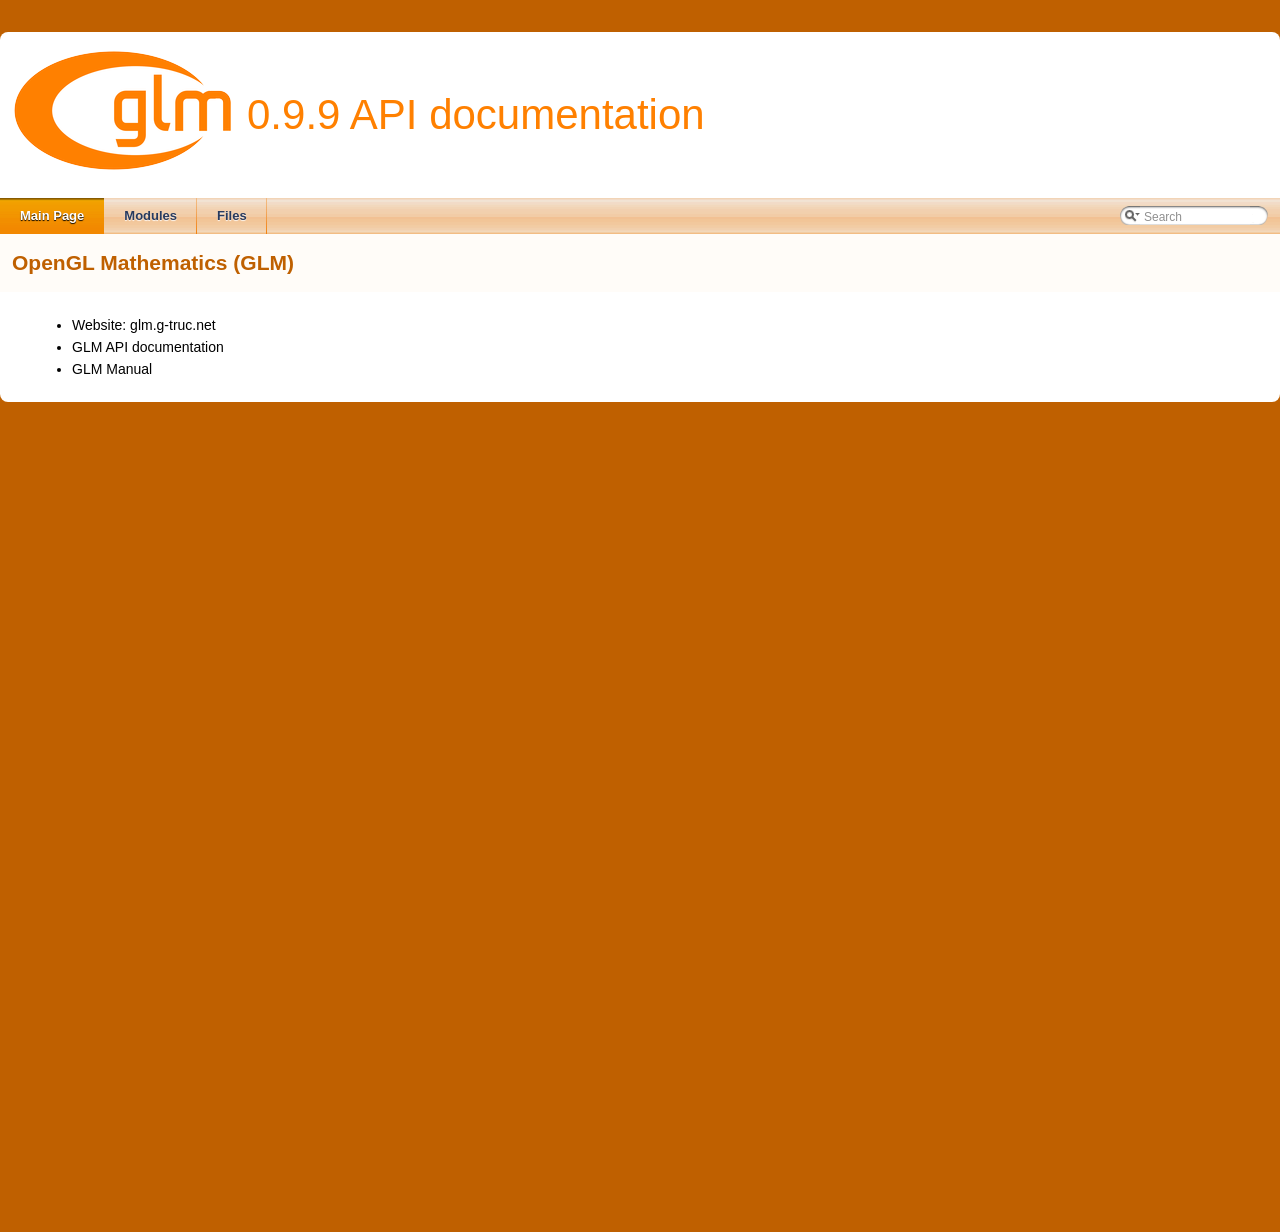
<file: submodules/diff-gaussian-rasterization/third_party/glm/doc/api/index.html>
<!DOCTYPE html PUBLIC "-//W3C//DTD XHTML 1.0 Transitional//EN" "http://www.w3.org/TR/xhtml1/DTD/xhtml1-transitional.dtd">
<html xmlns="http://www.w3.org/1999/xhtml">
<head>
<meta http-equiv="Content-Type" content="text/xhtml;charset=UTF-8"/>
<meta http-equiv="X-UA-Compatible" content="IE=9"/>
<meta name="generator" content="Doxygen 1.8.10"/>
<title>0.9.9 API documentation: OpenGL Mathematics (GLM)</title>
<link href="tabs.css" rel="stylesheet" type="text/css"/>
<script type="text/javascript" src="jquery.js"></script>
<script type="text/javascript" src="dynsections.js"></script>
<link href="search/search.css" rel="stylesheet" type="text/css"/>
<script type="text/javascript" src="search/searchdata.js"></script>
<script type="text/javascript" src="search/search.js"></script>
<script type="text/javascript">
  $(document).ready(function() { init_search(); });
</script>
<link href="doxygen.css" rel="stylesheet" type="text/css" />
</head>
<body>
<div id="top"><!-- do not remove this div, it is closed by doxygen! -->
<div id="titlearea">
<table cellspacing="0" cellpadding="0">
 <tbody>
 <tr style="height: 56px;">
  <td id="projectlogo"><img alt="Logo" src="logo-mini.png"/></td>
  <td id="projectalign" style="padding-left: 0.5em;">
   <div id="projectname">0.9.9 API documentation
   </div>
  </td>
 </tr>
 </tbody>
</table>
</div>
<!-- end header part -->
<!-- Generated by Doxygen 1.8.10 -->
<script type="text/javascript">
var searchBox = new SearchBox("searchBox", "search",false,'Search');
</script>
  <div id="navrow1" class="tabs">
    <ul class="tablist">
      <li class="current"><a href="index.html"><span>Main&#160;Page</span></a></li>
      <li><a href="modules.html"><span>Modules</span></a></li>
      <li><a href="files.html"><span>Files</span></a></li>
      <li>
        <div id="MSearchBox" class="MSearchBoxInactive">
        <span class="left">
          <img id="MSearchSelect" src="search/mag_sel.png"
               onmouseover="return searchBox.OnSearchSelectShow()"
               onmouseout="return searchBox.OnSearchSelectHide()"
               alt=""/>
          <input type="text" id="MSearchField" value="Search" accesskey="S"
               onfocus="searchBox.OnSearchFieldFocus(true)" 
               onblur="searchBox.OnSearchFieldFocus(false)" 
               onkeyup="searchBox.OnSearchFieldChange(event)"/>
          </span><span class="right">
            <a id="MSearchClose" href="javascript:searchBox.CloseResultsWindow()"><img id="MSearchCloseImg" border="0" src="search/close.png" alt=""/></a>
          </span>
        </div>
      </li>
    </ul>
  </div>
</div><!-- top -->
<!-- window showing the filter options -->
<div id="MSearchSelectWindow"
     onmouseover="return searchBox.OnSearchSelectShow()"
     onmouseout="return searchBox.OnSearchSelectHide()"
     onkeydown="return searchBox.OnSearchSelectKey(event)">
</div>

<!-- iframe showing the search results (closed by default) -->
<div id="MSearchResultsWindow">
<iframe src="javascript:void(0)" frameborder="0" 
        name="MSearchResults" id="MSearchResults">
</iframe>
</div>

<div class="header">
  <div class="headertitle">
<div class="title">OpenGL Mathematics (GLM) </div>  </div>
</div><!--header-->
<div class="contents">
<div class="textblock"><ul>
<li>Website: <a href="https://glm.g-truc.net">glm.g-truc.net</a></li>
<li><a href="modules.html">GLM API documentation</a></li>
<li><a href="https://github.com/g-truc/glm/blob/master/manual.md">GLM Manual</a> </li>
</ul>
</div></div><!-- contents -->
<!-- start footer part -->
<hr class="footer"/><address class="footer"><small>
Generated by &#160;<a href="http://www.doxygen.org/index.html">
<img class="footer" src="doxygen.png" alt="doxygen"/>
</a> 1.8.10
</small></address>
</body>
</html>
</file>
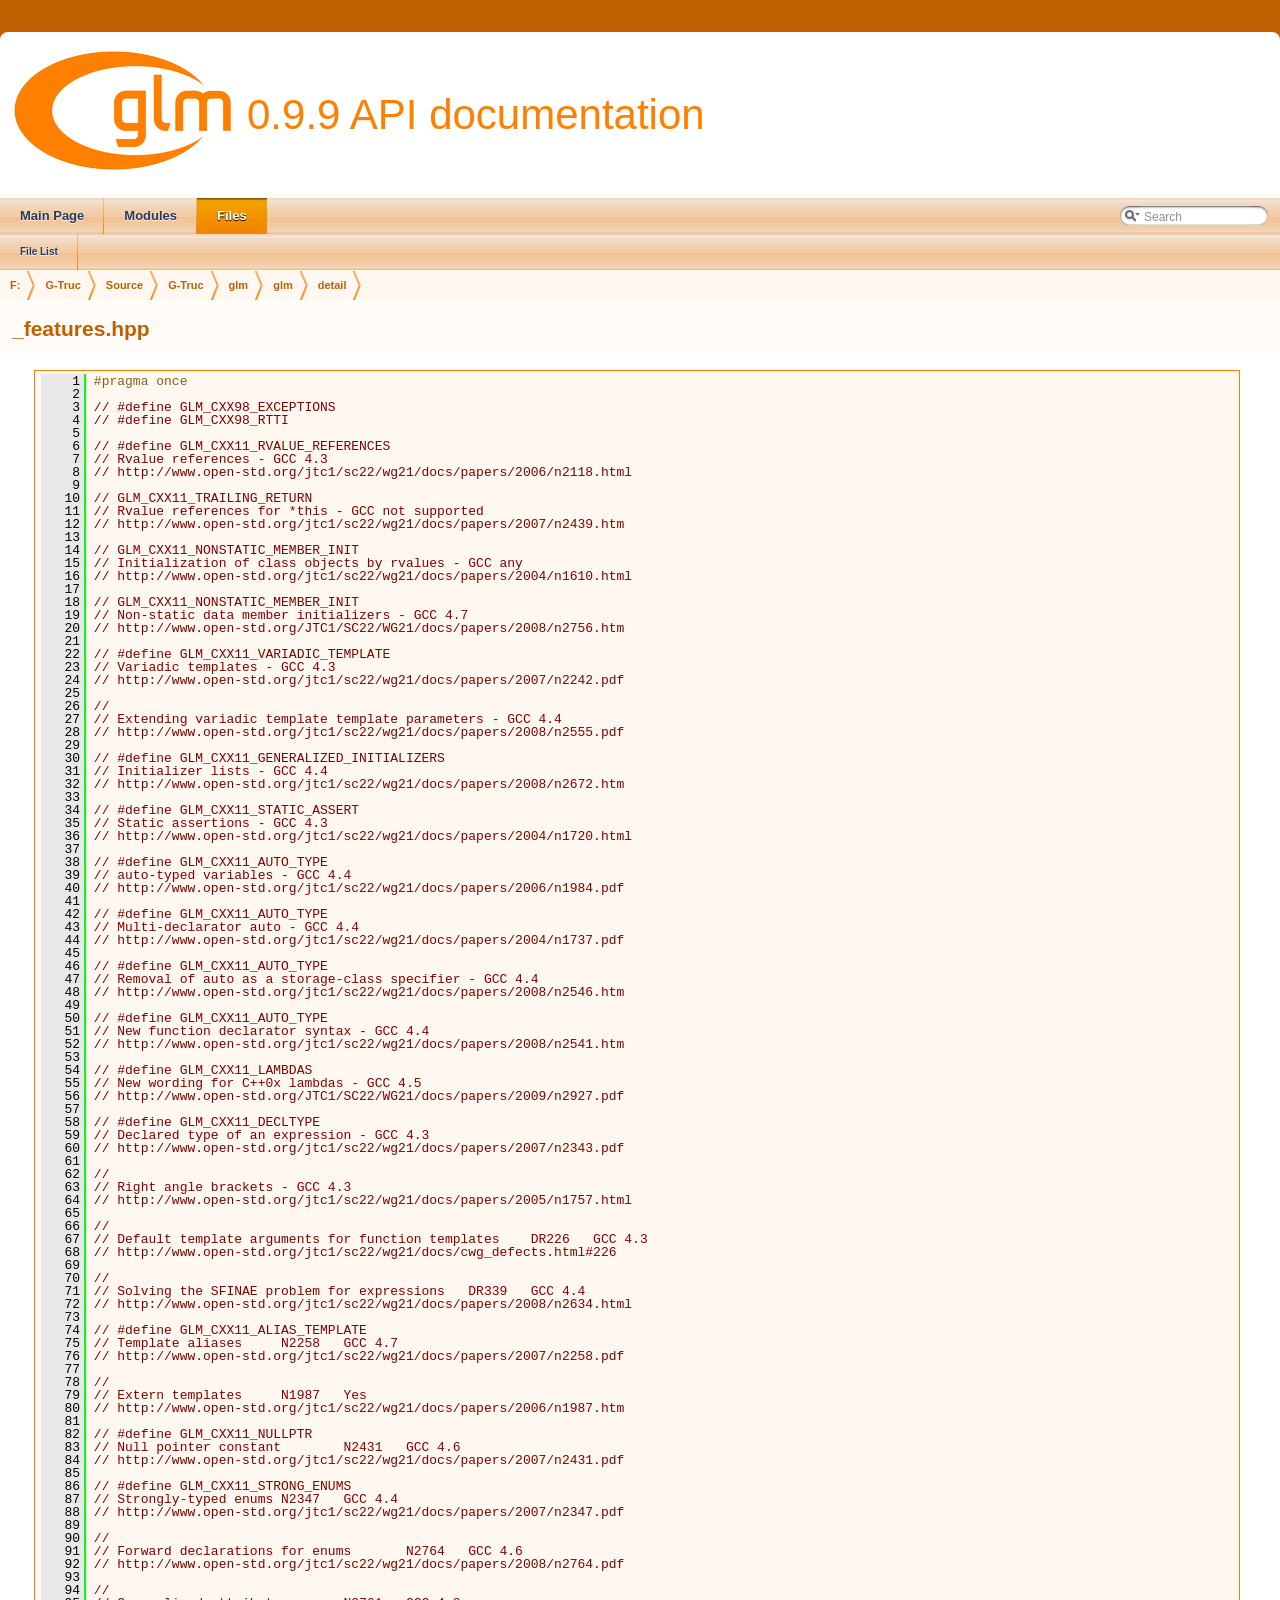
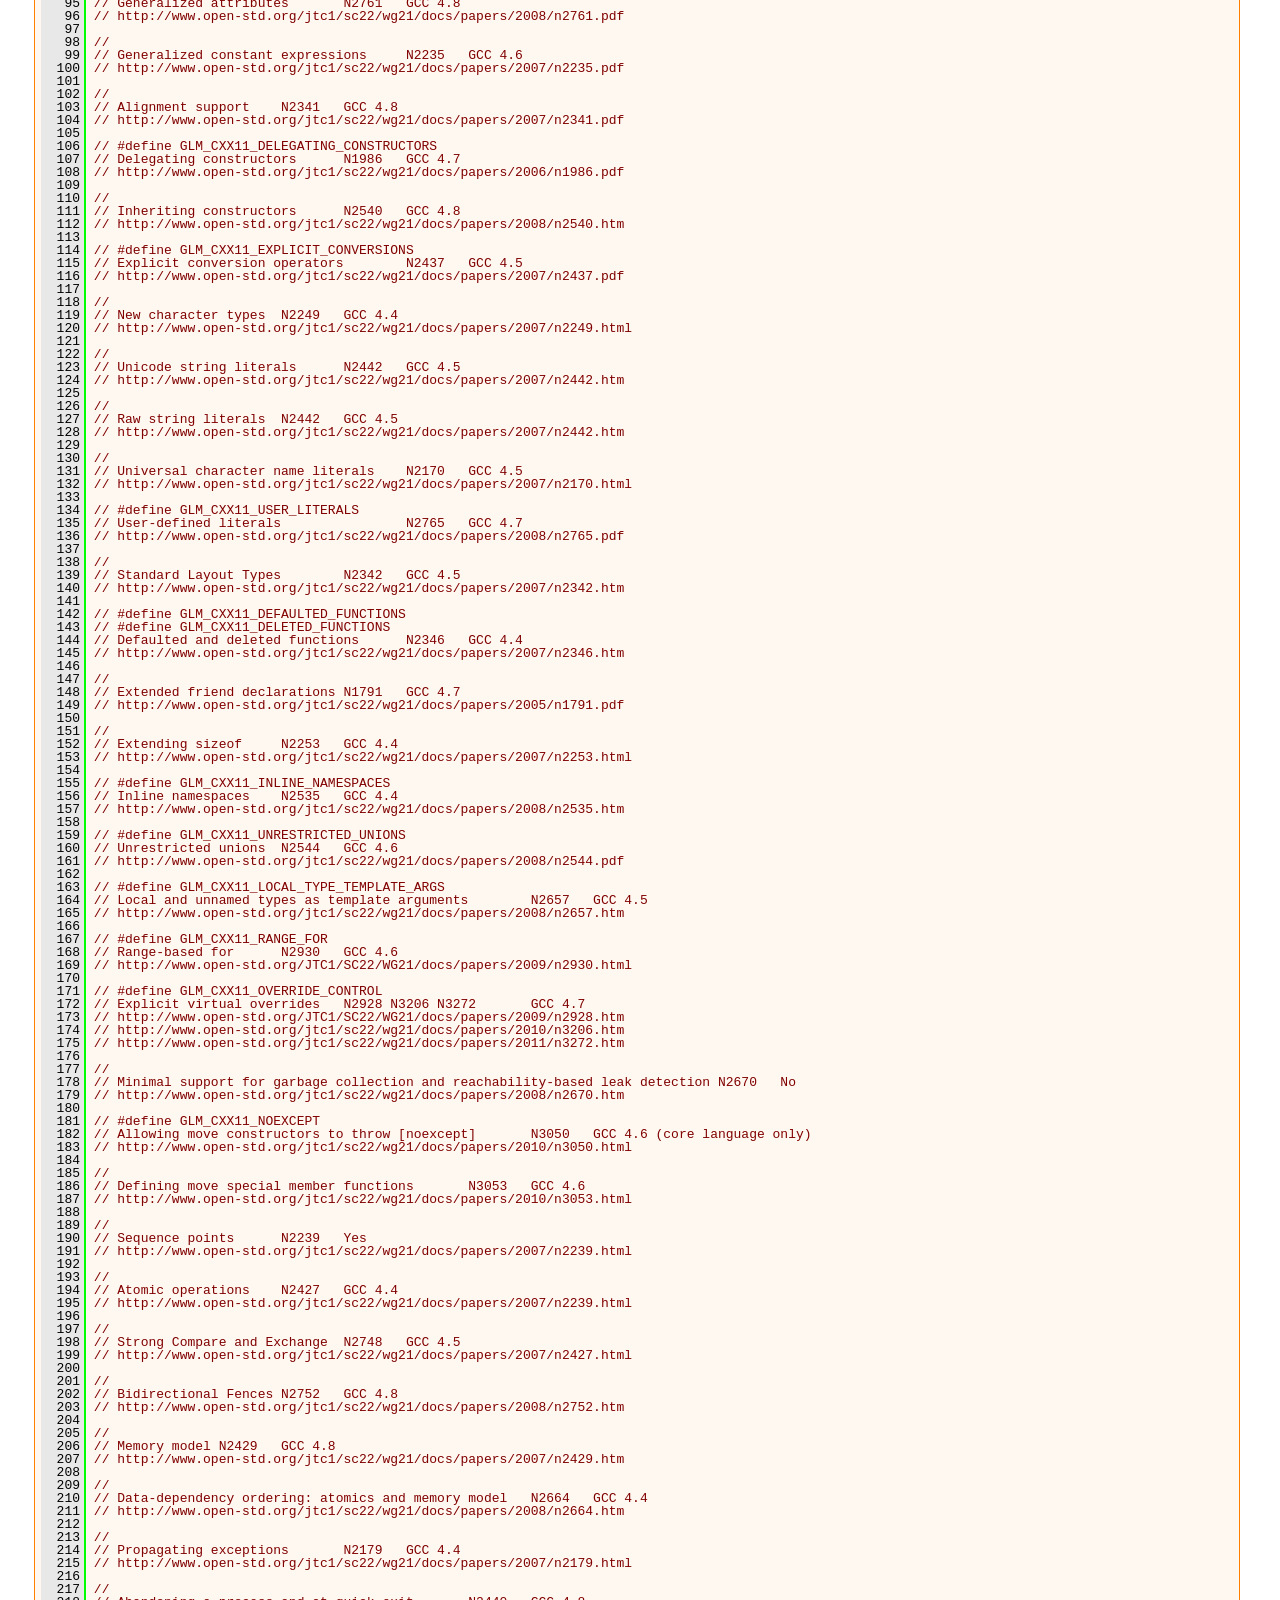
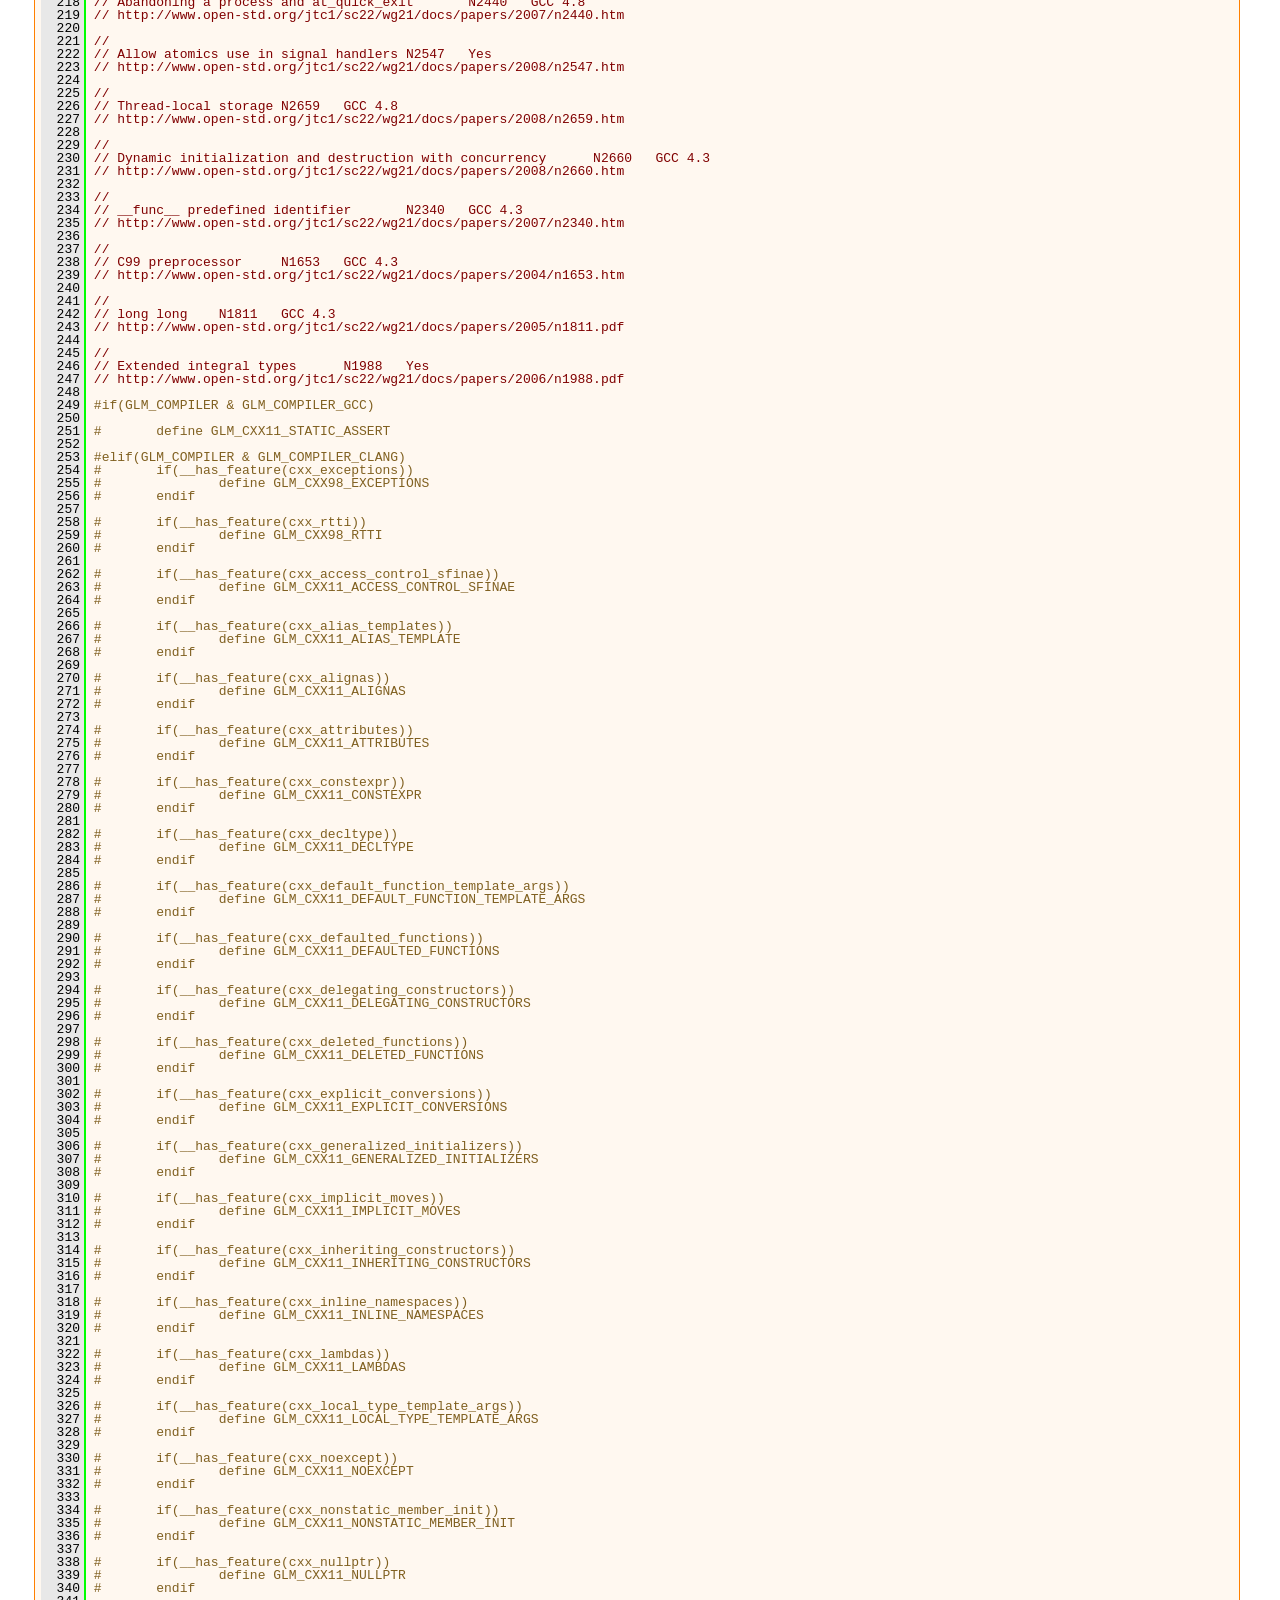
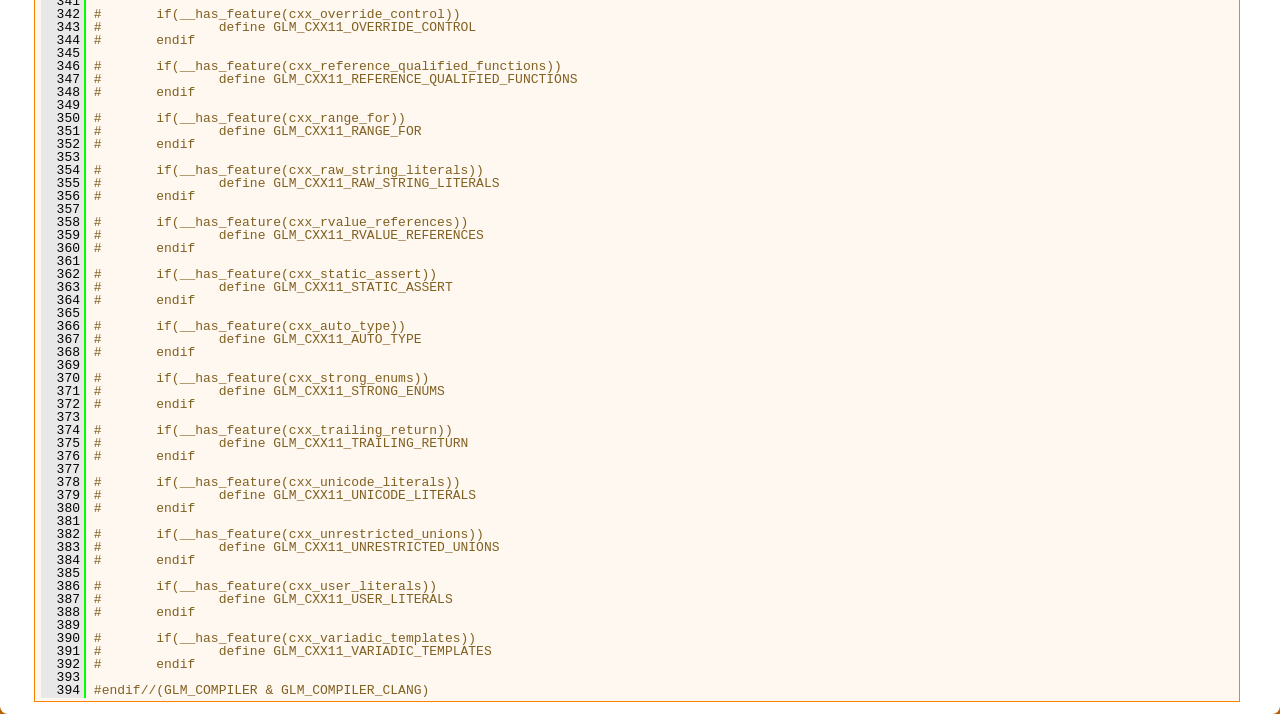
<file: submodules/diff-gaussian-rasterization/third_party/glm/doc/api/a00001_source.html>
<!DOCTYPE html PUBLIC "-//W3C//DTD XHTML 1.0 Transitional//EN" "http://www.w3.org/TR/xhtml1/DTD/xhtml1-transitional.dtd">
<html xmlns="http://www.w3.org/1999/xhtml">
<head>
<meta http-equiv="Content-Type" content="text/xhtml;charset=UTF-8"/>
<meta http-equiv="X-UA-Compatible" content="IE=9"/>
<meta name="generator" content="Doxygen 1.8.10"/>
<title>0.9.9 API documentation: _features.hpp Source File</title>
<link href="tabs.css" rel="stylesheet" type="text/css"/>
<script type="text/javascript" src="jquery.js"></script>
<script type="text/javascript" src="dynsections.js"></script>
<link href="search/search.css" rel="stylesheet" type="text/css"/>
<script type="text/javascript" src="search/searchdata.js"></script>
<script type="text/javascript" src="search/search.js"></script>
<script type="text/javascript">
  $(document).ready(function() { init_search(); });
</script>
<link href="doxygen.css" rel="stylesheet" type="text/css" />
</head>
<body>
<div id="top"><!-- do not remove this div, it is closed by doxygen! -->
<div id="titlearea">
<table cellspacing="0" cellpadding="0">
 <tbody>
 <tr style="height: 56px;">
  <td id="projectlogo"><img alt="Logo" src="logo-mini.png"/></td>
  <td id="projectalign" style="padding-left: 0.5em;">
   <div id="projectname">0.9.9 API documentation
   </div>
  </td>
 </tr>
 </tbody>
</table>
</div>
<!-- end header part -->
<!-- Generated by Doxygen 1.8.10 -->
<script type="text/javascript">
var searchBox = new SearchBox("searchBox", "search",false,'Search');
</script>
  <div id="navrow1" class="tabs">
    <ul class="tablist">
      <li><a href="index.html"><span>Main&#160;Page</span></a></li>
      <li><a href="modules.html"><span>Modules</span></a></li>
      <li class="current"><a href="files.html"><span>Files</span></a></li>
      <li>
        <div id="MSearchBox" class="MSearchBoxInactive">
        <span class="left">
          <img id="MSearchSelect" src="search/mag_sel.png"
               onmouseover="return searchBox.OnSearchSelectShow()"
               onmouseout="return searchBox.OnSearchSelectHide()"
               alt=""/>
          <input type="text" id="MSearchField" value="Search" accesskey="S"
               onfocus="searchBox.OnSearchFieldFocus(true)" 
               onblur="searchBox.OnSearchFieldFocus(false)" 
               onkeyup="searchBox.OnSearchFieldChange(event)"/>
          </span><span class="right">
            <a id="MSearchClose" href="javascript:searchBox.CloseResultsWindow()"><img id="MSearchCloseImg" border="0" src="search/close.png" alt=""/></a>
          </span>
        </div>
      </li>
    </ul>
  </div>
  <div id="navrow2" class="tabs2">
    <ul class="tablist">
      <li><a href="files.html"><span>File&#160;List</span></a></li>
    </ul>
  </div>
<!-- window showing the filter options -->
<div id="MSearchSelectWindow"
     onmouseover="return searchBox.OnSearchSelectShow()"
     onmouseout="return searchBox.OnSearchSelectHide()"
     onkeydown="return searchBox.OnSearchSelectKey(event)">
</div>

<!-- iframe showing the search results (closed by default) -->
<div id="MSearchResultsWindow">
<iframe src="javascript:void(0)" frameborder="0" 
        name="MSearchResults" id="MSearchResults">
</iframe>
</div>

<div id="nav-path" class="navpath">
  <ul>
<li class="navelem"><a class="el" href="dir_3a581ba30d25676e4b797b1f96d53b45.html">F:</a></li><li class="navelem"><a class="el" href="dir_9e5fe034a00e89334fd5186c3e7db156.html">G-Truc</a></li><li class="navelem"><a class="el" href="dir_d9496f0844b48bc7e53b5af8c99b9ab2.html">Source</a></li><li class="navelem"><a class="el" href="dir_a8bee7be44182a33f3820393ae0b105d.html">G-Truc</a></li><li class="navelem"><a class="el" href="dir_44e5e654415abd9ca6fdeaddaff8565e.html">glm</a></li><li class="navelem"><a class="el" href="dir_cef2d71d502cb69a9252bca2297d9549.html">glm</a></li><li class="navelem"><a class="el" href="dir_033f5edb0915b828d2c46ed4804e5503.html">detail</a></li>  </ul>
</div>
</div><!-- top -->
<div class="header">
  <div class="headertitle">
<div class="title">_features.hpp</div>  </div>
</div><!--header-->
<div class="contents">
<div class="fragment"><div class="line"><a name="l00001"></a><span class="lineno">    1</span>&#160;<span class="preprocessor">#pragma once</span></div>
<div class="line"><a name="l00002"></a><span class="lineno">    2</span>&#160;</div>
<div class="line"><a name="l00003"></a><span class="lineno">    3</span>&#160;<span class="comment">// #define GLM_CXX98_EXCEPTIONS</span></div>
<div class="line"><a name="l00004"></a><span class="lineno">    4</span>&#160;<span class="comment">// #define GLM_CXX98_RTTI</span></div>
<div class="line"><a name="l00005"></a><span class="lineno">    5</span>&#160;</div>
<div class="line"><a name="l00006"></a><span class="lineno">    6</span>&#160;<span class="comment">// #define GLM_CXX11_RVALUE_REFERENCES</span></div>
<div class="line"><a name="l00007"></a><span class="lineno">    7</span>&#160;<span class="comment">// Rvalue references - GCC 4.3</span></div>
<div class="line"><a name="l00008"></a><span class="lineno">    8</span>&#160;<span class="comment">// http://www.open-std.org/jtc1/sc22/wg21/docs/papers/2006/n2118.html</span></div>
<div class="line"><a name="l00009"></a><span class="lineno">    9</span>&#160;</div>
<div class="line"><a name="l00010"></a><span class="lineno">   10</span>&#160;<span class="comment">// GLM_CXX11_TRAILING_RETURN</span></div>
<div class="line"><a name="l00011"></a><span class="lineno">   11</span>&#160;<span class="comment">// Rvalue references for *this - GCC not supported</span></div>
<div class="line"><a name="l00012"></a><span class="lineno">   12</span>&#160;<span class="comment">// http://www.open-std.org/jtc1/sc22/wg21/docs/papers/2007/n2439.htm</span></div>
<div class="line"><a name="l00013"></a><span class="lineno">   13</span>&#160;</div>
<div class="line"><a name="l00014"></a><span class="lineno">   14</span>&#160;<span class="comment">// GLM_CXX11_NONSTATIC_MEMBER_INIT</span></div>
<div class="line"><a name="l00015"></a><span class="lineno">   15</span>&#160;<span class="comment">// Initialization of class objects by rvalues - GCC any</span></div>
<div class="line"><a name="l00016"></a><span class="lineno">   16</span>&#160;<span class="comment">// http://www.open-std.org/jtc1/sc22/wg21/docs/papers/2004/n1610.html</span></div>
<div class="line"><a name="l00017"></a><span class="lineno">   17</span>&#160;</div>
<div class="line"><a name="l00018"></a><span class="lineno">   18</span>&#160;<span class="comment">// GLM_CXX11_NONSTATIC_MEMBER_INIT</span></div>
<div class="line"><a name="l00019"></a><span class="lineno">   19</span>&#160;<span class="comment">// Non-static data member initializers - GCC 4.7</span></div>
<div class="line"><a name="l00020"></a><span class="lineno">   20</span>&#160;<span class="comment">// http://www.open-std.org/JTC1/SC22/WG21/docs/papers/2008/n2756.htm</span></div>
<div class="line"><a name="l00021"></a><span class="lineno">   21</span>&#160;</div>
<div class="line"><a name="l00022"></a><span class="lineno">   22</span>&#160;<span class="comment">// #define GLM_CXX11_VARIADIC_TEMPLATE</span></div>
<div class="line"><a name="l00023"></a><span class="lineno">   23</span>&#160;<span class="comment">// Variadic templates - GCC 4.3</span></div>
<div class="line"><a name="l00024"></a><span class="lineno">   24</span>&#160;<span class="comment">// http://www.open-std.org/jtc1/sc22/wg21/docs/papers/2007/n2242.pdf</span></div>
<div class="line"><a name="l00025"></a><span class="lineno">   25</span>&#160;</div>
<div class="line"><a name="l00026"></a><span class="lineno">   26</span>&#160;<span class="comment">//</span></div>
<div class="line"><a name="l00027"></a><span class="lineno">   27</span>&#160;<span class="comment">// Extending variadic template template parameters - GCC 4.4</span></div>
<div class="line"><a name="l00028"></a><span class="lineno">   28</span>&#160;<span class="comment">// http://www.open-std.org/jtc1/sc22/wg21/docs/papers/2008/n2555.pdf</span></div>
<div class="line"><a name="l00029"></a><span class="lineno">   29</span>&#160;</div>
<div class="line"><a name="l00030"></a><span class="lineno">   30</span>&#160;<span class="comment">// #define GLM_CXX11_GENERALIZED_INITIALIZERS</span></div>
<div class="line"><a name="l00031"></a><span class="lineno">   31</span>&#160;<span class="comment">// Initializer lists - GCC 4.4</span></div>
<div class="line"><a name="l00032"></a><span class="lineno">   32</span>&#160;<span class="comment">// http://www.open-std.org/jtc1/sc22/wg21/docs/papers/2008/n2672.htm</span></div>
<div class="line"><a name="l00033"></a><span class="lineno">   33</span>&#160;</div>
<div class="line"><a name="l00034"></a><span class="lineno">   34</span>&#160;<span class="comment">// #define GLM_CXX11_STATIC_ASSERT</span></div>
<div class="line"><a name="l00035"></a><span class="lineno">   35</span>&#160;<span class="comment">// Static assertions - GCC 4.3</span></div>
<div class="line"><a name="l00036"></a><span class="lineno">   36</span>&#160;<span class="comment">// http://www.open-std.org/jtc1/sc22/wg21/docs/papers/2004/n1720.html</span></div>
<div class="line"><a name="l00037"></a><span class="lineno">   37</span>&#160;</div>
<div class="line"><a name="l00038"></a><span class="lineno">   38</span>&#160;<span class="comment">// #define GLM_CXX11_AUTO_TYPE</span></div>
<div class="line"><a name="l00039"></a><span class="lineno">   39</span>&#160;<span class="comment">// auto-typed variables - GCC 4.4</span></div>
<div class="line"><a name="l00040"></a><span class="lineno">   40</span>&#160;<span class="comment">// http://www.open-std.org/jtc1/sc22/wg21/docs/papers/2006/n1984.pdf</span></div>
<div class="line"><a name="l00041"></a><span class="lineno">   41</span>&#160;</div>
<div class="line"><a name="l00042"></a><span class="lineno">   42</span>&#160;<span class="comment">// #define GLM_CXX11_AUTO_TYPE</span></div>
<div class="line"><a name="l00043"></a><span class="lineno">   43</span>&#160;<span class="comment">// Multi-declarator auto - GCC 4.4</span></div>
<div class="line"><a name="l00044"></a><span class="lineno">   44</span>&#160;<span class="comment">// http://www.open-std.org/jtc1/sc22/wg21/docs/papers/2004/n1737.pdf</span></div>
<div class="line"><a name="l00045"></a><span class="lineno">   45</span>&#160;</div>
<div class="line"><a name="l00046"></a><span class="lineno">   46</span>&#160;<span class="comment">// #define GLM_CXX11_AUTO_TYPE</span></div>
<div class="line"><a name="l00047"></a><span class="lineno">   47</span>&#160;<span class="comment">// Removal of auto as a storage-class specifier - GCC 4.4</span></div>
<div class="line"><a name="l00048"></a><span class="lineno">   48</span>&#160;<span class="comment">// http://www.open-std.org/jtc1/sc22/wg21/docs/papers/2008/n2546.htm</span></div>
<div class="line"><a name="l00049"></a><span class="lineno">   49</span>&#160;</div>
<div class="line"><a name="l00050"></a><span class="lineno">   50</span>&#160;<span class="comment">// #define GLM_CXX11_AUTO_TYPE</span></div>
<div class="line"><a name="l00051"></a><span class="lineno">   51</span>&#160;<span class="comment">// New function declarator syntax - GCC 4.4</span></div>
<div class="line"><a name="l00052"></a><span class="lineno">   52</span>&#160;<span class="comment">// http://www.open-std.org/jtc1/sc22/wg21/docs/papers/2008/n2541.htm</span></div>
<div class="line"><a name="l00053"></a><span class="lineno">   53</span>&#160;</div>
<div class="line"><a name="l00054"></a><span class="lineno">   54</span>&#160;<span class="comment">// #define GLM_CXX11_LAMBDAS</span></div>
<div class="line"><a name="l00055"></a><span class="lineno">   55</span>&#160;<span class="comment">// New wording for C++0x lambdas - GCC 4.5</span></div>
<div class="line"><a name="l00056"></a><span class="lineno">   56</span>&#160;<span class="comment">// http://www.open-std.org/JTC1/SC22/WG21/docs/papers/2009/n2927.pdf</span></div>
<div class="line"><a name="l00057"></a><span class="lineno">   57</span>&#160;</div>
<div class="line"><a name="l00058"></a><span class="lineno">   58</span>&#160;<span class="comment">// #define GLM_CXX11_DECLTYPE</span></div>
<div class="line"><a name="l00059"></a><span class="lineno">   59</span>&#160;<span class="comment">// Declared type of an expression - GCC 4.3</span></div>
<div class="line"><a name="l00060"></a><span class="lineno">   60</span>&#160;<span class="comment">// http://www.open-std.org/jtc1/sc22/wg21/docs/papers/2007/n2343.pdf</span></div>
<div class="line"><a name="l00061"></a><span class="lineno">   61</span>&#160;</div>
<div class="line"><a name="l00062"></a><span class="lineno">   62</span>&#160;<span class="comment">//</span></div>
<div class="line"><a name="l00063"></a><span class="lineno">   63</span>&#160;<span class="comment">// Right angle brackets - GCC 4.3</span></div>
<div class="line"><a name="l00064"></a><span class="lineno">   64</span>&#160;<span class="comment">// http://www.open-std.org/jtc1/sc22/wg21/docs/papers/2005/n1757.html</span></div>
<div class="line"><a name="l00065"></a><span class="lineno">   65</span>&#160;</div>
<div class="line"><a name="l00066"></a><span class="lineno">   66</span>&#160;<span class="comment">//</span></div>
<div class="line"><a name="l00067"></a><span class="lineno">   67</span>&#160;<span class="comment">// Default template arguments for function templates    DR226   GCC 4.3</span></div>
<div class="line"><a name="l00068"></a><span class="lineno">   68</span>&#160;<span class="comment">// http://www.open-std.org/jtc1/sc22/wg21/docs/cwg_defects.html#226</span></div>
<div class="line"><a name="l00069"></a><span class="lineno">   69</span>&#160;</div>
<div class="line"><a name="l00070"></a><span class="lineno">   70</span>&#160;<span class="comment">//</span></div>
<div class="line"><a name="l00071"></a><span class="lineno">   71</span>&#160;<span class="comment">// Solving the SFINAE problem for expressions   DR339   GCC 4.4</span></div>
<div class="line"><a name="l00072"></a><span class="lineno">   72</span>&#160;<span class="comment">// http://www.open-std.org/jtc1/sc22/wg21/docs/papers/2008/n2634.html</span></div>
<div class="line"><a name="l00073"></a><span class="lineno">   73</span>&#160;</div>
<div class="line"><a name="l00074"></a><span class="lineno">   74</span>&#160;<span class="comment">// #define GLM_CXX11_ALIAS_TEMPLATE</span></div>
<div class="line"><a name="l00075"></a><span class="lineno">   75</span>&#160;<span class="comment">// Template aliases     N2258   GCC 4.7</span></div>
<div class="line"><a name="l00076"></a><span class="lineno">   76</span>&#160;<span class="comment">// http://www.open-std.org/jtc1/sc22/wg21/docs/papers/2007/n2258.pdf</span></div>
<div class="line"><a name="l00077"></a><span class="lineno">   77</span>&#160;</div>
<div class="line"><a name="l00078"></a><span class="lineno">   78</span>&#160;<span class="comment">//</span></div>
<div class="line"><a name="l00079"></a><span class="lineno">   79</span>&#160;<span class="comment">// Extern templates     N1987   Yes</span></div>
<div class="line"><a name="l00080"></a><span class="lineno">   80</span>&#160;<span class="comment">// http://www.open-std.org/jtc1/sc22/wg21/docs/papers/2006/n1987.htm</span></div>
<div class="line"><a name="l00081"></a><span class="lineno">   81</span>&#160;</div>
<div class="line"><a name="l00082"></a><span class="lineno">   82</span>&#160;<span class="comment">// #define GLM_CXX11_NULLPTR</span></div>
<div class="line"><a name="l00083"></a><span class="lineno">   83</span>&#160;<span class="comment">// Null pointer constant        N2431   GCC 4.6</span></div>
<div class="line"><a name="l00084"></a><span class="lineno">   84</span>&#160;<span class="comment">// http://www.open-std.org/jtc1/sc22/wg21/docs/papers/2007/n2431.pdf</span></div>
<div class="line"><a name="l00085"></a><span class="lineno">   85</span>&#160;</div>
<div class="line"><a name="l00086"></a><span class="lineno">   86</span>&#160;<span class="comment">// #define GLM_CXX11_STRONG_ENUMS</span></div>
<div class="line"><a name="l00087"></a><span class="lineno">   87</span>&#160;<span class="comment">// Strongly-typed enums N2347   GCC 4.4</span></div>
<div class="line"><a name="l00088"></a><span class="lineno">   88</span>&#160;<span class="comment">// http://www.open-std.org/jtc1/sc22/wg21/docs/papers/2007/n2347.pdf</span></div>
<div class="line"><a name="l00089"></a><span class="lineno">   89</span>&#160;</div>
<div class="line"><a name="l00090"></a><span class="lineno">   90</span>&#160;<span class="comment">//</span></div>
<div class="line"><a name="l00091"></a><span class="lineno">   91</span>&#160;<span class="comment">// Forward declarations for enums       N2764   GCC 4.6</span></div>
<div class="line"><a name="l00092"></a><span class="lineno">   92</span>&#160;<span class="comment">// http://www.open-std.org/jtc1/sc22/wg21/docs/papers/2008/n2764.pdf</span></div>
<div class="line"><a name="l00093"></a><span class="lineno">   93</span>&#160;</div>
<div class="line"><a name="l00094"></a><span class="lineno">   94</span>&#160;<span class="comment">//</span></div>
<div class="line"><a name="l00095"></a><span class="lineno">   95</span>&#160;<span class="comment">// Generalized attributes       N2761   GCC 4.8</span></div>
<div class="line"><a name="l00096"></a><span class="lineno">   96</span>&#160;<span class="comment">// http://www.open-std.org/jtc1/sc22/wg21/docs/papers/2008/n2761.pdf</span></div>
<div class="line"><a name="l00097"></a><span class="lineno">   97</span>&#160;</div>
<div class="line"><a name="l00098"></a><span class="lineno">   98</span>&#160;<span class="comment">//</span></div>
<div class="line"><a name="l00099"></a><span class="lineno">   99</span>&#160;<span class="comment">// Generalized constant expressions     N2235   GCC 4.6</span></div>
<div class="line"><a name="l00100"></a><span class="lineno">  100</span>&#160;<span class="comment">// http://www.open-std.org/jtc1/sc22/wg21/docs/papers/2007/n2235.pdf</span></div>
<div class="line"><a name="l00101"></a><span class="lineno">  101</span>&#160;</div>
<div class="line"><a name="l00102"></a><span class="lineno">  102</span>&#160;<span class="comment">//</span></div>
<div class="line"><a name="l00103"></a><span class="lineno">  103</span>&#160;<span class="comment">// Alignment support    N2341   GCC 4.8</span></div>
<div class="line"><a name="l00104"></a><span class="lineno">  104</span>&#160;<span class="comment">// http://www.open-std.org/jtc1/sc22/wg21/docs/papers/2007/n2341.pdf</span></div>
<div class="line"><a name="l00105"></a><span class="lineno">  105</span>&#160;</div>
<div class="line"><a name="l00106"></a><span class="lineno">  106</span>&#160;<span class="comment">// #define GLM_CXX11_DELEGATING_CONSTRUCTORS</span></div>
<div class="line"><a name="l00107"></a><span class="lineno">  107</span>&#160;<span class="comment">// Delegating constructors      N1986   GCC 4.7</span></div>
<div class="line"><a name="l00108"></a><span class="lineno">  108</span>&#160;<span class="comment">// http://www.open-std.org/jtc1/sc22/wg21/docs/papers/2006/n1986.pdf</span></div>
<div class="line"><a name="l00109"></a><span class="lineno">  109</span>&#160;</div>
<div class="line"><a name="l00110"></a><span class="lineno">  110</span>&#160;<span class="comment">//</span></div>
<div class="line"><a name="l00111"></a><span class="lineno">  111</span>&#160;<span class="comment">// Inheriting constructors      N2540   GCC 4.8</span></div>
<div class="line"><a name="l00112"></a><span class="lineno">  112</span>&#160;<span class="comment">// http://www.open-std.org/jtc1/sc22/wg21/docs/papers/2008/n2540.htm</span></div>
<div class="line"><a name="l00113"></a><span class="lineno">  113</span>&#160;</div>
<div class="line"><a name="l00114"></a><span class="lineno">  114</span>&#160;<span class="comment">// #define GLM_CXX11_EXPLICIT_CONVERSIONS</span></div>
<div class="line"><a name="l00115"></a><span class="lineno">  115</span>&#160;<span class="comment">// Explicit conversion operators        N2437   GCC 4.5</span></div>
<div class="line"><a name="l00116"></a><span class="lineno">  116</span>&#160;<span class="comment">// http://www.open-std.org/jtc1/sc22/wg21/docs/papers/2007/n2437.pdf</span></div>
<div class="line"><a name="l00117"></a><span class="lineno">  117</span>&#160;</div>
<div class="line"><a name="l00118"></a><span class="lineno">  118</span>&#160;<span class="comment">//</span></div>
<div class="line"><a name="l00119"></a><span class="lineno">  119</span>&#160;<span class="comment">// New character types  N2249   GCC 4.4</span></div>
<div class="line"><a name="l00120"></a><span class="lineno">  120</span>&#160;<span class="comment">// http://www.open-std.org/jtc1/sc22/wg21/docs/papers/2007/n2249.html</span></div>
<div class="line"><a name="l00121"></a><span class="lineno">  121</span>&#160;</div>
<div class="line"><a name="l00122"></a><span class="lineno">  122</span>&#160;<span class="comment">//</span></div>
<div class="line"><a name="l00123"></a><span class="lineno">  123</span>&#160;<span class="comment">// Unicode string literals      N2442   GCC 4.5</span></div>
<div class="line"><a name="l00124"></a><span class="lineno">  124</span>&#160;<span class="comment">// http://www.open-std.org/jtc1/sc22/wg21/docs/papers/2007/n2442.htm</span></div>
<div class="line"><a name="l00125"></a><span class="lineno">  125</span>&#160;</div>
<div class="line"><a name="l00126"></a><span class="lineno">  126</span>&#160;<span class="comment">//</span></div>
<div class="line"><a name="l00127"></a><span class="lineno">  127</span>&#160;<span class="comment">// Raw string literals  N2442   GCC 4.5</span></div>
<div class="line"><a name="l00128"></a><span class="lineno">  128</span>&#160;<span class="comment">// http://www.open-std.org/jtc1/sc22/wg21/docs/papers/2007/n2442.htm</span></div>
<div class="line"><a name="l00129"></a><span class="lineno">  129</span>&#160;</div>
<div class="line"><a name="l00130"></a><span class="lineno">  130</span>&#160;<span class="comment">//</span></div>
<div class="line"><a name="l00131"></a><span class="lineno">  131</span>&#160;<span class="comment">// Universal character name literals    N2170   GCC 4.5</span></div>
<div class="line"><a name="l00132"></a><span class="lineno">  132</span>&#160;<span class="comment">// http://www.open-std.org/jtc1/sc22/wg21/docs/papers/2007/n2170.html</span></div>
<div class="line"><a name="l00133"></a><span class="lineno">  133</span>&#160;</div>
<div class="line"><a name="l00134"></a><span class="lineno">  134</span>&#160;<span class="comment">// #define GLM_CXX11_USER_LITERALS</span></div>
<div class="line"><a name="l00135"></a><span class="lineno">  135</span>&#160;<span class="comment">// User-defined literals                N2765   GCC 4.7</span></div>
<div class="line"><a name="l00136"></a><span class="lineno">  136</span>&#160;<span class="comment">// http://www.open-std.org/jtc1/sc22/wg21/docs/papers/2008/n2765.pdf</span></div>
<div class="line"><a name="l00137"></a><span class="lineno">  137</span>&#160;</div>
<div class="line"><a name="l00138"></a><span class="lineno">  138</span>&#160;<span class="comment">//</span></div>
<div class="line"><a name="l00139"></a><span class="lineno">  139</span>&#160;<span class="comment">// Standard Layout Types        N2342   GCC 4.5</span></div>
<div class="line"><a name="l00140"></a><span class="lineno">  140</span>&#160;<span class="comment">// http://www.open-std.org/jtc1/sc22/wg21/docs/papers/2007/n2342.htm</span></div>
<div class="line"><a name="l00141"></a><span class="lineno">  141</span>&#160;</div>
<div class="line"><a name="l00142"></a><span class="lineno">  142</span>&#160;<span class="comment">// #define GLM_CXX11_DEFAULTED_FUNCTIONS</span></div>
<div class="line"><a name="l00143"></a><span class="lineno">  143</span>&#160;<span class="comment">// #define GLM_CXX11_DELETED_FUNCTIONS</span></div>
<div class="line"><a name="l00144"></a><span class="lineno">  144</span>&#160;<span class="comment">// Defaulted and deleted functions      N2346   GCC 4.4</span></div>
<div class="line"><a name="l00145"></a><span class="lineno">  145</span>&#160;<span class="comment">// http://www.open-std.org/jtc1/sc22/wg21/docs/papers/2007/n2346.htm</span></div>
<div class="line"><a name="l00146"></a><span class="lineno">  146</span>&#160;</div>
<div class="line"><a name="l00147"></a><span class="lineno">  147</span>&#160;<span class="comment">//</span></div>
<div class="line"><a name="l00148"></a><span class="lineno">  148</span>&#160;<span class="comment">// Extended friend declarations N1791   GCC 4.7</span></div>
<div class="line"><a name="l00149"></a><span class="lineno">  149</span>&#160;<span class="comment">// http://www.open-std.org/jtc1/sc22/wg21/docs/papers/2005/n1791.pdf</span></div>
<div class="line"><a name="l00150"></a><span class="lineno">  150</span>&#160;</div>
<div class="line"><a name="l00151"></a><span class="lineno">  151</span>&#160;<span class="comment">//</span></div>
<div class="line"><a name="l00152"></a><span class="lineno">  152</span>&#160;<span class="comment">// Extending sizeof     N2253   GCC 4.4</span></div>
<div class="line"><a name="l00153"></a><span class="lineno">  153</span>&#160;<span class="comment">// http://www.open-std.org/jtc1/sc22/wg21/docs/papers/2007/n2253.html</span></div>
<div class="line"><a name="l00154"></a><span class="lineno">  154</span>&#160;</div>
<div class="line"><a name="l00155"></a><span class="lineno">  155</span>&#160;<span class="comment">// #define GLM_CXX11_INLINE_NAMESPACES</span></div>
<div class="line"><a name="l00156"></a><span class="lineno">  156</span>&#160;<span class="comment">// Inline namespaces    N2535   GCC 4.4</span></div>
<div class="line"><a name="l00157"></a><span class="lineno">  157</span>&#160;<span class="comment">// http://www.open-std.org/jtc1/sc22/wg21/docs/papers/2008/n2535.htm</span></div>
<div class="line"><a name="l00158"></a><span class="lineno">  158</span>&#160;</div>
<div class="line"><a name="l00159"></a><span class="lineno">  159</span>&#160;<span class="comment">// #define GLM_CXX11_UNRESTRICTED_UNIONS</span></div>
<div class="line"><a name="l00160"></a><span class="lineno">  160</span>&#160;<span class="comment">// Unrestricted unions  N2544   GCC 4.6</span></div>
<div class="line"><a name="l00161"></a><span class="lineno">  161</span>&#160;<span class="comment">// http://www.open-std.org/jtc1/sc22/wg21/docs/papers/2008/n2544.pdf</span></div>
<div class="line"><a name="l00162"></a><span class="lineno">  162</span>&#160;</div>
<div class="line"><a name="l00163"></a><span class="lineno">  163</span>&#160;<span class="comment">// #define GLM_CXX11_LOCAL_TYPE_TEMPLATE_ARGS</span></div>
<div class="line"><a name="l00164"></a><span class="lineno">  164</span>&#160;<span class="comment">// Local and unnamed types as template arguments        N2657   GCC 4.5</span></div>
<div class="line"><a name="l00165"></a><span class="lineno">  165</span>&#160;<span class="comment">// http://www.open-std.org/jtc1/sc22/wg21/docs/papers/2008/n2657.htm</span></div>
<div class="line"><a name="l00166"></a><span class="lineno">  166</span>&#160;</div>
<div class="line"><a name="l00167"></a><span class="lineno">  167</span>&#160;<span class="comment">// #define GLM_CXX11_RANGE_FOR</span></div>
<div class="line"><a name="l00168"></a><span class="lineno">  168</span>&#160;<span class="comment">// Range-based for      N2930   GCC 4.6</span></div>
<div class="line"><a name="l00169"></a><span class="lineno">  169</span>&#160;<span class="comment">// http://www.open-std.org/JTC1/SC22/WG21/docs/papers/2009/n2930.html</span></div>
<div class="line"><a name="l00170"></a><span class="lineno">  170</span>&#160;</div>
<div class="line"><a name="l00171"></a><span class="lineno">  171</span>&#160;<span class="comment">// #define GLM_CXX11_OVERRIDE_CONTROL</span></div>
<div class="line"><a name="l00172"></a><span class="lineno">  172</span>&#160;<span class="comment">// Explicit virtual overrides   N2928 N3206 N3272       GCC 4.7</span></div>
<div class="line"><a name="l00173"></a><span class="lineno">  173</span>&#160;<span class="comment">// http://www.open-std.org/JTC1/SC22/WG21/docs/papers/2009/n2928.htm</span></div>
<div class="line"><a name="l00174"></a><span class="lineno">  174</span>&#160;<span class="comment">// http://www.open-std.org/jtc1/sc22/wg21/docs/papers/2010/n3206.htm</span></div>
<div class="line"><a name="l00175"></a><span class="lineno">  175</span>&#160;<span class="comment">// http://www.open-std.org/jtc1/sc22/wg21/docs/papers/2011/n3272.htm</span></div>
<div class="line"><a name="l00176"></a><span class="lineno">  176</span>&#160;</div>
<div class="line"><a name="l00177"></a><span class="lineno">  177</span>&#160;<span class="comment">//</span></div>
<div class="line"><a name="l00178"></a><span class="lineno">  178</span>&#160;<span class="comment">// Minimal support for garbage collection and reachability-based leak detection N2670   No</span></div>
<div class="line"><a name="l00179"></a><span class="lineno">  179</span>&#160;<span class="comment">// http://www.open-std.org/jtc1/sc22/wg21/docs/papers/2008/n2670.htm</span></div>
<div class="line"><a name="l00180"></a><span class="lineno">  180</span>&#160;</div>
<div class="line"><a name="l00181"></a><span class="lineno">  181</span>&#160;<span class="comment">// #define GLM_CXX11_NOEXCEPT</span></div>
<div class="line"><a name="l00182"></a><span class="lineno">  182</span>&#160;<span class="comment">// Allowing move constructors to throw [noexcept]       N3050   GCC 4.6 (core language only)</span></div>
<div class="line"><a name="l00183"></a><span class="lineno">  183</span>&#160;<span class="comment">// http://www.open-std.org/jtc1/sc22/wg21/docs/papers/2010/n3050.html</span></div>
<div class="line"><a name="l00184"></a><span class="lineno">  184</span>&#160;</div>
<div class="line"><a name="l00185"></a><span class="lineno">  185</span>&#160;<span class="comment">//</span></div>
<div class="line"><a name="l00186"></a><span class="lineno">  186</span>&#160;<span class="comment">// Defining move special member functions       N3053   GCC 4.6</span></div>
<div class="line"><a name="l00187"></a><span class="lineno">  187</span>&#160;<span class="comment">// http://www.open-std.org/jtc1/sc22/wg21/docs/papers/2010/n3053.html</span></div>
<div class="line"><a name="l00188"></a><span class="lineno">  188</span>&#160;</div>
<div class="line"><a name="l00189"></a><span class="lineno">  189</span>&#160;<span class="comment">//</span></div>
<div class="line"><a name="l00190"></a><span class="lineno">  190</span>&#160;<span class="comment">// Sequence points      N2239   Yes</span></div>
<div class="line"><a name="l00191"></a><span class="lineno">  191</span>&#160;<span class="comment">// http://www.open-std.org/jtc1/sc22/wg21/docs/papers/2007/n2239.html</span></div>
<div class="line"><a name="l00192"></a><span class="lineno">  192</span>&#160;</div>
<div class="line"><a name="l00193"></a><span class="lineno">  193</span>&#160;<span class="comment">//</span></div>
<div class="line"><a name="l00194"></a><span class="lineno">  194</span>&#160;<span class="comment">// Atomic operations    N2427   GCC 4.4</span></div>
<div class="line"><a name="l00195"></a><span class="lineno">  195</span>&#160;<span class="comment">// http://www.open-std.org/jtc1/sc22/wg21/docs/papers/2007/n2239.html</span></div>
<div class="line"><a name="l00196"></a><span class="lineno">  196</span>&#160;</div>
<div class="line"><a name="l00197"></a><span class="lineno">  197</span>&#160;<span class="comment">//</span></div>
<div class="line"><a name="l00198"></a><span class="lineno">  198</span>&#160;<span class="comment">// Strong Compare and Exchange  N2748   GCC 4.5</span></div>
<div class="line"><a name="l00199"></a><span class="lineno">  199</span>&#160;<span class="comment">// http://www.open-std.org/jtc1/sc22/wg21/docs/papers/2007/n2427.html</span></div>
<div class="line"><a name="l00200"></a><span class="lineno">  200</span>&#160;</div>
<div class="line"><a name="l00201"></a><span class="lineno">  201</span>&#160;<span class="comment">//</span></div>
<div class="line"><a name="l00202"></a><span class="lineno">  202</span>&#160;<span class="comment">// Bidirectional Fences N2752   GCC 4.8</span></div>
<div class="line"><a name="l00203"></a><span class="lineno">  203</span>&#160;<span class="comment">// http://www.open-std.org/jtc1/sc22/wg21/docs/papers/2008/n2752.htm</span></div>
<div class="line"><a name="l00204"></a><span class="lineno">  204</span>&#160;</div>
<div class="line"><a name="l00205"></a><span class="lineno">  205</span>&#160;<span class="comment">//</span></div>
<div class="line"><a name="l00206"></a><span class="lineno">  206</span>&#160;<span class="comment">// Memory model N2429   GCC 4.8</span></div>
<div class="line"><a name="l00207"></a><span class="lineno">  207</span>&#160;<span class="comment">// http://www.open-std.org/jtc1/sc22/wg21/docs/papers/2007/n2429.htm</span></div>
<div class="line"><a name="l00208"></a><span class="lineno">  208</span>&#160;</div>
<div class="line"><a name="l00209"></a><span class="lineno">  209</span>&#160;<span class="comment">//</span></div>
<div class="line"><a name="l00210"></a><span class="lineno">  210</span>&#160;<span class="comment">// Data-dependency ordering: atomics and memory model   N2664   GCC 4.4</span></div>
<div class="line"><a name="l00211"></a><span class="lineno">  211</span>&#160;<span class="comment">// http://www.open-std.org/jtc1/sc22/wg21/docs/papers/2008/n2664.htm</span></div>
<div class="line"><a name="l00212"></a><span class="lineno">  212</span>&#160;</div>
<div class="line"><a name="l00213"></a><span class="lineno">  213</span>&#160;<span class="comment">//</span></div>
<div class="line"><a name="l00214"></a><span class="lineno">  214</span>&#160;<span class="comment">// Propagating exceptions       N2179   GCC 4.4</span></div>
<div class="line"><a name="l00215"></a><span class="lineno">  215</span>&#160;<span class="comment">// http://www.open-std.org/jtc1/sc22/wg21/docs/papers/2007/n2179.html</span></div>
<div class="line"><a name="l00216"></a><span class="lineno">  216</span>&#160;</div>
<div class="line"><a name="l00217"></a><span class="lineno">  217</span>&#160;<span class="comment">//</span></div>
<div class="line"><a name="l00218"></a><span class="lineno">  218</span>&#160;<span class="comment">// Abandoning a process and at_quick_exit       N2440   GCC 4.8</span></div>
<div class="line"><a name="l00219"></a><span class="lineno">  219</span>&#160;<span class="comment">// http://www.open-std.org/jtc1/sc22/wg21/docs/papers/2007/n2440.htm</span></div>
<div class="line"><a name="l00220"></a><span class="lineno">  220</span>&#160;</div>
<div class="line"><a name="l00221"></a><span class="lineno">  221</span>&#160;<span class="comment">//</span></div>
<div class="line"><a name="l00222"></a><span class="lineno">  222</span>&#160;<span class="comment">// Allow atomics use in signal handlers N2547   Yes</span></div>
<div class="line"><a name="l00223"></a><span class="lineno">  223</span>&#160;<span class="comment">// http://www.open-std.org/jtc1/sc22/wg21/docs/papers/2008/n2547.htm</span></div>
<div class="line"><a name="l00224"></a><span class="lineno">  224</span>&#160;</div>
<div class="line"><a name="l00225"></a><span class="lineno">  225</span>&#160;<span class="comment">//</span></div>
<div class="line"><a name="l00226"></a><span class="lineno">  226</span>&#160;<span class="comment">// Thread-local storage N2659   GCC 4.8</span></div>
<div class="line"><a name="l00227"></a><span class="lineno">  227</span>&#160;<span class="comment">// http://www.open-std.org/jtc1/sc22/wg21/docs/papers/2008/n2659.htm</span></div>
<div class="line"><a name="l00228"></a><span class="lineno">  228</span>&#160;</div>
<div class="line"><a name="l00229"></a><span class="lineno">  229</span>&#160;<span class="comment">//</span></div>
<div class="line"><a name="l00230"></a><span class="lineno">  230</span>&#160;<span class="comment">// Dynamic initialization and destruction with concurrency      N2660   GCC 4.3</span></div>
<div class="line"><a name="l00231"></a><span class="lineno">  231</span>&#160;<span class="comment">// http://www.open-std.org/jtc1/sc22/wg21/docs/papers/2008/n2660.htm</span></div>
<div class="line"><a name="l00232"></a><span class="lineno">  232</span>&#160;</div>
<div class="line"><a name="l00233"></a><span class="lineno">  233</span>&#160;<span class="comment">//</span></div>
<div class="line"><a name="l00234"></a><span class="lineno">  234</span>&#160;<span class="comment">// __func__ predefined identifier       N2340   GCC 4.3</span></div>
<div class="line"><a name="l00235"></a><span class="lineno">  235</span>&#160;<span class="comment">// http://www.open-std.org/jtc1/sc22/wg21/docs/papers/2007/n2340.htm</span></div>
<div class="line"><a name="l00236"></a><span class="lineno">  236</span>&#160;</div>
<div class="line"><a name="l00237"></a><span class="lineno">  237</span>&#160;<span class="comment">//</span></div>
<div class="line"><a name="l00238"></a><span class="lineno">  238</span>&#160;<span class="comment">// C99 preprocessor     N1653   GCC 4.3</span></div>
<div class="line"><a name="l00239"></a><span class="lineno">  239</span>&#160;<span class="comment">// http://www.open-std.org/jtc1/sc22/wg21/docs/papers/2004/n1653.htm</span></div>
<div class="line"><a name="l00240"></a><span class="lineno">  240</span>&#160;</div>
<div class="line"><a name="l00241"></a><span class="lineno">  241</span>&#160;<span class="comment">//</span></div>
<div class="line"><a name="l00242"></a><span class="lineno">  242</span>&#160;<span class="comment">// long long    N1811   GCC 4.3</span></div>
<div class="line"><a name="l00243"></a><span class="lineno">  243</span>&#160;<span class="comment">// http://www.open-std.org/jtc1/sc22/wg21/docs/papers/2005/n1811.pdf</span></div>
<div class="line"><a name="l00244"></a><span class="lineno">  244</span>&#160;</div>
<div class="line"><a name="l00245"></a><span class="lineno">  245</span>&#160;<span class="comment">//</span></div>
<div class="line"><a name="l00246"></a><span class="lineno">  246</span>&#160;<span class="comment">// Extended integral types      N1988   Yes</span></div>
<div class="line"><a name="l00247"></a><span class="lineno">  247</span>&#160;<span class="comment">// http://www.open-std.org/jtc1/sc22/wg21/docs/papers/2006/n1988.pdf</span></div>
<div class="line"><a name="l00248"></a><span class="lineno">  248</span>&#160;</div>
<div class="line"><a name="l00249"></a><span class="lineno">  249</span>&#160;<span class="preprocessor">#if(GLM_COMPILER &amp; GLM_COMPILER_GCC)</span></div>
<div class="line"><a name="l00250"></a><span class="lineno">  250</span>&#160;</div>
<div class="line"><a name="l00251"></a><span class="lineno">  251</span>&#160;<span class="preprocessor">#       define GLM_CXX11_STATIC_ASSERT</span></div>
<div class="line"><a name="l00252"></a><span class="lineno">  252</span>&#160;</div>
<div class="line"><a name="l00253"></a><span class="lineno">  253</span>&#160;<span class="preprocessor">#elif(GLM_COMPILER &amp; GLM_COMPILER_CLANG)</span></div>
<div class="line"><a name="l00254"></a><span class="lineno">  254</span>&#160;<span class="preprocessor">#       if(__has_feature(cxx_exceptions))</span></div>
<div class="line"><a name="l00255"></a><span class="lineno">  255</span>&#160;<span class="preprocessor">#               define GLM_CXX98_EXCEPTIONS</span></div>
<div class="line"><a name="l00256"></a><span class="lineno">  256</span>&#160;<span class="preprocessor">#       endif</span></div>
<div class="line"><a name="l00257"></a><span class="lineno">  257</span>&#160;</div>
<div class="line"><a name="l00258"></a><span class="lineno">  258</span>&#160;<span class="preprocessor">#       if(__has_feature(cxx_rtti))</span></div>
<div class="line"><a name="l00259"></a><span class="lineno">  259</span>&#160;<span class="preprocessor">#               define GLM_CXX98_RTTI</span></div>
<div class="line"><a name="l00260"></a><span class="lineno">  260</span>&#160;<span class="preprocessor">#       endif</span></div>
<div class="line"><a name="l00261"></a><span class="lineno">  261</span>&#160;</div>
<div class="line"><a name="l00262"></a><span class="lineno">  262</span>&#160;<span class="preprocessor">#       if(__has_feature(cxx_access_control_sfinae))</span></div>
<div class="line"><a name="l00263"></a><span class="lineno">  263</span>&#160;<span class="preprocessor">#               define GLM_CXX11_ACCESS_CONTROL_SFINAE</span></div>
<div class="line"><a name="l00264"></a><span class="lineno">  264</span>&#160;<span class="preprocessor">#       endif</span></div>
<div class="line"><a name="l00265"></a><span class="lineno">  265</span>&#160;</div>
<div class="line"><a name="l00266"></a><span class="lineno">  266</span>&#160;<span class="preprocessor">#       if(__has_feature(cxx_alias_templates))</span></div>
<div class="line"><a name="l00267"></a><span class="lineno">  267</span>&#160;<span class="preprocessor">#               define GLM_CXX11_ALIAS_TEMPLATE</span></div>
<div class="line"><a name="l00268"></a><span class="lineno">  268</span>&#160;<span class="preprocessor">#       endif</span></div>
<div class="line"><a name="l00269"></a><span class="lineno">  269</span>&#160;</div>
<div class="line"><a name="l00270"></a><span class="lineno">  270</span>&#160;<span class="preprocessor">#       if(__has_feature(cxx_alignas))</span></div>
<div class="line"><a name="l00271"></a><span class="lineno">  271</span>&#160;<span class="preprocessor">#               define GLM_CXX11_ALIGNAS</span></div>
<div class="line"><a name="l00272"></a><span class="lineno">  272</span>&#160;<span class="preprocessor">#       endif</span></div>
<div class="line"><a name="l00273"></a><span class="lineno">  273</span>&#160;</div>
<div class="line"><a name="l00274"></a><span class="lineno">  274</span>&#160;<span class="preprocessor">#       if(__has_feature(cxx_attributes))</span></div>
<div class="line"><a name="l00275"></a><span class="lineno">  275</span>&#160;<span class="preprocessor">#               define GLM_CXX11_ATTRIBUTES</span></div>
<div class="line"><a name="l00276"></a><span class="lineno">  276</span>&#160;<span class="preprocessor">#       endif</span></div>
<div class="line"><a name="l00277"></a><span class="lineno">  277</span>&#160;</div>
<div class="line"><a name="l00278"></a><span class="lineno">  278</span>&#160;<span class="preprocessor">#       if(__has_feature(cxx_constexpr))</span></div>
<div class="line"><a name="l00279"></a><span class="lineno">  279</span>&#160;<span class="preprocessor">#               define GLM_CXX11_CONSTEXPR</span></div>
<div class="line"><a name="l00280"></a><span class="lineno">  280</span>&#160;<span class="preprocessor">#       endif</span></div>
<div class="line"><a name="l00281"></a><span class="lineno">  281</span>&#160;</div>
<div class="line"><a name="l00282"></a><span class="lineno">  282</span>&#160;<span class="preprocessor">#       if(__has_feature(cxx_decltype))</span></div>
<div class="line"><a name="l00283"></a><span class="lineno">  283</span>&#160;<span class="preprocessor">#               define GLM_CXX11_DECLTYPE</span></div>
<div class="line"><a name="l00284"></a><span class="lineno">  284</span>&#160;<span class="preprocessor">#       endif</span></div>
<div class="line"><a name="l00285"></a><span class="lineno">  285</span>&#160;</div>
<div class="line"><a name="l00286"></a><span class="lineno">  286</span>&#160;<span class="preprocessor">#       if(__has_feature(cxx_default_function_template_args))</span></div>
<div class="line"><a name="l00287"></a><span class="lineno">  287</span>&#160;<span class="preprocessor">#               define GLM_CXX11_DEFAULT_FUNCTION_TEMPLATE_ARGS</span></div>
<div class="line"><a name="l00288"></a><span class="lineno">  288</span>&#160;<span class="preprocessor">#       endif</span></div>
<div class="line"><a name="l00289"></a><span class="lineno">  289</span>&#160;</div>
<div class="line"><a name="l00290"></a><span class="lineno">  290</span>&#160;<span class="preprocessor">#       if(__has_feature(cxx_defaulted_functions))</span></div>
<div class="line"><a name="l00291"></a><span class="lineno">  291</span>&#160;<span class="preprocessor">#               define GLM_CXX11_DEFAULTED_FUNCTIONS</span></div>
<div class="line"><a name="l00292"></a><span class="lineno">  292</span>&#160;<span class="preprocessor">#       endif</span></div>
<div class="line"><a name="l00293"></a><span class="lineno">  293</span>&#160;</div>
<div class="line"><a name="l00294"></a><span class="lineno">  294</span>&#160;<span class="preprocessor">#       if(__has_feature(cxx_delegating_constructors))</span></div>
<div class="line"><a name="l00295"></a><span class="lineno">  295</span>&#160;<span class="preprocessor">#               define GLM_CXX11_DELEGATING_CONSTRUCTORS</span></div>
<div class="line"><a name="l00296"></a><span class="lineno">  296</span>&#160;<span class="preprocessor">#       endif</span></div>
<div class="line"><a name="l00297"></a><span class="lineno">  297</span>&#160;</div>
<div class="line"><a name="l00298"></a><span class="lineno">  298</span>&#160;<span class="preprocessor">#       if(__has_feature(cxx_deleted_functions))</span></div>
<div class="line"><a name="l00299"></a><span class="lineno">  299</span>&#160;<span class="preprocessor">#               define GLM_CXX11_DELETED_FUNCTIONS</span></div>
<div class="line"><a name="l00300"></a><span class="lineno">  300</span>&#160;<span class="preprocessor">#       endif</span></div>
<div class="line"><a name="l00301"></a><span class="lineno">  301</span>&#160;</div>
<div class="line"><a name="l00302"></a><span class="lineno">  302</span>&#160;<span class="preprocessor">#       if(__has_feature(cxx_explicit_conversions))</span></div>
<div class="line"><a name="l00303"></a><span class="lineno">  303</span>&#160;<span class="preprocessor">#               define GLM_CXX11_EXPLICIT_CONVERSIONS</span></div>
<div class="line"><a name="l00304"></a><span class="lineno">  304</span>&#160;<span class="preprocessor">#       endif</span></div>
<div class="line"><a name="l00305"></a><span class="lineno">  305</span>&#160;</div>
<div class="line"><a name="l00306"></a><span class="lineno">  306</span>&#160;<span class="preprocessor">#       if(__has_feature(cxx_generalized_initializers))</span></div>
<div class="line"><a name="l00307"></a><span class="lineno">  307</span>&#160;<span class="preprocessor">#               define GLM_CXX11_GENERALIZED_INITIALIZERS</span></div>
<div class="line"><a name="l00308"></a><span class="lineno">  308</span>&#160;<span class="preprocessor">#       endif</span></div>
<div class="line"><a name="l00309"></a><span class="lineno">  309</span>&#160;</div>
<div class="line"><a name="l00310"></a><span class="lineno">  310</span>&#160;<span class="preprocessor">#       if(__has_feature(cxx_implicit_moves))</span></div>
<div class="line"><a name="l00311"></a><span class="lineno">  311</span>&#160;<span class="preprocessor">#               define GLM_CXX11_IMPLICIT_MOVES</span></div>
<div class="line"><a name="l00312"></a><span class="lineno">  312</span>&#160;<span class="preprocessor">#       endif</span></div>
<div class="line"><a name="l00313"></a><span class="lineno">  313</span>&#160;</div>
<div class="line"><a name="l00314"></a><span class="lineno">  314</span>&#160;<span class="preprocessor">#       if(__has_feature(cxx_inheriting_constructors))</span></div>
<div class="line"><a name="l00315"></a><span class="lineno">  315</span>&#160;<span class="preprocessor">#               define GLM_CXX11_INHERITING_CONSTRUCTORS</span></div>
<div class="line"><a name="l00316"></a><span class="lineno">  316</span>&#160;<span class="preprocessor">#       endif</span></div>
<div class="line"><a name="l00317"></a><span class="lineno">  317</span>&#160;</div>
<div class="line"><a name="l00318"></a><span class="lineno">  318</span>&#160;<span class="preprocessor">#       if(__has_feature(cxx_inline_namespaces))</span></div>
<div class="line"><a name="l00319"></a><span class="lineno">  319</span>&#160;<span class="preprocessor">#               define GLM_CXX11_INLINE_NAMESPACES</span></div>
<div class="line"><a name="l00320"></a><span class="lineno">  320</span>&#160;<span class="preprocessor">#       endif</span></div>
<div class="line"><a name="l00321"></a><span class="lineno">  321</span>&#160;</div>
<div class="line"><a name="l00322"></a><span class="lineno">  322</span>&#160;<span class="preprocessor">#       if(__has_feature(cxx_lambdas))</span></div>
<div class="line"><a name="l00323"></a><span class="lineno">  323</span>&#160;<span class="preprocessor">#               define GLM_CXX11_LAMBDAS</span></div>
<div class="line"><a name="l00324"></a><span class="lineno">  324</span>&#160;<span class="preprocessor">#       endif</span></div>
<div class="line"><a name="l00325"></a><span class="lineno">  325</span>&#160;</div>
<div class="line"><a name="l00326"></a><span class="lineno">  326</span>&#160;<span class="preprocessor">#       if(__has_feature(cxx_local_type_template_args))</span></div>
<div class="line"><a name="l00327"></a><span class="lineno">  327</span>&#160;<span class="preprocessor">#               define GLM_CXX11_LOCAL_TYPE_TEMPLATE_ARGS</span></div>
<div class="line"><a name="l00328"></a><span class="lineno">  328</span>&#160;<span class="preprocessor">#       endif</span></div>
<div class="line"><a name="l00329"></a><span class="lineno">  329</span>&#160;</div>
<div class="line"><a name="l00330"></a><span class="lineno">  330</span>&#160;<span class="preprocessor">#       if(__has_feature(cxx_noexcept))</span></div>
<div class="line"><a name="l00331"></a><span class="lineno">  331</span>&#160;<span class="preprocessor">#               define GLM_CXX11_NOEXCEPT</span></div>
<div class="line"><a name="l00332"></a><span class="lineno">  332</span>&#160;<span class="preprocessor">#       endif</span></div>
<div class="line"><a name="l00333"></a><span class="lineno">  333</span>&#160;</div>
<div class="line"><a name="l00334"></a><span class="lineno">  334</span>&#160;<span class="preprocessor">#       if(__has_feature(cxx_nonstatic_member_init))</span></div>
<div class="line"><a name="l00335"></a><span class="lineno">  335</span>&#160;<span class="preprocessor">#               define GLM_CXX11_NONSTATIC_MEMBER_INIT</span></div>
<div class="line"><a name="l00336"></a><span class="lineno">  336</span>&#160;<span class="preprocessor">#       endif</span></div>
<div class="line"><a name="l00337"></a><span class="lineno">  337</span>&#160;</div>
<div class="line"><a name="l00338"></a><span class="lineno">  338</span>&#160;<span class="preprocessor">#       if(__has_feature(cxx_nullptr))</span></div>
<div class="line"><a name="l00339"></a><span class="lineno">  339</span>&#160;<span class="preprocessor">#               define GLM_CXX11_NULLPTR</span></div>
<div class="line"><a name="l00340"></a><span class="lineno">  340</span>&#160;<span class="preprocessor">#       endif</span></div>
<div class="line"><a name="l00341"></a><span class="lineno">  341</span>&#160;</div>
<div class="line"><a name="l00342"></a><span class="lineno">  342</span>&#160;<span class="preprocessor">#       if(__has_feature(cxx_override_control))</span></div>
<div class="line"><a name="l00343"></a><span class="lineno">  343</span>&#160;<span class="preprocessor">#               define GLM_CXX11_OVERRIDE_CONTROL</span></div>
<div class="line"><a name="l00344"></a><span class="lineno">  344</span>&#160;<span class="preprocessor">#       endif</span></div>
<div class="line"><a name="l00345"></a><span class="lineno">  345</span>&#160;</div>
<div class="line"><a name="l00346"></a><span class="lineno">  346</span>&#160;<span class="preprocessor">#       if(__has_feature(cxx_reference_qualified_functions))</span></div>
<div class="line"><a name="l00347"></a><span class="lineno">  347</span>&#160;<span class="preprocessor">#               define GLM_CXX11_REFERENCE_QUALIFIED_FUNCTIONS</span></div>
<div class="line"><a name="l00348"></a><span class="lineno">  348</span>&#160;<span class="preprocessor">#       endif</span></div>
<div class="line"><a name="l00349"></a><span class="lineno">  349</span>&#160;</div>
<div class="line"><a name="l00350"></a><span class="lineno">  350</span>&#160;<span class="preprocessor">#       if(__has_feature(cxx_range_for))</span></div>
<div class="line"><a name="l00351"></a><span class="lineno">  351</span>&#160;<span class="preprocessor">#               define GLM_CXX11_RANGE_FOR</span></div>
<div class="line"><a name="l00352"></a><span class="lineno">  352</span>&#160;<span class="preprocessor">#       endif</span></div>
<div class="line"><a name="l00353"></a><span class="lineno">  353</span>&#160;</div>
<div class="line"><a name="l00354"></a><span class="lineno">  354</span>&#160;<span class="preprocessor">#       if(__has_feature(cxx_raw_string_literals))</span></div>
<div class="line"><a name="l00355"></a><span class="lineno">  355</span>&#160;<span class="preprocessor">#               define GLM_CXX11_RAW_STRING_LITERALS</span></div>
<div class="line"><a name="l00356"></a><span class="lineno">  356</span>&#160;<span class="preprocessor">#       endif</span></div>
<div class="line"><a name="l00357"></a><span class="lineno">  357</span>&#160;</div>
<div class="line"><a name="l00358"></a><span class="lineno">  358</span>&#160;<span class="preprocessor">#       if(__has_feature(cxx_rvalue_references))</span></div>
<div class="line"><a name="l00359"></a><span class="lineno">  359</span>&#160;<span class="preprocessor">#               define GLM_CXX11_RVALUE_REFERENCES</span></div>
<div class="line"><a name="l00360"></a><span class="lineno">  360</span>&#160;<span class="preprocessor">#       endif</span></div>
<div class="line"><a name="l00361"></a><span class="lineno">  361</span>&#160;</div>
<div class="line"><a name="l00362"></a><span class="lineno">  362</span>&#160;<span class="preprocessor">#       if(__has_feature(cxx_static_assert))</span></div>
<div class="line"><a name="l00363"></a><span class="lineno">  363</span>&#160;<span class="preprocessor">#               define GLM_CXX11_STATIC_ASSERT</span></div>
<div class="line"><a name="l00364"></a><span class="lineno">  364</span>&#160;<span class="preprocessor">#       endif</span></div>
<div class="line"><a name="l00365"></a><span class="lineno">  365</span>&#160;</div>
<div class="line"><a name="l00366"></a><span class="lineno">  366</span>&#160;<span class="preprocessor">#       if(__has_feature(cxx_auto_type))</span></div>
<div class="line"><a name="l00367"></a><span class="lineno">  367</span>&#160;<span class="preprocessor">#               define GLM_CXX11_AUTO_TYPE</span></div>
<div class="line"><a name="l00368"></a><span class="lineno">  368</span>&#160;<span class="preprocessor">#       endif</span></div>
<div class="line"><a name="l00369"></a><span class="lineno">  369</span>&#160;</div>
<div class="line"><a name="l00370"></a><span class="lineno">  370</span>&#160;<span class="preprocessor">#       if(__has_feature(cxx_strong_enums))</span></div>
<div class="line"><a name="l00371"></a><span class="lineno">  371</span>&#160;<span class="preprocessor">#               define GLM_CXX11_STRONG_ENUMS</span></div>
<div class="line"><a name="l00372"></a><span class="lineno">  372</span>&#160;<span class="preprocessor">#       endif</span></div>
<div class="line"><a name="l00373"></a><span class="lineno">  373</span>&#160;</div>
<div class="line"><a name="l00374"></a><span class="lineno">  374</span>&#160;<span class="preprocessor">#       if(__has_feature(cxx_trailing_return))</span></div>
<div class="line"><a name="l00375"></a><span class="lineno">  375</span>&#160;<span class="preprocessor">#               define GLM_CXX11_TRAILING_RETURN</span></div>
<div class="line"><a name="l00376"></a><span class="lineno">  376</span>&#160;<span class="preprocessor">#       endif</span></div>
<div class="line"><a name="l00377"></a><span class="lineno">  377</span>&#160;</div>
<div class="line"><a name="l00378"></a><span class="lineno">  378</span>&#160;<span class="preprocessor">#       if(__has_feature(cxx_unicode_literals))</span></div>
<div class="line"><a name="l00379"></a><span class="lineno">  379</span>&#160;<span class="preprocessor">#               define GLM_CXX11_UNICODE_LITERALS</span></div>
<div class="line"><a name="l00380"></a><span class="lineno">  380</span>&#160;<span class="preprocessor">#       endif</span></div>
<div class="line"><a name="l00381"></a><span class="lineno">  381</span>&#160;</div>
<div class="line"><a name="l00382"></a><span class="lineno">  382</span>&#160;<span class="preprocessor">#       if(__has_feature(cxx_unrestricted_unions))</span></div>
<div class="line"><a name="l00383"></a><span class="lineno">  383</span>&#160;<span class="preprocessor">#               define GLM_CXX11_UNRESTRICTED_UNIONS</span></div>
<div class="line"><a name="l00384"></a><span class="lineno">  384</span>&#160;<span class="preprocessor">#       endif</span></div>
<div class="line"><a name="l00385"></a><span class="lineno">  385</span>&#160;</div>
<div class="line"><a name="l00386"></a><span class="lineno">  386</span>&#160;<span class="preprocessor">#       if(__has_feature(cxx_user_literals))</span></div>
<div class="line"><a name="l00387"></a><span class="lineno">  387</span>&#160;<span class="preprocessor">#               define GLM_CXX11_USER_LITERALS</span></div>
<div class="line"><a name="l00388"></a><span class="lineno">  388</span>&#160;<span class="preprocessor">#       endif</span></div>
<div class="line"><a name="l00389"></a><span class="lineno">  389</span>&#160;</div>
<div class="line"><a name="l00390"></a><span class="lineno">  390</span>&#160;<span class="preprocessor">#       if(__has_feature(cxx_variadic_templates))</span></div>
<div class="line"><a name="l00391"></a><span class="lineno">  391</span>&#160;<span class="preprocessor">#               define GLM_CXX11_VARIADIC_TEMPLATES</span></div>
<div class="line"><a name="l00392"></a><span class="lineno">  392</span>&#160;<span class="preprocessor">#       endif</span></div>
<div class="line"><a name="l00393"></a><span class="lineno">  393</span>&#160;</div>
<div class="line"><a name="l00394"></a><span class="lineno">  394</span>&#160;<span class="preprocessor">#endif//(GLM_COMPILER &amp; GLM_COMPILER_CLANG)</span></div>
</div><!-- fragment --></div><!-- contents -->
<!-- start footer part -->
<hr class="footer"/><address class="footer"><small>
Generated by &#160;<a href="http://www.doxygen.org/index.html">
<img class="footer" src="doxygen.png" alt="doxygen"/>
</a> 1.8.10
</small></address>
</body>
</html>
</file>
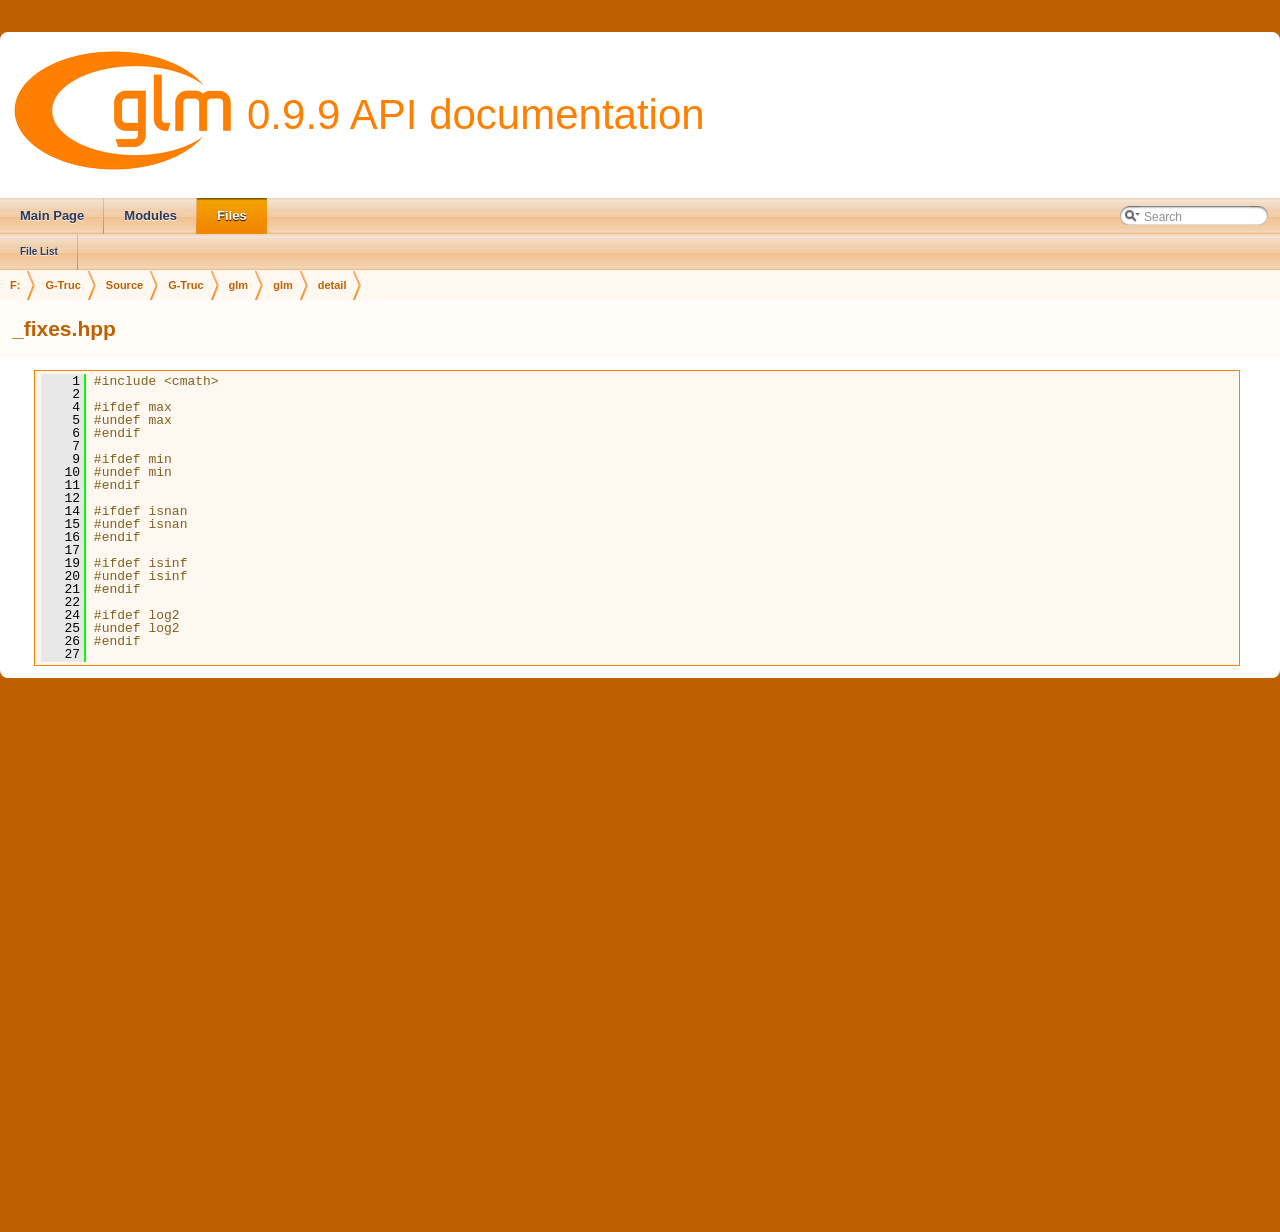
<file: submodules/diff-gaussian-rasterization/third_party/glm/doc/api/a00002_source.html>
<!DOCTYPE html PUBLIC "-//W3C//DTD XHTML 1.0 Transitional//EN" "http://www.w3.org/TR/xhtml1/DTD/xhtml1-transitional.dtd">
<html xmlns="http://www.w3.org/1999/xhtml">
<head>
<meta http-equiv="Content-Type" content="text/xhtml;charset=UTF-8"/>
<meta http-equiv="X-UA-Compatible" content="IE=9"/>
<meta name="generator" content="Doxygen 1.8.10"/>
<title>0.9.9 API documentation: _fixes.hpp Source File</title>
<link href="tabs.css" rel="stylesheet" type="text/css"/>
<script type="text/javascript" src="jquery.js"></script>
<script type="text/javascript" src="dynsections.js"></script>
<link href="search/search.css" rel="stylesheet" type="text/css"/>
<script type="text/javascript" src="search/searchdata.js"></script>
<script type="text/javascript" src="search/search.js"></script>
<script type="text/javascript">
  $(document).ready(function() { init_search(); });
</script>
<link href="doxygen.css" rel="stylesheet" type="text/css" />
</head>
<body>
<div id="top"><!-- do not remove this div, it is closed by doxygen! -->
<div id="titlearea">
<table cellspacing="0" cellpadding="0">
 <tbody>
 <tr style="height: 56px;">
  <td id="projectlogo"><img alt="Logo" src="logo-mini.png"/></td>
  <td id="projectalign" style="padding-left: 0.5em;">
   <div id="projectname">0.9.9 API documentation
   </div>
  </td>
 </tr>
 </tbody>
</table>
</div>
<!-- end header part -->
<!-- Generated by Doxygen 1.8.10 -->
<script type="text/javascript">
var searchBox = new SearchBox("searchBox", "search",false,'Search');
</script>
  <div id="navrow1" class="tabs">
    <ul class="tablist">
      <li><a href="index.html"><span>Main&#160;Page</span></a></li>
      <li><a href="modules.html"><span>Modules</span></a></li>
      <li class="current"><a href="files.html"><span>Files</span></a></li>
      <li>
        <div id="MSearchBox" class="MSearchBoxInactive">
        <span class="left">
          <img id="MSearchSelect" src="search/mag_sel.png"
               onmouseover="return searchBox.OnSearchSelectShow()"
               onmouseout="return searchBox.OnSearchSelectHide()"
               alt=""/>
          <input type="text" id="MSearchField" value="Search" accesskey="S"
               onfocus="searchBox.OnSearchFieldFocus(true)" 
               onblur="searchBox.OnSearchFieldFocus(false)" 
               onkeyup="searchBox.OnSearchFieldChange(event)"/>
          </span><span class="right">
            <a id="MSearchClose" href="javascript:searchBox.CloseResultsWindow()"><img id="MSearchCloseImg" border="0" src="search/close.png" alt=""/></a>
          </span>
        </div>
      </li>
    </ul>
  </div>
  <div id="navrow2" class="tabs2">
    <ul class="tablist">
      <li><a href="files.html"><span>File&#160;List</span></a></li>
    </ul>
  </div>
<!-- window showing the filter options -->
<div id="MSearchSelectWindow"
     onmouseover="return searchBox.OnSearchSelectShow()"
     onmouseout="return searchBox.OnSearchSelectHide()"
     onkeydown="return searchBox.OnSearchSelectKey(event)">
</div>

<!-- iframe showing the search results (closed by default) -->
<div id="MSearchResultsWindow">
<iframe src="javascript:void(0)" frameborder="0" 
        name="MSearchResults" id="MSearchResults">
</iframe>
</div>

<div id="nav-path" class="navpath">
  <ul>
<li class="navelem"><a class="el" href="dir_3a581ba30d25676e4b797b1f96d53b45.html">F:</a></li><li class="navelem"><a class="el" href="dir_9e5fe034a00e89334fd5186c3e7db156.html">G-Truc</a></li><li class="navelem"><a class="el" href="dir_d9496f0844b48bc7e53b5af8c99b9ab2.html">Source</a></li><li class="navelem"><a class="el" href="dir_a8bee7be44182a33f3820393ae0b105d.html">G-Truc</a></li><li class="navelem"><a class="el" href="dir_44e5e654415abd9ca6fdeaddaff8565e.html">glm</a></li><li class="navelem"><a class="el" href="dir_cef2d71d502cb69a9252bca2297d9549.html">glm</a></li><li class="navelem"><a class="el" href="dir_033f5edb0915b828d2c46ed4804e5503.html">detail</a></li>  </ul>
</div>
</div><!-- top -->
<div class="header">
  <div class="headertitle">
<div class="title">_fixes.hpp</div>  </div>
</div><!--header-->
<div class="contents">
<div class="fragment"><div class="line"><a name="l00001"></a><span class="lineno">    1</span>&#160;<span class="preprocessor">#include &lt;cmath&gt;</span></div>
<div class="line"><a name="l00002"></a><span class="lineno">    2</span>&#160;</div>
<div class="line"><a name="l00004"></a><span class="lineno">    4</span>&#160;<span class="preprocessor">#ifdef max</span></div>
<div class="line"><a name="l00005"></a><span class="lineno">    5</span>&#160;<span class="preprocessor">#undef max</span></div>
<div class="line"><a name="l00006"></a><span class="lineno">    6</span>&#160;<span class="preprocessor">#endif</span></div>
<div class="line"><a name="l00007"></a><span class="lineno">    7</span>&#160;</div>
<div class="line"><a name="l00009"></a><span class="lineno">    9</span>&#160;<span class="preprocessor">#ifdef min</span></div>
<div class="line"><a name="l00010"></a><span class="lineno">   10</span>&#160;<span class="preprocessor">#undef min</span></div>
<div class="line"><a name="l00011"></a><span class="lineno">   11</span>&#160;<span class="preprocessor">#endif</span></div>
<div class="line"><a name="l00012"></a><span class="lineno">   12</span>&#160;</div>
<div class="line"><a name="l00014"></a><span class="lineno">   14</span>&#160;<span class="preprocessor">#ifdef isnan</span></div>
<div class="line"><a name="l00015"></a><span class="lineno">   15</span>&#160;<span class="preprocessor">#undef isnan</span></div>
<div class="line"><a name="l00016"></a><span class="lineno">   16</span>&#160;<span class="preprocessor">#endif</span></div>
<div class="line"><a name="l00017"></a><span class="lineno">   17</span>&#160;</div>
<div class="line"><a name="l00019"></a><span class="lineno">   19</span>&#160;<span class="preprocessor">#ifdef isinf</span></div>
<div class="line"><a name="l00020"></a><span class="lineno">   20</span>&#160;<span class="preprocessor">#undef isinf</span></div>
<div class="line"><a name="l00021"></a><span class="lineno">   21</span>&#160;<span class="preprocessor">#endif</span></div>
<div class="line"><a name="l00022"></a><span class="lineno">   22</span>&#160;</div>
<div class="line"><a name="l00024"></a><span class="lineno">   24</span>&#160;<span class="preprocessor">#ifdef log2</span></div>
<div class="line"><a name="l00025"></a><span class="lineno">   25</span>&#160;<span class="preprocessor">#undef log2</span></div>
<div class="line"><a name="l00026"></a><span class="lineno">   26</span>&#160;<span class="preprocessor">#endif</span></div>
<div class="line"><a name="l00027"></a><span class="lineno">   27</span>&#160;</div>
</div><!-- fragment --></div><!-- contents -->
<!-- start footer part -->
<hr class="footer"/><address class="footer"><small>
Generated by &#160;<a href="http://www.doxygen.org/index.html">
<img class="footer" src="doxygen.png" alt="doxygen"/>
</a> 1.8.10
</small></address>
</body>
</html>
</file>
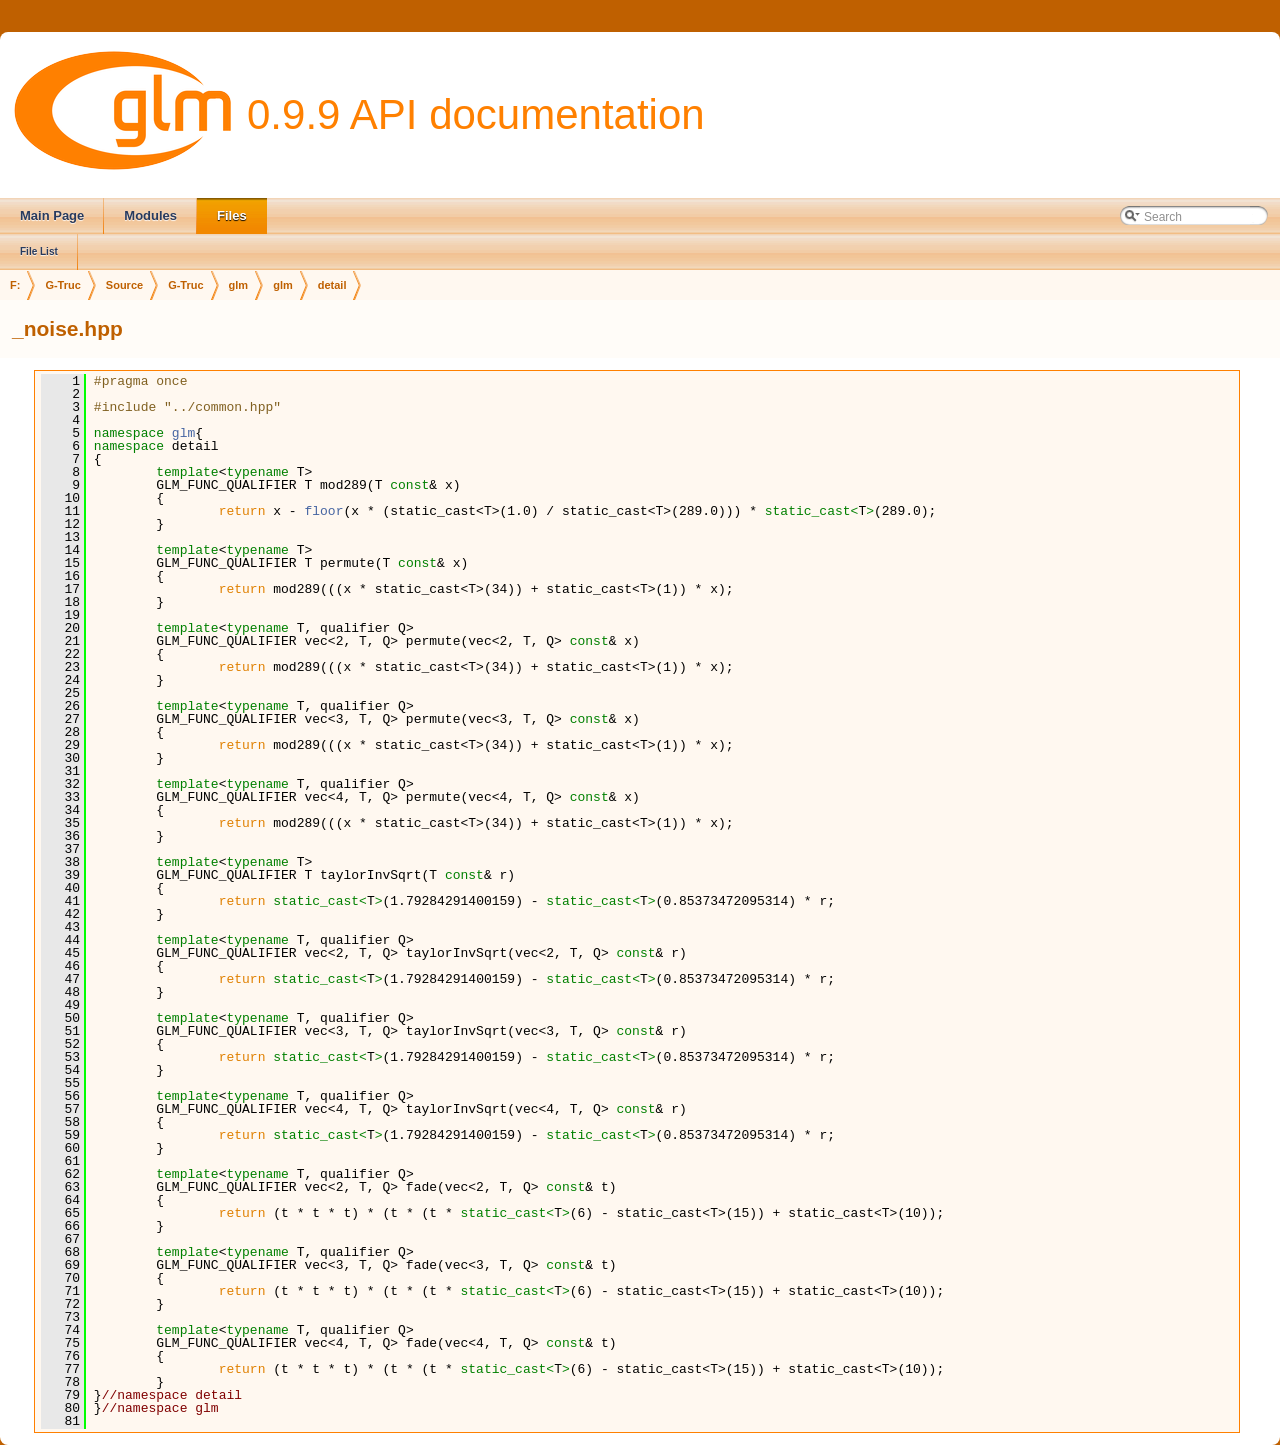
<file: submodules/diff-gaussian-rasterization/third_party/glm/doc/api/a00003_source.html>
<!DOCTYPE html PUBLIC "-//W3C//DTD XHTML 1.0 Transitional//EN" "http://www.w3.org/TR/xhtml1/DTD/xhtml1-transitional.dtd">
<html xmlns="http://www.w3.org/1999/xhtml">
<head>
<meta http-equiv="Content-Type" content="text/xhtml;charset=UTF-8"/>
<meta http-equiv="X-UA-Compatible" content="IE=9"/>
<meta name="generator" content="Doxygen 1.8.10"/>
<title>0.9.9 API documentation: _noise.hpp Source File</title>
<link href="tabs.css" rel="stylesheet" type="text/css"/>
<script type="text/javascript" src="jquery.js"></script>
<script type="text/javascript" src="dynsections.js"></script>
<link href="search/search.css" rel="stylesheet" type="text/css"/>
<script type="text/javascript" src="search/searchdata.js"></script>
<script type="text/javascript" src="search/search.js"></script>
<script type="text/javascript">
  $(document).ready(function() { init_search(); });
</script>
<link href="doxygen.css" rel="stylesheet" type="text/css" />
</head>
<body>
<div id="top"><!-- do not remove this div, it is closed by doxygen! -->
<div id="titlearea">
<table cellspacing="0" cellpadding="0">
 <tbody>
 <tr style="height: 56px;">
  <td id="projectlogo"><img alt="Logo" src="logo-mini.png"/></td>
  <td id="projectalign" style="padding-left: 0.5em;">
   <div id="projectname">0.9.9 API documentation
   </div>
  </td>
 </tr>
 </tbody>
</table>
</div>
<!-- end header part -->
<!-- Generated by Doxygen 1.8.10 -->
<script type="text/javascript">
var searchBox = new SearchBox("searchBox", "search",false,'Search');
</script>
  <div id="navrow1" class="tabs">
    <ul class="tablist">
      <li><a href="index.html"><span>Main&#160;Page</span></a></li>
      <li><a href="modules.html"><span>Modules</span></a></li>
      <li class="current"><a href="files.html"><span>Files</span></a></li>
      <li>
        <div id="MSearchBox" class="MSearchBoxInactive">
        <span class="left">
          <img id="MSearchSelect" src="search/mag_sel.png"
               onmouseover="return searchBox.OnSearchSelectShow()"
               onmouseout="return searchBox.OnSearchSelectHide()"
               alt=""/>
          <input type="text" id="MSearchField" value="Search" accesskey="S"
               onfocus="searchBox.OnSearchFieldFocus(true)" 
               onblur="searchBox.OnSearchFieldFocus(false)" 
               onkeyup="searchBox.OnSearchFieldChange(event)"/>
          </span><span class="right">
            <a id="MSearchClose" href="javascript:searchBox.CloseResultsWindow()"><img id="MSearchCloseImg" border="0" src="search/close.png" alt=""/></a>
          </span>
        </div>
      </li>
    </ul>
  </div>
  <div id="navrow2" class="tabs2">
    <ul class="tablist">
      <li><a href="files.html"><span>File&#160;List</span></a></li>
    </ul>
  </div>
<!-- window showing the filter options -->
<div id="MSearchSelectWindow"
     onmouseover="return searchBox.OnSearchSelectShow()"
     onmouseout="return searchBox.OnSearchSelectHide()"
     onkeydown="return searchBox.OnSearchSelectKey(event)">
</div>

<!-- iframe showing the search results (closed by default) -->
<div id="MSearchResultsWindow">
<iframe src="javascript:void(0)" frameborder="0" 
        name="MSearchResults" id="MSearchResults">
</iframe>
</div>

<div id="nav-path" class="navpath">
  <ul>
<li class="navelem"><a class="el" href="dir_3a581ba30d25676e4b797b1f96d53b45.html">F:</a></li><li class="navelem"><a class="el" href="dir_9e5fe034a00e89334fd5186c3e7db156.html">G-Truc</a></li><li class="navelem"><a class="el" href="dir_d9496f0844b48bc7e53b5af8c99b9ab2.html">Source</a></li><li class="navelem"><a class="el" href="dir_a8bee7be44182a33f3820393ae0b105d.html">G-Truc</a></li><li class="navelem"><a class="el" href="dir_44e5e654415abd9ca6fdeaddaff8565e.html">glm</a></li><li class="navelem"><a class="el" href="dir_cef2d71d502cb69a9252bca2297d9549.html">glm</a></li><li class="navelem"><a class="el" href="dir_033f5edb0915b828d2c46ed4804e5503.html">detail</a></li>  </ul>
</div>
</div><!-- top -->
<div class="header">
  <div class="headertitle">
<div class="title">_noise.hpp</div>  </div>
</div><!--header-->
<div class="contents">
<div class="fragment"><div class="line"><a name="l00001"></a><span class="lineno">    1</span>&#160;<span class="preprocessor">#pragma once</span></div>
<div class="line"><a name="l00002"></a><span class="lineno">    2</span>&#160;</div>
<div class="line"><a name="l00003"></a><span class="lineno">    3</span>&#160;<span class="preprocessor">#include &quot;../common.hpp&quot;</span></div>
<div class="line"><a name="l00004"></a><span class="lineno">    4</span>&#160;</div>
<div class="line"><a name="l00005"></a><span class="lineno">    5</span>&#160;<span class="keyword">namespace </span><a class="code" href="a00236.html">glm</a>{</div>
<div class="line"><a name="l00006"></a><span class="lineno">    6</span>&#160;<span class="keyword">namespace </span>detail</div>
<div class="line"><a name="l00007"></a><span class="lineno">    7</span>&#160;{</div>
<div class="line"><a name="l00008"></a><span class="lineno">    8</span>&#160;        <span class="keyword">template</span>&lt;<span class="keyword">typename</span> T&gt;</div>
<div class="line"><a name="l00009"></a><span class="lineno">    9</span>&#160;        GLM_FUNC_QUALIFIER T mod289(T <span class="keyword">const</span>&amp; x)</div>
<div class="line"><a name="l00010"></a><span class="lineno">   10</span>&#160;        {</div>
<div class="line"><a name="l00011"></a><span class="lineno">   11</span>&#160;                <span class="keywordflow">return</span> x - <a class="code" href="a00241.html#gaa9d0742639e85b29c7c5de11cfd6840d">floor</a>(x * (static_cast&lt;T&gt;(1.0) / static_cast&lt;T&gt;(289.0))) * <span class="keyword">static_cast&lt;</span>T<span class="keyword">&gt;</span>(289.0);</div>
<div class="line"><a name="l00012"></a><span class="lineno">   12</span>&#160;        }</div>
<div class="line"><a name="l00013"></a><span class="lineno">   13</span>&#160;</div>
<div class="line"><a name="l00014"></a><span class="lineno">   14</span>&#160;        <span class="keyword">template</span>&lt;<span class="keyword">typename</span> T&gt;</div>
<div class="line"><a name="l00015"></a><span class="lineno">   15</span>&#160;        GLM_FUNC_QUALIFIER T permute(T <span class="keyword">const</span>&amp; x)</div>
<div class="line"><a name="l00016"></a><span class="lineno">   16</span>&#160;        {</div>
<div class="line"><a name="l00017"></a><span class="lineno">   17</span>&#160;                <span class="keywordflow">return</span> mod289(((x * static_cast&lt;T&gt;(34)) + static_cast&lt;T&gt;(1)) * x);</div>
<div class="line"><a name="l00018"></a><span class="lineno">   18</span>&#160;        }</div>
<div class="line"><a name="l00019"></a><span class="lineno">   19</span>&#160;</div>
<div class="line"><a name="l00020"></a><span class="lineno">   20</span>&#160;        <span class="keyword">template</span>&lt;<span class="keyword">typename</span> T, qualifier Q&gt;</div>
<div class="line"><a name="l00021"></a><span class="lineno">   21</span>&#160;        GLM_FUNC_QUALIFIER vec&lt;2, T, Q&gt; permute(vec&lt;2, T, Q&gt; <span class="keyword">const</span>&amp; x)</div>
<div class="line"><a name="l00022"></a><span class="lineno">   22</span>&#160;        {</div>
<div class="line"><a name="l00023"></a><span class="lineno">   23</span>&#160;                <span class="keywordflow">return</span> mod289(((x * static_cast&lt;T&gt;(34)) + static_cast&lt;T&gt;(1)) * x);</div>
<div class="line"><a name="l00024"></a><span class="lineno">   24</span>&#160;        }</div>
<div class="line"><a name="l00025"></a><span class="lineno">   25</span>&#160;</div>
<div class="line"><a name="l00026"></a><span class="lineno">   26</span>&#160;        <span class="keyword">template</span>&lt;<span class="keyword">typename</span> T, qualifier Q&gt;</div>
<div class="line"><a name="l00027"></a><span class="lineno">   27</span>&#160;        GLM_FUNC_QUALIFIER vec&lt;3, T, Q&gt; permute(vec&lt;3, T, Q&gt; <span class="keyword">const</span>&amp; x)</div>
<div class="line"><a name="l00028"></a><span class="lineno">   28</span>&#160;        {</div>
<div class="line"><a name="l00029"></a><span class="lineno">   29</span>&#160;                <span class="keywordflow">return</span> mod289(((x * static_cast&lt;T&gt;(34)) + static_cast&lt;T&gt;(1)) * x);</div>
<div class="line"><a name="l00030"></a><span class="lineno">   30</span>&#160;        }</div>
<div class="line"><a name="l00031"></a><span class="lineno">   31</span>&#160;</div>
<div class="line"><a name="l00032"></a><span class="lineno">   32</span>&#160;        <span class="keyword">template</span>&lt;<span class="keyword">typename</span> T, qualifier Q&gt;</div>
<div class="line"><a name="l00033"></a><span class="lineno">   33</span>&#160;        GLM_FUNC_QUALIFIER vec&lt;4, T, Q&gt; permute(vec&lt;4, T, Q&gt; <span class="keyword">const</span>&amp; x)</div>
<div class="line"><a name="l00034"></a><span class="lineno">   34</span>&#160;        {</div>
<div class="line"><a name="l00035"></a><span class="lineno">   35</span>&#160;                <span class="keywordflow">return</span> mod289(((x * static_cast&lt;T&gt;(34)) + static_cast&lt;T&gt;(1)) * x);</div>
<div class="line"><a name="l00036"></a><span class="lineno">   36</span>&#160;        }</div>
<div class="line"><a name="l00037"></a><span class="lineno">   37</span>&#160;</div>
<div class="line"><a name="l00038"></a><span class="lineno">   38</span>&#160;        <span class="keyword">template</span>&lt;<span class="keyword">typename</span> T&gt;</div>
<div class="line"><a name="l00039"></a><span class="lineno">   39</span>&#160;        GLM_FUNC_QUALIFIER T taylorInvSqrt(T <span class="keyword">const</span>&amp; r)</div>
<div class="line"><a name="l00040"></a><span class="lineno">   40</span>&#160;        {</div>
<div class="line"><a name="l00041"></a><span class="lineno">   41</span>&#160;                <span class="keywordflow">return</span> <span class="keyword">static_cast&lt;</span>T<span class="keyword">&gt;</span>(1.79284291400159) - <span class="keyword">static_cast&lt;</span>T<span class="keyword">&gt;</span>(0.85373472095314) * r;</div>
<div class="line"><a name="l00042"></a><span class="lineno">   42</span>&#160;        }</div>
<div class="line"><a name="l00043"></a><span class="lineno">   43</span>&#160;</div>
<div class="line"><a name="l00044"></a><span class="lineno">   44</span>&#160;        <span class="keyword">template</span>&lt;<span class="keyword">typename</span> T, qualifier Q&gt;</div>
<div class="line"><a name="l00045"></a><span class="lineno">   45</span>&#160;        GLM_FUNC_QUALIFIER vec&lt;2, T, Q&gt; taylorInvSqrt(vec&lt;2, T, Q&gt; <span class="keyword">const</span>&amp; r)</div>
<div class="line"><a name="l00046"></a><span class="lineno">   46</span>&#160;        {</div>
<div class="line"><a name="l00047"></a><span class="lineno">   47</span>&#160;                <span class="keywordflow">return</span> <span class="keyword">static_cast&lt;</span>T<span class="keyword">&gt;</span>(1.79284291400159) - <span class="keyword">static_cast&lt;</span>T<span class="keyword">&gt;</span>(0.85373472095314) * r;</div>
<div class="line"><a name="l00048"></a><span class="lineno">   48</span>&#160;        }</div>
<div class="line"><a name="l00049"></a><span class="lineno">   49</span>&#160;</div>
<div class="line"><a name="l00050"></a><span class="lineno">   50</span>&#160;        <span class="keyword">template</span>&lt;<span class="keyword">typename</span> T, qualifier Q&gt;</div>
<div class="line"><a name="l00051"></a><span class="lineno">   51</span>&#160;        GLM_FUNC_QUALIFIER vec&lt;3, T, Q&gt; taylorInvSqrt(vec&lt;3, T, Q&gt; <span class="keyword">const</span>&amp; r)</div>
<div class="line"><a name="l00052"></a><span class="lineno">   52</span>&#160;        {</div>
<div class="line"><a name="l00053"></a><span class="lineno">   53</span>&#160;                <span class="keywordflow">return</span> <span class="keyword">static_cast&lt;</span>T<span class="keyword">&gt;</span>(1.79284291400159) - <span class="keyword">static_cast&lt;</span>T<span class="keyword">&gt;</span>(0.85373472095314) * r;</div>
<div class="line"><a name="l00054"></a><span class="lineno">   54</span>&#160;        }</div>
<div class="line"><a name="l00055"></a><span class="lineno">   55</span>&#160;</div>
<div class="line"><a name="l00056"></a><span class="lineno">   56</span>&#160;        <span class="keyword">template</span>&lt;<span class="keyword">typename</span> T, qualifier Q&gt;</div>
<div class="line"><a name="l00057"></a><span class="lineno">   57</span>&#160;        GLM_FUNC_QUALIFIER vec&lt;4, T, Q&gt; taylorInvSqrt(vec&lt;4, T, Q&gt; <span class="keyword">const</span>&amp; r)</div>
<div class="line"><a name="l00058"></a><span class="lineno">   58</span>&#160;        {</div>
<div class="line"><a name="l00059"></a><span class="lineno">   59</span>&#160;                <span class="keywordflow">return</span> <span class="keyword">static_cast&lt;</span>T<span class="keyword">&gt;</span>(1.79284291400159) - <span class="keyword">static_cast&lt;</span>T<span class="keyword">&gt;</span>(0.85373472095314) * r;</div>
<div class="line"><a name="l00060"></a><span class="lineno">   60</span>&#160;        }</div>
<div class="line"><a name="l00061"></a><span class="lineno">   61</span>&#160;</div>
<div class="line"><a name="l00062"></a><span class="lineno">   62</span>&#160;        <span class="keyword">template</span>&lt;<span class="keyword">typename</span> T, qualifier Q&gt;</div>
<div class="line"><a name="l00063"></a><span class="lineno">   63</span>&#160;        GLM_FUNC_QUALIFIER vec&lt;2, T, Q&gt; fade(vec&lt;2, T, Q&gt; <span class="keyword">const</span>&amp; t)</div>
<div class="line"><a name="l00064"></a><span class="lineno">   64</span>&#160;        {</div>
<div class="line"><a name="l00065"></a><span class="lineno">   65</span>&#160;                <span class="keywordflow">return</span> (t * t * t) * (t * (t * <span class="keyword">static_cast&lt;</span>T<span class="keyword">&gt;</span>(6) - static_cast&lt;T&gt;(15)) + static_cast&lt;T&gt;(10));</div>
<div class="line"><a name="l00066"></a><span class="lineno">   66</span>&#160;        }</div>
<div class="line"><a name="l00067"></a><span class="lineno">   67</span>&#160;</div>
<div class="line"><a name="l00068"></a><span class="lineno">   68</span>&#160;        <span class="keyword">template</span>&lt;<span class="keyword">typename</span> T, qualifier Q&gt;</div>
<div class="line"><a name="l00069"></a><span class="lineno">   69</span>&#160;        GLM_FUNC_QUALIFIER vec&lt;3, T, Q&gt; fade(vec&lt;3, T, Q&gt; <span class="keyword">const</span>&amp; t)</div>
<div class="line"><a name="l00070"></a><span class="lineno">   70</span>&#160;        {</div>
<div class="line"><a name="l00071"></a><span class="lineno">   71</span>&#160;                <span class="keywordflow">return</span> (t * t * t) * (t * (t * <span class="keyword">static_cast&lt;</span>T<span class="keyword">&gt;</span>(6) - static_cast&lt;T&gt;(15)) + static_cast&lt;T&gt;(10));</div>
<div class="line"><a name="l00072"></a><span class="lineno">   72</span>&#160;        }</div>
<div class="line"><a name="l00073"></a><span class="lineno">   73</span>&#160;</div>
<div class="line"><a name="l00074"></a><span class="lineno">   74</span>&#160;        <span class="keyword">template</span>&lt;<span class="keyword">typename</span> T, qualifier Q&gt;</div>
<div class="line"><a name="l00075"></a><span class="lineno">   75</span>&#160;        GLM_FUNC_QUALIFIER vec&lt;4, T, Q&gt; fade(vec&lt;4, T, Q&gt; <span class="keyword">const</span>&amp; t)</div>
<div class="line"><a name="l00076"></a><span class="lineno">   76</span>&#160;        {</div>
<div class="line"><a name="l00077"></a><span class="lineno">   77</span>&#160;                <span class="keywordflow">return</span> (t * t * t) * (t * (t * <span class="keyword">static_cast&lt;</span>T<span class="keyword">&gt;</span>(6) - static_cast&lt;T&gt;(15)) + static_cast&lt;T&gt;(10));</div>
<div class="line"><a name="l00078"></a><span class="lineno">   78</span>&#160;        }</div>
<div class="line"><a name="l00079"></a><span class="lineno">   79</span>&#160;}<span class="comment">//namespace detail</span></div>
<div class="line"><a name="l00080"></a><span class="lineno">   80</span>&#160;}<span class="comment">//namespace glm</span></div>
<div class="line"><a name="l00081"></a><span class="lineno">   81</span>&#160;</div>
<div class="ttc" id="a00241_html_gaa9d0742639e85b29c7c5de11cfd6840d"><div class="ttname"><a href="a00241.html#gaa9d0742639e85b29c7c5de11cfd6840d">glm::floor</a></div><div class="ttdeci">GLM_FUNC_DECL vec&lt; L, T, Q &gt; floor(vec&lt; L, T, Q &gt; const &amp;x)</div><div class="ttdoc">Returns a value equal to the nearest integer that is less then or equal to x. </div></div>
<div class="ttc" id="a00236_html"><div class="ttname"><a href="a00236.html">glm</a></div><div class="ttdef"><b>Definition:</b> <a href="a00015_source.html#l00020">common.hpp:20</a></div></div>
</div><!-- fragment --></div><!-- contents -->
<!-- start footer part -->
<hr class="footer"/><address class="footer"><small>
Generated by &#160;<a href="http://www.doxygen.org/index.html">
<img class="footer" src="doxygen.png" alt="doxygen"/>
</a> 1.8.10
</small></address>
</body>
</html>
</file>
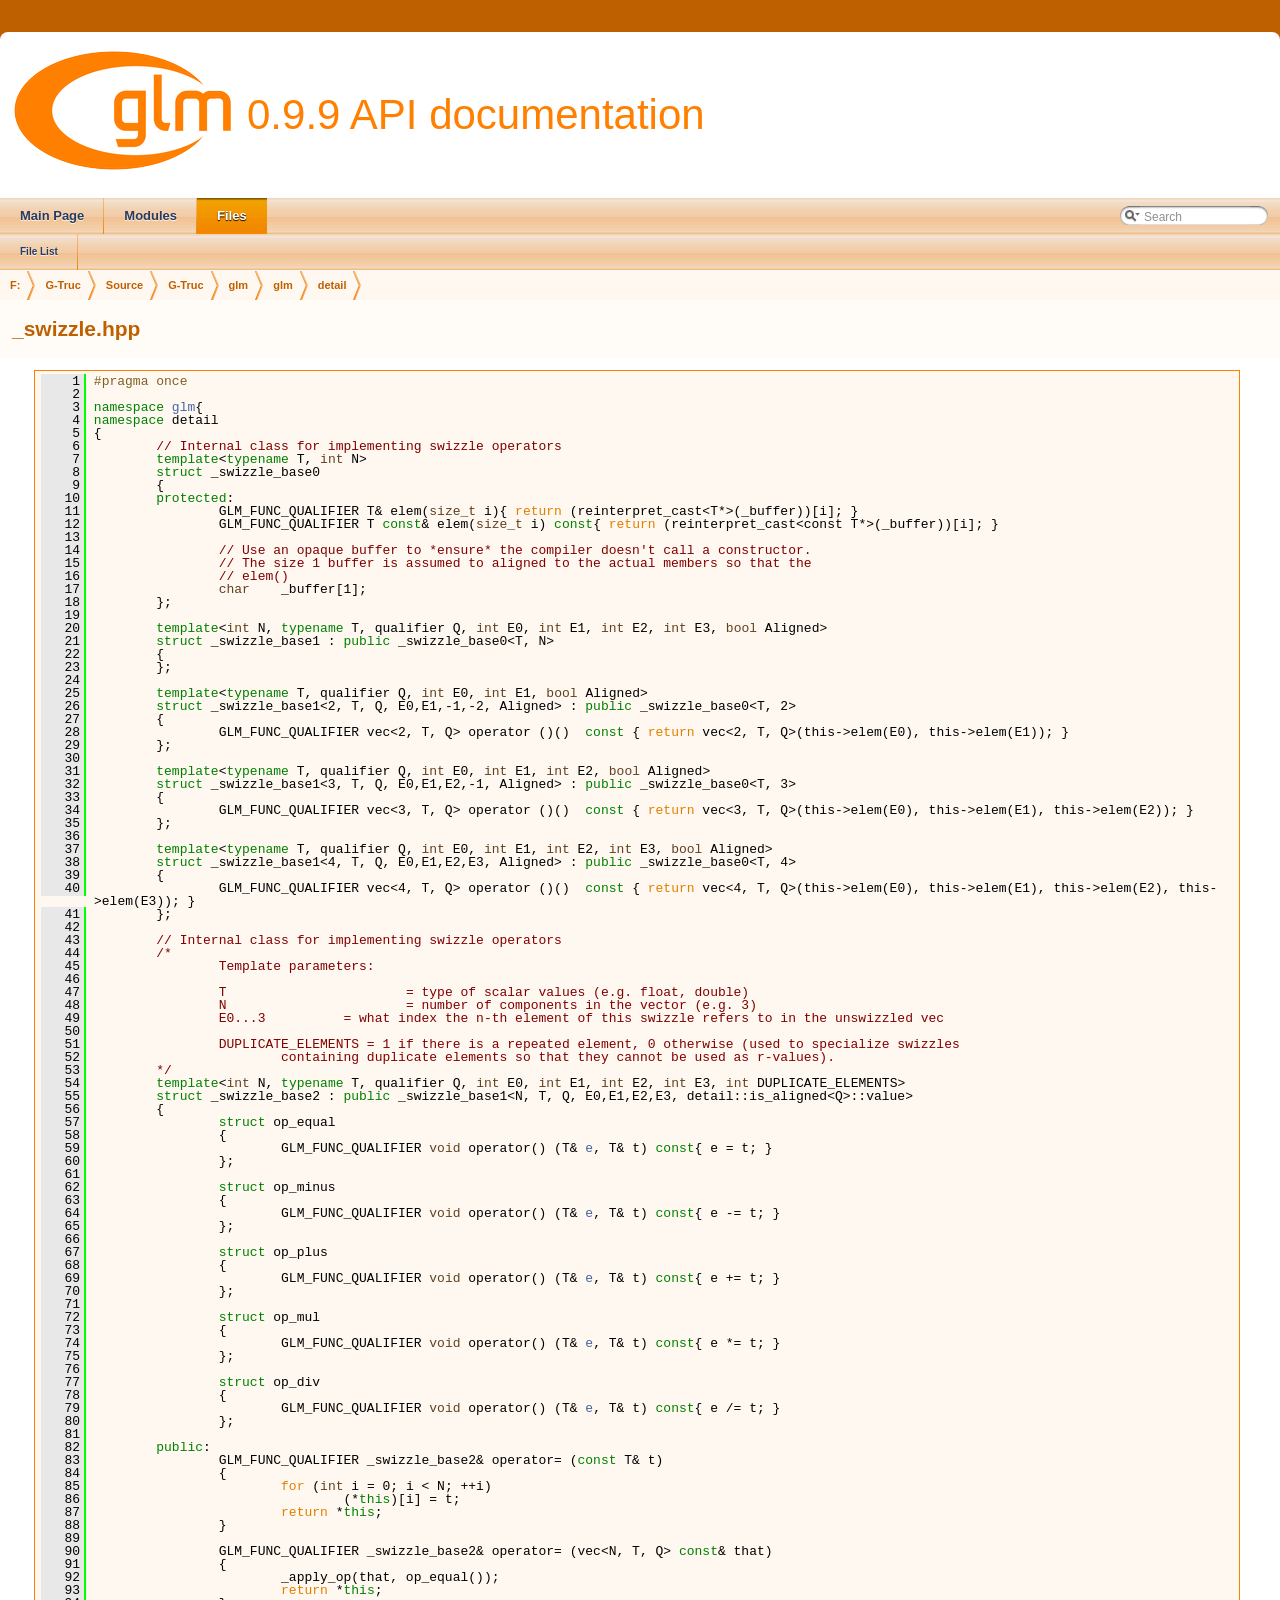
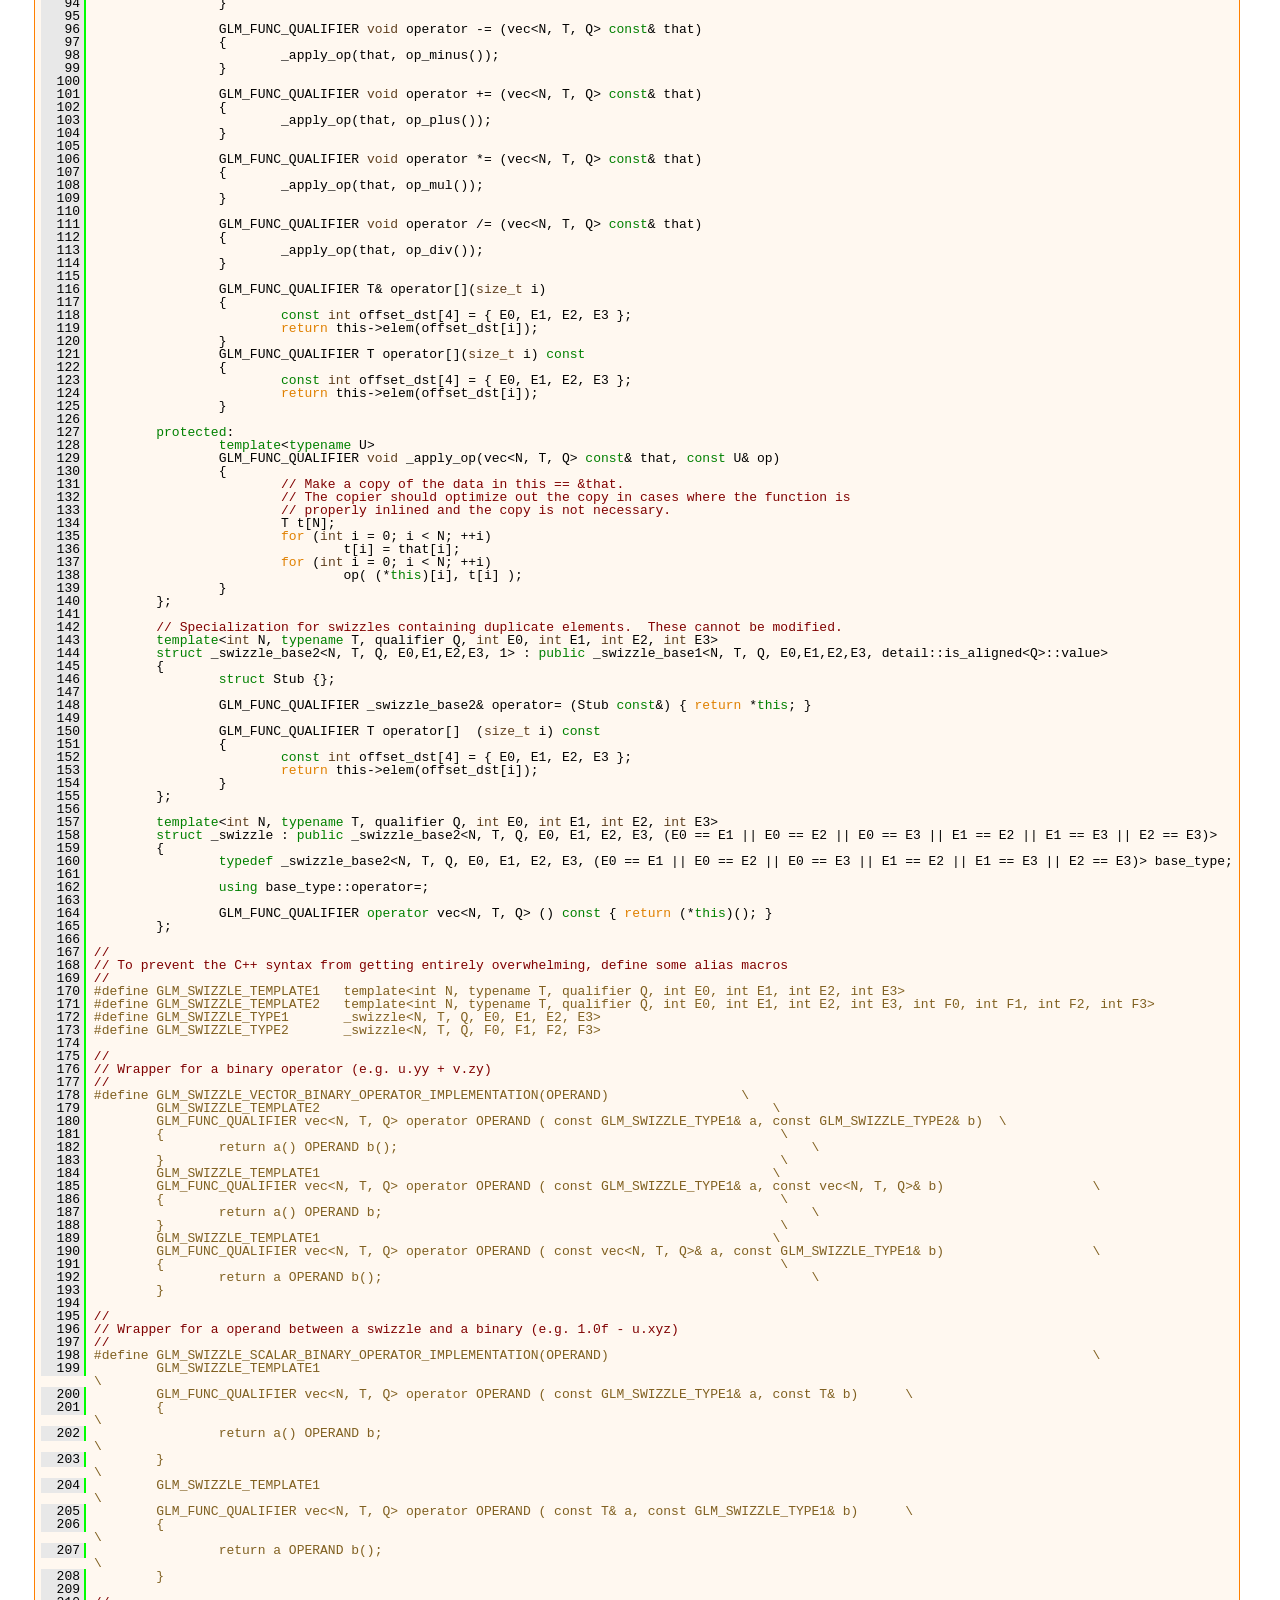
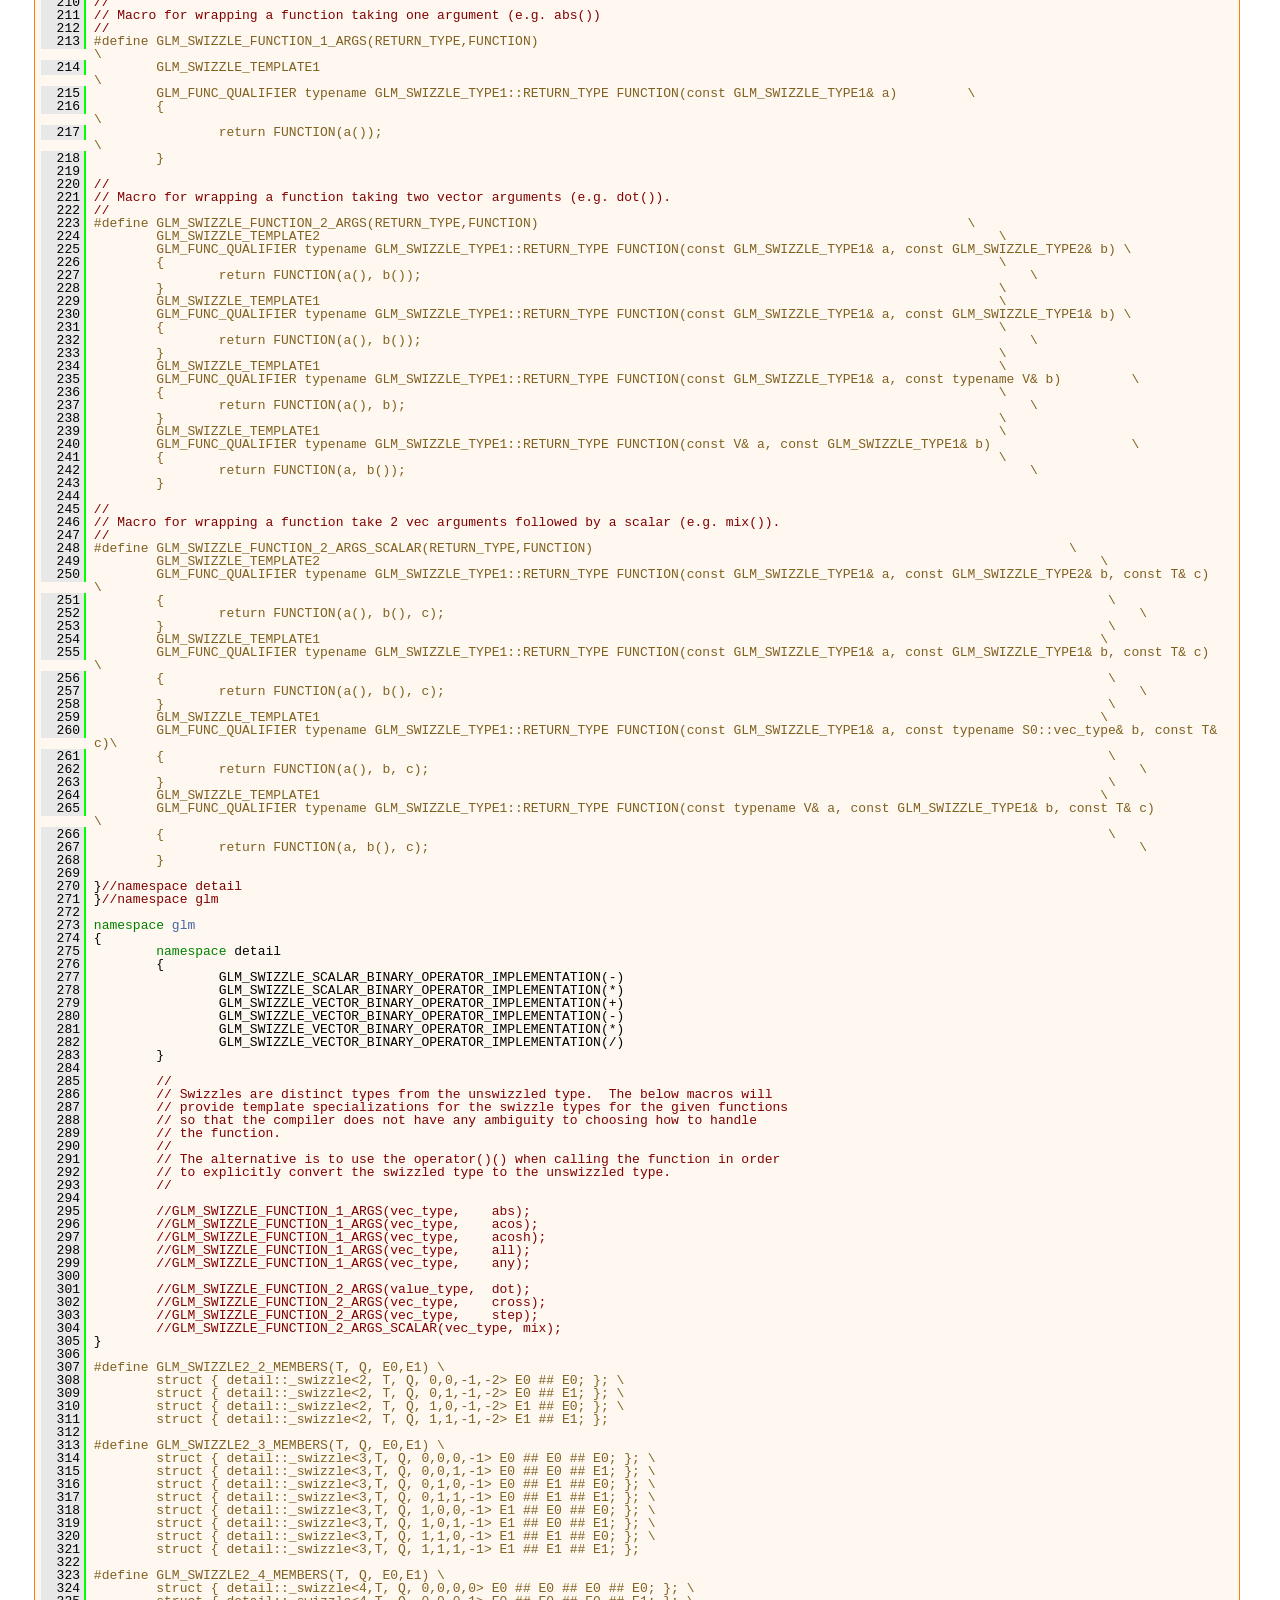
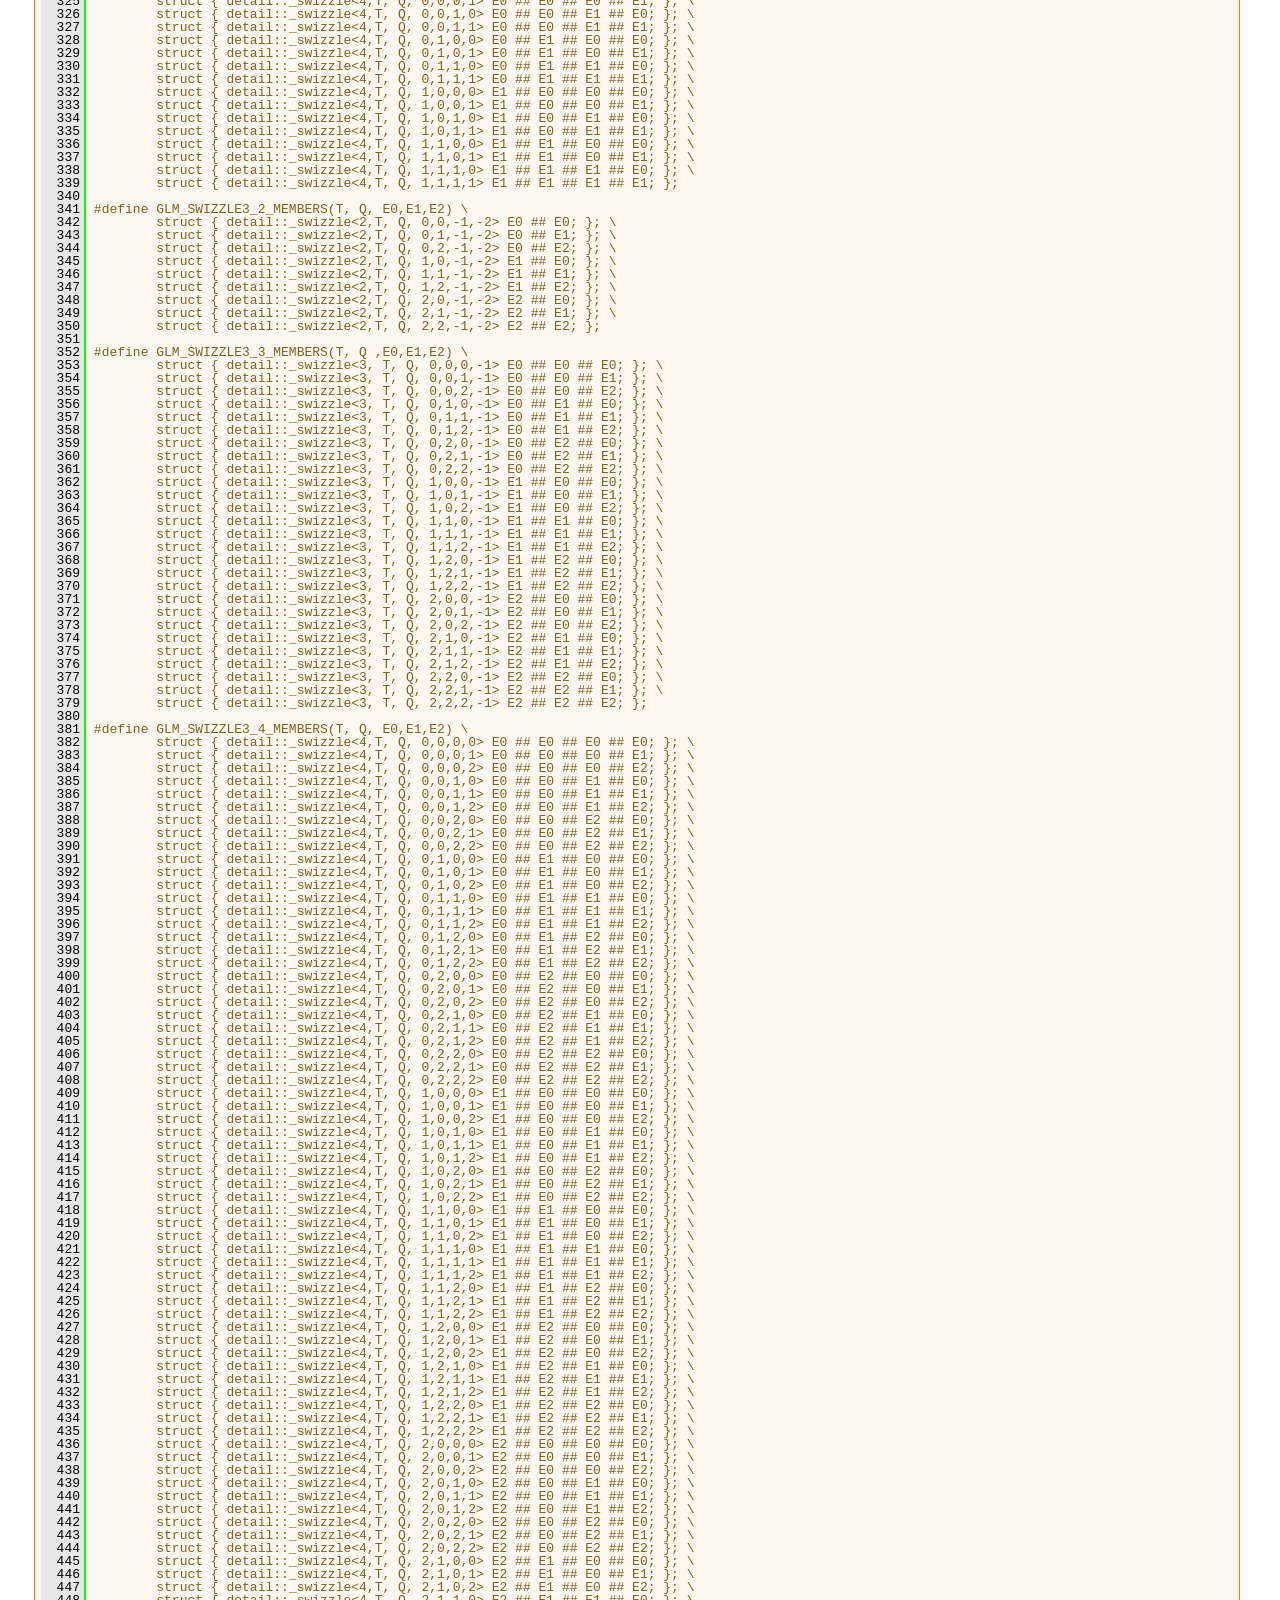
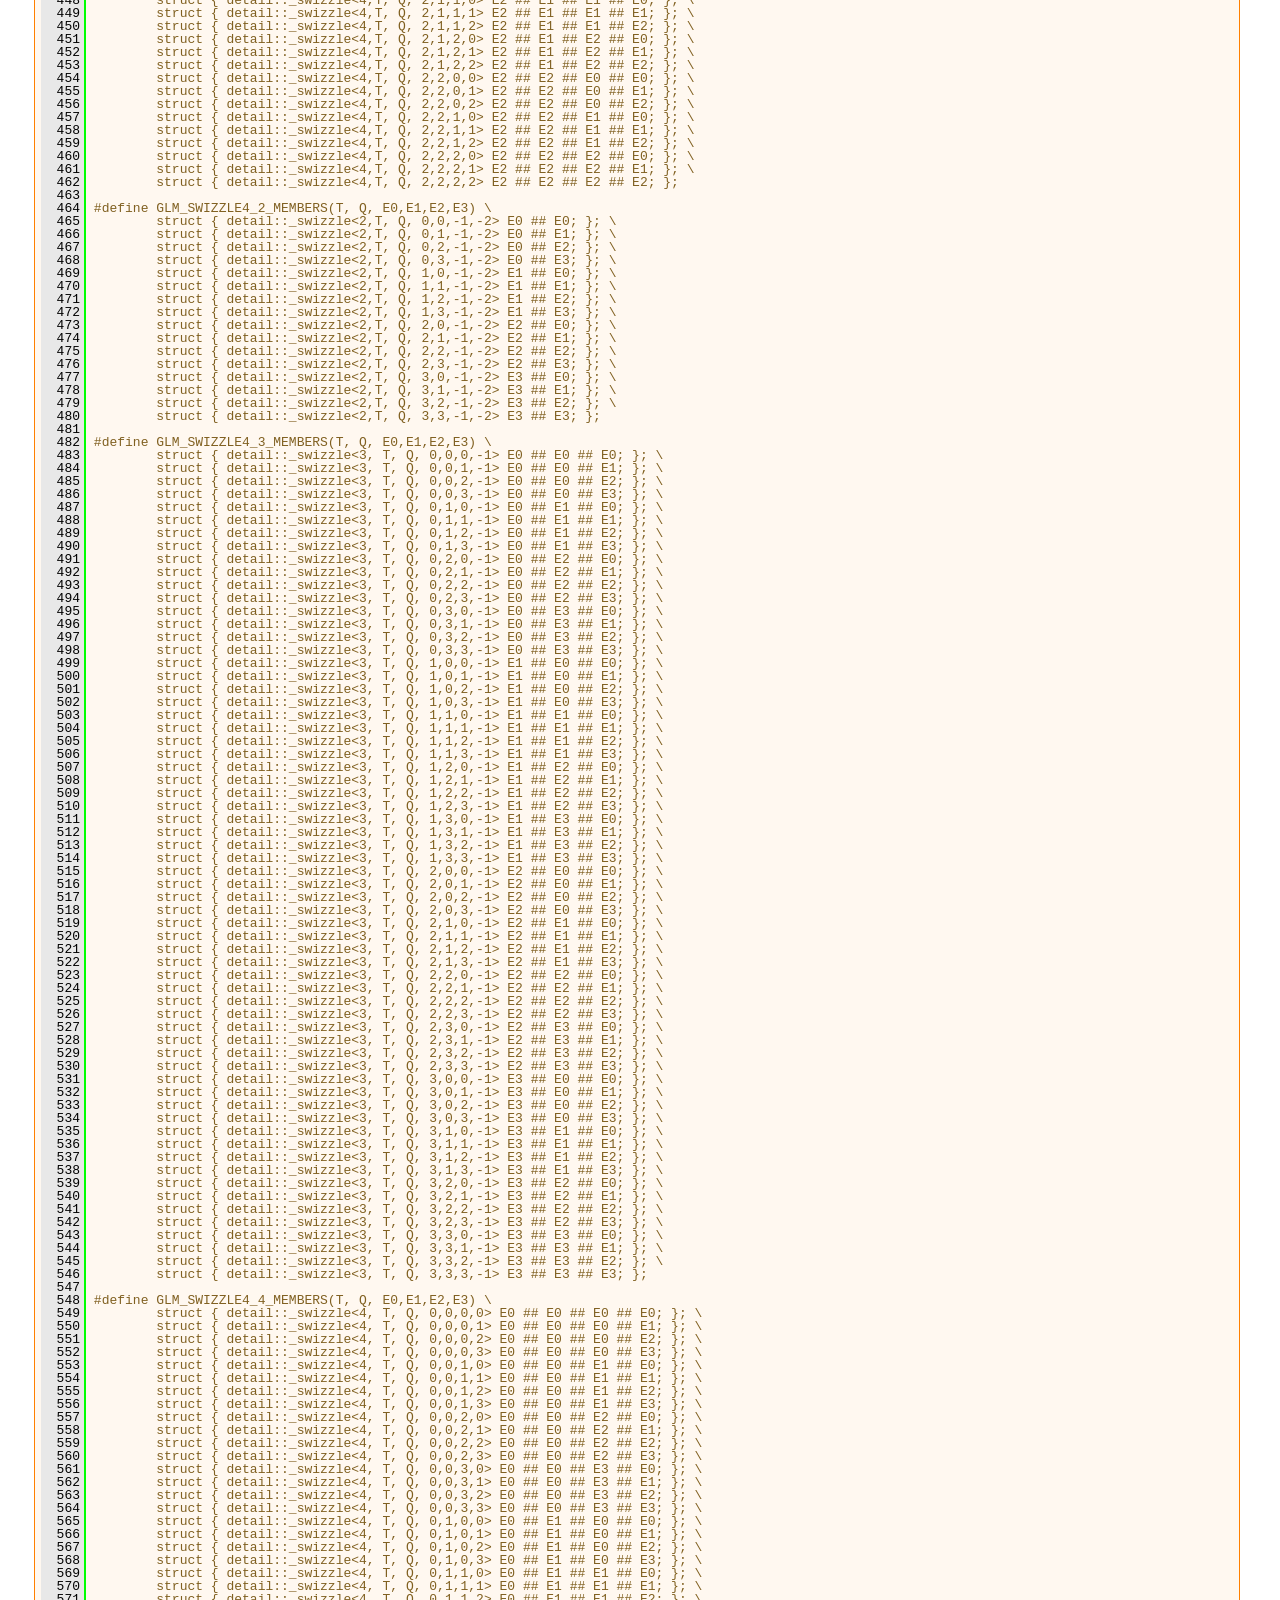
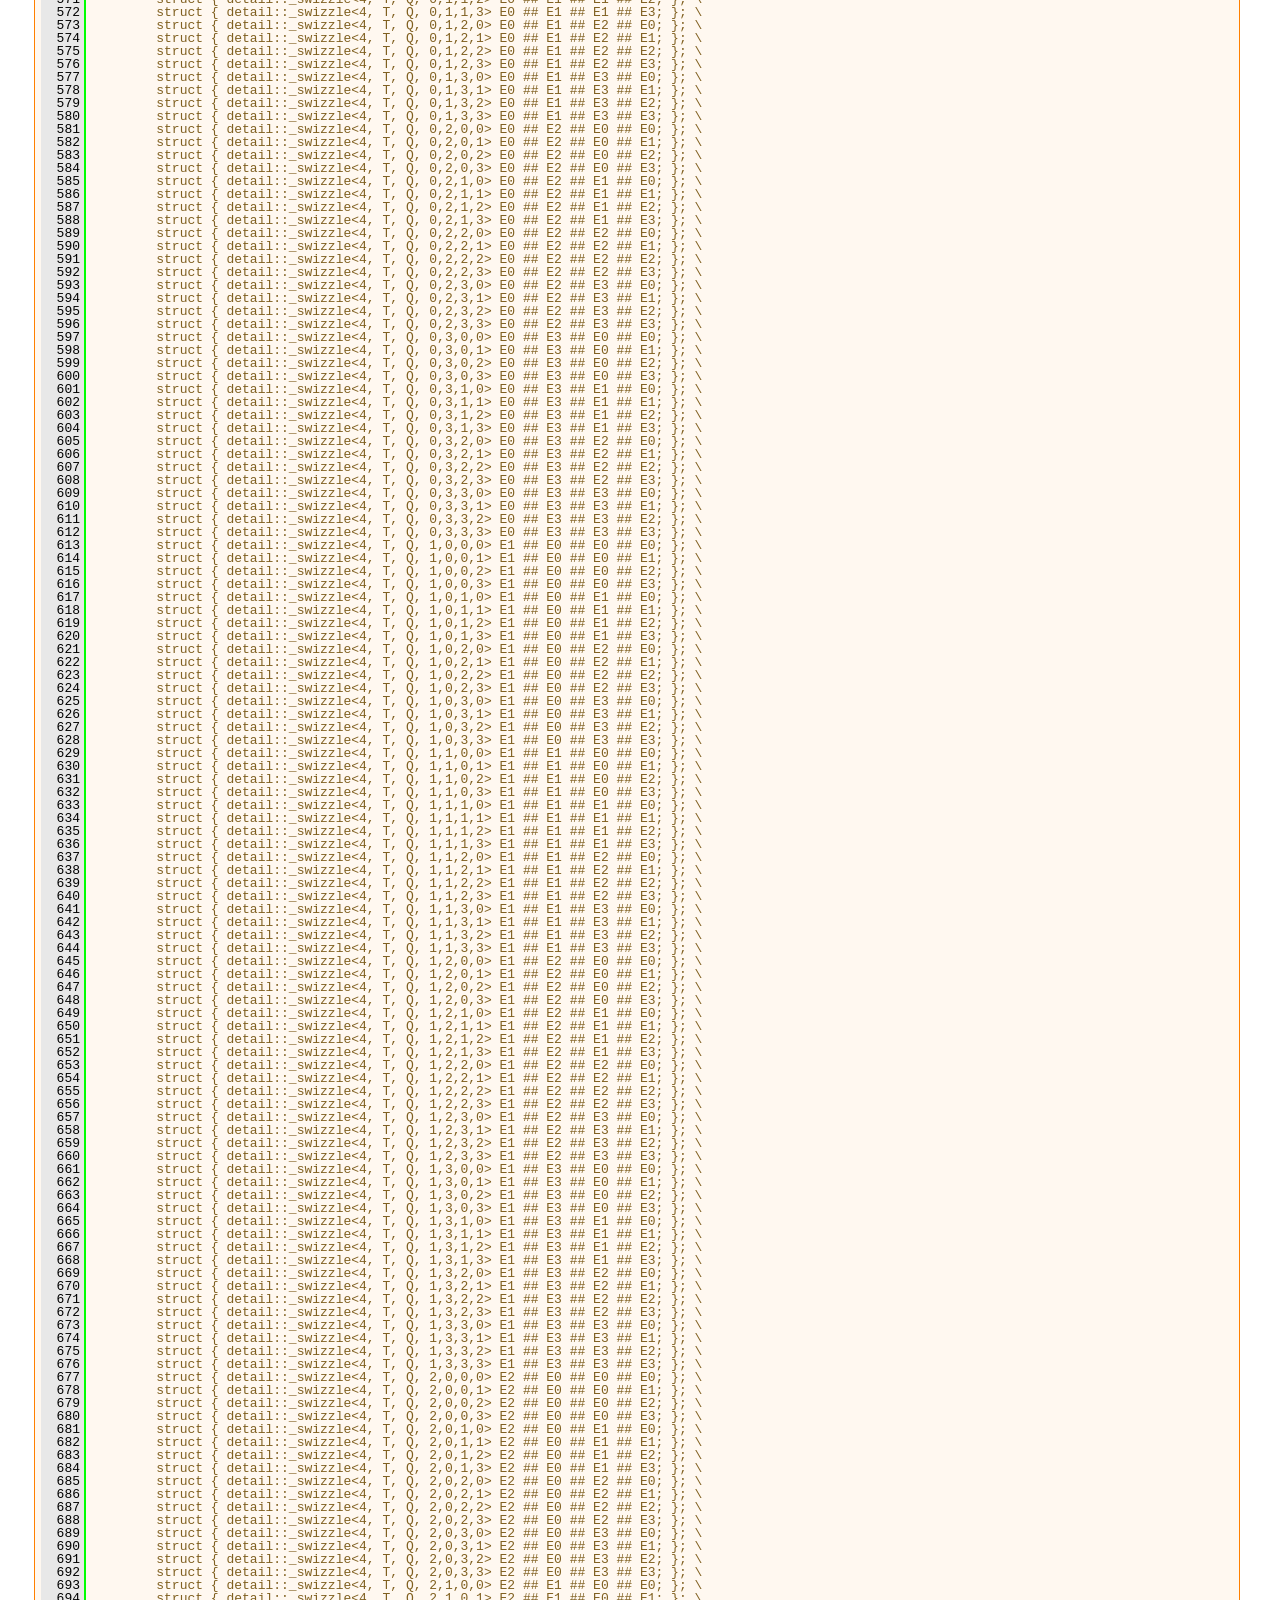
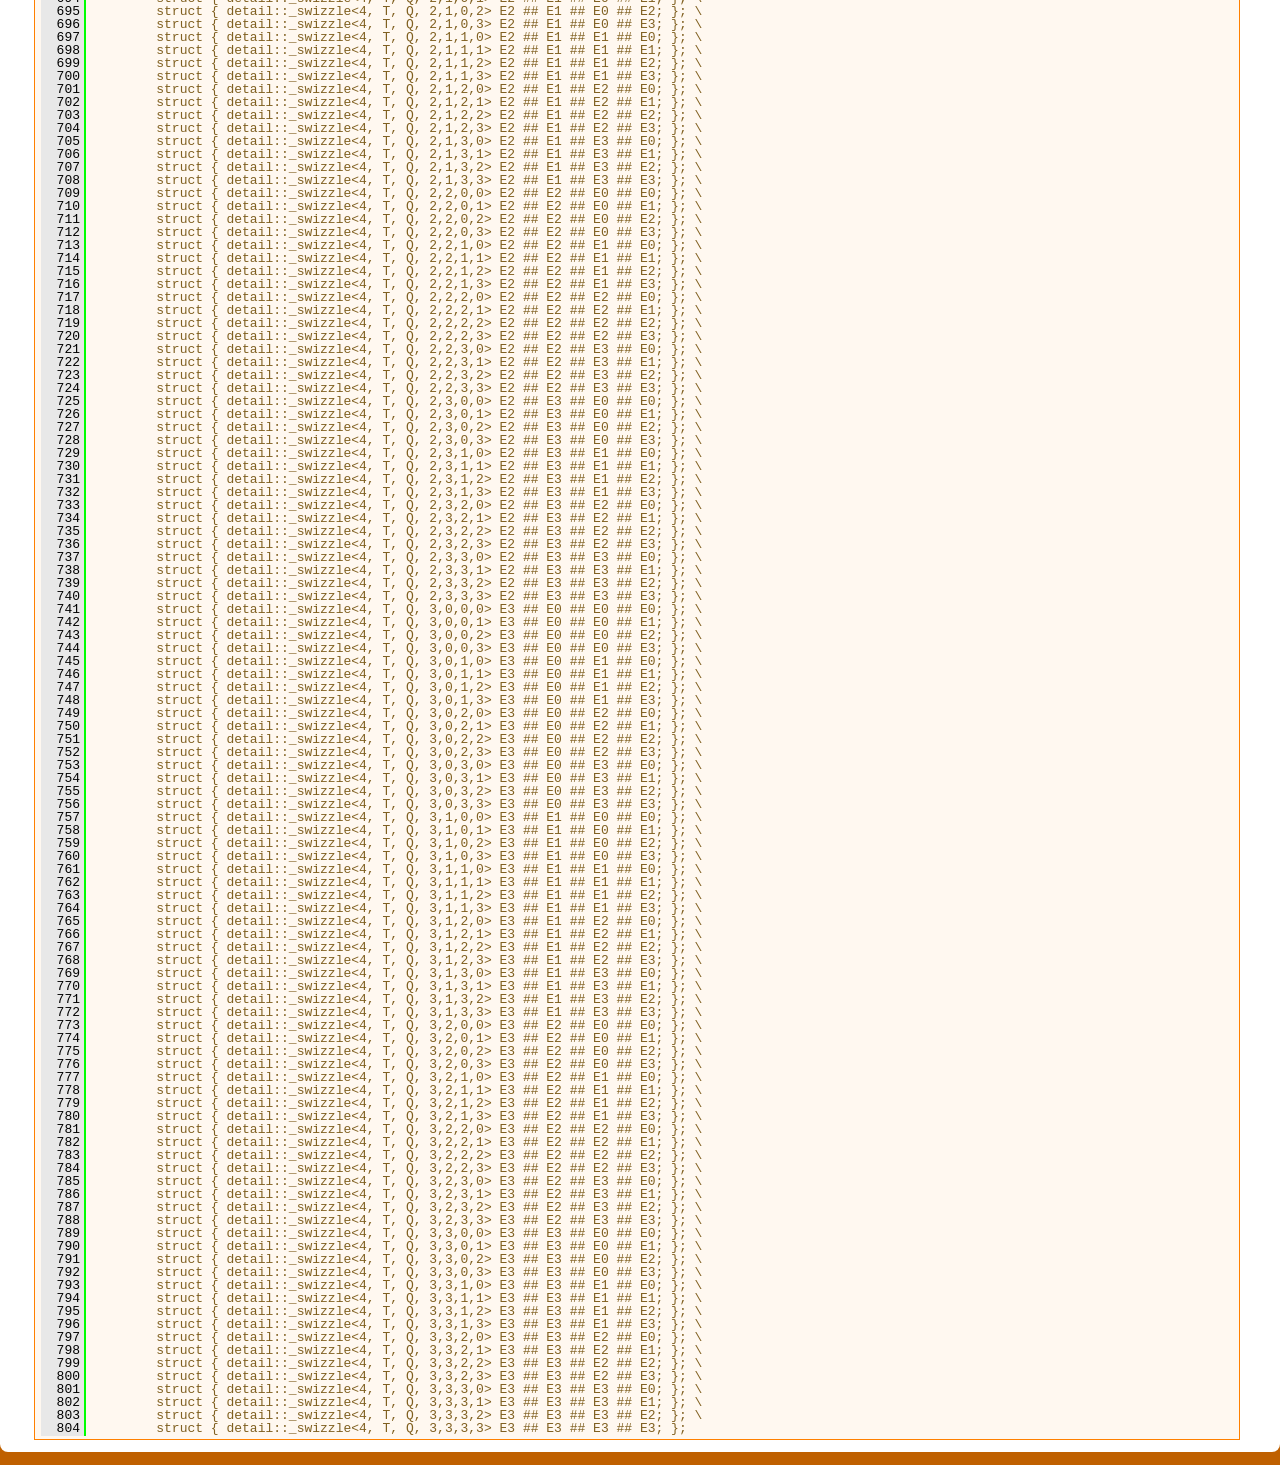
<file: submodules/diff-gaussian-rasterization/third_party/glm/doc/api/a00004_source.html>
<!DOCTYPE html PUBLIC "-//W3C//DTD XHTML 1.0 Transitional//EN" "http://www.w3.org/TR/xhtml1/DTD/xhtml1-transitional.dtd">
<html xmlns="http://www.w3.org/1999/xhtml">
<head>
<meta http-equiv="Content-Type" content="text/xhtml;charset=UTF-8"/>
<meta http-equiv="X-UA-Compatible" content="IE=9"/>
<meta name="generator" content="Doxygen 1.8.10"/>
<title>0.9.9 API documentation: _swizzle.hpp Source File</title>
<link href="tabs.css" rel="stylesheet" type="text/css"/>
<script type="text/javascript" src="jquery.js"></script>
<script type="text/javascript" src="dynsections.js"></script>
<link href="search/search.css" rel="stylesheet" type="text/css"/>
<script type="text/javascript" src="search/searchdata.js"></script>
<script type="text/javascript" src="search/search.js"></script>
<script type="text/javascript">
  $(document).ready(function() { init_search(); });
</script>
<link href="doxygen.css" rel="stylesheet" type="text/css" />
</head>
<body>
<div id="top"><!-- do not remove this div, it is closed by doxygen! -->
<div id="titlearea">
<table cellspacing="0" cellpadding="0">
 <tbody>
 <tr style="height: 56px;">
  <td id="projectlogo"><img alt="Logo" src="logo-mini.png"/></td>
  <td id="projectalign" style="padding-left: 0.5em;">
   <div id="projectname">0.9.9 API documentation
   </div>
  </td>
 </tr>
 </tbody>
</table>
</div>
<!-- end header part -->
<!-- Generated by Doxygen 1.8.10 -->
<script type="text/javascript">
var searchBox = new SearchBox("searchBox", "search",false,'Search');
</script>
  <div id="navrow1" class="tabs">
    <ul class="tablist">
      <li><a href="index.html"><span>Main&#160;Page</span></a></li>
      <li><a href="modules.html"><span>Modules</span></a></li>
      <li class="current"><a href="files.html"><span>Files</span></a></li>
      <li>
        <div id="MSearchBox" class="MSearchBoxInactive">
        <span class="left">
          <img id="MSearchSelect" src="search/mag_sel.png"
               onmouseover="return searchBox.OnSearchSelectShow()"
               onmouseout="return searchBox.OnSearchSelectHide()"
               alt=""/>
          <input type="text" id="MSearchField" value="Search" accesskey="S"
               onfocus="searchBox.OnSearchFieldFocus(true)" 
               onblur="searchBox.OnSearchFieldFocus(false)" 
               onkeyup="searchBox.OnSearchFieldChange(event)"/>
          </span><span class="right">
            <a id="MSearchClose" href="javascript:searchBox.CloseResultsWindow()"><img id="MSearchCloseImg" border="0" src="search/close.png" alt=""/></a>
          </span>
        </div>
      </li>
    </ul>
  </div>
  <div id="navrow2" class="tabs2">
    <ul class="tablist">
      <li><a href="files.html"><span>File&#160;List</span></a></li>
    </ul>
  </div>
<!-- window showing the filter options -->
<div id="MSearchSelectWindow"
     onmouseover="return searchBox.OnSearchSelectShow()"
     onmouseout="return searchBox.OnSearchSelectHide()"
     onkeydown="return searchBox.OnSearchSelectKey(event)">
</div>

<!-- iframe showing the search results (closed by default) -->
<div id="MSearchResultsWindow">
<iframe src="javascript:void(0)" frameborder="0" 
        name="MSearchResults" id="MSearchResults">
</iframe>
</div>

<div id="nav-path" class="navpath">
  <ul>
<li class="navelem"><a class="el" href="dir_3a581ba30d25676e4b797b1f96d53b45.html">F:</a></li><li class="navelem"><a class="el" href="dir_9e5fe034a00e89334fd5186c3e7db156.html">G-Truc</a></li><li class="navelem"><a class="el" href="dir_d9496f0844b48bc7e53b5af8c99b9ab2.html">Source</a></li><li class="navelem"><a class="el" href="dir_a8bee7be44182a33f3820393ae0b105d.html">G-Truc</a></li><li class="navelem"><a class="el" href="dir_44e5e654415abd9ca6fdeaddaff8565e.html">glm</a></li><li class="navelem"><a class="el" href="dir_cef2d71d502cb69a9252bca2297d9549.html">glm</a></li><li class="navelem"><a class="el" href="dir_033f5edb0915b828d2c46ed4804e5503.html">detail</a></li>  </ul>
</div>
</div><!-- top -->
<div class="header">
  <div class="headertitle">
<div class="title">_swizzle.hpp</div>  </div>
</div><!--header-->
<div class="contents">
<div class="fragment"><div class="line"><a name="l00001"></a><span class="lineno">    1</span>&#160;<span class="preprocessor">#pragma once</span></div>
<div class="line"><a name="l00002"></a><span class="lineno">    2</span>&#160;</div>
<div class="line"><a name="l00003"></a><span class="lineno">    3</span>&#160;<span class="keyword">namespace </span><a class="code" href="a00236.html">glm</a>{</div>
<div class="line"><a name="l00004"></a><span class="lineno">    4</span>&#160;<span class="keyword">namespace </span>detail</div>
<div class="line"><a name="l00005"></a><span class="lineno">    5</span>&#160;{</div>
<div class="line"><a name="l00006"></a><span class="lineno">    6</span>&#160;        <span class="comment">// Internal class for implementing swizzle operators</span></div>
<div class="line"><a name="l00007"></a><span class="lineno">    7</span>&#160;        <span class="keyword">template</span>&lt;<span class="keyword">typename</span> T, <span class="keywordtype">int</span> N&gt;</div>
<div class="line"><a name="l00008"></a><span class="lineno">    8</span>&#160;        <span class="keyword">struct </span>_swizzle_base0</div>
<div class="line"><a name="l00009"></a><span class="lineno">    9</span>&#160;        {</div>
<div class="line"><a name="l00010"></a><span class="lineno">   10</span>&#160;        <span class="keyword">protected</span>:</div>
<div class="line"><a name="l00011"></a><span class="lineno">   11</span>&#160;                GLM_FUNC_QUALIFIER T&amp; elem(<span class="keywordtype">size_t</span> i){ <span class="keywordflow">return</span> (reinterpret_cast&lt;T*&gt;(_buffer))[i]; }</div>
<div class="line"><a name="l00012"></a><span class="lineno">   12</span>&#160;                GLM_FUNC_QUALIFIER T <span class="keyword">const</span>&amp; elem(<span class="keywordtype">size_t</span> i)<span class="keyword"> const</span>{ <span class="keywordflow">return</span> (reinterpret_cast&lt;const T*&gt;(_buffer))[i]; }</div>
<div class="line"><a name="l00013"></a><span class="lineno">   13</span>&#160;</div>
<div class="line"><a name="l00014"></a><span class="lineno">   14</span>&#160;                <span class="comment">// Use an opaque buffer to *ensure* the compiler doesn&#39;t call a constructor.</span></div>
<div class="line"><a name="l00015"></a><span class="lineno">   15</span>&#160;                <span class="comment">// The size 1 buffer is assumed to aligned to the actual members so that the</span></div>
<div class="line"><a name="l00016"></a><span class="lineno">   16</span>&#160;                <span class="comment">// elem()</span></div>
<div class="line"><a name="l00017"></a><span class="lineno">   17</span>&#160;                <span class="keywordtype">char</span>    _buffer[1];</div>
<div class="line"><a name="l00018"></a><span class="lineno">   18</span>&#160;        };</div>
<div class="line"><a name="l00019"></a><span class="lineno">   19</span>&#160;</div>
<div class="line"><a name="l00020"></a><span class="lineno">   20</span>&#160;        <span class="keyword">template</span>&lt;<span class="keywordtype">int</span> N, <span class="keyword">typename</span> T, qualifier Q, <span class="keywordtype">int</span> E0, <span class="keywordtype">int</span> E1, <span class="keywordtype">int</span> E2, <span class="keywordtype">int</span> E3, <span class="keywordtype">bool</span> Aligned&gt;</div>
<div class="line"><a name="l00021"></a><span class="lineno">   21</span>&#160;        <span class="keyword">struct </span>_swizzle_base1 : <span class="keyword">public</span> _swizzle_base0&lt;T, N&gt;</div>
<div class="line"><a name="l00022"></a><span class="lineno">   22</span>&#160;        {</div>
<div class="line"><a name="l00023"></a><span class="lineno">   23</span>&#160;        };</div>
<div class="line"><a name="l00024"></a><span class="lineno">   24</span>&#160;</div>
<div class="line"><a name="l00025"></a><span class="lineno">   25</span>&#160;        <span class="keyword">template</span>&lt;<span class="keyword">typename</span> T, qualifier Q, <span class="keywordtype">int</span> E0, <span class="keywordtype">int</span> E1, <span class="keywordtype">bool</span> Aligned&gt;</div>
<div class="line"><a name="l00026"></a><span class="lineno">   26</span>&#160;        <span class="keyword">struct </span>_swizzle_base1&lt;2, T, Q, E0,E1,-1,-2, Aligned&gt; : <span class="keyword">public</span> _swizzle_base0&lt;T, 2&gt;</div>
<div class="line"><a name="l00027"></a><span class="lineno">   27</span>&#160;        {</div>
<div class="line"><a name="l00028"></a><span class="lineno">   28</span>&#160;                GLM_FUNC_QUALIFIER vec&lt;2, T, Q&gt; operator ()()<span class="keyword">  const </span>{ <span class="keywordflow">return</span> vec&lt;2, T, Q&gt;(this-&gt;elem(E0), this-&gt;elem(E1)); }</div>
<div class="line"><a name="l00029"></a><span class="lineno">   29</span>&#160;        };</div>
<div class="line"><a name="l00030"></a><span class="lineno">   30</span>&#160;</div>
<div class="line"><a name="l00031"></a><span class="lineno">   31</span>&#160;        <span class="keyword">template</span>&lt;<span class="keyword">typename</span> T, qualifier Q, <span class="keywordtype">int</span> E0, <span class="keywordtype">int</span> E1, <span class="keywordtype">int</span> E2, <span class="keywordtype">bool</span> Aligned&gt;</div>
<div class="line"><a name="l00032"></a><span class="lineno">   32</span>&#160;        <span class="keyword">struct </span>_swizzle_base1&lt;3, T, Q, E0,E1,E2,-1, Aligned&gt; : <span class="keyword">public</span> _swizzle_base0&lt;T, 3&gt;</div>
<div class="line"><a name="l00033"></a><span class="lineno">   33</span>&#160;        {</div>
<div class="line"><a name="l00034"></a><span class="lineno">   34</span>&#160;                GLM_FUNC_QUALIFIER vec&lt;3, T, Q&gt; operator ()()<span class="keyword">  const </span>{ <span class="keywordflow">return</span> vec&lt;3, T, Q&gt;(this-&gt;elem(E0), this-&gt;elem(E1), this-&gt;elem(E2)); }</div>
<div class="line"><a name="l00035"></a><span class="lineno">   35</span>&#160;        };</div>
<div class="line"><a name="l00036"></a><span class="lineno">   36</span>&#160;</div>
<div class="line"><a name="l00037"></a><span class="lineno">   37</span>&#160;        <span class="keyword">template</span>&lt;<span class="keyword">typename</span> T, qualifier Q, <span class="keywordtype">int</span> E0, <span class="keywordtype">int</span> E1, <span class="keywordtype">int</span> E2, <span class="keywordtype">int</span> E3, <span class="keywordtype">bool</span> Aligned&gt;</div>
<div class="line"><a name="l00038"></a><span class="lineno">   38</span>&#160;        <span class="keyword">struct </span>_swizzle_base1&lt;4, T, Q, E0,E1,E2,E3, Aligned&gt; : <span class="keyword">public</span> _swizzle_base0&lt;T, 4&gt;</div>
<div class="line"><a name="l00039"></a><span class="lineno">   39</span>&#160;        {</div>
<div class="line"><a name="l00040"></a><span class="lineno">   40</span>&#160;                GLM_FUNC_QUALIFIER vec&lt;4, T, Q&gt; operator ()()<span class="keyword">  const </span>{ <span class="keywordflow">return</span> vec&lt;4, T, Q&gt;(this-&gt;elem(E0), this-&gt;elem(E1), this-&gt;elem(E2), this-&gt;elem(E3)); }</div>
<div class="line"><a name="l00041"></a><span class="lineno">   41</span>&#160;        };</div>
<div class="line"><a name="l00042"></a><span class="lineno">   42</span>&#160;</div>
<div class="line"><a name="l00043"></a><span class="lineno">   43</span>&#160;        <span class="comment">// Internal class for implementing swizzle operators</span></div>
<div class="line"><a name="l00044"></a><span class="lineno">   44</span>&#160;        <span class="comment">/*</span></div>
<div class="line"><a name="l00045"></a><span class="lineno">   45</span>&#160;<span class="comment">                Template parameters:</span></div>
<div class="line"><a name="l00046"></a><span class="lineno">   46</span>&#160;<span class="comment"></span></div>
<div class="line"><a name="l00047"></a><span class="lineno">   47</span>&#160;<span class="comment">                T                       = type of scalar values (e.g. float, double)</span></div>
<div class="line"><a name="l00048"></a><span class="lineno">   48</span>&#160;<span class="comment">                N                       = number of components in the vector (e.g. 3)</span></div>
<div class="line"><a name="l00049"></a><span class="lineno">   49</span>&#160;<span class="comment">                E0...3          = what index the n-th element of this swizzle refers to in the unswizzled vec</span></div>
<div class="line"><a name="l00050"></a><span class="lineno">   50</span>&#160;<span class="comment"></span></div>
<div class="line"><a name="l00051"></a><span class="lineno">   51</span>&#160;<span class="comment">                DUPLICATE_ELEMENTS = 1 if there is a repeated element, 0 otherwise (used to specialize swizzles</span></div>
<div class="line"><a name="l00052"></a><span class="lineno">   52</span>&#160;<span class="comment">                        containing duplicate elements so that they cannot be used as r-values).</span></div>
<div class="line"><a name="l00053"></a><span class="lineno">   53</span>&#160;<span class="comment">        */</span></div>
<div class="line"><a name="l00054"></a><span class="lineno">   54</span>&#160;        <span class="keyword">template</span>&lt;<span class="keywordtype">int</span> N, <span class="keyword">typename</span> T, qualifier Q, <span class="keywordtype">int</span> E0, <span class="keywordtype">int</span> E1, <span class="keywordtype">int</span> E2, <span class="keywordtype">int</span> E3, <span class="keywordtype">int</span> DUPLICATE_ELEMENTS&gt;</div>
<div class="line"><a name="l00055"></a><span class="lineno">   55</span>&#160;        <span class="keyword">struct </span>_swizzle_base2 : <span class="keyword">public</span> _swizzle_base1&lt;N, T, Q, E0,E1,E2,E3, detail::is_aligned&lt;Q&gt;::value&gt;</div>
<div class="line"><a name="l00056"></a><span class="lineno">   56</span>&#160;        {</div>
<div class="line"><a name="l00057"></a><span class="lineno">   57</span>&#160;                <span class="keyword">struct </span>op_equal</div>
<div class="line"><a name="l00058"></a><span class="lineno">   58</span>&#160;                {</div>
<div class="line"><a name="l00059"></a><span class="lineno">   59</span>&#160;                        GLM_FUNC_QUALIFIER <span class="keywordtype">void</span> operator() (T&amp; <a class="code" href="a00290.html#ga4b7956eb6e2fbedfc7cf2e46e85c5139">e</a>, T&amp; t)<span class="keyword"> const</span>{ e = t; }</div>
<div class="line"><a name="l00060"></a><span class="lineno">   60</span>&#160;                };</div>
<div class="line"><a name="l00061"></a><span class="lineno">   61</span>&#160;</div>
<div class="line"><a name="l00062"></a><span class="lineno">   62</span>&#160;                <span class="keyword">struct </span>op_minus</div>
<div class="line"><a name="l00063"></a><span class="lineno">   63</span>&#160;                {</div>
<div class="line"><a name="l00064"></a><span class="lineno">   64</span>&#160;                        GLM_FUNC_QUALIFIER <span class="keywordtype">void</span> operator() (T&amp; <a class="code" href="a00290.html#ga4b7956eb6e2fbedfc7cf2e46e85c5139">e</a>, T&amp; t)<span class="keyword"> const</span>{ e -= t; }</div>
<div class="line"><a name="l00065"></a><span class="lineno">   65</span>&#160;                };</div>
<div class="line"><a name="l00066"></a><span class="lineno">   66</span>&#160;</div>
<div class="line"><a name="l00067"></a><span class="lineno">   67</span>&#160;                <span class="keyword">struct </span>op_plus</div>
<div class="line"><a name="l00068"></a><span class="lineno">   68</span>&#160;                {</div>
<div class="line"><a name="l00069"></a><span class="lineno">   69</span>&#160;                        GLM_FUNC_QUALIFIER <span class="keywordtype">void</span> operator() (T&amp; <a class="code" href="a00290.html#ga4b7956eb6e2fbedfc7cf2e46e85c5139">e</a>, T&amp; t)<span class="keyword"> const</span>{ e += t; }</div>
<div class="line"><a name="l00070"></a><span class="lineno">   70</span>&#160;                };</div>
<div class="line"><a name="l00071"></a><span class="lineno">   71</span>&#160;</div>
<div class="line"><a name="l00072"></a><span class="lineno">   72</span>&#160;                <span class="keyword">struct </span>op_mul</div>
<div class="line"><a name="l00073"></a><span class="lineno">   73</span>&#160;                {</div>
<div class="line"><a name="l00074"></a><span class="lineno">   74</span>&#160;                        GLM_FUNC_QUALIFIER <span class="keywordtype">void</span> operator() (T&amp; <a class="code" href="a00290.html#ga4b7956eb6e2fbedfc7cf2e46e85c5139">e</a>, T&amp; t)<span class="keyword"> const</span>{ e *= t; }</div>
<div class="line"><a name="l00075"></a><span class="lineno">   75</span>&#160;                };</div>
<div class="line"><a name="l00076"></a><span class="lineno">   76</span>&#160;</div>
<div class="line"><a name="l00077"></a><span class="lineno">   77</span>&#160;                <span class="keyword">struct </span>op_div</div>
<div class="line"><a name="l00078"></a><span class="lineno">   78</span>&#160;                {</div>
<div class="line"><a name="l00079"></a><span class="lineno">   79</span>&#160;                        GLM_FUNC_QUALIFIER <span class="keywordtype">void</span> operator() (T&amp; <a class="code" href="a00290.html#ga4b7956eb6e2fbedfc7cf2e46e85c5139">e</a>, T&amp; t)<span class="keyword"> const</span>{ e /= t; }</div>
<div class="line"><a name="l00080"></a><span class="lineno">   80</span>&#160;                };</div>
<div class="line"><a name="l00081"></a><span class="lineno">   81</span>&#160;</div>
<div class="line"><a name="l00082"></a><span class="lineno">   82</span>&#160;        <span class="keyword">public</span>:</div>
<div class="line"><a name="l00083"></a><span class="lineno">   83</span>&#160;                GLM_FUNC_QUALIFIER _swizzle_base2&amp; operator= (<span class="keyword">const</span> T&amp; t)</div>
<div class="line"><a name="l00084"></a><span class="lineno">   84</span>&#160;                {</div>
<div class="line"><a name="l00085"></a><span class="lineno">   85</span>&#160;                        <span class="keywordflow">for</span> (<span class="keywordtype">int</span> i = 0; i &lt; N; ++i)</div>
<div class="line"><a name="l00086"></a><span class="lineno">   86</span>&#160;                                (*<span class="keyword">this</span>)[i] = t;</div>
<div class="line"><a name="l00087"></a><span class="lineno">   87</span>&#160;                        <span class="keywordflow">return</span> *<span class="keyword">this</span>;</div>
<div class="line"><a name="l00088"></a><span class="lineno">   88</span>&#160;                }</div>
<div class="line"><a name="l00089"></a><span class="lineno">   89</span>&#160;</div>
<div class="line"><a name="l00090"></a><span class="lineno">   90</span>&#160;                GLM_FUNC_QUALIFIER _swizzle_base2&amp; operator= (vec&lt;N, T, Q&gt; <span class="keyword">const</span>&amp; that)</div>
<div class="line"><a name="l00091"></a><span class="lineno">   91</span>&#160;                {</div>
<div class="line"><a name="l00092"></a><span class="lineno">   92</span>&#160;                        _apply_op(that, op_equal());</div>
<div class="line"><a name="l00093"></a><span class="lineno">   93</span>&#160;                        <span class="keywordflow">return</span> *<span class="keyword">this</span>;</div>
<div class="line"><a name="l00094"></a><span class="lineno">   94</span>&#160;                }</div>
<div class="line"><a name="l00095"></a><span class="lineno">   95</span>&#160;</div>
<div class="line"><a name="l00096"></a><span class="lineno">   96</span>&#160;                GLM_FUNC_QUALIFIER <span class="keywordtype">void</span> operator -= (vec&lt;N, T, Q&gt; <span class="keyword">const</span>&amp; that)</div>
<div class="line"><a name="l00097"></a><span class="lineno">   97</span>&#160;                {</div>
<div class="line"><a name="l00098"></a><span class="lineno">   98</span>&#160;                        _apply_op(that, op_minus());</div>
<div class="line"><a name="l00099"></a><span class="lineno">   99</span>&#160;                }</div>
<div class="line"><a name="l00100"></a><span class="lineno">  100</span>&#160;</div>
<div class="line"><a name="l00101"></a><span class="lineno">  101</span>&#160;                GLM_FUNC_QUALIFIER <span class="keywordtype">void</span> operator += (vec&lt;N, T, Q&gt; <span class="keyword">const</span>&amp; that)</div>
<div class="line"><a name="l00102"></a><span class="lineno">  102</span>&#160;                {</div>
<div class="line"><a name="l00103"></a><span class="lineno">  103</span>&#160;                        _apply_op(that, op_plus());</div>
<div class="line"><a name="l00104"></a><span class="lineno">  104</span>&#160;                }</div>
<div class="line"><a name="l00105"></a><span class="lineno">  105</span>&#160;</div>
<div class="line"><a name="l00106"></a><span class="lineno">  106</span>&#160;                GLM_FUNC_QUALIFIER <span class="keywordtype">void</span> operator *= (vec&lt;N, T, Q&gt; <span class="keyword">const</span>&amp; that)</div>
<div class="line"><a name="l00107"></a><span class="lineno">  107</span>&#160;                {</div>
<div class="line"><a name="l00108"></a><span class="lineno">  108</span>&#160;                        _apply_op(that, op_mul());</div>
<div class="line"><a name="l00109"></a><span class="lineno">  109</span>&#160;                }</div>
<div class="line"><a name="l00110"></a><span class="lineno">  110</span>&#160;</div>
<div class="line"><a name="l00111"></a><span class="lineno">  111</span>&#160;                GLM_FUNC_QUALIFIER <span class="keywordtype">void</span> operator /= (vec&lt;N, T, Q&gt; <span class="keyword">const</span>&amp; that)</div>
<div class="line"><a name="l00112"></a><span class="lineno">  112</span>&#160;                {</div>
<div class="line"><a name="l00113"></a><span class="lineno">  113</span>&#160;                        _apply_op(that, op_div());</div>
<div class="line"><a name="l00114"></a><span class="lineno">  114</span>&#160;                }</div>
<div class="line"><a name="l00115"></a><span class="lineno">  115</span>&#160;</div>
<div class="line"><a name="l00116"></a><span class="lineno">  116</span>&#160;                GLM_FUNC_QUALIFIER T&amp; operator[](<span class="keywordtype">size_t</span> i)</div>
<div class="line"><a name="l00117"></a><span class="lineno">  117</span>&#160;                {</div>
<div class="line"><a name="l00118"></a><span class="lineno">  118</span>&#160;                        <span class="keyword">const</span> <span class="keywordtype">int</span> offset_dst[4] = { E0, E1, E2, E3 };</div>
<div class="line"><a name="l00119"></a><span class="lineno">  119</span>&#160;                        <span class="keywordflow">return</span> this-&gt;elem(offset_dst[i]);</div>
<div class="line"><a name="l00120"></a><span class="lineno">  120</span>&#160;                }</div>
<div class="line"><a name="l00121"></a><span class="lineno">  121</span>&#160;                GLM_FUNC_QUALIFIER T operator[](<span class="keywordtype">size_t</span> i)<span class="keyword"> const</span></div>
<div class="line"><a name="l00122"></a><span class="lineno">  122</span>&#160;<span class="keyword">                </span>{</div>
<div class="line"><a name="l00123"></a><span class="lineno">  123</span>&#160;                        <span class="keyword">const</span> <span class="keywordtype">int</span> offset_dst[4] = { E0, E1, E2, E3 };</div>
<div class="line"><a name="l00124"></a><span class="lineno">  124</span>&#160;                        <span class="keywordflow">return</span> this-&gt;elem(offset_dst[i]);</div>
<div class="line"><a name="l00125"></a><span class="lineno">  125</span>&#160;                }</div>
<div class="line"><a name="l00126"></a><span class="lineno">  126</span>&#160;</div>
<div class="line"><a name="l00127"></a><span class="lineno">  127</span>&#160;        <span class="keyword">protected</span>:</div>
<div class="line"><a name="l00128"></a><span class="lineno">  128</span>&#160;                <span class="keyword">template</span>&lt;<span class="keyword">typename</span> U&gt;</div>
<div class="line"><a name="l00129"></a><span class="lineno">  129</span>&#160;                GLM_FUNC_QUALIFIER <span class="keywordtype">void</span> _apply_op(vec&lt;N, T, Q&gt; <span class="keyword">const</span>&amp; that, <span class="keyword">const</span> U&amp; op)</div>
<div class="line"><a name="l00130"></a><span class="lineno">  130</span>&#160;                {</div>
<div class="line"><a name="l00131"></a><span class="lineno">  131</span>&#160;                        <span class="comment">// Make a copy of the data in this == &amp;that.</span></div>
<div class="line"><a name="l00132"></a><span class="lineno">  132</span>&#160;                        <span class="comment">// The copier should optimize out the copy in cases where the function is</span></div>
<div class="line"><a name="l00133"></a><span class="lineno">  133</span>&#160;                        <span class="comment">// properly inlined and the copy is not necessary.</span></div>
<div class="line"><a name="l00134"></a><span class="lineno">  134</span>&#160;                        T t[N];</div>
<div class="line"><a name="l00135"></a><span class="lineno">  135</span>&#160;                        <span class="keywordflow">for</span> (<span class="keywordtype">int</span> i = 0; i &lt; N; ++i)</div>
<div class="line"><a name="l00136"></a><span class="lineno">  136</span>&#160;                                t[i] = that[i];</div>
<div class="line"><a name="l00137"></a><span class="lineno">  137</span>&#160;                        <span class="keywordflow">for</span> (<span class="keywordtype">int</span> i = 0; i &lt; N; ++i)</div>
<div class="line"><a name="l00138"></a><span class="lineno">  138</span>&#160;                                op( (*<span class="keyword">this</span>)[i], t[i] );</div>
<div class="line"><a name="l00139"></a><span class="lineno">  139</span>&#160;                }</div>
<div class="line"><a name="l00140"></a><span class="lineno">  140</span>&#160;        };</div>
<div class="line"><a name="l00141"></a><span class="lineno">  141</span>&#160;</div>
<div class="line"><a name="l00142"></a><span class="lineno">  142</span>&#160;        <span class="comment">// Specialization for swizzles containing duplicate elements.  These cannot be modified.</span></div>
<div class="line"><a name="l00143"></a><span class="lineno">  143</span>&#160;        <span class="keyword">template</span>&lt;<span class="keywordtype">int</span> N, <span class="keyword">typename</span> T, qualifier Q, <span class="keywordtype">int</span> E0, <span class="keywordtype">int</span> E1, <span class="keywordtype">int</span> E2, <span class="keywordtype">int</span> E3&gt;</div>
<div class="line"><a name="l00144"></a><span class="lineno">  144</span>&#160;        <span class="keyword">struct </span>_swizzle_base2&lt;N, T, Q, E0,E1,E2,E3, 1&gt; : <span class="keyword">public</span> _swizzle_base1&lt;N, T, Q, E0,E1,E2,E3, detail::is_aligned&lt;Q&gt;::value&gt;</div>
<div class="line"><a name="l00145"></a><span class="lineno">  145</span>&#160;        {</div>
<div class="line"><a name="l00146"></a><span class="lineno">  146</span>&#160;                <span class="keyword">struct </span>Stub {};</div>
<div class="line"><a name="l00147"></a><span class="lineno">  147</span>&#160;</div>
<div class="line"><a name="l00148"></a><span class="lineno">  148</span>&#160;                GLM_FUNC_QUALIFIER _swizzle_base2&amp; operator= (Stub <span class="keyword">const</span>&amp;) { <span class="keywordflow">return</span> *<span class="keyword">this</span>; }</div>
<div class="line"><a name="l00149"></a><span class="lineno">  149</span>&#160;</div>
<div class="line"><a name="l00150"></a><span class="lineno">  150</span>&#160;                GLM_FUNC_QUALIFIER T operator[]  (<span class="keywordtype">size_t</span> i)<span class="keyword"> const</span></div>
<div class="line"><a name="l00151"></a><span class="lineno">  151</span>&#160;<span class="keyword">                </span>{</div>
<div class="line"><a name="l00152"></a><span class="lineno">  152</span>&#160;                        <span class="keyword">const</span> <span class="keywordtype">int</span> offset_dst[4] = { E0, E1, E2, E3 };</div>
<div class="line"><a name="l00153"></a><span class="lineno">  153</span>&#160;                        <span class="keywordflow">return</span> this-&gt;elem(offset_dst[i]);</div>
<div class="line"><a name="l00154"></a><span class="lineno">  154</span>&#160;                }</div>
<div class="line"><a name="l00155"></a><span class="lineno">  155</span>&#160;        };</div>
<div class="line"><a name="l00156"></a><span class="lineno">  156</span>&#160;</div>
<div class="line"><a name="l00157"></a><span class="lineno">  157</span>&#160;        <span class="keyword">template</span>&lt;<span class="keywordtype">int</span> N, <span class="keyword">typename</span> T, qualifier Q, <span class="keywordtype">int</span> E0, <span class="keywordtype">int</span> E1, <span class="keywordtype">int</span> E2, <span class="keywordtype">int</span> E3&gt;</div>
<div class="line"><a name="l00158"></a><span class="lineno">  158</span>&#160;        <span class="keyword">struct </span>_swizzle : <span class="keyword">public</span> _swizzle_base2&lt;N, T, Q, E0, E1, E2, E3, (E0 == E1 || E0 == E2 || E0 == E3 || E1 == E2 || E1 == E3 || E2 == E3)&gt;</div>
<div class="line"><a name="l00159"></a><span class="lineno">  159</span>&#160;        {</div>
<div class="line"><a name="l00160"></a><span class="lineno">  160</span>&#160;                <span class="keyword">typedef</span> _swizzle_base2&lt;N, T, Q, E0, E1, E2, E3, (E0 == E1 || E0 == E2 || E0 == E3 || E1 == E2 || E1 == E3 || E2 == E3)&gt; base_type;</div>
<div class="line"><a name="l00161"></a><span class="lineno">  161</span>&#160;</div>
<div class="line"><a name="l00162"></a><span class="lineno">  162</span>&#160;                <span class="keyword">using</span> base_type::operator=;</div>
<div class="line"><a name="l00163"></a><span class="lineno">  163</span>&#160;</div>
<div class="line"><a name="l00164"></a><span class="lineno">  164</span>&#160;                GLM_FUNC_QUALIFIER <span class="keyword">operator</span> vec&lt;N, T, Q&gt; () <span class="keyword">const</span> { <span class="keywordflow">return</span> (*<span class="keyword">this</span>)(); }</div>
<div class="line"><a name="l00165"></a><span class="lineno">  165</span>&#160;        };</div>
<div class="line"><a name="l00166"></a><span class="lineno">  166</span>&#160;</div>
<div class="line"><a name="l00167"></a><span class="lineno">  167</span>&#160;<span class="comment">//</span></div>
<div class="line"><a name="l00168"></a><span class="lineno">  168</span>&#160;<span class="comment">// To prevent the C++ syntax from getting entirely overwhelming, define some alias macros</span></div>
<div class="line"><a name="l00169"></a><span class="lineno">  169</span>&#160;<span class="comment">//</span></div>
<div class="line"><a name="l00170"></a><span class="lineno">  170</span>&#160;<span class="preprocessor">#define GLM_SWIZZLE_TEMPLATE1   template&lt;int N, typename T, qualifier Q, int E0, int E1, int E2, int E3&gt;</span></div>
<div class="line"><a name="l00171"></a><span class="lineno">  171</span>&#160;<span class="preprocessor">#define GLM_SWIZZLE_TEMPLATE2   template&lt;int N, typename T, qualifier Q, int E0, int E1, int E2, int E3, int F0, int F1, int F2, int F3&gt;</span></div>
<div class="line"><a name="l00172"></a><span class="lineno">  172</span>&#160;<span class="preprocessor">#define GLM_SWIZZLE_TYPE1       _swizzle&lt;N, T, Q, E0, E1, E2, E3&gt;</span></div>
<div class="line"><a name="l00173"></a><span class="lineno">  173</span>&#160;<span class="preprocessor">#define GLM_SWIZZLE_TYPE2       _swizzle&lt;N, T, Q, F0, F1, F2, F3&gt;</span></div>
<div class="line"><a name="l00174"></a><span class="lineno">  174</span>&#160;</div>
<div class="line"><a name="l00175"></a><span class="lineno">  175</span>&#160;<span class="comment">//</span></div>
<div class="line"><a name="l00176"></a><span class="lineno">  176</span>&#160;<span class="comment">// Wrapper for a binary operator (e.g. u.yy + v.zy)</span></div>
<div class="line"><a name="l00177"></a><span class="lineno">  177</span>&#160;<span class="comment">//</span></div>
<div class="line"><a name="l00178"></a><span class="lineno">  178</span>&#160;<span class="preprocessor">#define GLM_SWIZZLE_VECTOR_BINARY_OPERATOR_IMPLEMENTATION(OPERAND)                 \</span></div>
<div class="line"><a name="l00179"></a><span class="lineno">  179</span>&#160;<span class="preprocessor">        GLM_SWIZZLE_TEMPLATE2                                                          \</span></div>
<div class="line"><a name="l00180"></a><span class="lineno">  180</span>&#160;<span class="preprocessor">        GLM_FUNC_QUALIFIER vec&lt;N, T, Q&gt; operator OPERAND ( const GLM_SWIZZLE_TYPE1&amp; a, const GLM_SWIZZLE_TYPE2&amp; b)  \</span></div>
<div class="line"><a name="l00181"></a><span class="lineno">  181</span>&#160;<span class="preprocessor">        {                                                                               \</span></div>
<div class="line"><a name="l00182"></a><span class="lineno">  182</span>&#160;<span class="preprocessor">                return a() OPERAND b();                                                     \</span></div>
<div class="line"><a name="l00183"></a><span class="lineno">  183</span>&#160;<span class="preprocessor">        }                                                                               \</span></div>
<div class="line"><a name="l00184"></a><span class="lineno">  184</span>&#160;<span class="preprocessor">        GLM_SWIZZLE_TEMPLATE1                                                          \</span></div>
<div class="line"><a name="l00185"></a><span class="lineno">  185</span>&#160;<span class="preprocessor">        GLM_FUNC_QUALIFIER vec&lt;N, T, Q&gt; operator OPERAND ( const GLM_SWIZZLE_TYPE1&amp; a, const vec&lt;N, T, Q&gt;&amp; b)                   \</span></div>
<div class="line"><a name="l00186"></a><span class="lineno">  186</span>&#160;<span class="preprocessor">        {                                                                               \</span></div>
<div class="line"><a name="l00187"></a><span class="lineno">  187</span>&#160;<span class="preprocessor">                return a() OPERAND b;                                                       \</span></div>
<div class="line"><a name="l00188"></a><span class="lineno">  188</span>&#160;<span class="preprocessor">        }                                                                               \</span></div>
<div class="line"><a name="l00189"></a><span class="lineno">  189</span>&#160;<span class="preprocessor">        GLM_SWIZZLE_TEMPLATE1                                                          \</span></div>
<div class="line"><a name="l00190"></a><span class="lineno">  190</span>&#160;<span class="preprocessor">        GLM_FUNC_QUALIFIER vec&lt;N, T, Q&gt; operator OPERAND ( const vec&lt;N, T, Q&gt;&amp; a, const GLM_SWIZZLE_TYPE1&amp; b)                   \</span></div>
<div class="line"><a name="l00191"></a><span class="lineno">  191</span>&#160;<span class="preprocessor">        {                                                                               \</span></div>
<div class="line"><a name="l00192"></a><span class="lineno">  192</span>&#160;<span class="preprocessor">                return a OPERAND b();                                                       \</span></div>
<div class="line"><a name="l00193"></a><span class="lineno">  193</span>&#160;<span class="preprocessor">        }</span></div>
<div class="line"><a name="l00194"></a><span class="lineno">  194</span>&#160;</div>
<div class="line"><a name="l00195"></a><span class="lineno">  195</span>&#160;<span class="comment">//</span></div>
<div class="line"><a name="l00196"></a><span class="lineno">  196</span>&#160;<span class="comment">// Wrapper for a operand between a swizzle and a binary (e.g. 1.0f - u.xyz)</span></div>
<div class="line"><a name="l00197"></a><span class="lineno">  197</span>&#160;<span class="comment">//</span></div>
<div class="line"><a name="l00198"></a><span class="lineno">  198</span>&#160;<span class="preprocessor">#define GLM_SWIZZLE_SCALAR_BINARY_OPERATOR_IMPLEMENTATION(OPERAND)                                                              \</span></div>
<div class="line"><a name="l00199"></a><span class="lineno">  199</span>&#160;<span class="preprocessor">        GLM_SWIZZLE_TEMPLATE1                                                                                                                                           \</span></div>
<div class="line"><a name="l00200"></a><span class="lineno">  200</span>&#160;<span class="preprocessor">        GLM_FUNC_QUALIFIER vec&lt;N, T, Q&gt; operator OPERAND ( const GLM_SWIZZLE_TYPE1&amp; a, const T&amp; b)      \</span></div>
<div class="line"><a name="l00201"></a><span class="lineno">  201</span>&#160;<span class="preprocessor">        {                                                                                                                                                                                       \</span></div>
<div class="line"><a name="l00202"></a><span class="lineno">  202</span>&#160;<span class="preprocessor">                return a() OPERAND b;                                                                                                                                   \</span></div>
<div class="line"><a name="l00203"></a><span class="lineno">  203</span>&#160;<span class="preprocessor">        }                                                                                                                                                                                       \</span></div>
<div class="line"><a name="l00204"></a><span class="lineno">  204</span>&#160;<span class="preprocessor">        GLM_SWIZZLE_TEMPLATE1                                                                                                                                           \</span></div>
<div class="line"><a name="l00205"></a><span class="lineno">  205</span>&#160;<span class="preprocessor">        GLM_FUNC_QUALIFIER vec&lt;N, T, Q&gt; operator OPERAND ( const T&amp; a, const GLM_SWIZZLE_TYPE1&amp; b)      \</span></div>
<div class="line"><a name="l00206"></a><span class="lineno">  206</span>&#160;<span class="preprocessor">        {                                                                                                                                                                                       \</span></div>
<div class="line"><a name="l00207"></a><span class="lineno">  207</span>&#160;<span class="preprocessor">                return a OPERAND b();                                                                                                                                   \</span></div>
<div class="line"><a name="l00208"></a><span class="lineno">  208</span>&#160;<span class="preprocessor">        }</span></div>
<div class="line"><a name="l00209"></a><span class="lineno">  209</span>&#160;</div>
<div class="line"><a name="l00210"></a><span class="lineno">  210</span>&#160;<span class="comment">//</span></div>
<div class="line"><a name="l00211"></a><span class="lineno">  211</span>&#160;<span class="comment">// Macro for wrapping a function taking one argument (e.g. abs())</span></div>
<div class="line"><a name="l00212"></a><span class="lineno">  212</span>&#160;<span class="comment">//</span></div>
<div class="line"><a name="l00213"></a><span class="lineno">  213</span>&#160;<span class="preprocessor">#define GLM_SWIZZLE_FUNCTION_1_ARGS(RETURN_TYPE,FUNCTION)                                                                                               \</span></div>
<div class="line"><a name="l00214"></a><span class="lineno">  214</span>&#160;<span class="preprocessor">        GLM_SWIZZLE_TEMPLATE1                                                                                                                                                           \</span></div>
<div class="line"><a name="l00215"></a><span class="lineno">  215</span>&#160;<span class="preprocessor">        GLM_FUNC_QUALIFIER typename GLM_SWIZZLE_TYPE1::RETURN_TYPE FUNCTION(const GLM_SWIZZLE_TYPE1&amp; a)         \</span></div>
<div class="line"><a name="l00216"></a><span class="lineno">  216</span>&#160;<span class="preprocessor">        {                                                                                                                                                                                                       \</span></div>
<div class="line"><a name="l00217"></a><span class="lineno">  217</span>&#160;<span class="preprocessor">                return FUNCTION(a());                                                                                                                                                   \</span></div>
<div class="line"><a name="l00218"></a><span class="lineno">  218</span>&#160;<span class="preprocessor">        }</span></div>
<div class="line"><a name="l00219"></a><span class="lineno">  219</span>&#160;</div>
<div class="line"><a name="l00220"></a><span class="lineno">  220</span>&#160;<span class="comment">//</span></div>
<div class="line"><a name="l00221"></a><span class="lineno">  221</span>&#160;<span class="comment">// Macro for wrapping a function taking two vector arguments (e.g. dot()).</span></div>
<div class="line"><a name="l00222"></a><span class="lineno">  222</span>&#160;<span class="comment">//</span></div>
<div class="line"><a name="l00223"></a><span class="lineno">  223</span>&#160;<span class="preprocessor">#define GLM_SWIZZLE_FUNCTION_2_ARGS(RETURN_TYPE,FUNCTION)                                                       \</span></div>
<div class="line"><a name="l00224"></a><span class="lineno">  224</span>&#160;<span class="preprocessor">        GLM_SWIZZLE_TEMPLATE2                                                                                       \</span></div>
<div class="line"><a name="l00225"></a><span class="lineno">  225</span>&#160;<span class="preprocessor">        GLM_FUNC_QUALIFIER typename GLM_SWIZZLE_TYPE1::RETURN_TYPE FUNCTION(const GLM_SWIZZLE_TYPE1&amp; a, const GLM_SWIZZLE_TYPE2&amp; b) \</span></div>
<div class="line"><a name="l00226"></a><span class="lineno">  226</span>&#160;<span class="preprocessor">        {                                                                                                           \</span></div>
<div class="line"><a name="l00227"></a><span class="lineno">  227</span>&#160;<span class="preprocessor">                return FUNCTION(a(), b());                                                                              \</span></div>
<div class="line"><a name="l00228"></a><span class="lineno">  228</span>&#160;<span class="preprocessor">        }                                                                                                           \</span></div>
<div class="line"><a name="l00229"></a><span class="lineno">  229</span>&#160;<span class="preprocessor">        GLM_SWIZZLE_TEMPLATE1                                                                                       \</span></div>
<div class="line"><a name="l00230"></a><span class="lineno">  230</span>&#160;<span class="preprocessor">        GLM_FUNC_QUALIFIER typename GLM_SWIZZLE_TYPE1::RETURN_TYPE FUNCTION(const GLM_SWIZZLE_TYPE1&amp; a, const GLM_SWIZZLE_TYPE1&amp; b) \</span></div>
<div class="line"><a name="l00231"></a><span class="lineno">  231</span>&#160;<span class="preprocessor">        {                                                                                                           \</span></div>
<div class="line"><a name="l00232"></a><span class="lineno">  232</span>&#160;<span class="preprocessor">                return FUNCTION(a(), b());                                                                              \</span></div>
<div class="line"><a name="l00233"></a><span class="lineno">  233</span>&#160;<span class="preprocessor">        }                                                                                                           \</span></div>
<div class="line"><a name="l00234"></a><span class="lineno">  234</span>&#160;<span class="preprocessor">        GLM_SWIZZLE_TEMPLATE1                                                                                       \</span></div>
<div class="line"><a name="l00235"></a><span class="lineno">  235</span>&#160;<span class="preprocessor">        GLM_FUNC_QUALIFIER typename GLM_SWIZZLE_TYPE1::RETURN_TYPE FUNCTION(const GLM_SWIZZLE_TYPE1&amp; a, const typename V&amp; b)         \</span></div>
<div class="line"><a name="l00236"></a><span class="lineno">  236</span>&#160;<span class="preprocessor">        {                                                                                                           \</span></div>
<div class="line"><a name="l00237"></a><span class="lineno">  237</span>&#160;<span class="preprocessor">                return FUNCTION(a(), b);                                                                                \</span></div>
<div class="line"><a name="l00238"></a><span class="lineno">  238</span>&#160;<span class="preprocessor">        }                                                                                                           \</span></div>
<div class="line"><a name="l00239"></a><span class="lineno">  239</span>&#160;<span class="preprocessor">        GLM_SWIZZLE_TEMPLATE1                                                                                       \</span></div>
<div class="line"><a name="l00240"></a><span class="lineno">  240</span>&#160;<span class="preprocessor">        GLM_FUNC_QUALIFIER typename GLM_SWIZZLE_TYPE1::RETURN_TYPE FUNCTION(const V&amp; a, const GLM_SWIZZLE_TYPE1&amp; b)                  \</span></div>
<div class="line"><a name="l00241"></a><span class="lineno">  241</span>&#160;<span class="preprocessor">        {                                                                                                           \</span></div>
<div class="line"><a name="l00242"></a><span class="lineno">  242</span>&#160;<span class="preprocessor">                return FUNCTION(a, b());                                                                                \</span></div>
<div class="line"><a name="l00243"></a><span class="lineno">  243</span>&#160;<span class="preprocessor">        }</span></div>
<div class="line"><a name="l00244"></a><span class="lineno">  244</span>&#160;</div>
<div class="line"><a name="l00245"></a><span class="lineno">  245</span>&#160;<span class="comment">//</span></div>
<div class="line"><a name="l00246"></a><span class="lineno">  246</span>&#160;<span class="comment">// Macro for wrapping a function take 2 vec arguments followed by a scalar (e.g. mix()).</span></div>
<div class="line"><a name="l00247"></a><span class="lineno">  247</span>&#160;<span class="comment">//</span></div>
<div class="line"><a name="l00248"></a><span class="lineno">  248</span>&#160;<span class="preprocessor">#define GLM_SWIZZLE_FUNCTION_2_ARGS_SCALAR(RETURN_TYPE,FUNCTION)                                                             \</span></div>
<div class="line"><a name="l00249"></a><span class="lineno">  249</span>&#160;<span class="preprocessor">        GLM_SWIZZLE_TEMPLATE2                                                                                                    \</span></div>
<div class="line"><a name="l00250"></a><span class="lineno">  250</span>&#160;<span class="preprocessor">        GLM_FUNC_QUALIFIER typename GLM_SWIZZLE_TYPE1::RETURN_TYPE FUNCTION(const GLM_SWIZZLE_TYPE1&amp; a, const GLM_SWIZZLE_TYPE2&amp; b, const T&amp; c)   \</span></div>
<div class="line"><a name="l00251"></a><span class="lineno">  251</span>&#160;<span class="preprocessor">        {                                                                                                                         \</span></div>
<div class="line"><a name="l00252"></a><span class="lineno">  252</span>&#160;<span class="preprocessor">                return FUNCTION(a(), b(), c);                                                                                         \</span></div>
<div class="line"><a name="l00253"></a><span class="lineno">  253</span>&#160;<span class="preprocessor">        }                                                                                                                         \</span></div>
<div class="line"><a name="l00254"></a><span class="lineno">  254</span>&#160;<span class="preprocessor">        GLM_SWIZZLE_TEMPLATE1                                                                                                    \</span></div>
<div class="line"><a name="l00255"></a><span class="lineno">  255</span>&#160;<span class="preprocessor">        GLM_FUNC_QUALIFIER typename GLM_SWIZZLE_TYPE1::RETURN_TYPE FUNCTION(const GLM_SWIZZLE_TYPE1&amp; a, const GLM_SWIZZLE_TYPE1&amp; b, const T&amp; c)   \</span></div>
<div class="line"><a name="l00256"></a><span class="lineno">  256</span>&#160;<span class="preprocessor">        {                                                                                                                         \</span></div>
<div class="line"><a name="l00257"></a><span class="lineno">  257</span>&#160;<span class="preprocessor">                return FUNCTION(a(), b(), c);                                                                                         \</span></div>
<div class="line"><a name="l00258"></a><span class="lineno">  258</span>&#160;<span class="preprocessor">        }                                                                                                                         \</span></div>
<div class="line"><a name="l00259"></a><span class="lineno">  259</span>&#160;<span class="preprocessor">        GLM_SWIZZLE_TEMPLATE1                                                                                                    \</span></div>
<div class="line"><a name="l00260"></a><span class="lineno">  260</span>&#160;<span class="preprocessor">        GLM_FUNC_QUALIFIER typename GLM_SWIZZLE_TYPE1::RETURN_TYPE FUNCTION(const GLM_SWIZZLE_TYPE1&amp; a, const typename S0::vec_type&amp; b, const T&amp; c)\</span></div>
<div class="line"><a name="l00261"></a><span class="lineno">  261</span>&#160;<span class="preprocessor">        {                                                                                                                         \</span></div>
<div class="line"><a name="l00262"></a><span class="lineno">  262</span>&#160;<span class="preprocessor">                return FUNCTION(a(), b, c);                                                                                           \</span></div>
<div class="line"><a name="l00263"></a><span class="lineno">  263</span>&#160;<span class="preprocessor">        }                                                                                                                         \</span></div>
<div class="line"><a name="l00264"></a><span class="lineno">  264</span>&#160;<span class="preprocessor">        GLM_SWIZZLE_TEMPLATE1                                                                                                    \</span></div>
<div class="line"><a name="l00265"></a><span class="lineno">  265</span>&#160;<span class="preprocessor">        GLM_FUNC_QUALIFIER typename GLM_SWIZZLE_TYPE1::RETURN_TYPE FUNCTION(const typename V&amp; a, const GLM_SWIZZLE_TYPE1&amp; b, const T&amp; c)           \</span></div>
<div class="line"><a name="l00266"></a><span class="lineno">  266</span>&#160;<span class="preprocessor">        {                                                                                                                         \</span></div>
<div class="line"><a name="l00267"></a><span class="lineno">  267</span>&#160;<span class="preprocessor">                return FUNCTION(a, b(), c);                                                                                           \</span></div>
<div class="line"><a name="l00268"></a><span class="lineno">  268</span>&#160;<span class="preprocessor">        }</span></div>
<div class="line"><a name="l00269"></a><span class="lineno">  269</span>&#160;</div>
<div class="line"><a name="l00270"></a><span class="lineno">  270</span>&#160;}<span class="comment">//namespace detail</span></div>
<div class="line"><a name="l00271"></a><span class="lineno">  271</span>&#160;}<span class="comment">//namespace glm</span></div>
<div class="line"><a name="l00272"></a><span class="lineno">  272</span>&#160;</div>
<div class="line"><a name="l00273"></a><span class="lineno">  273</span>&#160;<span class="keyword">namespace </span><a class="code" href="a00236.html">glm</a></div>
<div class="line"><a name="l00274"></a><span class="lineno">  274</span>&#160;{</div>
<div class="line"><a name="l00275"></a><span class="lineno">  275</span>&#160;        <span class="keyword">namespace </span>detail</div>
<div class="line"><a name="l00276"></a><span class="lineno">  276</span>&#160;        {</div>
<div class="line"><a name="l00277"></a><span class="lineno">  277</span>&#160;                GLM_SWIZZLE_SCALAR_BINARY_OPERATOR_IMPLEMENTATION(-)</div>
<div class="line"><a name="l00278"></a><span class="lineno">  278</span>&#160;                GLM_SWIZZLE_SCALAR_BINARY_OPERATOR_IMPLEMENTATION(*)</div>
<div class="line"><a name="l00279"></a><span class="lineno">  279</span>&#160;                GLM_SWIZZLE_VECTOR_BINARY_OPERATOR_IMPLEMENTATION(+)</div>
<div class="line"><a name="l00280"></a><span class="lineno">  280</span>&#160;                GLM_SWIZZLE_VECTOR_BINARY_OPERATOR_IMPLEMENTATION(-)</div>
<div class="line"><a name="l00281"></a><span class="lineno">  281</span>&#160;                GLM_SWIZZLE_VECTOR_BINARY_OPERATOR_IMPLEMENTATION(*)</div>
<div class="line"><a name="l00282"></a><span class="lineno">  282</span>&#160;                GLM_SWIZZLE_VECTOR_BINARY_OPERATOR_IMPLEMENTATION(/)</div>
<div class="line"><a name="l00283"></a><span class="lineno">  283</span>&#160;        }</div>
<div class="line"><a name="l00284"></a><span class="lineno">  284</span>&#160;</div>
<div class="line"><a name="l00285"></a><span class="lineno">  285</span>&#160;        <span class="comment">//</span></div>
<div class="line"><a name="l00286"></a><span class="lineno">  286</span>&#160;        <span class="comment">// Swizzles are distinct types from the unswizzled type.  The below macros will</span></div>
<div class="line"><a name="l00287"></a><span class="lineno">  287</span>&#160;        <span class="comment">// provide template specializations for the swizzle types for the given functions</span></div>
<div class="line"><a name="l00288"></a><span class="lineno">  288</span>&#160;        <span class="comment">// so that the compiler does not have any ambiguity to choosing how to handle</span></div>
<div class="line"><a name="l00289"></a><span class="lineno">  289</span>&#160;        <span class="comment">// the function.</span></div>
<div class="line"><a name="l00290"></a><span class="lineno">  290</span>&#160;        <span class="comment">//</span></div>
<div class="line"><a name="l00291"></a><span class="lineno">  291</span>&#160;        <span class="comment">// The alternative is to use the operator()() when calling the function in order</span></div>
<div class="line"><a name="l00292"></a><span class="lineno">  292</span>&#160;        <span class="comment">// to explicitly convert the swizzled type to the unswizzled type.</span></div>
<div class="line"><a name="l00293"></a><span class="lineno">  293</span>&#160;        <span class="comment">//</span></div>
<div class="line"><a name="l00294"></a><span class="lineno">  294</span>&#160;</div>
<div class="line"><a name="l00295"></a><span class="lineno">  295</span>&#160;        <span class="comment">//GLM_SWIZZLE_FUNCTION_1_ARGS(vec_type,    abs);</span></div>
<div class="line"><a name="l00296"></a><span class="lineno">  296</span>&#160;        <span class="comment">//GLM_SWIZZLE_FUNCTION_1_ARGS(vec_type,    acos);</span></div>
<div class="line"><a name="l00297"></a><span class="lineno">  297</span>&#160;        <span class="comment">//GLM_SWIZZLE_FUNCTION_1_ARGS(vec_type,    acosh);</span></div>
<div class="line"><a name="l00298"></a><span class="lineno">  298</span>&#160;        <span class="comment">//GLM_SWIZZLE_FUNCTION_1_ARGS(vec_type,    all);</span></div>
<div class="line"><a name="l00299"></a><span class="lineno">  299</span>&#160;        <span class="comment">//GLM_SWIZZLE_FUNCTION_1_ARGS(vec_type,    any);</span></div>
<div class="line"><a name="l00300"></a><span class="lineno">  300</span>&#160;</div>
<div class="line"><a name="l00301"></a><span class="lineno">  301</span>&#160;        <span class="comment">//GLM_SWIZZLE_FUNCTION_2_ARGS(value_type,  dot);</span></div>
<div class="line"><a name="l00302"></a><span class="lineno">  302</span>&#160;        <span class="comment">//GLM_SWIZZLE_FUNCTION_2_ARGS(vec_type,    cross);</span></div>
<div class="line"><a name="l00303"></a><span class="lineno">  303</span>&#160;        <span class="comment">//GLM_SWIZZLE_FUNCTION_2_ARGS(vec_type,    step);</span></div>
<div class="line"><a name="l00304"></a><span class="lineno">  304</span>&#160;        <span class="comment">//GLM_SWIZZLE_FUNCTION_2_ARGS_SCALAR(vec_type, mix);</span></div>
<div class="line"><a name="l00305"></a><span class="lineno">  305</span>&#160;}</div>
<div class="line"><a name="l00306"></a><span class="lineno">  306</span>&#160;</div>
<div class="line"><a name="l00307"></a><span class="lineno">  307</span>&#160;<span class="preprocessor">#define GLM_SWIZZLE2_2_MEMBERS(T, Q, E0,E1) \</span></div>
<div class="line"><a name="l00308"></a><span class="lineno">  308</span>&#160;<span class="preprocessor">        struct { detail::_swizzle&lt;2, T, Q, 0,0,-1,-2&gt; E0 ## E0; }; \</span></div>
<div class="line"><a name="l00309"></a><span class="lineno">  309</span>&#160;<span class="preprocessor">        struct { detail::_swizzle&lt;2, T, Q, 0,1,-1,-2&gt; E0 ## E1; }; \</span></div>
<div class="line"><a name="l00310"></a><span class="lineno">  310</span>&#160;<span class="preprocessor">        struct { detail::_swizzle&lt;2, T, Q, 1,0,-1,-2&gt; E1 ## E0; }; \</span></div>
<div class="line"><a name="l00311"></a><span class="lineno">  311</span>&#160;<span class="preprocessor">        struct { detail::_swizzle&lt;2, T, Q, 1,1,-1,-2&gt; E1 ## E1; };</span></div>
<div class="line"><a name="l00312"></a><span class="lineno">  312</span>&#160;</div>
<div class="line"><a name="l00313"></a><span class="lineno">  313</span>&#160;<span class="preprocessor">#define GLM_SWIZZLE2_3_MEMBERS(T, Q, E0,E1) \</span></div>
<div class="line"><a name="l00314"></a><span class="lineno">  314</span>&#160;<span class="preprocessor">        struct { detail::_swizzle&lt;3,T, Q, 0,0,0,-1&gt; E0 ## E0 ## E0; }; \</span></div>
<div class="line"><a name="l00315"></a><span class="lineno">  315</span>&#160;<span class="preprocessor">        struct { detail::_swizzle&lt;3,T, Q, 0,0,1,-1&gt; E0 ## E0 ## E1; }; \</span></div>
<div class="line"><a name="l00316"></a><span class="lineno">  316</span>&#160;<span class="preprocessor">        struct { detail::_swizzle&lt;3,T, Q, 0,1,0,-1&gt; E0 ## E1 ## E0; }; \</span></div>
<div class="line"><a name="l00317"></a><span class="lineno">  317</span>&#160;<span class="preprocessor">        struct { detail::_swizzle&lt;3,T, Q, 0,1,1,-1&gt; E0 ## E1 ## E1; }; \</span></div>
<div class="line"><a name="l00318"></a><span class="lineno">  318</span>&#160;<span class="preprocessor">        struct { detail::_swizzle&lt;3,T, Q, 1,0,0,-1&gt; E1 ## E0 ## E0; }; \</span></div>
<div class="line"><a name="l00319"></a><span class="lineno">  319</span>&#160;<span class="preprocessor">        struct { detail::_swizzle&lt;3,T, Q, 1,0,1,-1&gt; E1 ## E0 ## E1; }; \</span></div>
<div class="line"><a name="l00320"></a><span class="lineno">  320</span>&#160;<span class="preprocessor">        struct { detail::_swizzle&lt;3,T, Q, 1,1,0,-1&gt; E1 ## E1 ## E0; }; \</span></div>
<div class="line"><a name="l00321"></a><span class="lineno">  321</span>&#160;<span class="preprocessor">        struct { detail::_swizzle&lt;3,T, Q, 1,1,1,-1&gt; E1 ## E1 ## E1; };</span></div>
<div class="line"><a name="l00322"></a><span class="lineno">  322</span>&#160;</div>
<div class="line"><a name="l00323"></a><span class="lineno">  323</span>&#160;<span class="preprocessor">#define GLM_SWIZZLE2_4_MEMBERS(T, Q, E0,E1) \</span></div>
<div class="line"><a name="l00324"></a><span class="lineno">  324</span>&#160;<span class="preprocessor">        struct { detail::_swizzle&lt;4,T, Q, 0,0,0,0&gt; E0 ## E0 ## E0 ## E0; }; \</span></div>
<div class="line"><a name="l00325"></a><span class="lineno">  325</span>&#160;<span class="preprocessor">        struct { detail::_swizzle&lt;4,T, Q, 0,0,0,1&gt; E0 ## E0 ## E0 ## E1; }; \</span></div>
<div class="line"><a name="l00326"></a><span class="lineno">  326</span>&#160;<span class="preprocessor">        struct { detail::_swizzle&lt;4,T, Q, 0,0,1,0&gt; E0 ## E0 ## E1 ## E0; }; \</span></div>
<div class="line"><a name="l00327"></a><span class="lineno">  327</span>&#160;<span class="preprocessor">        struct { detail::_swizzle&lt;4,T, Q, 0,0,1,1&gt; E0 ## E0 ## E1 ## E1; }; \</span></div>
<div class="line"><a name="l00328"></a><span class="lineno">  328</span>&#160;<span class="preprocessor">        struct { detail::_swizzle&lt;4,T, Q, 0,1,0,0&gt; E0 ## E1 ## E0 ## E0; }; \</span></div>
<div class="line"><a name="l00329"></a><span class="lineno">  329</span>&#160;<span class="preprocessor">        struct { detail::_swizzle&lt;4,T, Q, 0,1,0,1&gt; E0 ## E1 ## E0 ## E1; }; \</span></div>
<div class="line"><a name="l00330"></a><span class="lineno">  330</span>&#160;<span class="preprocessor">        struct { detail::_swizzle&lt;4,T, Q, 0,1,1,0&gt; E0 ## E1 ## E1 ## E0; }; \</span></div>
<div class="line"><a name="l00331"></a><span class="lineno">  331</span>&#160;<span class="preprocessor">        struct { detail::_swizzle&lt;4,T, Q, 0,1,1,1&gt; E0 ## E1 ## E1 ## E1; }; \</span></div>
<div class="line"><a name="l00332"></a><span class="lineno">  332</span>&#160;<span class="preprocessor">        struct { detail::_swizzle&lt;4,T, Q, 1,0,0,0&gt; E1 ## E0 ## E0 ## E0; }; \</span></div>
<div class="line"><a name="l00333"></a><span class="lineno">  333</span>&#160;<span class="preprocessor">        struct { detail::_swizzle&lt;4,T, Q, 1,0,0,1&gt; E1 ## E0 ## E0 ## E1; }; \</span></div>
<div class="line"><a name="l00334"></a><span class="lineno">  334</span>&#160;<span class="preprocessor">        struct { detail::_swizzle&lt;4,T, Q, 1,0,1,0&gt; E1 ## E0 ## E1 ## E0; }; \</span></div>
<div class="line"><a name="l00335"></a><span class="lineno">  335</span>&#160;<span class="preprocessor">        struct { detail::_swizzle&lt;4,T, Q, 1,0,1,1&gt; E1 ## E0 ## E1 ## E1; }; \</span></div>
<div class="line"><a name="l00336"></a><span class="lineno">  336</span>&#160;<span class="preprocessor">        struct { detail::_swizzle&lt;4,T, Q, 1,1,0,0&gt; E1 ## E1 ## E0 ## E0; }; \</span></div>
<div class="line"><a name="l00337"></a><span class="lineno">  337</span>&#160;<span class="preprocessor">        struct { detail::_swizzle&lt;4,T, Q, 1,1,0,1&gt; E1 ## E1 ## E0 ## E1; }; \</span></div>
<div class="line"><a name="l00338"></a><span class="lineno">  338</span>&#160;<span class="preprocessor">        struct { detail::_swizzle&lt;4,T, Q, 1,1,1,0&gt; E1 ## E1 ## E1 ## E0; }; \</span></div>
<div class="line"><a name="l00339"></a><span class="lineno">  339</span>&#160;<span class="preprocessor">        struct { detail::_swizzle&lt;4,T, Q, 1,1,1,1&gt; E1 ## E1 ## E1 ## E1; };</span></div>
<div class="line"><a name="l00340"></a><span class="lineno">  340</span>&#160;</div>
<div class="line"><a name="l00341"></a><span class="lineno">  341</span>&#160;<span class="preprocessor">#define GLM_SWIZZLE3_2_MEMBERS(T, Q, E0,E1,E2) \</span></div>
<div class="line"><a name="l00342"></a><span class="lineno">  342</span>&#160;<span class="preprocessor">        struct { detail::_swizzle&lt;2,T, Q, 0,0,-1,-2&gt; E0 ## E0; }; \</span></div>
<div class="line"><a name="l00343"></a><span class="lineno">  343</span>&#160;<span class="preprocessor">        struct { detail::_swizzle&lt;2,T, Q, 0,1,-1,-2&gt; E0 ## E1; }; \</span></div>
<div class="line"><a name="l00344"></a><span class="lineno">  344</span>&#160;<span class="preprocessor">        struct { detail::_swizzle&lt;2,T, Q, 0,2,-1,-2&gt; E0 ## E2; }; \</span></div>
<div class="line"><a name="l00345"></a><span class="lineno">  345</span>&#160;<span class="preprocessor">        struct { detail::_swizzle&lt;2,T, Q, 1,0,-1,-2&gt; E1 ## E0; }; \</span></div>
<div class="line"><a name="l00346"></a><span class="lineno">  346</span>&#160;<span class="preprocessor">        struct { detail::_swizzle&lt;2,T, Q, 1,1,-1,-2&gt; E1 ## E1; }; \</span></div>
<div class="line"><a name="l00347"></a><span class="lineno">  347</span>&#160;<span class="preprocessor">        struct { detail::_swizzle&lt;2,T, Q, 1,2,-1,-2&gt; E1 ## E2; }; \</span></div>
<div class="line"><a name="l00348"></a><span class="lineno">  348</span>&#160;<span class="preprocessor">        struct { detail::_swizzle&lt;2,T, Q, 2,0,-1,-2&gt; E2 ## E0; }; \</span></div>
<div class="line"><a name="l00349"></a><span class="lineno">  349</span>&#160;<span class="preprocessor">        struct { detail::_swizzle&lt;2,T, Q, 2,1,-1,-2&gt; E2 ## E1; }; \</span></div>
<div class="line"><a name="l00350"></a><span class="lineno">  350</span>&#160;<span class="preprocessor">        struct { detail::_swizzle&lt;2,T, Q, 2,2,-1,-2&gt; E2 ## E2; };</span></div>
<div class="line"><a name="l00351"></a><span class="lineno">  351</span>&#160;</div>
<div class="line"><a name="l00352"></a><span class="lineno">  352</span>&#160;<span class="preprocessor">#define GLM_SWIZZLE3_3_MEMBERS(T, Q ,E0,E1,E2) \</span></div>
<div class="line"><a name="l00353"></a><span class="lineno">  353</span>&#160;<span class="preprocessor">        struct { detail::_swizzle&lt;3, T, Q, 0,0,0,-1&gt; E0 ## E0 ## E0; }; \</span></div>
<div class="line"><a name="l00354"></a><span class="lineno">  354</span>&#160;<span class="preprocessor">        struct { detail::_swizzle&lt;3, T, Q, 0,0,1,-1&gt; E0 ## E0 ## E1; }; \</span></div>
<div class="line"><a name="l00355"></a><span class="lineno">  355</span>&#160;<span class="preprocessor">        struct { detail::_swizzle&lt;3, T, Q, 0,0,2,-1&gt; E0 ## E0 ## E2; }; \</span></div>
<div class="line"><a name="l00356"></a><span class="lineno">  356</span>&#160;<span class="preprocessor">        struct { detail::_swizzle&lt;3, T, Q, 0,1,0,-1&gt; E0 ## E1 ## E0; }; \</span></div>
<div class="line"><a name="l00357"></a><span class="lineno">  357</span>&#160;<span class="preprocessor">        struct { detail::_swizzle&lt;3, T, Q, 0,1,1,-1&gt; E0 ## E1 ## E1; }; \</span></div>
<div class="line"><a name="l00358"></a><span class="lineno">  358</span>&#160;<span class="preprocessor">        struct { detail::_swizzle&lt;3, T, Q, 0,1,2,-1&gt; E0 ## E1 ## E2; }; \</span></div>
<div class="line"><a name="l00359"></a><span class="lineno">  359</span>&#160;<span class="preprocessor">        struct { detail::_swizzle&lt;3, T, Q, 0,2,0,-1&gt; E0 ## E2 ## E0; }; \</span></div>
<div class="line"><a name="l00360"></a><span class="lineno">  360</span>&#160;<span class="preprocessor">        struct { detail::_swizzle&lt;3, T, Q, 0,2,1,-1&gt; E0 ## E2 ## E1; }; \</span></div>
<div class="line"><a name="l00361"></a><span class="lineno">  361</span>&#160;<span class="preprocessor">        struct { detail::_swizzle&lt;3, T, Q, 0,2,2,-1&gt; E0 ## E2 ## E2; }; \</span></div>
<div class="line"><a name="l00362"></a><span class="lineno">  362</span>&#160;<span class="preprocessor">        struct { detail::_swizzle&lt;3, T, Q, 1,0,0,-1&gt; E1 ## E0 ## E0; }; \</span></div>
<div class="line"><a name="l00363"></a><span class="lineno">  363</span>&#160;<span class="preprocessor">        struct { detail::_swizzle&lt;3, T, Q, 1,0,1,-1&gt; E1 ## E0 ## E1; }; \</span></div>
<div class="line"><a name="l00364"></a><span class="lineno">  364</span>&#160;<span class="preprocessor">        struct { detail::_swizzle&lt;3, T, Q, 1,0,2,-1&gt; E1 ## E0 ## E2; }; \</span></div>
<div class="line"><a name="l00365"></a><span class="lineno">  365</span>&#160;<span class="preprocessor">        struct { detail::_swizzle&lt;3, T, Q, 1,1,0,-1&gt; E1 ## E1 ## E0; }; \</span></div>
<div class="line"><a name="l00366"></a><span class="lineno">  366</span>&#160;<span class="preprocessor">        struct { detail::_swizzle&lt;3, T, Q, 1,1,1,-1&gt; E1 ## E1 ## E1; }; \</span></div>
<div class="line"><a name="l00367"></a><span class="lineno">  367</span>&#160;<span class="preprocessor">        struct { detail::_swizzle&lt;3, T, Q, 1,1,2,-1&gt; E1 ## E1 ## E2; }; \</span></div>
<div class="line"><a name="l00368"></a><span class="lineno">  368</span>&#160;<span class="preprocessor">        struct { detail::_swizzle&lt;3, T, Q, 1,2,0,-1&gt; E1 ## E2 ## E0; }; \</span></div>
<div class="line"><a name="l00369"></a><span class="lineno">  369</span>&#160;<span class="preprocessor">        struct { detail::_swizzle&lt;3, T, Q, 1,2,1,-1&gt; E1 ## E2 ## E1; }; \</span></div>
<div class="line"><a name="l00370"></a><span class="lineno">  370</span>&#160;<span class="preprocessor">        struct { detail::_swizzle&lt;3, T, Q, 1,2,2,-1&gt; E1 ## E2 ## E2; }; \</span></div>
<div class="line"><a name="l00371"></a><span class="lineno">  371</span>&#160;<span class="preprocessor">        struct { detail::_swizzle&lt;3, T, Q, 2,0,0,-1&gt; E2 ## E0 ## E0; }; \</span></div>
<div class="line"><a name="l00372"></a><span class="lineno">  372</span>&#160;<span class="preprocessor">        struct { detail::_swizzle&lt;3, T, Q, 2,0,1,-1&gt; E2 ## E0 ## E1; }; \</span></div>
<div class="line"><a name="l00373"></a><span class="lineno">  373</span>&#160;<span class="preprocessor">        struct { detail::_swizzle&lt;3, T, Q, 2,0,2,-1&gt; E2 ## E0 ## E2; }; \</span></div>
<div class="line"><a name="l00374"></a><span class="lineno">  374</span>&#160;<span class="preprocessor">        struct { detail::_swizzle&lt;3, T, Q, 2,1,0,-1&gt; E2 ## E1 ## E0; }; \</span></div>
<div class="line"><a name="l00375"></a><span class="lineno">  375</span>&#160;<span class="preprocessor">        struct { detail::_swizzle&lt;3, T, Q, 2,1,1,-1&gt; E2 ## E1 ## E1; }; \</span></div>
<div class="line"><a name="l00376"></a><span class="lineno">  376</span>&#160;<span class="preprocessor">        struct { detail::_swizzle&lt;3, T, Q, 2,1,2,-1&gt; E2 ## E1 ## E2; }; \</span></div>
<div class="line"><a name="l00377"></a><span class="lineno">  377</span>&#160;<span class="preprocessor">        struct { detail::_swizzle&lt;3, T, Q, 2,2,0,-1&gt; E2 ## E2 ## E0; }; \</span></div>
<div class="line"><a name="l00378"></a><span class="lineno">  378</span>&#160;<span class="preprocessor">        struct { detail::_swizzle&lt;3, T, Q, 2,2,1,-1&gt; E2 ## E2 ## E1; }; \</span></div>
<div class="line"><a name="l00379"></a><span class="lineno">  379</span>&#160;<span class="preprocessor">        struct { detail::_swizzle&lt;3, T, Q, 2,2,2,-1&gt; E2 ## E2 ## E2; };</span></div>
<div class="line"><a name="l00380"></a><span class="lineno">  380</span>&#160;</div>
<div class="line"><a name="l00381"></a><span class="lineno">  381</span>&#160;<span class="preprocessor">#define GLM_SWIZZLE3_4_MEMBERS(T, Q, E0,E1,E2) \</span></div>
<div class="line"><a name="l00382"></a><span class="lineno">  382</span>&#160;<span class="preprocessor">        struct { detail::_swizzle&lt;4,T, Q, 0,0,0,0&gt; E0 ## E0 ## E0 ## E0; }; \</span></div>
<div class="line"><a name="l00383"></a><span class="lineno">  383</span>&#160;<span class="preprocessor">        struct { detail::_swizzle&lt;4,T, Q, 0,0,0,1&gt; E0 ## E0 ## E0 ## E1; }; \</span></div>
<div class="line"><a name="l00384"></a><span class="lineno">  384</span>&#160;<span class="preprocessor">        struct { detail::_swizzle&lt;4,T, Q, 0,0,0,2&gt; E0 ## E0 ## E0 ## E2; }; \</span></div>
<div class="line"><a name="l00385"></a><span class="lineno">  385</span>&#160;<span class="preprocessor">        struct { detail::_swizzle&lt;4,T, Q, 0,0,1,0&gt; E0 ## E0 ## E1 ## E0; }; \</span></div>
<div class="line"><a name="l00386"></a><span class="lineno">  386</span>&#160;<span class="preprocessor">        struct { detail::_swizzle&lt;4,T, Q, 0,0,1,1&gt; E0 ## E0 ## E1 ## E1; }; \</span></div>
<div class="line"><a name="l00387"></a><span class="lineno">  387</span>&#160;<span class="preprocessor">        struct { detail::_swizzle&lt;4,T, Q, 0,0,1,2&gt; E0 ## E0 ## E1 ## E2; }; \</span></div>
<div class="line"><a name="l00388"></a><span class="lineno">  388</span>&#160;<span class="preprocessor">        struct { detail::_swizzle&lt;4,T, Q, 0,0,2,0&gt; E0 ## E0 ## E2 ## E0; }; \</span></div>
<div class="line"><a name="l00389"></a><span class="lineno">  389</span>&#160;<span class="preprocessor">        struct { detail::_swizzle&lt;4,T, Q, 0,0,2,1&gt; E0 ## E0 ## E2 ## E1; }; \</span></div>
<div class="line"><a name="l00390"></a><span class="lineno">  390</span>&#160;<span class="preprocessor">        struct { detail::_swizzle&lt;4,T, Q, 0,0,2,2&gt; E0 ## E0 ## E2 ## E2; }; \</span></div>
<div class="line"><a name="l00391"></a><span class="lineno">  391</span>&#160;<span class="preprocessor">        struct { detail::_swizzle&lt;4,T, Q, 0,1,0,0&gt; E0 ## E1 ## E0 ## E0; }; \</span></div>
<div class="line"><a name="l00392"></a><span class="lineno">  392</span>&#160;<span class="preprocessor">        struct { detail::_swizzle&lt;4,T, Q, 0,1,0,1&gt; E0 ## E1 ## E0 ## E1; }; \</span></div>
<div class="line"><a name="l00393"></a><span class="lineno">  393</span>&#160;<span class="preprocessor">        struct { detail::_swizzle&lt;4,T, Q, 0,1,0,2&gt; E0 ## E1 ## E0 ## E2; }; \</span></div>
<div class="line"><a name="l00394"></a><span class="lineno">  394</span>&#160;<span class="preprocessor">        struct { detail::_swizzle&lt;4,T, Q, 0,1,1,0&gt; E0 ## E1 ## E1 ## E0; }; \</span></div>
<div class="line"><a name="l00395"></a><span class="lineno">  395</span>&#160;<span class="preprocessor">        struct { detail::_swizzle&lt;4,T, Q, 0,1,1,1&gt; E0 ## E1 ## E1 ## E1; }; \</span></div>
<div class="line"><a name="l00396"></a><span class="lineno">  396</span>&#160;<span class="preprocessor">        struct { detail::_swizzle&lt;4,T, Q, 0,1,1,2&gt; E0 ## E1 ## E1 ## E2; }; \</span></div>
<div class="line"><a name="l00397"></a><span class="lineno">  397</span>&#160;<span class="preprocessor">        struct { detail::_swizzle&lt;4,T, Q, 0,1,2,0&gt; E0 ## E1 ## E2 ## E0; }; \</span></div>
<div class="line"><a name="l00398"></a><span class="lineno">  398</span>&#160;<span class="preprocessor">        struct { detail::_swizzle&lt;4,T, Q, 0,1,2,1&gt; E0 ## E1 ## E2 ## E1; }; \</span></div>
<div class="line"><a name="l00399"></a><span class="lineno">  399</span>&#160;<span class="preprocessor">        struct { detail::_swizzle&lt;4,T, Q, 0,1,2,2&gt; E0 ## E1 ## E2 ## E2; }; \</span></div>
<div class="line"><a name="l00400"></a><span class="lineno">  400</span>&#160;<span class="preprocessor">        struct { detail::_swizzle&lt;4,T, Q, 0,2,0,0&gt; E0 ## E2 ## E0 ## E0; }; \</span></div>
<div class="line"><a name="l00401"></a><span class="lineno">  401</span>&#160;<span class="preprocessor">        struct { detail::_swizzle&lt;4,T, Q, 0,2,0,1&gt; E0 ## E2 ## E0 ## E1; }; \</span></div>
<div class="line"><a name="l00402"></a><span class="lineno">  402</span>&#160;<span class="preprocessor">        struct { detail::_swizzle&lt;4,T, Q, 0,2,0,2&gt; E0 ## E2 ## E0 ## E2; }; \</span></div>
<div class="line"><a name="l00403"></a><span class="lineno">  403</span>&#160;<span class="preprocessor">        struct { detail::_swizzle&lt;4,T, Q, 0,2,1,0&gt; E0 ## E2 ## E1 ## E0; }; \</span></div>
<div class="line"><a name="l00404"></a><span class="lineno">  404</span>&#160;<span class="preprocessor">        struct { detail::_swizzle&lt;4,T, Q, 0,2,1,1&gt; E0 ## E2 ## E1 ## E1; }; \</span></div>
<div class="line"><a name="l00405"></a><span class="lineno">  405</span>&#160;<span class="preprocessor">        struct { detail::_swizzle&lt;4,T, Q, 0,2,1,2&gt; E0 ## E2 ## E1 ## E2; }; \</span></div>
<div class="line"><a name="l00406"></a><span class="lineno">  406</span>&#160;<span class="preprocessor">        struct { detail::_swizzle&lt;4,T, Q, 0,2,2,0&gt; E0 ## E2 ## E2 ## E0; }; \</span></div>
<div class="line"><a name="l00407"></a><span class="lineno">  407</span>&#160;<span class="preprocessor">        struct { detail::_swizzle&lt;4,T, Q, 0,2,2,1&gt; E0 ## E2 ## E2 ## E1; }; \</span></div>
<div class="line"><a name="l00408"></a><span class="lineno">  408</span>&#160;<span class="preprocessor">        struct { detail::_swizzle&lt;4,T, Q, 0,2,2,2&gt; E0 ## E2 ## E2 ## E2; }; \</span></div>
<div class="line"><a name="l00409"></a><span class="lineno">  409</span>&#160;<span class="preprocessor">        struct { detail::_swizzle&lt;4,T, Q, 1,0,0,0&gt; E1 ## E0 ## E0 ## E0; }; \</span></div>
<div class="line"><a name="l00410"></a><span class="lineno">  410</span>&#160;<span class="preprocessor">        struct { detail::_swizzle&lt;4,T, Q, 1,0,0,1&gt; E1 ## E0 ## E0 ## E1; }; \</span></div>
<div class="line"><a name="l00411"></a><span class="lineno">  411</span>&#160;<span class="preprocessor">        struct { detail::_swizzle&lt;4,T, Q, 1,0,0,2&gt; E1 ## E0 ## E0 ## E2; }; \</span></div>
<div class="line"><a name="l00412"></a><span class="lineno">  412</span>&#160;<span class="preprocessor">        struct { detail::_swizzle&lt;4,T, Q, 1,0,1,0&gt; E1 ## E0 ## E1 ## E0; }; \</span></div>
<div class="line"><a name="l00413"></a><span class="lineno">  413</span>&#160;<span class="preprocessor">        struct { detail::_swizzle&lt;4,T, Q, 1,0,1,1&gt; E1 ## E0 ## E1 ## E1; }; \</span></div>
<div class="line"><a name="l00414"></a><span class="lineno">  414</span>&#160;<span class="preprocessor">        struct { detail::_swizzle&lt;4,T, Q, 1,0,1,2&gt; E1 ## E0 ## E1 ## E2; }; \</span></div>
<div class="line"><a name="l00415"></a><span class="lineno">  415</span>&#160;<span class="preprocessor">        struct { detail::_swizzle&lt;4,T, Q, 1,0,2,0&gt; E1 ## E0 ## E2 ## E0; }; \</span></div>
<div class="line"><a name="l00416"></a><span class="lineno">  416</span>&#160;<span class="preprocessor">        struct { detail::_swizzle&lt;4,T, Q, 1,0,2,1&gt; E1 ## E0 ## E2 ## E1; }; \</span></div>
<div class="line"><a name="l00417"></a><span class="lineno">  417</span>&#160;<span class="preprocessor">        struct { detail::_swizzle&lt;4,T, Q, 1,0,2,2&gt; E1 ## E0 ## E2 ## E2; }; \</span></div>
<div class="line"><a name="l00418"></a><span class="lineno">  418</span>&#160;<span class="preprocessor">        struct { detail::_swizzle&lt;4,T, Q, 1,1,0,0&gt; E1 ## E1 ## E0 ## E0; }; \</span></div>
<div class="line"><a name="l00419"></a><span class="lineno">  419</span>&#160;<span class="preprocessor">        struct { detail::_swizzle&lt;4,T, Q, 1,1,0,1&gt; E1 ## E1 ## E0 ## E1; }; \</span></div>
<div class="line"><a name="l00420"></a><span class="lineno">  420</span>&#160;<span class="preprocessor">        struct { detail::_swizzle&lt;4,T, Q, 1,1,0,2&gt; E1 ## E1 ## E0 ## E2; }; \</span></div>
<div class="line"><a name="l00421"></a><span class="lineno">  421</span>&#160;<span class="preprocessor">        struct { detail::_swizzle&lt;4,T, Q, 1,1,1,0&gt; E1 ## E1 ## E1 ## E0; }; \</span></div>
<div class="line"><a name="l00422"></a><span class="lineno">  422</span>&#160;<span class="preprocessor">        struct { detail::_swizzle&lt;4,T, Q, 1,1,1,1&gt; E1 ## E1 ## E1 ## E1; }; \</span></div>
<div class="line"><a name="l00423"></a><span class="lineno">  423</span>&#160;<span class="preprocessor">        struct { detail::_swizzle&lt;4,T, Q, 1,1,1,2&gt; E1 ## E1 ## E1 ## E2; }; \</span></div>
<div class="line"><a name="l00424"></a><span class="lineno">  424</span>&#160;<span class="preprocessor">        struct { detail::_swizzle&lt;4,T, Q, 1,1,2,0&gt; E1 ## E1 ## E2 ## E0; }; \</span></div>
<div class="line"><a name="l00425"></a><span class="lineno">  425</span>&#160;<span class="preprocessor">        struct { detail::_swizzle&lt;4,T, Q, 1,1,2,1&gt; E1 ## E1 ## E2 ## E1; }; \</span></div>
<div class="line"><a name="l00426"></a><span class="lineno">  426</span>&#160;<span class="preprocessor">        struct { detail::_swizzle&lt;4,T, Q, 1,1,2,2&gt; E1 ## E1 ## E2 ## E2; }; \</span></div>
<div class="line"><a name="l00427"></a><span class="lineno">  427</span>&#160;<span class="preprocessor">        struct { detail::_swizzle&lt;4,T, Q, 1,2,0,0&gt; E1 ## E2 ## E0 ## E0; }; \</span></div>
<div class="line"><a name="l00428"></a><span class="lineno">  428</span>&#160;<span class="preprocessor">        struct { detail::_swizzle&lt;4,T, Q, 1,2,0,1&gt; E1 ## E2 ## E0 ## E1; }; \</span></div>
<div class="line"><a name="l00429"></a><span class="lineno">  429</span>&#160;<span class="preprocessor">        struct { detail::_swizzle&lt;4,T, Q, 1,2,0,2&gt; E1 ## E2 ## E0 ## E2; }; \</span></div>
<div class="line"><a name="l00430"></a><span class="lineno">  430</span>&#160;<span class="preprocessor">        struct { detail::_swizzle&lt;4,T, Q, 1,2,1,0&gt; E1 ## E2 ## E1 ## E0; }; \</span></div>
<div class="line"><a name="l00431"></a><span class="lineno">  431</span>&#160;<span class="preprocessor">        struct { detail::_swizzle&lt;4,T, Q, 1,2,1,1&gt; E1 ## E2 ## E1 ## E1; }; \</span></div>
<div class="line"><a name="l00432"></a><span class="lineno">  432</span>&#160;<span class="preprocessor">        struct { detail::_swizzle&lt;4,T, Q, 1,2,1,2&gt; E1 ## E2 ## E1 ## E2; }; \</span></div>
<div class="line"><a name="l00433"></a><span class="lineno">  433</span>&#160;<span class="preprocessor">        struct { detail::_swizzle&lt;4,T, Q, 1,2,2,0&gt; E1 ## E2 ## E2 ## E0; }; \</span></div>
<div class="line"><a name="l00434"></a><span class="lineno">  434</span>&#160;<span class="preprocessor">        struct { detail::_swizzle&lt;4,T, Q, 1,2,2,1&gt; E1 ## E2 ## E2 ## E1; }; \</span></div>
<div class="line"><a name="l00435"></a><span class="lineno">  435</span>&#160;<span class="preprocessor">        struct { detail::_swizzle&lt;4,T, Q, 1,2,2,2&gt; E1 ## E2 ## E2 ## E2; }; \</span></div>
<div class="line"><a name="l00436"></a><span class="lineno">  436</span>&#160;<span class="preprocessor">        struct { detail::_swizzle&lt;4,T, Q, 2,0,0,0&gt; E2 ## E0 ## E0 ## E0; }; \</span></div>
<div class="line"><a name="l00437"></a><span class="lineno">  437</span>&#160;<span class="preprocessor">        struct { detail::_swizzle&lt;4,T, Q, 2,0,0,1&gt; E2 ## E0 ## E0 ## E1; }; \</span></div>
<div class="line"><a name="l00438"></a><span class="lineno">  438</span>&#160;<span class="preprocessor">        struct { detail::_swizzle&lt;4,T, Q, 2,0,0,2&gt; E2 ## E0 ## E0 ## E2; }; \</span></div>
<div class="line"><a name="l00439"></a><span class="lineno">  439</span>&#160;<span class="preprocessor">        struct { detail::_swizzle&lt;4,T, Q, 2,0,1,0&gt; E2 ## E0 ## E1 ## E0; }; \</span></div>
<div class="line"><a name="l00440"></a><span class="lineno">  440</span>&#160;<span class="preprocessor">        struct { detail::_swizzle&lt;4,T, Q, 2,0,1,1&gt; E2 ## E0 ## E1 ## E1; }; \</span></div>
<div class="line"><a name="l00441"></a><span class="lineno">  441</span>&#160;<span class="preprocessor">        struct { detail::_swizzle&lt;4,T, Q, 2,0,1,2&gt; E2 ## E0 ## E1 ## E2; }; \</span></div>
<div class="line"><a name="l00442"></a><span class="lineno">  442</span>&#160;<span class="preprocessor">        struct { detail::_swizzle&lt;4,T, Q, 2,0,2,0&gt; E2 ## E0 ## E2 ## E0; }; \</span></div>
<div class="line"><a name="l00443"></a><span class="lineno">  443</span>&#160;<span class="preprocessor">        struct { detail::_swizzle&lt;4,T, Q, 2,0,2,1&gt; E2 ## E0 ## E2 ## E1; }; \</span></div>
<div class="line"><a name="l00444"></a><span class="lineno">  444</span>&#160;<span class="preprocessor">        struct { detail::_swizzle&lt;4,T, Q, 2,0,2,2&gt; E2 ## E0 ## E2 ## E2; }; \</span></div>
<div class="line"><a name="l00445"></a><span class="lineno">  445</span>&#160;<span class="preprocessor">        struct { detail::_swizzle&lt;4,T, Q, 2,1,0,0&gt; E2 ## E1 ## E0 ## E0; }; \</span></div>
<div class="line"><a name="l00446"></a><span class="lineno">  446</span>&#160;<span class="preprocessor">        struct { detail::_swizzle&lt;4,T, Q, 2,1,0,1&gt; E2 ## E1 ## E0 ## E1; }; \</span></div>
<div class="line"><a name="l00447"></a><span class="lineno">  447</span>&#160;<span class="preprocessor">        struct { detail::_swizzle&lt;4,T, Q, 2,1,0,2&gt; E2 ## E1 ## E0 ## E2; }; \</span></div>
<div class="line"><a name="l00448"></a><span class="lineno">  448</span>&#160;<span class="preprocessor">        struct { detail::_swizzle&lt;4,T, Q, 2,1,1,0&gt; E2 ## E1 ## E1 ## E0; }; \</span></div>
<div class="line"><a name="l00449"></a><span class="lineno">  449</span>&#160;<span class="preprocessor">        struct { detail::_swizzle&lt;4,T, Q, 2,1,1,1&gt; E2 ## E1 ## E1 ## E1; }; \</span></div>
<div class="line"><a name="l00450"></a><span class="lineno">  450</span>&#160;<span class="preprocessor">        struct { detail::_swizzle&lt;4,T, Q, 2,1,1,2&gt; E2 ## E1 ## E1 ## E2; }; \</span></div>
<div class="line"><a name="l00451"></a><span class="lineno">  451</span>&#160;<span class="preprocessor">        struct { detail::_swizzle&lt;4,T, Q, 2,1,2,0&gt; E2 ## E1 ## E2 ## E0; }; \</span></div>
<div class="line"><a name="l00452"></a><span class="lineno">  452</span>&#160;<span class="preprocessor">        struct { detail::_swizzle&lt;4,T, Q, 2,1,2,1&gt; E2 ## E1 ## E2 ## E1; }; \</span></div>
<div class="line"><a name="l00453"></a><span class="lineno">  453</span>&#160;<span class="preprocessor">        struct { detail::_swizzle&lt;4,T, Q, 2,1,2,2&gt; E2 ## E1 ## E2 ## E2; }; \</span></div>
<div class="line"><a name="l00454"></a><span class="lineno">  454</span>&#160;<span class="preprocessor">        struct { detail::_swizzle&lt;4,T, Q, 2,2,0,0&gt; E2 ## E2 ## E0 ## E0; }; \</span></div>
<div class="line"><a name="l00455"></a><span class="lineno">  455</span>&#160;<span class="preprocessor">        struct { detail::_swizzle&lt;4,T, Q, 2,2,0,1&gt; E2 ## E2 ## E0 ## E1; }; \</span></div>
<div class="line"><a name="l00456"></a><span class="lineno">  456</span>&#160;<span class="preprocessor">        struct { detail::_swizzle&lt;4,T, Q, 2,2,0,2&gt; E2 ## E2 ## E0 ## E2; }; \</span></div>
<div class="line"><a name="l00457"></a><span class="lineno">  457</span>&#160;<span class="preprocessor">        struct { detail::_swizzle&lt;4,T, Q, 2,2,1,0&gt; E2 ## E2 ## E1 ## E0; }; \</span></div>
<div class="line"><a name="l00458"></a><span class="lineno">  458</span>&#160;<span class="preprocessor">        struct { detail::_swizzle&lt;4,T, Q, 2,2,1,1&gt; E2 ## E2 ## E1 ## E1; }; \</span></div>
<div class="line"><a name="l00459"></a><span class="lineno">  459</span>&#160;<span class="preprocessor">        struct { detail::_swizzle&lt;4,T, Q, 2,2,1,2&gt; E2 ## E2 ## E1 ## E2; }; \</span></div>
<div class="line"><a name="l00460"></a><span class="lineno">  460</span>&#160;<span class="preprocessor">        struct { detail::_swizzle&lt;4,T, Q, 2,2,2,0&gt; E2 ## E2 ## E2 ## E0; }; \</span></div>
<div class="line"><a name="l00461"></a><span class="lineno">  461</span>&#160;<span class="preprocessor">        struct { detail::_swizzle&lt;4,T, Q, 2,2,2,1&gt; E2 ## E2 ## E2 ## E1; }; \</span></div>
<div class="line"><a name="l00462"></a><span class="lineno">  462</span>&#160;<span class="preprocessor">        struct { detail::_swizzle&lt;4,T, Q, 2,2,2,2&gt; E2 ## E2 ## E2 ## E2; };</span></div>
<div class="line"><a name="l00463"></a><span class="lineno">  463</span>&#160;</div>
<div class="line"><a name="l00464"></a><span class="lineno">  464</span>&#160;<span class="preprocessor">#define GLM_SWIZZLE4_2_MEMBERS(T, Q, E0,E1,E2,E3) \</span></div>
<div class="line"><a name="l00465"></a><span class="lineno">  465</span>&#160;<span class="preprocessor">        struct { detail::_swizzle&lt;2,T, Q, 0,0,-1,-2&gt; E0 ## E0; }; \</span></div>
<div class="line"><a name="l00466"></a><span class="lineno">  466</span>&#160;<span class="preprocessor">        struct { detail::_swizzle&lt;2,T, Q, 0,1,-1,-2&gt; E0 ## E1; }; \</span></div>
<div class="line"><a name="l00467"></a><span class="lineno">  467</span>&#160;<span class="preprocessor">        struct { detail::_swizzle&lt;2,T, Q, 0,2,-1,-2&gt; E0 ## E2; }; \</span></div>
<div class="line"><a name="l00468"></a><span class="lineno">  468</span>&#160;<span class="preprocessor">        struct { detail::_swizzle&lt;2,T, Q, 0,3,-1,-2&gt; E0 ## E3; }; \</span></div>
<div class="line"><a name="l00469"></a><span class="lineno">  469</span>&#160;<span class="preprocessor">        struct { detail::_swizzle&lt;2,T, Q, 1,0,-1,-2&gt; E1 ## E0; }; \</span></div>
<div class="line"><a name="l00470"></a><span class="lineno">  470</span>&#160;<span class="preprocessor">        struct { detail::_swizzle&lt;2,T, Q, 1,1,-1,-2&gt; E1 ## E1; }; \</span></div>
<div class="line"><a name="l00471"></a><span class="lineno">  471</span>&#160;<span class="preprocessor">        struct { detail::_swizzle&lt;2,T, Q, 1,2,-1,-2&gt; E1 ## E2; }; \</span></div>
<div class="line"><a name="l00472"></a><span class="lineno">  472</span>&#160;<span class="preprocessor">        struct { detail::_swizzle&lt;2,T, Q, 1,3,-1,-2&gt; E1 ## E3; }; \</span></div>
<div class="line"><a name="l00473"></a><span class="lineno">  473</span>&#160;<span class="preprocessor">        struct { detail::_swizzle&lt;2,T, Q, 2,0,-1,-2&gt; E2 ## E0; }; \</span></div>
<div class="line"><a name="l00474"></a><span class="lineno">  474</span>&#160;<span class="preprocessor">        struct { detail::_swizzle&lt;2,T, Q, 2,1,-1,-2&gt; E2 ## E1; }; \</span></div>
<div class="line"><a name="l00475"></a><span class="lineno">  475</span>&#160;<span class="preprocessor">        struct { detail::_swizzle&lt;2,T, Q, 2,2,-1,-2&gt; E2 ## E2; }; \</span></div>
<div class="line"><a name="l00476"></a><span class="lineno">  476</span>&#160;<span class="preprocessor">        struct { detail::_swizzle&lt;2,T, Q, 2,3,-1,-2&gt; E2 ## E3; }; \</span></div>
<div class="line"><a name="l00477"></a><span class="lineno">  477</span>&#160;<span class="preprocessor">        struct { detail::_swizzle&lt;2,T, Q, 3,0,-1,-2&gt; E3 ## E0; }; \</span></div>
<div class="line"><a name="l00478"></a><span class="lineno">  478</span>&#160;<span class="preprocessor">        struct { detail::_swizzle&lt;2,T, Q, 3,1,-1,-2&gt; E3 ## E1; }; \</span></div>
<div class="line"><a name="l00479"></a><span class="lineno">  479</span>&#160;<span class="preprocessor">        struct { detail::_swizzle&lt;2,T, Q, 3,2,-1,-2&gt; E3 ## E2; }; \</span></div>
<div class="line"><a name="l00480"></a><span class="lineno">  480</span>&#160;<span class="preprocessor">        struct { detail::_swizzle&lt;2,T, Q, 3,3,-1,-2&gt; E3 ## E3; };</span></div>
<div class="line"><a name="l00481"></a><span class="lineno">  481</span>&#160;</div>
<div class="line"><a name="l00482"></a><span class="lineno">  482</span>&#160;<span class="preprocessor">#define GLM_SWIZZLE4_3_MEMBERS(T, Q, E0,E1,E2,E3) \</span></div>
<div class="line"><a name="l00483"></a><span class="lineno">  483</span>&#160;<span class="preprocessor">        struct { detail::_swizzle&lt;3, T, Q, 0,0,0,-1&gt; E0 ## E0 ## E0; }; \</span></div>
<div class="line"><a name="l00484"></a><span class="lineno">  484</span>&#160;<span class="preprocessor">        struct { detail::_swizzle&lt;3, T, Q, 0,0,1,-1&gt; E0 ## E0 ## E1; }; \</span></div>
<div class="line"><a name="l00485"></a><span class="lineno">  485</span>&#160;<span class="preprocessor">        struct { detail::_swizzle&lt;3, T, Q, 0,0,2,-1&gt; E0 ## E0 ## E2; }; \</span></div>
<div class="line"><a name="l00486"></a><span class="lineno">  486</span>&#160;<span class="preprocessor">        struct { detail::_swizzle&lt;3, T, Q, 0,0,3,-1&gt; E0 ## E0 ## E3; }; \</span></div>
<div class="line"><a name="l00487"></a><span class="lineno">  487</span>&#160;<span class="preprocessor">        struct { detail::_swizzle&lt;3, T, Q, 0,1,0,-1&gt; E0 ## E1 ## E0; }; \</span></div>
<div class="line"><a name="l00488"></a><span class="lineno">  488</span>&#160;<span class="preprocessor">        struct { detail::_swizzle&lt;3, T, Q, 0,1,1,-1&gt; E0 ## E1 ## E1; }; \</span></div>
<div class="line"><a name="l00489"></a><span class="lineno">  489</span>&#160;<span class="preprocessor">        struct { detail::_swizzle&lt;3, T, Q, 0,1,2,-1&gt; E0 ## E1 ## E2; }; \</span></div>
<div class="line"><a name="l00490"></a><span class="lineno">  490</span>&#160;<span class="preprocessor">        struct { detail::_swizzle&lt;3, T, Q, 0,1,3,-1&gt; E0 ## E1 ## E3; }; \</span></div>
<div class="line"><a name="l00491"></a><span class="lineno">  491</span>&#160;<span class="preprocessor">        struct { detail::_swizzle&lt;3, T, Q, 0,2,0,-1&gt; E0 ## E2 ## E0; }; \</span></div>
<div class="line"><a name="l00492"></a><span class="lineno">  492</span>&#160;<span class="preprocessor">        struct { detail::_swizzle&lt;3, T, Q, 0,2,1,-1&gt; E0 ## E2 ## E1; }; \</span></div>
<div class="line"><a name="l00493"></a><span class="lineno">  493</span>&#160;<span class="preprocessor">        struct { detail::_swizzle&lt;3, T, Q, 0,2,2,-1&gt; E0 ## E2 ## E2; }; \</span></div>
<div class="line"><a name="l00494"></a><span class="lineno">  494</span>&#160;<span class="preprocessor">        struct { detail::_swizzle&lt;3, T, Q, 0,2,3,-1&gt; E0 ## E2 ## E3; }; \</span></div>
<div class="line"><a name="l00495"></a><span class="lineno">  495</span>&#160;<span class="preprocessor">        struct { detail::_swizzle&lt;3, T, Q, 0,3,0,-1&gt; E0 ## E3 ## E0; }; \</span></div>
<div class="line"><a name="l00496"></a><span class="lineno">  496</span>&#160;<span class="preprocessor">        struct { detail::_swizzle&lt;3, T, Q, 0,3,1,-1&gt; E0 ## E3 ## E1; }; \</span></div>
<div class="line"><a name="l00497"></a><span class="lineno">  497</span>&#160;<span class="preprocessor">        struct { detail::_swizzle&lt;3, T, Q, 0,3,2,-1&gt; E0 ## E3 ## E2; }; \</span></div>
<div class="line"><a name="l00498"></a><span class="lineno">  498</span>&#160;<span class="preprocessor">        struct { detail::_swizzle&lt;3, T, Q, 0,3,3,-1&gt; E0 ## E3 ## E3; }; \</span></div>
<div class="line"><a name="l00499"></a><span class="lineno">  499</span>&#160;<span class="preprocessor">        struct { detail::_swizzle&lt;3, T, Q, 1,0,0,-1&gt; E1 ## E0 ## E0; }; \</span></div>
<div class="line"><a name="l00500"></a><span class="lineno">  500</span>&#160;<span class="preprocessor">        struct { detail::_swizzle&lt;3, T, Q, 1,0,1,-1&gt; E1 ## E0 ## E1; }; \</span></div>
<div class="line"><a name="l00501"></a><span class="lineno">  501</span>&#160;<span class="preprocessor">        struct { detail::_swizzle&lt;3, T, Q, 1,0,2,-1&gt; E1 ## E0 ## E2; }; \</span></div>
<div class="line"><a name="l00502"></a><span class="lineno">  502</span>&#160;<span class="preprocessor">        struct { detail::_swizzle&lt;3, T, Q, 1,0,3,-1&gt; E1 ## E0 ## E3; }; \</span></div>
<div class="line"><a name="l00503"></a><span class="lineno">  503</span>&#160;<span class="preprocessor">        struct { detail::_swizzle&lt;3, T, Q, 1,1,0,-1&gt; E1 ## E1 ## E0; }; \</span></div>
<div class="line"><a name="l00504"></a><span class="lineno">  504</span>&#160;<span class="preprocessor">        struct { detail::_swizzle&lt;3, T, Q, 1,1,1,-1&gt; E1 ## E1 ## E1; }; \</span></div>
<div class="line"><a name="l00505"></a><span class="lineno">  505</span>&#160;<span class="preprocessor">        struct { detail::_swizzle&lt;3, T, Q, 1,1,2,-1&gt; E1 ## E1 ## E2; }; \</span></div>
<div class="line"><a name="l00506"></a><span class="lineno">  506</span>&#160;<span class="preprocessor">        struct { detail::_swizzle&lt;3, T, Q, 1,1,3,-1&gt; E1 ## E1 ## E3; }; \</span></div>
<div class="line"><a name="l00507"></a><span class="lineno">  507</span>&#160;<span class="preprocessor">        struct { detail::_swizzle&lt;3, T, Q, 1,2,0,-1&gt; E1 ## E2 ## E0; }; \</span></div>
<div class="line"><a name="l00508"></a><span class="lineno">  508</span>&#160;<span class="preprocessor">        struct { detail::_swizzle&lt;3, T, Q, 1,2,1,-1&gt; E1 ## E2 ## E1; }; \</span></div>
<div class="line"><a name="l00509"></a><span class="lineno">  509</span>&#160;<span class="preprocessor">        struct { detail::_swizzle&lt;3, T, Q, 1,2,2,-1&gt; E1 ## E2 ## E2; }; \</span></div>
<div class="line"><a name="l00510"></a><span class="lineno">  510</span>&#160;<span class="preprocessor">        struct { detail::_swizzle&lt;3, T, Q, 1,2,3,-1&gt; E1 ## E2 ## E3; }; \</span></div>
<div class="line"><a name="l00511"></a><span class="lineno">  511</span>&#160;<span class="preprocessor">        struct { detail::_swizzle&lt;3, T, Q, 1,3,0,-1&gt; E1 ## E3 ## E0; }; \</span></div>
<div class="line"><a name="l00512"></a><span class="lineno">  512</span>&#160;<span class="preprocessor">        struct { detail::_swizzle&lt;3, T, Q, 1,3,1,-1&gt; E1 ## E3 ## E1; }; \</span></div>
<div class="line"><a name="l00513"></a><span class="lineno">  513</span>&#160;<span class="preprocessor">        struct { detail::_swizzle&lt;3, T, Q, 1,3,2,-1&gt; E1 ## E3 ## E2; }; \</span></div>
<div class="line"><a name="l00514"></a><span class="lineno">  514</span>&#160;<span class="preprocessor">        struct { detail::_swizzle&lt;3, T, Q, 1,3,3,-1&gt; E1 ## E3 ## E3; }; \</span></div>
<div class="line"><a name="l00515"></a><span class="lineno">  515</span>&#160;<span class="preprocessor">        struct { detail::_swizzle&lt;3, T, Q, 2,0,0,-1&gt; E2 ## E0 ## E0; }; \</span></div>
<div class="line"><a name="l00516"></a><span class="lineno">  516</span>&#160;<span class="preprocessor">        struct { detail::_swizzle&lt;3, T, Q, 2,0,1,-1&gt; E2 ## E0 ## E1; }; \</span></div>
<div class="line"><a name="l00517"></a><span class="lineno">  517</span>&#160;<span class="preprocessor">        struct { detail::_swizzle&lt;3, T, Q, 2,0,2,-1&gt; E2 ## E0 ## E2; }; \</span></div>
<div class="line"><a name="l00518"></a><span class="lineno">  518</span>&#160;<span class="preprocessor">        struct { detail::_swizzle&lt;3, T, Q, 2,0,3,-1&gt; E2 ## E0 ## E3; }; \</span></div>
<div class="line"><a name="l00519"></a><span class="lineno">  519</span>&#160;<span class="preprocessor">        struct { detail::_swizzle&lt;3, T, Q, 2,1,0,-1&gt; E2 ## E1 ## E0; }; \</span></div>
<div class="line"><a name="l00520"></a><span class="lineno">  520</span>&#160;<span class="preprocessor">        struct { detail::_swizzle&lt;3, T, Q, 2,1,1,-1&gt; E2 ## E1 ## E1; }; \</span></div>
<div class="line"><a name="l00521"></a><span class="lineno">  521</span>&#160;<span class="preprocessor">        struct { detail::_swizzle&lt;3, T, Q, 2,1,2,-1&gt; E2 ## E1 ## E2; }; \</span></div>
<div class="line"><a name="l00522"></a><span class="lineno">  522</span>&#160;<span class="preprocessor">        struct { detail::_swizzle&lt;3, T, Q, 2,1,3,-1&gt; E2 ## E1 ## E3; }; \</span></div>
<div class="line"><a name="l00523"></a><span class="lineno">  523</span>&#160;<span class="preprocessor">        struct { detail::_swizzle&lt;3, T, Q, 2,2,0,-1&gt; E2 ## E2 ## E0; }; \</span></div>
<div class="line"><a name="l00524"></a><span class="lineno">  524</span>&#160;<span class="preprocessor">        struct { detail::_swizzle&lt;3, T, Q, 2,2,1,-1&gt; E2 ## E2 ## E1; }; \</span></div>
<div class="line"><a name="l00525"></a><span class="lineno">  525</span>&#160;<span class="preprocessor">        struct { detail::_swizzle&lt;3, T, Q, 2,2,2,-1&gt; E2 ## E2 ## E2; }; \</span></div>
<div class="line"><a name="l00526"></a><span class="lineno">  526</span>&#160;<span class="preprocessor">        struct { detail::_swizzle&lt;3, T, Q, 2,2,3,-1&gt; E2 ## E2 ## E3; }; \</span></div>
<div class="line"><a name="l00527"></a><span class="lineno">  527</span>&#160;<span class="preprocessor">        struct { detail::_swizzle&lt;3, T, Q, 2,3,0,-1&gt; E2 ## E3 ## E0; }; \</span></div>
<div class="line"><a name="l00528"></a><span class="lineno">  528</span>&#160;<span class="preprocessor">        struct { detail::_swizzle&lt;3, T, Q, 2,3,1,-1&gt; E2 ## E3 ## E1; }; \</span></div>
<div class="line"><a name="l00529"></a><span class="lineno">  529</span>&#160;<span class="preprocessor">        struct { detail::_swizzle&lt;3, T, Q, 2,3,2,-1&gt; E2 ## E3 ## E2; }; \</span></div>
<div class="line"><a name="l00530"></a><span class="lineno">  530</span>&#160;<span class="preprocessor">        struct { detail::_swizzle&lt;3, T, Q, 2,3,3,-1&gt; E2 ## E3 ## E3; }; \</span></div>
<div class="line"><a name="l00531"></a><span class="lineno">  531</span>&#160;<span class="preprocessor">        struct { detail::_swizzle&lt;3, T, Q, 3,0,0,-1&gt; E3 ## E0 ## E0; }; \</span></div>
<div class="line"><a name="l00532"></a><span class="lineno">  532</span>&#160;<span class="preprocessor">        struct { detail::_swizzle&lt;3, T, Q, 3,0,1,-1&gt; E3 ## E0 ## E1; }; \</span></div>
<div class="line"><a name="l00533"></a><span class="lineno">  533</span>&#160;<span class="preprocessor">        struct { detail::_swizzle&lt;3, T, Q, 3,0,2,-1&gt; E3 ## E0 ## E2; }; \</span></div>
<div class="line"><a name="l00534"></a><span class="lineno">  534</span>&#160;<span class="preprocessor">        struct { detail::_swizzle&lt;3, T, Q, 3,0,3,-1&gt; E3 ## E0 ## E3; }; \</span></div>
<div class="line"><a name="l00535"></a><span class="lineno">  535</span>&#160;<span class="preprocessor">        struct { detail::_swizzle&lt;3, T, Q, 3,1,0,-1&gt; E3 ## E1 ## E0; }; \</span></div>
<div class="line"><a name="l00536"></a><span class="lineno">  536</span>&#160;<span class="preprocessor">        struct { detail::_swizzle&lt;3, T, Q, 3,1,1,-1&gt; E3 ## E1 ## E1; }; \</span></div>
<div class="line"><a name="l00537"></a><span class="lineno">  537</span>&#160;<span class="preprocessor">        struct { detail::_swizzle&lt;3, T, Q, 3,1,2,-1&gt; E3 ## E1 ## E2; }; \</span></div>
<div class="line"><a name="l00538"></a><span class="lineno">  538</span>&#160;<span class="preprocessor">        struct { detail::_swizzle&lt;3, T, Q, 3,1,3,-1&gt; E3 ## E1 ## E3; }; \</span></div>
<div class="line"><a name="l00539"></a><span class="lineno">  539</span>&#160;<span class="preprocessor">        struct { detail::_swizzle&lt;3, T, Q, 3,2,0,-1&gt; E3 ## E2 ## E0; }; \</span></div>
<div class="line"><a name="l00540"></a><span class="lineno">  540</span>&#160;<span class="preprocessor">        struct { detail::_swizzle&lt;3, T, Q, 3,2,1,-1&gt; E3 ## E2 ## E1; }; \</span></div>
<div class="line"><a name="l00541"></a><span class="lineno">  541</span>&#160;<span class="preprocessor">        struct { detail::_swizzle&lt;3, T, Q, 3,2,2,-1&gt; E3 ## E2 ## E2; }; \</span></div>
<div class="line"><a name="l00542"></a><span class="lineno">  542</span>&#160;<span class="preprocessor">        struct { detail::_swizzle&lt;3, T, Q, 3,2,3,-1&gt; E3 ## E2 ## E3; }; \</span></div>
<div class="line"><a name="l00543"></a><span class="lineno">  543</span>&#160;<span class="preprocessor">        struct { detail::_swizzle&lt;3, T, Q, 3,3,0,-1&gt; E3 ## E3 ## E0; }; \</span></div>
<div class="line"><a name="l00544"></a><span class="lineno">  544</span>&#160;<span class="preprocessor">        struct { detail::_swizzle&lt;3, T, Q, 3,3,1,-1&gt; E3 ## E3 ## E1; }; \</span></div>
<div class="line"><a name="l00545"></a><span class="lineno">  545</span>&#160;<span class="preprocessor">        struct { detail::_swizzle&lt;3, T, Q, 3,3,2,-1&gt; E3 ## E3 ## E2; }; \</span></div>
<div class="line"><a name="l00546"></a><span class="lineno">  546</span>&#160;<span class="preprocessor">        struct { detail::_swizzle&lt;3, T, Q, 3,3,3,-1&gt; E3 ## E3 ## E3; };</span></div>
<div class="line"><a name="l00547"></a><span class="lineno">  547</span>&#160;</div>
<div class="line"><a name="l00548"></a><span class="lineno">  548</span>&#160;<span class="preprocessor">#define GLM_SWIZZLE4_4_MEMBERS(T, Q, E0,E1,E2,E3) \</span></div>
<div class="line"><a name="l00549"></a><span class="lineno">  549</span>&#160;<span class="preprocessor">        struct { detail::_swizzle&lt;4, T, Q, 0,0,0,0&gt; E0 ## E0 ## E0 ## E0; }; \</span></div>
<div class="line"><a name="l00550"></a><span class="lineno">  550</span>&#160;<span class="preprocessor">        struct { detail::_swizzle&lt;4, T, Q, 0,0,0,1&gt; E0 ## E0 ## E0 ## E1; }; \</span></div>
<div class="line"><a name="l00551"></a><span class="lineno">  551</span>&#160;<span class="preprocessor">        struct { detail::_swizzle&lt;4, T, Q, 0,0,0,2&gt; E0 ## E0 ## E0 ## E2; }; \</span></div>
<div class="line"><a name="l00552"></a><span class="lineno">  552</span>&#160;<span class="preprocessor">        struct { detail::_swizzle&lt;4, T, Q, 0,0,0,3&gt; E0 ## E0 ## E0 ## E3; }; \</span></div>
<div class="line"><a name="l00553"></a><span class="lineno">  553</span>&#160;<span class="preprocessor">        struct { detail::_swizzle&lt;4, T, Q, 0,0,1,0&gt; E0 ## E0 ## E1 ## E0; }; \</span></div>
<div class="line"><a name="l00554"></a><span class="lineno">  554</span>&#160;<span class="preprocessor">        struct { detail::_swizzle&lt;4, T, Q, 0,0,1,1&gt; E0 ## E0 ## E1 ## E1; }; \</span></div>
<div class="line"><a name="l00555"></a><span class="lineno">  555</span>&#160;<span class="preprocessor">        struct { detail::_swizzle&lt;4, T, Q, 0,0,1,2&gt; E0 ## E0 ## E1 ## E2; }; \</span></div>
<div class="line"><a name="l00556"></a><span class="lineno">  556</span>&#160;<span class="preprocessor">        struct { detail::_swizzle&lt;4, T, Q, 0,0,1,3&gt; E0 ## E0 ## E1 ## E3; }; \</span></div>
<div class="line"><a name="l00557"></a><span class="lineno">  557</span>&#160;<span class="preprocessor">        struct { detail::_swizzle&lt;4, T, Q, 0,0,2,0&gt; E0 ## E0 ## E2 ## E0; }; \</span></div>
<div class="line"><a name="l00558"></a><span class="lineno">  558</span>&#160;<span class="preprocessor">        struct { detail::_swizzle&lt;4, T, Q, 0,0,2,1&gt; E0 ## E0 ## E2 ## E1; }; \</span></div>
<div class="line"><a name="l00559"></a><span class="lineno">  559</span>&#160;<span class="preprocessor">        struct { detail::_swizzle&lt;4, T, Q, 0,0,2,2&gt; E0 ## E0 ## E2 ## E2; }; \</span></div>
<div class="line"><a name="l00560"></a><span class="lineno">  560</span>&#160;<span class="preprocessor">        struct { detail::_swizzle&lt;4, T, Q, 0,0,2,3&gt; E0 ## E0 ## E2 ## E3; }; \</span></div>
<div class="line"><a name="l00561"></a><span class="lineno">  561</span>&#160;<span class="preprocessor">        struct { detail::_swizzle&lt;4, T, Q, 0,0,3,0&gt; E0 ## E0 ## E3 ## E0; }; \</span></div>
<div class="line"><a name="l00562"></a><span class="lineno">  562</span>&#160;<span class="preprocessor">        struct { detail::_swizzle&lt;4, T, Q, 0,0,3,1&gt; E0 ## E0 ## E3 ## E1; }; \</span></div>
<div class="line"><a name="l00563"></a><span class="lineno">  563</span>&#160;<span class="preprocessor">        struct { detail::_swizzle&lt;4, T, Q, 0,0,3,2&gt; E0 ## E0 ## E3 ## E2; }; \</span></div>
<div class="line"><a name="l00564"></a><span class="lineno">  564</span>&#160;<span class="preprocessor">        struct { detail::_swizzle&lt;4, T, Q, 0,0,3,3&gt; E0 ## E0 ## E3 ## E3; }; \</span></div>
<div class="line"><a name="l00565"></a><span class="lineno">  565</span>&#160;<span class="preprocessor">        struct { detail::_swizzle&lt;4, T, Q, 0,1,0,0&gt; E0 ## E1 ## E0 ## E0; }; \</span></div>
<div class="line"><a name="l00566"></a><span class="lineno">  566</span>&#160;<span class="preprocessor">        struct { detail::_swizzle&lt;4, T, Q, 0,1,0,1&gt; E0 ## E1 ## E0 ## E1; }; \</span></div>
<div class="line"><a name="l00567"></a><span class="lineno">  567</span>&#160;<span class="preprocessor">        struct { detail::_swizzle&lt;4, T, Q, 0,1,0,2&gt; E0 ## E1 ## E0 ## E2; }; \</span></div>
<div class="line"><a name="l00568"></a><span class="lineno">  568</span>&#160;<span class="preprocessor">        struct { detail::_swizzle&lt;4, T, Q, 0,1,0,3&gt; E0 ## E1 ## E0 ## E3; }; \</span></div>
<div class="line"><a name="l00569"></a><span class="lineno">  569</span>&#160;<span class="preprocessor">        struct { detail::_swizzle&lt;4, T, Q, 0,1,1,0&gt; E0 ## E1 ## E1 ## E0; }; \</span></div>
<div class="line"><a name="l00570"></a><span class="lineno">  570</span>&#160;<span class="preprocessor">        struct { detail::_swizzle&lt;4, T, Q, 0,1,1,1&gt; E0 ## E1 ## E1 ## E1; }; \</span></div>
<div class="line"><a name="l00571"></a><span class="lineno">  571</span>&#160;<span class="preprocessor">        struct { detail::_swizzle&lt;4, T, Q, 0,1,1,2&gt; E0 ## E1 ## E1 ## E2; }; \</span></div>
<div class="line"><a name="l00572"></a><span class="lineno">  572</span>&#160;<span class="preprocessor">        struct { detail::_swizzle&lt;4, T, Q, 0,1,1,3&gt; E0 ## E1 ## E1 ## E3; }; \</span></div>
<div class="line"><a name="l00573"></a><span class="lineno">  573</span>&#160;<span class="preprocessor">        struct { detail::_swizzle&lt;4, T, Q, 0,1,2,0&gt; E0 ## E1 ## E2 ## E0; }; \</span></div>
<div class="line"><a name="l00574"></a><span class="lineno">  574</span>&#160;<span class="preprocessor">        struct { detail::_swizzle&lt;4, T, Q, 0,1,2,1&gt; E0 ## E1 ## E2 ## E1; }; \</span></div>
<div class="line"><a name="l00575"></a><span class="lineno">  575</span>&#160;<span class="preprocessor">        struct { detail::_swizzle&lt;4, T, Q, 0,1,2,2&gt; E0 ## E1 ## E2 ## E2; }; \</span></div>
<div class="line"><a name="l00576"></a><span class="lineno">  576</span>&#160;<span class="preprocessor">        struct { detail::_swizzle&lt;4, T, Q, 0,1,2,3&gt; E0 ## E1 ## E2 ## E3; }; \</span></div>
<div class="line"><a name="l00577"></a><span class="lineno">  577</span>&#160;<span class="preprocessor">        struct { detail::_swizzle&lt;4, T, Q, 0,1,3,0&gt; E0 ## E1 ## E3 ## E0; }; \</span></div>
<div class="line"><a name="l00578"></a><span class="lineno">  578</span>&#160;<span class="preprocessor">        struct { detail::_swizzle&lt;4, T, Q, 0,1,3,1&gt; E0 ## E1 ## E3 ## E1; }; \</span></div>
<div class="line"><a name="l00579"></a><span class="lineno">  579</span>&#160;<span class="preprocessor">        struct { detail::_swizzle&lt;4, T, Q, 0,1,3,2&gt; E0 ## E1 ## E3 ## E2; }; \</span></div>
<div class="line"><a name="l00580"></a><span class="lineno">  580</span>&#160;<span class="preprocessor">        struct { detail::_swizzle&lt;4, T, Q, 0,1,3,3&gt; E0 ## E1 ## E3 ## E3; }; \</span></div>
<div class="line"><a name="l00581"></a><span class="lineno">  581</span>&#160;<span class="preprocessor">        struct { detail::_swizzle&lt;4, T, Q, 0,2,0,0&gt; E0 ## E2 ## E0 ## E0; }; \</span></div>
<div class="line"><a name="l00582"></a><span class="lineno">  582</span>&#160;<span class="preprocessor">        struct { detail::_swizzle&lt;4, T, Q, 0,2,0,1&gt; E0 ## E2 ## E0 ## E1; }; \</span></div>
<div class="line"><a name="l00583"></a><span class="lineno">  583</span>&#160;<span class="preprocessor">        struct { detail::_swizzle&lt;4, T, Q, 0,2,0,2&gt; E0 ## E2 ## E0 ## E2; }; \</span></div>
<div class="line"><a name="l00584"></a><span class="lineno">  584</span>&#160;<span class="preprocessor">        struct { detail::_swizzle&lt;4, T, Q, 0,2,0,3&gt; E0 ## E2 ## E0 ## E3; }; \</span></div>
<div class="line"><a name="l00585"></a><span class="lineno">  585</span>&#160;<span class="preprocessor">        struct { detail::_swizzle&lt;4, T, Q, 0,2,1,0&gt; E0 ## E2 ## E1 ## E0; }; \</span></div>
<div class="line"><a name="l00586"></a><span class="lineno">  586</span>&#160;<span class="preprocessor">        struct { detail::_swizzle&lt;4, T, Q, 0,2,1,1&gt; E0 ## E2 ## E1 ## E1; }; \</span></div>
<div class="line"><a name="l00587"></a><span class="lineno">  587</span>&#160;<span class="preprocessor">        struct { detail::_swizzle&lt;4, T, Q, 0,2,1,2&gt; E0 ## E2 ## E1 ## E2; }; \</span></div>
<div class="line"><a name="l00588"></a><span class="lineno">  588</span>&#160;<span class="preprocessor">        struct { detail::_swizzle&lt;4, T, Q, 0,2,1,3&gt; E0 ## E2 ## E1 ## E3; }; \</span></div>
<div class="line"><a name="l00589"></a><span class="lineno">  589</span>&#160;<span class="preprocessor">        struct { detail::_swizzle&lt;4, T, Q, 0,2,2,0&gt; E0 ## E2 ## E2 ## E0; }; \</span></div>
<div class="line"><a name="l00590"></a><span class="lineno">  590</span>&#160;<span class="preprocessor">        struct { detail::_swizzle&lt;4, T, Q, 0,2,2,1&gt; E0 ## E2 ## E2 ## E1; }; \</span></div>
<div class="line"><a name="l00591"></a><span class="lineno">  591</span>&#160;<span class="preprocessor">        struct { detail::_swizzle&lt;4, T, Q, 0,2,2,2&gt; E0 ## E2 ## E2 ## E2; }; \</span></div>
<div class="line"><a name="l00592"></a><span class="lineno">  592</span>&#160;<span class="preprocessor">        struct { detail::_swizzle&lt;4, T, Q, 0,2,2,3&gt; E0 ## E2 ## E2 ## E3; }; \</span></div>
<div class="line"><a name="l00593"></a><span class="lineno">  593</span>&#160;<span class="preprocessor">        struct { detail::_swizzle&lt;4, T, Q, 0,2,3,0&gt; E0 ## E2 ## E3 ## E0; }; \</span></div>
<div class="line"><a name="l00594"></a><span class="lineno">  594</span>&#160;<span class="preprocessor">        struct { detail::_swizzle&lt;4, T, Q, 0,2,3,1&gt; E0 ## E2 ## E3 ## E1; }; \</span></div>
<div class="line"><a name="l00595"></a><span class="lineno">  595</span>&#160;<span class="preprocessor">        struct { detail::_swizzle&lt;4, T, Q, 0,2,3,2&gt; E0 ## E2 ## E3 ## E2; }; \</span></div>
<div class="line"><a name="l00596"></a><span class="lineno">  596</span>&#160;<span class="preprocessor">        struct { detail::_swizzle&lt;4, T, Q, 0,2,3,3&gt; E0 ## E2 ## E3 ## E3; }; \</span></div>
<div class="line"><a name="l00597"></a><span class="lineno">  597</span>&#160;<span class="preprocessor">        struct { detail::_swizzle&lt;4, T, Q, 0,3,0,0&gt; E0 ## E3 ## E0 ## E0; }; \</span></div>
<div class="line"><a name="l00598"></a><span class="lineno">  598</span>&#160;<span class="preprocessor">        struct { detail::_swizzle&lt;4, T, Q, 0,3,0,1&gt; E0 ## E3 ## E0 ## E1; }; \</span></div>
<div class="line"><a name="l00599"></a><span class="lineno">  599</span>&#160;<span class="preprocessor">        struct { detail::_swizzle&lt;4, T, Q, 0,3,0,2&gt; E0 ## E3 ## E0 ## E2; }; \</span></div>
<div class="line"><a name="l00600"></a><span class="lineno">  600</span>&#160;<span class="preprocessor">        struct { detail::_swizzle&lt;4, T, Q, 0,3,0,3&gt; E0 ## E3 ## E0 ## E3; }; \</span></div>
<div class="line"><a name="l00601"></a><span class="lineno">  601</span>&#160;<span class="preprocessor">        struct { detail::_swizzle&lt;4, T, Q, 0,3,1,0&gt; E0 ## E3 ## E1 ## E0; }; \</span></div>
<div class="line"><a name="l00602"></a><span class="lineno">  602</span>&#160;<span class="preprocessor">        struct { detail::_swizzle&lt;4, T, Q, 0,3,1,1&gt; E0 ## E3 ## E1 ## E1; }; \</span></div>
<div class="line"><a name="l00603"></a><span class="lineno">  603</span>&#160;<span class="preprocessor">        struct { detail::_swizzle&lt;4, T, Q, 0,3,1,2&gt; E0 ## E3 ## E1 ## E2; }; \</span></div>
<div class="line"><a name="l00604"></a><span class="lineno">  604</span>&#160;<span class="preprocessor">        struct { detail::_swizzle&lt;4, T, Q, 0,3,1,3&gt; E0 ## E3 ## E1 ## E3; }; \</span></div>
<div class="line"><a name="l00605"></a><span class="lineno">  605</span>&#160;<span class="preprocessor">        struct { detail::_swizzle&lt;4, T, Q, 0,3,2,0&gt; E0 ## E3 ## E2 ## E0; }; \</span></div>
<div class="line"><a name="l00606"></a><span class="lineno">  606</span>&#160;<span class="preprocessor">        struct { detail::_swizzle&lt;4, T, Q, 0,3,2,1&gt; E0 ## E3 ## E2 ## E1; }; \</span></div>
<div class="line"><a name="l00607"></a><span class="lineno">  607</span>&#160;<span class="preprocessor">        struct { detail::_swizzle&lt;4, T, Q, 0,3,2,2&gt; E0 ## E3 ## E2 ## E2; }; \</span></div>
<div class="line"><a name="l00608"></a><span class="lineno">  608</span>&#160;<span class="preprocessor">        struct { detail::_swizzle&lt;4, T, Q, 0,3,2,3&gt; E0 ## E3 ## E2 ## E3; }; \</span></div>
<div class="line"><a name="l00609"></a><span class="lineno">  609</span>&#160;<span class="preprocessor">        struct { detail::_swizzle&lt;4, T, Q, 0,3,3,0&gt; E0 ## E3 ## E3 ## E0; }; \</span></div>
<div class="line"><a name="l00610"></a><span class="lineno">  610</span>&#160;<span class="preprocessor">        struct { detail::_swizzle&lt;4, T, Q, 0,3,3,1&gt; E0 ## E3 ## E3 ## E1; }; \</span></div>
<div class="line"><a name="l00611"></a><span class="lineno">  611</span>&#160;<span class="preprocessor">        struct { detail::_swizzle&lt;4, T, Q, 0,3,3,2&gt; E0 ## E3 ## E3 ## E2; }; \</span></div>
<div class="line"><a name="l00612"></a><span class="lineno">  612</span>&#160;<span class="preprocessor">        struct { detail::_swizzle&lt;4, T, Q, 0,3,3,3&gt; E0 ## E3 ## E3 ## E3; }; \</span></div>
<div class="line"><a name="l00613"></a><span class="lineno">  613</span>&#160;<span class="preprocessor">        struct { detail::_swizzle&lt;4, T, Q, 1,0,0,0&gt; E1 ## E0 ## E0 ## E0; }; \</span></div>
<div class="line"><a name="l00614"></a><span class="lineno">  614</span>&#160;<span class="preprocessor">        struct { detail::_swizzle&lt;4, T, Q, 1,0,0,1&gt; E1 ## E0 ## E0 ## E1; }; \</span></div>
<div class="line"><a name="l00615"></a><span class="lineno">  615</span>&#160;<span class="preprocessor">        struct { detail::_swizzle&lt;4, T, Q, 1,0,0,2&gt; E1 ## E0 ## E0 ## E2; }; \</span></div>
<div class="line"><a name="l00616"></a><span class="lineno">  616</span>&#160;<span class="preprocessor">        struct { detail::_swizzle&lt;4, T, Q, 1,0,0,3&gt; E1 ## E0 ## E0 ## E3; }; \</span></div>
<div class="line"><a name="l00617"></a><span class="lineno">  617</span>&#160;<span class="preprocessor">        struct { detail::_swizzle&lt;4, T, Q, 1,0,1,0&gt; E1 ## E0 ## E1 ## E0; }; \</span></div>
<div class="line"><a name="l00618"></a><span class="lineno">  618</span>&#160;<span class="preprocessor">        struct { detail::_swizzle&lt;4, T, Q, 1,0,1,1&gt; E1 ## E0 ## E1 ## E1; }; \</span></div>
<div class="line"><a name="l00619"></a><span class="lineno">  619</span>&#160;<span class="preprocessor">        struct { detail::_swizzle&lt;4, T, Q, 1,0,1,2&gt; E1 ## E0 ## E1 ## E2; }; \</span></div>
<div class="line"><a name="l00620"></a><span class="lineno">  620</span>&#160;<span class="preprocessor">        struct { detail::_swizzle&lt;4, T, Q, 1,0,1,3&gt; E1 ## E0 ## E1 ## E3; }; \</span></div>
<div class="line"><a name="l00621"></a><span class="lineno">  621</span>&#160;<span class="preprocessor">        struct { detail::_swizzle&lt;4, T, Q, 1,0,2,0&gt; E1 ## E0 ## E2 ## E0; }; \</span></div>
<div class="line"><a name="l00622"></a><span class="lineno">  622</span>&#160;<span class="preprocessor">        struct { detail::_swizzle&lt;4, T, Q, 1,0,2,1&gt; E1 ## E0 ## E2 ## E1; }; \</span></div>
<div class="line"><a name="l00623"></a><span class="lineno">  623</span>&#160;<span class="preprocessor">        struct { detail::_swizzle&lt;4, T, Q, 1,0,2,2&gt; E1 ## E0 ## E2 ## E2; }; \</span></div>
<div class="line"><a name="l00624"></a><span class="lineno">  624</span>&#160;<span class="preprocessor">        struct { detail::_swizzle&lt;4, T, Q, 1,0,2,3&gt; E1 ## E0 ## E2 ## E3; }; \</span></div>
<div class="line"><a name="l00625"></a><span class="lineno">  625</span>&#160;<span class="preprocessor">        struct { detail::_swizzle&lt;4, T, Q, 1,0,3,0&gt; E1 ## E0 ## E3 ## E0; }; \</span></div>
<div class="line"><a name="l00626"></a><span class="lineno">  626</span>&#160;<span class="preprocessor">        struct { detail::_swizzle&lt;4, T, Q, 1,0,3,1&gt; E1 ## E0 ## E3 ## E1; }; \</span></div>
<div class="line"><a name="l00627"></a><span class="lineno">  627</span>&#160;<span class="preprocessor">        struct { detail::_swizzle&lt;4, T, Q, 1,0,3,2&gt; E1 ## E0 ## E3 ## E2; }; \</span></div>
<div class="line"><a name="l00628"></a><span class="lineno">  628</span>&#160;<span class="preprocessor">        struct { detail::_swizzle&lt;4, T, Q, 1,0,3,3&gt; E1 ## E0 ## E3 ## E3; }; \</span></div>
<div class="line"><a name="l00629"></a><span class="lineno">  629</span>&#160;<span class="preprocessor">        struct { detail::_swizzle&lt;4, T, Q, 1,1,0,0&gt; E1 ## E1 ## E0 ## E0; }; \</span></div>
<div class="line"><a name="l00630"></a><span class="lineno">  630</span>&#160;<span class="preprocessor">        struct { detail::_swizzle&lt;4, T, Q, 1,1,0,1&gt; E1 ## E1 ## E0 ## E1; }; \</span></div>
<div class="line"><a name="l00631"></a><span class="lineno">  631</span>&#160;<span class="preprocessor">        struct { detail::_swizzle&lt;4, T, Q, 1,1,0,2&gt; E1 ## E1 ## E0 ## E2; }; \</span></div>
<div class="line"><a name="l00632"></a><span class="lineno">  632</span>&#160;<span class="preprocessor">        struct { detail::_swizzle&lt;4, T, Q, 1,1,0,3&gt; E1 ## E1 ## E0 ## E3; }; \</span></div>
<div class="line"><a name="l00633"></a><span class="lineno">  633</span>&#160;<span class="preprocessor">        struct { detail::_swizzle&lt;4, T, Q, 1,1,1,0&gt; E1 ## E1 ## E1 ## E0; }; \</span></div>
<div class="line"><a name="l00634"></a><span class="lineno">  634</span>&#160;<span class="preprocessor">        struct { detail::_swizzle&lt;4, T, Q, 1,1,1,1&gt; E1 ## E1 ## E1 ## E1; }; \</span></div>
<div class="line"><a name="l00635"></a><span class="lineno">  635</span>&#160;<span class="preprocessor">        struct { detail::_swizzle&lt;4, T, Q, 1,1,1,2&gt; E1 ## E1 ## E1 ## E2; }; \</span></div>
<div class="line"><a name="l00636"></a><span class="lineno">  636</span>&#160;<span class="preprocessor">        struct { detail::_swizzle&lt;4, T, Q, 1,1,1,3&gt; E1 ## E1 ## E1 ## E3; }; \</span></div>
<div class="line"><a name="l00637"></a><span class="lineno">  637</span>&#160;<span class="preprocessor">        struct { detail::_swizzle&lt;4, T, Q, 1,1,2,0&gt; E1 ## E1 ## E2 ## E0; }; \</span></div>
<div class="line"><a name="l00638"></a><span class="lineno">  638</span>&#160;<span class="preprocessor">        struct { detail::_swizzle&lt;4, T, Q, 1,1,2,1&gt; E1 ## E1 ## E2 ## E1; }; \</span></div>
<div class="line"><a name="l00639"></a><span class="lineno">  639</span>&#160;<span class="preprocessor">        struct { detail::_swizzle&lt;4, T, Q, 1,1,2,2&gt; E1 ## E1 ## E2 ## E2; }; \</span></div>
<div class="line"><a name="l00640"></a><span class="lineno">  640</span>&#160;<span class="preprocessor">        struct { detail::_swizzle&lt;4, T, Q, 1,1,2,3&gt; E1 ## E1 ## E2 ## E3; }; \</span></div>
<div class="line"><a name="l00641"></a><span class="lineno">  641</span>&#160;<span class="preprocessor">        struct { detail::_swizzle&lt;4, T, Q, 1,1,3,0&gt; E1 ## E1 ## E3 ## E0; }; \</span></div>
<div class="line"><a name="l00642"></a><span class="lineno">  642</span>&#160;<span class="preprocessor">        struct { detail::_swizzle&lt;4, T, Q, 1,1,3,1&gt; E1 ## E1 ## E3 ## E1; }; \</span></div>
<div class="line"><a name="l00643"></a><span class="lineno">  643</span>&#160;<span class="preprocessor">        struct { detail::_swizzle&lt;4, T, Q, 1,1,3,2&gt; E1 ## E1 ## E3 ## E2; }; \</span></div>
<div class="line"><a name="l00644"></a><span class="lineno">  644</span>&#160;<span class="preprocessor">        struct { detail::_swizzle&lt;4, T, Q, 1,1,3,3&gt; E1 ## E1 ## E3 ## E3; }; \</span></div>
<div class="line"><a name="l00645"></a><span class="lineno">  645</span>&#160;<span class="preprocessor">        struct { detail::_swizzle&lt;4, T, Q, 1,2,0,0&gt; E1 ## E2 ## E0 ## E0; }; \</span></div>
<div class="line"><a name="l00646"></a><span class="lineno">  646</span>&#160;<span class="preprocessor">        struct { detail::_swizzle&lt;4, T, Q, 1,2,0,1&gt; E1 ## E2 ## E0 ## E1; }; \</span></div>
<div class="line"><a name="l00647"></a><span class="lineno">  647</span>&#160;<span class="preprocessor">        struct { detail::_swizzle&lt;4, T, Q, 1,2,0,2&gt; E1 ## E2 ## E0 ## E2; }; \</span></div>
<div class="line"><a name="l00648"></a><span class="lineno">  648</span>&#160;<span class="preprocessor">        struct { detail::_swizzle&lt;4, T, Q, 1,2,0,3&gt; E1 ## E2 ## E0 ## E3; }; \</span></div>
<div class="line"><a name="l00649"></a><span class="lineno">  649</span>&#160;<span class="preprocessor">        struct { detail::_swizzle&lt;4, T, Q, 1,2,1,0&gt; E1 ## E2 ## E1 ## E0; }; \</span></div>
<div class="line"><a name="l00650"></a><span class="lineno">  650</span>&#160;<span class="preprocessor">        struct { detail::_swizzle&lt;4, T, Q, 1,2,1,1&gt; E1 ## E2 ## E1 ## E1; }; \</span></div>
<div class="line"><a name="l00651"></a><span class="lineno">  651</span>&#160;<span class="preprocessor">        struct { detail::_swizzle&lt;4, T, Q, 1,2,1,2&gt; E1 ## E2 ## E1 ## E2; }; \</span></div>
<div class="line"><a name="l00652"></a><span class="lineno">  652</span>&#160;<span class="preprocessor">        struct { detail::_swizzle&lt;4, T, Q, 1,2,1,3&gt; E1 ## E2 ## E1 ## E3; }; \</span></div>
<div class="line"><a name="l00653"></a><span class="lineno">  653</span>&#160;<span class="preprocessor">        struct { detail::_swizzle&lt;4, T, Q, 1,2,2,0&gt; E1 ## E2 ## E2 ## E0; }; \</span></div>
<div class="line"><a name="l00654"></a><span class="lineno">  654</span>&#160;<span class="preprocessor">        struct { detail::_swizzle&lt;4, T, Q, 1,2,2,1&gt; E1 ## E2 ## E2 ## E1; }; \</span></div>
<div class="line"><a name="l00655"></a><span class="lineno">  655</span>&#160;<span class="preprocessor">        struct { detail::_swizzle&lt;4, T, Q, 1,2,2,2&gt; E1 ## E2 ## E2 ## E2; }; \</span></div>
<div class="line"><a name="l00656"></a><span class="lineno">  656</span>&#160;<span class="preprocessor">        struct { detail::_swizzle&lt;4, T, Q, 1,2,2,3&gt; E1 ## E2 ## E2 ## E3; }; \</span></div>
<div class="line"><a name="l00657"></a><span class="lineno">  657</span>&#160;<span class="preprocessor">        struct { detail::_swizzle&lt;4, T, Q, 1,2,3,0&gt; E1 ## E2 ## E3 ## E0; }; \</span></div>
<div class="line"><a name="l00658"></a><span class="lineno">  658</span>&#160;<span class="preprocessor">        struct { detail::_swizzle&lt;4, T, Q, 1,2,3,1&gt; E1 ## E2 ## E3 ## E1; }; \</span></div>
<div class="line"><a name="l00659"></a><span class="lineno">  659</span>&#160;<span class="preprocessor">        struct { detail::_swizzle&lt;4, T, Q, 1,2,3,2&gt; E1 ## E2 ## E3 ## E2; }; \</span></div>
<div class="line"><a name="l00660"></a><span class="lineno">  660</span>&#160;<span class="preprocessor">        struct { detail::_swizzle&lt;4, T, Q, 1,2,3,3&gt; E1 ## E2 ## E3 ## E3; }; \</span></div>
<div class="line"><a name="l00661"></a><span class="lineno">  661</span>&#160;<span class="preprocessor">        struct { detail::_swizzle&lt;4, T, Q, 1,3,0,0&gt; E1 ## E3 ## E0 ## E0; }; \</span></div>
<div class="line"><a name="l00662"></a><span class="lineno">  662</span>&#160;<span class="preprocessor">        struct { detail::_swizzle&lt;4, T, Q, 1,3,0,1&gt; E1 ## E3 ## E0 ## E1; }; \</span></div>
<div class="line"><a name="l00663"></a><span class="lineno">  663</span>&#160;<span class="preprocessor">        struct { detail::_swizzle&lt;4, T, Q, 1,3,0,2&gt; E1 ## E3 ## E0 ## E2; }; \</span></div>
<div class="line"><a name="l00664"></a><span class="lineno">  664</span>&#160;<span class="preprocessor">        struct { detail::_swizzle&lt;4, T, Q, 1,3,0,3&gt; E1 ## E3 ## E0 ## E3; }; \</span></div>
<div class="line"><a name="l00665"></a><span class="lineno">  665</span>&#160;<span class="preprocessor">        struct { detail::_swizzle&lt;4, T, Q, 1,3,1,0&gt; E1 ## E3 ## E1 ## E0; }; \</span></div>
<div class="line"><a name="l00666"></a><span class="lineno">  666</span>&#160;<span class="preprocessor">        struct { detail::_swizzle&lt;4, T, Q, 1,3,1,1&gt; E1 ## E3 ## E1 ## E1; }; \</span></div>
<div class="line"><a name="l00667"></a><span class="lineno">  667</span>&#160;<span class="preprocessor">        struct { detail::_swizzle&lt;4, T, Q, 1,3,1,2&gt; E1 ## E3 ## E1 ## E2; }; \</span></div>
<div class="line"><a name="l00668"></a><span class="lineno">  668</span>&#160;<span class="preprocessor">        struct { detail::_swizzle&lt;4, T, Q, 1,3,1,3&gt; E1 ## E3 ## E1 ## E3; }; \</span></div>
<div class="line"><a name="l00669"></a><span class="lineno">  669</span>&#160;<span class="preprocessor">        struct { detail::_swizzle&lt;4, T, Q, 1,3,2,0&gt; E1 ## E3 ## E2 ## E0; }; \</span></div>
<div class="line"><a name="l00670"></a><span class="lineno">  670</span>&#160;<span class="preprocessor">        struct { detail::_swizzle&lt;4, T, Q, 1,3,2,1&gt; E1 ## E3 ## E2 ## E1; }; \</span></div>
<div class="line"><a name="l00671"></a><span class="lineno">  671</span>&#160;<span class="preprocessor">        struct { detail::_swizzle&lt;4, T, Q, 1,3,2,2&gt; E1 ## E3 ## E2 ## E2; }; \</span></div>
<div class="line"><a name="l00672"></a><span class="lineno">  672</span>&#160;<span class="preprocessor">        struct { detail::_swizzle&lt;4, T, Q, 1,3,2,3&gt; E1 ## E3 ## E2 ## E3; }; \</span></div>
<div class="line"><a name="l00673"></a><span class="lineno">  673</span>&#160;<span class="preprocessor">        struct { detail::_swizzle&lt;4, T, Q, 1,3,3,0&gt; E1 ## E3 ## E3 ## E0; }; \</span></div>
<div class="line"><a name="l00674"></a><span class="lineno">  674</span>&#160;<span class="preprocessor">        struct { detail::_swizzle&lt;4, T, Q, 1,3,3,1&gt; E1 ## E3 ## E3 ## E1; }; \</span></div>
<div class="line"><a name="l00675"></a><span class="lineno">  675</span>&#160;<span class="preprocessor">        struct { detail::_swizzle&lt;4, T, Q, 1,3,3,2&gt; E1 ## E3 ## E3 ## E2; }; \</span></div>
<div class="line"><a name="l00676"></a><span class="lineno">  676</span>&#160;<span class="preprocessor">        struct { detail::_swizzle&lt;4, T, Q, 1,3,3,3&gt; E1 ## E3 ## E3 ## E3; }; \</span></div>
<div class="line"><a name="l00677"></a><span class="lineno">  677</span>&#160;<span class="preprocessor">        struct { detail::_swizzle&lt;4, T, Q, 2,0,0,0&gt; E2 ## E0 ## E0 ## E0; }; \</span></div>
<div class="line"><a name="l00678"></a><span class="lineno">  678</span>&#160;<span class="preprocessor">        struct { detail::_swizzle&lt;4, T, Q, 2,0,0,1&gt; E2 ## E0 ## E0 ## E1; }; \</span></div>
<div class="line"><a name="l00679"></a><span class="lineno">  679</span>&#160;<span class="preprocessor">        struct { detail::_swizzle&lt;4, T, Q, 2,0,0,2&gt; E2 ## E0 ## E0 ## E2; }; \</span></div>
<div class="line"><a name="l00680"></a><span class="lineno">  680</span>&#160;<span class="preprocessor">        struct { detail::_swizzle&lt;4, T, Q, 2,0,0,3&gt; E2 ## E0 ## E0 ## E3; }; \</span></div>
<div class="line"><a name="l00681"></a><span class="lineno">  681</span>&#160;<span class="preprocessor">        struct { detail::_swizzle&lt;4, T, Q, 2,0,1,0&gt; E2 ## E0 ## E1 ## E0; }; \</span></div>
<div class="line"><a name="l00682"></a><span class="lineno">  682</span>&#160;<span class="preprocessor">        struct { detail::_swizzle&lt;4, T, Q, 2,0,1,1&gt; E2 ## E0 ## E1 ## E1; }; \</span></div>
<div class="line"><a name="l00683"></a><span class="lineno">  683</span>&#160;<span class="preprocessor">        struct { detail::_swizzle&lt;4, T, Q, 2,0,1,2&gt; E2 ## E0 ## E1 ## E2; }; \</span></div>
<div class="line"><a name="l00684"></a><span class="lineno">  684</span>&#160;<span class="preprocessor">        struct { detail::_swizzle&lt;4, T, Q, 2,0,1,3&gt; E2 ## E0 ## E1 ## E3; }; \</span></div>
<div class="line"><a name="l00685"></a><span class="lineno">  685</span>&#160;<span class="preprocessor">        struct { detail::_swizzle&lt;4, T, Q, 2,0,2,0&gt; E2 ## E0 ## E2 ## E0; }; \</span></div>
<div class="line"><a name="l00686"></a><span class="lineno">  686</span>&#160;<span class="preprocessor">        struct { detail::_swizzle&lt;4, T, Q, 2,0,2,1&gt; E2 ## E0 ## E2 ## E1; }; \</span></div>
<div class="line"><a name="l00687"></a><span class="lineno">  687</span>&#160;<span class="preprocessor">        struct { detail::_swizzle&lt;4, T, Q, 2,0,2,2&gt; E2 ## E0 ## E2 ## E2; }; \</span></div>
<div class="line"><a name="l00688"></a><span class="lineno">  688</span>&#160;<span class="preprocessor">        struct { detail::_swizzle&lt;4, T, Q, 2,0,2,3&gt; E2 ## E0 ## E2 ## E3; }; \</span></div>
<div class="line"><a name="l00689"></a><span class="lineno">  689</span>&#160;<span class="preprocessor">        struct { detail::_swizzle&lt;4, T, Q, 2,0,3,0&gt; E2 ## E0 ## E3 ## E0; }; \</span></div>
<div class="line"><a name="l00690"></a><span class="lineno">  690</span>&#160;<span class="preprocessor">        struct { detail::_swizzle&lt;4, T, Q, 2,0,3,1&gt; E2 ## E0 ## E3 ## E1; }; \</span></div>
<div class="line"><a name="l00691"></a><span class="lineno">  691</span>&#160;<span class="preprocessor">        struct { detail::_swizzle&lt;4, T, Q, 2,0,3,2&gt; E2 ## E0 ## E3 ## E2; }; \</span></div>
<div class="line"><a name="l00692"></a><span class="lineno">  692</span>&#160;<span class="preprocessor">        struct { detail::_swizzle&lt;4, T, Q, 2,0,3,3&gt; E2 ## E0 ## E3 ## E3; }; \</span></div>
<div class="line"><a name="l00693"></a><span class="lineno">  693</span>&#160;<span class="preprocessor">        struct { detail::_swizzle&lt;4, T, Q, 2,1,0,0&gt; E2 ## E1 ## E0 ## E0; }; \</span></div>
<div class="line"><a name="l00694"></a><span class="lineno">  694</span>&#160;<span class="preprocessor">        struct { detail::_swizzle&lt;4, T, Q, 2,1,0,1&gt; E2 ## E1 ## E0 ## E1; }; \</span></div>
<div class="line"><a name="l00695"></a><span class="lineno">  695</span>&#160;<span class="preprocessor">        struct { detail::_swizzle&lt;4, T, Q, 2,1,0,2&gt; E2 ## E1 ## E0 ## E2; }; \</span></div>
<div class="line"><a name="l00696"></a><span class="lineno">  696</span>&#160;<span class="preprocessor">        struct { detail::_swizzle&lt;4, T, Q, 2,1,0,3&gt; E2 ## E1 ## E0 ## E3; }; \</span></div>
<div class="line"><a name="l00697"></a><span class="lineno">  697</span>&#160;<span class="preprocessor">        struct { detail::_swizzle&lt;4, T, Q, 2,1,1,0&gt; E2 ## E1 ## E1 ## E0; }; \</span></div>
<div class="line"><a name="l00698"></a><span class="lineno">  698</span>&#160;<span class="preprocessor">        struct { detail::_swizzle&lt;4, T, Q, 2,1,1,1&gt; E2 ## E1 ## E1 ## E1; }; \</span></div>
<div class="line"><a name="l00699"></a><span class="lineno">  699</span>&#160;<span class="preprocessor">        struct { detail::_swizzle&lt;4, T, Q, 2,1,1,2&gt; E2 ## E1 ## E1 ## E2; }; \</span></div>
<div class="line"><a name="l00700"></a><span class="lineno">  700</span>&#160;<span class="preprocessor">        struct { detail::_swizzle&lt;4, T, Q, 2,1,1,3&gt; E2 ## E1 ## E1 ## E3; }; \</span></div>
<div class="line"><a name="l00701"></a><span class="lineno">  701</span>&#160;<span class="preprocessor">        struct { detail::_swizzle&lt;4, T, Q, 2,1,2,0&gt; E2 ## E1 ## E2 ## E0; }; \</span></div>
<div class="line"><a name="l00702"></a><span class="lineno">  702</span>&#160;<span class="preprocessor">        struct { detail::_swizzle&lt;4, T, Q, 2,1,2,1&gt; E2 ## E1 ## E2 ## E1; }; \</span></div>
<div class="line"><a name="l00703"></a><span class="lineno">  703</span>&#160;<span class="preprocessor">        struct { detail::_swizzle&lt;4, T, Q, 2,1,2,2&gt; E2 ## E1 ## E2 ## E2; }; \</span></div>
<div class="line"><a name="l00704"></a><span class="lineno">  704</span>&#160;<span class="preprocessor">        struct { detail::_swizzle&lt;4, T, Q, 2,1,2,3&gt; E2 ## E1 ## E2 ## E3; }; \</span></div>
<div class="line"><a name="l00705"></a><span class="lineno">  705</span>&#160;<span class="preprocessor">        struct { detail::_swizzle&lt;4, T, Q, 2,1,3,0&gt; E2 ## E1 ## E3 ## E0; }; \</span></div>
<div class="line"><a name="l00706"></a><span class="lineno">  706</span>&#160;<span class="preprocessor">        struct { detail::_swizzle&lt;4, T, Q, 2,1,3,1&gt; E2 ## E1 ## E3 ## E1; }; \</span></div>
<div class="line"><a name="l00707"></a><span class="lineno">  707</span>&#160;<span class="preprocessor">        struct { detail::_swizzle&lt;4, T, Q, 2,1,3,2&gt; E2 ## E1 ## E3 ## E2; }; \</span></div>
<div class="line"><a name="l00708"></a><span class="lineno">  708</span>&#160;<span class="preprocessor">        struct { detail::_swizzle&lt;4, T, Q, 2,1,3,3&gt; E2 ## E1 ## E3 ## E3; }; \</span></div>
<div class="line"><a name="l00709"></a><span class="lineno">  709</span>&#160;<span class="preprocessor">        struct { detail::_swizzle&lt;4, T, Q, 2,2,0,0&gt; E2 ## E2 ## E0 ## E0; }; \</span></div>
<div class="line"><a name="l00710"></a><span class="lineno">  710</span>&#160;<span class="preprocessor">        struct { detail::_swizzle&lt;4, T, Q, 2,2,0,1&gt; E2 ## E2 ## E0 ## E1; }; \</span></div>
<div class="line"><a name="l00711"></a><span class="lineno">  711</span>&#160;<span class="preprocessor">        struct { detail::_swizzle&lt;4, T, Q, 2,2,0,2&gt; E2 ## E2 ## E0 ## E2; }; \</span></div>
<div class="line"><a name="l00712"></a><span class="lineno">  712</span>&#160;<span class="preprocessor">        struct { detail::_swizzle&lt;4, T, Q, 2,2,0,3&gt; E2 ## E2 ## E0 ## E3; }; \</span></div>
<div class="line"><a name="l00713"></a><span class="lineno">  713</span>&#160;<span class="preprocessor">        struct { detail::_swizzle&lt;4, T, Q, 2,2,1,0&gt; E2 ## E2 ## E1 ## E0; }; \</span></div>
<div class="line"><a name="l00714"></a><span class="lineno">  714</span>&#160;<span class="preprocessor">        struct { detail::_swizzle&lt;4, T, Q, 2,2,1,1&gt; E2 ## E2 ## E1 ## E1; }; \</span></div>
<div class="line"><a name="l00715"></a><span class="lineno">  715</span>&#160;<span class="preprocessor">        struct { detail::_swizzle&lt;4, T, Q, 2,2,1,2&gt; E2 ## E2 ## E1 ## E2; }; \</span></div>
<div class="line"><a name="l00716"></a><span class="lineno">  716</span>&#160;<span class="preprocessor">        struct { detail::_swizzle&lt;4, T, Q, 2,2,1,3&gt; E2 ## E2 ## E1 ## E3; }; \</span></div>
<div class="line"><a name="l00717"></a><span class="lineno">  717</span>&#160;<span class="preprocessor">        struct { detail::_swizzle&lt;4, T, Q, 2,2,2,0&gt; E2 ## E2 ## E2 ## E0; }; \</span></div>
<div class="line"><a name="l00718"></a><span class="lineno">  718</span>&#160;<span class="preprocessor">        struct { detail::_swizzle&lt;4, T, Q, 2,2,2,1&gt; E2 ## E2 ## E2 ## E1; }; \</span></div>
<div class="line"><a name="l00719"></a><span class="lineno">  719</span>&#160;<span class="preprocessor">        struct { detail::_swizzle&lt;4, T, Q, 2,2,2,2&gt; E2 ## E2 ## E2 ## E2; }; \</span></div>
<div class="line"><a name="l00720"></a><span class="lineno">  720</span>&#160;<span class="preprocessor">        struct { detail::_swizzle&lt;4, T, Q, 2,2,2,3&gt; E2 ## E2 ## E2 ## E3; }; \</span></div>
<div class="line"><a name="l00721"></a><span class="lineno">  721</span>&#160;<span class="preprocessor">        struct { detail::_swizzle&lt;4, T, Q, 2,2,3,0&gt; E2 ## E2 ## E3 ## E0; }; \</span></div>
<div class="line"><a name="l00722"></a><span class="lineno">  722</span>&#160;<span class="preprocessor">        struct { detail::_swizzle&lt;4, T, Q, 2,2,3,1&gt; E2 ## E2 ## E3 ## E1; }; \</span></div>
<div class="line"><a name="l00723"></a><span class="lineno">  723</span>&#160;<span class="preprocessor">        struct { detail::_swizzle&lt;4, T, Q, 2,2,3,2&gt; E2 ## E2 ## E3 ## E2; }; \</span></div>
<div class="line"><a name="l00724"></a><span class="lineno">  724</span>&#160;<span class="preprocessor">        struct { detail::_swizzle&lt;4, T, Q, 2,2,3,3&gt; E2 ## E2 ## E3 ## E3; }; \</span></div>
<div class="line"><a name="l00725"></a><span class="lineno">  725</span>&#160;<span class="preprocessor">        struct { detail::_swizzle&lt;4, T, Q, 2,3,0,0&gt; E2 ## E3 ## E0 ## E0; }; \</span></div>
<div class="line"><a name="l00726"></a><span class="lineno">  726</span>&#160;<span class="preprocessor">        struct { detail::_swizzle&lt;4, T, Q, 2,3,0,1&gt; E2 ## E3 ## E0 ## E1; }; \</span></div>
<div class="line"><a name="l00727"></a><span class="lineno">  727</span>&#160;<span class="preprocessor">        struct { detail::_swizzle&lt;4, T, Q, 2,3,0,2&gt; E2 ## E3 ## E0 ## E2; }; \</span></div>
<div class="line"><a name="l00728"></a><span class="lineno">  728</span>&#160;<span class="preprocessor">        struct { detail::_swizzle&lt;4, T, Q, 2,3,0,3&gt; E2 ## E3 ## E0 ## E3; }; \</span></div>
<div class="line"><a name="l00729"></a><span class="lineno">  729</span>&#160;<span class="preprocessor">        struct { detail::_swizzle&lt;4, T, Q, 2,3,1,0&gt; E2 ## E3 ## E1 ## E0; }; \</span></div>
<div class="line"><a name="l00730"></a><span class="lineno">  730</span>&#160;<span class="preprocessor">        struct { detail::_swizzle&lt;4, T, Q, 2,3,1,1&gt; E2 ## E3 ## E1 ## E1; }; \</span></div>
<div class="line"><a name="l00731"></a><span class="lineno">  731</span>&#160;<span class="preprocessor">        struct { detail::_swizzle&lt;4, T, Q, 2,3,1,2&gt; E2 ## E3 ## E1 ## E2; }; \</span></div>
<div class="line"><a name="l00732"></a><span class="lineno">  732</span>&#160;<span class="preprocessor">        struct { detail::_swizzle&lt;4, T, Q, 2,3,1,3&gt; E2 ## E3 ## E1 ## E3; }; \</span></div>
<div class="line"><a name="l00733"></a><span class="lineno">  733</span>&#160;<span class="preprocessor">        struct { detail::_swizzle&lt;4, T, Q, 2,3,2,0&gt; E2 ## E3 ## E2 ## E0; }; \</span></div>
<div class="line"><a name="l00734"></a><span class="lineno">  734</span>&#160;<span class="preprocessor">        struct { detail::_swizzle&lt;4, T, Q, 2,3,2,1&gt; E2 ## E3 ## E2 ## E1; }; \</span></div>
<div class="line"><a name="l00735"></a><span class="lineno">  735</span>&#160;<span class="preprocessor">        struct { detail::_swizzle&lt;4, T, Q, 2,3,2,2&gt; E2 ## E3 ## E2 ## E2; }; \</span></div>
<div class="line"><a name="l00736"></a><span class="lineno">  736</span>&#160;<span class="preprocessor">        struct { detail::_swizzle&lt;4, T, Q, 2,3,2,3&gt; E2 ## E3 ## E2 ## E3; }; \</span></div>
<div class="line"><a name="l00737"></a><span class="lineno">  737</span>&#160;<span class="preprocessor">        struct { detail::_swizzle&lt;4, T, Q, 2,3,3,0&gt; E2 ## E3 ## E3 ## E0; }; \</span></div>
<div class="line"><a name="l00738"></a><span class="lineno">  738</span>&#160;<span class="preprocessor">        struct { detail::_swizzle&lt;4, T, Q, 2,3,3,1&gt; E2 ## E3 ## E3 ## E1; }; \</span></div>
<div class="line"><a name="l00739"></a><span class="lineno">  739</span>&#160;<span class="preprocessor">        struct { detail::_swizzle&lt;4, T, Q, 2,3,3,2&gt; E2 ## E3 ## E3 ## E2; }; \</span></div>
<div class="line"><a name="l00740"></a><span class="lineno">  740</span>&#160;<span class="preprocessor">        struct { detail::_swizzle&lt;4, T, Q, 2,3,3,3&gt; E2 ## E3 ## E3 ## E3; }; \</span></div>
<div class="line"><a name="l00741"></a><span class="lineno">  741</span>&#160;<span class="preprocessor">        struct { detail::_swizzle&lt;4, T, Q, 3,0,0,0&gt; E3 ## E0 ## E0 ## E0; }; \</span></div>
<div class="line"><a name="l00742"></a><span class="lineno">  742</span>&#160;<span class="preprocessor">        struct { detail::_swizzle&lt;4, T, Q, 3,0,0,1&gt; E3 ## E0 ## E0 ## E1; }; \</span></div>
<div class="line"><a name="l00743"></a><span class="lineno">  743</span>&#160;<span class="preprocessor">        struct { detail::_swizzle&lt;4, T, Q, 3,0,0,2&gt; E3 ## E0 ## E0 ## E2; }; \</span></div>
<div class="line"><a name="l00744"></a><span class="lineno">  744</span>&#160;<span class="preprocessor">        struct { detail::_swizzle&lt;4, T, Q, 3,0,0,3&gt; E3 ## E0 ## E0 ## E3; }; \</span></div>
<div class="line"><a name="l00745"></a><span class="lineno">  745</span>&#160;<span class="preprocessor">        struct { detail::_swizzle&lt;4, T, Q, 3,0,1,0&gt; E3 ## E0 ## E1 ## E0; }; \</span></div>
<div class="line"><a name="l00746"></a><span class="lineno">  746</span>&#160;<span class="preprocessor">        struct { detail::_swizzle&lt;4, T, Q, 3,0,1,1&gt; E3 ## E0 ## E1 ## E1; }; \</span></div>
<div class="line"><a name="l00747"></a><span class="lineno">  747</span>&#160;<span class="preprocessor">        struct { detail::_swizzle&lt;4, T, Q, 3,0,1,2&gt; E3 ## E0 ## E1 ## E2; }; \</span></div>
<div class="line"><a name="l00748"></a><span class="lineno">  748</span>&#160;<span class="preprocessor">        struct { detail::_swizzle&lt;4, T, Q, 3,0,1,3&gt; E3 ## E0 ## E1 ## E3; }; \</span></div>
<div class="line"><a name="l00749"></a><span class="lineno">  749</span>&#160;<span class="preprocessor">        struct { detail::_swizzle&lt;4, T, Q, 3,0,2,0&gt; E3 ## E0 ## E2 ## E0; }; \</span></div>
<div class="line"><a name="l00750"></a><span class="lineno">  750</span>&#160;<span class="preprocessor">        struct { detail::_swizzle&lt;4, T, Q, 3,0,2,1&gt; E3 ## E0 ## E2 ## E1; }; \</span></div>
<div class="line"><a name="l00751"></a><span class="lineno">  751</span>&#160;<span class="preprocessor">        struct { detail::_swizzle&lt;4, T, Q, 3,0,2,2&gt; E3 ## E0 ## E2 ## E2; }; \</span></div>
<div class="line"><a name="l00752"></a><span class="lineno">  752</span>&#160;<span class="preprocessor">        struct { detail::_swizzle&lt;4, T, Q, 3,0,2,3&gt; E3 ## E0 ## E2 ## E3; }; \</span></div>
<div class="line"><a name="l00753"></a><span class="lineno">  753</span>&#160;<span class="preprocessor">        struct { detail::_swizzle&lt;4, T, Q, 3,0,3,0&gt; E3 ## E0 ## E3 ## E0; }; \</span></div>
<div class="line"><a name="l00754"></a><span class="lineno">  754</span>&#160;<span class="preprocessor">        struct { detail::_swizzle&lt;4, T, Q, 3,0,3,1&gt; E3 ## E0 ## E3 ## E1; }; \</span></div>
<div class="line"><a name="l00755"></a><span class="lineno">  755</span>&#160;<span class="preprocessor">        struct { detail::_swizzle&lt;4, T, Q, 3,0,3,2&gt; E3 ## E0 ## E3 ## E2; }; \</span></div>
<div class="line"><a name="l00756"></a><span class="lineno">  756</span>&#160;<span class="preprocessor">        struct { detail::_swizzle&lt;4, T, Q, 3,0,3,3&gt; E3 ## E0 ## E3 ## E3; }; \</span></div>
<div class="line"><a name="l00757"></a><span class="lineno">  757</span>&#160;<span class="preprocessor">        struct { detail::_swizzle&lt;4, T, Q, 3,1,0,0&gt; E3 ## E1 ## E0 ## E0; }; \</span></div>
<div class="line"><a name="l00758"></a><span class="lineno">  758</span>&#160;<span class="preprocessor">        struct { detail::_swizzle&lt;4, T, Q, 3,1,0,1&gt; E3 ## E1 ## E0 ## E1; }; \</span></div>
<div class="line"><a name="l00759"></a><span class="lineno">  759</span>&#160;<span class="preprocessor">        struct { detail::_swizzle&lt;4, T, Q, 3,1,0,2&gt; E3 ## E1 ## E0 ## E2; }; \</span></div>
<div class="line"><a name="l00760"></a><span class="lineno">  760</span>&#160;<span class="preprocessor">        struct { detail::_swizzle&lt;4, T, Q, 3,1,0,3&gt; E3 ## E1 ## E0 ## E3; }; \</span></div>
<div class="line"><a name="l00761"></a><span class="lineno">  761</span>&#160;<span class="preprocessor">        struct { detail::_swizzle&lt;4, T, Q, 3,1,1,0&gt; E3 ## E1 ## E1 ## E0; }; \</span></div>
<div class="line"><a name="l00762"></a><span class="lineno">  762</span>&#160;<span class="preprocessor">        struct { detail::_swizzle&lt;4, T, Q, 3,1,1,1&gt; E3 ## E1 ## E1 ## E1; }; \</span></div>
<div class="line"><a name="l00763"></a><span class="lineno">  763</span>&#160;<span class="preprocessor">        struct { detail::_swizzle&lt;4, T, Q, 3,1,1,2&gt; E3 ## E1 ## E1 ## E2; }; \</span></div>
<div class="line"><a name="l00764"></a><span class="lineno">  764</span>&#160;<span class="preprocessor">        struct { detail::_swizzle&lt;4, T, Q, 3,1,1,3&gt; E3 ## E1 ## E1 ## E3; }; \</span></div>
<div class="line"><a name="l00765"></a><span class="lineno">  765</span>&#160;<span class="preprocessor">        struct { detail::_swizzle&lt;4, T, Q, 3,1,2,0&gt; E3 ## E1 ## E2 ## E0; }; \</span></div>
<div class="line"><a name="l00766"></a><span class="lineno">  766</span>&#160;<span class="preprocessor">        struct { detail::_swizzle&lt;4, T, Q, 3,1,2,1&gt; E3 ## E1 ## E2 ## E1; }; \</span></div>
<div class="line"><a name="l00767"></a><span class="lineno">  767</span>&#160;<span class="preprocessor">        struct { detail::_swizzle&lt;4, T, Q, 3,1,2,2&gt; E3 ## E1 ## E2 ## E2; }; \</span></div>
<div class="line"><a name="l00768"></a><span class="lineno">  768</span>&#160;<span class="preprocessor">        struct { detail::_swizzle&lt;4, T, Q, 3,1,2,3&gt; E3 ## E1 ## E2 ## E3; }; \</span></div>
<div class="line"><a name="l00769"></a><span class="lineno">  769</span>&#160;<span class="preprocessor">        struct { detail::_swizzle&lt;4, T, Q, 3,1,3,0&gt; E3 ## E1 ## E3 ## E0; }; \</span></div>
<div class="line"><a name="l00770"></a><span class="lineno">  770</span>&#160;<span class="preprocessor">        struct { detail::_swizzle&lt;4, T, Q, 3,1,3,1&gt; E3 ## E1 ## E3 ## E1; }; \</span></div>
<div class="line"><a name="l00771"></a><span class="lineno">  771</span>&#160;<span class="preprocessor">        struct { detail::_swizzle&lt;4, T, Q, 3,1,3,2&gt; E3 ## E1 ## E3 ## E2; }; \</span></div>
<div class="line"><a name="l00772"></a><span class="lineno">  772</span>&#160;<span class="preprocessor">        struct { detail::_swizzle&lt;4, T, Q, 3,1,3,3&gt; E3 ## E1 ## E3 ## E3; }; \</span></div>
<div class="line"><a name="l00773"></a><span class="lineno">  773</span>&#160;<span class="preprocessor">        struct { detail::_swizzle&lt;4, T, Q, 3,2,0,0&gt; E3 ## E2 ## E0 ## E0; }; \</span></div>
<div class="line"><a name="l00774"></a><span class="lineno">  774</span>&#160;<span class="preprocessor">        struct { detail::_swizzle&lt;4, T, Q, 3,2,0,1&gt; E3 ## E2 ## E0 ## E1; }; \</span></div>
<div class="line"><a name="l00775"></a><span class="lineno">  775</span>&#160;<span class="preprocessor">        struct { detail::_swizzle&lt;4, T, Q, 3,2,0,2&gt; E3 ## E2 ## E0 ## E2; }; \</span></div>
<div class="line"><a name="l00776"></a><span class="lineno">  776</span>&#160;<span class="preprocessor">        struct { detail::_swizzle&lt;4, T, Q, 3,2,0,3&gt; E3 ## E2 ## E0 ## E3; }; \</span></div>
<div class="line"><a name="l00777"></a><span class="lineno">  777</span>&#160;<span class="preprocessor">        struct { detail::_swizzle&lt;4, T, Q, 3,2,1,0&gt; E3 ## E2 ## E1 ## E0; }; \</span></div>
<div class="line"><a name="l00778"></a><span class="lineno">  778</span>&#160;<span class="preprocessor">        struct { detail::_swizzle&lt;4, T, Q, 3,2,1,1&gt; E3 ## E2 ## E1 ## E1; }; \</span></div>
<div class="line"><a name="l00779"></a><span class="lineno">  779</span>&#160;<span class="preprocessor">        struct { detail::_swizzle&lt;4, T, Q, 3,2,1,2&gt; E3 ## E2 ## E1 ## E2; }; \</span></div>
<div class="line"><a name="l00780"></a><span class="lineno">  780</span>&#160;<span class="preprocessor">        struct { detail::_swizzle&lt;4, T, Q, 3,2,1,3&gt; E3 ## E2 ## E1 ## E3; }; \</span></div>
<div class="line"><a name="l00781"></a><span class="lineno">  781</span>&#160;<span class="preprocessor">        struct { detail::_swizzle&lt;4, T, Q, 3,2,2,0&gt; E3 ## E2 ## E2 ## E0; }; \</span></div>
<div class="line"><a name="l00782"></a><span class="lineno">  782</span>&#160;<span class="preprocessor">        struct { detail::_swizzle&lt;4, T, Q, 3,2,2,1&gt; E3 ## E2 ## E2 ## E1; }; \</span></div>
<div class="line"><a name="l00783"></a><span class="lineno">  783</span>&#160;<span class="preprocessor">        struct { detail::_swizzle&lt;4, T, Q, 3,2,2,2&gt; E3 ## E2 ## E2 ## E2; }; \</span></div>
<div class="line"><a name="l00784"></a><span class="lineno">  784</span>&#160;<span class="preprocessor">        struct { detail::_swizzle&lt;4, T, Q, 3,2,2,3&gt; E3 ## E2 ## E2 ## E3; }; \</span></div>
<div class="line"><a name="l00785"></a><span class="lineno">  785</span>&#160;<span class="preprocessor">        struct { detail::_swizzle&lt;4, T, Q, 3,2,3,0&gt; E3 ## E2 ## E3 ## E0; }; \</span></div>
<div class="line"><a name="l00786"></a><span class="lineno">  786</span>&#160;<span class="preprocessor">        struct { detail::_swizzle&lt;4, T, Q, 3,2,3,1&gt; E3 ## E2 ## E3 ## E1; }; \</span></div>
<div class="line"><a name="l00787"></a><span class="lineno">  787</span>&#160;<span class="preprocessor">        struct { detail::_swizzle&lt;4, T, Q, 3,2,3,2&gt; E3 ## E2 ## E3 ## E2; }; \</span></div>
<div class="line"><a name="l00788"></a><span class="lineno">  788</span>&#160;<span class="preprocessor">        struct { detail::_swizzle&lt;4, T, Q, 3,2,3,3&gt; E3 ## E2 ## E3 ## E3; }; \</span></div>
<div class="line"><a name="l00789"></a><span class="lineno">  789</span>&#160;<span class="preprocessor">        struct { detail::_swizzle&lt;4, T, Q, 3,3,0,0&gt; E3 ## E3 ## E0 ## E0; }; \</span></div>
<div class="line"><a name="l00790"></a><span class="lineno">  790</span>&#160;<span class="preprocessor">        struct { detail::_swizzle&lt;4, T, Q, 3,3,0,1&gt; E3 ## E3 ## E0 ## E1; }; \</span></div>
<div class="line"><a name="l00791"></a><span class="lineno">  791</span>&#160;<span class="preprocessor">        struct { detail::_swizzle&lt;4, T, Q, 3,3,0,2&gt; E3 ## E3 ## E0 ## E2; }; \</span></div>
<div class="line"><a name="l00792"></a><span class="lineno">  792</span>&#160;<span class="preprocessor">        struct { detail::_swizzle&lt;4, T, Q, 3,3,0,3&gt; E3 ## E3 ## E0 ## E3; }; \</span></div>
<div class="line"><a name="l00793"></a><span class="lineno">  793</span>&#160;<span class="preprocessor">        struct { detail::_swizzle&lt;4, T, Q, 3,3,1,0&gt; E3 ## E3 ## E1 ## E0; }; \</span></div>
<div class="line"><a name="l00794"></a><span class="lineno">  794</span>&#160;<span class="preprocessor">        struct { detail::_swizzle&lt;4, T, Q, 3,3,1,1&gt; E3 ## E3 ## E1 ## E1; }; \</span></div>
<div class="line"><a name="l00795"></a><span class="lineno">  795</span>&#160;<span class="preprocessor">        struct { detail::_swizzle&lt;4, T, Q, 3,3,1,2&gt; E3 ## E3 ## E1 ## E2; }; \</span></div>
<div class="line"><a name="l00796"></a><span class="lineno">  796</span>&#160;<span class="preprocessor">        struct { detail::_swizzle&lt;4, T, Q, 3,3,1,3&gt; E3 ## E3 ## E1 ## E3; }; \</span></div>
<div class="line"><a name="l00797"></a><span class="lineno">  797</span>&#160;<span class="preprocessor">        struct { detail::_swizzle&lt;4, T, Q, 3,3,2,0&gt; E3 ## E3 ## E2 ## E0; }; \</span></div>
<div class="line"><a name="l00798"></a><span class="lineno">  798</span>&#160;<span class="preprocessor">        struct { detail::_swizzle&lt;4, T, Q, 3,3,2,1&gt; E3 ## E3 ## E2 ## E1; }; \</span></div>
<div class="line"><a name="l00799"></a><span class="lineno">  799</span>&#160;<span class="preprocessor">        struct { detail::_swizzle&lt;4, T, Q, 3,3,2,2&gt; E3 ## E3 ## E2 ## E2; }; \</span></div>
<div class="line"><a name="l00800"></a><span class="lineno">  800</span>&#160;<span class="preprocessor">        struct { detail::_swizzle&lt;4, T, Q, 3,3,2,3&gt; E3 ## E3 ## E2 ## E3; }; \</span></div>
<div class="line"><a name="l00801"></a><span class="lineno">  801</span>&#160;<span class="preprocessor">        struct { detail::_swizzle&lt;4, T, Q, 3,3,3,0&gt; E3 ## E3 ## E3 ## E0; }; \</span></div>
<div class="line"><a name="l00802"></a><span class="lineno">  802</span>&#160;<span class="preprocessor">        struct { detail::_swizzle&lt;4, T, Q, 3,3,3,1&gt; E3 ## E3 ## E3 ## E1; }; \</span></div>
<div class="line"><a name="l00803"></a><span class="lineno">  803</span>&#160;<span class="preprocessor">        struct { detail::_swizzle&lt;4, T, Q, 3,3,3,2&gt; E3 ## E3 ## E3 ## E2; }; \</span></div>
<div class="line"><a name="l00804"></a><span class="lineno">  804</span>&#160;<span class="preprocessor">        struct { detail::_swizzle&lt;4, T, Q, 3,3,3,3&gt; E3 ## E3 ## E3 ## E3; };</span></div>
<div class="ttc" id="a00290_html_ga4b7956eb6e2fbedfc7cf2e46e85c5139"><div class="ttname"><a href="a00290.html#ga4b7956eb6e2fbedfc7cf2e46e85c5139">glm::e</a></div><div class="ttdeci">GLM_FUNC_DECL GLM_CONSTEXPR genType e()</div><div class="ttdoc">Return e constant. </div></div>
<div class="ttc" id="a00236_html"><div class="ttname"><a href="a00236.html">glm</a></div><div class="ttdef"><b>Definition:</b> <a href="a00015_source.html#l00020">common.hpp:20</a></div></div>
</div><!-- fragment --></div><!-- contents -->
<!-- start footer part -->
<hr class="footer"/><address class="footer"><small>
Generated by &#160;<a href="http://www.doxygen.org/index.html">
<img class="footer" src="doxygen.png" alt="doxygen"/>
</a> 1.8.10
</small></address>
</body>
</html>
</file>
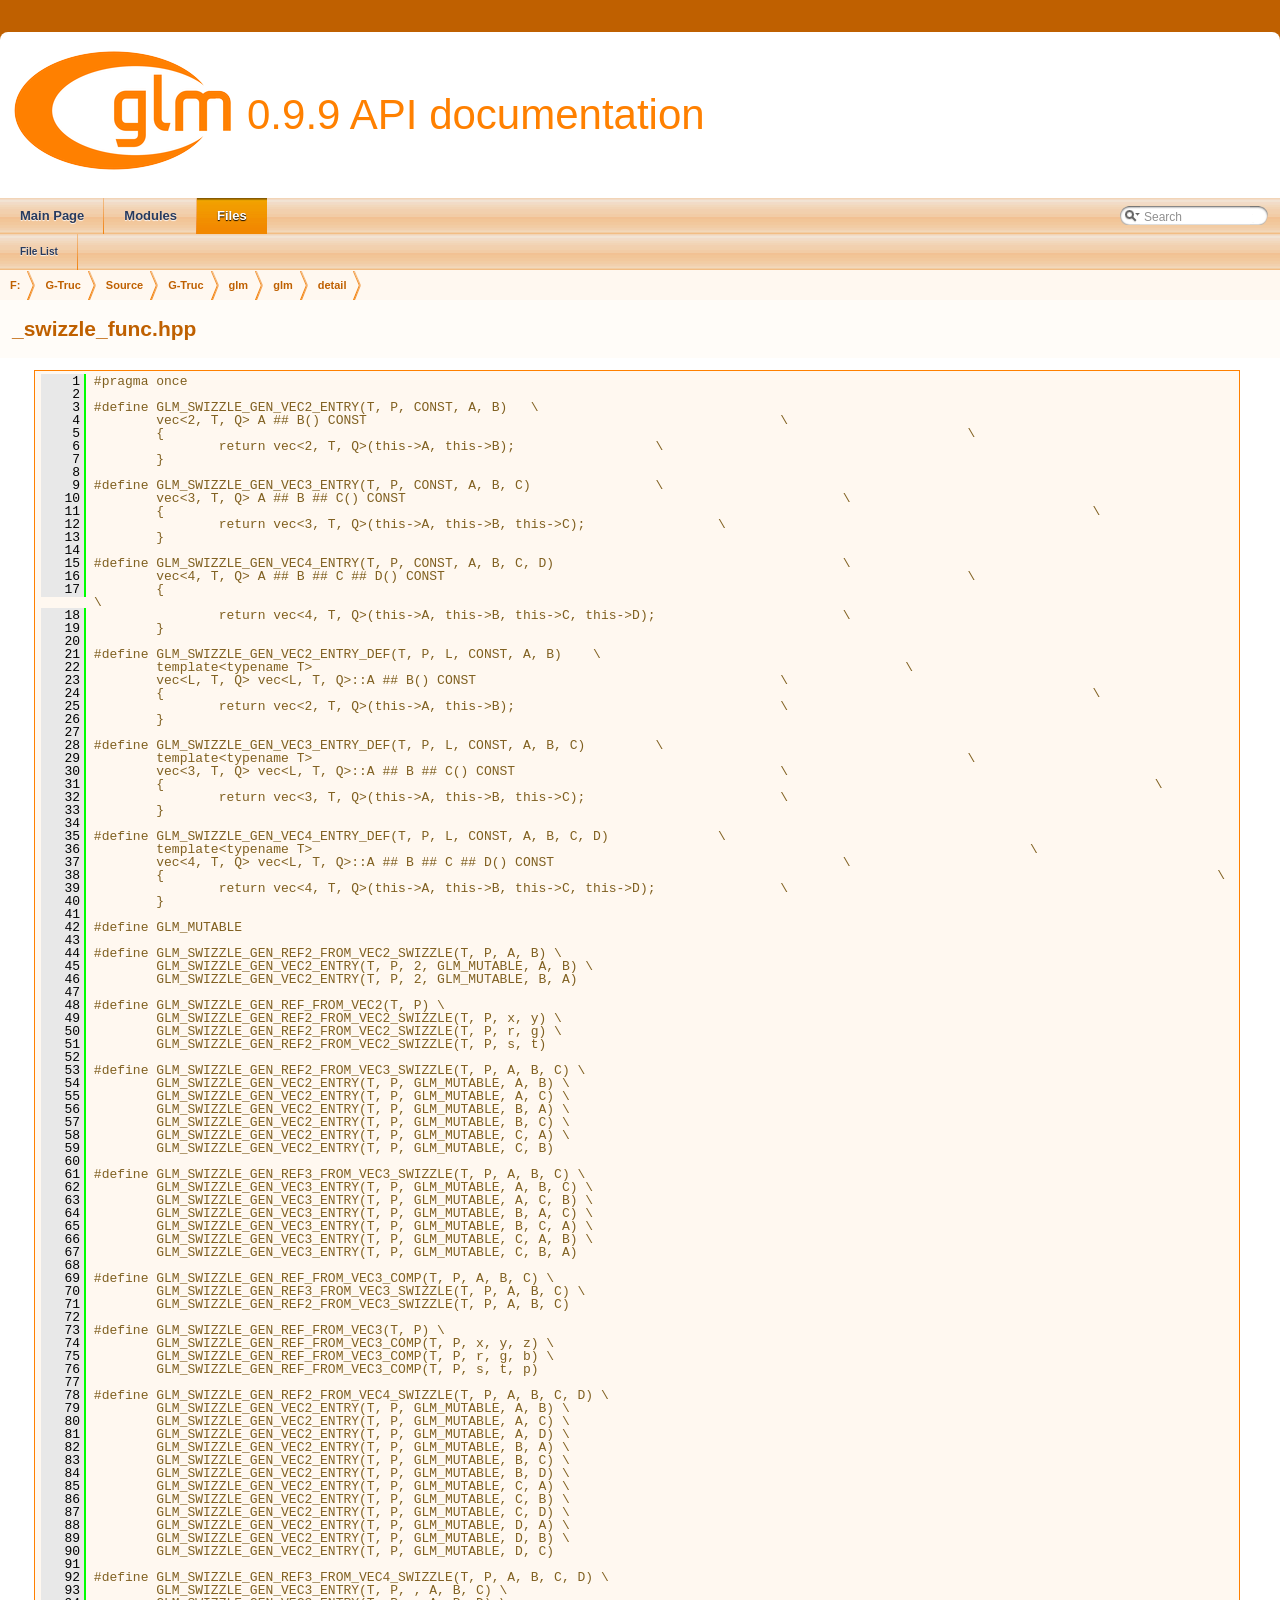
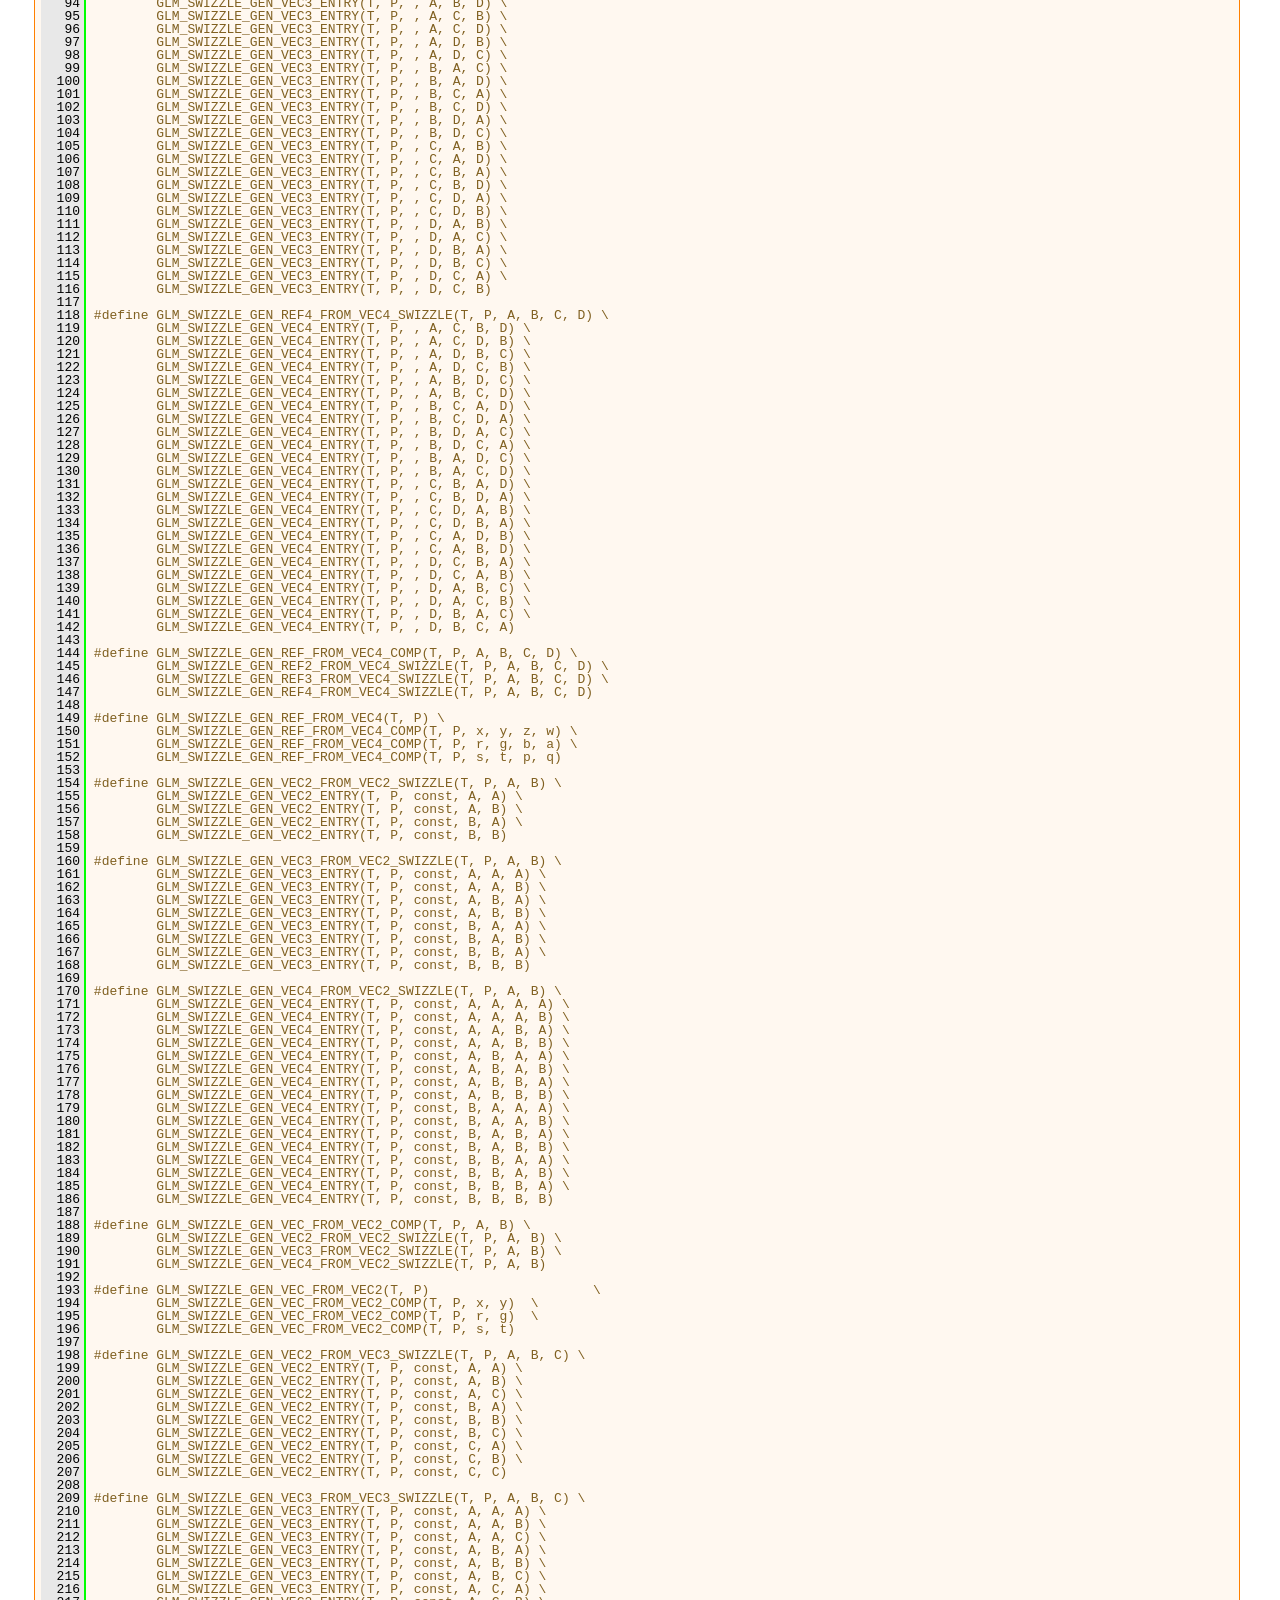
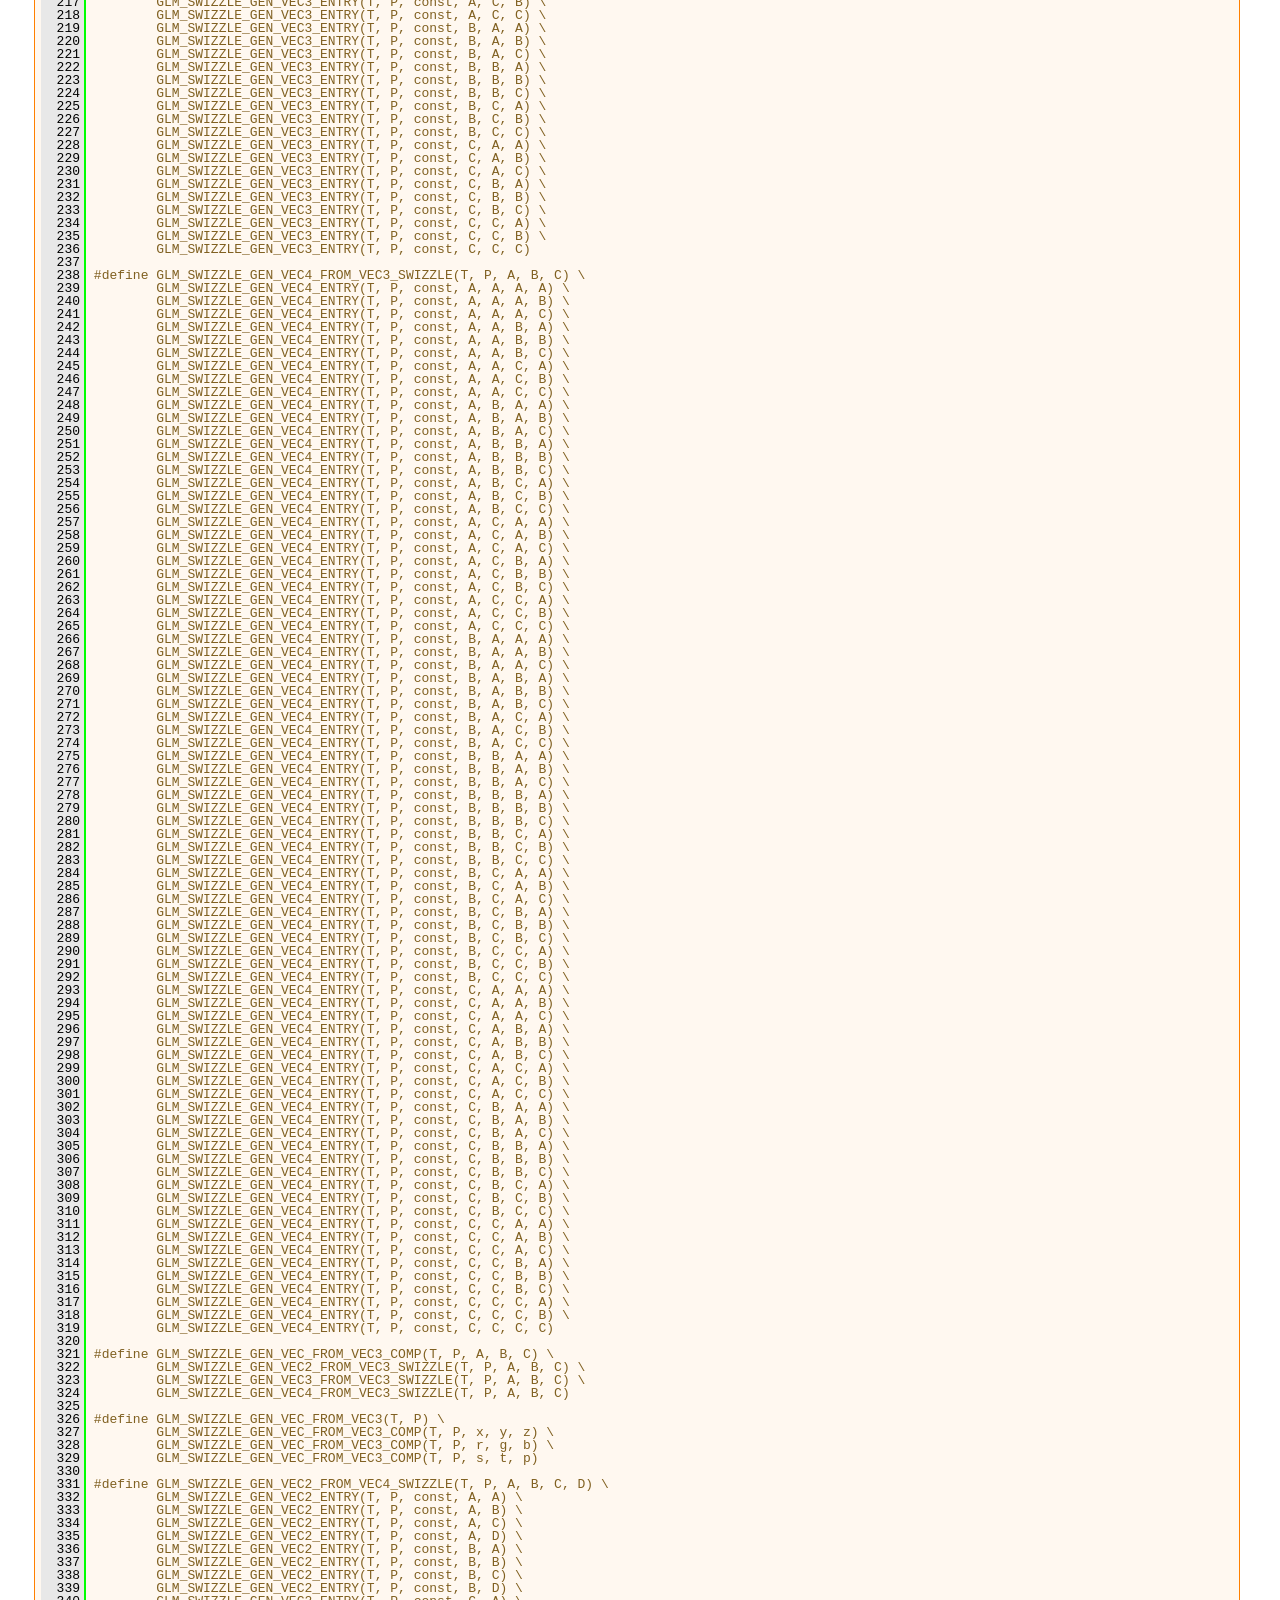
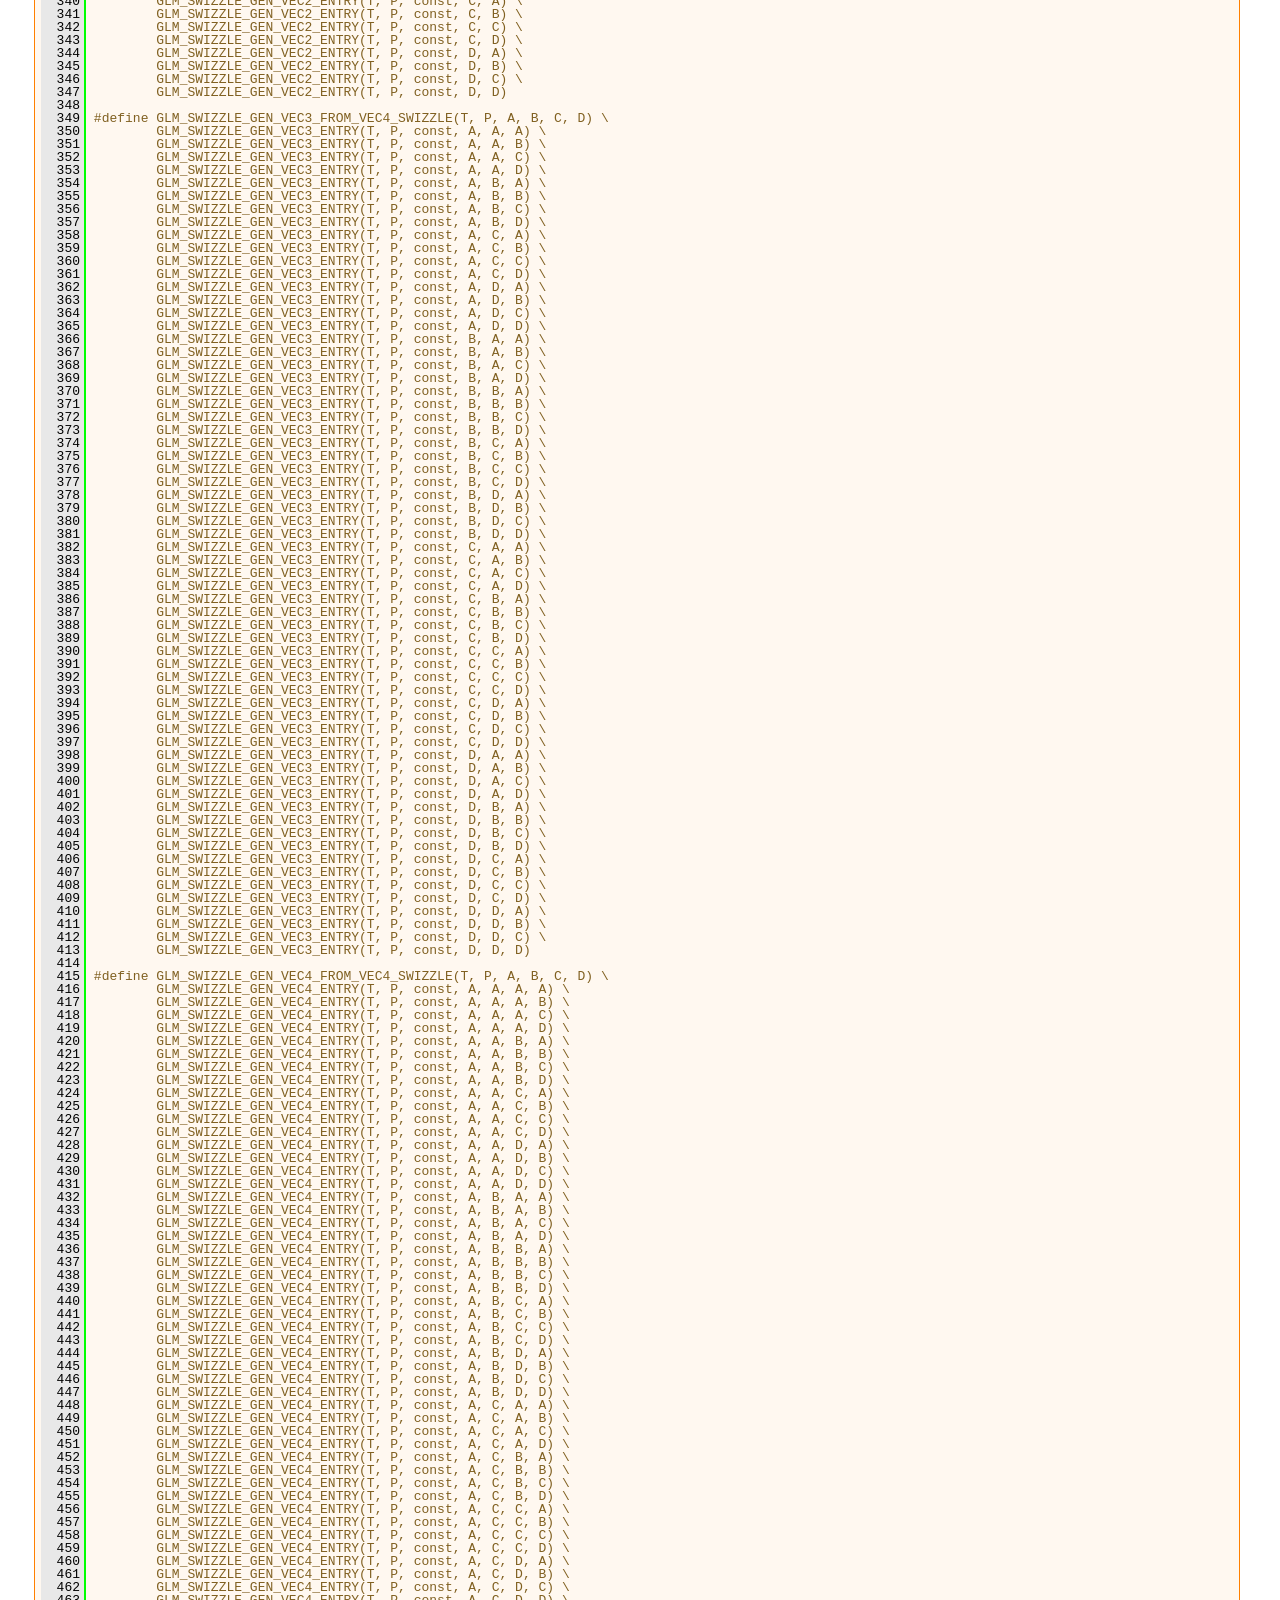
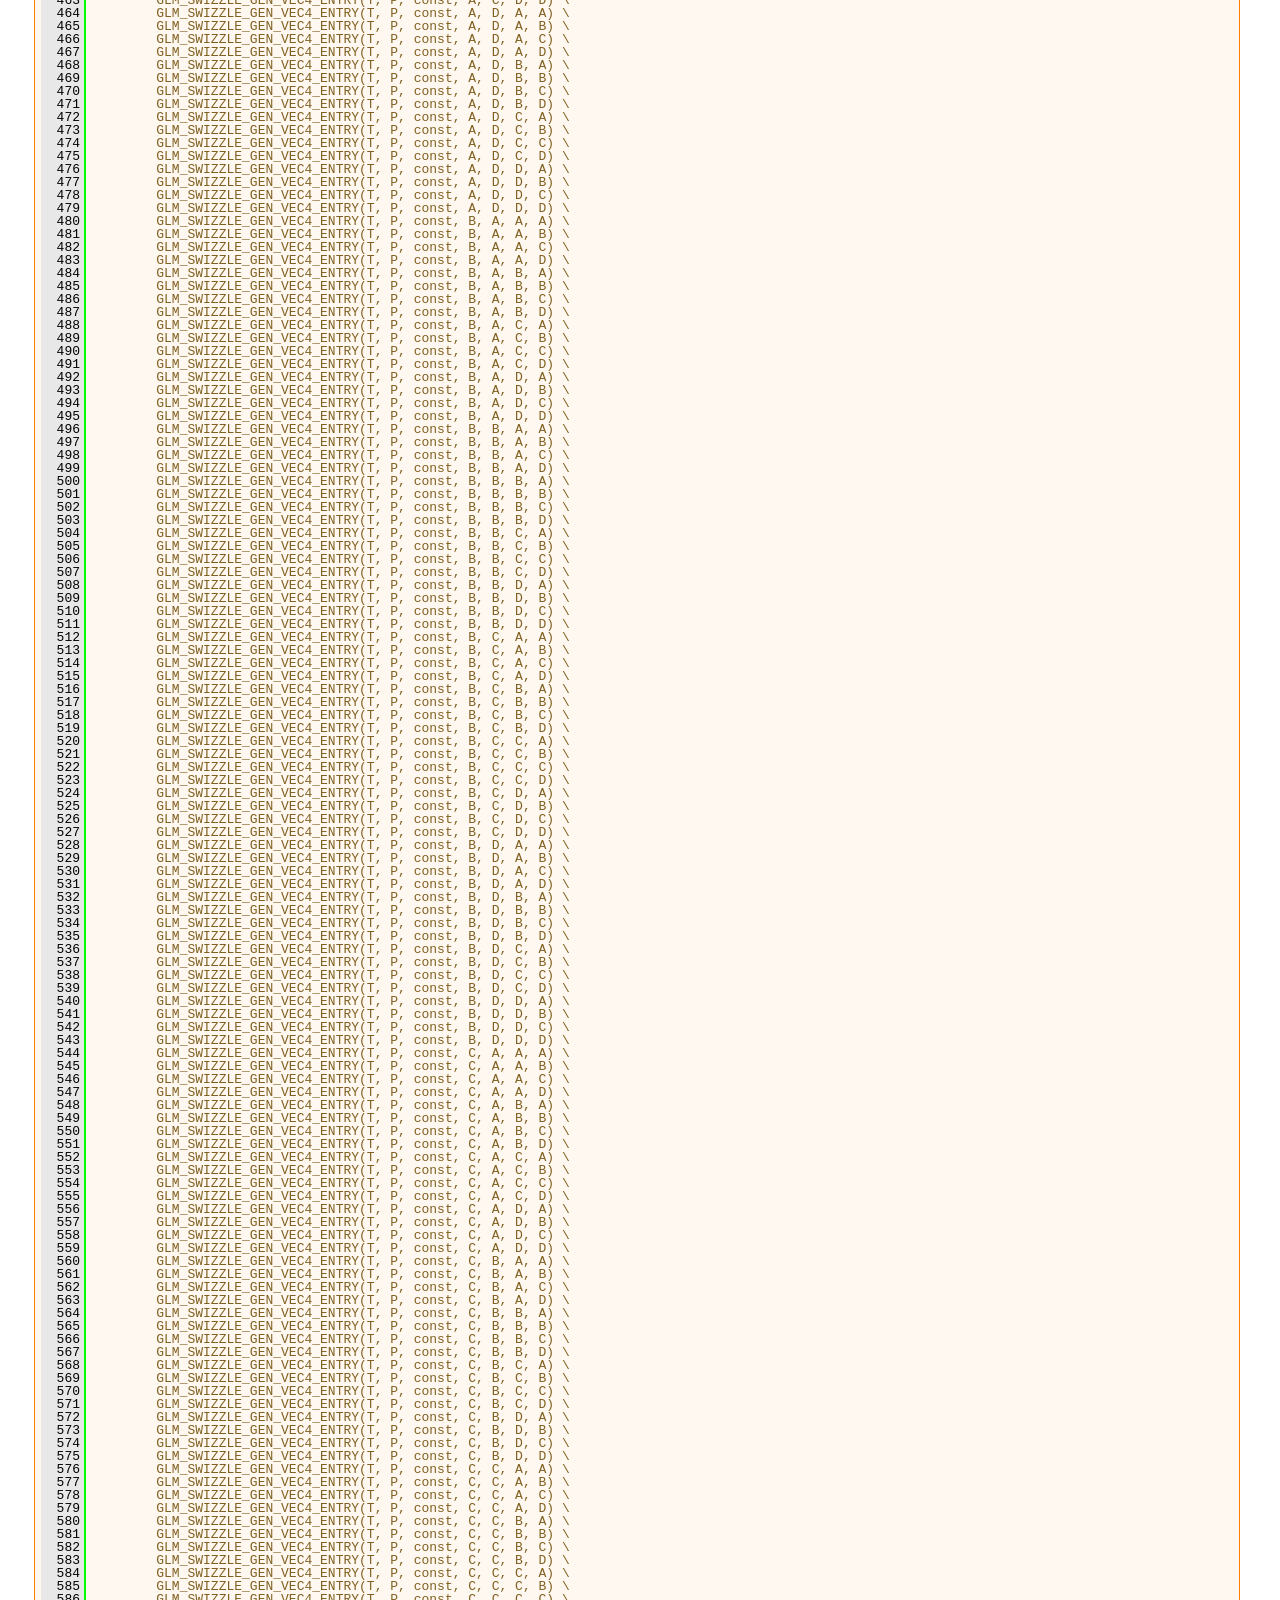
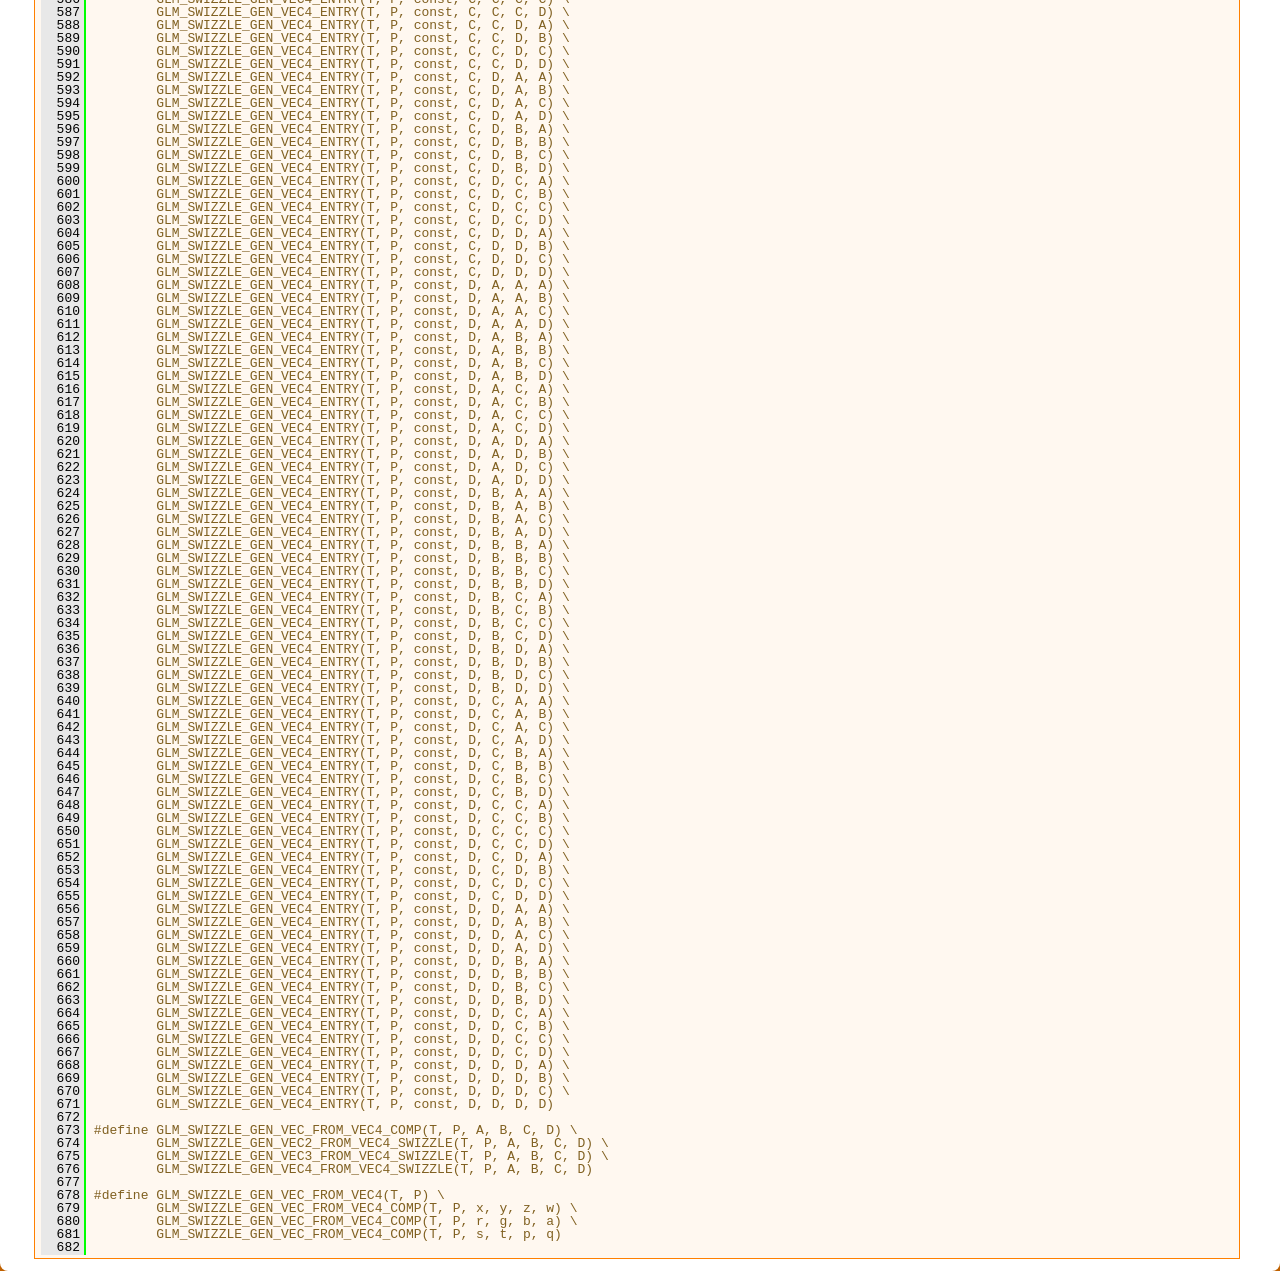
<file: submodules/diff-gaussian-rasterization/third_party/glm/doc/api/a00005_source.html>
<!DOCTYPE html PUBLIC "-//W3C//DTD XHTML 1.0 Transitional//EN" "http://www.w3.org/TR/xhtml1/DTD/xhtml1-transitional.dtd">
<html xmlns="http://www.w3.org/1999/xhtml">
<head>
<meta http-equiv="Content-Type" content="text/xhtml;charset=UTF-8"/>
<meta http-equiv="X-UA-Compatible" content="IE=9"/>
<meta name="generator" content="Doxygen 1.8.10"/>
<title>0.9.9 API documentation: _swizzle_func.hpp Source File</title>
<link href="tabs.css" rel="stylesheet" type="text/css"/>
<script type="text/javascript" src="jquery.js"></script>
<script type="text/javascript" src="dynsections.js"></script>
<link href="search/search.css" rel="stylesheet" type="text/css"/>
<script type="text/javascript" src="search/searchdata.js"></script>
<script type="text/javascript" src="search/search.js"></script>
<script type="text/javascript">
  $(document).ready(function() { init_search(); });
</script>
<link href="doxygen.css" rel="stylesheet" type="text/css" />
</head>
<body>
<div id="top"><!-- do not remove this div, it is closed by doxygen! -->
<div id="titlearea">
<table cellspacing="0" cellpadding="0">
 <tbody>
 <tr style="height: 56px;">
  <td id="projectlogo"><img alt="Logo" src="logo-mini.png"/></td>
  <td id="projectalign" style="padding-left: 0.5em;">
   <div id="projectname">0.9.9 API documentation
   </div>
  </td>
 </tr>
 </tbody>
</table>
</div>
<!-- end header part -->
<!-- Generated by Doxygen 1.8.10 -->
<script type="text/javascript">
var searchBox = new SearchBox("searchBox", "search",false,'Search');
</script>
  <div id="navrow1" class="tabs">
    <ul class="tablist">
      <li><a href="index.html"><span>Main&#160;Page</span></a></li>
      <li><a href="modules.html"><span>Modules</span></a></li>
      <li class="current"><a href="files.html"><span>Files</span></a></li>
      <li>
        <div id="MSearchBox" class="MSearchBoxInactive">
        <span class="left">
          <img id="MSearchSelect" src="search/mag_sel.png"
               onmouseover="return searchBox.OnSearchSelectShow()"
               onmouseout="return searchBox.OnSearchSelectHide()"
               alt=""/>
          <input type="text" id="MSearchField" value="Search" accesskey="S"
               onfocus="searchBox.OnSearchFieldFocus(true)" 
               onblur="searchBox.OnSearchFieldFocus(false)" 
               onkeyup="searchBox.OnSearchFieldChange(event)"/>
          </span><span class="right">
            <a id="MSearchClose" href="javascript:searchBox.CloseResultsWindow()"><img id="MSearchCloseImg" border="0" src="search/close.png" alt=""/></a>
          </span>
        </div>
      </li>
    </ul>
  </div>
  <div id="navrow2" class="tabs2">
    <ul class="tablist">
      <li><a href="files.html"><span>File&#160;List</span></a></li>
    </ul>
  </div>
<!-- window showing the filter options -->
<div id="MSearchSelectWindow"
     onmouseover="return searchBox.OnSearchSelectShow()"
     onmouseout="return searchBox.OnSearchSelectHide()"
     onkeydown="return searchBox.OnSearchSelectKey(event)">
</div>

<!-- iframe showing the search results (closed by default) -->
<div id="MSearchResultsWindow">
<iframe src="javascript:void(0)" frameborder="0" 
        name="MSearchResults" id="MSearchResults">
</iframe>
</div>

<div id="nav-path" class="navpath">
  <ul>
<li class="navelem"><a class="el" href="dir_3a581ba30d25676e4b797b1f96d53b45.html">F:</a></li><li class="navelem"><a class="el" href="dir_9e5fe034a00e89334fd5186c3e7db156.html">G-Truc</a></li><li class="navelem"><a class="el" href="dir_d9496f0844b48bc7e53b5af8c99b9ab2.html">Source</a></li><li class="navelem"><a class="el" href="dir_a8bee7be44182a33f3820393ae0b105d.html">G-Truc</a></li><li class="navelem"><a class="el" href="dir_44e5e654415abd9ca6fdeaddaff8565e.html">glm</a></li><li class="navelem"><a class="el" href="dir_cef2d71d502cb69a9252bca2297d9549.html">glm</a></li><li class="navelem"><a class="el" href="dir_033f5edb0915b828d2c46ed4804e5503.html">detail</a></li>  </ul>
</div>
</div><!-- top -->
<div class="header">
  <div class="headertitle">
<div class="title">_swizzle_func.hpp</div>  </div>
</div><!--header-->
<div class="contents">
<div class="fragment"><div class="line"><a name="l00001"></a><span class="lineno">    1</span>&#160;<span class="preprocessor">#pragma once</span></div>
<div class="line"><a name="l00002"></a><span class="lineno">    2</span>&#160;</div>
<div class="line"><a name="l00003"></a><span class="lineno">    3</span>&#160;<span class="preprocessor">#define GLM_SWIZZLE_GEN_VEC2_ENTRY(T, P, CONST, A, B)   \</span></div>
<div class="line"><a name="l00004"></a><span class="lineno">    4</span>&#160;<span class="preprocessor">        vec&lt;2, T, Q&gt; A ## B() CONST                                                     \</span></div>
<div class="line"><a name="l00005"></a><span class="lineno">    5</span>&#160;<span class="preprocessor">        {                                                                                                       \</span></div>
<div class="line"><a name="l00006"></a><span class="lineno">    6</span>&#160;<span class="preprocessor">                return vec&lt;2, T, Q&gt;(this-&gt;A, this-&gt;B);                  \</span></div>
<div class="line"><a name="l00007"></a><span class="lineno">    7</span>&#160;<span class="preprocessor">        }</span></div>
<div class="line"><a name="l00008"></a><span class="lineno">    8</span>&#160;</div>
<div class="line"><a name="l00009"></a><span class="lineno">    9</span>&#160;<span class="preprocessor">#define GLM_SWIZZLE_GEN_VEC3_ENTRY(T, P, CONST, A, B, C)                \</span></div>
<div class="line"><a name="l00010"></a><span class="lineno">   10</span>&#160;<span class="preprocessor">        vec&lt;3, T, Q&gt; A ## B ## C() CONST                                                        \</span></div>
<div class="line"><a name="l00011"></a><span class="lineno">   11</span>&#160;<span class="preprocessor">        {                                                                                                                       \</span></div>
<div class="line"><a name="l00012"></a><span class="lineno">   12</span>&#160;<span class="preprocessor">                return vec&lt;3, T, Q&gt;(this-&gt;A, this-&gt;B, this-&gt;C);                 \</span></div>
<div class="line"><a name="l00013"></a><span class="lineno">   13</span>&#160;<span class="preprocessor">        }</span></div>
<div class="line"><a name="l00014"></a><span class="lineno">   14</span>&#160;</div>
<div class="line"><a name="l00015"></a><span class="lineno">   15</span>&#160;<span class="preprocessor">#define GLM_SWIZZLE_GEN_VEC4_ENTRY(T, P, CONST, A, B, C, D)                                     \</span></div>
<div class="line"><a name="l00016"></a><span class="lineno">   16</span>&#160;<span class="preprocessor">        vec&lt;4, T, Q&gt; A ## B ## C ## D() CONST                                                                   \</span></div>
<div class="line"><a name="l00017"></a><span class="lineno">   17</span>&#160;<span class="preprocessor">        {                                                                                                                                               \</span></div>
<div class="line"><a name="l00018"></a><span class="lineno">   18</span>&#160;<span class="preprocessor">                return vec&lt;4, T, Q&gt;(this-&gt;A, this-&gt;B, this-&gt;C, this-&gt;D);                        \</span></div>
<div class="line"><a name="l00019"></a><span class="lineno">   19</span>&#160;<span class="preprocessor">        }</span></div>
<div class="line"><a name="l00020"></a><span class="lineno">   20</span>&#160;</div>
<div class="line"><a name="l00021"></a><span class="lineno">   21</span>&#160;<span class="preprocessor">#define GLM_SWIZZLE_GEN_VEC2_ENTRY_DEF(T, P, L, CONST, A, B)    \</span></div>
<div class="line"><a name="l00022"></a><span class="lineno">   22</span>&#160;<span class="preprocessor">        template&lt;typename T&gt;                                                                            \</span></div>
<div class="line"><a name="l00023"></a><span class="lineno">   23</span>&#160;<span class="preprocessor">        vec&lt;L, T, Q&gt; vec&lt;L, T, Q&gt;::A ## B() CONST                                       \</span></div>
<div class="line"><a name="l00024"></a><span class="lineno">   24</span>&#160;<span class="preprocessor">        {                                                                                                                       \</span></div>
<div class="line"><a name="l00025"></a><span class="lineno">   25</span>&#160;<span class="preprocessor">                return vec&lt;2, T, Q&gt;(this-&gt;A, this-&gt;B);                                  \</span></div>
<div class="line"><a name="l00026"></a><span class="lineno">   26</span>&#160;<span class="preprocessor">        }</span></div>
<div class="line"><a name="l00027"></a><span class="lineno">   27</span>&#160;</div>
<div class="line"><a name="l00028"></a><span class="lineno">   28</span>&#160;<span class="preprocessor">#define GLM_SWIZZLE_GEN_VEC3_ENTRY_DEF(T, P, L, CONST, A, B, C)         \</span></div>
<div class="line"><a name="l00029"></a><span class="lineno">   29</span>&#160;<span class="preprocessor">        template&lt;typename T&gt;                                                                                    \</span></div>
<div class="line"><a name="l00030"></a><span class="lineno">   30</span>&#160;<span class="preprocessor">        vec&lt;3, T, Q&gt; vec&lt;L, T, Q&gt;::A ## B ## C() CONST                                  \</span></div>
<div class="line"><a name="l00031"></a><span class="lineno">   31</span>&#160;<span class="preprocessor">        {                                                                                                                               \</span></div>
<div class="line"><a name="l00032"></a><span class="lineno">   32</span>&#160;<span class="preprocessor">                return vec&lt;3, T, Q&gt;(this-&gt;A, this-&gt;B, this-&gt;C);                         \</span></div>
<div class="line"><a name="l00033"></a><span class="lineno">   33</span>&#160;<span class="preprocessor">        }</span></div>
<div class="line"><a name="l00034"></a><span class="lineno">   34</span>&#160;</div>
<div class="line"><a name="l00035"></a><span class="lineno">   35</span>&#160;<span class="preprocessor">#define GLM_SWIZZLE_GEN_VEC4_ENTRY_DEF(T, P, L, CONST, A, B, C, D)              \</span></div>
<div class="line"><a name="l00036"></a><span class="lineno">   36</span>&#160;<span class="preprocessor">        template&lt;typename T&gt;                                                                                            \</span></div>
<div class="line"><a name="l00037"></a><span class="lineno">   37</span>&#160;<span class="preprocessor">        vec&lt;4, T, Q&gt; vec&lt;L, T, Q&gt;::A ## B ## C ## D() CONST                                     \</span></div>
<div class="line"><a name="l00038"></a><span class="lineno">   38</span>&#160;<span class="preprocessor">        {                                                                                                                                       \</span></div>
<div class="line"><a name="l00039"></a><span class="lineno">   39</span>&#160;<span class="preprocessor">                return vec&lt;4, T, Q&gt;(this-&gt;A, this-&gt;B, this-&gt;C, this-&gt;D);                \</span></div>
<div class="line"><a name="l00040"></a><span class="lineno">   40</span>&#160;<span class="preprocessor">        }</span></div>
<div class="line"><a name="l00041"></a><span class="lineno">   41</span>&#160;</div>
<div class="line"><a name="l00042"></a><span class="lineno">   42</span>&#160;<span class="preprocessor">#define GLM_MUTABLE</span></div>
<div class="line"><a name="l00043"></a><span class="lineno">   43</span>&#160;</div>
<div class="line"><a name="l00044"></a><span class="lineno">   44</span>&#160;<span class="preprocessor">#define GLM_SWIZZLE_GEN_REF2_FROM_VEC2_SWIZZLE(T, P, A, B) \</span></div>
<div class="line"><a name="l00045"></a><span class="lineno">   45</span>&#160;<span class="preprocessor">        GLM_SWIZZLE_GEN_VEC2_ENTRY(T, P, 2, GLM_MUTABLE, A, B) \</span></div>
<div class="line"><a name="l00046"></a><span class="lineno">   46</span>&#160;<span class="preprocessor">        GLM_SWIZZLE_GEN_VEC2_ENTRY(T, P, 2, GLM_MUTABLE, B, A)</span></div>
<div class="line"><a name="l00047"></a><span class="lineno">   47</span>&#160;</div>
<div class="line"><a name="l00048"></a><span class="lineno">   48</span>&#160;<span class="preprocessor">#define GLM_SWIZZLE_GEN_REF_FROM_VEC2(T, P) \</span></div>
<div class="line"><a name="l00049"></a><span class="lineno">   49</span>&#160;<span class="preprocessor">        GLM_SWIZZLE_GEN_REF2_FROM_VEC2_SWIZZLE(T, P, x, y) \</span></div>
<div class="line"><a name="l00050"></a><span class="lineno">   50</span>&#160;<span class="preprocessor">        GLM_SWIZZLE_GEN_REF2_FROM_VEC2_SWIZZLE(T, P, r, g) \</span></div>
<div class="line"><a name="l00051"></a><span class="lineno">   51</span>&#160;<span class="preprocessor">        GLM_SWIZZLE_GEN_REF2_FROM_VEC2_SWIZZLE(T, P, s, t)</span></div>
<div class="line"><a name="l00052"></a><span class="lineno">   52</span>&#160;</div>
<div class="line"><a name="l00053"></a><span class="lineno">   53</span>&#160;<span class="preprocessor">#define GLM_SWIZZLE_GEN_REF2_FROM_VEC3_SWIZZLE(T, P, A, B, C) \</span></div>
<div class="line"><a name="l00054"></a><span class="lineno">   54</span>&#160;<span class="preprocessor">        GLM_SWIZZLE_GEN_VEC2_ENTRY(T, P, GLM_MUTABLE, A, B) \</span></div>
<div class="line"><a name="l00055"></a><span class="lineno">   55</span>&#160;<span class="preprocessor">        GLM_SWIZZLE_GEN_VEC2_ENTRY(T, P, GLM_MUTABLE, A, C) \</span></div>
<div class="line"><a name="l00056"></a><span class="lineno">   56</span>&#160;<span class="preprocessor">        GLM_SWIZZLE_GEN_VEC2_ENTRY(T, P, GLM_MUTABLE, B, A) \</span></div>
<div class="line"><a name="l00057"></a><span class="lineno">   57</span>&#160;<span class="preprocessor">        GLM_SWIZZLE_GEN_VEC2_ENTRY(T, P, GLM_MUTABLE, B, C) \</span></div>
<div class="line"><a name="l00058"></a><span class="lineno">   58</span>&#160;<span class="preprocessor">        GLM_SWIZZLE_GEN_VEC2_ENTRY(T, P, GLM_MUTABLE, C, A) \</span></div>
<div class="line"><a name="l00059"></a><span class="lineno">   59</span>&#160;<span class="preprocessor">        GLM_SWIZZLE_GEN_VEC2_ENTRY(T, P, GLM_MUTABLE, C, B)</span></div>
<div class="line"><a name="l00060"></a><span class="lineno">   60</span>&#160;</div>
<div class="line"><a name="l00061"></a><span class="lineno">   61</span>&#160;<span class="preprocessor">#define GLM_SWIZZLE_GEN_REF3_FROM_VEC3_SWIZZLE(T, P, A, B, C) \</span></div>
<div class="line"><a name="l00062"></a><span class="lineno">   62</span>&#160;<span class="preprocessor">        GLM_SWIZZLE_GEN_VEC3_ENTRY(T, P, GLM_MUTABLE, A, B, C) \</span></div>
<div class="line"><a name="l00063"></a><span class="lineno">   63</span>&#160;<span class="preprocessor">        GLM_SWIZZLE_GEN_VEC3_ENTRY(T, P, GLM_MUTABLE, A, C, B) \</span></div>
<div class="line"><a name="l00064"></a><span class="lineno">   64</span>&#160;<span class="preprocessor">        GLM_SWIZZLE_GEN_VEC3_ENTRY(T, P, GLM_MUTABLE, B, A, C) \</span></div>
<div class="line"><a name="l00065"></a><span class="lineno">   65</span>&#160;<span class="preprocessor">        GLM_SWIZZLE_GEN_VEC3_ENTRY(T, P, GLM_MUTABLE, B, C, A) \</span></div>
<div class="line"><a name="l00066"></a><span class="lineno">   66</span>&#160;<span class="preprocessor">        GLM_SWIZZLE_GEN_VEC3_ENTRY(T, P, GLM_MUTABLE, C, A, B) \</span></div>
<div class="line"><a name="l00067"></a><span class="lineno">   67</span>&#160;<span class="preprocessor">        GLM_SWIZZLE_GEN_VEC3_ENTRY(T, P, GLM_MUTABLE, C, B, A)</span></div>
<div class="line"><a name="l00068"></a><span class="lineno">   68</span>&#160;</div>
<div class="line"><a name="l00069"></a><span class="lineno">   69</span>&#160;<span class="preprocessor">#define GLM_SWIZZLE_GEN_REF_FROM_VEC3_COMP(T, P, A, B, C) \</span></div>
<div class="line"><a name="l00070"></a><span class="lineno">   70</span>&#160;<span class="preprocessor">        GLM_SWIZZLE_GEN_REF3_FROM_VEC3_SWIZZLE(T, P, A, B, C) \</span></div>
<div class="line"><a name="l00071"></a><span class="lineno">   71</span>&#160;<span class="preprocessor">        GLM_SWIZZLE_GEN_REF2_FROM_VEC3_SWIZZLE(T, P, A, B, C)</span></div>
<div class="line"><a name="l00072"></a><span class="lineno">   72</span>&#160;</div>
<div class="line"><a name="l00073"></a><span class="lineno">   73</span>&#160;<span class="preprocessor">#define GLM_SWIZZLE_GEN_REF_FROM_VEC3(T, P) \</span></div>
<div class="line"><a name="l00074"></a><span class="lineno">   74</span>&#160;<span class="preprocessor">        GLM_SWIZZLE_GEN_REF_FROM_VEC3_COMP(T, P, x, y, z) \</span></div>
<div class="line"><a name="l00075"></a><span class="lineno">   75</span>&#160;<span class="preprocessor">        GLM_SWIZZLE_GEN_REF_FROM_VEC3_COMP(T, P, r, g, b) \</span></div>
<div class="line"><a name="l00076"></a><span class="lineno">   76</span>&#160;<span class="preprocessor">        GLM_SWIZZLE_GEN_REF_FROM_VEC3_COMP(T, P, s, t, p)</span></div>
<div class="line"><a name="l00077"></a><span class="lineno">   77</span>&#160;</div>
<div class="line"><a name="l00078"></a><span class="lineno">   78</span>&#160;<span class="preprocessor">#define GLM_SWIZZLE_GEN_REF2_FROM_VEC4_SWIZZLE(T, P, A, B, C, D) \</span></div>
<div class="line"><a name="l00079"></a><span class="lineno">   79</span>&#160;<span class="preprocessor">        GLM_SWIZZLE_GEN_VEC2_ENTRY(T, P, GLM_MUTABLE, A, B) \</span></div>
<div class="line"><a name="l00080"></a><span class="lineno">   80</span>&#160;<span class="preprocessor">        GLM_SWIZZLE_GEN_VEC2_ENTRY(T, P, GLM_MUTABLE, A, C) \</span></div>
<div class="line"><a name="l00081"></a><span class="lineno">   81</span>&#160;<span class="preprocessor">        GLM_SWIZZLE_GEN_VEC2_ENTRY(T, P, GLM_MUTABLE, A, D) \</span></div>
<div class="line"><a name="l00082"></a><span class="lineno">   82</span>&#160;<span class="preprocessor">        GLM_SWIZZLE_GEN_VEC2_ENTRY(T, P, GLM_MUTABLE, B, A) \</span></div>
<div class="line"><a name="l00083"></a><span class="lineno">   83</span>&#160;<span class="preprocessor">        GLM_SWIZZLE_GEN_VEC2_ENTRY(T, P, GLM_MUTABLE, B, C) \</span></div>
<div class="line"><a name="l00084"></a><span class="lineno">   84</span>&#160;<span class="preprocessor">        GLM_SWIZZLE_GEN_VEC2_ENTRY(T, P, GLM_MUTABLE, B, D) \</span></div>
<div class="line"><a name="l00085"></a><span class="lineno">   85</span>&#160;<span class="preprocessor">        GLM_SWIZZLE_GEN_VEC2_ENTRY(T, P, GLM_MUTABLE, C, A) \</span></div>
<div class="line"><a name="l00086"></a><span class="lineno">   86</span>&#160;<span class="preprocessor">        GLM_SWIZZLE_GEN_VEC2_ENTRY(T, P, GLM_MUTABLE, C, B) \</span></div>
<div class="line"><a name="l00087"></a><span class="lineno">   87</span>&#160;<span class="preprocessor">        GLM_SWIZZLE_GEN_VEC2_ENTRY(T, P, GLM_MUTABLE, C, D) \</span></div>
<div class="line"><a name="l00088"></a><span class="lineno">   88</span>&#160;<span class="preprocessor">        GLM_SWIZZLE_GEN_VEC2_ENTRY(T, P, GLM_MUTABLE, D, A) \</span></div>
<div class="line"><a name="l00089"></a><span class="lineno">   89</span>&#160;<span class="preprocessor">        GLM_SWIZZLE_GEN_VEC2_ENTRY(T, P, GLM_MUTABLE, D, B) \</span></div>
<div class="line"><a name="l00090"></a><span class="lineno">   90</span>&#160;<span class="preprocessor">        GLM_SWIZZLE_GEN_VEC2_ENTRY(T, P, GLM_MUTABLE, D, C)</span></div>
<div class="line"><a name="l00091"></a><span class="lineno">   91</span>&#160;</div>
<div class="line"><a name="l00092"></a><span class="lineno">   92</span>&#160;<span class="preprocessor">#define GLM_SWIZZLE_GEN_REF3_FROM_VEC4_SWIZZLE(T, P, A, B, C, D) \</span></div>
<div class="line"><a name="l00093"></a><span class="lineno">   93</span>&#160;<span class="preprocessor">        GLM_SWIZZLE_GEN_VEC3_ENTRY(T, P, , A, B, C) \</span></div>
<div class="line"><a name="l00094"></a><span class="lineno">   94</span>&#160;<span class="preprocessor">        GLM_SWIZZLE_GEN_VEC3_ENTRY(T, P, , A, B, D) \</span></div>
<div class="line"><a name="l00095"></a><span class="lineno">   95</span>&#160;<span class="preprocessor">        GLM_SWIZZLE_GEN_VEC3_ENTRY(T, P, , A, C, B) \</span></div>
<div class="line"><a name="l00096"></a><span class="lineno">   96</span>&#160;<span class="preprocessor">        GLM_SWIZZLE_GEN_VEC3_ENTRY(T, P, , A, C, D) \</span></div>
<div class="line"><a name="l00097"></a><span class="lineno">   97</span>&#160;<span class="preprocessor">        GLM_SWIZZLE_GEN_VEC3_ENTRY(T, P, , A, D, B) \</span></div>
<div class="line"><a name="l00098"></a><span class="lineno">   98</span>&#160;<span class="preprocessor">        GLM_SWIZZLE_GEN_VEC3_ENTRY(T, P, , A, D, C) \</span></div>
<div class="line"><a name="l00099"></a><span class="lineno">   99</span>&#160;<span class="preprocessor">        GLM_SWIZZLE_GEN_VEC3_ENTRY(T, P, , B, A, C) \</span></div>
<div class="line"><a name="l00100"></a><span class="lineno">  100</span>&#160;<span class="preprocessor">        GLM_SWIZZLE_GEN_VEC3_ENTRY(T, P, , B, A, D) \</span></div>
<div class="line"><a name="l00101"></a><span class="lineno">  101</span>&#160;<span class="preprocessor">        GLM_SWIZZLE_GEN_VEC3_ENTRY(T, P, , B, C, A) \</span></div>
<div class="line"><a name="l00102"></a><span class="lineno">  102</span>&#160;<span class="preprocessor">        GLM_SWIZZLE_GEN_VEC3_ENTRY(T, P, , B, C, D) \</span></div>
<div class="line"><a name="l00103"></a><span class="lineno">  103</span>&#160;<span class="preprocessor">        GLM_SWIZZLE_GEN_VEC3_ENTRY(T, P, , B, D, A) \</span></div>
<div class="line"><a name="l00104"></a><span class="lineno">  104</span>&#160;<span class="preprocessor">        GLM_SWIZZLE_GEN_VEC3_ENTRY(T, P, , B, D, C) \</span></div>
<div class="line"><a name="l00105"></a><span class="lineno">  105</span>&#160;<span class="preprocessor">        GLM_SWIZZLE_GEN_VEC3_ENTRY(T, P, , C, A, B) \</span></div>
<div class="line"><a name="l00106"></a><span class="lineno">  106</span>&#160;<span class="preprocessor">        GLM_SWIZZLE_GEN_VEC3_ENTRY(T, P, , C, A, D) \</span></div>
<div class="line"><a name="l00107"></a><span class="lineno">  107</span>&#160;<span class="preprocessor">        GLM_SWIZZLE_GEN_VEC3_ENTRY(T, P, , C, B, A) \</span></div>
<div class="line"><a name="l00108"></a><span class="lineno">  108</span>&#160;<span class="preprocessor">        GLM_SWIZZLE_GEN_VEC3_ENTRY(T, P, , C, B, D) \</span></div>
<div class="line"><a name="l00109"></a><span class="lineno">  109</span>&#160;<span class="preprocessor">        GLM_SWIZZLE_GEN_VEC3_ENTRY(T, P, , C, D, A) \</span></div>
<div class="line"><a name="l00110"></a><span class="lineno">  110</span>&#160;<span class="preprocessor">        GLM_SWIZZLE_GEN_VEC3_ENTRY(T, P, , C, D, B) \</span></div>
<div class="line"><a name="l00111"></a><span class="lineno">  111</span>&#160;<span class="preprocessor">        GLM_SWIZZLE_GEN_VEC3_ENTRY(T, P, , D, A, B) \</span></div>
<div class="line"><a name="l00112"></a><span class="lineno">  112</span>&#160;<span class="preprocessor">        GLM_SWIZZLE_GEN_VEC3_ENTRY(T, P, , D, A, C) \</span></div>
<div class="line"><a name="l00113"></a><span class="lineno">  113</span>&#160;<span class="preprocessor">        GLM_SWIZZLE_GEN_VEC3_ENTRY(T, P, , D, B, A) \</span></div>
<div class="line"><a name="l00114"></a><span class="lineno">  114</span>&#160;<span class="preprocessor">        GLM_SWIZZLE_GEN_VEC3_ENTRY(T, P, , D, B, C) \</span></div>
<div class="line"><a name="l00115"></a><span class="lineno">  115</span>&#160;<span class="preprocessor">        GLM_SWIZZLE_GEN_VEC3_ENTRY(T, P, , D, C, A) \</span></div>
<div class="line"><a name="l00116"></a><span class="lineno">  116</span>&#160;<span class="preprocessor">        GLM_SWIZZLE_GEN_VEC3_ENTRY(T, P, , D, C, B)</span></div>
<div class="line"><a name="l00117"></a><span class="lineno">  117</span>&#160;</div>
<div class="line"><a name="l00118"></a><span class="lineno">  118</span>&#160;<span class="preprocessor">#define GLM_SWIZZLE_GEN_REF4_FROM_VEC4_SWIZZLE(T, P, A, B, C, D) \</span></div>
<div class="line"><a name="l00119"></a><span class="lineno">  119</span>&#160;<span class="preprocessor">        GLM_SWIZZLE_GEN_VEC4_ENTRY(T, P, , A, C, B, D) \</span></div>
<div class="line"><a name="l00120"></a><span class="lineno">  120</span>&#160;<span class="preprocessor">        GLM_SWIZZLE_GEN_VEC4_ENTRY(T, P, , A, C, D, B) \</span></div>
<div class="line"><a name="l00121"></a><span class="lineno">  121</span>&#160;<span class="preprocessor">        GLM_SWIZZLE_GEN_VEC4_ENTRY(T, P, , A, D, B, C) \</span></div>
<div class="line"><a name="l00122"></a><span class="lineno">  122</span>&#160;<span class="preprocessor">        GLM_SWIZZLE_GEN_VEC4_ENTRY(T, P, , A, D, C, B) \</span></div>
<div class="line"><a name="l00123"></a><span class="lineno">  123</span>&#160;<span class="preprocessor">        GLM_SWIZZLE_GEN_VEC4_ENTRY(T, P, , A, B, D, C) \</span></div>
<div class="line"><a name="l00124"></a><span class="lineno">  124</span>&#160;<span class="preprocessor">        GLM_SWIZZLE_GEN_VEC4_ENTRY(T, P, , A, B, C, D) \</span></div>
<div class="line"><a name="l00125"></a><span class="lineno">  125</span>&#160;<span class="preprocessor">        GLM_SWIZZLE_GEN_VEC4_ENTRY(T, P, , B, C, A, D) \</span></div>
<div class="line"><a name="l00126"></a><span class="lineno">  126</span>&#160;<span class="preprocessor">        GLM_SWIZZLE_GEN_VEC4_ENTRY(T, P, , B, C, D, A) \</span></div>
<div class="line"><a name="l00127"></a><span class="lineno">  127</span>&#160;<span class="preprocessor">        GLM_SWIZZLE_GEN_VEC4_ENTRY(T, P, , B, D, A, C) \</span></div>
<div class="line"><a name="l00128"></a><span class="lineno">  128</span>&#160;<span class="preprocessor">        GLM_SWIZZLE_GEN_VEC4_ENTRY(T, P, , B, D, C, A) \</span></div>
<div class="line"><a name="l00129"></a><span class="lineno">  129</span>&#160;<span class="preprocessor">        GLM_SWIZZLE_GEN_VEC4_ENTRY(T, P, , B, A, D, C) \</span></div>
<div class="line"><a name="l00130"></a><span class="lineno">  130</span>&#160;<span class="preprocessor">        GLM_SWIZZLE_GEN_VEC4_ENTRY(T, P, , B, A, C, D) \</span></div>
<div class="line"><a name="l00131"></a><span class="lineno">  131</span>&#160;<span class="preprocessor">        GLM_SWIZZLE_GEN_VEC4_ENTRY(T, P, , C, B, A, D) \</span></div>
<div class="line"><a name="l00132"></a><span class="lineno">  132</span>&#160;<span class="preprocessor">        GLM_SWIZZLE_GEN_VEC4_ENTRY(T, P, , C, B, D, A) \</span></div>
<div class="line"><a name="l00133"></a><span class="lineno">  133</span>&#160;<span class="preprocessor">        GLM_SWIZZLE_GEN_VEC4_ENTRY(T, P, , C, D, A, B) \</span></div>
<div class="line"><a name="l00134"></a><span class="lineno">  134</span>&#160;<span class="preprocessor">        GLM_SWIZZLE_GEN_VEC4_ENTRY(T, P, , C, D, B, A) \</span></div>
<div class="line"><a name="l00135"></a><span class="lineno">  135</span>&#160;<span class="preprocessor">        GLM_SWIZZLE_GEN_VEC4_ENTRY(T, P, , C, A, D, B) \</span></div>
<div class="line"><a name="l00136"></a><span class="lineno">  136</span>&#160;<span class="preprocessor">        GLM_SWIZZLE_GEN_VEC4_ENTRY(T, P, , C, A, B, D) \</span></div>
<div class="line"><a name="l00137"></a><span class="lineno">  137</span>&#160;<span class="preprocessor">        GLM_SWIZZLE_GEN_VEC4_ENTRY(T, P, , D, C, B, A) \</span></div>
<div class="line"><a name="l00138"></a><span class="lineno">  138</span>&#160;<span class="preprocessor">        GLM_SWIZZLE_GEN_VEC4_ENTRY(T, P, , D, C, A, B) \</span></div>
<div class="line"><a name="l00139"></a><span class="lineno">  139</span>&#160;<span class="preprocessor">        GLM_SWIZZLE_GEN_VEC4_ENTRY(T, P, , D, A, B, C) \</span></div>
<div class="line"><a name="l00140"></a><span class="lineno">  140</span>&#160;<span class="preprocessor">        GLM_SWIZZLE_GEN_VEC4_ENTRY(T, P, , D, A, C, B) \</span></div>
<div class="line"><a name="l00141"></a><span class="lineno">  141</span>&#160;<span class="preprocessor">        GLM_SWIZZLE_GEN_VEC4_ENTRY(T, P, , D, B, A, C) \</span></div>
<div class="line"><a name="l00142"></a><span class="lineno">  142</span>&#160;<span class="preprocessor">        GLM_SWIZZLE_GEN_VEC4_ENTRY(T, P, , D, B, C, A)</span></div>
<div class="line"><a name="l00143"></a><span class="lineno">  143</span>&#160;</div>
<div class="line"><a name="l00144"></a><span class="lineno">  144</span>&#160;<span class="preprocessor">#define GLM_SWIZZLE_GEN_REF_FROM_VEC4_COMP(T, P, A, B, C, D) \</span></div>
<div class="line"><a name="l00145"></a><span class="lineno">  145</span>&#160;<span class="preprocessor">        GLM_SWIZZLE_GEN_REF2_FROM_VEC4_SWIZZLE(T, P, A, B, C, D) \</span></div>
<div class="line"><a name="l00146"></a><span class="lineno">  146</span>&#160;<span class="preprocessor">        GLM_SWIZZLE_GEN_REF3_FROM_VEC4_SWIZZLE(T, P, A, B, C, D) \</span></div>
<div class="line"><a name="l00147"></a><span class="lineno">  147</span>&#160;<span class="preprocessor">        GLM_SWIZZLE_GEN_REF4_FROM_VEC4_SWIZZLE(T, P, A, B, C, D)</span></div>
<div class="line"><a name="l00148"></a><span class="lineno">  148</span>&#160;</div>
<div class="line"><a name="l00149"></a><span class="lineno">  149</span>&#160;<span class="preprocessor">#define GLM_SWIZZLE_GEN_REF_FROM_VEC4(T, P) \</span></div>
<div class="line"><a name="l00150"></a><span class="lineno">  150</span>&#160;<span class="preprocessor">        GLM_SWIZZLE_GEN_REF_FROM_VEC4_COMP(T, P, x, y, z, w) \</span></div>
<div class="line"><a name="l00151"></a><span class="lineno">  151</span>&#160;<span class="preprocessor">        GLM_SWIZZLE_GEN_REF_FROM_VEC4_COMP(T, P, r, g, b, a) \</span></div>
<div class="line"><a name="l00152"></a><span class="lineno">  152</span>&#160;<span class="preprocessor">        GLM_SWIZZLE_GEN_REF_FROM_VEC4_COMP(T, P, s, t, p, q)</span></div>
<div class="line"><a name="l00153"></a><span class="lineno">  153</span>&#160;</div>
<div class="line"><a name="l00154"></a><span class="lineno">  154</span>&#160;<span class="preprocessor">#define GLM_SWIZZLE_GEN_VEC2_FROM_VEC2_SWIZZLE(T, P, A, B) \</span></div>
<div class="line"><a name="l00155"></a><span class="lineno">  155</span>&#160;<span class="preprocessor">        GLM_SWIZZLE_GEN_VEC2_ENTRY(T, P, const, A, A) \</span></div>
<div class="line"><a name="l00156"></a><span class="lineno">  156</span>&#160;<span class="preprocessor">        GLM_SWIZZLE_GEN_VEC2_ENTRY(T, P, const, A, B) \</span></div>
<div class="line"><a name="l00157"></a><span class="lineno">  157</span>&#160;<span class="preprocessor">        GLM_SWIZZLE_GEN_VEC2_ENTRY(T, P, const, B, A) \</span></div>
<div class="line"><a name="l00158"></a><span class="lineno">  158</span>&#160;<span class="preprocessor">        GLM_SWIZZLE_GEN_VEC2_ENTRY(T, P, const, B, B)</span></div>
<div class="line"><a name="l00159"></a><span class="lineno">  159</span>&#160;</div>
<div class="line"><a name="l00160"></a><span class="lineno">  160</span>&#160;<span class="preprocessor">#define GLM_SWIZZLE_GEN_VEC3_FROM_VEC2_SWIZZLE(T, P, A, B) \</span></div>
<div class="line"><a name="l00161"></a><span class="lineno">  161</span>&#160;<span class="preprocessor">        GLM_SWIZZLE_GEN_VEC3_ENTRY(T, P, const, A, A, A) \</span></div>
<div class="line"><a name="l00162"></a><span class="lineno">  162</span>&#160;<span class="preprocessor">        GLM_SWIZZLE_GEN_VEC3_ENTRY(T, P, const, A, A, B) \</span></div>
<div class="line"><a name="l00163"></a><span class="lineno">  163</span>&#160;<span class="preprocessor">        GLM_SWIZZLE_GEN_VEC3_ENTRY(T, P, const, A, B, A) \</span></div>
<div class="line"><a name="l00164"></a><span class="lineno">  164</span>&#160;<span class="preprocessor">        GLM_SWIZZLE_GEN_VEC3_ENTRY(T, P, const, A, B, B) \</span></div>
<div class="line"><a name="l00165"></a><span class="lineno">  165</span>&#160;<span class="preprocessor">        GLM_SWIZZLE_GEN_VEC3_ENTRY(T, P, const, B, A, A) \</span></div>
<div class="line"><a name="l00166"></a><span class="lineno">  166</span>&#160;<span class="preprocessor">        GLM_SWIZZLE_GEN_VEC3_ENTRY(T, P, const, B, A, B) \</span></div>
<div class="line"><a name="l00167"></a><span class="lineno">  167</span>&#160;<span class="preprocessor">        GLM_SWIZZLE_GEN_VEC3_ENTRY(T, P, const, B, B, A) \</span></div>
<div class="line"><a name="l00168"></a><span class="lineno">  168</span>&#160;<span class="preprocessor">        GLM_SWIZZLE_GEN_VEC3_ENTRY(T, P, const, B, B, B)</span></div>
<div class="line"><a name="l00169"></a><span class="lineno">  169</span>&#160;</div>
<div class="line"><a name="l00170"></a><span class="lineno">  170</span>&#160;<span class="preprocessor">#define GLM_SWIZZLE_GEN_VEC4_FROM_VEC2_SWIZZLE(T, P, A, B) \</span></div>
<div class="line"><a name="l00171"></a><span class="lineno">  171</span>&#160;<span class="preprocessor">        GLM_SWIZZLE_GEN_VEC4_ENTRY(T, P, const, A, A, A, A) \</span></div>
<div class="line"><a name="l00172"></a><span class="lineno">  172</span>&#160;<span class="preprocessor">        GLM_SWIZZLE_GEN_VEC4_ENTRY(T, P, const, A, A, A, B) \</span></div>
<div class="line"><a name="l00173"></a><span class="lineno">  173</span>&#160;<span class="preprocessor">        GLM_SWIZZLE_GEN_VEC4_ENTRY(T, P, const, A, A, B, A) \</span></div>
<div class="line"><a name="l00174"></a><span class="lineno">  174</span>&#160;<span class="preprocessor">        GLM_SWIZZLE_GEN_VEC4_ENTRY(T, P, const, A, A, B, B) \</span></div>
<div class="line"><a name="l00175"></a><span class="lineno">  175</span>&#160;<span class="preprocessor">        GLM_SWIZZLE_GEN_VEC4_ENTRY(T, P, const, A, B, A, A) \</span></div>
<div class="line"><a name="l00176"></a><span class="lineno">  176</span>&#160;<span class="preprocessor">        GLM_SWIZZLE_GEN_VEC4_ENTRY(T, P, const, A, B, A, B) \</span></div>
<div class="line"><a name="l00177"></a><span class="lineno">  177</span>&#160;<span class="preprocessor">        GLM_SWIZZLE_GEN_VEC4_ENTRY(T, P, const, A, B, B, A) \</span></div>
<div class="line"><a name="l00178"></a><span class="lineno">  178</span>&#160;<span class="preprocessor">        GLM_SWIZZLE_GEN_VEC4_ENTRY(T, P, const, A, B, B, B) \</span></div>
<div class="line"><a name="l00179"></a><span class="lineno">  179</span>&#160;<span class="preprocessor">        GLM_SWIZZLE_GEN_VEC4_ENTRY(T, P, const, B, A, A, A) \</span></div>
<div class="line"><a name="l00180"></a><span class="lineno">  180</span>&#160;<span class="preprocessor">        GLM_SWIZZLE_GEN_VEC4_ENTRY(T, P, const, B, A, A, B) \</span></div>
<div class="line"><a name="l00181"></a><span class="lineno">  181</span>&#160;<span class="preprocessor">        GLM_SWIZZLE_GEN_VEC4_ENTRY(T, P, const, B, A, B, A) \</span></div>
<div class="line"><a name="l00182"></a><span class="lineno">  182</span>&#160;<span class="preprocessor">        GLM_SWIZZLE_GEN_VEC4_ENTRY(T, P, const, B, A, B, B) \</span></div>
<div class="line"><a name="l00183"></a><span class="lineno">  183</span>&#160;<span class="preprocessor">        GLM_SWIZZLE_GEN_VEC4_ENTRY(T, P, const, B, B, A, A) \</span></div>
<div class="line"><a name="l00184"></a><span class="lineno">  184</span>&#160;<span class="preprocessor">        GLM_SWIZZLE_GEN_VEC4_ENTRY(T, P, const, B, B, A, B) \</span></div>
<div class="line"><a name="l00185"></a><span class="lineno">  185</span>&#160;<span class="preprocessor">        GLM_SWIZZLE_GEN_VEC4_ENTRY(T, P, const, B, B, B, A) \</span></div>
<div class="line"><a name="l00186"></a><span class="lineno">  186</span>&#160;<span class="preprocessor">        GLM_SWIZZLE_GEN_VEC4_ENTRY(T, P, const, B, B, B, B)</span></div>
<div class="line"><a name="l00187"></a><span class="lineno">  187</span>&#160;</div>
<div class="line"><a name="l00188"></a><span class="lineno">  188</span>&#160;<span class="preprocessor">#define GLM_SWIZZLE_GEN_VEC_FROM_VEC2_COMP(T, P, A, B) \</span></div>
<div class="line"><a name="l00189"></a><span class="lineno">  189</span>&#160;<span class="preprocessor">        GLM_SWIZZLE_GEN_VEC2_FROM_VEC2_SWIZZLE(T, P, A, B) \</span></div>
<div class="line"><a name="l00190"></a><span class="lineno">  190</span>&#160;<span class="preprocessor">        GLM_SWIZZLE_GEN_VEC3_FROM_VEC2_SWIZZLE(T, P, A, B) \</span></div>
<div class="line"><a name="l00191"></a><span class="lineno">  191</span>&#160;<span class="preprocessor">        GLM_SWIZZLE_GEN_VEC4_FROM_VEC2_SWIZZLE(T, P, A, B)</span></div>
<div class="line"><a name="l00192"></a><span class="lineno">  192</span>&#160;</div>
<div class="line"><a name="l00193"></a><span class="lineno">  193</span>&#160;<span class="preprocessor">#define GLM_SWIZZLE_GEN_VEC_FROM_VEC2(T, P)                     \</span></div>
<div class="line"><a name="l00194"></a><span class="lineno">  194</span>&#160;<span class="preprocessor">        GLM_SWIZZLE_GEN_VEC_FROM_VEC2_COMP(T, P, x, y)  \</span></div>
<div class="line"><a name="l00195"></a><span class="lineno">  195</span>&#160;<span class="preprocessor">        GLM_SWIZZLE_GEN_VEC_FROM_VEC2_COMP(T, P, r, g)  \</span></div>
<div class="line"><a name="l00196"></a><span class="lineno">  196</span>&#160;<span class="preprocessor">        GLM_SWIZZLE_GEN_VEC_FROM_VEC2_COMP(T, P, s, t)</span></div>
<div class="line"><a name="l00197"></a><span class="lineno">  197</span>&#160;</div>
<div class="line"><a name="l00198"></a><span class="lineno">  198</span>&#160;<span class="preprocessor">#define GLM_SWIZZLE_GEN_VEC2_FROM_VEC3_SWIZZLE(T, P, A, B, C) \</span></div>
<div class="line"><a name="l00199"></a><span class="lineno">  199</span>&#160;<span class="preprocessor">        GLM_SWIZZLE_GEN_VEC2_ENTRY(T, P, const, A, A) \</span></div>
<div class="line"><a name="l00200"></a><span class="lineno">  200</span>&#160;<span class="preprocessor">        GLM_SWIZZLE_GEN_VEC2_ENTRY(T, P, const, A, B) \</span></div>
<div class="line"><a name="l00201"></a><span class="lineno">  201</span>&#160;<span class="preprocessor">        GLM_SWIZZLE_GEN_VEC2_ENTRY(T, P, const, A, C) \</span></div>
<div class="line"><a name="l00202"></a><span class="lineno">  202</span>&#160;<span class="preprocessor">        GLM_SWIZZLE_GEN_VEC2_ENTRY(T, P, const, B, A) \</span></div>
<div class="line"><a name="l00203"></a><span class="lineno">  203</span>&#160;<span class="preprocessor">        GLM_SWIZZLE_GEN_VEC2_ENTRY(T, P, const, B, B) \</span></div>
<div class="line"><a name="l00204"></a><span class="lineno">  204</span>&#160;<span class="preprocessor">        GLM_SWIZZLE_GEN_VEC2_ENTRY(T, P, const, B, C) \</span></div>
<div class="line"><a name="l00205"></a><span class="lineno">  205</span>&#160;<span class="preprocessor">        GLM_SWIZZLE_GEN_VEC2_ENTRY(T, P, const, C, A) \</span></div>
<div class="line"><a name="l00206"></a><span class="lineno">  206</span>&#160;<span class="preprocessor">        GLM_SWIZZLE_GEN_VEC2_ENTRY(T, P, const, C, B) \</span></div>
<div class="line"><a name="l00207"></a><span class="lineno">  207</span>&#160;<span class="preprocessor">        GLM_SWIZZLE_GEN_VEC2_ENTRY(T, P, const, C, C)</span></div>
<div class="line"><a name="l00208"></a><span class="lineno">  208</span>&#160;</div>
<div class="line"><a name="l00209"></a><span class="lineno">  209</span>&#160;<span class="preprocessor">#define GLM_SWIZZLE_GEN_VEC3_FROM_VEC3_SWIZZLE(T, P, A, B, C) \</span></div>
<div class="line"><a name="l00210"></a><span class="lineno">  210</span>&#160;<span class="preprocessor">        GLM_SWIZZLE_GEN_VEC3_ENTRY(T, P, const, A, A, A) \</span></div>
<div class="line"><a name="l00211"></a><span class="lineno">  211</span>&#160;<span class="preprocessor">        GLM_SWIZZLE_GEN_VEC3_ENTRY(T, P, const, A, A, B) \</span></div>
<div class="line"><a name="l00212"></a><span class="lineno">  212</span>&#160;<span class="preprocessor">        GLM_SWIZZLE_GEN_VEC3_ENTRY(T, P, const, A, A, C) \</span></div>
<div class="line"><a name="l00213"></a><span class="lineno">  213</span>&#160;<span class="preprocessor">        GLM_SWIZZLE_GEN_VEC3_ENTRY(T, P, const, A, B, A) \</span></div>
<div class="line"><a name="l00214"></a><span class="lineno">  214</span>&#160;<span class="preprocessor">        GLM_SWIZZLE_GEN_VEC3_ENTRY(T, P, const, A, B, B) \</span></div>
<div class="line"><a name="l00215"></a><span class="lineno">  215</span>&#160;<span class="preprocessor">        GLM_SWIZZLE_GEN_VEC3_ENTRY(T, P, const, A, B, C) \</span></div>
<div class="line"><a name="l00216"></a><span class="lineno">  216</span>&#160;<span class="preprocessor">        GLM_SWIZZLE_GEN_VEC3_ENTRY(T, P, const, A, C, A) \</span></div>
<div class="line"><a name="l00217"></a><span class="lineno">  217</span>&#160;<span class="preprocessor">        GLM_SWIZZLE_GEN_VEC3_ENTRY(T, P, const, A, C, B) \</span></div>
<div class="line"><a name="l00218"></a><span class="lineno">  218</span>&#160;<span class="preprocessor">        GLM_SWIZZLE_GEN_VEC3_ENTRY(T, P, const, A, C, C) \</span></div>
<div class="line"><a name="l00219"></a><span class="lineno">  219</span>&#160;<span class="preprocessor">        GLM_SWIZZLE_GEN_VEC3_ENTRY(T, P, const, B, A, A) \</span></div>
<div class="line"><a name="l00220"></a><span class="lineno">  220</span>&#160;<span class="preprocessor">        GLM_SWIZZLE_GEN_VEC3_ENTRY(T, P, const, B, A, B) \</span></div>
<div class="line"><a name="l00221"></a><span class="lineno">  221</span>&#160;<span class="preprocessor">        GLM_SWIZZLE_GEN_VEC3_ENTRY(T, P, const, B, A, C) \</span></div>
<div class="line"><a name="l00222"></a><span class="lineno">  222</span>&#160;<span class="preprocessor">        GLM_SWIZZLE_GEN_VEC3_ENTRY(T, P, const, B, B, A) \</span></div>
<div class="line"><a name="l00223"></a><span class="lineno">  223</span>&#160;<span class="preprocessor">        GLM_SWIZZLE_GEN_VEC3_ENTRY(T, P, const, B, B, B) \</span></div>
<div class="line"><a name="l00224"></a><span class="lineno">  224</span>&#160;<span class="preprocessor">        GLM_SWIZZLE_GEN_VEC3_ENTRY(T, P, const, B, B, C) \</span></div>
<div class="line"><a name="l00225"></a><span class="lineno">  225</span>&#160;<span class="preprocessor">        GLM_SWIZZLE_GEN_VEC3_ENTRY(T, P, const, B, C, A) \</span></div>
<div class="line"><a name="l00226"></a><span class="lineno">  226</span>&#160;<span class="preprocessor">        GLM_SWIZZLE_GEN_VEC3_ENTRY(T, P, const, B, C, B) \</span></div>
<div class="line"><a name="l00227"></a><span class="lineno">  227</span>&#160;<span class="preprocessor">        GLM_SWIZZLE_GEN_VEC3_ENTRY(T, P, const, B, C, C) \</span></div>
<div class="line"><a name="l00228"></a><span class="lineno">  228</span>&#160;<span class="preprocessor">        GLM_SWIZZLE_GEN_VEC3_ENTRY(T, P, const, C, A, A) \</span></div>
<div class="line"><a name="l00229"></a><span class="lineno">  229</span>&#160;<span class="preprocessor">        GLM_SWIZZLE_GEN_VEC3_ENTRY(T, P, const, C, A, B) \</span></div>
<div class="line"><a name="l00230"></a><span class="lineno">  230</span>&#160;<span class="preprocessor">        GLM_SWIZZLE_GEN_VEC3_ENTRY(T, P, const, C, A, C) \</span></div>
<div class="line"><a name="l00231"></a><span class="lineno">  231</span>&#160;<span class="preprocessor">        GLM_SWIZZLE_GEN_VEC3_ENTRY(T, P, const, C, B, A) \</span></div>
<div class="line"><a name="l00232"></a><span class="lineno">  232</span>&#160;<span class="preprocessor">        GLM_SWIZZLE_GEN_VEC3_ENTRY(T, P, const, C, B, B) \</span></div>
<div class="line"><a name="l00233"></a><span class="lineno">  233</span>&#160;<span class="preprocessor">        GLM_SWIZZLE_GEN_VEC3_ENTRY(T, P, const, C, B, C) \</span></div>
<div class="line"><a name="l00234"></a><span class="lineno">  234</span>&#160;<span class="preprocessor">        GLM_SWIZZLE_GEN_VEC3_ENTRY(T, P, const, C, C, A) \</span></div>
<div class="line"><a name="l00235"></a><span class="lineno">  235</span>&#160;<span class="preprocessor">        GLM_SWIZZLE_GEN_VEC3_ENTRY(T, P, const, C, C, B) \</span></div>
<div class="line"><a name="l00236"></a><span class="lineno">  236</span>&#160;<span class="preprocessor">        GLM_SWIZZLE_GEN_VEC3_ENTRY(T, P, const, C, C, C)</span></div>
<div class="line"><a name="l00237"></a><span class="lineno">  237</span>&#160;</div>
<div class="line"><a name="l00238"></a><span class="lineno">  238</span>&#160;<span class="preprocessor">#define GLM_SWIZZLE_GEN_VEC4_FROM_VEC3_SWIZZLE(T, P, A, B, C) \</span></div>
<div class="line"><a name="l00239"></a><span class="lineno">  239</span>&#160;<span class="preprocessor">        GLM_SWIZZLE_GEN_VEC4_ENTRY(T, P, const, A, A, A, A) \</span></div>
<div class="line"><a name="l00240"></a><span class="lineno">  240</span>&#160;<span class="preprocessor">        GLM_SWIZZLE_GEN_VEC4_ENTRY(T, P, const, A, A, A, B) \</span></div>
<div class="line"><a name="l00241"></a><span class="lineno">  241</span>&#160;<span class="preprocessor">        GLM_SWIZZLE_GEN_VEC4_ENTRY(T, P, const, A, A, A, C) \</span></div>
<div class="line"><a name="l00242"></a><span class="lineno">  242</span>&#160;<span class="preprocessor">        GLM_SWIZZLE_GEN_VEC4_ENTRY(T, P, const, A, A, B, A) \</span></div>
<div class="line"><a name="l00243"></a><span class="lineno">  243</span>&#160;<span class="preprocessor">        GLM_SWIZZLE_GEN_VEC4_ENTRY(T, P, const, A, A, B, B) \</span></div>
<div class="line"><a name="l00244"></a><span class="lineno">  244</span>&#160;<span class="preprocessor">        GLM_SWIZZLE_GEN_VEC4_ENTRY(T, P, const, A, A, B, C) \</span></div>
<div class="line"><a name="l00245"></a><span class="lineno">  245</span>&#160;<span class="preprocessor">        GLM_SWIZZLE_GEN_VEC4_ENTRY(T, P, const, A, A, C, A) \</span></div>
<div class="line"><a name="l00246"></a><span class="lineno">  246</span>&#160;<span class="preprocessor">        GLM_SWIZZLE_GEN_VEC4_ENTRY(T, P, const, A, A, C, B) \</span></div>
<div class="line"><a name="l00247"></a><span class="lineno">  247</span>&#160;<span class="preprocessor">        GLM_SWIZZLE_GEN_VEC4_ENTRY(T, P, const, A, A, C, C) \</span></div>
<div class="line"><a name="l00248"></a><span class="lineno">  248</span>&#160;<span class="preprocessor">        GLM_SWIZZLE_GEN_VEC4_ENTRY(T, P, const, A, B, A, A) \</span></div>
<div class="line"><a name="l00249"></a><span class="lineno">  249</span>&#160;<span class="preprocessor">        GLM_SWIZZLE_GEN_VEC4_ENTRY(T, P, const, A, B, A, B) \</span></div>
<div class="line"><a name="l00250"></a><span class="lineno">  250</span>&#160;<span class="preprocessor">        GLM_SWIZZLE_GEN_VEC4_ENTRY(T, P, const, A, B, A, C) \</span></div>
<div class="line"><a name="l00251"></a><span class="lineno">  251</span>&#160;<span class="preprocessor">        GLM_SWIZZLE_GEN_VEC4_ENTRY(T, P, const, A, B, B, A) \</span></div>
<div class="line"><a name="l00252"></a><span class="lineno">  252</span>&#160;<span class="preprocessor">        GLM_SWIZZLE_GEN_VEC4_ENTRY(T, P, const, A, B, B, B) \</span></div>
<div class="line"><a name="l00253"></a><span class="lineno">  253</span>&#160;<span class="preprocessor">        GLM_SWIZZLE_GEN_VEC4_ENTRY(T, P, const, A, B, B, C) \</span></div>
<div class="line"><a name="l00254"></a><span class="lineno">  254</span>&#160;<span class="preprocessor">        GLM_SWIZZLE_GEN_VEC4_ENTRY(T, P, const, A, B, C, A) \</span></div>
<div class="line"><a name="l00255"></a><span class="lineno">  255</span>&#160;<span class="preprocessor">        GLM_SWIZZLE_GEN_VEC4_ENTRY(T, P, const, A, B, C, B) \</span></div>
<div class="line"><a name="l00256"></a><span class="lineno">  256</span>&#160;<span class="preprocessor">        GLM_SWIZZLE_GEN_VEC4_ENTRY(T, P, const, A, B, C, C) \</span></div>
<div class="line"><a name="l00257"></a><span class="lineno">  257</span>&#160;<span class="preprocessor">        GLM_SWIZZLE_GEN_VEC4_ENTRY(T, P, const, A, C, A, A) \</span></div>
<div class="line"><a name="l00258"></a><span class="lineno">  258</span>&#160;<span class="preprocessor">        GLM_SWIZZLE_GEN_VEC4_ENTRY(T, P, const, A, C, A, B) \</span></div>
<div class="line"><a name="l00259"></a><span class="lineno">  259</span>&#160;<span class="preprocessor">        GLM_SWIZZLE_GEN_VEC4_ENTRY(T, P, const, A, C, A, C) \</span></div>
<div class="line"><a name="l00260"></a><span class="lineno">  260</span>&#160;<span class="preprocessor">        GLM_SWIZZLE_GEN_VEC4_ENTRY(T, P, const, A, C, B, A) \</span></div>
<div class="line"><a name="l00261"></a><span class="lineno">  261</span>&#160;<span class="preprocessor">        GLM_SWIZZLE_GEN_VEC4_ENTRY(T, P, const, A, C, B, B) \</span></div>
<div class="line"><a name="l00262"></a><span class="lineno">  262</span>&#160;<span class="preprocessor">        GLM_SWIZZLE_GEN_VEC4_ENTRY(T, P, const, A, C, B, C) \</span></div>
<div class="line"><a name="l00263"></a><span class="lineno">  263</span>&#160;<span class="preprocessor">        GLM_SWIZZLE_GEN_VEC4_ENTRY(T, P, const, A, C, C, A) \</span></div>
<div class="line"><a name="l00264"></a><span class="lineno">  264</span>&#160;<span class="preprocessor">        GLM_SWIZZLE_GEN_VEC4_ENTRY(T, P, const, A, C, C, B) \</span></div>
<div class="line"><a name="l00265"></a><span class="lineno">  265</span>&#160;<span class="preprocessor">        GLM_SWIZZLE_GEN_VEC4_ENTRY(T, P, const, A, C, C, C) \</span></div>
<div class="line"><a name="l00266"></a><span class="lineno">  266</span>&#160;<span class="preprocessor">        GLM_SWIZZLE_GEN_VEC4_ENTRY(T, P, const, B, A, A, A) \</span></div>
<div class="line"><a name="l00267"></a><span class="lineno">  267</span>&#160;<span class="preprocessor">        GLM_SWIZZLE_GEN_VEC4_ENTRY(T, P, const, B, A, A, B) \</span></div>
<div class="line"><a name="l00268"></a><span class="lineno">  268</span>&#160;<span class="preprocessor">        GLM_SWIZZLE_GEN_VEC4_ENTRY(T, P, const, B, A, A, C) \</span></div>
<div class="line"><a name="l00269"></a><span class="lineno">  269</span>&#160;<span class="preprocessor">        GLM_SWIZZLE_GEN_VEC4_ENTRY(T, P, const, B, A, B, A) \</span></div>
<div class="line"><a name="l00270"></a><span class="lineno">  270</span>&#160;<span class="preprocessor">        GLM_SWIZZLE_GEN_VEC4_ENTRY(T, P, const, B, A, B, B) \</span></div>
<div class="line"><a name="l00271"></a><span class="lineno">  271</span>&#160;<span class="preprocessor">        GLM_SWIZZLE_GEN_VEC4_ENTRY(T, P, const, B, A, B, C) \</span></div>
<div class="line"><a name="l00272"></a><span class="lineno">  272</span>&#160;<span class="preprocessor">        GLM_SWIZZLE_GEN_VEC4_ENTRY(T, P, const, B, A, C, A) \</span></div>
<div class="line"><a name="l00273"></a><span class="lineno">  273</span>&#160;<span class="preprocessor">        GLM_SWIZZLE_GEN_VEC4_ENTRY(T, P, const, B, A, C, B) \</span></div>
<div class="line"><a name="l00274"></a><span class="lineno">  274</span>&#160;<span class="preprocessor">        GLM_SWIZZLE_GEN_VEC4_ENTRY(T, P, const, B, A, C, C) \</span></div>
<div class="line"><a name="l00275"></a><span class="lineno">  275</span>&#160;<span class="preprocessor">        GLM_SWIZZLE_GEN_VEC4_ENTRY(T, P, const, B, B, A, A) \</span></div>
<div class="line"><a name="l00276"></a><span class="lineno">  276</span>&#160;<span class="preprocessor">        GLM_SWIZZLE_GEN_VEC4_ENTRY(T, P, const, B, B, A, B) \</span></div>
<div class="line"><a name="l00277"></a><span class="lineno">  277</span>&#160;<span class="preprocessor">        GLM_SWIZZLE_GEN_VEC4_ENTRY(T, P, const, B, B, A, C) \</span></div>
<div class="line"><a name="l00278"></a><span class="lineno">  278</span>&#160;<span class="preprocessor">        GLM_SWIZZLE_GEN_VEC4_ENTRY(T, P, const, B, B, B, A) \</span></div>
<div class="line"><a name="l00279"></a><span class="lineno">  279</span>&#160;<span class="preprocessor">        GLM_SWIZZLE_GEN_VEC4_ENTRY(T, P, const, B, B, B, B) \</span></div>
<div class="line"><a name="l00280"></a><span class="lineno">  280</span>&#160;<span class="preprocessor">        GLM_SWIZZLE_GEN_VEC4_ENTRY(T, P, const, B, B, B, C) \</span></div>
<div class="line"><a name="l00281"></a><span class="lineno">  281</span>&#160;<span class="preprocessor">        GLM_SWIZZLE_GEN_VEC4_ENTRY(T, P, const, B, B, C, A) \</span></div>
<div class="line"><a name="l00282"></a><span class="lineno">  282</span>&#160;<span class="preprocessor">        GLM_SWIZZLE_GEN_VEC4_ENTRY(T, P, const, B, B, C, B) \</span></div>
<div class="line"><a name="l00283"></a><span class="lineno">  283</span>&#160;<span class="preprocessor">        GLM_SWIZZLE_GEN_VEC4_ENTRY(T, P, const, B, B, C, C) \</span></div>
<div class="line"><a name="l00284"></a><span class="lineno">  284</span>&#160;<span class="preprocessor">        GLM_SWIZZLE_GEN_VEC4_ENTRY(T, P, const, B, C, A, A) \</span></div>
<div class="line"><a name="l00285"></a><span class="lineno">  285</span>&#160;<span class="preprocessor">        GLM_SWIZZLE_GEN_VEC4_ENTRY(T, P, const, B, C, A, B) \</span></div>
<div class="line"><a name="l00286"></a><span class="lineno">  286</span>&#160;<span class="preprocessor">        GLM_SWIZZLE_GEN_VEC4_ENTRY(T, P, const, B, C, A, C) \</span></div>
<div class="line"><a name="l00287"></a><span class="lineno">  287</span>&#160;<span class="preprocessor">        GLM_SWIZZLE_GEN_VEC4_ENTRY(T, P, const, B, C, B, A) \</span></div>
<div class="line"><a name="l00288"></a><span class="lineno">  288</span>&#160;<span class="preprocessor">        GLM_SWIZZLE_GEN_VEC4_ENTRY(T, P, const, B, C, B, B) \</span></div>
<div class="line"><a name="l00289"></a><span class="lineno">  289</span>&#160;<span class="preprocessor">        GLM_SWIZZLE_GEN_VEC4_ENTRY(T, P, const, B, C, B, C) \</span></div>
<div class="line"><a name="l00290"></a><span class="lineno">  290</span>&#160;<span class="preprocessor">        GLM_SWIZZLE_GEN_VEC4_ENTRY(T, P, const, B, C, C, A) \</span></div>
<div class="line"><a name="l00291"></a><span class="lineno">  291</span>&#160;<span class="preprocessor">        GLM_SWIZZLE_GEN_VEC4_ENTRY(T, P, const, B, C, C, B) \</span></div>
<div class="line"><a name="l00292"></a><span class="lineno">  292</span>&#160;<span class="preprocessor">        GLM_SWIZZLE_GEN_VEC4_ENTRY(T, P, const, B, C, C, C) \</span></div>
<div class="line"><a name="l00293"></a><span class="lineno">  293</span>&#160;<span class="preprocessor">        GLM_SWIZZLE_GEN_VEC4_ENTRY(T, P, const, C, A, A, A) \</span></div>
<div class="line"><a name="l00294"></a><span class="lineno">  294</span>&#160;<span class="preprocessor">        GLM_SWIZZLE_GEN_VEC4_ENTRY(T, P, const, C, A, A, B) \</span></div>
<div class="line"><a name="l00295"></a><span class="lineno">  295</span>&#160;<span class="preprocessor">        GLM_SWIZZLE_GEN_VEC4_ENTRY(T, P, const, C, A, A, C) \</span></div>
<div class="line"><a name="l00296"></a><span class="lineno">  296</span>&#160;<span class="preprocessor">        GLM_SWIZZLE_GEN_VEC4_ENTRY(T, P, const, C, A, B, A) \</span></div>
<div class="line"><a name="l00297"></a><span class="lineno">  297</span>&#160;<span class="preprocessor">        GLM_SWIZZLE_GEN_VEC4_ENTRY(T, P, const, C, A, B, B) \</span></div>
<div class="line"><a name="l00298"></a><span class="lineno">  298</span>&#160;<span class="preprocessor">        GLM_SWIZZLE_GEN_VEC4_ENTRY(T, P, const, C, A, B, C) \</span></div>
<div class="line"><a name="l00299"></a><span class="lineno">  299</span>&#160;<span class="preprocessor">        GLM_SWIZZLE_GEN_VEC4_ENTRY(T, P, const, C, A, C, A) \</span></div>
<div class="line"><a name="l00300"></a><span class="lineno">  300</span>&#160;<span class="preprocessor">        GLM_SWIZZLE_GEN_VEC4_ENTRY(T, P, const, C, A, C, B) \</span></div>
<div class="line"><a name="l00301"></a><span class="lineno">  301</span>&#160;<span class="preprocessor">        GLM_SWIZZLE_GEN_VEC4_ENTRY(T, P, const, C, A, C, C) \</span></div>
<div class="line"><a name="l00302"></a><span class="lineno">  302</span>&#160;<span class="preprocessor">        GLM_SWIZZLE_GEN_VEC4_ENTRY(T, P, const, C, B, A, A) \</span></div>
<div class="line"><a name="l00303"></a><span class="lineno">  303</span>&#160;<span class="preprocessor">        GLM_SWIZZLE_GEN_VEC4_ENTRY(T, P, const, C, B, A, B) \</span></div>
<div class="line"><a name="l00304"></a><span class="lineno">  304</span>&#160;<span class="preprocessor">        GLM_SWIZZLE_GEN_VEC4_ENTRY(T, P, const, C, B, A, C) \</span></div>
<div class="line"><a name="l00305"></a><span class="lineno">  305</span>&#160;<span class="preprocessor">        GLM_SWIZZLE_GEN_VEC4_ENTRY(T, P, const, C, B, B, A) \</span></div>
<div class="line"><a name="l00306"></a><span class="lineno">  306</span>&#160;<span class="preprocessor">        GLM_SWIZZLE_GEN_VEC4_ENTRY(T, P, const, C, B, B, B) \</span></div>
<div class="line"><a name="l00307"></a><span class="lineno">  307</span>&#160;<span class="preprocessor">        GLM_SWIZZLE_GEN_VEC4_ENTRY(T, P, const, C, B, B, C) \</span></div>
<div class="line"><a name="l00308"></a><span class="lineno">  308</span>&#160;<span class="preprocessor">        GLM_SWIZZLE_GEN_VEC4_ENTRY(T, P, const, C, B, C, A) \</span></div>
<div class="line"><a name="l00309"></a><span class="lineno">  309</span>&#160;<span class="preprocessor">        GLM_SWIZZLE_GEN_VEC4_ENTRY(T, P, const, C, B, C, B) \</span></div>
<div class="line"><a name="l00310"></a><span class="lineno">  310</span>&#160;<span class="preprocessor">        GLM_SWIZZLE_GEN_VEC4_ENTRY(T, P, const, C, B, C, C) \</span></div>
<div class="line"><a name="l00311"></a><span class="lineno">  311</span>&#160;<span class="preprocessor">        GLM_SWIZZLE_GEN_VEC4_ENTRY(T, P, const, C, C, A, A) \</span></div>
<div class="line"><a name="l00312"></a><span class="lineno">  312</span>&#160;<span class="preprocessor">        GLM_SWIZZLE_GEN_VEC4_ENTRY(T, P, const, C, C, A, B) \</span></div>
<div class="line"><a name="l00313"></a><span class="lineno">  313</span>&#160;<span class="preprocessor">        GLM_SWIZZLE_GEN_VEC4_ENTRY(T, P, const, C, C, A, C) \</span></div>
<div class="line"><a name="l00314"></a><span class="lineno">  314</span>&#160;<span class="preprocessor">        GLM_SWIZZLE_GEN_VEC4_ENTRY(T, P, const, C, C, B, A) \</span></div>
<div class="line"><a name="l00315"></a><span class="lineno">  315</span>&#160;<span class="preprocessor">        GLM_SWIZZLE_GEN_VEC4_ENTRY(T, P, const, C, C, B, B) \</span></div>
<div class="line"><a name="l00316"></a><span class="lineno">  316</span>&#160;<span class="preprocessor">        GLM_SWIZZLE_GEN_VEC4_ENTRY(T, P, const, C, C, B, C) \</span></div>
<div class="line"><a name="l00317"></a><span class="lineno">  317</span>&#160;<span class="preprocessor">        GLM_SWIZZLE_GEN_VEC4_ENTRY(T, P, const, C, C, C, A) \</span></div>
<div class="line"><a name="l00318"></a><span class="lineno">  318</span>&#160;<span class="preprocessor">        GLM_SWIZZLE_GEN_VEC4_ENTRY(T, P, const, C, C, C, B) \</span></div>
<div class="line"><a name="l00319"></a><span class="lineno">  319</span>&#160;<span class="preprocessor">        GLM_SWIZZLE_GEN_VEC4_ENTRY(T, P, const, C, C, C, C)</span></div>
<div class="line"><a name="l00320"></a><span class="lineno">  320</span>&#160;</div>
<div class="line"><a name="l00321"></a><span class="lineno">  321</span>&#160;<span class="preprocessor">#define GLM_SWIZZLE_GEN_VEC_FROM_VEC3_COMP(T, P, A, B, C) \</span></div>
<div class="line"><a name="l00322"></a><span class="lineno">  322</span>&#160;<span class="preprocessor">        GLM_SWIZZLE_GEN_VEC2_FROM_VEC3_SWIZZLE(T, P, A, B, C) \</span></div>
<div class="line"><a name="l00323"></a><span class="lineno">  323</span>&#160;<span class="preprocessor">        GLM_SWIZZLE_GEN_VEC3_FROM_VEC3_SWIZZLE(T, P, A, B, C) \</span></div>
<div class="line"><a name="l00324"></a><span class="lineno">  324</span>&#160;<span class="preprocessor">        GLM_SWIZZLE_GEN_VEC4_FROM_VEC3_SWIZZLE(T, P, A, B, C)</span></div>
<div class="line"><a name="l00325"></a><span class="lineno">  325</span>&#160;</div>
<div class="line"><a name="l00326"></a><span class="lineno">  326</span>&#160;<span class="preprocessor">#define GLM_SWIZZLE_GEN_VEC_FROM_VEC3(T, P) \</span></div>
<div class="line"><a name="l00327"></a><span class="lineno">  327</span>&#160;<span class="preprocessor">        GLM_SWIZZLE_GEN_VEC_FROM_VEC3_COMP(T, P, x, y, z) \</span></div>
<div class="line"><a name="l00328"></a><span class="lineno">  328</span>&#160;<span class="preprocessor">        GLM_SWIZZLE_GEN_VEC_FROM_VEC3_COMP(T, P, r, g, b) \</span></div>
<div class="line"><a name="l00329"></a><span class="lineno">  329</span>&#160;<span class="preprocessor">        GLM_SWIZZLE_GEN_VEC_FROM_VEC3_COMP(T, P, s, t, p)</span></div>
<div class="line"><a name="l00330"></a><span class="lineno">  330</span>&#160;</div>
<div class="line"><a name="l00331"></a><span class="lineno">  331</span>&#160;<span class="preprocessor">#define GLM_SWIZZLE_GEN_VEC2_FROM_VEC4_SWIZZLE(T, P, A, B, C, D) \</span></div>
<div class="line"><a name="l00332"></a><span class="lineno">  332</span>&#160;<span class="preprocessor">        GLM_SWIZZLE_GEN_VEC2_ENTRY(T, P, const, A, A) \</span></div>
<div class="line"><a name="l00333"></a><span class="lineno">  333</span>&#160;<span class="preprocessor">        GLM_SWIZZLE_GEN_VEC2_ENTRY(T, P, const, A, B) \</span></div>
<div class="line"><a name="l00334"></a><span class="lineno">  334</span>&#160;<span class="preprocessor">        GLM_SWIZZLE_GEN_VEC2_ENTRY(T, P, const, A, C) \</span></div>
<div class="line"><a name="l00335"></a><span class="lineno">  335</span>&#160;<span class="preprocessor">        GLM_SWIZZLE_GEN_VEC2_ENTRY(T, P, const, A, D) \</span></div>
<div class="line"><a name="l00336"></a><span class="lineno">  336</span>&#160;<span class="preprocessor">        GLM_SWIZZLE_GEN_VEC2_ENTRY(T, P, const, B, A) \</span></div>
<div class="line"><a name="l00337"></a><span class="lineno">  337</span>&#160;<span class="preprocessor">        GLM_SWIZZLE_GEN_VEC2_ENTRY(T, P, const, B, B) \</span></div>
<div class="line"><a name="l00338"></a><span class="lineno">  338</span>&#160;<span class="preprocessor">        GLM_SWIZZLE_GEN_VEC2_ENTRY(T, P, const, B, C) \</span></div>
<div class="line"><a name="l00339"></a><span class="lineno">  339</span>&#160;<span class="preprocessor">        GLM_SWIZZLE_GEN_VEC2_ENTRY(T, P, const, B, D) \</span></div>
<div class="line"><a name="l00340"></a><span class="lineno">  340</span>&#160;<span class="preprocessor">        GLM_SWIZZLE_GEN_VEC2_ENTRY(T, P, const, C, A) \</span></div>
<div class="line"><a name="l00341"></a><span class="lineno">  341</span>&#160;<span class="preprocessor">        GLM_SWIZZLE_GEN_VEC2_ENTRY(T, P, const, C, B) \</span></div>
<div class="line"><a name="l00342"></a><span class="lineno">  342</span>&#160;<span class="preprocessor">        GLM_SWIZZLE_GEN_VEC2_ENTRY(T, P, const, C, C) \</span></div>
<div class="line"><a name="l00343"></a><span class="lineno">  343</span>&#160;<span class="preprocessor">        GLM_SWIZZLE_GEN_VEC2_ENTRY(T, P, const, C, D) \</span></div>
<div class="line"><a name="l00344"></a><span class="lineno">  344</span>&#160;<span class="preprocessor">        GLM_SWIZZLE_GEN_VEC2_ENTRY(T, P, const, D, A) \</span></div>
<div class="line"><a name="l00345"></a><span class="lineno">  345</span>&#160;<span class="preprocessor">        GLM_SWIZZLE_GEN_VEC2_ENTRY(T, P, const, D, B) \</span></div>
<div class="line"><a name="l00346"></a><span class="lineno">  346</span>&#160;<span class="preprocessor">        GLM_SWIZZLE_GEN_VEC2_ENTRY(T, P, const, D, C) \</span></div>
<div class="line"><a name="l00347"></a><span class="lineno">  347</span>&#160;<span class="preprocessor">        GLM_SWIZZLE_GEN_VEC2_ENTRY(T, P, const, D, D)</span></div>
<div class="line"><a name="l00348"></a><span class="lineno">  348</span>&#160;</div>
<div class="line"><a name="l00349"></a><span class="lineno">  349</span>&#160;<span class="preprocessor">#define GLM_SWIZZLE_GEN_VEC3_FROM_VEC4_SWIZZLE(T, P, A, B, C, D) \</span></div>
<div class="line"><a name="l00350"></a><span class="lineno">  350</span>&#160;<span class="preprocessor">        GLM_SWIZZLE_GEN_VEC3_ENTRY(T, P, const, A, A, A) \</span></div>
<div class="line"><a name="l00351"></a><span class="lineno">  351</span>&#160;<span class="preprocessor">        GLM_SWIZZLE_GEN_VEC3_ENTRY(T, P, const, A, A, B) \</span></div>
<div class="line"><a name="l00352"></a><span class="lineno">  352</span>&#160;<span class="preprocessor">        GLM_SWIZZLE_GEN_VEC3_ENTRY(T, P, const, A, A, C) \</span></div>
<div class="line"><a name="l00353"></a><span class="lineno">  353</span>&#160;<span class="preprocessor">        GLM_SWIZZLE_GEN_VEC3_ENTRY(T, P, const, A, A, D) \</span></div>
<div class="line"><a name="l00354"></a><span class="lineno">  354</span>&#160;<span class="preprocessor">        GLM_SWIZZLE_GEN_VEC3_ENTRY(T, P, const, A, B, A) \</span></div>
<div class="line"><a name="l00355"></a><span class="lineno">  355</span>&#160;<span class="preprocessor">        GLM_SWIZZLE_GEN_VEC3_ENTRY(T, P, const, A, B, B) \</span></div>
<div class="line"><a name="l00356"></a><span class="lineno">  356</span>&#160;<span class="preprocessor">        GLM_SWIZZLE_GEN_VEC3_ENTRY(T, P, const, A, B, C) \</span></div>
<div class="line"><a name="l00357"></a><span class="lineno">  357</span>&#160;<span class="preprocessor">        GLM_SWIZZLE_GEN_VEC3_ENTRY(T, P, const, A, B, D) \</span></div>
<div class="line"><a name="l00358"></a><span class="lineno">  358</span>&#160;<span class="preprocessor">        GLM_SWIZZLE_GEN_VEC3_ENTRY(T, P, const, A, C, A) \</span></div>
<div class="line"><a name="l00359"></a><span class="lineno">  359</span>&#160;<span class="preprocessor">        GLM_SWIZZLE_GEN_VEC3_ENTRY(T, P, const, A, C, B) \</span></div>
<div class="line"><a name="l00360"></a><span class="lineno">  360</span>&#160;<span class="preprocessor">        GLM_SWIZZLE_GEN_VEC3_ENTRY(T, P, const, A, C, C) \</span></div>
<div class="line"><a name="l00361"></a><span class="lineno">  361</span>&#160;<span class="preprocessor">        GLM_SWIZZLE_GEN_VEC3_ENTRY(T, P, const, A, C, D) \</span></div>
<div class="line"><a name="l00362"></a><span class="lineno">  362</span>&#160;<span class="preprocessor">        GLM_SWIZZLE_GEN_VEC3_ENTRY(T, P, const, A, D, A) \</span></div>
<div class="line"><a name="l00363"></a><span class="lineno">  363</span>&#160;<span class="preprocessor">        GLM_SWIZZLE_GEN_VEC3_ENTRY(T, P, const, A, D, B) \</span></div>
<div class="line"><a name="l00364"></a><span class="lineno">  364</span>&#160;<span class="preprocessor">        GLM_SWIZZLE_GEN_VEC3_ENTRY(T, P, const, A, D, C) \</span></div>
<div class="line"><a name="l00365"></a><span class="lineno">  365</span>&#160;<span class="preprocessor">        GLM_SWIZZLE_GEN_VEC3_ENTRY(T, P, const, A, D, D) \</span></div>
<div class="line"><a name="l00366"></a><span class="lineno">  366</span>&#160;<span class="preprocessor">        GLM_SWIZZLE_GEN_VEC3_ENTRY(T, P, const, B, A, A) \</span></div>
<div class="line"><a name="l00367"></a><span class="lineno">  367</span>&#160;<span class="preprocessor">        GLM_SWIZZLE_GEN_VEC3_ENTRY(T, P, const, B, A, B) \</span></div>
<div class="line"><a name="l00368"></a><span class="lineno">  368</span>&#160;<span class="preprocessor">        GLM_SWIZZLE_GEN_VEC3_ENTRY(T, P, const, B, A, C) \</span></div>
<div class="line"><a name="l00369"></a><span class="lineno">  369</span>&#160;<span class="preprocessor">        GLM_SWIZZLE_GEN_VEC3_ENTRY(T, P, const, B, A, D) \</span></div>
<div class="line"><a name="l00370"></a><span class="lineno">  370</span>&#160;<span class="preprocessor">        GLM_SWIZZLE_GEN_VEC3_ENTRY(T, P, const, B, B, A) \</span></div>
<div class="line"><a name="l00371"></a><span class="lineno">  371</span>&#160;<span class="preprocessor">        GLM_SWIZZLE_GEN_VEC3_ENTRY(T, P, const, B, B, B) \</span></div>
<div class="line"><a name="l00372"></a><span class="lineno">  372</span>&#160;<span class="preprocessor">        GLM_SWIZZLE_GEN_VEC3_ENTRY(T, P, const, B, B, C) \</span></div>
<div class="line"><a name="l00373"></a><span class="lineno">  373</span>&#160;<span class="preprocessor">        GLM_SWIZZLE_GEN_VEC3_ENTRY(T, P, const, B, B, D) \</span></div>
<div class="line"><a name="l00374"></a><span class="lineno">  374</span>&#160;<span class="preprocessor">        GLM_SWIZZLE_GEN_VEC3_ENTRY(T, P, const, B, C, A) \</span></div>
<div class="line"><a name="l00375"></a><span class="lineno">  375</span>&#160;<span class="preprocessor">        GLM_SWIZZLE_GEN_VEC3_ENTRY(T, P, const, B, C, B) \</span></div>
<div class="line"><a name="l00376"></a><span class="lineno">  376</span>&#160;<span class="preprocessor">        GLM_SWIZZLE_GEN_VEC3_ENTRY(T, P, const, B, C, C) \</span></div>
<div class="line"><a name="l00377"></a><span class="lineno">  377</span>&#160;<span class="preprocessor">        GLM_SWIZZLE_GEN_VEC3_ENTRY(T, P, const, B, C, D) \</span></div>
<div class="line"><a name="l00378"></a><span class="lineno">  378</span>&#160;<span class="preprocessor">        GLM_SWIZZLE_GEN_VEC3_ENTRY(T, P, const, B, D, A) \</span></div>
<div class="line"><a name="l00379"></a><span class="lineno">  379</span>&#160;<span class="preprocessor">        GLM_SWIZZLE_GEN_VEC3_ENTRY(T, P, const, B, D, B) \</span></div>
<div class="line"><a name="l00380"></a><span class="lineno">  380</span>&#160;<span class="preprocessor">        GLM_SWIZZLE_GEN_VEC3_ENTRY(T, P, const, B, D, C) \</span></div>
<div class="line"><a name="l00381"></a><span class="lineno">  381</span>&#160;<span class="preprocessor">        GLM_SWIZZLE_GEN_VEC3_ENTRY(T, P, const, B, D, D) \</span></div>
<div class="line"><a name="l00382"></a><span class="lineno">  382</span>&#160;<span class="preprocessor">        GLM_SWIZZLE_GEN_VEC3_ENTRY(T, P, const, C, A, A) \</span></div>
<div class="line"><a name="l00383"></a><span class="lineno">  383</span>&#160;<span class="preprocessor">        GLM_SWIZZLE_GEN_VEC3_ENTRY(T, P, const, C, A, B) \</span></div>
<div class="line"><a name="l00384"></a><span class="lineno">  384</span>&#160;<span class="preprocessor">        GLM_SWIZZLE_GEN_VEC3_ENTRY(T, P, const, C, A, C) \</span></div>
<div class="line"><a name="l00385"></a><span class="lineno">  385</span>&#160;<span class="preprocessor">        GLM_SWIZZLE_GEN_VEC3_ENTRY(T, P, const, C, A, D) \</span></div>
<div class="line"><a name="l00386"></a><span class="lineno">  386</span>&#160;<span class="preprocessor">        GLM_SWIZZLE_GEN_VEC3_ENTRY(T, P, const, C, B, A) \</span></div>
<div class="line"><a name="l00387"></a><span class="lineno">  387</span>&#160;<span class="preprocessor">        GLM_SWIZZLE_GEN_VEC3_ENTRY(T, P, const, C, B, B) \</span></div>
<div class="line"><a name="l00388"></a><span class="lineno">  388</span>&#160;<span class="preprocessor">        GLM_SWIZZLE_GEN_VEC3_ENTRY(T, P, const, C, B, C) \</span></div>
<div class="line"><a name="l00389"></a><span class="lineno">  389</span>&#160;<span class="preprocessor">        GLM_SWIZZLE_GEN_VEC3_ENTRY(T, P, const, C, B, D) \</span></div>
<div class="line"><a name="l00390"></a><span class="lineno">  390</span>&#160;<span class="preprocessor">        GLM_SWIZZLE_GEN_VEC3_ENTRY(T, P, const, C, C, A) \</span></div>
<div class="line"><a name="l00391"></a><span class="lineno">  391</span>&#160;<span class="preprocessor">        GLM_SWIZZLE_GEN_VEC3_ENTRY(T, P, const, C, C, B) \</span></div>
<div class="line"><a name="l00392"></a><span class="lineno">  392</span>&#160;<span class="preprocessor">        GLM_SWIZZLE_GEN_VEC3_ENTRY(T, P, const, C, C, C) \</span></div>
<div class="line"><a name="l00393"></a><span class="lineno">  393</span>&#160;<span class="preprocessor">        GLM_SWIZZLE_GEN_VEC3_ENTRY(T, P, const, C, C, D) \</span></div>
<div class="line"><a name="l00394"></a><span class="lineno">  394</span>&#160;<span class="preprocessor">        GLM_SWIZZLE_GEN_VEC3_ENTRY(T, P, const, C, D, A) \</span></div>
<div class="line"><a name="l00395"></a><span class="lineno">  395</span>&#160;<span class="preprocessor">        GLM_SWIZZLE_GEN_VEC3_ENTRY(T, P, const, C, D, B) \</span></div>
<div class="line"><a name="l00396"></a><span class="lineno">  396</span>&#160;<span class="preprocessor">        GLM_SWIZZLE_GEN_VEC3_ENTRY(T, P, const, C, D, C) \</span></div>
<div class="line"><a name="l00397"></a><span class="lineno">  397</span>&#160;<span class="preprocessor">        GLM_SWIZZLE_GEN_VEC3_ENTRY(T, P, const, C, D, D) \</span></div>
<div class="line"><a name="l00398"></a><span class="lineno">  398</span>&#160;<span class="preprocessor">        GLM_SWIZZLE_GEN_VEC3_ENTRY(T, P, const, D, A, A) \</span></div>
<div class="line"><a name="l00399"></a><span class="lineno">  399</span>&#160;<span class="preprocessor">        GLM_SWIZZLE_GEN_VEC3_ENTRY(T, P, const, D, A, B) \</span></div>
<div class="line"><a name="l00400"></a><span class="lineno">  400</span>&#160;<span class="preprocessor">        GLM_SWIZZLE_GEN_VEC3_ENTRY(T, P, const, D, A, C) \</span></div>
<div class="line"><a name="l00401"></a><span class="lineno">  401</span>&#160;<span class="preprocessor">        GLM_SWIZZLE_GEN_VEC3_ENTRY(T, P, const, D, A, D) \</span></div>
<div class="line"><a name="l00402"></a><span class="lineno">  402</span>&#160;<span class="preprocessor">        GLM_SWIZZLE_GEN_VEC3_ENTRY(T, P, const, D, B, A) \</span></div>
<div class="line"><a name="l00403"></a><span class="lineno">  403</span>&#160;<span class="preprocessor">        GLM_SWIZZLE_GEN_VEC3_ENTRY(T, P, const, D, B, B) \</span></div>
<div class="line"><a name="l00404"></a><span class="lineno">  404</span>&#160;<span class="preprocessor">        GLM_SWIZZLE_GEN_VEC3_ENTRY(T, P, const, D, B, C) \</span></div>
<div class="line"><a name="l00405"></a><span class="lineno">  405</span>&#160;<span class="preprocessor">        GLM_SWIZZLE_GEN_VEC3_ENTRY(T, P, const, D, B, D) \</span></div>
<div class="line"><a name="l00406"></a><span class="lineno">  406</span>&#160;<span class="preprocessor">        GLM_SWIZZLE_GEN_VEC3_ENTRY(T, P, const, D, C, A) \</span></div>
<div class="line"><a name="l00407"></a><span class="lineno">  407</span>&#160;<span class="preprocessor">        GLM_SWIZZLE_GEN_VEC3_ENTRY(T, P, const, D, C, B) \</span></div>
<div class="line"><a name="l00408"></a><span class="lineno">  408</span>&#160;<span class="preprocessor">        GLM_SWIZZLE_GEN_VEC3_ENTRY(T, P, const, D, C, C) \</span></div>
<div class="line"><a name="l00409"></a><span class="lineno">  409</span>&#160;<span class="preprocessor">        GLM_SWIZZLE_GEN_VEC3_ENTRY(T, P, const, D, C, D) \</span></div>
<div class="line"><a name="l00410"></a><span class="lineno">  410</span>&#160;<span class="preprocessor">        GLM_SWIZZLE_GEN_VEC3_ENTRY(T, P, const, D, D, A) \</span></div>
<div class="line"><a name="l00411"></a><span class="lineno">  411</span>&#160;<span class="preprocessor">        GLM_SWIZZLE_GEN_VEC3_ENTRY(T, P, const, D, D, B) \</span></div>
<div class="line"><a name="l00412"></a><span class="lineno">  412</span>&#160;<span class="preprocessor">        GLM_SWIZZLE_GEN_VEC3_ENTRY(T, P, const, D, D, C) \</span></div>
<div class="line"><a name="l00413"></a><span class="lineno">  413</span>&#160;<span class="preprocessor">        GLM_SWIZZLE_GEN_VEC3_ENTRY(T, P, const, D, D, D)</span></div>
<div class="line"><a name="l00414"></a><span class="lineno">  414</span>&#160;</div>
<div class="line"><a name="l00415"></a><span class="lineno">  415</span>&#160;<span class="preprocessor">#define GLM_SWIZZLE_GEN_VEC4_FROM_VEC4_SWIZZLE(T, P, A, B, C, D) \</span></div>
<div class="line"><a name="l00416"></a><span class="lineno">  416</span>&#160;<span class="preprocessor">        GLM_SWIZZLE_GEN_VEC4_ENTRY(T, P, const, A, A, A, A) \</span></div>
<div class="line"><a name="l00417"></a><span class="lineno">  417</span>&#160;<span class="preprocessor">        GLM_SWIZZLE_GEN_VEC4_ENTRY(T, P, const, A, A, A, B) \</span></div>
<div class="line"><a name="l00418"></a><span class="lineno">  418</span>&#160;<span class="preprocessor">        GLM_SWIZZLE_GEN_VEC4_ENTRY(T, P, const, A, A, A, C) \</span></div>
<div class="line"><a name="l00419"></a><span class="lineno">  419</span>&#160;<span class="preprocessor">        GLM_SWIZZLE_GEN_VEC4_ENTRY(T, P, const, A, A, A, D) \</span></div>
<div class="line"><a name="l00420"></a><span class="lineno">  420</span>&#160;<span class="preprocessor">        GLM_SWIZZLE_GEN_VEC4_ENTRY(T, P, const, A, A, B, A) \</span></div>
<div class="line"><a name="l00421"></a><span class="lineno">  421</span>&#160;<span class="preprocessor">        GLM_SWIZZLE_GEN_VEC4_ENTRY(T, P, const, A, A, B, B) \</span></div>
<div class="line"><a name="l00422"></a><span class="lineno">  422</span>&#160;<span class="preprocessor">        GLM_SWIZZLE_GEN_VEC4_ENTRY(T, P, const, A, A, B, C) \</span></div>
<div class="line"><a name="l00423"></a><span class="lineno">  423</span>&#160;<span class="preprocessor">        GLM_SWIZZLE_GEN_VEC4_ENTRY(T, P, const, A, A, B, D) \</span></div>
<div class="line"><a name="l00424"></a><span class="lineno">  424</span>&#160;<span class="preprocessor">        GLM_SWIZZLE_GEN_VEC4_ENTRY(T, P, const, A, A, C, A) \</span></div>
<div class="line"><a name="l00425"></a><span class="lineno">  425</span>&#160;<span class="preprocessor">        GLM_SWIZZLE_GEN_VEC4_ENTRY(T, P, const, A, A, C, B) \</span></div>
<div class="line"><a name="l00426"></a><span class="lineno">  426</span>&#160;<span class="preprocessor">        GLM_SWIZZLE_GEN_VEC4_ENTRY(T, P, const, A, A, C, C) \</span></div>
<div class="line"><a name="l00427"></a><span class="lineno">  427</span>&#160;<span class="preprocessor">        GLM_SWIZZLE_GEN_VEC4_ENTRY(T, P, const, A, A, C, D) \</span></div>
<div class="line"><a name="l00428"></a><span class="lineno">  428</span>&#160;<span class="preprocessor">        GLM_SWIZZLE_GEN_VEC4_ENTRY(T, P, const, A, A, D, A) \</span></div>
<div class="line"><a name="l00429"></a><span class="lineno">  429</span>&#160;<span class="preprocessor">        GLM_SWIZZLE_GEN_VEC4_ENTRY(T, P, const, A, A, D, B) \</span></div>
<div class="line"><a name="l00430"></a><span class="lineno">  430</span>&#160;<span class="preprocessor">        GLM_SWIZZLE_GEN_VEC4_ENTRY(T, P, const, A, A, D, C) \</span></div>
<div class="line"><a name="l00431"></a><span class="lineno">  431</span>&#160;<span class="preprocessor">        GLM_SWIZZLE_GEN_VEC4_ENTRY(T, P, const, A, A, D, D) \</span></div>
<div class="line"><a name="l00432"></a><span class="lineno">  432</span>&#160;<span class="preprocessor">        GLM_SWIZZLE_GEN_VEC4_ENTRY(T, P, const, A, B, A, A) \</span></div>
<div class="line"><a name="l00433"></a><span class="lineno">  433</span>&#160;<span class="preprocessor">        GLM_SWIZZLE_GEN_VEC4_ENTRY(T, P, const, A, B, A, B) \</span></div>
<div class="line"><a name="l00434"></a><span class="lineno">  434</span>&#160;<span class="preprocessor">        GLM_SWIZZLE_GEN_VEC4_ENTRY(T, P, const, A, B, A, C) \</span></div>
<div class="line"><a name="l00435"></a><span class="lineno">  435</span>&#160;<span class="preprocessor">        GLM_SWIZZLE_GEN_VEC4_ENTRY(T, P, const, A, B, A, D) \</span></div>
<div class="line"><a name="l00436"></a><span class="lineno">  436</span>&#160;<span class="preprocessor">        GLM_SWIZZLE_GEN_VEC4_ENTRY(T, P, const, A, B, B, A) \</span></div>
<div class="line"><a name="l00437"></a><span class="lineno">  437</span>&#160;<span class="preprocessor">        GLM_SWIZZLE_GEN_VEC4_ENTRY(T, P, const, A, B, B, B) \</span></div>
<div class="line"><a name="l00438"></a><span class="lineno">  438</span>&#160;<span class="preprocessor">        GLM_SWIZZLE_GEN_VEC4_ENTRY(T, P, const, A, B, B, C) \</span></div>
<div class="line"><a name="l00439"></a><span class="lineno">  439</span>&#160;<span class="preprocessor">        GLM_SWIZZLE_GEN_VEC4_ENTRY(T, P, const, A, B, B, D) \</span></div>
<div class="line"><a name="l00440"></a><span class="lineno">  440</span>&#160;<span class="preprocessor">        GLM_SWIZZLE_GEN_VEC4_ENTRY(T, P, const, A, B, C, A) \</span></div>
<div class="line"><a name="l00441"></a><span class="lineno">  441</span>&#160;<span class="preprocessor">        GLM_SWIZZLE_GEN_VEC4_ENTRY(T, P, const, A, B, C, B) \</span></div>
<div class="line"><a name="l00442"></a><span class="lineno">  442</span>&#160;<span class="preprocessor">        GLM_SWIZZLE_GEN_VEC4_ENTRY(T, P, const, A, B, C, C) \</span></div>
<div class="line"><a name="l00443"></a><span class="lineno">  443</span>&#160;<span class="preprocessor">        GLM_SWIZZLE_GEN_VEC4_ENTRY(T, P, const, A, B, C, D) \</span></div>
<div class="line"><a name="l00444"></a><span class="lineno">  444</span>&#160;<span class="preprocessor">        GLM_SWIZZLE_GEN_VEC4_ENTRY(T, P, const, A, B, D, A) \</span></div>
<div class="line"><a name="l00445"></a><span class="lineno">  445</span>&#160;<span class="preprocessor">        GLM_SWIZZLE_GEN_VEC4_ENTRY(T, P, const, A, B, D, B) \</span></div>
<div class="line"><a name="l00446"></a><span class="lineno">  446</span>&#160;<span class="preprocessor">        GLM_SWIZZLE_GEN_VEC4_ENTRY(T, P, const, A, B, D, C) \</span></div>
<div class="line"><a name="l00447"></a><span class="lineno">  447</span>&#160;<span class="preprocessor">        GLM_SWIZZLE_GEN_VEC4_ENTRY(T, P, const, A, B, D, D) \</span></div>
<div class="line"><a name="l00448"></a><span class="lineno">  448</span>&#160;<span class="preprocessor">        GLM_SWIZZLE_GEN_VEC4_ENTRY(T, P, const, A, C, A, A) \</span></div>
<div class="line"><a name="l00449"></a><span class="lineno">  449</span>&#160;<span class="preprocessor">        GLM_SWIZZLE_GEN_VEC4_ENTRY(T, P, const, A, C, A, B) \</span></div>
<div class="line"><a name="l00450"></a><span class="lineno">  450</span>&#160;<span class="preprocessor">        GLM_SWIZZLE_GEN_VEC4_ENTRY(T, P, const, A, C, A, C) \</span></div>
<div class="line"><a name="l00451"></a><span class="lineno">  451</span>&#160;<span class="preprocessor">        GLM_SWIZZLE_GEN_VEC4_ENTRY(T, P, const, A, C, A, D) \</span></div>
<div class="line"><a name="l00452"></a><span class="lineno">  452</span>&#160;<span class="preprocessor">        GLM_SWIZZLE_GEN_VEC4_ENTRY(T, P, const, A, C, B, A) \</span></div>
<div class="line"><a name="l00453"></a><span class="lineno">  453</span>&#160;<span class="preprocessor">        GLM_SWIZZLE_GEN_VEC4_ENTRY(T, P, const, A, C, B, B) \</span></div>
<div class="line"><a name="l00454"></a><span class="lineno">  454</span>&#160;<span class="preprocessor">        GLM_SWIZZLE_GEN_VEC4_ENTRY(T, P, const, A, C, B, C) \</span></div>
<div class="line"><a name="l00455"></a><span class="lineno">  455</span>&#160;<span class="preprocessor">        GLM_SWIZZLE_GEN_VEC4_ENTRY(T, P, const, A, C, B, D) \</span></div>
<div class="line"><a name="l00456"></a><span class="lineno">  456</span>&#160;<span class="preprocessor">        GLM_SWIZZLE_GEN_VEC4_ENTRY(T, P, const, A, C, C, A) \</span></div>
<div class="line"><a name="l00457"></a><span class="lineno">  457</span>&#160;<span class="preprocessor">        GLM_SWIZZLE_GEN_VEC4_ENTRY(T, P, const, A, C, C, B) \</span></div>
<div class="line"><a name="l00458"></a><span class="lineno">  458</span>&#160;<span class="preprocessor">        GLM_SWIZZLE_GEN_VEC4_ENTRY(T, P, const, A, C, C, C) \</span></div>
<div class="line"><a name="l00459"></a><span class="lineno">  459</span>&#160;<span class="preprocessor">        GLM_SWIZZLE_GEN_VEC4_ENTRY(T, P, const, A, C, C, D) \</span></div>
<div class="line"><a name="l00460"></a><span class="lineno">  460</span>&#160;<span class="preprocessor">        GLM_SWIZZLE_GEN_VEC4_ENTRY(T, P, const, A, C, D, A) \</span></div>
<div class="line"><a name="l00461"></a><span class="lineno">  461</span>&#160;<span class="preprocessor">        GLM_SWIZZLE_GEN_VEC4_ENTRY(T, P, const, A, C, D, B) \</span></div>
<div class="line"><a name="l00462"></a><span class="lineno">  462</span>&#160;<span class="preprocessor">        GLM_SWIZZLE_GEN_VEC4_ENTRY(T, P, const, A, C, D, C) \</span></div>
<div class="line"><a name="l00463"></a><span class="lineno">  463</span>&#160;<span class="preprocessor">        GLM_SWIZZLE_GEN_VEC4_ENTRY(T, P, const, A, C, D, D) \</span></div>
<div class="line"><a name="l00464"></a><span class="lineno">  464</span>&#160;<span class="preprocessor">        GLM_SWIZZLE_GEN_VEC4_ENTRY(T, P, const, A, D, A, A) \</span></div>
<div class="line"><a name="l00465"></a><span class="lineno">  465</span>&#160;<span class="preprocessor">        GLM_SWIZZLE_GEN_VEC4_ENTRY(T, P, const, A, D, A, B) \</span></div>
<div class="line"><a name="l00466"></a><span class="lineno">  466</span>&#160;<span class="preprocessor">        GLM_SWIZZLE_GEN_VEC4_ENTRY(T, P, const, A, D, A, C) \</span></div>
<div class="line"><a name="l00467"></a><span class="lineno">  467</span>&#160;<span class="preprocessor">        GLM_SWIZZLE_GEN_VEC4_ENTRY(T, P, const, A, D, A, D) \</span></div>
<div class="line"><a name="l00468"></a><span class="lineno">  468</span>&#160;<span class="preprocessor">        GLM_SWIZZLE_GEN_VEC4_ENTRY(T, P, const, A, D, B, A) \</span></div>
<div class="line"><a name="l00469"></a><span class="lineno">  469</span>&#160;<span class="preprocessor">        GLM_SWIZZLE_GEN_VEC4_ENTRY(T, P, const, A, D, B, B) \</span></div>
<div class="line"><a name="l00470"></a><span class="lineno">  470</span>&#160;<span class="preprocessor">        GLM_SWIZZLE_GEN_VEC4_ENTRY(T, P, const, A, D, B, C) \</span></div>
<div class="line"><a name="l00471"></a><span class="lineno">  471</span>&#160;<span class="preprocessor">        GLM_SWIZZLE_GEN_VEC4_ENTRY(T, P, const, A, D, B, D) \</span></div>
<div class="line"><a name="l00472"></a><span class="lineno">  472</span>&#160;<span class="preprocessor">        GLM_SWIZZLE_GEN_VEC4_ENTRY(T, P, const, A, D, C, A) \</span></div>
<div class="line"><a name="l00473"></a><span class="lineno">  473</span>&#160;<span class="preprocessor">        GLM_SWIZZLE_GEN_VEC4_ENTRY(T, P, const, A, D, C, B) \</span></div>
<div class="line"><a name="l00474"></a><span class="lineno">  474</span>&#160;<span class="preprocessor">        GLM_SWIZZLE_GEN_VEC4_ENTRY(T, P, const, A, D, C, C) \</span></div>
<div class="line"><a name="l00475"></a><span class="lineno">  475</span>&#160;<span class="preprocessor">        GLM_SWIZZLE_GEN_VEC4_ENTRY(T, P, const, A, D, C, D) \</span></div>
<div class="line"><a name="l00476"></a><span class="lineno">  476</span>&#160;<span class="preprocessor">        GLM_SWIZZLE_GEN_VEC4_ENTRY(T, P, const, A, D, D, A) \</span></div>
<div class="line"><a name="l00477"></a><span class="lineno">  477</span>&#160;<span class="preprocessor">        GLM_SWIZZLE_GEN_VEC4_ENTRY(T, P, const, A, D, D, B) \</span></div>
<div class="line"><a name="l00478"></a><span class="lineno">  478</span>&#160;<span class="preprocessor">        GLM_SWIZZLE_GEN_VEC4_ENTRY(T, P, const, A, D, D, C) \</span></div>
<div class="line"><a name="l00479"></a><span class="lineno">  479</span>&#160;<span class="preprocessor">        GLM_SWIZZLE_GEN_VEC4_ENTRY(T, P, const, A, D, D, D) \</span></div>
<div class="line"><a name="l00480"></a><span class="lineno">  480</span>&#160;<span class="preprocessor">        GLM_SWIZZLE_GEN_VEC4_ENTRY(T, P, const, B, A, A, A) \</span></div>
<div class="line"><a name="l00481"></a><span class="lineno">  481</span>&#160;<span class="preprocessor">        GLM_SWIZZLE_GEN_VEC4_ENTRY(T, P, const, B, A, A, B) \</span></div>
<div class="line"><a name="l00482"></a><span class="lineno">  482</span>&#160;<span class="preprocessor">        GLM_SWIZZLE_GEN_VEC4_ENTRY(T, P, const, B, A, A, C) \</span></div>
<div class="line"><a name="l00483"></a><span class="lineno">  483</span>&#160;<span class="preprocessor">        GLM_SWIZZLE_GEN_VEC4_ENTRY(T, P, const, B, A, A, D) \</span></div>
<div class="line"><a name="l00484"></a><span class="lineno">  484</span>&#160;<span class="preprocessor">        GLM_SWIZZLE_GEN_VEC4_ENTRY(T, P, const, B, A, B, A) \</span></div>
<div class="line"><a name="l00485"></a><span class="lineno">  485</span>&#160;<span class="preprocessor">        GLM_SWIZZLE_GEN_VEC4_ENTRY(T, P, const, B, A, B, B) \</span></div>
<div class="line"><a name="l00486"></a><span class="lineno">  486</span>&#160;<span class="preprocessor">        GLM_SWIZZLE_GEN_VEC4_ENTRY(T, P, const, B, A, B, C) \</span></div>
<div class="line"><a name="l00487"></a><span class="lineno">  487</span>&#160;<span class="preprocessor">        GLM_SWIZZLE_GEN_VEC4_ENTRY(T, P, const, B, A, B, D) \</span></div>
<div class="line"><a name="l00488"></a><span class="lineno">  488</span>&#160;<span class="preprocessor">        GLM_SWIZZLE_GEN_VEC4_ENTRY(T, P, const, B, A, C, A) \</span></div>
<div class="line"><a name="l00489"></a><span class="lineno">  489</span>&#160;<span class="preprocessor">        GLM_SWIZZLE_GEN_VEC4_ENTRY(T, P, const, B, A, C, B) \</span></div>
<div class="line"><a name="l00490"></a><span class="lineno">  490</span>&#160;<span class="preprocessor">        GLM_SWIZZLE_GEN_VEC4_ENTRY(T, P, const, B, A, C, C) \</span></div>
<div class="line"><a name="l00491"></a><span class="lineno">  491</span>&#160;<span class="preprocessor">        GLM_SWIZZLE_GEN_VEC4_ENTRY(T, P, const, B, A, C, D) \</span></div>
<div class="line"><a name="l00492"></a><span class="lineno">  492</span>&#160;<span class="preprocessor">        GLM_SWIZZLE_GEN_VEC4_ENTRY(T, P, const, B, A, D, A) \</span></div>
<div class="line"><a name="l00493"></a><span class="lineno">  493</span>&#160;<span class="preprocessor">        GLM_SWIZZLE_GEN_VEC4_ENTRY(T, P, const, B, A, D, B) \</span></div>
<div class="line"><a name="l00494"></a><span class="lineno">  494</span>&#160;<span class="preprocessor">        GLM_SWIZZLE_GEN_VEC4_ENTRY(T, P, const, B, A, D, C) \</span></div>
<div class="line"><a name="l00495"></a><span class="lineno">  495</span>&#160;<span class="preprocessor">        GLM_SWIZZLE_GEN_VEC4_ENTRY(T, P, const, B, A, D, D) \</span></div>
<div class="line"><a name="l00496"></a><span class="lineno">  496</span>&#160;<span class="preprocessor">        GLM_SWIZZLE_GEN_VEC4_ENTRY(T, P, const, B, B, A, A) \</span></div>
<div class="line"><a name="l00497"></a><span class="lineno">  497</span>&#160;<span class="preprocessor">        GLM_SWIZZLE_GEN_VEC4_ENTRY(T, P, const, B, B, A, B) \</span></div>
<div class="line"><a name="l00498"></a><span class="lineno">  498</span>&#160;<span class="preprocessor">        GLM_SWIZZLE_GEN_VEC4_ENTRY(T, P, const, B, B, A, C) \</span></div>
<div class="line"><a name="l00499"></a><span class="lineno">  499</span>&#160;<span class="preprocessor">        GLM_SWIZZLE_GEN_VEC4_ENTRY(T, P, const, B, B, A, D) \</span></div>
<div class="line"><a name="l00500"></a><span class="lineno">  500</span>&#160;<span class="preprocessor">        GLM_SWIZZLE_GEN_VEC4_ENTRY(T, P, const, B, B, B, A) \</span></div>
<div class="line"><a name="l00501"></a><span class="lineno">  501</span>&#160;<span class="preprocessor">        GLM_SWIZZLE_GEN_VEC4_ENTRY(T, P, const, B, B, B, B) \</span></div>
<div class="line"><a name="l00502"></a><span class="lineno">  502</span>&#160;<span class="preprocessor">        GLM_SWIZZLE_GEN_VEC4_ENTRY(T, P, const, B, B, B, C) \</span></div>
<div class="line"><a name="l00503"></a><span class="lineno">  503</span>&#160;<span class="preprocessor">        GLM_SWIZZLE_GEN_VEC4_ENTRY(T, P, const, B, B, B, D) \</span></div>
<div class="line"><a name="l00504"></a><span class="lineno">  504</span>&#160;<span class="preprocessor">        GLM_SWIZZLE_GEN_VEC4_ENTRY(T, P, const, B, B, C, A) \</span></div>
<div class="line"><a name="l00505"></a><span class="lineno">  505</span>&#160;<span class="preprocessor">        GLM_SWIZZLE_GEN_VEC4_ENTRY(T, P, const, B, B, C, B) \</span></div>
<div class="line"><a name="l00506"></a><span class="lineno">  506</span>&#160;<span class="preprocessor">        GLM_SWIZZLE_GEN_VEC4_ENTRY(T, P, const, B, B, C, C) \</span></div>
<div class="line"><a name="l00507"></a><span class="lineno">  507</span>&#160;<span class="preprocessor">        GLM_SWIZZLE_GEN_VEC4_ENTRY(T, P, const, B, B, C, D) \</span></div>
<div class="line"><a name="l00508"></a><span class="lineno">  508</span>&#160;<span class="preprocessor">        GLM_SWIZZLE_GEN_VEC4_ENTRY(T, P, const, B, B, D, A) \</span></div>
<div class="line"><a name="l00509"></a><span class="lineno">  509</span>&#160;<span class="preprocessor">        GLM_SWIZZLE_GEN_VEC4_ENTRY(T, P, const, B, B, D, B) \</span></div>
<div class="line"><a name="l00510"></a><span class="lineno">  510</span>&#160;<span class="preprocessor">        GLM_SWIZZLE_GEN_VEC4_ENTRY(T, P, const, B, B, D, C) \</span></div>
<div class="line"><a name="l00511"></a><span class="lineno">  511</span>&#160;<span class="preprocessor">        GLM_SWIZZLE_GEN_VEC4_ENTRY(T, P, const, B, B, D, D) \</span></div>
<div class="line"><a name="l00512"></a><span class="lineno">  512</span>&#160;<span class="preprocessor">        GLM_SWIZZLE_GEN_VEC4_ENTRY(T, P, const, B, C, A, A) \</span></div>
<div class="line"><a name="l00513"></a><span class="lineno">  513</span>&#160;<span class="preprocessor">        GLM_SWIZZLE_GEN_VEC4_ENTRY(T, P, const, B, C, A, B) \</span></div>
<div class="line"><a name="l00514"></a><span class="lineno">  514</span>&#160;<span class="preprocessor">        GLM_SWIZZLE_GEN_VEC4_ENTRY(T, P, const, B, C, A, C) \</span></div>
<div class="line"><a name="l00515"></a><span class="lineno">  515</span>&#160;<span class="preprocessor">        GLM_SWIZZLE_GEN_VEC4_ENTRY(T, P, const, B, C, A, D) \</span></div>
<div class="line"><a name="l00516"></a><span class="lineno">  516</span>&#160;<span class="preprocessor">        GLM_SWIZZLE_GEN_VEC4_ENTRY(T, P, const, B, C, B, A) \</span></div>
<div class="line"><a name="l00517"></a><span class="lineno">  517</span>&#160;<span class="preprocessor">        GLM_SWIZZLE_GEN_VEC4_ENTRY(T, P, const, B, C, B, B) \</span></div>
<div class="line"><a name="l00518"></a><span class="lineno">  518</span>&#160;<span class="preprocessor">        GLM_SWIZZLE_GEN_VEC4_ENTRY(T, P, const, B, C, B, C) \</span></div>
<div class="line"><a name="l00519"></a><span class="lineno">  519</span>&#160;<span class="preprocessor">        GLM_SWIZZLE_GEN_VEC4_ENTRY(T, P, const, B, C, B, D) \</span></div>
<div class="line"><a name="l00520"></a><span class="lineno">  520</span>&#160;<span class="preprocessor">        GLM_SWIZZLE_GEN_VEC4_ENTRY(T, P, const, B, C, C, A) \</span></div>
<div class="line"><a name="l00521"></a><span class="lineno">  521</span>&#160;<span class="preprocessor">        GLM_SWIZZLE_GEN_VEC4_ENTRY(T, P, const, B, C, C, B) \</span></div>
<div class="line"><a name="l00522"></a><span class="lineno">  522</span>&#160;<span class="preprocessor">        GLM_SWIZZLE_GEN_VEC4_ENTRY(T, P, const, B, C, C, C) \</span></div>
<div class="line"><a name="l00523"></a><span class="lineno">  523</span>&#160;<span class="preprocessor">        GLM_SWIZZLE_GEN_VEC4_ENTRY(T, P, const, B, C, C, D) \</span></div>
<div class="line"><a name="l00524"></a><span class="lineno">  524</span>&#160;<span class="preprocessor">        GLM_SWIZZLE_GEN_VEC4_ENTRY(T, P, const, B, C, D, A) \</span></div>
<div class="line"><a name="l00525"></a><span class="lineno">  525</span>&#160;<span class="preprocessor">        GLM_SWIZZLE_GEN_VEC4_ENTRY(T, P, const, B, C, D, B) \</span></div>
<div class="line"><a name="l00526"></a><span class="lineno">  526</span>&#160;<span class="preprocessor">        GLM_SWIZZLE_GEN_VEC4_ENTRY(T, P, const, B, C, D, C) \</span></div>
<div class="line"><a name="l00527"></a><span class="lineno">  527</span>&#160;<span class="preprocessor">        GLM_SWIZZLE_GEN_VEC4_ENTRY(T, P, const, B, C, D, D) \</span></div>
<div class="line"><a name="l00528"></a><span class="lineno">  528</span>&#160;<span class="preprocessor">        GLM_SWIZZLE_GEN_VEC4_ENTRY(T, P, const, B, D, A, A) \</span></div>
<div class="line"><a name="l00529"></a><span class="lineno">  529</span>&#160;<span class="preprocessor">        GLM_SWIZZLE_GEN_VEC4_ENTRY(T, P, const, B, D, A, B) \</span></div>
<div class="line"><a name="l00530"></a><span class="lineno">  530</span>&#160;<span class="preprocessor">        GLM_SWIZZLE_GEN_VEC4_ENTRY(T, P, const, B, D, A, C) \</span></div>
<div class="line"><a name="l00531"></a><span class="lineno">  531</span>&#160;<span class="preprocessor">        GLM_SWIZZLE_GEN_VEC4_ENTRY(T, P, const, B, D, A, D) \</span></div>
<div class="line"><a name="l00532"></a><span class="lineno">  532</span>&#160;<span class="preprocessor">        GLM_SWIZZLE_GEN_VEC4_ENTRY(T, P, const, B, D, B, A) \</span></div>
<div class="line"><a name="l00533"></a><span class="lineno">  533</span>&#160;<span class="preprocessor">        GLM_SWIZZLE_GEN_VEC4_ENTRY(T, P, const, B, D, B, B) \</span></div>
<div class="line"><a name="l00534"></a><span class="lineno">  534</span>&#160;<span class="preprocessor">        GLM_SWIZZLE_GEN_VEC4_ENTRY(T, P, const, B, D, B, C) \</span></div>
<div class="line"><a name="l00535"></a><span class="lineno">  535</span>&#160;<span class="preprocessor">        GLM_SWIZZLE_GEN_VEC4_ENTRY(T, P, const, B, D, B, D) \</span></div>
<div class="line"><a name="l00536"></a><span class="lineno">  536</span>&#160;<span class="preprocessor">        GLM_SWIZZLE_GEN_VEC4_ENTRY(T, P, const, B, D, C, A) \</span></div>
<div class="line"><a name="l00537"></a><span class="lineno">  537</span>&#160;<span class="preprocessor">        GLM_SWIZZLE_GEN_VEC4_ENTRY(T, P, const, B, D, C, B) \</span></div>
<div class="line"><a name="l00538"></a><span class="lineno">  538</span>&#160;<span class="preprocessor">        GLM_SWIZZLE_GEN_VEC4_ENTRY(T, P, const, B, D, C, C) \</span></div>
<div class="line"><a name="l00539"></a><span class="lineno">  539</span>&#160;<span class="preprocessor">        GLM_SWIZZLE_GEN_VEC4_ENTRY(T, P, const, B, D, C, D) \</span></div>
<div class="line"><a name="l00540"></a><span class="lineno">  540</span>&#160;<span class="preprocessor">        GLM_SWIZZLE_GEN_VEC4_ENTRY(T, P, const, B, D, D, A) \</span></div>
<div class="line"><a name="l00541"></a><span class="lineno">  541</span>&#160;<span class="preprocessor">        GLM_SWIZZLE_GEN_VEC4_ENTRY(T, P, const, B, D, D, B) \</span></div>
<div class="line"><a name="l00542"></a><span class="lineno">  542</span>&#160;<span class="preprocessor">        GLM_SWIZZLE_GEN_VEC4_ENTRY(T, P, const, B, D, D, C) \</span></div>
<div class="line"><a name="l00543"></a><span class="lineno">  543</span>&#160;<span class="preprocessor">        GLM_SWIZZLE_GEN_VEC4_ENTRY(T, P, const, B, D, D, D) \</span></div>
<div class="line"><a name="l00544"></a><span class="lineno">  544</span>&#160;<span class="preprocessor">        GLM_SWIZZLE_GEN_VEC4_ENTRY(T, P, const, C, A, A, A) \</span></div>
<div class="line"><a name="l00545"></a><span class="lineno">  545</span>&#160;<span class="preprocessor">        GLM_SWIZZLE_GEN_VEC4_ENTRY(T, P, const, C, A, A, B) \</span></div>
<div class="line"><a name="l00546"></a><span class="lineno">  546</span>&#160;<span class="preprocessor">        GLM_SWIZZLE_GEN_VEC4_ENTRY(T, P, const, C, A, A, C) \</span></div>
<div class="line"><a name="l00547"></a><span class="lineno">  547</span>&#160;<span class="preprocessor">        GLM_SWIZZLE_GEN_VEC4_ENTRY(T, P, const, C, A, A, D) \</span></div>
<div class="line"><a name="l00548"></a><span class="lineno">  548</span>&#160;<span class="preprocessor">        GLM_SWIZZLE_GEN_VEC4_ENTRY(T, P, const, C, A, B, A) \</span></div>
<div class="line"><a name="l00549"></a><span class="lineno">  549</span>&#160;<span class="preprocessor">        GLM_SWIZZLE_GEN_VEC4_ENTRY(T, P, const, C, A, B, B) \</span></div>
<div class="line"><a name="l00550"></a><span class="lineno">  550</span>&#160;<span class="preprocessor">        GLM_SWIZZLE_GEN_VEC4_ENTRY(T, P, const, C, A, B, C) \</span></div>
<div class="line"><a name="l00551"></a><span class="lineno">  551</span>&#160;<span class="preprocessor">        GLM_SWIZZLE_GEN_VEC4_ENTRY(T, P, const, C, A, B, D) \</span></div>
<div class="line"><a name="l00552"></a><span class="lineno">  552</span>&#160;<span class="preprocessor">        GLM_SWIZZLE_GEN_VEC4_ENTRY(T, P, const, C, A, C, A) \</span></div>
<div class="line"><a name="l00553"></a><span class="lineno">  553</span>&#160;<span class="preprocessor">        GLM_SWIZZLE_GEN_VEC4_ENTRY(T, P, const, C, A, C, B) \</span></div>
<div class="line"><a name="l00554"></a><span class="lineno">  554</span>&#160;<span class="preprocessor">        GLM_SWIZZLE_GEN_VEC4_ENTRY(T, P, const, C, A, C, C) \</span></div>
<div class="line"><a name="l00555"></a><span class="lineno">  555</span>&#160;<span class="preprocessor">        GLM_SWIZZLE_GEN_VEC4_ENTRY(T, P, const, C, A, C, D) \</span></div>
<div class="line"><a name="l00556"></a><span class="lineno">  556</span>&#160;<span class="preprocessor">        GLM_SWIZZLE_GEN_VEC4_ENTRY(T, P, const, C, A, D, A) \</span></div>
<div class="line"><a name="l00557"></a><span class="lineno">  557</span>&#160;<span class="preprocessor">        GLM_SWIZZLE_GEN_VEC4_ENTRY(T, P, const, C, A, D, B) \</span></div>
<div class="line"><a name="l00558"></a><span class="lineno">  558</span>&#160;<span class="preprocessor">        GLM_SWIZZLE_GEN_VEC4_ENTRY(T, P, const, C, A, D, C) \</span></div>
<div class="line"><a name="l00559"></a><span class="lineno">  559</span>&#160;<span class="preprocessor">        GLM_SWIZZLE_GEN_VEC4_ENTRY(T, P, const, C, A, D, D) \</span></div>
<div class="line"><a name="l00560"></a><span class="lineno">  560</span>&#160;<span class="preprocessor">        GLM_SWIZZLE_GEN_VEC4_ENTRY(T, P, const, C, B, A, A) \</span></div>
<div class="line"><a name="l00561"></a><span class="lineno">  561</span>&#160;<span class="preprocessor">        GLM_SWIZZLE_GEN_VEC4_ENTRY(T, P, const, C, B, A, B) \</span></div>
<div class="line"><a name="l00562"></a><span class="lineno">  562</span>&#160;<span class="preprocessor">        GLM_SWIZZLE_GEN_VEC4_ENTRY(T, P, const, C, B, A, C) \</span></div>
<div class="line"><a name="l00563"></a><span class="lineno">  563</span>&#160;<span class="preprocessor">        GLM_SWIZZLE_GEN_VEC4_ENTRY(T, P, const, C, B, A, D) \</span></div>
<div class="line"><a name="l00564"></a><span class="lineno">  564</span>&#160;<span class="preprocessor">        GLM_SWIZZLE_GEN_VEC4_ENTRY(T, P, const, C, B, B, A) \</span></div>
<div class="line"><a name="l00565"></a><span class="lineno">  565</span>&#160;<span class="preprocessor">        GLM_SWIZZLE_GEN_VEC4_ENTRY(T, P, const, C, B, B, B) \</span></div>
<div class="line"><a name="l00566"></a><span class="lineno">  566</span>&#160;<span class="preprocessor">        GLM_SWIZZLE_GEN_VEC4_ENTRY(T, P, const, C, B, B, C) \</span></div>
<div class="line"><a name="l00567"></a><span class="lineno">  567</span>&#160;<span class="preprocessor">        GLM_SWIZZLE_GEN_VEC4_ENTRY(T, P, const, C, B, B, D) \</span></div>
<div class="line"><a name="l00568"></a><span class="lineno">  568</span>&#160;<span class="preprocessor">        GLM_SWIZZLE_GEN_VEC4_ENTRY(T, P, const, C, B, C, A) \</span></div>
<div class="line"><a name="l00569"></a><span class="lineno">  569</span>&#160;<span class="preprocessor">        GLM_SWIZZLE_GEN_VEC4_ENTRY(T, P, const, C, B, C, B) \</span></div>
<div class="line"><a name="l00570"></a><span class="lineno">  570</span>&#160;<span class="preprocessor">        GLM_SWIZZLE_GEN_VEC4_ENTRY(T, P, const, C, B, C, C) \</span></div>
<div class="line"><a name="l00571"></a><span class="lineno">  571</span>&#160;<span class="preprocessor">        GLM_SWIZZLE_GEN_VEC4_ENTRY(T, P, const, C, B, C, D) \</span></div>
<div class="line"><a name="l00572"></a><span class="lineno">  572</span>&#160;<span class="preprocessor">        GLM_SWIZZLE_GEN_VEC4_ENTRY(T, P, const, C, B, D, A) \</span></div>
<div class="line"><a name="l00573"></a><span class="lineno">  573</span>&#160;<span class="preprocessor">        GLM_SWIZZLE_GEN_VEC4_ENTRY(T, P, const, C, B, D, B) \</span></div>
<div class="line"><a name="l00574"></a><span class="lineno">  574</span>&#160;<span class="preprocessor">        GLM_SWIZZLE_GEN_VEC4_ENTRY(T, P, const, C, B, D, C) \</span></div>
<div class="line"><a name="l00575"></a><span class="lineno">  575</span>&#160;<span class="preprocessor">        GLM_SWIZZLE_GEN_VEC4_ENTRY(T, P, const, C, B, D, D) \</span></div>
<div class="line"><a name="l00576"></a><span class="lineno">  576</span>&#160;<span class="preprocessor">        GLM_SWIZZLE_GEN_VEC4_ENTRY(T, P, const, C, C, A, A) \</span></div>
<div class="line"><a name="l00577"></a><span class="lineno">  577</span>&#160;<span class="preprocessor">        GLM_SWIZZLE_GEN_VEC4_ENTRY(T, P, const, C, C, A, B) \</span></div>
<div class="line"><a name="l00578"></a><span class="lineno">  578</span>&#160;<span class="preprocessor">        GLM_SWIZZLE_GEN_VEC4_ENTRY(T, P, const, C, C, A, C) \</span></div>
<div class="line"><a name="l00579"></a><span class="lineno">  579</span>&#160;<span class="preprocessor">        GLM_SWIZZLE_GEN_VEC4_ENTRY(T, P, const, C, C, A, D) \</span></div>
<div class="line"><a name="l00580"></a><span class="lineno">  580</span>&#160;<span class="preprocessor">        GLM_SWIZZLE_GEN_VEC4_ENTRY(T, P, const, C, C, B, A) \</span></div>
<div class="line"><a name="l00581"></a><span class="lineno">  581</span>&#160;<span class="preprocessor">        GLM_SWIZZLE_GEN_VEC4_ENTRY(T, P, const, C, C, B, B) \</span></div>
<div class="line"><a name="l00582"></a><span class="lineno">  582</span>&#160;<span class="preprocessor">        GLM_SWIZZLE_GEN_VEC4_ENTRY(T, P, const, C, C, B, C) \</span></div>
<div class="line"><a name="l00583"></a><span class="lineno">  583</span>&#160;<span class="preprocessor">        GLM_SWIZZLE_GEN_VEC4_ENTRY(T, P, const, C, C, B, D) \</span></div>
<div class="line"><a name="l00584"></a><span class="lineno">  584</span>&#160;<span class="preprocessor">        GLM_SWIZZLE_GEN_VEC4_ENTRY(T, P, const, C, C, C, A) \</span></div>
<div class="line"><a name="l00585"></a><span class="lineno">  585</span>&#160;<span class="preprocessor">        GLM_SWIZZLE_GEN_VEC4_ENTRY(T, P, const, C, C, C, B) \</span></div>
<div class="line"><a name="l00586"></a><span class="lineno">  586</span>&#160;<span class="preprocessor">        GLM_SWIZZLE_GEN_VEC4_ENTRY(T, P, const, C, C, C, C) \</span></div>
<div class="line"><a name="l00587"></a><span class="lineno">  587</span>&#160;<span class="preprocessor">        GLM_SWIZZLE_GEN_VEC4_ENTRY(T, P, const, C, C, C, D) \</span></div>
<div class="line"><a name="l00588"></a><span class="lineno">  588</span>&#160;<span class="preprocessor">        GLM_SWIZZLE_GEN_VEC4_ENTRY(T, P, const, C, C, D, A) \</span></div>
<div class="line"><a name="l00589"></a><span class="lineno">  589</span>&#160;<span class="preprocessor">        GLM_SWIZZLE_GEN_VEC4_ENTRY(T, P, const, C, C, D, B) \</span></div>
<div class="line"><a name="l00590"></a><span class="lineno">  590</span>&#160;<span class="preprocessor">        GLM_SWIZZLE_GEN_VEC4_ENTRY(T, P, const, C, C, D, C) \</span></div>
<div class="line"><a name="l00591"></a><span class="lineno">  591</span>&#160;<span class="preprocessor">        GLM_SWIZZLE_GEN_VEC4_ENTRY(T, P, const, C, C, D, D) \</span></div>
<div class="line"><a name="l00592"></a><span class="lineno">  592</span>&#160;<span class="preprocessor">        GLM_SWIZZLE_GEN_VEC4_ENTRY(T, P, const, C, D, A, A) \</span></div>
<div class="line"><a name="l00593"></a><span class="lineno">  593</span>&#160;<span class="preprocessor">        GLM_SWIZZLE_GEN_VEC4_ENTRY(T, P, const, C, D, A, B) \</span></div>
<div class="line"><a name="l00594"></a><span class="lineno">  594</span>&#160;<span class="preprocessor">        GLM_SWIZZLE_GEN_VEC4_ENTRY(T, P, const, C, D, A, C) \</span></div>
<div class="line"><a name="l00595"></a><span class="lineno">  595</span>&#160;<span class="preprocessor">        GLM_SWIZZLE_GEN_VEC4_ENTRY(T, P, const, C, D, A, D) \</span></div>
<div class="line"><a name="l00596"></a><span class="lineno">  596</span>&#160;<span class="preprocessor">        GLM_SWIZZLE_GEN_VEC4_ENTRY(T, P, const, C, D, B, A) \</span></div>
<div class="line"><a name="l00597"></a><span class="lineno">  597</span>&#160;<span class="preprocessor">        GLM_SWIZZLE_GEN_VEC4_ENTRY(T, P, const, C, D, B, B) \</span></div>
<div class="line"><a name="l00598"></a><span class="lineno">  598</span>&#160;<span class="preprocessor">        GLM_SWIZZLE_GEN_VEC4_ENTRY(T, P, const, C, D, B, C) \</span></div>
<div class="line"><a name="l00599"></a><span class="lineno">  599</span>&#160;<span class="preprocessor">        GLM_SWIZZLE_GEN_VEC4_ENTRY(T, P, const, C, D, B, D) \</span></div>
<div class="line"><a name="l00600"></a><span class="lineno">  600</span>&#160;<span class="preprocessor">        GLM_SWIZZLE_GEN_VEC4_ENTRY(T, P, const, C, D, C, A) \</span></div>
<div class="line"><a name="l00601"></a><span class="lineno">  601</span>&#160;<span class="preprocessor">        GLM_SWIZZLE_GEN_VEC4_ENTRY(T, P, const, C, D, C, B) \</span></div>
<div class="line"><a name="l00602"></a><span class="lineno">  602</span>&#160;<span class="preprocessor">        GLM_SWIZZLE_GEN_VEC4_ENTRY(T, P, const, C, D, C, C) \</span></div>
<div class="line"><a name="l00603"></a><span class="lineno">  603</span>&#160;<span class="preprocessor">        GLM_SWIZZLE_GEN_VEC4_ENTRY(T, P, const, C, D, C, D) \</span></div>
<div class="line"><a name="l00604"></a><span class="lineno">  604</span>&#160;<span class="preprocessor">        GLM_SWIZZLE_GEN_VEC4_ENTRY(T, P, const, C, D, D, A) \</span></div>
<div class="line"><a name="l00605"></a><span class="lineno">  605</span>&#160;<span class="preprocessor">        GLM_SWIZZLE_GEN_VEC4_ENTRY(T, P, const, C, D, D, B) \</span></div>
<div class="line"><a name="l00606"></a><span class="lineno">  606</span>&#160;<span class="preprocessor">        GLM_SWIZZLE_GEN_VEC4_ENTRY(T, P, const, C, D, D, C) \</span></div>
<div class="line"><a name="l00607"></a><span class="lineno">  607</span>&#160;<span class="preprocessor">        GLM_SWIZZLE_GEN_VEC4_ENTRY(T, P, const, C, D, D, D) \</span></div>
<div class="line"><a name="l00608"></a><span class="lineno">  608</span>&#160;<span class="preprocessor">        GLM_SWIZZLE_GEN_VEC4_ENTRY(T, P, const, D, A, A, A) \</span></div>
<div class="line"><a name="l00609"></a><span class="lineno">  609</span>&#160;<span class="preprocessor">        GLM_SWIZZLE_GEN_VEC4_ENTRY(T, P, const, D, A, A, B) \</span></div>
<div class="line"><a name="l00610"></a><span class="lineno">  610</span>&#160;<span class="preprocessor">        GLM_SWIZZLE_GEN_VEC4_ENTRY(T, P, const, D, A, A, C) \</span></div>
<div class="line"><a name="l00611"></a><span class="lineno">  611</span>&#160;<span class="preprocessor">        GLM_SWIZZLE_GEN_VEC4_ENTRY(T, P, const, D, A, A, D) \</span></div>
<div class="line"><a name="l00612"></a><span class="lineno">  612</span>&#160;<span class="preprocessor">        GLM_SWIZZLE_GEN_VEC4_ENTRY(T, P, const, D, A, B, A) \</span></div>
<div class="line"><a name="l00613"></a><span class="lineno">  613</span>&#160;<span class="preprocessor">        GLM_SWIZZLE_GEN_VEC4_ENTRY(T, P, const, D, A, B, B) \</span></div>
<div class="line"><a name="l00614"></a><span class="lineno">  614</span>&#160;<span class="preprocessor">        GLM_SWIZZLE_GEN_VEC4_ENTRY(T, P, const, D, A, B, C) \</span></div>
<div class="line"><a name="l00615"></a><span class="lineno">  615</span>&#160;<span class="preprocessor">        GLM_SWIZZLE_GEN_VEC4_ENTRY(T, P, const, D, A, B, D) \</span></div>
<div class="line"><a name="l00616"></a><span class="lineno">  616</span>&#160;<span class="preprocessor">        GLM_SWIZZLE_GEN_VEC4_ENTRY(T, P, const, D, A, C, A) \</span></div>
<div class="line"><a name="l00617"></a><span class="lineno">  617</span>&#160;<span class="preprocessor">        GLM_SWIZZLE_GEN_VEC4_ENTRY(T, P, const, D, A, C, B) \</span></div>
<div class="line"><a name="l00618"></a><span class="lineno">  618</span>&#160;<span class="preprocessor">        GLM_SWIZZLE_GEN_VEC4_ENTRY(T, P, const, D, A, C, C) \</span></div>
<div class="line"><a name="l00619"></a><span class="lineno">  619</span>&#160;<span class="preprocessor">        GLM_SWIZZLE_GEN_VEC4_ENTRY(T, P, const, D, A, C, D) \</span></div>
<div class="line"><a name="l00620"></a><span class="lineno">  620</span>&#160;<span class="preprocessor">        GLM_SWIZZLE_GEN_VEC4_ENTRY(T, P, const, D, A, D, A) \</span></div>
<div class="line"><a name="l00621"></a><span class="lineno">  621</span>&#160;<span class="preprocessor">        GLM_SWIZZLE_GEN_VEC4_ENTRY(T, P, const, D, A, D, B) \</span></div>
<div class="line"><a name="l00622"></a><span class="lineno">  622</span>&#160;<span class="preprocessor">        GLM_SWIZZLE_GEN_VEC4_ENTRY(T, P, const, D, A, D, C) \</span></div>
<div class="line"><a name="l00623"></a><span class="lineno">  623</span>&#160;<span class="preprocessor">        GLM_SWIZZLE_GEN_VEC4_ENTRY(T, P, const, D, A, D, D) \</span></div>
<div class="line"><a name="l00624"></a><span class="lineno">  624</span>&#160;<span class="preprocessor">        GLM_SWIZZLE_GEN_VEC4_ENTRY(T, P, const, D, B, A, A) \</span></div>
<div class="line"><a name="l00625"></a><span class="lineno">  625</span>&#160;<span class="preprocessor">        GLM_SWIZZLE_GEN_VEC4_ENTRY(T, P, const, D, B, A, B) \</span></div>
<div class="line"><a name="l00626"></a><span class="lineno">  626</span>&#160;<span class="preprocessor">        GLM_SWIZZLE_GEN_VEC4_ENTRY(T, P, const, D, B, A, C) \</span></div>
<div class="line"><a name="l00627"></a><span class="lineno">  627</span>&#160;<span class="preprocessor">        GLM_SWIZZLE_GEN_VEC4_ENTRY(T, P, const, D, B, A, D) \</span></div>
<div class="line"><a name="l00628"></a><span class="lineno">  628</span>&#160;<span class="preprocessor">        GLM_SWIZZLE_GEN_VEC4_ENTRY(T, P, const, D, B, B, A) \</span></div>
<div class="line"><a name="l00629"></a><span class="lineno">  629</span>&#160;<span class="preprocessor">        GLM_SWIZZLE_GEN_VEC4_ENTRY(T, P, const, D, B, B, B) \</span></div>
<div class="line"><a name="l00630"></a><span class="lineno">  630</span>&#160;<span class="preprocessor">        GLM_SWIZZLE_GEN_VEC4_ENTRY(T, P, const, D, B, B, C) \</span></div>
<div class="line"><a name="l00631"></a><span class="lineno">  631</span>&#160;<span class="preprocessor">        GLM_SWIZZLE_GEN_VEC4_ENTRY(T, P, const, D, B, B, D) \</span></div>
<div class="line"><a name="l00632"></a><span class="lineno">  632</span>&#160;<span class="preprocessor">        GLM_SWIZZLE_GEN_VEC4_ENTRY(T, P, const, D, B, C, A) \</span></div>
<div class="line"><a name="l00633"></a><span class="lineno">  633</span>&#160;<span class="preprocessor">        GLM_SWIZZLE_GEN_VEC4_ENTRY(T, P, const, D, B, C, B) \</span></div>
<div class="line"><a name="l00634"></a><span class="lineno">  634</span>&#160;<span class="preprocessor">        GLM_SWIZZLE_GEN_VEC4_ENTRY(T, P, const, D, B, C, C) \</span></div>
<div class="line"><a name="l00635"></a><span class="lineno">  635</span>&#160;<span class="preprocessor">        GLM_SWIZZLE_GEN_VEC4_ENTRY(T, P, const, D, B, C, D) \</span></div>
<div class="line"><a name="l00636"></a><span class="lineno">  636</span>&#160;<span class="preprocessor">        GLM_SWIZZLE_GEN_VEC4_ENTRY(T, P, const, D, B, D, A) \</span></div>
<div class="line"><a name="l00637"></a><span class="lineno">  637</span>&#160;<span class="preprocessor">        GLM_SWIZZLE_GEN_VEC4_ENTRY(T, P, const, D, B, D, B) \</span></div>
<div class="line"><a name="l00638"></a><span class="lineno">  638</span>&#160;<span class="preprocessor">        GLM_SWIZZLE_GEN_VEC4_ENTRY(T, P, const, D, B, D, C) \</span></div>
<div class="line"><a name="l00639"></a><span class="lineno">  639</span>&#160;<span class="preprocessor">        GLM_SWIZZLE_GEN_VEC4_ENTRY(T, P, const, D, B, D, D) \</span></div>
<div class="line"><a name="l00640"></a><span class="lineno">  640</span>&#160;<span class="preprocessor">        GLM_SWIZZLE_GEN_VEC4_ENTRY(T, P, const, D, C, A, A) \</span></div>
<div class="line"><a name="l00641"></a><span class="lineno">  641</span>&#160;<span class="preprocessor">        GLM_SWIZZLE_GEN_VEC4_ENTRY(T, P, const, D, C, A, B) \</span></div>
<div class="line"><a name="l00642"></a><span class="lineno">  642</span>&#160;<span class="preprocessor">        GLM_SWIZZLE_GEN_VEC4_ENTRY(T, P, const, D, C, A, C) \</span></div>
<div class="line"><a name="l00643"></a><span class="lineno">  643</span>&#160;<span class="preprocessor">        GLM_SWIZZLE_GEN_VEC4_ENTRY(T, P, const, D, C, A, D) \</span></div>
<div class="line"><a name="l00644"></a><span class="lineno">  644</span>&#160;<span class="preprocessor">        GLM_SWIZZLE_GEN_VEC4_ENTRY(T, P, const, D, C, B, A) \</span></div>
<div class="line"><a name="l00645"></a><span class="lineno">  645</span>&#160;<span class="preprocessor">        GLM_SWIZZLE_GEN_VEC4_ENTRY(T, P, const, D, C, B, B) \</span></div>
<div class="line"><a name="l00646"></a><span class="lineno">  646</span>&#160;<span class="preprocessor">        GLM_SWIZZLE_GEN_VEC4_ENTRY(T, P, const, D, C, B, C) \</span></div>
<div class="line"><a name="l00647"></a><span class="lineno">  647</span>&#160;<span class="preprocessor">        GLM_SWIZZLE_GEN_VEC4_ENTRY(T, P, const, D, C, B, D) \</span></div>
<div class="line"><a name="l00648"></a><span class="lineno">  648</span>&#160;<span class="preprocessor">        GLM_SWIZZLE_GEN_VEC4_ENTRY(T, P, const, D, C, C, A) \</span></div>
<div class="line"><a name="l00649"></a><span class="lineno">  649</span>&#160;<span class="preprocessor">        GLM_SWIZZLE_GEN_VEC4_ENTRY(T, P, const, D, C, C, B) \</span></div>
<div class="line"><a name="l00650"></a><span class="lineno">  650</span>&#160;<span class="preprocessor">        GLM_SWIZZLE_GEN_VEC4_ENTRY(T, P, const, D, C, C, C) \</span></div>
<div class="line"><a name="l00651"></a><span class="lineno">  651</span>&#160;<span class="preprocessor">        GLM_SWIZZLE_GEN_VEC4_ENTRY(T, P, const, D, C, C, D) \</span></div>
<div class="line"><a name="l00652"></a><span class="lineno">  652</span>&#160;<span class="preprocessor">        GLM_SWIZZLE_GEN_VEC4_ENTRY(T, P, const, D, C, D, A) \</span></div>
<div class="line"><a name="l00653"></a><span class="lineno">  653</span>&#160;<span class="preprocessor">        GLM_SWIZZLE_GEN_VEC4_ENTRY(T, P, const, D, C, D, B) \</span></div>
<div class="line"><a name="l00654"></a><span class="lineno">  654</span>&#160;<span class="preprocessor">        GLM_SWIZZLE_GEN_VEC4_ENTRY(T, P, const, D, C, D, C) \</span></div>
<div class="line"><a name="l00655"></a><span class="lineno">  655</span>&#160;<span class="preprocessor">        GLM_SWIZZLE_GEN_VEC4_ENTRY(T, P, const, D, C, D, D) \</span></div>
<div class="line"><a name="l00656"></a><span class="lineno">  656</span>&#160;<span class="preprocessor">        GLM_SWIZZLE_GEN_VEC4_ENTRY(T, P, const, D, D, A, A) \</span></div>
<div class="line"><a name="l00657"></a><span class="lineno">  657</span>&#160;<span class="preprocessor">        GLM_SWIZZLE_GEN_VEC4_ENTRY(T, P, const, D, D, A, B) \</span></div>
<div class="line"><a name="l00658"></a><span class="lineno">  658</span>&#160;<span class="preprocessor">        GLM_SWIZZLE_GEN_VEC4_ENTRY(T, P, const, D, D, A, C) \</span></div>
<div class="line"><a name="l00659"></a><span class="lineno">  659</span>&#160;<span class="preprocessor">        GLM_SWIZZLE_GEN_VEC4_ENTRY(T, P, const, D, D, A, D) \</span></div>
<div class="line"><a name="l00660"></a><span class="lineno">  660</span>&#160;<span class="preprocessor">        GLM_SWIZZLE_GEN_VEC4_ENTRY(T, P, const, D, D, B, A) \</span></div>
<div class="line"><a name="l00661"></a><span class="lineno">  661</span>&#160;<span class="preprocessor">        GLM_SWIZZLE_GEN_VEC4_ENTRY(T, P, const, D, D, B, B) \</span></div>
<div class="line"><a name="l00662"></a><span class="lineno">  662</span>&#160;<span class="preprocessor">        GLM_SWIZZLE_GEN_VEC4_ENTRY(T, P, const, D, D, B, C) \</span></div>
<div class="line"><a name="l00663"></a><span class="lineno">  663</span>&#160;<span class="preprocessor">        GLM_SWIZZLE_GEN_VEC4_ENTRY(T, P, const, D, D, B, D) \</span></div>
<div class="line"><a name="l00664"></a><span class="lineno">  664</span>&#160;<span class="preprocessor">        GLM_SWIZZLE_GEN_VEC4_ENTRY(T, P, const, D, D, C, A) \</span></div>
<div class="line"><a name="l00665"></a><span class="lineno">  665</span>&#160;<span class="preprocessor">        GLM_SWIZZLE_GEN_VEC4_ENTRY(T, P, const, D, D, C, B) \</span></div>
<div class="line"><a name="l00666"></a><span class="lineno">  666</span>&#160;<span class="preprocessor">        GLM_SWIZZLE_GEN_VEC4_ENTRY(T, P, const, D, D, C, C) \</span></div>
<div class="line"><a name="l00667"></a><span class="lineno">  667</span>&#160;<span class="preprocessor">        GLM_SWIZZLE_GEN_VEC4_ENTRY(T, P, const, D, D, C, D) \</span></div>
<div class="line"><a name="l00668"></a><span class="lineno">  668</span>&#160;<span class="preprocessor">        GLM_SWIZZLE_GEN_VEC4_ENTRY(T, P, const, D, D, D, A) \</span></div>
<div class="line"><a name="l00669"></a><span class="lineno">  669</span>&#160;<span class="preprocessor">        GLM_SWIZZLE_GEN_VEC4_ENTRY(T, P, const, D, D, D, B) \</span></div>
<div class="line"><a name="l00670"></a><span class="lineno">  670</span>&#160;<span class="preprocessor">        GLM_SWIZZLE_GEN_VEC4_ENTRY(T, P, const, D, D, D, C) \</span></div>
<div class="line"><a name="l00671"></a><span class="lineno">  671</span>&#160;<span class="preprocessor">        GLM_SWIZZLE_GEN_VEC4_ENTRY(T, P, const, D, D, D, D)</span></div>
<div class="line"><a name="l00672"></a><span class="lineno">  672</span>&#160;</div>
<div class="line"><a name="l00673"></a><span class="lineno">  673</span>&#160;<span class="preprocessor">#define GLM_SWIZZLE_GEN_VEC_FROM_VEC4_COMP(T, P, A, B, C, D) \</span></div>
<div class="line"><a name="l00674"></a><span class="lineno">  674</span>&#160;<span class="preprocessor">        GLM_SWIZZLE_GEN_VEC2_FROM_VEC4_SWIZZLE(T, P, A, B, C, D) \</span></div>
<div class="line"><a name="l00675"></a><span class="lineno">  675</span>&#160;<span class="preprocessor">        GLM_SWIZZLE_GEN_VEC3_FROM_VEC4_SWIZZLE(T, P, A, B, C, D) \</span></div>
<div class="line"><a name="l00676"></a><span class="lineno">  676</span>&#160;<span class="preprocessor">        GLM_SWIZZLE_GEN_VEC4_FROM_VEC4_SWIZZLE(T, P, A, B, C, D)</span></div>
<div class="line"><a name="l00677"></a><span class="lineno">  677</span>&#160;</div>
<div class="line"><a name="l00678"></a><span class="lineno">  678</span>&#160;<span class="preprocessor">#define GLM_SWIZZLE_GEN_VEC_FROM_VEC4(T, P) \</span></div>
<div class="line"><a name="l00679"></a><span class="lineno">  679</span>&#160;<span class="preprocessor">        GLM_SWIZZLE_GEN_VEC_FROM_VEC4_COMP(T, P, x, y, z, w) \</span></div>
<div class="line"><a name="l00680"></a><span class="lineno">  680</span>&#160;<span class="preprocessor">        GLM_SWIZZLE_GEN_VEC_FROM_VEC4_COMP(T, P, r, g, b, a) \</span></div>
<div class="line"><a name="l00681"></a><span class="lineno">  681</span>&#160;<span class="preprocessor">        GLM_SWIZZLE_GEN_VEC_FROM_VEC4_COMP(T, P, s, t, p, q)</span></div>
<div class="line"><a name="l00682"></a><span class="lineno">  682</span>&#160;</div>
</div><!-- fragment --></div><!-- contents -->
<!-- start footer part -->
<hr class="footer"/><address class="footer"><small>
Generated by &#160;<a href="http://www.doxygen.org/index.html">
<img class="footer" src="doxygen.png" alt="doxygen"/>
</a> 1.8.10
</small></address>
</body>
</html>
</file>
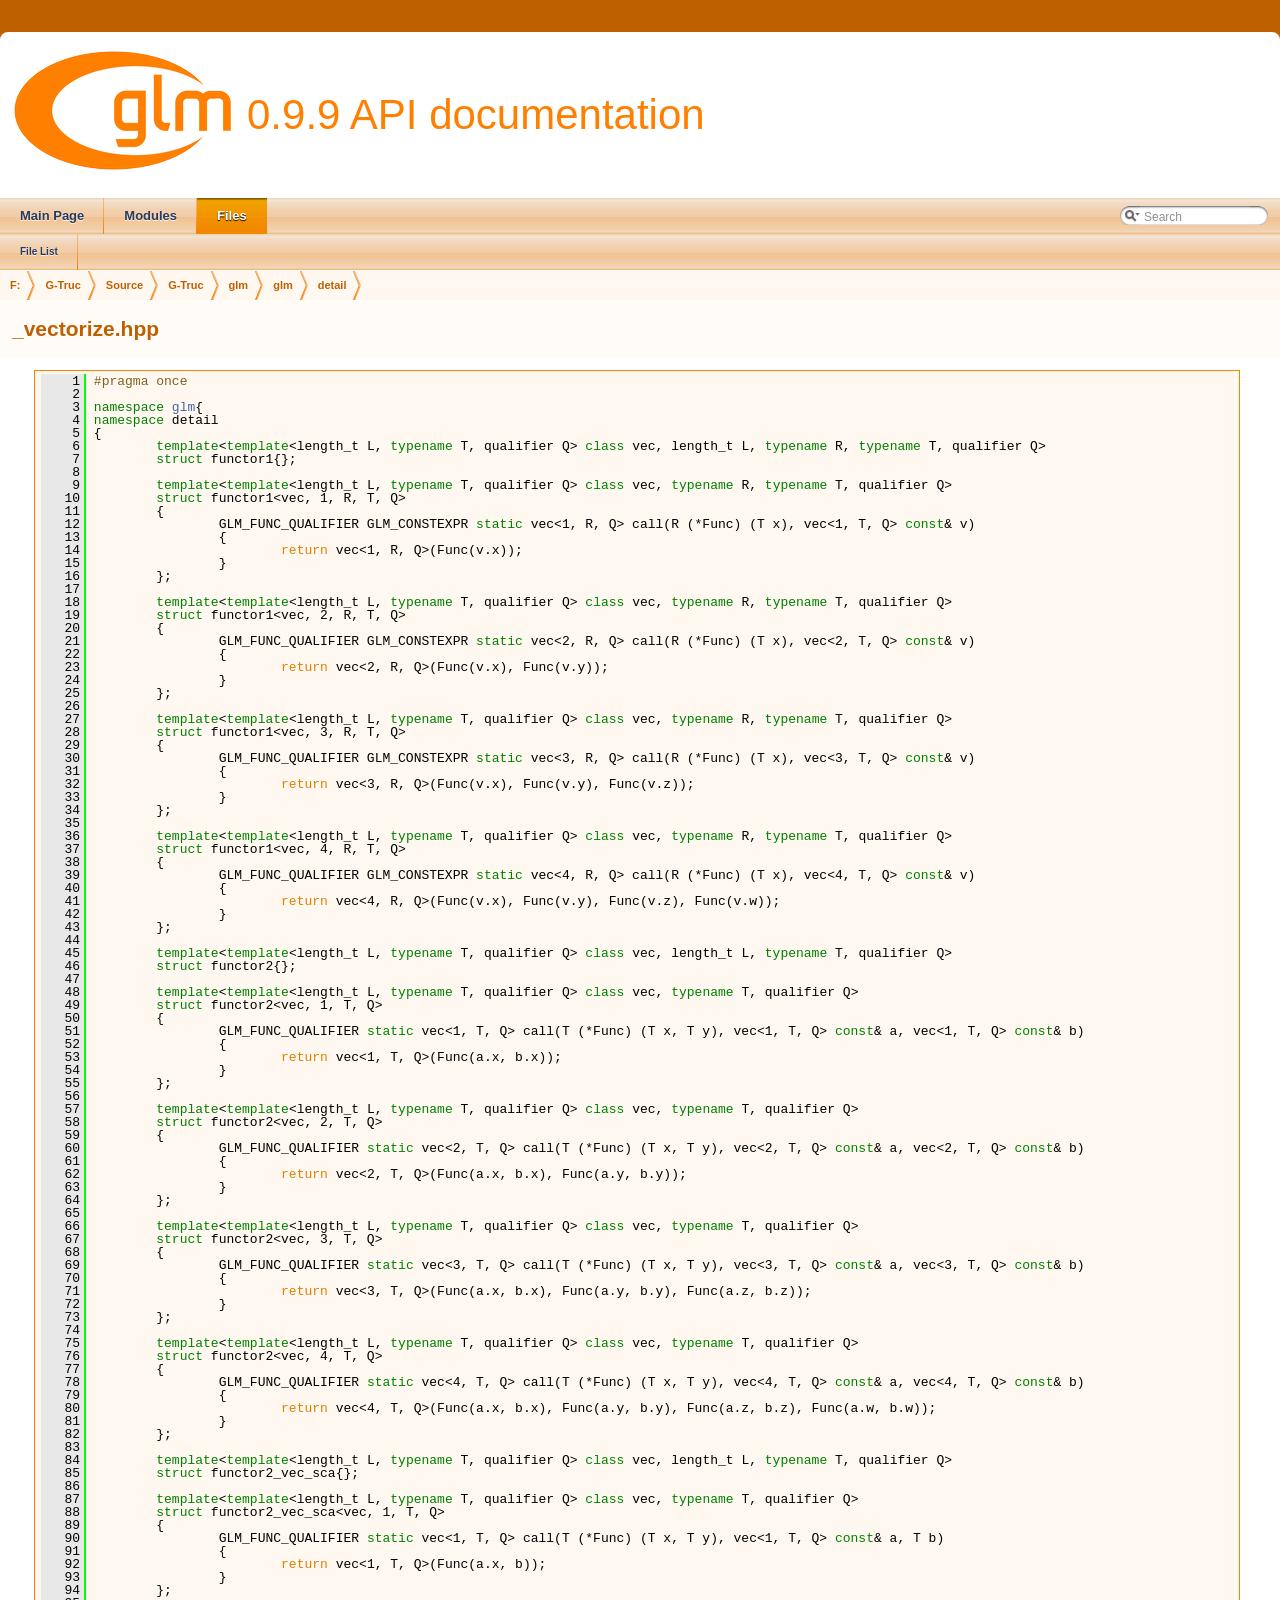
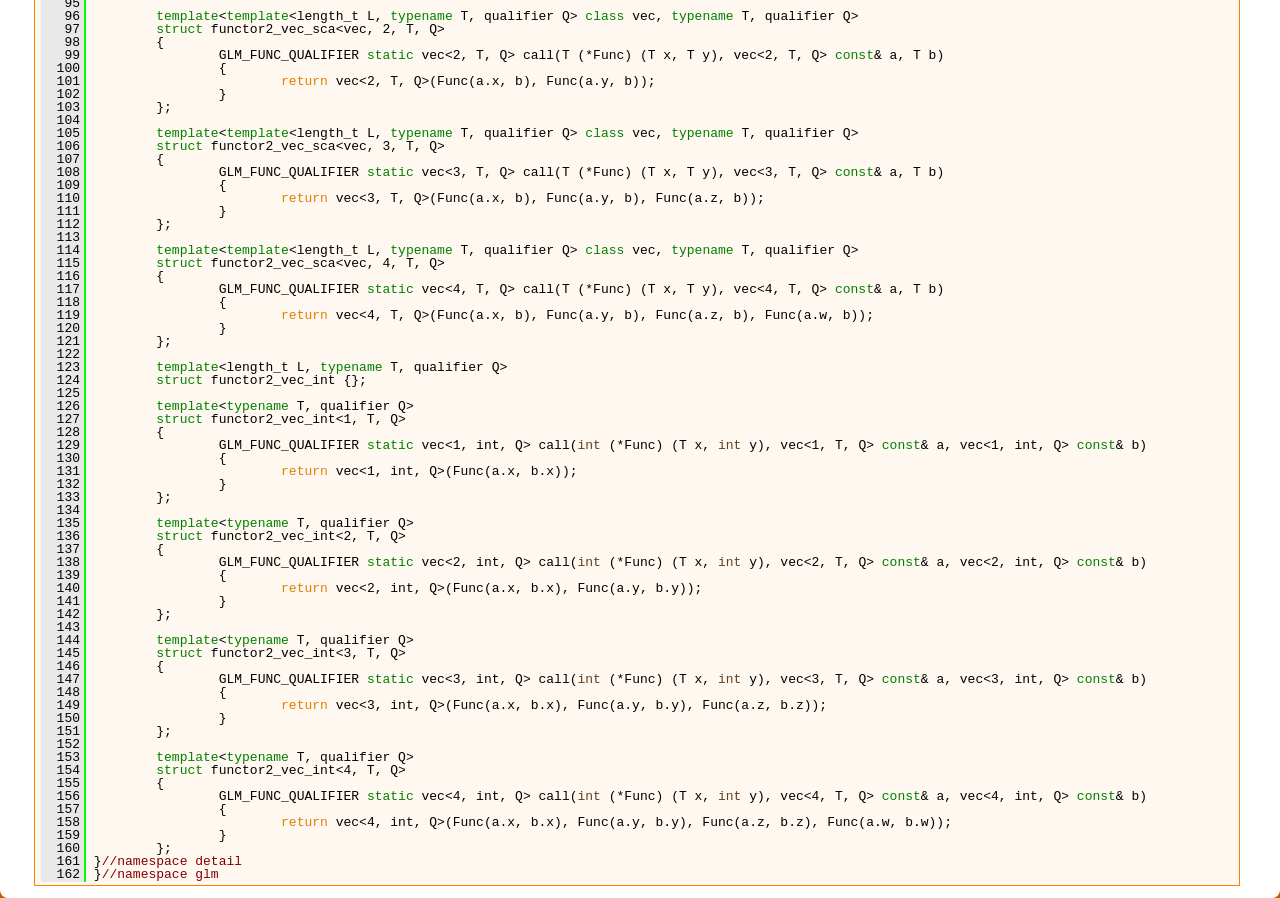
<file: submodules/diff-gaussian-rasterization/third_party/glm/doc/api/a00006_source.html>
<!DOCTYPE html PUBLIC "-//W3C//DTD XHTML 1.0 Transitional//EN" "http://www.w3.org/TR/xhtml1/DTD/xhtml1-transitional.dtd">
<html xmlns="http://www.w3.org/1999/xhtml">
<head>
<meta http-equiv="Content-Type" content="text/xhtml;charset=UTF-8"/>
<meta http-equiv="X-UA-Compatible" content="IE=9"/>
<meta name="generator" content="Doxygen 1.8.10"/>
<title>0.9.9 API documentation: _vectorize.hpp Source File</title>
<link href="tabs.css" rel="stylesheet" type="text/css"/>
<script type="text/javascript" src="jquery.js"></script>
<script type="text/javascript" src="dynsections.js"></script>
<link href="search/search.css" rel="stylesheet" type="text/css"/>
<script type="text/javascript" src="search/searchdata.js"></script>
<script type="text/javascript" src="search/search.js"></script>
<script type="text/javascript">
  $(document).ready(function() { init_search(); });
</script>
<link href="doxygen.css" rel="stylesheet" type="text/css" />
</head>
<body>
<div id="top"><!-- do not remove this div, it is closed by doxygen! -->
<div id="titlearea">
<table cellspacing="0" cellpadding="0">
 <tbody>
 <tr style="height: 56px;">
  <td id="projectlogo"><img alt="Logo" src="logo-mini.png"/></td>
  <td id="projectalign" style="padding-left: 0.5em;">
   <div id="projectname">0.9.9 API documentation
   </div>
  </td>
 </tr>
 </tbody>
</table>
</div>
<!-- end header part -->
<!-- Generated by Doxygen 1.8.10 -->
<script type="text/javascript">
var searchBox = new SearchBox("searchBox", "search",false,'Search');
</script>
  <div id="navrow1" class="tabs">
    <ul class="tablist">
      <li><a href="index.html"><span>Main&#160;Page</span></a></li>
      <li><a href="modules.html"><span>Modules</span></a></li>
      <li class="current"><a href="files.html"><span>Files</span></a></li>
      <li>
        <div id="MSearchBox" class="MSearchBoxInactive">
        <span class="left">
          <img id="MSearchSelect" src="search/mag_sel.png"
               onmouseover="return searchBox.OnSearchSelectShow()"
               onmouseout="return searchBox.OnSearchSelectHide()"
               alt=""/>
          <input type="text" id="MSearchField" value="Search" accesskey="S"
               onfocus="searchBox.OnSearchFieldFocus(true)" 
               onblur="searchBox.OnSearchFieldFocus(false)" 
               onkeyup="searchBox.OnSearchFieldChange(event)"/>
          </span><span class="right">
            <a id="MSearchClose" href="javascript:searchBox.CloseResultsWindow()"><img id="MSearchCloseImg" border="0" src="search/close.png" alt=""/></a>
          </span>
        </div>
      </li>
    </ul>
  </div>
  <div id="navrow2" class="tabs2">
    <ul class="tablist">
      <li><a href="files.html"><span>File&#160;List</span></a></li>
    </ul>
  </div>
<!-- window showing the filter options -->
<div id="MSearchSelectWindow"
     onmouseover="return searchBox.OnSearchSelectShow()"
     onmouseout="return searchBox.OnSearchSelectHide()"
     onkeydown="return searchBox.OnSearchSelectKey(event)">
</div>

<!-- iframe showing the search results (closed by default) -->
<div id="MSearchResultsWindow">
<iframe src="javascript:void(0)" frameborder="0" 
        name="MSearchResults" id="MSearchResults">
</iframe>
</div>

<div id="nav-path" class="navpath">
  <ul>
<li class="navelem"><a class="el" href="dir_3a581ba30d25676e4b797b1f96d53b45.html">F:</a></li><li class="navelem"><a class="el" href="dir_9e5fe034a00e89334fd5186c3e7db156.html">G-Truc</a></li><li class="navelem"><a class="el" href="dir_d9496f0844b48bc7e53b5af8c99b9ab2.html">Source</a></li><li class="navelem"><a class="el" href="dir_a8bee7be44182a33f3820393ae0b105d.html">G-Truc</a></li><li class="navelem"><a class="el" href="dir_44e5e654415abd9ca6fdeaddaff8565e.html">glm</a></li><li class="navelem"><a class="el" href="dir_cef2d71d502cb69a9252bca2297d9549.html">glm</a></li><li class="navelem"><a class="el" href="dir_033f5edb0915b828d2c46ed4804e5503.html">detail</a></li>  </ul>
</div>
</div><!-- top -->
<div class="header">
  <div class="headertitle">
<div class="title">_vectorize.hpp</div>  </div>
</div><!--header-->
<div class="contents">
<div class="fragment"><div class="line"><a name="l00001"></a><span class="lineno">    1</span>&#160;<span class="preprocessor">#pragma once</span></div>
<div class="line"><a name="l00002"></a><span class="lineno">    2</span>&#160;</div>
<div class="line"><a name="l00003"></a><span class="lineno">    3</span>&#160;<span class="keyword">namespace </span><a class="code" href="a00236.html">glm</a>{</div>
<div class="line"><a name="l00004"></a><span class="lineno">    4</span>&#160;<span class="keyword">namespace </span>detail</div>
<div class="line"><a name="l00005"></a><span class="lineno">    5</span>&#160;{</div>
<div class="line"><a name="l00006"></a><span class="lineno">    6</span>&#160;        <span class="keyword">template</span>&lt;<span class="keyword">template</span>&lt;length_t L, <span class="keyword">typename</span> T, qualifier Q&gt; <span class="keyword">class </span>vec, length_t L, <span class="keyword">typename</span> R, <span class="keyword">typename</span> T, qualifier Q&gt;</div>
<div class="line"><a name="l00007"></a><span class="lineno">    7</span>&#160;        <span class="keyword">struct </span>functor1{};</div>
<div class="line"><a name="l00008"></a><span class="lineno">    8</span>&#160;</div>
<div class="line"><a name="l00009"></a><span class="lineno">    9</span>&#160;        <span class="keyword">template</span>&lt;<span class="keyword">template</span>&lt;length_t L, <span class="keyword">typename</span> T, qualifier Q&gt; <span class="keyword">class </span>vec, <span class="keyword">typename</span> R, <span class="keyword">typename</span> T, qualifier Q&gt;</div>
<div class="line"><a name="l00010"></a><span class="lineno">   10</span>&#160;        <span class="keyword">struct </span>functor1&lt;vec, 1, R, T, Q&gt;</div>
<div class="line"><a name="l00011"></a><span class="lineno">   11</span>&#160;        {</div>
<div class="line"><a name="l00012"></a><span class="lineno">   12</span>&#160;                GLM_FUNC_QUALIFIER GLM_CONSTEXPR <span class="keyword">static</span> vec&lt;1, R, Q&gt; call(R (*Func) (T x), vec&lt;1, T, Q&gt; <span class="keyword">const</span>&amp; v)</div>
<div class="line"><a name="l00013"></a><span class="lineno">   13</span>&#160;                {</div>
<div class="line"><a name="l00014"></a><span class="lineno">   14</span>&#160;                        <span class="keywordflow">return</span> vec&lt;1, R, Q&gt;(Func(v.x));</div>
<div class="line"><a name="l00015"></a><span class="lineno">   15</span>&#160;                }</div>
<div class="line"><a name="l00016"></a><span class="lineno">   16</span>&#160;        };</div>
<div class="line"><a name="l00017"></a><span class="lineno">   17</span>&#160;</div>
<div class="line"><a name="l00018"></a><span class="lineno">   18</span>&#160;        <span class="keyword">template</span>&lt;<span class="keyword">template</span>&lt;length_t L, <span class="keyword">typename</span> T, qualifier Q&gt; <span class="keyword">class </span>vec, <span class="keyword">typename</span> R, <span class="keyword">typename</span> T, qualifier Q&gt;</div>
<div class="line"><a name="l00019"></a><span class="lineno">   19</span>&#160;        <span class="keyword">struct </span>functor1&lt;vec, 2, R, T, Q&gt;</div>
<div class="line"><a name="l00020"></a><span class="lineno">   20</span>&#160;        {</div>
<div class="line"><a name="l00021"></a><span class="lineno">   21</span>&#160;                GLM_FUNC_QUALIFIER GLM_CONSTEXPR <span class="keyword">static</span> vec&lt;2, R, Q&gt; call(R (*Func) (T x), vec&lt;2, T, Q&gt; <span class="keyword">const</span>&amp; v)</div>
<div class="line"><a name="l00022"></a><span class="lineno">   22</span>&#160;                {</div>
<div class="line"><a name="l00023"></a><span class="lineno">   23</span>&#160;                        <span class="keywordflow">return</span> vec&lt;2, R, Q&gt;(Func(v.x), Func(v.y));</div>
<div class="line"><a name="l00024"></a><span class="lineno">   24</span>&#160;                }</div>
<div class="line"><a name="l00025"></a><span class="lineno">   25</span>&#160;        };</div>
<div class="line"><a name="l00026"></a><span class="lineno">   26</span>&#160;</div>
<div class="line"><a name="l00027"></a><span class="lineno">   27</span>&#160;        <span class="keyword">template</span>&lt;<span class="keyword">template</span>&lt;length_t L, <span class="keyword">typename</span> T, qualifier Q&gt; <span class="keyword">class </span>vec, <span class="keyword">typename</span> R, <span class="keyword">typename</span> T, qualifier Q&gt;</div>
<div class="line"><a name="l00028"></a><span class="lineno">   28</span>&#160;        <span class="keyword">struct </span>functor1&lt;vec, 3, R, T, Q&gt;</div>
<div class="line"><a name="l00029"></a><span class="lineno">   29</span>&#160;        {</div>
<div class="line"><a name="l00030"></a><span class="lineno">   30</span>&#160;                GLM_FUNC_QUALIFIER GLM_CONSTEXPR <span class="keyword">static</span> vec&lt;3, R, Q&gt; call(R (*Func) (T x), vec&lt;3, T, Q&gt; <span class="keyword">const</span>&amp; v)</div>
<div class="line"><a name="l00031"></a><span class="lineno">   31</span>&#160;                {</div>
<div class="line"><a name="l00032"></a><span class="lineno">   32</span>&#160;                        <span class="keywordflow">return</span> vec&lt;3, R, Q&gt;(Func(v.x), Func(v.y), Func(v.z));</div>
<div class="line"><a name="l00033"></a><span class="lineno">   33</span>&#160;                }</div>
<div class="line"><a name="l00034"></a><span class="lineno">   34</span>&#160;        };</div>
<div class="line"><a name="l00035"></a><span class="lineno">   35</span>&#160;</div>
<div class="line"><a name="l00036"></a><span class="lineno">   36</span>&#160;        <span class="keyword">template</span>&lt;<span class="keyword">template</span>&lt;length_t L, <span class="keyword">typename</span> T, qualifier Q&gt; <span class="keyword">class </span>vec, <span class="keyword">typename</span> R, <span class="keyword">typename</span> T, qualifier Q&gt;</div>
<div class="line"><a name="l00037"></a><span class="lineno">   37</span>&#160;        <span class="keyword">struct </span>functor1&lt;vec, 4, R, T, Q&gt;</div>
<div class="line"><a name="l00038"></a><span class="lineno">   38</span>&#160;        {</div>
<div class="line"><a name="l00039"></a><span class="lineno">   39</span>&#160;                GLM_FUNC_QUALIFIER GLM_CONSTEXPR <span class="keyword">static</span> vec&lt;4, R, Q&gt; call(R (*Func) (T x), vec&lt;4, T, Q&gt; <span class="keyword">const</span>&amp; v)</div>
<div class="line"><a name="l00040"></a><span class="lineno">   40</span>&#160;                {</div>
<div class="line"><a name="l00041"></a><span class="lineno">   41</span>&#160;                        <span class="keywordflow">return</span> vec&lt;4, R, Q&gt;(Func(v.x), Func(v.y), Func(v.z), Func(v.w));</div>
<div class="line"><a name="l00042"></a><span class="lineno">   42</span>&#160;                }</div>
<div class="line"><a name="l00043"></a><span class="lineno">   43</span>&#160;        };</div>
<div class="line"><a name="l00044"></a><span class="lineno">   44</span>&#160;</div>
<div class="line"><a name="l00045"></a><span class="lineno">   45</span>&#160;        <span class="keyword">template</span>&lt;<span class="keyword">template</span>&lt;length_t L, <span class="keyword">typename</span> T, qualifier Q&gt; <span class="keyword">class </span>vec, length_t L, <span class="keyword">typename</span> T, qualifier Q&gt;</div>
<div class="line"><a name="l00046"></a><span class="lineno">   46</span>&#160;        <span class="keyword">struct </span>functor2{};</div>
<div class="line"><a name="l00047"></a><span class="lineno">   47</span>&#160;</div>
<div class="line"><a name="l00048"></a><span class="lineno">   48</span>&#160;        <span class="keyword">template</span>&lt;<span class="keyword">template</span>&lt;length_t L, <span class="keyword">typename</span> T, qualifier Q&gt; <span class="keyword">class </span>vec, <span class="keyword">typename</span> T, qualifier Q&gt;</div>
<div class="line"><a name="l00049"></a><span class="lineno">   49</span>&#160;        <span class="keyword">struct </span>functor2&lt;vec, 1, T, Q&gt;</div>
<div class="line"><a name="l00050"></a><span class="lineno">   50</span>&#160;        {</div>
<div class="line"><a name="l00051"></a><span class="lineno">   51</span>&#160;                GLM_FUNC_QUALIFIER <span class="keyword">static</span> vec&lt;1, T, Q&gt; call(T (*Func) (T x, T y), vec&lt;1, T, Q&gt; <span class="keyword">const</span>&amp; a, vec&lt;1, T, Q&gt; <span class="keyword">const</span>&amp; b)</div>
<div class="line"><a name="l00052"></a><span class="lineno">   52</span>&#160;                {</div>
<div class="line"><a name="l00053"></a><span class="lineno">   53</span>&#160;                        <span class="keywordflow">return</span> vec&lt;1, T, Q&gt;(Func(a.x, b.x));</div>
<div class="line"><a name="l00054"></a><span class="lineno">   54</span>&#160;                }</div>
<div class="line"><a name="l00055"></a><span class="lineno">   55</span>&#160;        };</div>
<div class="line"><a name="l00056"></a><span class="lineno">   56</span>&#160;</div>
<div class="line"><a name="l00057"></a><span class="lineno">   57</span>&#160;        <span class="keyword">template</span>&lt;<span class="keyword">template</span>&lt;length_t L, <span class="keyword">typename</span> T, qualifier Q&gt; <span class="keyword">class </span>vec, <span class="keyword">typename</span> T, qualifier Q&gt;</div>
<div class="line"><a name="l00058"></a><span class="lineno">   58</span>&#160;        <span class="keyword">struct </span>functor2&lt;vec, 2, T, Q&gt;</div>
<div class="line"><a name="l00059"></a><span class="lineno">   59</span>&#160;        {</div>
<div class="line"><a name="l00060"></a><span class="lineno">   60</span>&#160;                GLM_FUNC_QUALIFIER <span class="keyword">static</span> vec&lt;2, T, Q&gt; call(T (*Func) (T x, T y), vec&lt;2, T, Q&gt; <span class="keyword">const</span>&amp; a, vec&lt;2, T, Q&gt; <span class="keyword">const</span>&amp; b)</div>
<div class="line"><a name="l00061"></a><span class="lineno">   61</span>&#160;                {</div>
<div class="line"><a name="l00062"></a><span class="lineno">   62</span>&#160;                        <span class="keywordflow">return</span> vec&lt;2, T, Q&gt;(Func(a.x, b.x), Func(a.y, b.y));</div>
<div class="line"><a name="l00063"></a><span class="lineno">   63</span>&#160;                }</div>
<div class="line"><a name="l00064"></a><span class="lineno">   64</span>&#160;        };</div>
<div class="line"><a name="l00065"></a><span class="lineno">   65</span>&#160;</div>
<div class="line"><a name="l00066"></a><span class="lineno">   66</span>&#160;        <span class="keyword">template</span>&lt;<span class="keyword">template</span>&lt;length_t L, <span class="keyword">typename</span> T, qualifier Q&gt; <span class="keyword">class </span>vec, <span class="keyword">typename</span> T, qualifier Q&gt;</div>
<div class="line"><a name="l00067"></a><span class="lineno">   67</span>&#160;        <span class="keyword">struct </span>functor2&lt;vec, 3, T, Q&gt;</div>
<div class="line"><a name="l00068"></a><span class="lineno">   68</span>&#160;        {</div>
<div class="line"><a name="l00069"></a><span class="lineno">   69</span>&#160;                GLM_FUNC_QUALIFIER <span class="keyword">static</span> vec&lt;3, T, Q&gt; call(T (*Func) (T x, T y), vec&lt;3, T, Q&gt; <span class="keyword">const</span>&amp; a, vec&lt;3, T, Q&gt; <span class="keyword">const</span>&amp; b)</div>
<div class="line"><a name="l00070"></a><span class="lineno">   70</span>&#160;                {</div>
<div class="line"><a name="l00071"></a><span class="lineno">   71</span>&#160;                        <span class="keywordflow">return</span> vec&lt;3, T, Q&gt;(Func(a.x, b.x), Func(a.y, b.y), Func(a.z, b.z));</div>
<div class="line"><a name="l00072"></a><span class="lineno">   72</span>&#160;                }</div>
<div class="line"><a name="l00073"></a><span class="lineno">   73</span>&#160;        };</div>
<div class="line"><a name="l00074"></a><span class="lineno">   74</span>&#160;</div>
<div class="line"><a name="l00075"></a><span class="lineno">   75</span>&#160;        <span class="keyword">template</span>&lt;<span class="keyword">template</span>&lt;length_t L, <span class="keyword">typename</span> T, qualifier Q&gt; <span class="keyword">class </span>vec, <span class="keyword">typename</span> T, qualifier Q&gt;</div>
<div class="line"><a name="l00076"></a><span class="lineno">   76</span>&#160;        <span class="keyword">struct </span>functor2&lt;vec, 4, T, Q&gt;</div>
<div class="line"><a name="l00077"></a><span class="lineno">   77</span>&#160;        {</div>
<div class="line"><a name="l00078"></a><span class="lineno">   78</span>&#160;                GLM_FUNC_QUALIFIER <span class="keyword">static</span> vec&lt;4, T, Q&gt; call(T (*Func) (T x, T y), vec&lt;4, T, Q&gt; <span class="keyword">const</span>&amp; a, vec&lt;4, T, Q&gt; <span class="keyword">const</span>&amp; b)</div>
<div class="line"><a name="l00079"></a><span class="lineno">   79</span>&#160;                {</div>
<div class="line"><a name="l00080"></a><span class="lineno">   80</span>&#160;                        <span class="keywordflow">return</span> vec&lt;4, T, Q&gt;(Func(a.x, b.x), Func(a.y, b.y), Func(a.z, b.z), Func(a.w, b.w));</div>
<div class="line"><a name="l00081"></a><span class="lineno">   81</span>&#160;                }</div>
<div class="line"><a name="l00082"></a><span class="lineno">   82</span>&#160;        };</div>
<div class="line"><a name="l00083"></a><span class="lineno">   83</span>&#160;</div>
<div class="line"><a name="l00084"></a><span class="lineno">   84</span>&#160;        <span class="keyword">template</span>&lt;<span class="keyword">template</span>&lt;length_t L, <span class="keyword">typename</span> T, qualifier Q&gt; <span class="keyword">class </span>vec, length_t L, <span class="keyword">typename</span> T, qualifier Q&gt;</div>
<div class="line"><a name="l00085"></a><span class="lineno">   85</span>&#160;        <span class="keyword">struct </span>functor2_vec_sca{};</div>
<div class="line"><a name="l00086"></a><span class="lineno">   86</span>&#160;</div>
<div class="line"><a name="l00087"></a><span class="lineno">   87</span>&#160;        <span class="keyword">template</span>&lt;<span class="keyword">template</span>&lt;length_t L, <span class="keyword">typename</span> T, qualifier Q&gt; <span class="keyword">class </span>vec, <span class="keyword">typename</span> T, qualifier Q&gt;</div>
<div class="line"><a name="l00088"></a><span class="lineno">   88</span>&#160;        <span class="keyword">struct </span>functor2_vec_sca&lt;vec, 1, T, Q&gt;</div>
<div class="line"><a name="l00089"></a><span class="lineno">   89</span>&#160;        {</div>
<div class="line"><a name="l00090"></a><span class="lineno">   90</span>&#160;                GLM_FUNC_QUALIFIER <span class="keyword">static</span> vec&lt;1, T, Q&gt; call(T (*Func) (T x, T y), vec&lt;1, T, Q&gt; <span class="keyword">const</span>&amp; a, T b)</div>
<div class="line"><a name="l00091"></a><span class="lineno">   91</span>&#160;                {</div>
<div class="line"><a name="l00092"></a><span class="lineno">   92</span>&#160;                        <span class="keywordflow">return</span> vec&lt;1, T, Q&gt;(Func(a.x, b));</div>
<div class="line"><a name="l00093"></a><span class="lineno">   93</span>&#160;                }</div>
<div class="line"><a name="l00094"></a><span class="lineno">   94</span>&#160;        };</div>
<div class="line"><a name="l00095"></a><span class="lineno">   95</span>&#160;</div>
<div class="line"><a name="l00096"></a><span class="lineno">   96</span>&#160;        <span class="keyword">template</span>&lt;<span class="keyword">template</span>&lt;length_t L, <span class="keyword">typename</span> T, qualifier Q&gt; <span class="keyword">class </span>vec, <span class="keyword">typename</span> T, qualifier Q&gt;</div>
<div class="line"><a name="l00097"></a><span class="lineno">   97</span>&#160;        <span class="keyword">struct </span>functor2_vec_sca&lt;vec, 2, T, Q&gt;</div>
<div class="line"><a name="l00098"></a><span class="lineno">   98</span>&#160;        {</div>
<div class="line"><a name="l00099"></a><span class="lineno">   99</span>&#160;                GLM_FUNC_QUALIFIER <span class="keyword">static</span> vec&lt;2, T, Q&gt; call(T (*Func) (T x, T y), vec&lt;2, T, Q&gt; <span class="keyword">const</span>&amp; a, T b)</div>
<div class="line"><a name="l00100"></a><span class="lineno">  100</span>&#160;                {</div>
<div class="line"><a name="l00101"></a><span class="lineno">  101</span>&#160;                        <span class="keywordflow">return</span> vec&lt;2, T, Q&gt;(Func(a.x, b), Func(a.y, b));</div>
<div class="line"><a name="l00102"></a><span class="lineno">  102</span>&#160;                }</div>
<div class="line"><a name="l00103"></a><span class="lineno">  103</span>&#160;        };</div>
<div class="line"><a name="l00104"></a><span class="lineno">  104</span>&#160;</div>
<div class="line"><a name="l00105"></a><span class="lineno">  105</span>&#160;        <span class="keyword">template</span>&lt;<span class="keyword">template</span>&lt;length_t L, <span class="keyword">typename</span> T, qualifier Q&gt; <span class="keyword">class </span>vec, <span class="keyword">typename</span> T, qualifier Q&gt;</div>
<div class="line"><a name="l00106"></a><span class="lineno">  106</span>&#160;        <span class="keyword">struct </span>functor2_vec_sca&lt;vec, 3, T, Q&gt;</div>
<div class="line"><a name="l00107"></a><span class="lineno">  107</span>&#160;        {</div>
<div class="line"><a name="l00108"></a><span class="lineno">  108</span>&#160;                GLM_FUNC_QUALIFIER <span class="keyword">static</span> vec&lt;3, T, Q&gt; call(T (*Func) (T x, T y), vec&lt;3, T, Q&gt; <span class="keyword">const</span>&amp; a, T b)</div>
<div class="line"><a name="l00109"></a><span class="lineno">  109</span>&#160;                {</div>
<div class="line"><a name="l00110"></a><span class="lineno">  110</span>&#160;                        <span class="keywordflow">return</span> vec&lt;3, T, Q&gt;(Func(a.x, b), Func(a.y, b), Func(a.z, b));</div>
<div class="line"><a name="l00111"></a><span class="lineno">  111</span>&#160;                }</div>
<div class="line"><a name="l00112"></a><span class="lineno">  112</span>&#160;        };</div>
<div class="line"><a name="l00113"></a><span class="lineno">  113</span>&#160;</div>
<div class="line"><a name="l00114"></a><span class="lineno">  114</span>&#160;        <span class="keyword">template</span>&lt;<span class="keyword">template</span>&lt;length_t L, <span class="keyword">typename</span> T, qualifier Q&gt; <span class="keyword">class </span>vec, <span class="keyword">typename</span> T, qualifier Q&gt;</div>
<div class="line"><a name="l00115"></a><span class="lineno">  115</span>&#160;        <span class="keyword">struct </span>functor2_vec_sca&lt;vec, 4, T, Q&gt;</div>
<div class="line"><a name="l00116"></a><span class="lineno">  116</span>&#160;        {</div>
<div class="line"><a name="l00117"></a><span class="lineno">  117</span>&#160;                GLM_FUNC_QUALIFIER <span class="keyword">static</span> vec&lt;4, T, Q&gt; call(T (*Func) (T x, T y), vec&lt;4, T, Q&gt; <span class="keyword">const</span>&amp; a, T b)</div>
<div class="line"><a name="l00118"></a><span class="lineno">  118</span>&#160;                {</div>
<div class="line"><a name="l00119"></a><span class="lineno">  119</span>&#160;                        <span class="keywordflow">return</span> vec&lt;4, T, Q&gt;(Func(a.x, b), Func(a.y, b), Func(a.z, b), Func(a.w, b));</div>
<div class="line"><a name="l00120"></a><span class="lineno">  120</span>&#160;                }</div>
<div class="line"><a name="l00121"></a><span class="lineno">  121</span>&#160;        };</div>
<div class="line"><a name="l00122"></a><span class="lineno">  122</span>&#160;</div>
<div class="line"><a name="l00123"></a><span class="lineno">  123</span>&#160;        <span class="keyword">template</span>&lt;length_t L, <span class="keyword">typename</span> T, qualifier Q&gt;</div>
<div class="line"><a name="l00124"></a><span class="lineno">  124</span>&#160;        <span class="keyword">struct </span>functor2_vec_int {};</div>
<div class="line"><a name="l00125"></a><span class="lineno">  125</span>&#160;</div>
<div class="line"><a name="l00126"></a><span class="lineno">  126</span>&#160;        <span class="keyword">template</span>&lt;<span class="keyword">typename</span> T, qualifier Q&gt;</div>
<div class="line"><a name="l00127"></a><span class="lineno">  127</span>&#160;        <span class="keyword">struct </span>functor2_vec_int&lt;1, T, Q&gt;</div>
<div class="line"><a name="l00128"></a><span class="lineno">  128</span>&#160;        {</div>
<div class="line"><a name="l00129"></a><span class="lineno">  129</span>&#160;                GLM_FUNC_QUALIFIER <span class="keyword">static</span> vec&lt;1, int, Q&gt; call(<span class="keywordtype">int</span> (*Func) (T x, <span class="keywordtype">int</span> y), vec&lt;1, T, Q&gt; <span class="keyword">const</span>&amp; a, vec&lt;1, int, Q&gt; <span class="keyword">const</span>&amp; b)</div>
<div class="line"><a name="l00130"></a><span class="lineno">  130</span>&#160;                {</div>
<div class="line"><a name="l00131"></a><span class="lineno">  131</span>&#160;                        <span class="keywordflow">return</span> vec&lt;1, int, Q&gt;(Func(a.x, b.x));</div>
<div class="line"><a name="l00132"></a><span class="lineno">  132</span>&#160;                }</div>
<div class="line"><a name="l00133"></a><span class="lineno">  133</span>&#160;        };</div>
<div class="line"><a name="l00134"></a><span class="lineno">  134</span>&#160;</div>
<div class="line"><a name="l00135"></a><span class="lineno">  135</span>&#160;        <span class="keyword">template</span>&lt;<span class="keyword">typename</span> T, qualifier Q&gt;</div>
<div class="line"><a name="l00136"></a><span class="lineno">  136</span>&#160;        <span class="keyword">struct </span>functor2_vec_int&lt;2, T, Q&gt;</div>
<div class="line"><a name="l00137"></a><span class="lineno">  137</span>&#160;        {</div>
<div class="line"><a name="l00138"></a><span class="lineno">  138</span>&#160;                GLM_FUNC_QUALIFIER <span class="keyword">static</span> vec&lt;2, int, Q&gt; call(<span class="keywordtype">int</span> (*Func) (T x, <span class="keywordtype">int</span> y), vec&lt;2, T, Q&gt; <span class="keyword">const</span>&amp; a, vec&lt;2, int, Q&gt; <span class="keyword">const</span>&amp; b)</div>
<div class="line"><a name="l00139"></a><span class="lineno">  139</span>&#160;                {</div>
<div class="line"><a name="l00140"></a><span class="lineno">  140</span>&#160;                        <span class="keywordflow">return</span> vec&lt;2, int, Q&gt;(Func(a.x, b.x), Func(a.y, b.y));</div>
<div class="line"><a name="l00141"></a><span class="lineno">  141</span>&#160;                }</div>
<div class="line"><a name="l00142"></a><span class="lineno">  142</span>&#160;        };</div>
<div class="line"><a name="l00143"></a><span class="lineno">  143</span>&#160;</div>
<div class="line"><a name="l00144"></a><span class="lineno">  144</span>&#160;        <span class="keyword">template</span>&lt;<span class="keyword">typename</span> T, qualifier Q&gt;</div>
<div class="line"><a name="l00145"></a><span class="lineno">  145</span>&#160;        <span class="keyword">struct </span>functor2_vec_int&lt;3, T, Q&gt;</div>
<div class="line"><a name="l00146"></a><span class="lineno">  146</span>&#160;        {</div>
<div class="line"><a name="l00147"></a><span class="lineno">  147</span>&#160;                GLM_FUNC_QUALIFIER <span class="keyword">static</span> vec&lt;3, int, Q&gt; call(<span class="keywordtype">int</span> (*Func) (T x, <span class="keywordtype">int</span> y), vec&lt;3, T, Q&gt; <span class="keyword">const</span>&amp; a, vec&lt;3, int, Q&gt; <span class="keyword">const</span>&amp; b)</div>
<div class="line"><a name="l00148"></a><span class="lineno">  148</span>&#160;                {</div>
<div class="line"><a name="l00149"></a><span class="lineno">  149</span>&#160;                        <span class="keywordflow">return</span> vec&lt;3, int, Q&gt;(Func(a.x, b.x), Func(a.y, b.y), Func(a.z, b.z));</div>
<div class="line"><a name="l00150"></a><span class="lineno">  150</span>&#160;                }</div>
<div class="line"><a name="l00151"></a><span class="lineno">  151</span>&#160;        };</div>
<div class="line"><a name="l00152"></a><span class="lineno">  152</span>&#160;</div>
<div class="line"><a name="l00153"></a><span class="lineno">  153</span>&#160;        <span class="keyword">template</span>&lt;<span class="keyword">typename</span> T, qualifier Q&gt;</div>
<div class="line"><a name="l00154"></a><span class="lineno">  154</span>&#160;        <span class="keyword">struct </span>functor2_vec_int&lt;4, T, Q&gt;</div>
<div class="line"><a name="l00155"></a><span class="lineno">  155</span>&#160;        {</div>
<div class="line"><a name="l00156"></a><span class="lineno">  156</span>&#160;                GLM_FUNC_QUALIFIER <span class="keyword">static</span> vec&lt;4, int, Q&gt; call(<span class="keywordtype">int</span> (*Func) (T x, <span class="keywordtype">int</span> y), vec&lt;4, T, Q&gt; <span class="keyword">const</span>&amp; a, vec&lt;4, int, Q&gt; <span class="keyword">const</span>&amp; b)</div>
<div class="line"><a name="l00157"></a><span class="lineno">  157</span>&#160;                {</div>
<div class="line"><a name="l00158"></a><span class="lineno">  158</span>&#160;                        <span class="keywordflow">return</span> vec&lt;4, int, Q&gt;(Func(a.x, b.x), Func(a.y, b.y), Func(a.z, b.z), Func(a.w, b.w));</div>
<div class="line"><a name="l00159"></a><span class="lineno">  159</span>&#160;                }</div>
<div class="line"><a name="l00160"></a><span class="lineno">  160</span>&#160;        };</div>
<div class="line"><a name="l00161"></a><span class="lineno">  161</span>&#160;}<span class="comment">//namespace detail</span></div>
<div class="line"><a name="l00162"></a><span class="lineno">  162</span>&#160;}<span class="comment">//namespace glm</span></div>
<div class="ttc" id="a00236_html"><div class="ttname"><a href="a00236.html">glm</a></div><div class="ttdef"><b>Definition:</b> <a href="a00015_source.html#l00020">common.hpp:20</a></div></div>
</div><!-- fragment --></div><!-- contents -->
<!-- start footer part -->
<hr class="footer"/><address class="footer"><small>
Generated by &#160;<a href="http://www.doxygen.org/index.html">
<img class="footer" src="doxygen.png" alt="doxygen"/>
</a> 1.8.10
</small></address>
</body>
</html>
</file>
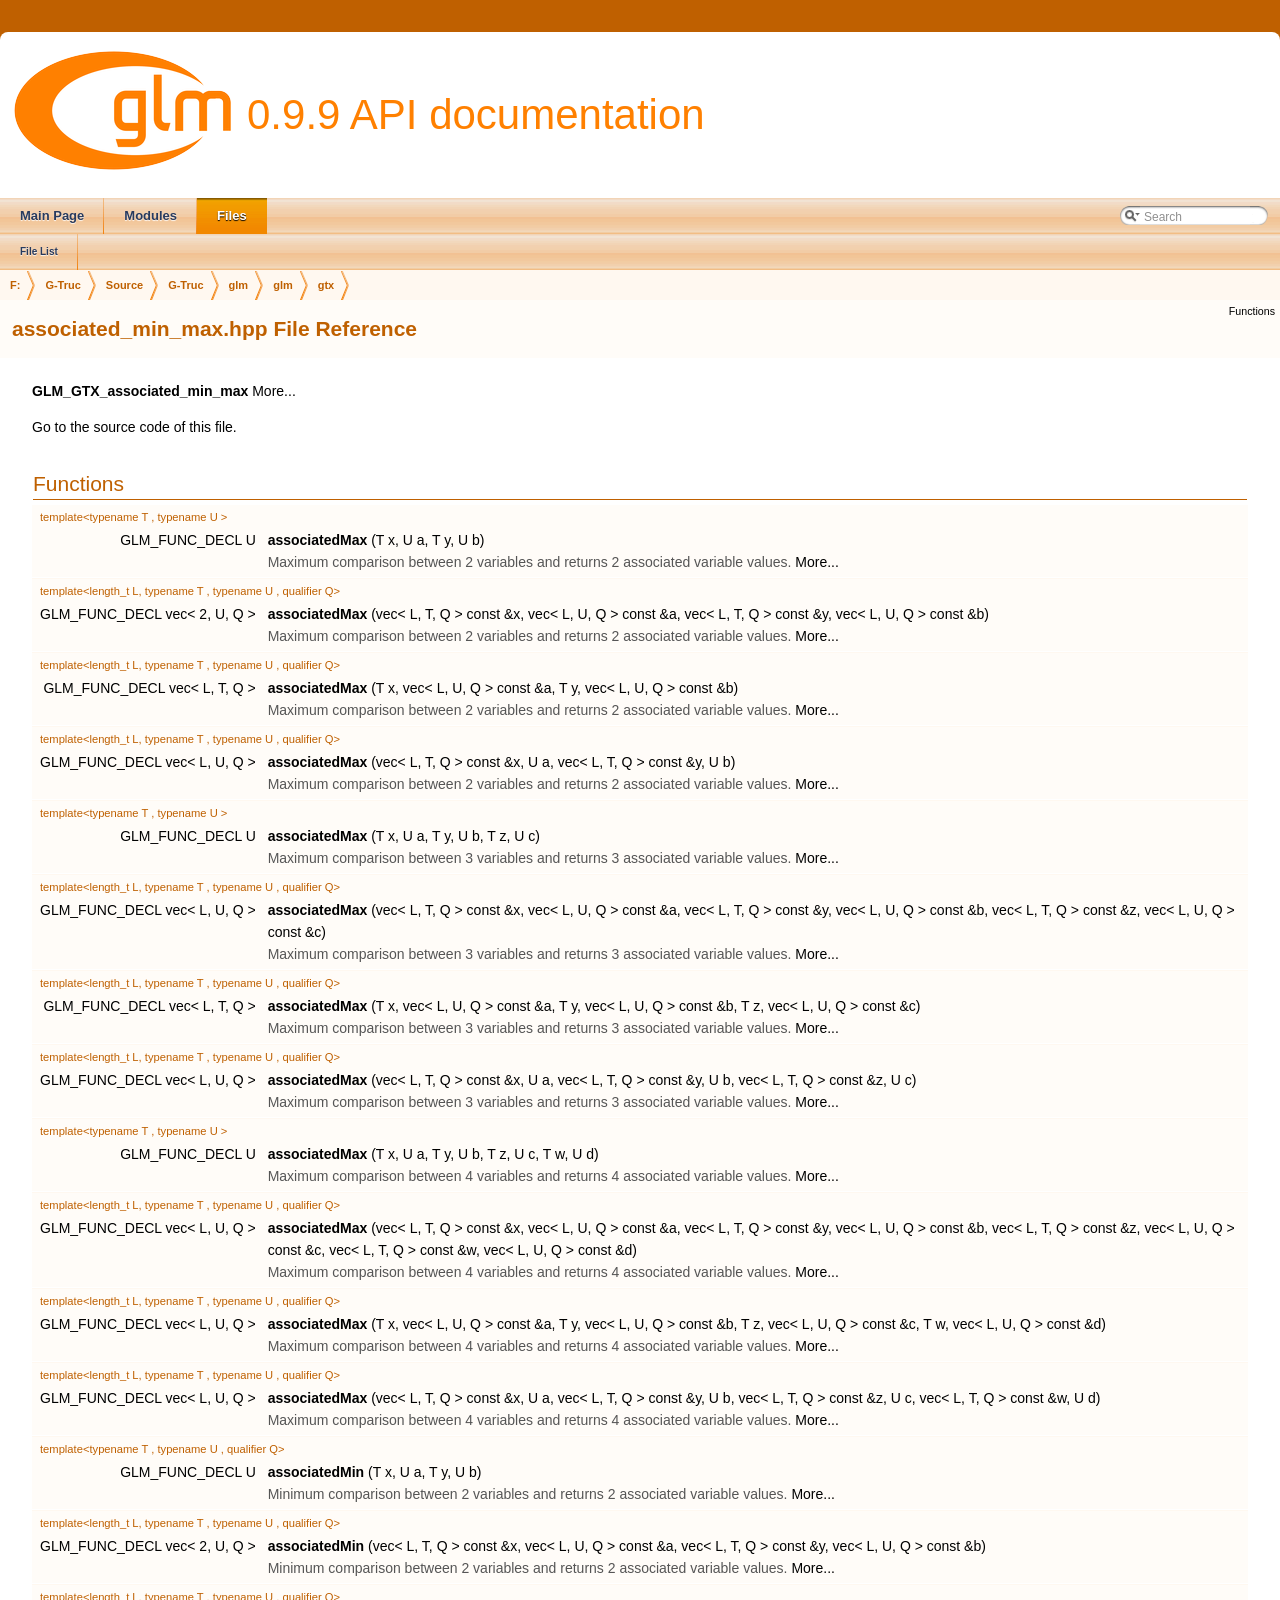
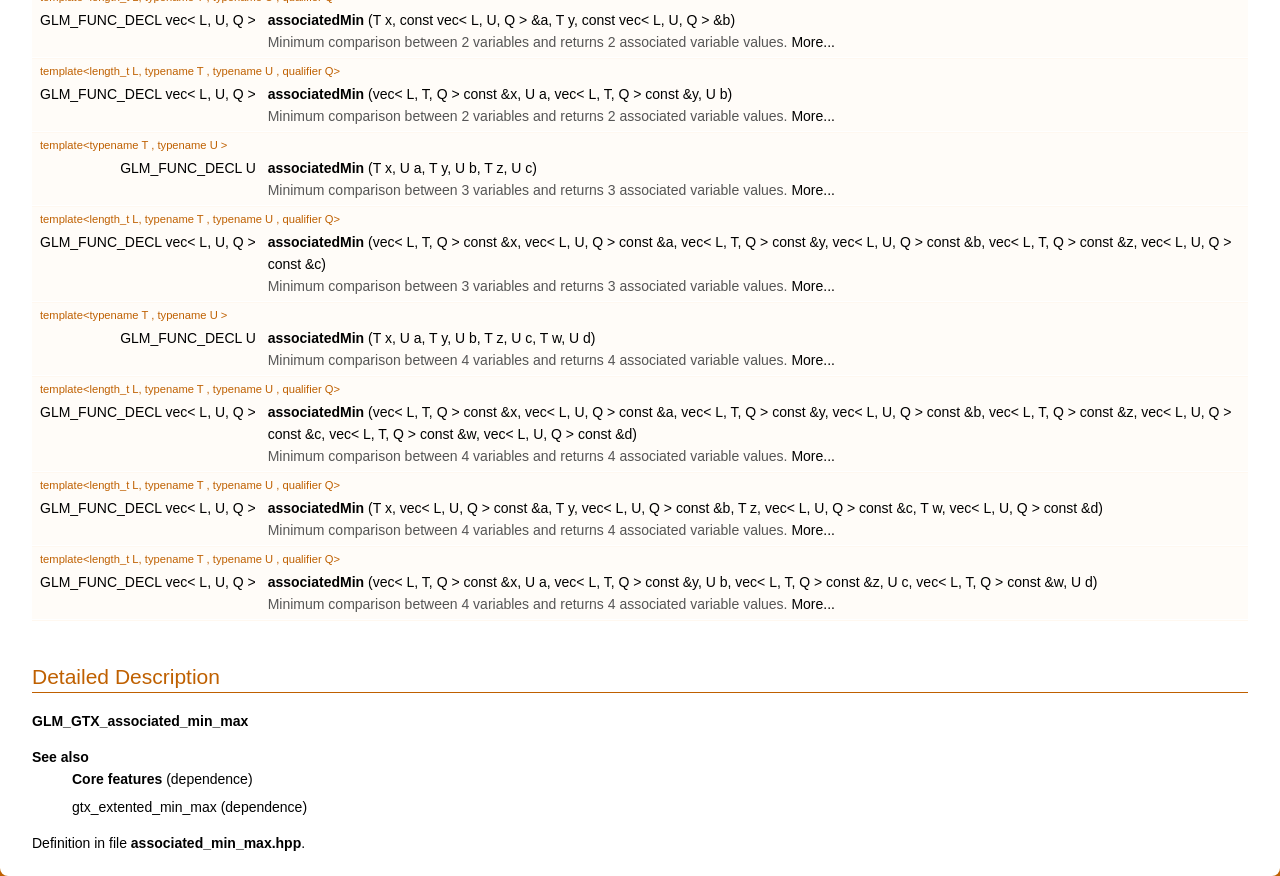
<file: submodules/diff-gaussian-rasterization/third_party/glm/doc/api/a00007.html>
<!DOCTYPE html PUBLIC "-//W3C//DTD XHTML 1.0 Transitional//EN" "http://www.w3.org/TR/xhtml1/DTD/xhtml1-transitional.dtd">
<html xmlns="http://www.w3.org/1999/xhtml">
<head>
<meta http-equiv="Content-Type" content="text/xhtml;charset=UTF-8"/>
<meta http-equiv="X-UA-Compatible" content="IE=9"/>
<meta name="generator" content="Doxygen 1.8.10"/>
<title>0.9.9 API documentation: associated_min_max.hpp File Reference</title>
<link href="tabs.css" rel="stylesheet" type="text/css"/>
<script type="text/javascript" src="jquery.js"></script>
<script type="text/javascript" src="dynsections.js"></script>
<link href="search/search.css" rel="stylesheet" type="text/css"/>
<script type="text/javascript" src="search/searchdata.js"></script>
<script type="text/javascript" src="search/search.js"></script>
<script type="text/javascript">
  $(document).ready(function() { init_search(); });
</script>
<link href="doxygen.css" rel="stylesheet" type="text/css" />
</head>
<body>
<div id="top"><!-- do not remove this div, it is closed by doxygen! -->
<div id="titlearea">
<table cellspacing="0" cellpadding="0">
 <tbody>
 <tr style="height: 56px;">
  <td id="projectlogo"><img alt="Logo" src="logo-mini.png"/></td>
  <td id="projectalign" style="padding-left: 0.5em;">
   <div id="projectname">0.9.9 API documentation
   </div>
  </td>
 </tr>
 </tbody>
</table>
</div>
<!-- end header part -->
<!-- Generated by Doxygen 1.8.10 -->
<script type="text/javascript">
var searchBox = new SearchBox("searchBox", "search",false,'Search');
</script>
  <div id="navrow1" class="tabs">
    <ul class="tablist">
      <li><a href="index.html"><span>Main&#160;Page</span></a></li>
      <li><a href="modules.html"><span>Modules</span></a></li>
      <li class="current"><a href="files.html"><span>Files</span></a></li>
      <li>
        <div id="MSearchBox" class="MSearchBoxInactive">
        <span class="left">
          <img id="MSearchSelect" src="search/mag_sel.png"
               onmouseover="return searchBox.OnSearchSelectShow()"
               onmouseout="return searchBox.OnSearchSelectHide()"
               alt=""/>
          <input type="text" id="MSearchField" value="Search" accesskey="S"
               onfocus="searchBox.OnSearchFieldFocus(true)" 
               onblur="searchBox.OnSearchFieldFocus(false)" 
               onkeyup="searchBox.OnSearchFieldChange(event)"/>
          </span><span class="right">
            <a id="MSearchClose" href="javascript:searchBox.CloseResultsWindow()"><img id="MSearchCloseImg" border="0" src="search/close.png" alt=""/></a>
          </span>
        </div>
      </li>
    </ul>
  </div>
  <div id="navrow2" class="tabs2">
    <ul class="tablist">
      <li><a href="files.html"><span>File&#160;List</span></a></li>
    </ul>
  </div>
<!-- window showing the filter options -->
<div id="MSearchSelectWindow"
     onmouseover="return searchBox.OnSearchSelectShow()"
     onmouseout="return searchBox.OnSearchSelectHide()"
     onkeydown="return searchBox.OnSearchSelectKey(event)">
</div>

<!-- iframe showing the search results (closed by default) -->
<div id="MSearchResultsWindow">
<iframe src="javascript:void(0)" frameborder="0" 
        name="MSearchResults" id="MSearchResults">
</iframe>
</div>

<div id="nav-path" class="navpath">
  <ul>
<li class="navelem"><a class="el" href="dir_3a581ba30d25676e4b797b1f96d53b45.html">F:</a></li><li class="navelem"><a class="el" href="dir_9e5fe034a00e89334fd5186c3e7db156.html">G-Truc</a></li><li class="navelem"><a class="el" href="dir_d9496f0844b48bc7e53b5af8c99b9ab2.html">Source</a></li><li class="navelem"><a class="el" href="dir_a8bee7be44182a33f3820393ae0b105d.html">G-Truc</a></li><li class="navelem"><a class="el" href="dir_44e5e654415abd9ca6fdeaddaff8565e.html">glm</a></li><li class="navelem"><a class="el" href="dir_cef2d71d502cb69a9252bca2297d9549.html">glm</a></li><li class="navelem"><a class="el" href="dir_f35778ec600a1b9bbc4524e62e226aa2.html">gtx</a></li>  </ul>
</div>
</div><!-- top -->
<div class="header">
  <div class="summary">
<a href="#func-members">Functions</a>  </div>
  <div class="headertitle">
<div class="title">associated_min_max.hpp File Reference</div>  </div>
</div><!--header-->
<div class="contents">

<p><a class="el" href="a00308.html">GLM_GTX_associated_min_max</a>  
<a href="#details">More...</a></p>

<p><a href="a00007_source.html">Go to the source code of this file.</a></p>
<table class="memberdecls">
<tr class="heading"><td colspan="2"><h2 class="groupheader"><a name="func-members"></a>
Functions</h2></td></tr>
<tr class="memitem:ga7d9c8785230c8db60f72ec8975f1ba45"><td class="memTemplParams" colspan="2">template&lt;typename T , typename U &gt; </td></tr>
<tr class="memitem:ga7d9c8785230c8db60f72ec8975f1ba45"><td class="memTemplItemLeft" align="right" valign="top">GLM_FUNC_DECL U&#160;</td><td class="memTemplItemRight" valign="bottom"><a class="el" href="a00308.html#ga7d9c8785230c8db60f72ec8975f1ba45">associatedMax</a> (T x, U a, T y, U b)</td></tr>
<tr class="memdesc:ga7d9c8785230c8db60f72ec8975f1ba45"><td class="mdescLeft">&#160;</td><td class="mdescRight">Maximum comparison between 2 variables and returns 2 associated variable values.  <a href="a00308.html#ga7d9c8785230c8db60f72ec8975f1ba45">More...</a><br /></td></tr>
<tr class="separator:ga7d9c8785230c8db60f72ec8975f1ba45"><td class="memSeparator" colspan="2">&#160;</td></tr>
<tr class="memitem:ga5c6758bc50aa7fbe700f87123a045aad"><td class="memTemplParams" colspan="2">template&lt;length_t L, typename T , typename U , qualifier Q&gt; </td></tr>
<tr class="memitem:ga5c6758bc50aa7fbe700f87123a045aad"><td class="memTemplItemLeft" align="right" valign="top">GLM_FUNC_DECL vec&lt; 2, U, Q &gt;&#160;</td><td class="memTemplItemRight" valign="bottom"><a class="el" href="a00308.html#ga5c6758bc50aa7fbe700f87123a045aad">associatedMax</a> (vec&lt; L, T, Q &gt; const &amp;x, vec&lt; L, U, Q &gt; const &amp;a, vec&lt; L, T, Q &gt; const &amp;y, vec&lt; L, U, Q &gt; const &amp;b)</td></tr>
<tr class="memdesc:ga5c6758bc50aa7fbe700f87123a045aad"><td class="mdescLeft">&#160;</td><td class="mdescRight">Maximum comparison between 2 variables and returns 2 associated variable values.  <a href="a00308.html#ga5c6758bc50aa7fbe700f87123a045aad">More...</a><br /></td></tr>
<tr class="separator:ga5c6758bc50aa7fbe700f87123a045aad"><td class="memSeparator" colspan="2">&#160;</td></tr>
<tr class="memitem:ga0d169d6ce26b03248df175f39005d77f"><td class="memTemplParams" colspan="2">template&lt;length_t L, typename T , typename U , qualifier Q&gt; </td></tr>
<tr class="memitem:ga0d169d6ce26b03248df175f39005d77f"><td class="memTemplItemLeft" align="right" valign="top">GLM_FUNC_DECL vec&lt; L, T, Q &gt;&#160;</td><td class="memTemplItemRight" valign="bottom"><a class="el" href="a00308.html#ga0d169d6ce26b03248df175f39005d77f">associatedMax</a> (T x, vec&lt; L, U, Q &gt; const &amp;a, T y, vec&lt; L, U, Q &gt; const &amp;b)</td></tr>
<tr class="memdesc:ga0d169d6ce26b03248df175f39005d77f"><td class="mdescLeft">&#160;</td><td class="mdescRight">Maximum comparison between 2 variables and returns 2 associated variable values.  <a href="a00308.html#ga0d169d6ce26b03248df175f39005d77f">More...</a><br /></td></tr>
<tr class="separator:ga0d169d6ce26b03248df175f39005d77f"><td class="memSeparator" colspan="2">&#160;</td></tr>
<tr class="memitem:ga4086269afabcb81dd7ded33cb3448653"><td class="memTemplParams" colspan="2">template&lt;length_t L, typename T , typename U , qualifier Q&gt; </td></tr>
<tr class="memitem:ga4086269afabcb81dd7ded33cb3448653"><td class="memTemplItemLeft" align="right" valign="top">GLM_FUNC_DECL vec&lt; L, U, Q &gt;&#160;</td><td class="memTemplItemRight" valign="bottom"><a class="el" href="a00308.html#ga4086269afabcb81dd7ded33cb3448653">associatedMax</a> (vec&lt; L, T, Q &gt; const &amp;x, U a, vec&lt; L, T, Q &gt; const &amp;y, U b)</td></tr>
<tr class="memdesc:ga4086269afabcb81dd7ded33cb3448653"><td class="mdescLeft">&#160;</td><td class="mdescRight">Maximum comparison between 2 variables and returns 2 associated variable values.  <a href="a00308.html#ga4086269afabcb81dd7ded33cb3448653">More...</a><br /></td></tr>
<tr class="separator:ga4086269afabcb81dd7ded33cb3448653"><td class="memSeparator" colspan="2">&#160;</td></tr>
<tr class="memitem:gaec891e363d91abbf3a4443cf2f652209"><td class="memTemplParams" colspan="2">template&lt;typename T , typename U &gt; </td></tr>
<tr class="memitem:gaec891e363d91abbf3a4443cf2f652209"><td class="memTemplItemLeft" align="right" valign="top">GLM_FUNC_DECL U&#160;</td><td class="memTemplItemRight" valign="bottom"><a class="el" href="a00308.html#gaec891e363d91abbf3a4443cf2f652209">associatedMax</a> (T x, U a, T y, U b, T z, U c)</td></tr>
<tr class="memdesc:gaec891e363d91abbf3a4443cf2f652209"><td class="mdescLeft">&#160;</td><td class="mdescRight">Maximum comparison between 3 variables and returns 3 associated variable values.  <a href="a00308.html#gaec891e363d91abbf3a4443cf2f652209">More...</a><br /></td></tr>
<tr class="separator:gaec891e363d91abbf3a4443cf2f652209"><td class="memSeparator" colspan="2">&#160;</td></tr>
<tr class="memitem:gab84fdc35016a31e8cd0cbb8296bddf7c"><td class="memTemplParams" colspan="2">template&lt;length_t L, typename T , typename U , qualifier Q&gt; </td></tr>
<tr class="memitem:gab84fdc35016a31e8cd0cbb8296bddf7c"><td class="memTemplItemLeft" align="right" valign="top">GLM_FUNC_DECL vec&lt; L, U, Q &gt;&#160;</td><td class="memTemplItemRight" valign="bottom"><a class="el" href="a00308.html#gab84fdc35016a31e8cd0cbb8296bddf7c">associatedMax</a> (vec&lt; L, T, Q &gt; const &amp;x, vec&lt; L, U, Q &gt; const &amp;a, vec&lt; L, T, Q &gt; const &amp;y, vec&lt; L, U, Q &gt; const &amp;b, vec&lt; L, T, Q &gt; const &amp;z, vec&lt; L, U, Q &gt; const &amp;c)</td></tr>
<tr class="memdesc:gab84fdc35016a31e8cd0cbb8296bddf7c"><td class="mdescLeft">&#160;</td><td class="mdescRight">Maximum comparison between 3 variables and returns 3 associated variable values.  <a href="a00308.html#gab84fdc35016a31e8cd0cbb8296bddf7c">More...</a><br /></td></tr>
<tr class="separator:gab84fdc35016a31e8cd0cbb8296bddf7c"><td class="memSeparator" colspan="2">&#160;</td></tr>
<tr class="memitem:gadd2a2002f4f2144bbc39eb2336dd2fba"><td class="memTemplParams" colspan="2">template&lt;length_t L, typename T , typename U , qualifier Q&gt; </td></tr>
<tr class="memitem:gadd2a2002f4f2144bbc39eb2336dd2fba"><td class="memTemplItemLeft" align="right" valign="top">GLM_FUNC_DECL vec&lt; L, T, Q &gt;&#160;</td><td class="memTemplItemRight" valign="bottom"><a class="el" href="a00308.html#gadd2a2002f4f2144bbc39eb2336dd2fba">associatedMax</a> (T x, vec&lt; L, U, Q &gt; const &amp;a, T y, vec&lt; L, U, Q &gt; const &amp;b, T z, vec&lt; L, U, Q &gt; const &amp;c)</td></tr>
<tr class="memdesc:gadd2a2002f4f2144bbc39eb2336dd2fba"><td class="mdescLeft">&#160;</td><td class="mdescRight">Maximum comparison between 3 variables and returns 3 associated variable values.  <a href="a00308.html#gadd2a2002f4f2144bbc39eb2336dd2fba">More...</a><br /></td></tr>
<tr class="separator:gadd2a2002f4f2144bbc39eb2336dd2fba"><td class="memSeparator" colspan="2">&#160;</td></tr>
<tr class="memitem:ga19f59d1141a51a3b2108a9807af78f7f"><td class="memTemplParams" colspan="2">template&lt;length_t L, typename T , typename U , qualifier Q&gt; </td></tr>
<tr class="memitem:ga19f59d1141a51a3b2108a9807af78f7f"><td class="memTemplItemLeft" align="right" valign="top">GLM_FUNC_DECL vec&lt; L, U, Q &gt;&#160;</td><td class="memTemplItemRight" valign="bottom"><a class="el" href="a00308.html#ga19f59d1141a51a3b2108a9807af78f7f">associatedMax</a> (vec&lt; L, T, Q &gt; const &amp;x, U a, vec&lt; L, T, Q &gt; const &amp;y, U b, vec&lt; L, T, Q &gt; const &amp;z, U c)</td></tr>
<tr class="memdesc:ga19f59d1141a51a3b2108a9807af78f7f"><td class="mdescLeft">&#160;</td><td class="mdescRight">Maximum comparison between 3 variables and returns 3 associated variable values.  <a href="a00308.html#ga19f59d1141a51a3b2108a9807af78f7f">More...</a><br /></td></tr>
<tr class="separator:ga19f59d1141a51a3b2108a9807af78f7f"><td class="memSeparator" colspan="2">&#160;</td></tr>
<tr class="memitem:ga3038ffcb43eaa6af75897a99a5047ccc"><td class="memTemplParams" colspan="2">template&lt;typename T , typename U &gt; </td></tr>
<tr class="memitem:ga3038ffcb43eaa6af75897a99a5047ccc"><td class="memTemplItemLeft" align="right" valign="top">GLM_FUNC_DECL U&#160;</td><td class="memTemplItemRight" valign="bottom"><a class="el" href="a00308.html#ga3038ffcb43eaa6af75897a99a5047ccc">associatedMax</a> (T x, U a, T y, U b, T z, U c, T w, U d)</td></tr>
<tr class="memdesc:ga3038ffcb43eaa6af75897a99a5047ccc"><td class="mdescLeft">&#160;</td><td class="mdescRight">Maximum comparison between 4 variables and returns 4 associated variable values.  <a href="a00308.html#ga3038ffcb43eaa6af75897a99a5047ccc">More...</a><br /></td></tr>
<tr class="separator:ga3038ffcb43eaa6af75897a99a5047ccc"><td class="memSeparator" colspan="2">&#160;</td></tr>
<tr class="memitem:gaf5ab0c428f8d1cd9e3b45fcfbf6423a6"><td class="memTemplParams" colspan="2">template&lt;length_t L, typename T , typename U , qualifier Q&gt; </td></tr>
<tr class="memitem:gaf5ab0c428f8d1cd9e3b45fcfbf6423a6"><td class="memTemplItemLeft" align="right" valign="top">GLM_FUNC_DECL vec&lt; L, U, Q &gt;&#160;</td><td class="memTemplItemRight" valign="bottom"><a class="el" href="a00308.html#gaf5ab0c428f8d1cd9e3b45fcfbf6423a6">associatedMax</a> (vec&lt; L, T, Q &gt; const &amp;x, vec&lt; L, U, Q &gt; const &amp;a, vec&lt; L, T, Q &gt; const &amp;y, vec&lt; L, U, Q &gt; const &amp;b, vec&lt; L, T, Q &gt; const &amp;z, vec&lt; L, U, Q &gt; const &amp;c, vec&lt; L, T, Q &gt; const &amp;w, vec&lt; L, U, Q &gt; const &amp;d)</td></tr>
<tr class="memdesc:gaf5ab0c428f8d1cd9e3b45fcfbf6423a6"><td class="mdescLeft">&#160;</td><td class="mdescRight">Maximum comparison between 4 variables and returns 4 associated variable values.  <a href="a00308.html#gaf5ab0c428f8d1cd9e3b45fcfbf6423a6">More...</a><br /></td></tr>
<tr class="separator:gaf5ab0c428f8d1cd9e3b45fcfbf6423a6"><td class="memSeparator" colspan="2">&#160;</td></tr>
<tr class="memitem:ga11477c2c4b5b0bfd1b72b29df3725a9d"><td class="memTemplParams" colspan="2">template&lt;length_t L, typename T , typename U , qualifier Q&gt; </td></tr>
<tr class="memitem:ga11477c2c4b5b0bfd1b72b29df3725a9d"><td class="memTemplItemLeft" align="right" valign="top">GLM_FUNC_DECL vec&lt; L, U, Q &gt;&#160;</td><td class="memTemplItemRight" valign="bottom"><a class="el" href="a00308.html#ga11477c2c4b5b0bfd1b72b29df3725a9d">associatedMax</a> (T x, vec&lt; L, U, Q &gt; const &amp;a, T y, vec&lt; L, U, Q &gt; const &amp;b, T z, vec&lt; L, U, Q &gt; const &amp;c, T w, vec&lt; L, U, Q &gt; const &amp;d)</td></tr>
<tr class="memdesc:ga11477c2c4b5b0bfd1b72b29df3725a9d"><td class="mdescLeft">&#160;</td><td class="mdescRight">Maximum comparison between 4 variables and returns 4 associated variable values.  <a href="a00308.html#ga11477c2c4b5b0bfd1b72b29df3725a9d">More...</a><br /></td></tr>
<tr class="separator:ga11477c2c4b5b0bfd1b72b29df3725a9d"><td class="memSeparator" colspan="2">&#160;</td></tr>
<tr class="memitem:gab9c3dd74cac899d2c625b5767ea3b3fb"><td class="memTemplParams" colspan="2">template&lt;length_t L, typename T , typename U , qualifier Q&gt; </td></tr>
<tr class="memitem:gab9c3dd74cac899d2c625b5767ea3b3fb"><td class="memTemplItemLeft" align="right" valign="top">GLM_FUNC_DECL vec&lt; L, U, Q &gt;&#160;</td><td class="memTemplItemRight" valign="bottom"><a class="el" href="a00308.html#gab9c3dd74cac899d2c625b5767ea3b3fb">associatedMax</a> (vec&lt; L, T, Q &gt; const &amp;x, U a, vec&lt; L, T, Q &gt; const &amp;y, U b, vec&lt; L, T, Q &gt; const &amp;z, U c, vec&lt; L, T, Q &gt; const &amp;w, U d)</td></tr>
<tr class="memdesc:gab9c3dd74cac899d2c625b5767ea3b3fb"><td class="mdescLeft">&#160;</td><td class="mdescRight">Maximum comparison between 4 variables and returns 4 associated variable values.  <a href="a00308.html#gab9c3dd74cac899d2c625b5767ea3b3fb">More...</a><br /></td></tr>
<tr class="separator:gab9c3dd74cac899d2c625b5767ea3b3fb"><td class="memSeparator" colspan="2">&#160;</td></tr>
<tr class="memitem:gacc01bd272359572fc28437ae214a02df"><td class="memTemplParams" colspan="2">template&lt;typename T , typename U , qualifier Q&gt; </td></tr>
<tr class="memitem:gacc01bd272359572fc28437ae214a02df"><td class="memTemplItemLeft" align="right" valign="top">GLM_FUNC_DECL U&#160;</td><td class="memTemplItemRight" valign="bottom"><a class="el" href="a00308.html#gacc01bd272359572fc28437ae214a02df">associatedMin</a> (T x, U a, T y, U b)</td></tr>
<tr class="memdesc:gacc01bd272359572fc28437ae214a02df"><td class="mdescLeft">&#160;</td><td class="mdescRight">Minimum comparison between 2 variables and returns 2 associated variable values.  <a href="a00308.html#gacc01bd272359572fc28437ae214a02df">More...</a><br /></td></tr>
<tr class="separator:gacc01bd272359572fc28437ae214a02df"><td class="memSeparator" colspan="2">&#160;</td></tr>
<tr class="memitem:gac2f0dff90948f2e44386a5eafd941d1c"><td class="memTemplParams" colspan="2">template&lt;length_t L, typename T , typename U , qualifier Q&gt; </td></tr>
<tr class="memitem:gac2f0dff90948f2e44386a5eafd941d1c"><td class="memTemplItemLeft" align="right" valign="top">GLM_FUNC_DECL vec&lt; 2, U, Q &gt;&#160;</td><td class="memTemplItemRight" valign="bottom"><a class="el" href="a00308.html#gac2f0dff90948f2e44386a5eafd941d1c">associatedMin</a> (vec&lt; L, T, Q &gt; const &amp;x, vec&lt; L, U, Q &gt; const &amp;a, vec&lt; L, T, Q &gt; const &amp;y, vec&lt; L, U, Q &gt; const &amp;b)</td></tr>
<tr class="memdesc:gac2f0dff90948f2e44386a5eafd941d1c"><td class="mdescLeft">&#160;</td><td class="mdescRight">Minimum comparison between 2 variables and returns 2 associated variable values.  <a href="a00308.html#gac2f0dff90948f2e44386a5eafd941d1c">More...</a><br /></td></tr>
<tr class="separator:gac2f0dff90948f2e44386a5eafd941d1c"><td class="memSeparator" colspan="2">&#160;</td></tr>
<tr class="memitem:gacfec519c820331d023ef53a511749319"><td class="memTemplParams" colspan="2">template&lt;length_t L, typename T , typename U , qualifier Q&gt; </td></tr>
<tr class="memitem:gacfec519c820331d023ef53a511749319"><td class="memTemplItemLeft" align="right" valign="top">GLM_FUNC_DECL vec&lt; L, U, Q &gt;&#160;</td><td class="memTemplItemRight" valign="bottom"><a class="el" href="a00308.html#gacfec519c820331d023ef53a511749319">associatedMin</a> (T x, const vec&lt; L, U, Q &gt; &amp;a, T y, const vec&lt; L, U, Q &gt; &amp;b)</td></tr>
<tr class="memdesc:gacfec519c820331d023ef53a511749319"><td class="mdescLeft">&#160;</td><td class="mdescRight">Minimum comparison between 2 variables and returns 2 associated variable values.  <a href="a00308.html#gacfec519c820331d023ef53a511749319">More...</a><br /></td></tr>
<tr class="separator:gacfec519c820331d023ef53a511749319"><td class="memSeparator" colspan="2">&#160;</td></tr>
<tr class="memitem:ga4757c7cab2d809124a8525d0a9deeb37"><td class="memTemplParams" colspan="2">template&lt;length_t L, typename T , typename U , qualifier Q&gt; </td></tr>
<tr class="memitem:ga4757c7cab2d809124a8525d0a9deeb37"><td class="memTemplItemLeft" align="right" valign="top">GLM_FUNC_DECL vec&lt; L, U, Q &gt;&#160;</td><td class="memTemplItemRight" valign="bottom"><a class="el" href="a00308.html#ga4757c7cab2d809124a8525d0a9deeb37">associatedMin</a> (vec&lt; L, T, Q &gt; const &amp;x, U a, vec&lt; L, T, Q &gt; const &amp;y, U b)</td></tr>
<tr class="memdesc:ga4757c7cab2d809124a8525d0a9deeb37"><td class="mdescLeft">&#160;</td><td class="mdescRight">Minimum comparison between 2 variables and returns 2 associated variable values.  <a href="a00308.html#ga4757c7cab2d809124a8525d0a9deeb37">More...</a><br /></td></tr>
<tr class="separator:ga4757c7cab2d809124a8525d0a9deeb37"><td class="memSeparator" colspan="2">&#160;</td></tr>
<tr class="memitem:gad0aa8f86259a26d839d34a3577a923fc"><td class="memTemplParams" colspan="2">template&lt;typename T , typename U &gt; </td></tr>
<tr class="memitem:gad0aa8f86259a26d839d34a3577a923fc"><td class="memTemplItemLeft" align="right" valign="top">GLM_FUNC_DECL U&#160;</td><td class="memTemplItemRight" valign="bottom"><a class="el" href="a00308.html#gad0aa8f86259a26d839d34a3577a923fc">associatedMin</a> (T x, U a, T y, U b, T z, U c)</td></tr>
<tr class="memdesc:gad0aa8f86259a26d839d34a3577a923fc"><td class="mdescLeft">&#160;</td><td class="mdescRight">Minimum comparison between 3 variables and returns 3 associated variable values.  <a href="a00308.html#gad0aa8f86259a26d839d34a3577a923fc">More...</a><br /></td></tr>
<tr class="separator:gad0aa8f86259a26d839d34a3577a923fc"><td class="memSeparator" colspan="2">&#160;</td></tr>
<tr class="memitem:ga723e5411cebc7ffbd5c81ffeec61127d"><td class="memTemplParams" colspan="2">template&lt;length_t L, typename T , typename U , qualifier Q&gt; </td></tr>
<tr class="memitem:ga723e5411cebc7ffbd5c81ffeec61127d"><td class="memTemplItemLeft" align="right" valign="top">GLM_FUNC_DECL vec&lt; L, U, Q &gt;&#160;</td><td class="memTemplItemRight" valign="bottom"><a class="el" href="a00308.html#ga723e5411cebc7ffbd5c81ffeec61127d">associatedMin</a> (vec&lt; L, T, Q &gt; const &amp;x, vec&lt; L, U, Q &gt; const &amp;a, vec&lt; L, T, Q &gt; const &amp;y, vec&lt; L, U, Q &gt; const &amp;b, vec&lt; L, T, Q &gt; const &amp;z, vec&lt; L, U, Q &gt; const &amp;c)</td></tr>
<tr class="memdesc:ga723e5411cebc7ffbd5c81ffeec61127d"><td class="mdescLeft">&#160;</td><td class="mdescRight">Minimum comparison between 3 variables and returns 3 associated variable values.  <a href="a00308.html#ga723e5411cebc7ffbd5c81ffeec61127d">More...</a><br /></td></tr>
<tr class="separator:ga723e5411cebc7ffbd5c81ffeec61127d"><td class="memSeparator" colspan="2">&#160;</td></tr>
<tr class="memitem:ga432224ebe2085eaa2b63a077ecbbbff6"><td class="memTemplParams" colspan="2">template&lt;typename T , typename U &gt; </td></tr>
<tr class="memitem:ga432224ebe2085eaa2b63a077ecbbbff6"><td class="memTemplItemLeft" align="right" valign="top">GLM_FUNC_DECL U&#160;</td><td class="memTemplItemRight" valign="bottom"><a class="el" href="a00308.html#ga432224ebe2085eaa2b63a077ecbbbff6">associatedMin</a> (T x, U a, T y, U b, T z, U c, T w, U d)</td></tr>
<tr class="memdesc:ga432224ebe2085eaa2b63a077ecbbbff6"><td class="mdescLeft">&#160;</td><td class="mdescRight">Minimum comparison between 4 variables and returns 4 associated variable values.  <a href="a00308.html#ga432224ebe2085eaa2b63a077ecbbbff6">More...</a><br /></td></tr>
<tr class="separator:ga432224ebe2085eaa2b63a077ecbbbff6"><td class="memSeparator" colspan="2">&#160;</td></tr>
<tr class="memitem:ga66b08118bc88f0494bcacb7cdb940556"><td class="memTemplParams" colspan="2">template&lt;length_t L, typename T , typename U , qualifier Q&gt; </td></tr>
<tr class="memitem:ga66b08118bc88f0494bcacb7cdb940556"><td class="memTemplItemLeft" align="right" valign="top">GLM_FUNC_DECL vec&lt; L, U, Q &gt;&#160;</td><td class="memTemplItemRight" valign="bottom"><a class="el" href="a00308.html#ga66b08118bc88f0494bcacb7cdb940556">associatedMin</a> (vec&lt; L, T, Q &gt; const &amp;x, vec&lt; L, U, Q &gt; const &amp;a, vec&lt; L, T, Q &gt; const &amp;y, vec&lt; L, U, Q &gt; const &amp;b, vec&lt; L, T, Q &gt; const &amp;z, vec&lt; L, U, Q &gt; const &amp;c, vec&lt; L, T, Q &gt; const &amp;w, vec&lt; L, U, Q &gt; const &amp;d)</td></tr>
<tr class="memdesc:ga66b08118bc88f0494bcacb7cdb940556"><td class="mdescLeft">&#160;</td><td class="mdescRight">Minimum comparison between 4 variables and returns 4 associated variable values.  <a href="a00308.html#ga66b08118bc88f0494bcacb7cdb940556">More...</a><br /></td></tr>
<tr class="separator:ga66b08118bc88f0494bcacb7cdb940556"><td class="memSeparator" colspan="2">&#160;</td></tr>
<tr class="memitem:ga78c28fde1a7080fb7420bd88e68c6c68"><td class="memTemplParams" colspan="2">template&lt;length_t L, typename T , typename U , qualifier Q&gt; </td></tr>
<tr class="memitem:ga78c28fde1a7080fb7420bd88e68c6c68"><td class="memTemplItemLeft" align="right" valign="top">GLM_FUNC_DECL vec&lt; L, U, Q &gt;&#160;</td><td class="memTemplItemRight" valign="bottom"><a class="el" href="a00308.html#ga78c28fde1a7080fb7420bd88e68c6c68">associatedMin</a> (T x, vec&lt; L, U, Q &gt; const &amp;a, T y, vec&lt; L, U, Q &gt; const &amp;b, T z, vec&lt; L, U, Q &gt; const &amp;c, T w, vec&lt; L, U, Q &gt; const &amp;d)</td></tr>
<tr class="memdesc:ga78c28fde1a7080fb7420bd88e68c6c68"><td class="mdescLeft">&#160;</td><td class="mdescRight">Minimum comparison between 4 variables and returns 4 associated variable values.  <a href="a00308.html#ga78c28fde1a7080fb7420bd88e68c6c68">More...</a><br /></td></tr>
<tr class="separator:ga78c28fde1a7080fb7420bd88e68c6c68"><td class="memSeparator" colspan="2">&#160;</td></tr>
<tr class="memitem:ga2db7e351994baee78540a562d4bb6d3b"><td class="memTemplParams" colspan="2">template&lt;length_t L, typename T , typename U , qualifier Q&gt; </td></tr>
<tr class="memitem:ga2db7e351994baee78540a562d4bb6d3b"><td class="memTemplItemLeft" align="right" valign="top">GLM_FUNC_DECL vec&lt; L, U, Q &gt;&#160;</td><td class="memTemplItemRight" valign="bottom"><a class="el" href="a00308.html#ga2db7e351994baee78540a562d4bb6d3b">associatedMin</a> (vec&lt; L, T, Q &gt; const &amp;x, U a, vec&lt; L, T, Q &gt; const &amp;y, U b, vec&lt; L, T, Q &gt; const &amp;z, U c, vec&lt; L, T, Q &gt; const &amp;w, U d)</td></tr>
<tr class="memdesc:ga2db7e351994baee78540a562d4bb6d3b"><td class="mdescLeft">&#160;</td><td class="mdescRight">Minimum comparison between 4 variables and returns 4 associated variable values.  <a href="a00308.html#ga2db7e351994baee78540a562d4bb6d3b">More...</a><br /></td></tr>
<tr class="separator:ga2db7e351994baee78540a562d4bb6d3b"><td class="memSeparator" colspan="2">&#160;</td></tr>
</table>
<a name="details" id="details"></a><h2 class="groupheader">Detailed Description</h2>
<div class="textblock"><p><a class="el" href="a00308.html">GLM_GTX_associated_min_max</a> </p>
<dl class="section see"><dt>See also</dt><dd><a class="el" href="a00280.html" title="Features that implement in C++ the GLSL specification as closely as possible. ">Core features</a> (dependence) </dd>
<dd>
gtx_extented_min_max (dependence) </dd></dl>

<p>Definition in file <a class="el" href="a00007_source.html">associated_min_max.hpp</a>.</p>
</div></div><!-- contents -->
<!-- start footer part -->
<hr class="footer"/><address class="footer"><small>
Generated by &#160;<a href="http://www.doxygen.org/index.html">
<img class="footer" src="doxygen.png" alt="doxygen"/>
</a> 1.8.10
</small></address>
</body>
</html>
</file>
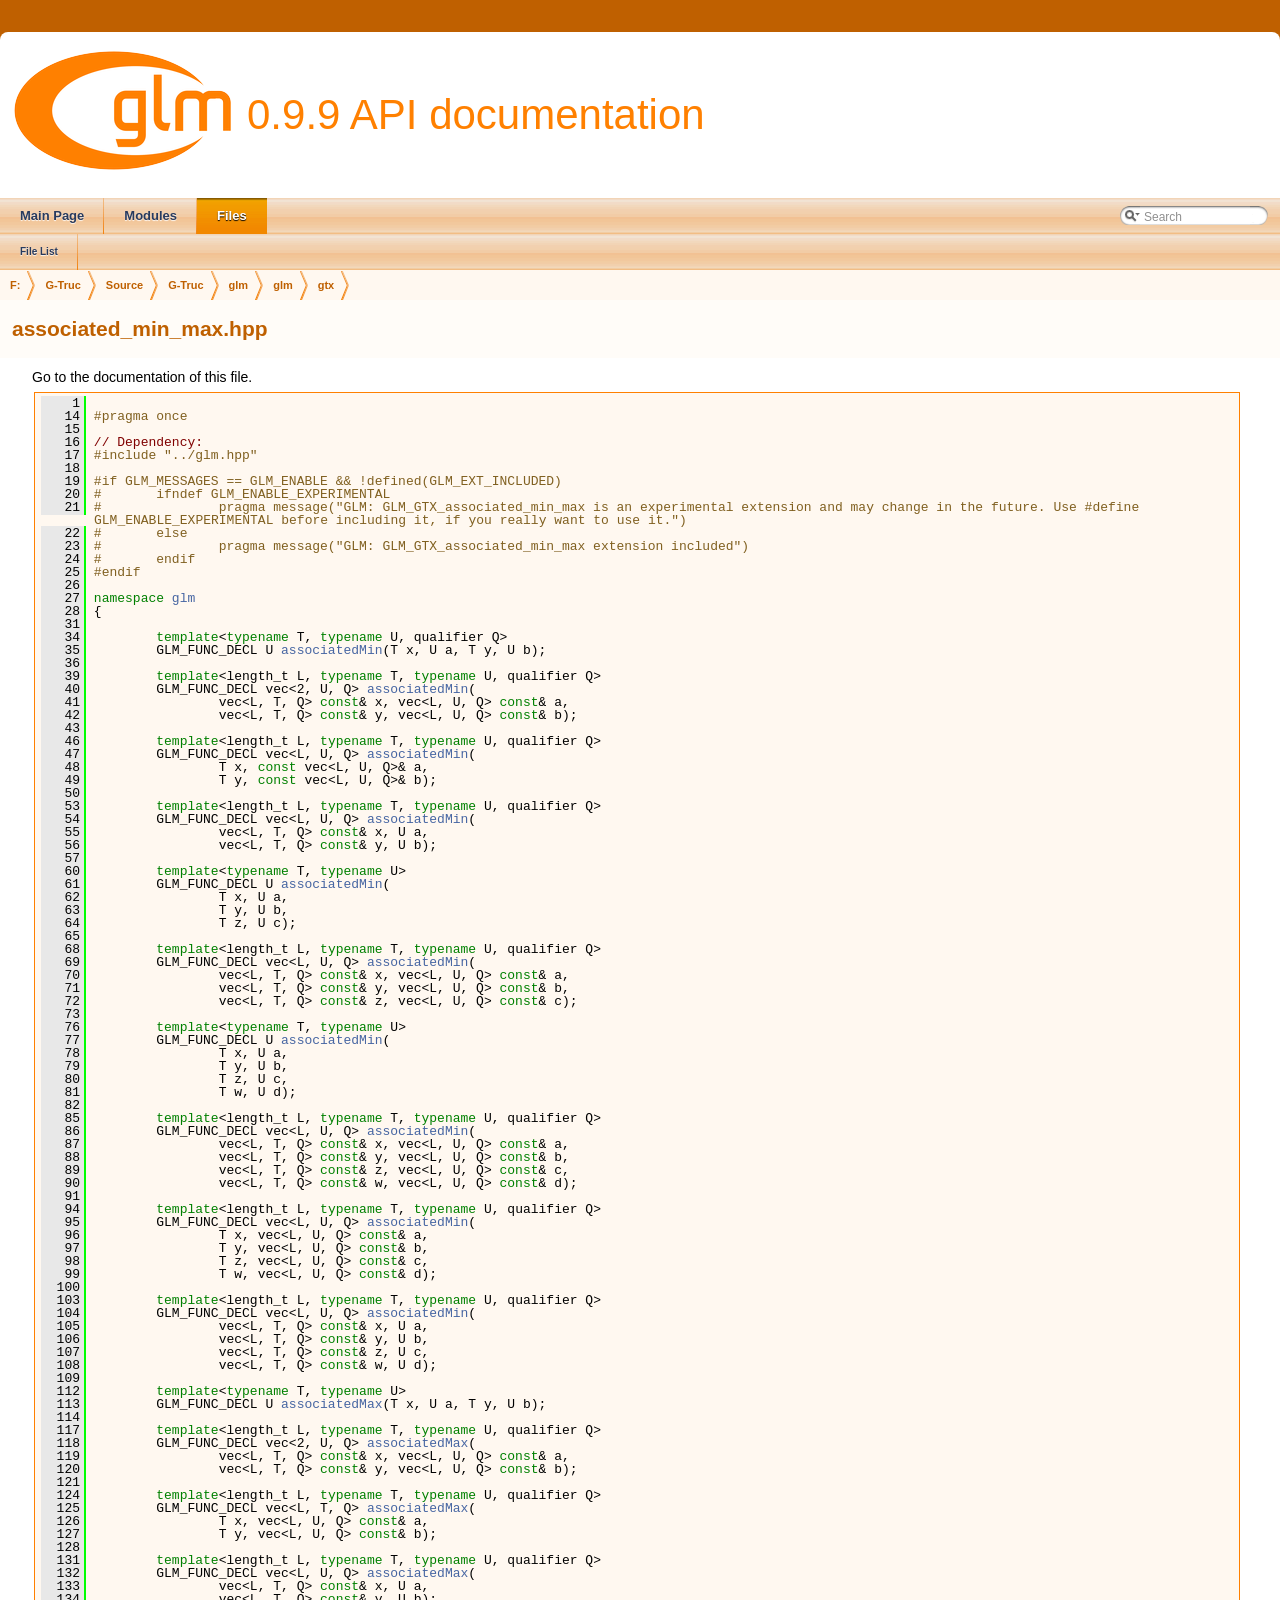
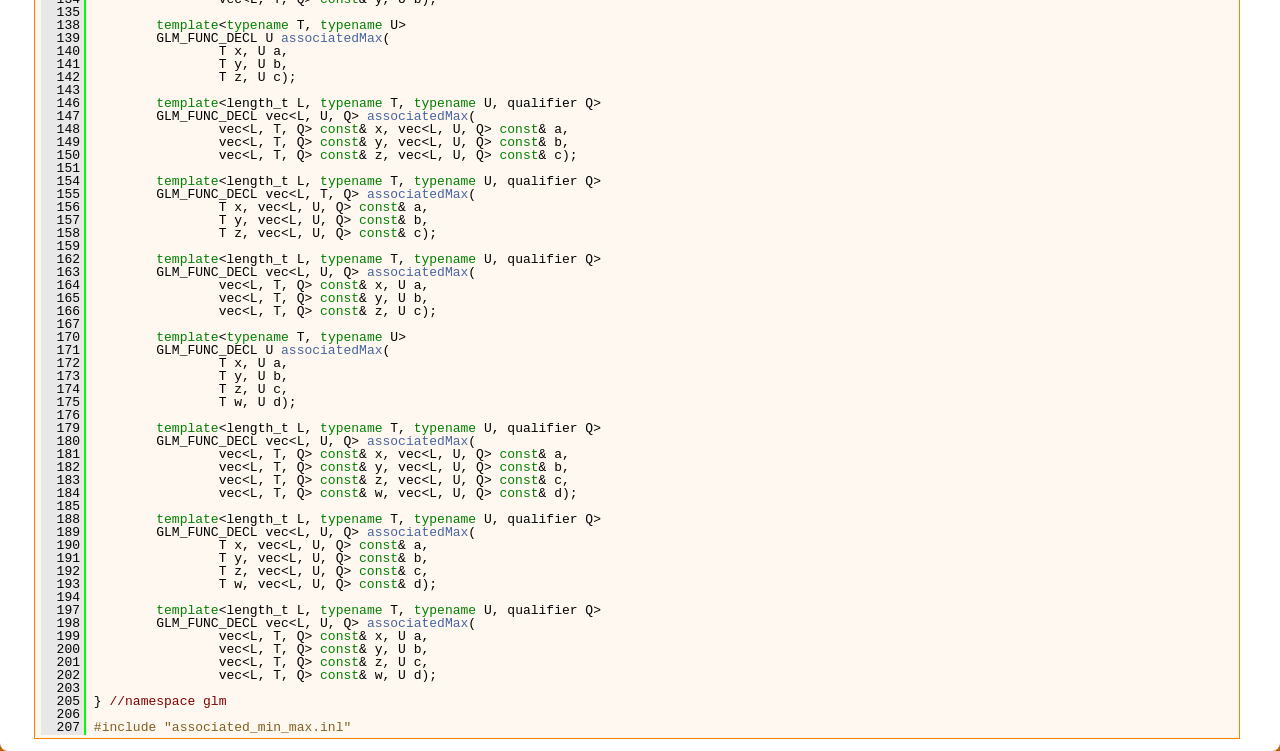
<file: submodules/diff-gaussian-rasterization/third_party/glm/doc/api/a00007_source.html>
<!DOCTYPE html PUBLIC "-//W3C//DTD XHTML 1.0 Transitional//EN" "http://www.w3.org/TR/xhtml1/DTD/xhtml1-transitional.dtd">
<html xmlns="http://www.w3.org/1999/xhtml">
<head>
<meta http-equiv="Content-Type" content="text/xhtml;charset=UTF-8"/>
<meta http-equiv="X-UA-Compatible" content="IE=9"/>
<meta name="generator" content="Doxygen 1.8.10"/>
<title>0.9.9 API documentation: associated_min_max.hpp Source File</title>
<link href="tabs.css" rel="stylesheet" type="text/css"/>
<script type="text/javascript" src="jquery.js"></script>
<script type="text/javascript" src="dynsections.js"></script>
<link href="search/search.css" rel="stylesheet" type="text/css"/>
<script type="text/javascript" src="search/searchdata.js"></script>
<script type="text/javascript" src="search/search.js"></script>
<script type="text/javascript">
  $(document).ready(function() { init_search(); });
</script>
<link href="doxygen.css" rel="stylesheet" type="text/css" />
</head>
<body>
<div id="top"><!-- do not remove this div, it is closed by doxygen! -->
<div id="titlearea">
<table cellspacing="0" cellpadding="0">
 <tbody>
 <tr style="height: 56px;">
  <td id="projectlogo"><img alt="Logo" src="logo-mini.png"/></td>
  <td id="projectalign" style="padding-left: 0.5em;">
   <div id="projectname">0.9.9 API documentation
   </div>
  </td>
 </tr>
 </tbody>
</table>
</div>
<!-- end header part -->
<!-- Generated by Doxygen 1.8.10 -->
<script type="text/javascript">
var searchBox = new SearchBox("searchBox", "search",false,'Search');
</script>
  <div id="navrow1" class="tabs">
    <ul class="tablist">
      <li><a href="index.html"><span>Main&#160;Page</span></a></li>
      <li><a href="modules.html"><span>Modules</span></a></li>
      <li class="current"><a href="files.html"><span>Files</span></a></li>
      <li>
        <div id="MSearchBox" class="MSearchBoxInactive">
        <span class="left">
          <img id="MSearchSelect" src="search/mag_sel.png"
               onmouseover="return searchBox.OnSearchSelectShow()"
               onmouseout="return searchBox.OnSearchSelectHide()"
               alt=""/>
          <input type="text" id="MSearchField" value="Search" accesskey="S"
               onfocus="searchBox.OnSearchFieldFocus(true)" 
               onblur="searchBox.OnSearchFieldFocus(false)" 
               onkeyup="searchBox.OnSearchFieldChange(event)"/>
          </span><span class="right">
            <a id="MSearchClose" href="javascript:searchBox.CloseResultsWindow()"><img id="MSearchCloseImg" border="0" src="search/close.png" alt=""/></a>
          </span>
        </div>
      </li>
    </ul>
  </div>
  <div id="navrow2" class="tabs2">
    <ul class="tablist">
      <li><a href="files.html"><span>File&#160;List</span></a></li>
    </ul>
  </div>
<!-- window showing the filter options -->
<div id="MSearchSelectWindow"
     onmouseover="return searchBox.OnSearchSelectShow()"
     onmouseout="return searchBox.OnSearchSelectHide()"
     onkeydown="return searchBox.OnSearchSelectKey(event)">
</div>

<!-- iframe showing the search results (closed by default) -->
<div id="MSearchResultsWindow">
<iframe src="javascript:void(0)" frameborder="0" 
        name="MSearchResults" id="MSearchResults">
</iframe>
</div>

<div id="nav-path" class="navpath">
  <ul>
<li class="navelem"><a class="el" href="dir_3a581ba30d25676e4b797b1f96d53b45.html">F:</a></li><li class="navelem"><a class="el" href="dir_9e5fe034a00e89334fd5186c3e7db156.html">G-Truc</a></li><li class="navelem"><a class="el" href="dir_d9496f0844b48bc7e53b5af8c99b9ab2.html">Source</a></li><li class="navelem"><a class="el" href="dir_a8bee7be44182a33f3820393ae0b105d.html">G-Truc</a></li><li class="navelem"><a class="el" href="dir_44e5e654415abd9ca6fdeaddaff8565e.html">glm</a></li><li class="navelem"><a class="el" href="dir_cef2d71d502cb69a9252bca2297d9549.html">glm</a></li><li class="navelem"><a class="el" href="dir_f35778ec600a1b9bbc4524e62e226aa2.html">gtx</a></li>  </ul>
</div>
</div><!-- top -->
<div class="header">
  <div class="headertitle">
<div class="title">associated_min_max.hpp</div>  </div>
</div><!--header-->
<div class="contents">
<a href="a00007.html">Go to the documentation of this file.</a><div class="fragment"><div class="line"><a name="l00001"></a><span class="lineno">    1</span>&#160;</div>
<div class="line"><a name="l00014"></a><span class="lineno">   14</span>&#160;<span class="preprocessor">#pragma once</span></div>
<div class="line"><a name="l00015"></a><span class="lineno">   15</span>&#160;</div>
<div class="line"><a name="l00016"></a><span class="lineno">   16</span>&#160;<span class="comment">// Dependency:</span></div>
<div class="line"><a name="l00017"></a><span class="lineno">   17</span>&#160;<span class="preprocessor">#include &quot;../glm.hpp&quot;</span></div>
<div class="line"><a name="l00018"></a><span class="lineno">   18</span>&#160;</div>
<div class="line"><a name="l00019"></a><span class="lineno">   19</span>&#160;<span class="preprocessor">#if GLM_MESSAGES == GLM_ENABLE &amp;&amp; !defined(GLM_EXT_INCLUDED)</span></div>
<div class="line"><a name="l00020"></a><span class="lineno">   20</span>&#160;<span class="preprocessor">#       ifndef GLM_ENABLE_EXPERIMENTAL</span></div>
<div class="line"><a name="l00021"></a><span class="lineno">   21</span>&#160;<span class="preprocessor">#               pragma message(&quot;GLM: GLM_GTX_associated_min_max is an experimental extension and may change in the future. Use #define GLM_ENABLE_EXPERIMENTAL before including it, if you really want to use it.&quot;)</span></div>
<div class="line"><a name="l00022"></a><span class="lineno">   22</span>&#160;<span class="preprocessor">#       else</span></div>
<div class="line"><a name="l00023"></a><span class="lineno">   23</span>&#160;<span class="preprocessor">#               pragma message(&quot;GLM: GLM_GTX_associated_min_max extension included&quot;)</span></div>
<div class="line"><a name="l00024"></a><span class="lineno">   24</span>&#160;<span class="preprocessor">#       endif</span></div>
<div class="line"><a name="l00025"></a><span class="lineno">   25</span>&#160;<span class="preprocessor">#endif</span></div>
<div class="line"><a name="l00026"></a><span class="lineno">   26</span>&#160;</div>
<div class="line"><a name="l00027"></a><span class="lineno">   27</span>&#160;<span class="keyword">namespace </span><a class="code" href="a00236.html">glm</a></div>
<div class="line"><a name="l00028"></a><span class="lineno">   28</span>&#160;{</div>
<div class="line"><a name="l00031"></a><span class="lineno">   31</span>&#160;</div>
<div class="line"><a name="l00034"></a><span class="lineno">   34</span>&#160;        <span class="keyword">template</span>&lt;<span class="keyword">typename</span> T, <span class="keyword">typename</span> U, qualifier Q&gt;</div>
<div class="line"><a name="l00035"></a><span class="lineno">   35</span>&#160;        GLM_FUNC_DECL U <a class="code" href="a00308.html#ga2db7e351994baee78540a562d4bb6d3b">associatedMin</a>(T x, U a, T y, U b);</div>
<div class="line"><a name="l00036"></a><span class="lineno">   36</span>&#160;</div>
<div class="line"><a name="l00039"></a><span class="lineno">   39</span>&#160;        <span class="keyword">template</span>&lt;length_t L, <span class="keyword">typename</span> T, <span class="keyword">typename</span> U, qualifier Q&gt;</div>
<div class="line"><a name="l00040"></a><span class="lineno">   40</span>&#160;        GLM_FUNC_DECL vec&lt;2, U, Q&gt; <a class="code" href="a00308.html#ga2db7e351994baee78540a562d4bb6d3b">associatedMin</a>(</div>
<div class="line"><a name="l00041"></a><span class="lineno">   41</span>&#160;                vec&lt;L, T, Q&gt; <span class="keyword">const</span>&amp; x, vec&lt;L, U, Q&gt; <span class="keyword">const</span>&amp; a,</div>
<div class="line"><a name="l00042"></a><span class="lineno">   42</span>&#160;                vec&lt;L, T, Q&gt; <span class="keyword">const</span>&amp; y, vec&lt;L, U, Q&gt; <span class="keyword">const</span>&amp; b);</div>
<div class="line"><a name="l00043"></a><span class="lineno">   43</span>&#160;</div>
<div class="line"><a name="l00046"></a><span class="lineno">   46</span>&#160;        <span class="keyword">template</span>&lt;length_t L, <span class="keyword">typename</span> T, <span class="keyword">typename</span> U, qualifier Q&gt;</div>
<div class="line"><a name="l00047"></a><span class="lineno">   47</span>&#160;        GLM_FUNC_DECL vec&lt;L, U, Q&gt; <a class="code" href="a00308.html#ga2db7e351994baee78540a562d4bb6d3b">associatedMin</a>(</div>
<div class="line"><a name="l00048"></a><span class="lineno">   48</span>&#160;                T x, <span class="keyword">const</span> vec&lt;L, U, Q&gt;&amp; a,</div>
<div class="line"><a name="l00049"></a><span class="lineno">   49</span>&#160;                T y, <span class="keyword">const</span> vec&lt;L, U, Q&gt;&amp; b);</div>
<div class="line"><a name="l00050"></a><span class="lineno">   50</span>&#160;</div>
<div class="line"><a name="l00053"></a><span class="lineno">   53</span>&#160;        <span class="keyword">template</span>&lt;length_t L, <span class="keyword">typename</span> T, <span class="keyword">typename</span> U, qualifier Q&gt;</div>
<div class="line"><a name="l00054"></a><span class="lineno">   54</span>&#160;        GLM_FUNC_DECL vec&lt;L, U, Q&gt; <a class="code" href="a00308.html#ga2db7e351994baee78540a562d4bb6d3b">associatedMin</a>(</div>
<div class="line"><a name="l00055"></a><span class="lineno">   55</span>&#160;                vec&lt;L, T, Q&gt; <span class="keyword">const</span>&amp; x, U a,</div>
<div class="line"><a name="l00056"></a><span class="lineno">   56</span>&#160;                vec&lt;L, T, Q&gt; <span class="keyword">const</span>&amp; y, U b);</div>
<div class="line"><a name="l00057"></a><span class="lineno">   57</span>&#160;</div>
<div class="line"><a name="l00060"></a><span class="lineno">   60</span>&#160;        <span class="keyword">template</span>&lt;<span class="keyword">typename</span> T, <span class="keyword">typename</span> U&gt;</div>
<div class="line"><a name="l00061"></a><span class="lineno">   61</span>&#160;        GLM_FUNC_DECL U <a class="code" href="a00308.html#ga2db7e351994baee78540a562d4bb6d3b">associatedMin</a>(</div>
<div class="line"><a name="l00062"></a><span class="lineno">   62</span>&#160;                T x, U a,</div>
<div class="line"><a name="l00063"></a><span class="lineno">   63</span>&#160;                T y, U b,</div>
<div class="line"><a name="l00064"></a><span class="lineno">   64</span>&#160;                T z, U c);</div>
<div class="line"><a name="l00065"></a><span class="lineno">   65</span>&#160;</div>
<div class="line"><a name="l00068"></a><span class="lineno">   68</span>&#160;        <span class="keyword">template</span>&lt;length_t L, <span class="keyword">typename</span> T, <span class="keyword">typename</span> U, qualifier Q&gt;</div>
<div class="line"><a name="l00069"></a><span class="lineno">   69</span>&#160;        GLM_FUNC_DECL vec&lt;L, U, Q&gt; <a class="code" href="a00308.html#ga2db7e351994baee78540a562d4bb6d3b">associatedMin</a>(</div>
<div class="line"><a name="l00070"></a><span class="lineno">   70</span>&#160;                vec&lt;L, T, Q&gt; <span class="keyword">const</span>&amp; x, vec&lt;L, U, Q&gt; <span class="keyword">const</span>&amp; a,</div>
<div class="line"><a name="l00071"></a><span class="lineno">   71</span>&#160;                vec&lt;L, T, Q&gt; <span class="keyword">const</span>&amp; y, vec&lt;L, U, Q&gt; <span class="keyword">const</span>&amp; b,</div>
<div class="line"><a name="l00072"></a><span class="lineno">   72</span>&#160;                vec&lt;L, T, Q&gt; <span class="keyword">const</span>&amp; z, vec&lt;L, U, Q&gt; <span class="keyword">const</span>&amp; c);</div>
<div class="line"><a name="l00073"></a><span class="lineno">   73</span>&#160;</div>
<div class="line"><a name="l00076"></a><span class="lineno">   76</span>&#160;        <span class="keyword">template</span>&lt;<span class="keyword">typename</span> T, <span class="keyword">typename</span> U&gt;</div>
<div class="line"><a name="l00077"></a><span class="lineno">   77</span>&#160;        GLM_FUNC_DECL U <a class="code" href="a00308.html#ga2db7e351994baee78540a562d4bb6d3b">associatedMin</a>(</div>
<div class="line"><a name="l00078"></a><span class="lineno">   78</span>&#160;                T x, U a,</div>
<div class="line"><a name="l00079"></a><span class="lineno">   79</span>&#160;                T y, U b,</div>
<div class="line"><a name="l00080"></a><span class="lineno">   80</span>&#160;                T z, U c,</div>
<div class="line"><a name="l00081"></a><span class="lineno">   81</span>&#160;                T w, U d);</div>
<div class="line"><a name="l00082"></a><span class="lineno">   82</span>&#160;</div>
<div class="line"><a name="l00085"></a><span class="lineno">   85</span>&#160;        <span class="keyword">template</span>&lt;length_t L, <span class="keyword">typename</span> T, <span class="keyword">typename</span> U, qualifier Q&gt;</div>
<div class="line"><a name="l00086"></a><span class="lineno">   86</span>&#160;        GLM_FUNC_DECL vec&lt;L, U, Q&gt; <a class="code" href="a00308.html#ga2db7e351994baee78540a562d4bb6d3b">associatedMin</a>(</div>
<div class="line"><a name="l00087"></a><span class="lineno">   87</span>&#160;                vec&lt;L, T, Q&gt; <span class="keyword">const</span>&amp; x, vec&lt;L, U, Q&gt; <span class="keyword">const</span>&amp; a,</div>
<div class="line"><a name="l00088"></a><span class="lineno">   88</span>&#160;                vec&lt;L, T, Q&gt; <span class="keyword">const</span>&amp; y, vec&lt;L, U, Q&gt; <span class="keyword">const</span>&amp; b,</div>
<div class="line"><a name="l00089"></a><span class="lineno">   89</span>&#160;                vec&lt;L, T, Q&gt; <span class="keyword">const</span>&amp; z, vec&lt;L, U, Q&gt; <span class="keyword">const</span>&amp; c,</div>
<div class="line"><a name="l00090"></a><span class="lineno">   90</span>&#160;                vec&lt;L, T, Q&gt; <span class="keyword">const</span>&amp; w, vec&lt;L, U, Q&gt; <span class="keyword">const</span>&amp; d);</div>
<div class="line"><a name="l00091"></a><span class="lineno">   91</span>&#160;</div>
<div class="line"><a name="l00094"></a><span class="lineno">   94</span>&#160;        <span class="keyword">template</span>&lt;length_t L, <span class="keyword">typename</span> T, <span class="keyword">typename</span> U, qualifier Q&gt;</div>
<div class="line"><a name="l00095"></a><span class="lineno">   95</span>&#160;        GLM_FUNC_DECL vec&lt;L, U, Q&gt; <a class="code" href="a00308.html#ga2db7e351994baee78540a562d4bb6d3b">associatedMin</a>(</div>
<div class="line"><a name="l00096"></a><span class="lineno">   96</span>&#160;                T x, vec&lt;L, U, Q&gt; <span class="keyword">const</span>&amp; a,</div>
<div class="line"><a name="l00097"></a><span class="lineno">   97</span>&#160;                T y, vec&lt;L, U, Q&gt; <span class="keyword">const</span>&amp; b,</div>
<div class="line"><a name="l00098"></a><span class="lineno">   98</span>&#160;                T z, vec&lt;L, U, Q&gt; <span class="keyword">const</span>&amp; c,</div>
<div class="line"><a name="l00099"></a><span class="lineno">   99</span>&#160;                T w, vec&lt;L, U, Q&gt; <span class="keyword">const</span>&amp; d);</div>
<div class="line"><a name="l00100"></a><span class="lineno">  100</span>&#160;</div>
<div class="line"><a name="l00103"></a><span class="lineno">  103</span>&#160;        <span class="keyword">template</span>&lt;length_t L, <span class="keyword">typename</span> T, <span class="keyword">typename</span> U, qualifier Q&gt;</div>
<div class="line"><a name="l00104"></a><span class="lineno">  104</span>&#160;        GLM_FUNC_DECL vec&lt;L, U, Q&gt; <a class="code" href="a00308.html#ga2db7e351994baee78540a562d4bb6d3b">associatedMin</a>(</div>
<div class="line"><a name="l00105"></a><span class="lineno">  105</span>&#160;                vec&lt;L, T, Q&gt; <span class="keyword">const</span>&amp; x, U a,</div>
<div class="line"><a name="l00106"></a><span class="lineno">  106</span>&#160;                vec&lt;L, T, Q&gt; <span class="keyword">const</span>&amp; y, U b,</div>
<div class="line"><a name="l00107"></a><span class="lineno">  107</span>&#160;                vec&lt;L, T, Q&gt; <span class="keyword">const</span>&amp; z, U c,</div>
<div class="line"><a name="l00108"></a><span class="lineno">  108</span>&#160;                vec&lt;L, T, Q&gt; <span class="keyword">const</span>&amp; w, U d);</div>
<div class="line"><a name="l00109"></a><span class="lineno">  109</span>&#160;</div>
<div class="line"><a name="l00112"></a><span class="lineno">  112</span>&#160;        <span class="keyword">template</span>&lt;<span class="keyword">typename</span> T, <span class="keyword">typename</span> U&gt;</div>
<div class="line"><a name="l00113"></a><span class="lineno">  113</span>&#160;        GLM_FUNC_DECL U <a class="code" href="a00308.html#gab9c3dd74cac899d2c625b5767ea3b3fb">associatedMax</a>(T x, U a, T y, U b);</div>
<div class="line"><a name="l00114"></a><span class="lineno">  114</span>&#160;</div>
<div class="line"><a name="l00117"></a><span class="lineno">  117</span>&#160;        <span class="keyword">template</span>&lt;length_t L, <span class="keyword">typename</span> T, <span class="keyword">typename</span> U, qualifier Q&gt;</div>
<div class="line"><a name="l00118"></a><span class="lineno">  118</span>&#160;        GLM_FUNC_DECL vec&lt;2, U, Q&gt; <a class="code" href="a00308.html#gab9c3dd74cac899d2c625b5767ea3b3fb">associatedMax</a>(</div>
<div class="line"><a name="l00119"></a><span class="lineno">  119</span>&#160;                vec&lt;L, T, Q&gt; <span class="keyword">const</span>&amp; x, vec&lt;L, U, Q&gt; <span class="keyword">const</span>&amp; a,</div>
<div class="line"><a name="l00120"></a><span class="lineno">  120</span>&#160;                vec&lt;L, T, Q&gt; <span class="keyword">const</span>&amp; y, vec&lt;L, U, Q&gt; <span class="keyword">const</span>&amp; b);</div>
<div class="line"><a name="l00121"></a><span class="lineno">  121</span>&#160;</div>
<div class="line"><a name="l00124"></a><span class="lineno">  124</span>&#160;        <span class="keyword">template</span>&lt;length_t L, <span class="keyword">typename</span> T, <span class="keyword">typename</span> U, qualifier Q&gt;</div>
<div class="line"><a name="l00125"></a><span class="lineno">  125</span>&#160;        GLM_FUNC_DECL vec&lt;L, T, Q&gt; <a class="code" href="a00308.html#gab9c3dd74cac899d2c625b5767ea3b3fb">associatedMax</a>(</div>
<div class="line"><a name="l00126"></a><span class="lineno">  126</span>&#160;                T x, vec&lt;L, U, Q&gt; <span class="keyword">const</span>&amp; a,</div>
<div class="line"><a name="l00127"></a><span class="lineno">  127</span>&#160;                T y, vec&lt;L, U, Q&gt; <span class="keyword">const</span>&amp; b);</div>
<div class="line"><a name="l00128"></a><span class="lineno">  128</span>&#160;</div>
<div class="line"><a name="l00131"></a><span class="lineno">  131</span>&#160;        <span class="keyword">template</span>&lt;length_t L, <span class="keyword">typename</span> T, <span class="keyword">typename</span> U, qualifier Q&gt;</div>
<div class="line"><a name="l00132"></a><span class="lineno">  132</span>&#160;        GLM_FUNC_DECL vec&lt;L, U, Q&gt; <a class="code" href="a00308.html#gab9c3dd74cac899d2c625b5767ea3b3fb">associatedMax</a>(</div>
<div class="line"><a name="l00133"></a><span class="lineno">  133</span>&#160;                vec&lt;L, T, Q&gt; <span class="keyword">const</span>&amp; x, U a,</div>
<div class="line"><a name="l00134"></a><span class="lineno">  134</span>&#160;                vec&lt;L, T, Q&gt; <span class="keyword">const</span>&amp; y, U b);</div>
<div class="line"><a name="l00135"></a><span class="lineno">  135</span>&#160;</div>
<div class="line"><a name="l00138"></a><span class="lineno">  138</span>&#160;        <span class="keyword">template</span>&lt;<span class="keyword">typename</span> T, <span class="keyword">typename</span> U&gt;</div>
<div class="line"><a name="l00139"></a><span class="lineno">  139</span>&#160;        GLM_FUNC_DECL U <a class="code" href="a00308.html#gab9c3dd74cac899d2c625b5767ea3b3fb">associatedMax</a>(</div>
<div class="line"><a name="l00140"></a><span class="lineno">  140</span>&#160;                T x, U a,</div>
<div class="line"><a name="l00141"></a><span class="lineno">  141</span>&#160;                T y, U b,</div>
<div class="line"><a name="l00142"></a><span class="lineno">  142</span>&#160;                T z, U c);</div>
<div class="line"><a name="l00143"></a><span class="lineno">  143</span>&#160;</div>
<div class="line"><a name="l00146"></a><span class="lineno">  146</span>&#160;        <span class="keyword">template</span>&lt;length_t L, <span class="keyword">typename</span> T, <span class="keyword">typename</span> U, qualifier Q&gt;</div>
<div class="line"><a name="l00147"></a><span class="lineno">  147</span>&#160;        GLM_FUNC_DECL vec&lt;L, U, Q&gt; <a class="code" href="a00308.html#gab9c3dd74cac899d2c625b5767ea3b3fb">associatedMax</a>(</div>
<div class="line"><a name="l00148"></a><span class="lineno">  148</span>&#160;                vec&lt;L, T, Q&gt; <span class="keyword">const</span>&amp; x, vec&lt;L, U, Q&gt; <span class="keyword">const</span>&amp; a,</div>
<div class="line"><a name="l00149"></a><span class="lineno">  149</span>&#160;                vec&lt;L, T, Q&gt; <span class="keyword">const</span>&amp; y, vec&lt;L, U, Q&gt; <span class="keyword">const</span>&amp; b,</div>
<div class="line"><a name="l00150"></a><span class="lineno">  150</span>&#160;                vec&lt;L, T, Q&gt; <span class="keyword">const</span>&amp; z, vec&lt;L, U, Q&gt; <span class="keyword">const</span>&amp; c);</div>
<div class="line"><a name="l00151"></a><span class="lineno">  151</span>&#160;</div>
<div class="line"><a name="l00154"></a><span class="lineno">  154</span>&#160;        <span class="keyword">template</span>&lt;length_t L, <span class="keyword">typename</span> T, <span class="keyword">typename</span> U, qualifier Q&gt;</div>
<div class="line"><a name="l00155"></a><span class="lineno">  155</span>&#160;        GLM_FUNC_DECL vec&lt;L, T, Q&gt; <a class="code" href="a00308.html#gab9c3dd74cac899d2c625b5767ea3b3fb">associatedMax</a>(</div>
<div class="line"><a name="l00156"></a><span class="lineno">  156</span>&#160;                T x, vec&lt;L, U, Q&gt; <span class="keyword">const</span>&amp; a,</div>
<div class="line"><a name="l00157"></a><span class="lineno">  157</span>&#160;                T y, vec&lt;L, U, Q&gt; <span class="keyword">const</span>&amp; b,</div>
<div class="line"><a name="l00158"></a><span class="lineno">  158</span>&#160;                T z, vec&lt;L, U, Q&gt; <span class="keyword">const</span>&amp; c);</div>
<div class="line"><a name="l00159"></a><span class="lineno">  159</span>&#160;</div>
<div class="line"><a name="l00162"></a><span class="lineno">  162</span>&#160;        <span class="keyword">template</span>&lt;length_t L, <span class="keyword">typename</span> T, <span class="keyword">typename</span> U, qualifier Q&gt;</div>
<div class="line"><a name="l00163"></a><span class="lineno">  163</span>&#160;        GLM_FUNC_DECL vec&lt;L, U, Q&gt; <a class="code" href="a00308.html#gab9c3dd74cac899d2c625b5767ea3b3fb">associatedMax</a>(</div>
<div class="line"><a name="l00164"></a><span class="lineno">  164</span>&#160;                vec&lt;L, T, Q&gt; <span class="keyword">const</span>&amp; x, U a,</div>
<div class="line"><a name="l00165"></a><span class="lineno">  165</span>&#160;                vec&lt;L, T, Q&gt; <span class="keyword">const</span>&amp; y, U b,</div>
<div class="line"><a name="l00166"></a><span class="lineno">  166</span>&#160;                vec&lt;L, T, Q&gt; <span class="keyword">const</span>&amp; z, U c);</div>
<div class="line"><a name="l00167"></a><span class="lineno">  167</span>&#160;</div>
<div class="line"><a name="l00170"></a><span class="lineno">  170</span>&#160;        <span class="keyword">template</span>&lt;<span class="keyword">typename</span> T, <span class="keyword">typename</span> U&gt;</div>
<div class="line"><a name="l00171"></a><span class="lineno">  171</span>&#160;        GLM_FUNC_DECL U <a class="code" href="a00308.html#gab9c3dd74cac899d2c625b5767ea3b3fb">associatedMax</a>(</div>
<div class="line"><a name="l00172"></a><span class="lineno">  172</span>&#160;                T x, U a,</div>
<div class="line"><a name="l00173"></a><span class="lineno">  173</span>&#160;                T y, U b,</div>
<div class="line"><a name="l00174"></a><span class="lineno">  174</span>&#160;                T z, U c,</div>
<div class="line"><a name="l00175"></a><span class="lineno">  175</span>&#160;                T w, U d);</div>
<div class="line"><a name="l00176"></a><span class="lineno">  176</span>&#160;</div>
<div class="line"><a name="l00179"></a><span class="lineno">  179</span>&#160;        <span class="keyword">template</span>&lt;length_t L, <span class="keyword">typename</span> T, <span class="keyword">typename</span> U, qualifier Q&gt;</div>
<div class="line"><a name="l00180"></a><span class="lineno">  180</span>&#160;        GLM_FUNC_DECL vec&lt;L, U, Q&gt; <a class="code" href="a00308.html#gab9c3dd74cac899d2c625b5767ea3b3fb">associatedMax</a>(</div>
<div class="line"><a name="l00181"></a><span class="lineno">  181</span>&#160;                vec&lt;L, T, Q&gt; <span class="keyword">const</span>&amp; x, vec&lt;L, U, Q&gt; <span class="keyword">const</span>&amp; a,</div>
<div class="line"><a name="l00182"></a><span class="lineno">  182</span>&#160;                vec&lt;L, T, Q&gt; <span class="keyword">const</span>&amp; y, vec&lt;L, U, Q&gt; <span class="keyword">const</span>&amp; b,</div>
<div class="line"><a name="l00183"></a><span class="lineno">  183</span>&#160;                vec&lt;L, T, Q&gt; <span class="keyword">const</span>&amp; z, vec&lt;L, U, Q&gt; <span class="keyword">const</span>&amp; c,</div>
<div class="line"><a name="l00184"></a><span class="lineno">  184</span>&#160;                vec&lt;L, T, Q&gt; <span class="keyword">const</span>&amp; w, vec&lt;L, U, Q&gt; <span class="keyword">const</span>&amp; d);</div>
<div class="line"><a name="l00185"></a><span class="lineno">  185</span>&#160;</div>
<div class="line"><a name="l00188"></a><span class="lineno">  188</span>&#160;        <span class="keyword">template</span>&lt;length_t L, <span class="keyword">typename</span> T, <span class="keyword">typename</span> U, qualifier Q&gt;</div>
<div class="line"><a name="l00189"></a><span class="lineno">  189</span>&#160;        GLM_FUNC_DECL vec&lt;L, U, Q&gt; <a class="code" href="a00308.html#gab9c3dd74cac899d2c625b5767ea3b3fb">associatedMax</a>(</div>
<div class="line"><a name="l00190"></a><span class="lineno">  190</span>&#160;                T x, vec&lt;L, U, Q&gt; <span class="keyword">const</span>&amp; a,</div>
<div class="line"><a name="l00191"></a><span class="lineno">  191</span>&#160;                T y, vec&lt;L, U, Q&gt; <span class="keyword">const</span>&amp; b,</div>
<div class="line"><a name="l00192"></a><span class="lineno">  192</span>&#160;                T z, vec&lt;L, U, Q&gt; <span class="keyword">const</span>&amp; c,</div>
<div class="line"><a name="l00193"></a><span class="lineno">  193</span>&#160;                T w, vec&lt;L, U, Q&gt; <span class="keyword">const</span>&amp; d);</div>
<div class="line"><a name="l00194"></a><span class="lineno">  194</span>&#160;</div>
<div class="line"><a name="l00197"></a><span class="lineno">  197</span>&#160;        <span class="keyword">template</span>&lt;length_t L, <span class="keyword">typename</span> T, <span class="keyword">typename</span> U, qualifier Q&gt;</div>
<div class="line"><a name="l00198"></a><span class="lineno">  198</span>&#160;        GLM_FUNC_DECL vec&lt;L, U, Q&gt; <a class="code" href="a00308.html#gab9c3dd74cac899d2c625b5767ea3b3fb">associatedMax</a>(</div>
<div class="line"><a name="l00199"></a><span class="lineno">  199</span>&#160;                vec&lt;L, T, Q&gt; <span class="keyword">const</span>&amp; x, U a,</div>
<div class="line"><a name="l00200"></a><span class="lineno">  200</span>&#160;                vec&lt;L, T, Q&gt; <span class="keyword">const</span>&amp; y, U b,</div>
<div class="line"><a name="l00201"></a><span class="lineno">  201</span>&#160;                vec&lt;L, T, Q&gt; <span class="keyword">const</span>&amp; z, U c,</div>
<div class="line"><a name="l00202"></a><span class="lineno">  202</span>&#160;                vec&lt;L, T, Q&gt; <span class="keyword">const</span>&amp; w, U d);</div>
<div class="line"><a name="l00203"></a><span class="lineno">  203</span>&#160;</div>
<div class="line"><a name="l00205"></a><span class="lineno">  205</span>&#160;} <span class="comment">//namespace glm</span></div>
<div class="line"><a name="l00206"></a><span class="lineno">  206</span>&#160;</div>
<div class="line"><a name="l00207"></a><span class="lineno">  207</span>&#160;<span class="preprocessor">#include &quot;associated_min_max.inl&quot;</span></div>
<div class="ttc" id="a00308_html_gab9c3dd74cac899d2c625b5767ea3b3fb"><div class="ttname"><a href="a00308.html#gab9c3dd74cac899d2c625b5767ea3b3fb">glm::associatedMax</a></div><div class="ttdeci">GLM_FUNC_DECL vec&lt; L, U, Q &gt; associatedMax(vec&lt; L, T, Q &gt; const &amp;x, U a, vec&lt; L, T, Q &gt; const &amp;y, U b, vec&lt; L, T, Q &gt; const &amp;z, U c, vec&lt; L, T, Q &gt; const &amp;w, U d)</div><div class="ttdoc">Maximum comparison between 4 variables and returns 4 associated variable values. </div></div>
<div class="ttc" id="a00308_html_ga2db7e351994baee78540a562d4bb6d3b"><div class="ttname"><a href="a00308.html#ga2db7e351994baee78540a562d4bb6d3b">glm::associatedMin</a></div><div class="ttdeci">GLM_FUNC_DECL vec&lt; L, U, Q &gt; associatedMin(vec&lt; L, T, Q &gt; const &amp;x, U a, vec&lt; L, T, Q &gt; const &amp;y, U b, vec&lt; L, T, Q &gt; const &amp;z, U c, vec&lt; L, T, Q &gt; const &amp;w, U d)</div><div class="ttdoc">Minimum comparison between 4 variables and returns 4 associated variable values. </div></div>
<div class="ttc" id="a00236_html"><div class="ttname"><a href="a00236.html">glm</a></div><div class="ttdef"><b>Definition:</b> <a href="a00015_source.html#l00020">common.hpp:20</a></div></div>
</div><!-- fragment --></div><!-- contents -->
<!-- start footer part -->
<hr class="footer"/><address class="footer"><small>
Generated by &#160;<a href="http://www.doxygen.org/index.html">
<img class="footer" src="doxygen.png" alt="doxygen"/>
</a> 1.8.10
</small></address>
</body>
</html>
</file>
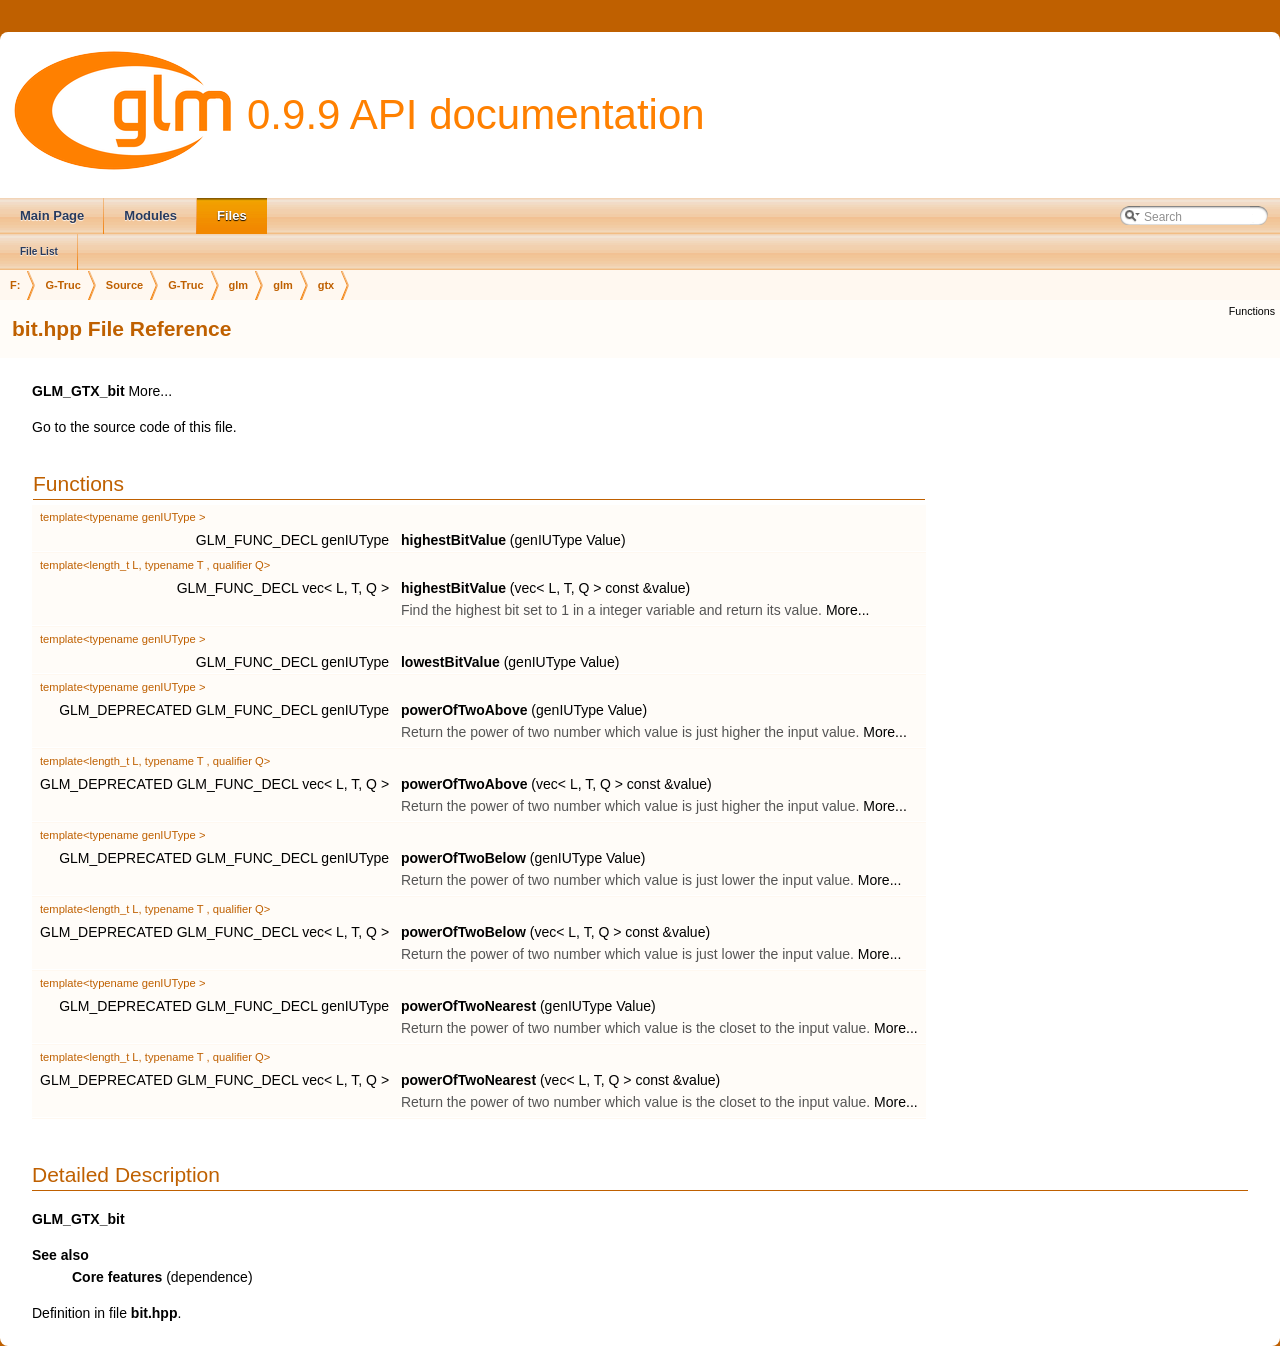
<file: submodules/diff-gaussian-rasterization/third_party/glm/doc/api/a00008.html>
<!DOCTYPE html PUBLIC "-//W3C//DTD XHTML 1.0 Transitional//EN" "http://www.w3.org/TR/xhtml1/DTD/xhtml1-transitional.dtd">
<html xmlns="http://www.w3.org/1999/xhtml">
<head>
<meta http-equiv="Content-Type" content="text/xhtml;charset=UTF-8"/>
<meta http-equiv="X-UA-Compatible" content="IE=9"/>
<meta name="generator" content="Doxygen 1.8.10"/>
<title>0.9.9 API documentation: bit.hpp File Reference</title>
<link href="tabs.css" rel="stylesheet" type="text/css"/>
<script type="text/javascript" src="jquery.js"></script>
<script type="text/javascript" src="dynsections.js"></script>
<link href="search/search.css" rel="stylesheet" type="text/css"/>
<script type="text/javascript" src="search/searchdata.js"></script>
<script type="text/javascript" src="search/search.js"></script>
<script type="text/javascript">
  $(document).ready(function() { init_search(); });
</script>
<link href="doxygen.css" rel="stylesheet" type="text/css" />
</head>
<body>
<div id="top"><!-- do not remove this div, it is closed by doxygen! -->
<div id="titlearea">
<table cellspacing="0" cellpadding="0">
 <tbody>
 <tr style="height: 56px;">
  <td id="projectlogo"><img alt="Logo" src="logo-mini.png"/></td>
  <td id="projectalign" style="padding-left: 0.5em;">
   <div id="projectname">0.9.9 API documentation
   </div>
  </td>
 </tr>
 </tbody>
</table>
</div>
<!-- end header part -->
<!-- Generated by Doxygen 1.8.10 -->
<script type="text/javascript">
var searchBox = new SearchBox("searchBox", "search",false,'Search');
</script>
  <div id="navrow1" class="tabs">
    <ul class="tablist">
      <li><a href="index.html"><span>Main&#160;Page</span></a></li>
      <li><a href="modules.html"><span>Modules</span></a></li>
      <li class="current"><a href="files.html"><span>Files</span></a></li>
      <li>
        <div id="MSearchBox" class="MSearchBoxInactive">
        <span class="left">
          <img id="MSearchSelect" src="search/mag_sel.png"
               onmouseover="return searchBox.OnSearchSelectShow()"
               onmouseout="return searchBox.OnSearchSelectHide()"
               alt=""/>
          <input type="text" id="MSearchField" value="Search" accesskey="S"
               onfocus="searchBox.OnSearchFieldFocus(true)" 
               onblur="searchBox.OnSearchFieldFocus(false)" 
               onkeyup="searchBox.OnSearchFieldChange(event)"/>
          </span><span class="right">
            <a id="MSearchClose" href="javascript:searchBox.CloseResultsWindow()"><img id="MSearchCloseImg" border="0" src="search/close.png" alt=""/></a>
          </span>
        </div>
      </li>
    </ul>
  </div>
  <div id="navrow2" class="tabs2">
    <ul class="tablist">
      <li><a href="files.html"><span>File&#160;List</span></a></li>
    </ul>
  </div>
<!-- window showing the filter options -->
<div id="MSearchSelectWindow"
     onmouseover="return searchBox.OnSearchSelectShow()"
     onmouseout="return searchBox.OnSearchSelectHide()"
     onkeydown="return searchBox.OnSearchSelectKey(event)">
</div>

<!-- iframe showing the search results (closed by default) -->
<div id="MSearchResultsWindow">
<iframe src="javascript:void(0)" frameborder="0" 
        name="MSearchResults" id="MSearchResults">
</iframe>
</div>

<div id="nav-path" class="navpath">
  <ul>
<li class="navelem"><a class="el" href="dir_3a581ba30d25676e4b797b1f96d53b45.html">F:</a></li><li class="navelem"><a class="el" href="dir_9e5fe034a00e89334fd5186c3e7db156.html">G-Truc</a></li><li class="navelem"><a class="el" href="dir_d9496f0844b48bc7e53b5af8c99b9ab2.html">Source</a></li><li class="navelem"><a class="el" href="dir_a8bee7be44182a33f3820393ae0b105d.html">G-Truc</a></li><li class="navelem"><a class="el" href="dir_44e5e654415abd9ca6fdeaddaff8565e.html">glm</a></li><li class="navelem"><a class="el" href="dir_cef2d71d502cb69a9252bca2297d9549.html">glm</a></li><li class="navelem"><a class="el" href="dir_f35778ec600a1b9bbc4524e62e226aa2.html">gtx</a></li>  </ul>
</div>
</div><!-- top -->
<div class="header">
  <div class="summary">
<a href="#func-members">Functions</a>  </div>
  <div class="headertitle">
<div class="title">bit.hpp File Reference</div>  </div>
</div><!--header-->
<div class="contents">

<p><a class="el" href="a00309.html">GLM_GTX_bit</a>  
<a href="#details">More...</a></p>

<p><a href="a00008_source.html">Go to the source code of this file.</a></p>
<table class="memberdecls">
<tr class="heading"><td colspan="2"><h2 class="groupheader"><a name="func-members"></a>
Functions</h2></td></tr>
<tr class="memitem:ga0dcc8fe7c3d3ad60dea409281efa3d05"><td class="memTemplParams" colspan="2">template&lt;typename genIUType &gt; </td></tr>
<tr class="memitem:ga0dcc8fe7c3d3ad60dea409281efa3d05"><td class="memTemplItemLeft" align="right" valign="top">GLM_FUNC_DECL genIUType&#160;</td><td class="memTemplItemRight" valign="bottom"><a class="el" href="a00309.html#ga0dcc8fe7c3d3ad60dea409281efa3d05">highestBitValue</a> (genIUType Value)</td></tr>
<tr class="separator:ga0dcc8fe7c3d3ad60dea409281efa3d05"><td class="memSeparator" colspan="2">&#160;</td></tr>
<tr class="memitem:ga898ef075ccf809a1e480faab48fe96bf"><td class="memTemplParams" colspan="2">template&lt;length_t L, typename T , qualifier Q&gt; </td></tr>
<tr class="memitem:ga898ef075ccf809a1e480faab48fe96bf"><td class="memTemplItemLeft" align="right" valign="top">GLM_FUNC_DECL vec&lt; L, T, Q &gt;&#160;</td><td class="memTemplItemRight" valign="bottom"><a class="el" href="a00309.html#ga898ef075ccf809a1e480faab48fe96bf">highestBitValue</a> (vec&lt; L, T, Q &gt; const &amp;value)</td></tr>
<tr class="memdesc:ga898ef075ccf809a1e480faab48fe96bf"><td class="mdescLeft">&#160;</td><td class="mdescRight">Find the highest bit set to 1 in a integer variable and return its value.  <a href="a00309.html#ga898ef075ccf809a1e480faab48fe96bf">More...</a><br /></td></tr>
<tr class="separator:ga898ef075ccf809a1e480faab48fe96bf"><td class="memSeparator" colspan="2">&#160;</td></tr>
<tr class="memitem:ga2ff6568089f3a9b67f5c30918855fc6f"><td class="memTemplParams" colspan="2">template&lt;typename genIUType &gt; </td></tr>
<tr class="memitem:ga2ff6568089f3a9b67f5c30918855fc6f"><td class="memTemplItemLeft" align="right" valign="top">GLM_FUNC_DECL genIUType&#160;</td><td class="memTemplItemRight" valign="bottom"><a class="el" href="a00309.html#ga2ff6568089f3a9b67f5c30918855fc6f">lowestBitValue</a> (genIUType Value)</td></tr>
<tr class="separator:ga2ff6568089f3a9b67f5c30918855fc6f"><td class="memSeparator" colspan="2">&#160;</td></tr>
<tr class="memitem:ga8cda2459871f574a0aecbe702ac93291"><td class="memTemplParams" colspan="2">template&lt;typename genIUType &gt; </td></tr>
<tr class="memitem:ga8cda2459871f574a0aecbe702ac93291"><td class="memTemplItemLeft" align="right" valign="top">GLM_DEPRECATED GLM_FUNC_DECL genIUType&#160;</td><td class="memTemplItemRight" valign="bottom"><a class="el" href="a00309.html#ga8cda2459871f574a0aecbe702ac93291">powerOfTwoAbove</a> (genIUType Value)</td></tr>
<tr class="memdesc:ga8cda2459871f574a0aecbe702ac93291"><td class="mdescLeft">&#160;</td><td class="mdescRight">Return the power of two number which value is just higher the input value.  <a href="a00309.html#ga8cda2459871f574a0aecbe702ac93291">More...</a><br /></td></tr>
<tr class="separator:ga8cda2459871f574a0aecbe702ac93291"><td class="memSeparator" colspan="2">&#160;</td></tr>
<tr class="memitem:ga2bbded187c5febfefc1e524ba31b3fab"><td class="memTemplParams" colspan="2">template&lt;length_t L, typename T , qualifier Q&gt; </td></tr>
<tr class="memitem:ga2bbded187c5febfefc1e524ba31b3fab"><td class="memTemplItemLeft" align="right" valign="top">GLM_DEPRECATED GLM_FUNC_DECL vec&lt; L, T, Q &gt;&#160;</td><td class="memTemplItemRight" valign="bottom"><a class="el" href="a00309.html#ga2bbded187c5febfefc1e524ba31b3fab">powerOfTwoAbove</a> (vec&lt; L, T, Q &gt; const &amp;value)</td></tr>
<tr class="memdesc:ga2bbded187c5febfefc1e524ba31b3fab"><td class="mdescLeft">&#160;</td><td class="mdescRight">Return the power of two number which value is just higher the input value.  <a href="a00309.html#ga2bbded187c5febfefc1e524ba31b3fab">More...</a><br /></td></tr>
<tr class="separator:ga2bbded187c5febfefc1e524ba31b3fab"><td class="memSeparator" colspan="2">&#160;</td></tr>
<tr class="memitem:ga3de7df63c589325101a2817a56f8e29d"><td class="memTemplParams" colspan="2">template&lt;typename genIUType &gt; </td></tr>
<tr class="memitem:ga3de7df63c589325101a2817a56f8e29d"><td class="memTemplItemLeft" align="right" valign="top">GLM_DEPRECATED GLM_FUNC_DECL genIUType&#160;</td><td class="memTemplItemRight" valign="bottom"><a class="el" href="a00309.html#ga3de7df63c589325101a2817a56f8e29d">powerOfTwoBelow</a> (genIUType Value)</td></tr>
<tr class="memdesc:ga3de7df63c589325101a2817a56f8e29d"><td class="mdescLeft">&#160;</td><td class="mdescRight">Return the power of two number which value is just lower the input value.  <a href="a00309.html#ga3de7df63c589325101a2817a56f8e29d">More...</a><br /></td></tr>
<tr class="separator:ga3de7df63c589325101a2817a56f8e29d"><td class="memSeparator" colspan="2">&#160;</td></tr>
<tr class="memitem:gaf78ddcc4152c051b2a21e68fecb10980"><td class="memTemplParams" colspan="2">template&lt;length_t L, typename T , qualifier Q&gt; </td></tr>
<tr class="memitem:gaf78ddcc4152c051b2a21e68fecb10980"><td class="memTemplItemLeft" align="right" valign="top">GLM_DEPRECATED GLM_FUNC_DECL vec&lt; L, T, Q &gt;&#160;</td><td class="memTemplItemRight" valign="bottom"><a class="el" href="a00309.html#gaf78ddcc4152c051b2a21e68fecb10980">powerOfTwoBelow</a> (vec&lt; L, T, Q &gt; const &amp;value)</td></tr>
<tr class="memdesc:gaf78ddcc4152c051b2a21e68fecb10980"><td class="mdescLeft">&#160;</td><td class="mdescRight">Return the power of two number which value is just lower the input value.  <a href="a00309.html#gaf78ddcc4152c051b2a21e68fecb10980">More...</a><br /></td></tr>
<tr class="separator:gaf78ddcc4152c051b2a21e68fecb10980"><td class="memSeparator" colspan="2">&#160;</td></tr>
<tr class="memitem:ga5f65973a5d2ea38c719e6a663149ead9"><td class="memTemplParams" colspan="2">template&lt;typename genIUType &gt; </td></tr>
<tr class="memitem:ga5f65973a5d2ea38c719e6a663149ead9"><td class="memTemplItemLeft" align="right" valign="top">GLM_DEPRECATED GLM_FUNC_DECL genIUType&#160;</td><td class="memTemplItemRight" valign="bottom"><a class="el" href="a00309.html#ga5f65973a5d2ea38c719e6a663149ead9">powerOfTwoNearest</a> (genIUType Value)</td></tr>
<tr class="memdesc:ga5f65973a5d2ea38c719e6a663149ead9"><td class="mdescLeft">&#160;</td><td class="mdescRight">Return the power of two number which value is the closet to the input value.  <a href="a00309.html#ga5f65973a5d2ea38c719e6a663149ead9">More...</a><br /></td></tr>
<tr class="separator:ga5f65973a5d2ea38c719e6a663149ead9"><td class="memSeparator" colspan="2">&#160;</td></tr>
<tr class="memitem:gac87e65d11e16c3d6b91c3bcfaef7da0b"><td class="memTemplParams" colspan="2">template&lt;length_t L, typename T , qualifier Q&gt; </td></tr>
<tr class="memitem:gac87e65d11e16c3d6b91c3bcfaef7da0b"><td class="memTemplItemLeft" align="right" valign="top">GLM_DEPRECATED GLM_FUNC_DECL vec&lt; L, T, Q &gt;&#160;</td><td class="memTemplItemRight" valign="bottom"><a class="el" href="a00309.html#gac87e65d11e16c3d6b91c3bcfaef7da0b">powerOfTwoNearest</a> (vec&lt; L, T, Q &gt; const &amp;value)</td></tr>
<tr class="memdesc:gac87e65d11e16c3d6b91c3bcfaef7da0b"><td class="mdescLeft">&#160;</td><td class="mdescRight">Return the power of two number which value is the closet to the input value.  <a href="a00309.html#gac87e65d11e16c3d6b91c3bcfaef7da0b">More...</a><br /></td></tr>
<tr class="separator:gac87e65d11e16c3d6b91c3bcfaef7da0b"><td class="memSeparator" colspan="2">&#160;</td></tr>
</table>
<a name="details" id="details"></a><h2 class="groupheader">Detailed Description</h2>
<div class="textblock"><p><a class="el" href="a00309.html">GLM_GTX_bit</a> </p>
<dl class="section see"><dt>See also</dt><dd><a class="el" href="a00280.html" title="Features that implement in C++ the GLSL specification as closely as possible. ">Core features</a> (dependence) </dd></dl>

<p>Definition in file <a class="el" href="a00008_source.html">bit.hpp</a>.</p>
</div></div><!-- contents -->
<!-- start footer part -->
<hr class="footer"/><address class="footer"><small>
Generated by &#160;<a href="http://www.doxygen.org/index.html">
<img class="footer" src="doxygen.png" alt="doxygen"/>
</a> 1.8.10
</small></address>
</body>
</html>
</file>
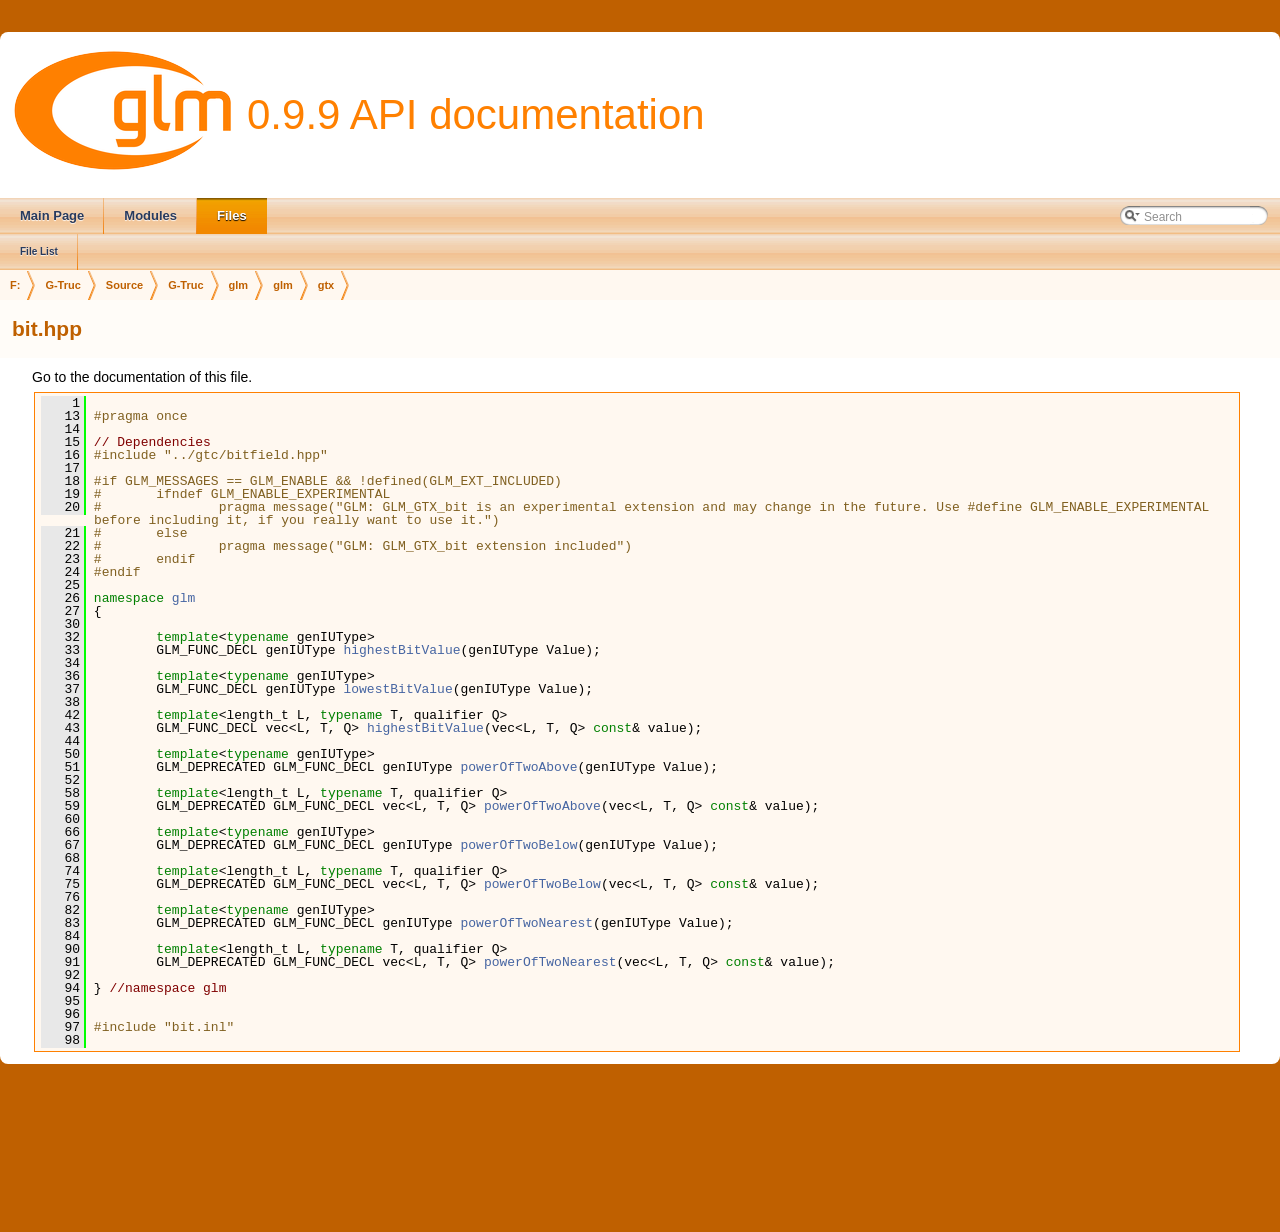
<file: submodules/diff-gaussian-rasterization/third_party/glm/doc/api/a00008_source.html>
<!DOCTYPE html PUBLIC "-//W3C//DTD XHTML 1.0 Transitional//EN" "http://www.w3.org/TR/xhtml1/DTD/xhtml1-transitional.dtd">
<html xmlns="http://www.w3.org/1999/xhtml">
<head>
<meta http-equiv="Content-Type" content="text/xhtml;charset=UTF-8"/>
<meta http-equiv="X-UA-Compatible" content="IE=9"/>
<meta name="generator" content="Doxygen 1.8.10"/>
<title>0.9.9 API documentation: bit.hpp Source File</title>
<link href="tabs.css" rel="stylesheet" type="text/css"/>
<script type="text/javascript" src="jquery.js"></script>
<script type="text/javascript" src="dynsections.js"></script>
<link href="search/search.css" rel="stylesheet" type="text/css"/>
<script type="text/javascript" src="search/searchdata.js"></script>
<script type="text/javascript" src="search/search.js"></script>
<script type="text/javascript">
  $(document).ready(function() { init_search(); });
</script>
<link href="doxygen.css" rel="stylesheet" type="text/css" />
</head>
<body>
<div id="top"><!-- do not remove this div, it is closed by doxygen! -->
<div id="titlearea">
<table cellspacing="0" cellpadding="0">
 <tbody>
 <tr style="height: 56px;">
  <td id="projectlogo"><img alt="Logo" src="logo-mini.png"/></td>
  <td id="projectalign" style="padding-left: 0.5em;">
   <div id="projectname">0.9.9 API documentation
   </div>
  </td>
 </tr>
 </tbody>
</table>
</div>
<!-- end header part -->
<!-- Generated by Doxygen 1.8.10 -->
<script type="text/javascript">
var searchBox = new SearchBox("searchBox", "search",false,'Search');
</script>
  <div id="navrow1" class="tabs">
    <ul class="tablist">
      <li><a href="index.html"><span>Main&#160;Page</span></a></li>
      <li><a href="modules.html"><span>Modules</span></a></li>
      <li class="current"><a href="files.html"><span>Files</span></a></li>
      <li>
        <div id="MSearchBox" class="MSearchBoxInactive">
        <span class="left">
          <img id="MSearchSelect" src="search/mag_sel.png"
               onmouseover="return searchBox.OnSearchSelectShow()"
               onmouseout="return searchBox.OnSearchSelectHide()"
               alt=""/>
          <input type="text" id="MSearchField" value="Search" accesskey="S"
               onfocus="searchBox.OnSearchFieldFocus(true)" 
               onblur="searchBox.OnSearchFieldFocus(false)" 
               onkeyup="searchBox.OnSearchFieldChange(event)"/>
          </span><span class="right">
            <a id="MSearchClose" href="javascript:searchBox.CloseResultsWindow()"><img id="MSearchCloseImg" border="0" src="search/close.png" alt=""/></a>
          </span>
        </div>
      </li>
    </ul>
  </div>
  <div id="navrow2" class="tabs2">
    <ul class="tablist">
      <li><a href="files.html"><span>File&#160;List</span></a></li>
    </ul>
  </div>
<!-- window showing the filter options -->
<div id="MSearchSelectWindow"
     onmouseover="return searchBox.OnSearchSelectShow()"
     onmouseout="return searchBox.OnSearchSelectHide()"
     onkeydown="return searchBox.OnSearchSelectKey(event)">
</div>

<!-- iframe showing the search results (closed by default) -->
<div id="MSearchResultsWindow">
<iframe src="javascript:void(0)" frameborder="0" 
        name="MSearchResults" id="MSearchResults">
</iframe>
</div>

<div id="nav-path" class="navpath">
  <ul>
<li class="navelem"><a class="el" href="dir_3a581ba30d25676e4b797b1f96d53b45.html">F:</a></li><li class="navelem"><a class="el" href="dir_9e5fe034a00e89334fd5186c3e7db156.html">G-Truc</a></li><li class="navelem"><a class="el" href="dir_d9496f0844b48bc7e53b5af8c99b9ab2.html">Source</a></li><li class="navelem"><a class="el" href="dir_a8bee7be44182a33f3820393ae0b105d.html">G-Truc</a></li><li class="navelem"><a class="el" href="dir_44e5e654415abd9ca6fdeaddaff8565e.html">glm</a></li><li class="navelem"><a class="el" href="dir_cef2d71d502cb69a9252bca2297d9549.html">glm</a></li><li class="navelem"><a class="el" href="dir_f35778ec600a1b9bbc4524e62e226aa2.html">gtx</a></li>  </ul>
</div>
</div><!-- top -->
<div class="header">
  <div class="headertitle">
<div class="title">bit.hpp</div>  </div>
</div><!--header-->
<div class="contents">
<a href="a00008.html">Go to the documentation of this file.</a><div class="fragment"><div class="line"><a name="l00001"></a><span class="lineno">    1</span>&#160;</div>
<div class="line"><a name="l00013"></a><span class="lineno">   13</span>&#160;<span class="preprocessor">#pragma once</span></div>
<div class="line"><a name="l00014"></a><span class="lineno">   14</span>&#160;</div>
<div class="line"><a name="l00015"></a><span class="lineno">   15</span>&#160;<span class="comment">// Dependencies</span></div>
<div class="line"><a name="l00016"></a><span class="lineno">   16</span>&#160;<span class="preprocessor">#include &quot;../gtc/bitfield.hpp&quot;</span></div>
<div class="line"><a name="l00017"></a><span class="lineno">   17</span>&#160;</div>
<div class="line"><a name="l00018"></a><span class="lineno">   18</span>&#160;<span class="preprocessor">#if GLM_MESSAGES == GLM_ENABLE &amp;&amp; !defined(GLM_EXT_INCLUDED)</span></div>
<div class="line"><a name="l00019"></a><span class="lineno">   19</span>&#160;<span class="preprocessor">#       ifndef GLM_ENABLE_EXPERIMENTAL</span></div>
<div class="line"><a name="l00020"></a><span class="lineno">   20</span>&#160;<span class="preprocessor">#               pragma message(&quot;GLM: GLM_GTX_bit is an experimental extension and may change in the future. Use #define GLM_ENABLE_EXPERIMENTAL before including it, if you really want to use it.&quot;)</span></div>
<div class="line"><a name="l00021"></a><span class="lineno">   21</span>&#160;<span class="preprocessor">#       else</span></div>
<div class="line"><a name="l00022"></a><span class="lineno">   22</span>&#160;<span class="preprocessor">#               pragma message(&quot;GLM: GLM_GTX_bit extension included&quot;)</span></div>
<div class="line"><a name="l00023"></a><span class="lineno">   23</span>&#160;<span class="preprocessor">#       endif</span></div>
<div class="line"><a name="l00024"></a><span class="lineno">   24</span>&#160;<span class="preprocessor">#endif</span></div>
<div class="line"><a name="l00025"></a><span class="lineno">   25</span>&#160;</div>
<div class="line"><a name="l00026"></a><span class="lineno">   26</span>&#160;<span class="keyword">namespace </span><a class="code" href="a00236.html">glm</a></div>
<div class="line"><a name="l00027"></a><span class="lineno">   27</span>&#160;{</div>
<div class="line"><a name="l00030"></a><span class="lineno">   30</span>&#160;</div>
<div class="line"><a name="l00032"></a><span class="lineno">   32</span>&#160;        <span class="keyword">template</span>&lt;<span class="keyword">typename</span> genIUType&gt;</div>
<div class="line"><a name="l00033"></a><span class="lineno">   33</span>&#160;        GLM_FUNC_DECL genIUType <a class="code" href="a00309.html#ga898ef075ccf809a1e480faab48fe96bf">highestBitValue</a>(genIUType Value);</div>
<div class="line"><a name="l00034"></a><span class="lineno">   34</span>&#160;</div>
<div class="line"><a name="l00036"></a><span class="lineno">   36</span>&#160;        <span class="keyword">template</span>&lt;<span class="keyword">typename</span> genIUType&gt;</div>
<div class="line"><a name="l00037"></a><span class="lineno">   37</span>&#160;        GLM_FUNC_DECL genIUType <a class="code" href="a00309.html#ga2ff6568089f3a9b67f5c30918855fc6f">lowestBitValue</a>(genIUType Value);</div>
<div class="line"><a name="l00038"></a><span class="lineno">   38</span>&#160;</div>
<div class="line"><a name="l00042"></a><span class="lineno">   42</span>&#160;        <span class="keyword">template</span>&lt;length_t L, <span class="keyword">typename</span> T, qualifier Q&gt;</div>
<div class="line"><a name="l00043"></a><span class="lineno">   43</span>&#160;        GLM_FUNC_DECL vec&lt;L, T, Q&gt; <a class="code" href="a00309.html#ga898ef075ccf809a1e480faab48fe96bf">highestBitValue</a>(vec&lt;L, T, Q&gt; <span class="keyword">const</span>&amp; value);</div>
<div class="line"><a name="l00044"></a><span class="lineno">   44</span>&#160;</div>
<div class="line"><a name="l00050"></a><span class="lineno">   50</span>&#160;        <span class="keyword">template</span>&lt;<span class="keyword">typename</span> genIUType&gt;</div>
<div class="line"><a name="l00051"></a><span class="lineno">   51</span>&#160;        GLM_DEPRECATED GLM_FUNC_DECL genIUType <a class="code" href="a00309.html#ga2bbded187c5febfefc1e524ba31b3fab">powerOfTwoAbove</a>(genIUType Value);</div>
<div class="line"><a name="l00052"></a><span class="lineno">   52</span>&#160;</div>
<div class="line"><a name="l00058"></a><span class="lineno">   58</span>&#160;        <span class="keyword">template</span>&lt;length_t L, <span class="keyword">typename</span> T, qualifier Q&gt;</div>
<div class="line"><a name="l00059"></a><span class="lineno">   59</span>&#160;        GLM_DEPRECATED GLM_FUNC_DECL vec&lt;L, T, Q&gt; <a class="code" href="a00309.html#ga2bbded187c5febfefc1e524ba31b3fab">powerOfTwoAbove</a>(vec&lt;L, T, Q&gt; <span class="keyword">const</span>&amp; value);</div>
<div class="line"><a name="l00060"></a><span class="lineno">   60</span>&#160;</div>
<div class="line"><a name="l00066"></a><span class="lineno">   66</span>&#160;        <span class="keyword">template</span>&lt;<span class="keyword">typename</span> genIUType&gt;</div>
<div class="line"><a name="l00067"></a><span class="lineno">   67</span>&#160;        GLM_DEPRECATED GLM_FUNC_DECL genIUType <a class="code" href="a00309.html#gaf78ddcc4152c051b2a21e68fecb10980">powerOfTwoBelow</a>(genIUType Value);</div>
<div class="line"><a name="l00068"></a><span class="lineno">   68</span>&#160;</div>
<div class="line"><a name="l00074"></a><span class="lineno">   74</span>&#160;        <span class="keyword">template</span>&lt;length_t L, <span class="keyword">typename</span> T, qualifier Q&gt;</div>
<div class="line"><a name="l00075"></a><span class="lineno">   75</span>&#160;        GLM_DEPRECATED GLM_FUNC_DECL vec&lt;L, T, Q&gt; <a class="code" href="a00309.html#gaf78ddcc4152c051b2a21e68fecb10980">powerOfTwoBelow</a>(vec&lt;L, T, Q&gt; <span class="keyword">const</span>&amp; value);</div>
<div class="line"><a name="l00076"></a><span class="lineno">   76</span>&#160;</div>
<div class="line"><a name="l00082"></a><span class="lineno">   82</span>&#160;        <span class="keyword">template</span>&lt;<span class="keyword">typename</span> genIUType&gt;</div>
<div class="line"><a name="l00083"></a><span class="lineno">   83</span>&#160;        GLM_DEPRECATED GLM_FUNC_DECL genIUType <a class="code" href="a00309.html#gac87e65d11e16c3d6b91c3bcfaef7da0b">powerOfTwoNearest</a>(genIUType Value);</div>
<div class="line"><a name="l00084"></a><span class="lineno">   84</span>&#160;</div>
<div class="line"><a name="l00090"></a><span class="lineno">   90</span>&#160;        <span class="keyword">template</span>&lt;length_t L, <span class="keyword">typename</span> T, qualifier Q&gt;</div>
<div class="line"><a name="l00091"></a><span class="lineno">   91</span>&#160;        GLM_DEPRECATED GLM_FUNC_DECL vec&lt;L, T, Q&gt; <a class="code" href="a00309.html#gac87e65d11e16c3d6b91c3bcfaef7da0b">powerOfTwoNearest</a>(vec&lt;L, T, Q&gt; <span class="keyword">const</span>&amp; value);</div>
<div class="line"><a name="l00092"></a><span class="lineno">   92</span>&#160;</div>
<div class="line"><a name="l00094"></a><span class="lineno">   94</span>&#160;} <span class="comment">//namespace glm</span></div>
<div class="line"><a name="l00095"></a><span class="lineno">   95</span>&#160;</div>
<div class="line"><a name="l00096"></a><span class="lineno">   96</span>&#160;</div>
<div class="line"><a name="l00097"></a><span class="lineno">   97</span>&#160;<span class="preprocessor">#include &quot;bit.inl&quot;</span></div>
<div class="line"><a name="l00098"></a><span class="lineno">   98</span>&#160;</div>
<div class="ttc" id="a00309_html_ga898ef075ccf809a1e480faab48fe96bf"><div class="ttname"><a href="a00309.html#ga898ef075ccf809a1e480faab48fe96bf">glm::highestBitValue</a></div><div class="ttdeci">GLM_FUNC_DECL vec&lt; L, T, Q &gt; highestBitValue(vec&lt; L, T, Q &gt; const &amp;value)</div><div class="ttdoc">Find the highest bit set to 1 in a integer variable and return its value. </div></div>
<div class="ttc" id="a00309_html_gaf78ddcc4152c051b2a21e68fecb10980"><div class="ttname"><a href="a00309.html#gaf78ddcc4152c051b2a21e68fecb10980">glm::powerOfTwoBelow</a></div><div class="ttdeci">GLM_DEPRECATED GLM_FUNC_DECL vec&lt; L, T, Q &gt; powerOfTwoBelow(vec&lt; L, T, Q &gt; const &amp;value)</div><div class="ttdoc">Return the power of two number which value is just lower the input value. </div></div>
<div class="ttc" id="a00309_html_ga2bbded187c5febfefc1e524ba31b3fab"><div class="ttname"><a href="a00309.html#ga2bbded187c5febfefc1e524ba31b3fab">glm::powerOfTwoAbove</a></div><div class="ttdeci">GLM_DEPRECATED GLM_FUNC_DECL vec&lt; L, T, Q &gt; powerOfTwoAbove(vec&lt; L, T, Q &gt; const &amp;value)</div><div class="ttdoc">Return the power of two number which value is just higher the input value. </div></div>
<div class="ttc" id="a00309_html_gac87e65d11e16c3d6b91c3bcfaef7da0b"><div class="ttname"><a href="a00309.html#gac87e65d11e16c3d6b91c3bcfaef7da0b">glm::powerOfTwoNearest</a></div><div class="ttdeci">GLM_DEPRECATED GLM_FUNC_DECL vec&lt; L, T, Q &gt; powerOfTwoNearest(vec&lt; L, T, Q &gt; const &amp;value)</div><div class="ttdoc">Return the power of two number which value is the closet to the input value. </div></div>
<div class="ttc" id="a00309_html_ga2ff6568089f3a9b67f5c30918855fc6f"><div class="ttname"><a href="a00309.html#ga2ff6568089f3a9b67f5c30918855fc6f">glm::lowestBitValue</a></div><div class="ttdeci">GLM_FUNC_DECL genIUType lowestBitValue(genIUType Value)</div></div>
<div class="ttc" id="a00236_html"><div class="ttname"><a href="a00236.html">glm</a></div><div class="ttdef"><b>Definition:</b> <a href="a00015_source.html#l00020">common.hpp:20</a></div></div>
</div><!-- fragment --></div><!-- contents -->
<!-- start footer part -->
<hr class="footer"/><address class="footer"><small>
Generated by &#160;<a href="http://www.doxygen.org/index.html">
<img class="footer" src="doxygen.png" alt="doxygen"/>
</a> 1.8.10
</small></address>
</body>
</html>
</file>
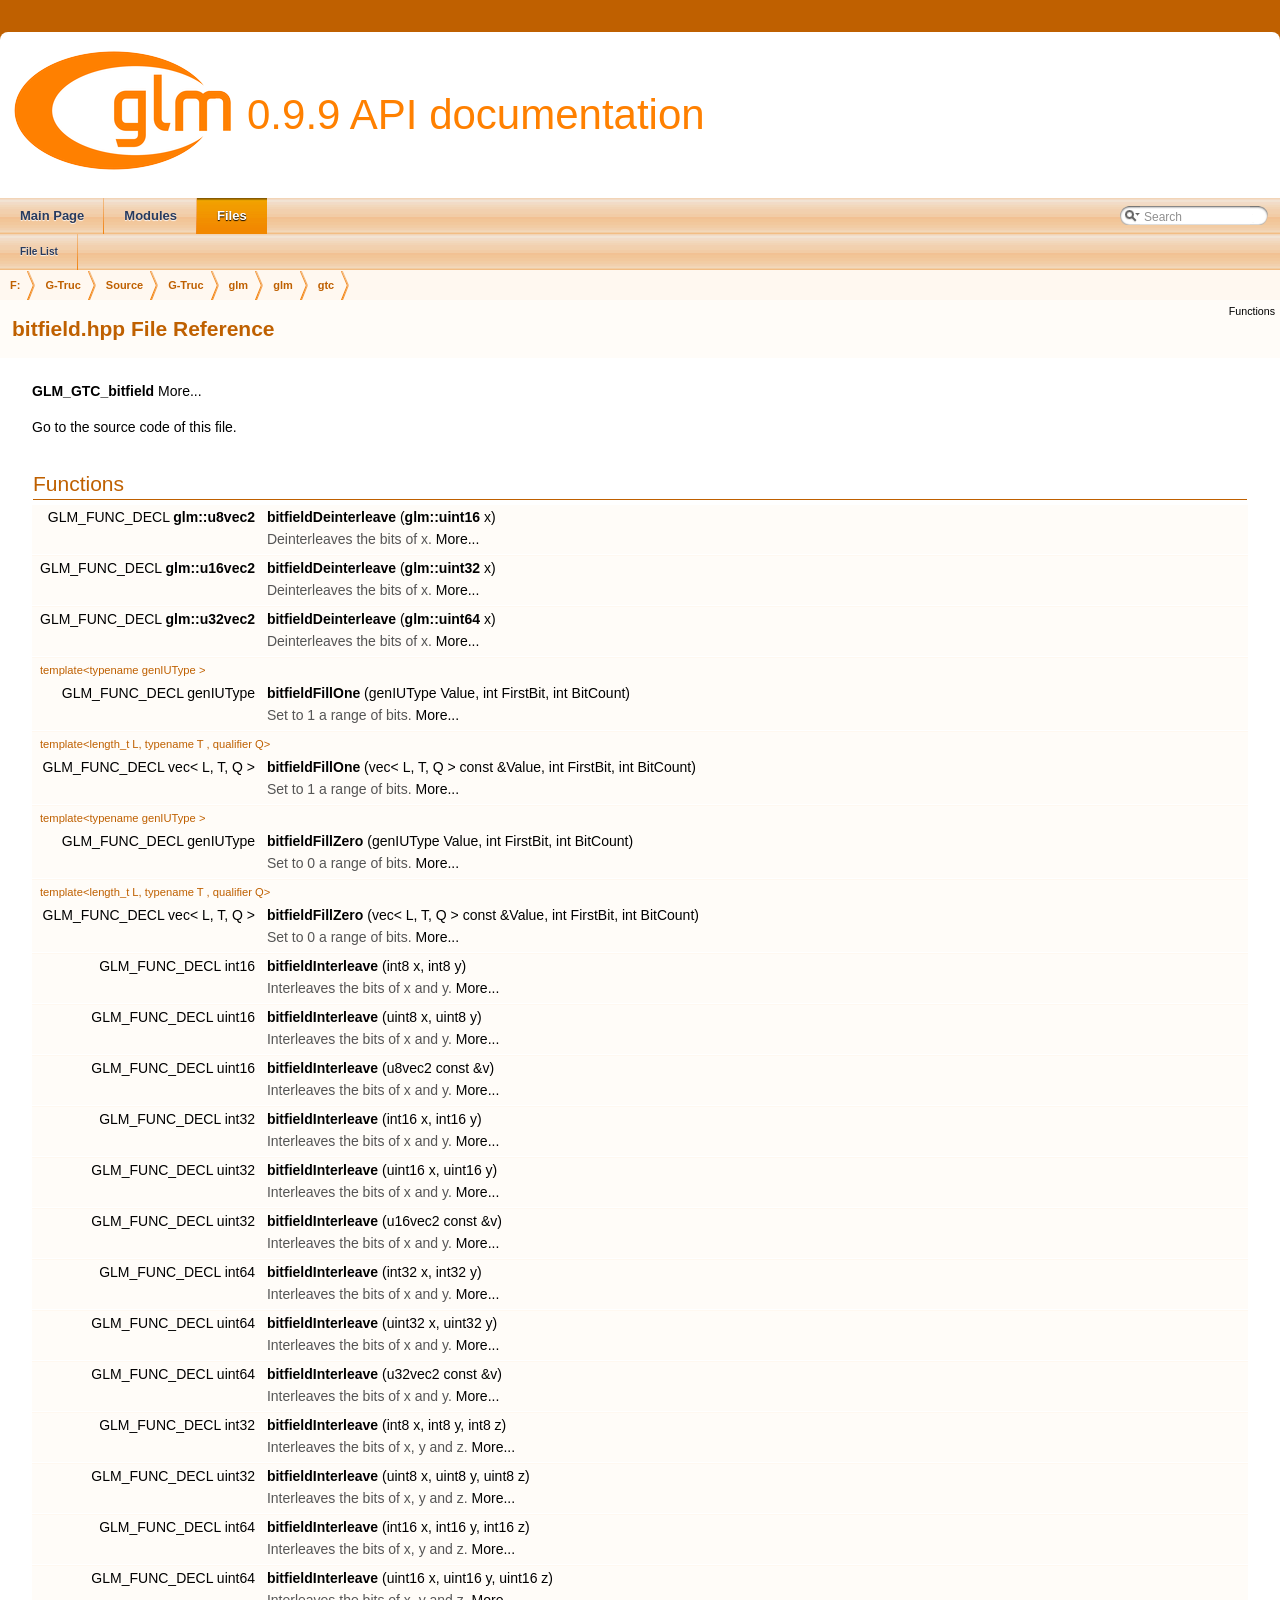
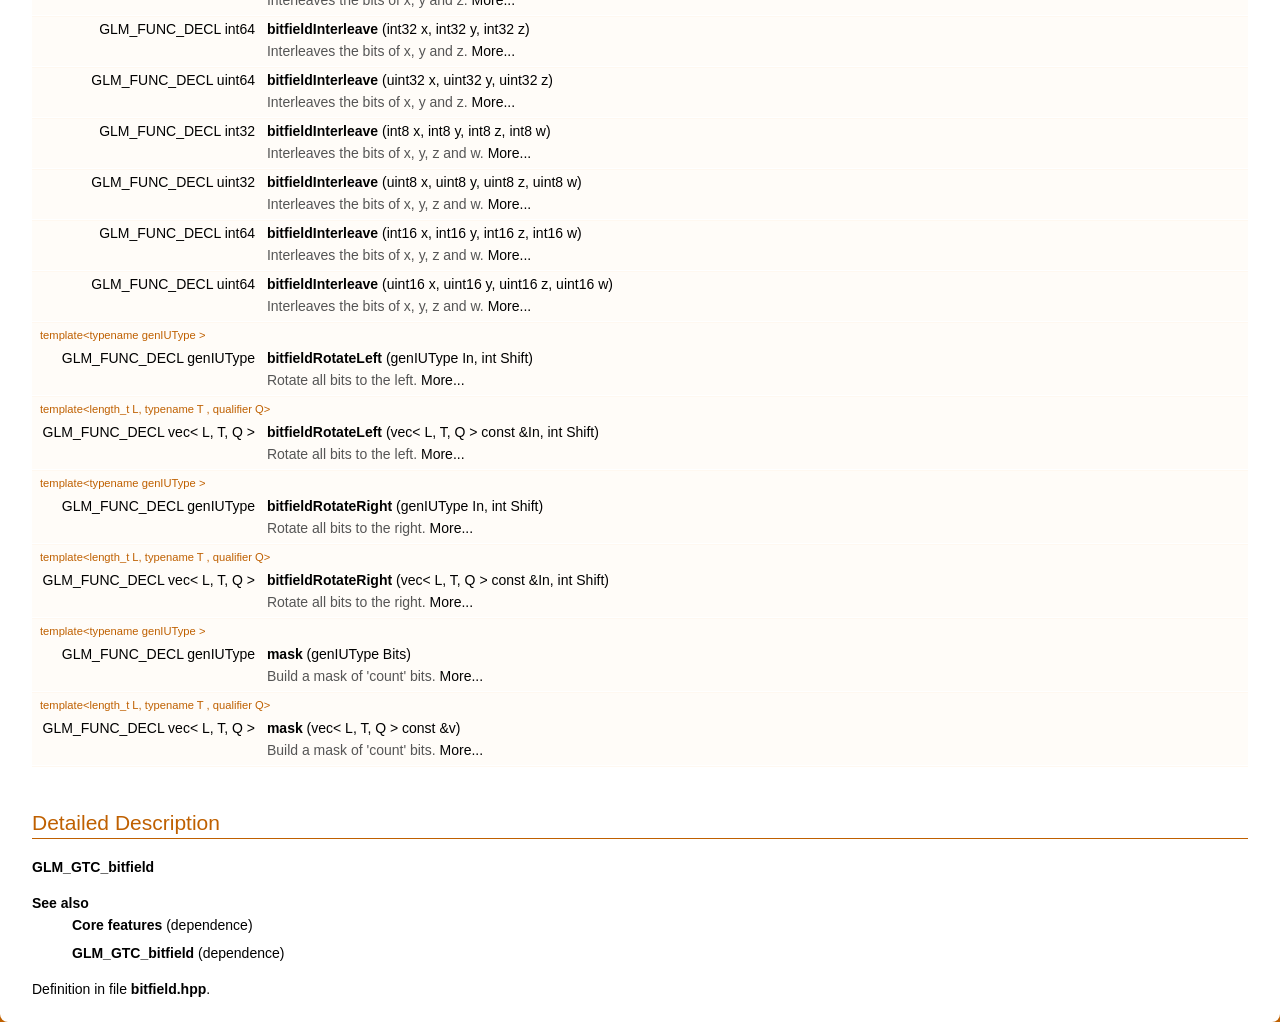
<file: submodules/diff-gaussian-rasterization/third_party/glm/doc/api/a00009.html>
<!DOCTYPE html PUBLIC "-//W3C//DTD XHTML 1.0 Transitional//EN" "http://www.w3.org/TR/xhtml1/DTD/xhtml1-transitional.dtd">
<html xmlns="http://www.w3.org/1999/xhtml">
<head>
<meta http-equiv="Content-Type" content="text/xhtml;charset=UTF-8"/>
<meta http-equiv="X-UA-Compatible" content="IE=9"/>
<meta name="generator" content="Doxygen 1.8.10"/>
<title>0.9.9 API documentation: bitfield.hpp File Reference</title>
<link href="tabs.css" rel="stylesheet" type="text/css"/>
<script type="text/javascript" src="jquery.js"></script>
<script type="text/javascript" src="dynsections.js"></script>
<link href="search/search.css" rel="stylesheet" type="text/css"/>
<script type="text/javascript" src="search/searchdata.js"></script>
<script type="text/javascript" src="search/search.js"></script>
<script type="text/javascript">
  $(document).ready(function() { init_search(); });
</script>
<link href="doxygen.css" rel="stylesheet" type="text/css" />
</head>
<body>
<div id="top"><!-- do not remove this div, it is closed by doxygen! -->
<div id="titlearea">
<table cellspacing="0" cellpadding="0">
 <tbody>
 <tr style="height: 56px;">
  <td id="projectlogo"><img alt="Logo" src="logo-mini.png"/></td>
  <td id="projectalign" style="padding-left: 0.5em;">
   <div id="projectname">0.9.9 API documentation
   </div>
  </td>
 </tr>
 </tbody>
</table>
</div>
<!-- end header part -->
<!-- Generated by Doxygen 1.8.10 -->
<script type="text/javascript">
var searchBox = new SearchBox("searchBox", "search",false,'Search');
</script>
  <div id="navrow1" class="tabs">
    <ul class="tablist">
      <li><a href="index.html"><span>Main&#160;Page</span></a></li>
      <li><a href="modules.html"><span>Modules</span></a></li>
      <li class="current"><a href="files.html"><span>Files</span></a></li>
      <li>
        <div id="MSearchBox" class="MSearchBoxInactive">
        <span class="left">
          <img id="MSearchSelect" src="search/mag_sel.png"
               onmouseover="return searchBox.OnSearchSelectShow()"
               onmouseout="return searchBox.OnSearchSelectHide()"
               alt=""/>
          <input type="text" id="MSearchField" value="Search" accesskey="S"
               onfocus="searchBox.OnSearchFieldFocus(true)" 
               onblur="searchBox.OnSearchFieldFocus(false)" 
               onkeyup="searchBox.OnSearchFieldChange(event)"/>
          </span><span class="right">
            <a id="MSearchClose" href="javascript:searchBox.CloseResultsWindow()"><img id="MSearchCloseImg" border="0" src="search/close.png" alt=""/></a>
          </span>
        </div>
      </li>
    </ul>
  </div>
  <div id="navrow2" class="tabs2">
    <ul class="tablist">
      <li><a href="files.html"><span>File&#160;List</span></a></li>
    </ul>
  </div>
<!-- window showing the filter options -->
<div id="MSearchSelectWindow"
     onmouseover="return searchBox.OnSearchSelectShow()"
     onmouseout="return searchBox.OnSearchSelectHide()"
     onkeydown="return searchBox.OnSearchSelectKey(event)">
</div>

<!-- iframe showing the search results (closed by default) -->
<div id="MSearchResultsWindow">
<iframe src="javascript:void(0)" frameborder="0" 
        name="MSearchResults" id="MSearchResults">
</iframe>
</div>

<div id="nav-path" class="navpath">
  <ul>
<li class="navelem"><a class="el" href="dir_3a581ba30d25676e4b797b1f96d53b45.html">F:</a></li><li class="navelem"><a class="el" href="dir_9e5fe034a00e89334fd5186c3e7db156.html">G-Truc</a></li><li class="navelem"><a class="el" href="dir_d9496f0844b48bc7e53b5af8c99b9ab2.html">Source</a></li><li class="navelem"><a class="el" href="dir_a8bee7be44182a33f3820393ae0b105d.html">G-Truc</a></li><li class="navelem"><a class="el" href="dir_44e5e654415abd9ca6fdeaddaff8565e.html">glm</a></li><li class="navelem"><a class="el" href="dir_cef2d71d502cb69a9252bca2297d9549.html">glm</a></li><li class="navelem"><a class="el" href="dir_4c6bd29c73fa4e5a2509e1c15f846751.html">gtc</a></li>  </ul>
</div>
</div><!-- top -->
<div class="header">
  <div class="summary">
<a href="#func-members">Functions</a>  </div>
  <div class="headertitle">
<div class="title">bitfield.hpp File Reference</div>  </div>
</div><!--header-->
<div class="contents">

<p><a class="el" href="a00288.html">GLM_GTC_bitfield</a>  
<a href="#details">More...</a></p>

<p><a href="a00009_source.html">Go to the source code of this file.</a></p>
<table class="memberdecls">
<tr class="heading"><td colspan="2"><h2 class="groupheader"><a name="func-members"></a>
Functions</h2></td></tr>
<tr class="memitem:ga091d934233a2e121df91b8c7230357c8"><td class="memItemLeft" align="right" valign="top">GLM_FUNC_DECL <a class="el" href="a00304.html#ga518b8d948a6b4ddb72f84d5c3b7b6611">glm::u8vec2</a>&#160;</td><td class="memItemRight" valign="bottom"><a class="el" href="a00288.html#ga091d934233a2e121df91b8c7230357c8">bitfieldDeinterleave</a> (<a class="el" href="a00263.html#ga05f6b0ae8f6a6e135b0e290c25fe0e4e">glm::uint16</a> x)</td></tr>
<tr class="memdesc:ga091d934233a2e121df91b8c7230357c8"><td class="mdescLeft">&#160;</td><td class="mdescRight">Deinterleaves the bits of x.  <a href="a00288.html#ga091d934233a2e121df91b8c7230357c8">More...</a><br /></td></tr>
<tr class="separator:ga091d934233a2e121df91b8c7230357c8"><td class="memSeparator" colspan="2">&#160;</td></tr>
<tr class="memitem:ga7d1cc24dfbcdd932c3a2abbb76235f98"><td class="memItemLeft" align="right" valign="top">GLM_FUNC_DECL <a class="el" href="a00304.html#ga2a78447eb9d66a114b193f4a25899c16">glm::u16vec2</a>&#160;</td><td class="memItemRight" valign="bottom"><a class="el" href="a00288.html#ga7d1cc24dfbcdd932c3a2abbb76235f98">bitfieldDeinterleave</a> (<a class="el" href="a00263.html#ga1134b580f8da4de94ca6b1de4d37975e">glm::uint32</a> x)</td></tr>
<tr class="memdesc:ga7d1cc24dfbcdd932c3a2abbb76235f98"><td class="mdescLeft">&#160;</td><td class="mdescRight">Deinterleaves the bits of x.  <a href="a00288.html#ga7d1cc24dfbcdd932c3a2abbb76235f98">More...</a><br /></td></tr>
<tr class="separator:ga7d1cc24dfbcdd932c3a2abbb76235f98"><td class="memSeparator" colspan="2">&#160;</td></tr>
<tr class="memitem:ga8dbb8c87092f33bd815dd8a840be5d60"><td class="memItemLeft" align="right" valign="top">GLM_FUNC_DECL <a class="el" href="a00304.html#ga2a266e46ee218d0c680f12b35c500cc0">glm::u32vec2</a>&#160;</td><td class="memItemRight" valign="bottom"><a class="el" href="a00288.html#ga8dbb8c87092f33bd815dd8a840be5d60">bitfieldDeinterleave</a> (<a class="el" href="a00263.html#gab630f76c26b50298187f7889104d4b9c">glm::uint64</a> x)</td></tr>
<tr class="memdesc:ga8dbb8c87092f33bd815dd8a840be5d60"><td class="mdescLeft">&#160;</td><td class="mdescRight">Deinterleaves the bits of x.  <a href="a00288.html#ga8dbb8c87092f33bd815dd8a840be5d60">More...</a><br /></td></tr>
<tr class="separator:ga8dbb8c87092f33bd815dd8a840be5d60"><td class="memSeparator" colspan="2">&#160;</td></tr>
<tr class="memitem:ga46f9295abe3b5c7658f5b13c7f819f0a"><td class="memTemplParams" colspan="2">template&lt;typename genIUType &gt; </td></tr>
<tr class="memitem:ga46f9295abe3b5c7658f5b13c7f819f0a"><td class="memTemplItemLeft" align="right" valign="top">GLM_FUNC_DECL genIUType&#160;</td><td class="memTemplItemRight" valign="bottom"><a class="el" href="a00288.html#ga46f9295abe3b5c7658f5b13c7f819f0a">bitfieldFillOne</a> (genIUType Value, int FirstBit, int BitCount)</td></tr>
<tr class="memdesc:ga46f9295abe3b5c7658f5b13c7f819f0a"><td class="mdescLeft">&#160;</td><td class="mdescRight">Set to 1 a range of bits.  <a href="a00288.html#ga46f9295abe3b5c7658f5b13c7f819f0a">More...</a><br /></td></tr>
<tr class="separator:ga46f9295abe3b5c7658f5b13c7f819f0a"><td class="memSeparator" colspan="2">&#160;</td></tr>
<tr class="memitem:ga3e96dd1f0a4bc892f063251ed118c0c1"><td class="memTemplParams" colspan="2">template&lt;length_t L, typename T , qualifier Q&gt; </td></tr>
<tr class="memitem:ga3e96dd1f0a4bc892f063251ed118c0c1"><td class="memTemplItemLeft" align="right" valign="top">GLM_FUNC_DECL vec&lt; L, T, Q &gt;&#160;</td><td class="memTemplItemRight" valign="bottom"><a class="el" href="a00288.html#ga3e96dd1f0a4bc892f063251ed118c0c1">bitfieldFillOne</a> (vec&lt; L, T, Q &gt; const &amp;Value, int FirstBit, int BitCount)</td></tr>
<tr class="memdesc:ga3e96dd1f0a4bc892f063251ed118c0c1"><td class="mdescLeft">&#160;</td><td class="mdescRight">Set to 1 a range of bits.  <a href="a00288.html#ga3e96dd1f0a4bc892f063251ed118c0c1">More...</a><br /></td></tr>
<tr class="separator:ga3e96dd1f0a4bc892f063251ed118c0c1"><td class="memSeparator" colspan="2">&#160;</td></tr>
<tr class="memitem:ga697b86998b7d74ee0a69d8e9f8819fee"><td class="memTemplParams" colspan="2">template&lt;typename genIUType &gt; </td></tr>
<tr class="memitem:ga697b86998b7d74ee0a69d8e9f8819fee"><td class="memTemplItemLeft" align="right" valign="top">GLM_FUNC_DECL genIUType&#160;</td><td class="memTemplItemRight" valign="bottom"><a class="el" href="a00288.html#ga697b86998b7d74ee0a69d8e9f8819fee">bitfieldFillZero</a> (genIUType Value, int FirstBit, int BitCount)</td></tr>
<tr class="memdesc:ga697b86998b7d74ee0a69d8e9f8819fee"><td class="mdescLeft">&#160;</td><td class="mdescRight">Set to 0 a range of bits.  <a href="a00288.html#ga697b86998b7d74ee0a69d8e9f8819fee">More...</a><br /></td></tr>
<tr class="separator:ga697b86998b7d74ee0a69d8e9f8819fee"><td class="memSeparator" colspan="2">&#160;</td></tr>
<tr class="memitem:ga0d16c9acef4be79ea9b47c082a0cf7c2"><td class="memTemplParams" colspan="2">template&lt;length_t L, typename T , qualifier Q&gt; </td></tr>
<tr class="memitem:ga0d16c9acef4be79ea9b47c082a0cf7c2"><td class="memTemplItemLeft" align="right" valign="top">GLM_FUNC_DECL vec&lt; L, T, Q &gt;&#160;</td><td class="memTemplItemRight" valign="bottom"><a class="el" href="a00288.html#ga0d16c9acef4be79ea9b47c082a0cf7c2">bitfieldFillZero</a> (vec&lt; L, T, Q &gt; const &amp;Value, int FirstBit, int BitCount)</td></tr>
<tr class="memdesc:ga0d16c9acef4be79ea9b47c082a0cf7c2"><td class="mdescLeft">&#160;</td><td class="mdescRight">Set to 0 a range of bits.  <a href="a00288.html#ga0d16c9acef4be79ea9b47c082a0cf7c2">More...</a><br /></td></tr>
<tr class="separator:ga0d16c9acef4be79ea9b47c082a0cf7c2"><td class="memSeparator" colspan="2">&#160;</td></tr>
<tr class="memitem:ga24cad0069f9a0450abd80b3e89501adf"><td class="memItemLeft" align="right" valign="top">GLM_FUNC_DECL int16&#160;</td><td class="memItemRight" valign="bottom"><a class="el" href="a00288.html#ga24cad0069f9a0450abd80b3e89501adf">bitfieldInterleave</a> (int8 x, int8 y)</td></tr>
<tr class="memdesc:ga24cad0069f9a0450abd80b3e89501adf"><td class="mdescLeft">&#160;</td><td class="mdescRight">Interleaves the bits of x and y.  <a href="a00288.html#ga24cad0069f9a0450abd80b3e89501adf">More...</a><br /></td></tr>
<tr class="separator:ga24cad0069f9a0450abd80b3e89501adf"><td class="memSeparator" colspan="2">&#160;</td></tr>
<tr class="memitem:ga9a4976a529aec2cee56525e1165da484"><td class="memItemLeft" align="right" valign="top">GLM_FUNC_DECL uint16&#160;</td><td class="memItemRight" valign="bottom"><a class="el" href="a00288.html#ga9a4976a529aec2cee56525e1165da484">bitfieldInterleave</a> (uint8 x, uint8 y)</td></tr>
<tr class="memdesc:ga9a4976a529aec2cee56525e1165da484"><td class="mdescLeft">&#160;</td><td class="mdescRight">Interleaves the bits of x and y.  <a href="a00288.html#ga9a4976a529aec2cee56525e1165da484">More...</a><br /></td></tr>
<tr class="separator:ga9a4976a529aec2cee56525e1165da484"><td class="memSeparator" colspan="2">&#160;</td></tr>
<tr class="memitem:ga4a76bbca39c40153f3203d0a1926e142"><td class="memItemLeft" align="right" valign="top">GLM_FUNC_DECL uint16&#160;</td><td class="memItemRight" valign="bottom"><a class="el" href="a00288.html#ga4a76bbca39c40153f3203d0a1926e142">bitfieldInterleave</a> (u8vec2 const &amp;v)</td></tr>
<tr class="memdesc:ga4a76bbca39c40153f3203d0a1926e142"><td class="mdescLeft">&#160;</td><td class="mdescRight">Interleaves the bits of x and y.  <a href="a00288.html#ga4a76bbca39c40153f3203d0a1926e142">More...</a><br /></td></tr>
<tr class="separator:ga4a76bbca39c40153f3203d0a1926e142"><td class="memSeparator" colspan="2">&#160;</td></tr>
<tr class="memitem:gac51c33a394593f0631fa3aa5bb778809"><td class="memItemLeft" align="right" valign="top">GLM_FUNC_DECL int32&#160;</td><td class="memItemRight" valign="bottom"><a class="el" href="a00288.html#gac51c33a394593f0631fa3aa5bb778809">bitfieldInterleave</a> (int16 x, int16 y)</td></tr>
<tr class="memdesc:gac51c33a394593f0631fa3aa5bb778809"><td class="mdescLeft">&#160;</td><td class="mdescRight">Interleaves the bits of x and y.  <a href="a00288.html#gac51c33a394593f0631fa3aa5bb778809">More...</a><br /></td></tr>
<tr class="separator:gac51c33a394593f0631fa3aa5bb778809"><td class="memSeparator" colspan="2">&#160;</td></tr>
<tr class="memitem:ga94f3646a5667f4be56f8dcf3310e963f"><td class="memItemLeft" align="right" valign="top">GLM_FUNC_DECL uint32&#160;</td><td class="memItemRight" valign="bottom"><a class="el" href="a00288.html#ga94f3646a5667f4be56f8dcf3310e963f">bitfieldInterleave</a> (uint16 x, uint16 y)</td></tr>
<tr class="memdesc:ga94f3646a5667f4be56f8dcf3310e963f"><td class="mdescLeft">&#160;</td><td class="mdescRight">Interleaves the bits of x and y.  <a href="a00288.html#ga94f3646a5667f4be56f8dcf3310e963f">More...</a><br /></td></tr>
<tr class="separator:ga94f3646a5667f4be56f8dcf3310e963f"><td class="memSeparator" colspan="2">&#160;</td></tr>
<tr class="memitem:ga406c4ee56af4ca37a73f449f154eca3e"><td class="memItemLeft" align="right" valign="top">GLM_FUNC_DECL uint32&#160;</td><td class="memItemRight" valign="bottom"><a class="el" href="a00288.html#ga406c4ee56af4ca37a73f449f154eca3e">bitfieldInterleave</a> (u16vec2 const &amp;v)</td></tr>
<tr class="memdesc:ga406c4ee56af4ca37a73f449f154eca3e"><td class="mdescLeft">&#160;</td><td class="mdescRight">Interleaves the bits of x and y.  <a href="a00288.html#ga406c4ee56af4ca37a73f449f154eca3e">More...</a><br /></td></tr>
<tr class="separator:ga406c4ee56af4ca37a73f449f154eca3e"><td class="memSeparator" colspan="2">&#160;</td></tr>
<tr class="memitem:gaebb756a24a0784e3d6fba8bd011ab77a"><td class="memItemLeft" align="right" valign="top">GLM_FUNC_DECL int64&#160;</td><td class="memItemRight" valign="bottom"><a class="el" href="a00288.html#gaebb756a24a0784e3d6fba8bd011ab77a">bitfieldInterleave</a> (int32 x, int32 y)</td></tr>
<tr class="memdesc:gaebb756a24a0784e3d6fba8bd011ab77a"><td class="mdescLeft">&#160;</td><td class="mdescRight">Interleaves the bits of x and y.  <a href="a00288.html#gaebb756a24a0784e3d6fba8bd011ab77a">More...</a><br /></td></tr>
<tr class="separator:gaebb756a24a0784e3d6fba8bd011ab77a"><td class="memSeparator" colspan="2">&#160;</td></tr>
<tr class="memitem:ga2f1e2b3fe699e7d897ae38b2115ddcbd"><td class="memItemLeft" align="right" valign="top">GLM_FUNC_DECL uint64&#160;</td><td class="memItemRight" valign="bottom"><a class="el" href="a00288.html#ga2f1e2b3fe699e7d897ae38b2115ddcbd">bitfieldInterleave</a> (uint32 x, uint32 y)</td></tr>
<tr class="memdesc:ga2f1e2b3fe699e7d897ae38b2115ddcbd"><td class="mdescLeft">&#160;</td><td class="mdescRight">Interleaves the bits of x and y.  <a href="a00288.html#ga2f1e2b3fe699e7d897ae38b2115ddcbd">More...</a><br /></td></tr>
<tr class="separator:ga2f1e2b3fe699e7d897ae38b2115ddcbd"><td class="memSeparator" colspan="2">&#160;</td></tr>
<tr class="memitem:ga8cb17574d60abd6ade84bc57c10e8f78"><td class="memItemLeft" align="right" valign="top">GLM_FUNC_DECL uint64&#160;</td><td class="memItemRight" valign="bottom"><a class="el" href="a00288.html#ga8cb17574d60abd6ade84bc57c10e8f78">bitfieldInterleave</a> (u32vec2 const &amp;v)</td></tr>
<tr class="memdesc:ga8cb17574d60abd6ade84bc57c10e8f78"><td class="mdescLeft">&#160;</td><td class="mdescRight">Interleaves the bits of x and y.  <a href="a00288.html#ga8cb17574d60abd6ade84bc57c10e8f78">More...</a><br /></td></tr>
<tr class="separator:ga8cb17574d60abd6ade84bc57c10e8f78"><td class="memSeparator" colspan="2">&#160;</td></tr>
<tr class="memitem:ga8fdb724dccd4a07d57efc01147102137"><td class="memItemLeft" align="right" valign="top">GLM_FUNC_DECL int32&#160;</td><td class="memItemRight" valign="bottom"><a class="el" href="a00288.html#ga8fdb724dccd4a07d57efc01147102137">bitfieldInterleave</a> (int8 x, int8 y, int8 z)</td></tr>
<tr class="memdesc:ga8fdb724dccd4a07d57efc01147102137"><td class="mdescLeft">&#160;</td><td class="mdescRight">Interleaves the bits of x, y and z.  <a href="a00288.html#ga8fdb724dccd4a07d57efc01147102137">More...</a><br /></td></tr>
<tr class="separator:ga8fdb724dccd4a07d57efc01147102137"><td class="memSeparator" colspan="2">&#160;</td></tr>
<tr class="memitem:ga9fc2a0dd5dcf8b00e113f272a5feca93"><td class="memItemLeft" align="right" valign="top">GLM_FUNC_DECL uint32&#160;</td><td class="memItemRight" valign="bottom"><a class="el" href="a00288.html#ga9fc2a0dd5dcf8b00e113f272a5feca93">bitfieldInterleave</a> (uint8 x, uint8 y, uint8 z)</td></tr>
<tr class="memdesc:ga9fc2a0dd5dcf8b00e113f272a5feca93"><td class="mdescLeft">&#160;</td><td class="mdescRight">Interleaves the bits of x, y and z.  <a href="a00288.html#ga9fc2a0dd5dcf8b00e113f272a5feca93">More...</a><br /></td></tr>
<tr class="separator:ga9fc2a0dd5dcf8b00e113f272a5feca93"><td class="memSeparator" colspan="2">&#160;</td></tr>
<tr class="memitem:gaa901c36a842fa5d126ea650549f17b24"><td class="memItemLeft" align="right" valign="top">GLM_FUNC_DECL int64&#160;</td><td class="memItemRight" valign="bottom"><a class="el" href="a00288.html#gaa901c36a842fa5d126ea650549f17b24">bitfieldInterleave</a> (int16 x, int16 y, int16 z)</td></tr>
<tr class="memdesc:gaa901c36a842fa5d126ea650549f17b24"><td class="mdescLeft">&#160;</td><td class="mdescRight">Interleaves the bits of x, y and z.  <a href="a00288.html#gaa901c36a842fa5d126ea650549f17b24">More...</a><br /></td></tr>
<tr class="separator:gaa901c36a842fa5d126ea650549f17b24"><td class="memSeparator" colspan="2">&#160;</td></tr>
<tr class="memitem:ga3afd6d38881fe3948c53d4214d2197fd"><td class="memItemLeft" align="right" valign="top">GLM_FUNC_DECL uint64&#160;</td><td class="memItemRight" valign="bottom"><a class="el" href="a00288.html#ga3afd6d38881fe3948c53d4214d2197fd">bitfieldInterleave</a> (uint16 x, uint16 y, uint16 z)</td></tr>
<tr class="memdesc:ga3afd6d38881fe3948c53d4214d2197fd"><td class="mdescLeft">&#160;</td><td class="mdescRight">Interleaves the bits of x, y and z.  <a href="a00288.html#ga3afd6d38881fe3948c53d4214d2197fd">More...</a><br /></td></tr>
<tr class="separator:ga3afd6d38881fe3948c53d4214d2197fd"><td class="memSeparator" colspan="2">&#160;</td></tr>
<tr class="memitem:gad2075d96a6640121edaa98ea534102ca"><td class="memItemLeft" align="right" valign="top">GLM_FUNC_DECL int64&#160;</td><td class="memItemRight" valign="bottom"><a class="el" href="a00288.html#gad2075d96a6640121edaa98ea534102ca">bitfieldInterleave</a> (int32 x, int32 y, int32 z)</td></tr>
<tr class="memdesc:gad2075d96a6640121edaa98ea534102ca"><td class="mdescLeft">&#160;</td><td class="mdescRight">Interleaves the bits of x, y and z.  <a href="a00288.html#gad2075d96a6640121edaa98ea534102ca">More...</a><br /></td></tr>
<tr class="separator:gad2075d96a6640121edaa98ea534102ca"><td class="memSeparator" colspan="2">&#160;</td></tr>
<tr class="memitem:gab19fbc739fc0cf7247978602c36f7da8"><td class="memItemLeft" align="right" valign="top">GLM_FUNC_DECL uint64&#160;</td><td class="memItemRight" valign="bottom"><a class="el" href="a00288.html#gab19fbc739fc0cf7247978602c36f7da8">bitfieldInterleave</a> (uint32 x, uint32 y, uint32 z)</td></tr>
<tr class="memdesc:gab19fbc739fc0cf7247978602c36f7da8"><td class="mdescLeft">&#160;</td><td class="mdescRight">Interleaves the bits of x, y and z.  <a href="a00288.html#gab19fbc739fc0cf7247978602c36f7da8">More...</a><br /></td></tr>
<tr class="separator:gab19fbc739fc0cf7247978602c36f7da8"><td class="memSeparator" colspan="2">&#160;</td></tr>
<tr class="memitem:ga8a44ae22f5c953b296c42d067dccbe6d"><td class="memItemLeft" align="right" valign="top">GLM_FUNC_DECL int32&#160;</td><td class="memItemRight" valign="bottom"><a class="el" href="a00288.html#ga8a44ae22f5c953b296c42d067dccbe6d">bitfieldInterleave</a> (int8 x, int8 y, int8 z, int8 w)</td></tr>
<tr class="memdesc:ga8a44ae22f5c953b296c42d067dccbe6d"><td class="mdescLeft">&#160;</td><td class="mdescRight">Interleaves the bits of x, y, z and w.  <a href="a00288.html#ga8a44ae22f5c953b296c42d067dccbe6d">More...</a><br /></td></tr>
<tr class="separator:ga8a44ae22f5c953b296c42d067dccbe6d"><td class="memSeparator" colspan="2">&#160;</td></tr>
<tr class="memitem:ga14bb274d54a3c26f4919dd7ed0dd0c36"><td class="memItemLeft" align="right" valign="top">GLM_FUNC_DECL uint32&#160;</td><td class="memItemRight" valign="bottom"><a class="el" href="a00288.html#ga14bb274d54a3c26f4919dd7ed0dd0c36">bitfieldInterleave</a> (uint8 x, uint8 y, uint8 z, uint8 w)</td></tr>
<tr class="memdesc:ga14bb274d54a3c26f4919dd7ed0dd0c36"><td class="mdescLeft">&#160;</td><td class="mdescRight">Interleaves the bits of x, y, z and w.  <a href="a00288.html#ga14bb274d54a3c26f4919dd7ed0dd0c36">More...</a><br /></td></tr>
<tr class="separator:ga14bb274d54a3c26f4919dd7ed0dd0c36"><td class="memSeparator" colspan="2">&#160;</td></tr>
<tr class="memitem:ga180a63161e1319fbd5a53c84d0429c7a"><td class="memItemLeft" align="right" valign="top">GLM_FUNC_DECL int64&#160;</td><td class="memItemRight" valign="bottom"><a class="el" href="a00288.html#ga180a63161e1319fbd5a53c84d0429c7a">bitfieldInterleave</a> (int16 x, int16 y, int16 z, int16 w)</td></tr>
<tr class="memdesc:ga180a63161e1319fbd5a53c84d0429c7a"><td class="mdescLeft">&#160;</td><td class="mdescRight">Interleaves the bits of x, y, z and w.  <a href="a00288.html#ga180a63161e1319fbd5a53c84d0429c7a">More...</a><br /></td></tr>
<tr class="separator:ga180a63161e1319fbd5a53c84d0429c7a"><td class="memSeparator" colspan="2">&#160;</td></tr>
<tr class="memitem:gafca8768671a14c8016facccb66a89f26"><td class="memItemLeft" align="right" valign="top">GLM_FUNC_DECL uint64&#160;</td><td class="memItemRight" valign="bottom"><a class="el" href="a00288.html#gafca8768671a14c8016facccb66a89f26">bitfieldInterleave</a> (uint16 x, uint16 y, uint16 z, uint16 w)</td></tr>
<tr class="memdesc:gafca8768671a14c8016facccb66a89f26"><td class="mdescLeft">&#160;</td><td class="mdescRight">Interleaves the bits of x, y, z and w.  <a href="a00288.html#gafca8768671a14c8016facccb66a89f26">More...</a><br /></td></tr>
<tr class="separator:gafca8768671a14c8016facccb66a89f26"><td class="memSeparator" colspan="2">&#160;</td></tr>
<tr class="memitem:ga2eb49678a344ce1495bdb5586d9896b9"><td class="memTemplParams" colspan="2">template&lt;typename genIUType &gt; </td></tr>
<tr class="memitem:ga2eb49678a344ce1495bdb5586d9896b9"><td class="memTemplItemLeft" align="right" valign="top">GLM_FUNC_DECL genIUType&#160;</td><td class="memTemplItemRight" valign="bottom"><a class="el" href="a00288.html#ga2eb49678a344ce1495bdb5586d9896b9">bitfieldRotateLeft</a> (genIUType In, int Shift)</td></tr>
<tr class="memdesc:ga2eb49678a344ce1495bdb5586d9896b9"><td class="mdescLeft">&#160;</td><td class="mdescRight">Rotate all bits to the left.  <a href="a00288.html#ga2eb49678a344ce1495bdb5586d9896b9">More...</a><br /></td></tr>
<tr class="separator:ga2eb49678a344ce1495bdb5586d9896b9"><td class="memSeparator" colspan="2">&#160;</td></tr>
<tr class="memitem:gae186317091b1a39214ebf79008d44a1e"><td class="memTemplParams" colspan="2">template&lt;length_t L, typename T , qualifier Q&gt; </td></tr>
<tr class="memitem:gae186317091b1a39214ebf79008d44a1e"><td class="memTemplItemLeft" align="right" valign="top">GLM_FUNC_DECL vec&lt; L, T, Q &gt;&#160;</td><td class="memTemplItemRight" valign="bottom"><a class="el" href="a00288.html#gae186317091b1a39214ebf79008d44a1e">bitfieldRotateLeft</a> (vec&lt; L, T, Q &gt; const &amp;In, int Shift)</td></tr>
<tr class="memdesc:gae186317091b1a39214ebf79008d44a1e"><td class="mdescLeft">&#160;</td><td class="mdescRight">Rotate all bits to the left.  <a href="a00288.html#gae186317091b1a39214ebf79008d44a1e">More...</a><br /></td></tr>
<tr class="separator:gae186317091b1a39214ebf79008d44a1e"><td class="memSeparator" colspan="2">&#160;</td></tr>
<tr class="memitem:ga1c33d075c5fb8bd8dbfd5092bfc851ca"><td class="memTemplParams" colspan="2">template&lt;typename genIUType &gt; </td></tr>
<tr class="memitem:ga1c33d075c5fb8bd8dbfd5092bfc851ca"><td class="memTemplItemLeft" align="right" valign="top">GLM_FUNC_DECL genIUType&#160;</td><td class="memTemplItemRight" valign="bottom"><a class="el" href="a00288.html#ga1c33d075c5fb8bd8dbfd5092bfc851ca">bitfieldRotateRight</a> (genIUType In, int Shift)</td></tr>
<tr class="memdesc:ga1c33d075c5fb8bd8dbfd5092bfc851ca"><td class="mdescLeft">&#160;</td><td class="mdescRight">Rotate all bits to the right.  <a href="a00288.html#ga1c33d075c5fb8bd8dbfd5092bfc851ca">More...</a><br /></td></tr>
<tr class="separator:ga1c33d075c5fb8bd8dbfd5092bfc851ca"><td class="memSeparator" colspan="2">&#160;</td></tr>
<tr class="memitem:ga590488e1fc00a6cfe5d3bcaf93fbfe88"><td class="memTemplParams" colspan="2">template&lt;length_t L, typename T , qualifier Q&gt; </td></tr>
<tr class="memitem:ga590488e1fc00a6cfe5d3bcaf93fbfe88"><td class="memTemplItemLeft" align="right" valign="top">GLM_FUNC_DECL vec&lt; L, T, Q &gt;&#160;</td><td class="memTemplItemRight" valign="bottom"><a class="el" href="a00288.html#ga590488e1fc00a6cfe5d3bcaf93fbfe88">bitfieldRotateRight</a> (vec&lt; L, T, Q &gt; const &amp;In, int Shift)</td></tr>
<tr class="memdesc:ga590488e1fc00a6cfe5d3bcaf93fbfe88"><td class="mdescLeft">&#160;</td><td class="mdescRight">Rotate all bits to the right.  <a href="a00288.html#ga590488e1fc00a6cfe5d3bcaf93fbfe88">More...</a><br /></td></tr>
<tr class="separator:ga590488e1fc00a6cfe5d3bcaf93fbfe88"><td class="memSeparator" colspan="2">&#160;</td></tr>
<tr class="memitem:gad7eba518a0b71662114571ee76939f8a"><td class="memTemplParams" colspan="2">template&lt;typename genIUType &gt; </td></tr>
<tr class="memitem:gad7eba518a0b71662114571ee76939f8a"><td class="memTemplItemLeft" align="right" valign="top">GLM_FUNC_DECL genIUType&#160;</td><td class="memTemplItemRight" valign="bottom"><a class="el" href="a00288.html#gad7eba518a0b71662114571ee76939f8a">mask</a> (genIUType Bits)</td></tr>
<tr class="memdesc:gad7eba518a0b71662114571ee76939f8a"><td class="mdescLeft">&#160;</td><td class="mdescRight">Build a mask of 'count' bits.  <a href="a00288.html#gad7eba518a0b71662114571ee76939f8a">More...</a><br /></td></tr>
<tr class="separator:gad7eba518a0b71662114571ee76939f8a"><td class="memSeparator" colspan="2">&#160;</td></tr>
<tr class="memitem:ga2e64e3b922a296033b825311e7f5fff1"><td class="memTemplParams" colspan="2">template&lt;length_t L, typename T , qualifier Q&gt; </td></tr>
<tr class="memitem:ga2e64e3b922a296033b825311e7f5fff1"><td class="memTemplItemLeft" align="right" valign="top">GLM_FUNC_DECL vec&lt; L, T, Q &gt;&#160;</td><td class="memTemplItemRight" valign="bottom"><a class="el" href="a00288.html#ga2e64e3b922a296033b825311e7f5fff1">mask</a> (vec&lt; L, T, Q &gt; const &amp;v)</td></tr>
<tr class="memdesc:ga2e64e3b922a296033b825311e7f5fff1"><td class="mdescLeft">&#160;</td><td class="mdescRight">Build a mask of 'count' bits.  <a href="a00288.html#ga2e64e3b922a296033b825311e7f5fff1">More...</a><br /></td></tr>
<tr class="separator:ga2e64e3b922a296033b825311e7f5fff1"><td class="memSeparator" colspan="2">&#160;</td></tr>
</table>
<a name="details" id="details"></a><h2 class="groupheader">Detailed Description</h2>
<div class="textblock"><p><a class="el" href="a00288.html">GLM_GTC_bitfield</a> </p>
<dl class="section see"><dt>See also</dt><dd><a class="el" href="a00280.html" title="Features that implement in C++ the GLSL specification as closely as possible. ">Core features</a> (dependence) </dd>
<dd>
<a class="el" href="a00288.html" title="Include <glm/gtc/bitfield.hpp> to use the features of this extension. ">GLM_GTC_bitfield</a> (dependence) </dd></dl>

<p>Definition in file <a class="el" href="a00009_source.html">bitfield.hpp</a>.</p>
</div></div><!-- contents -->
<!-- start footer part -->
<hr class="footer"/><address class="footer"><small>
Generated by &#160;<a href="http://www.doxygen.org/index.html">
<img class="footer" src="doxygen.png" alt="doxygen"/>
</a> 1.8.10
</small></address>
</body>
</html>
</file>
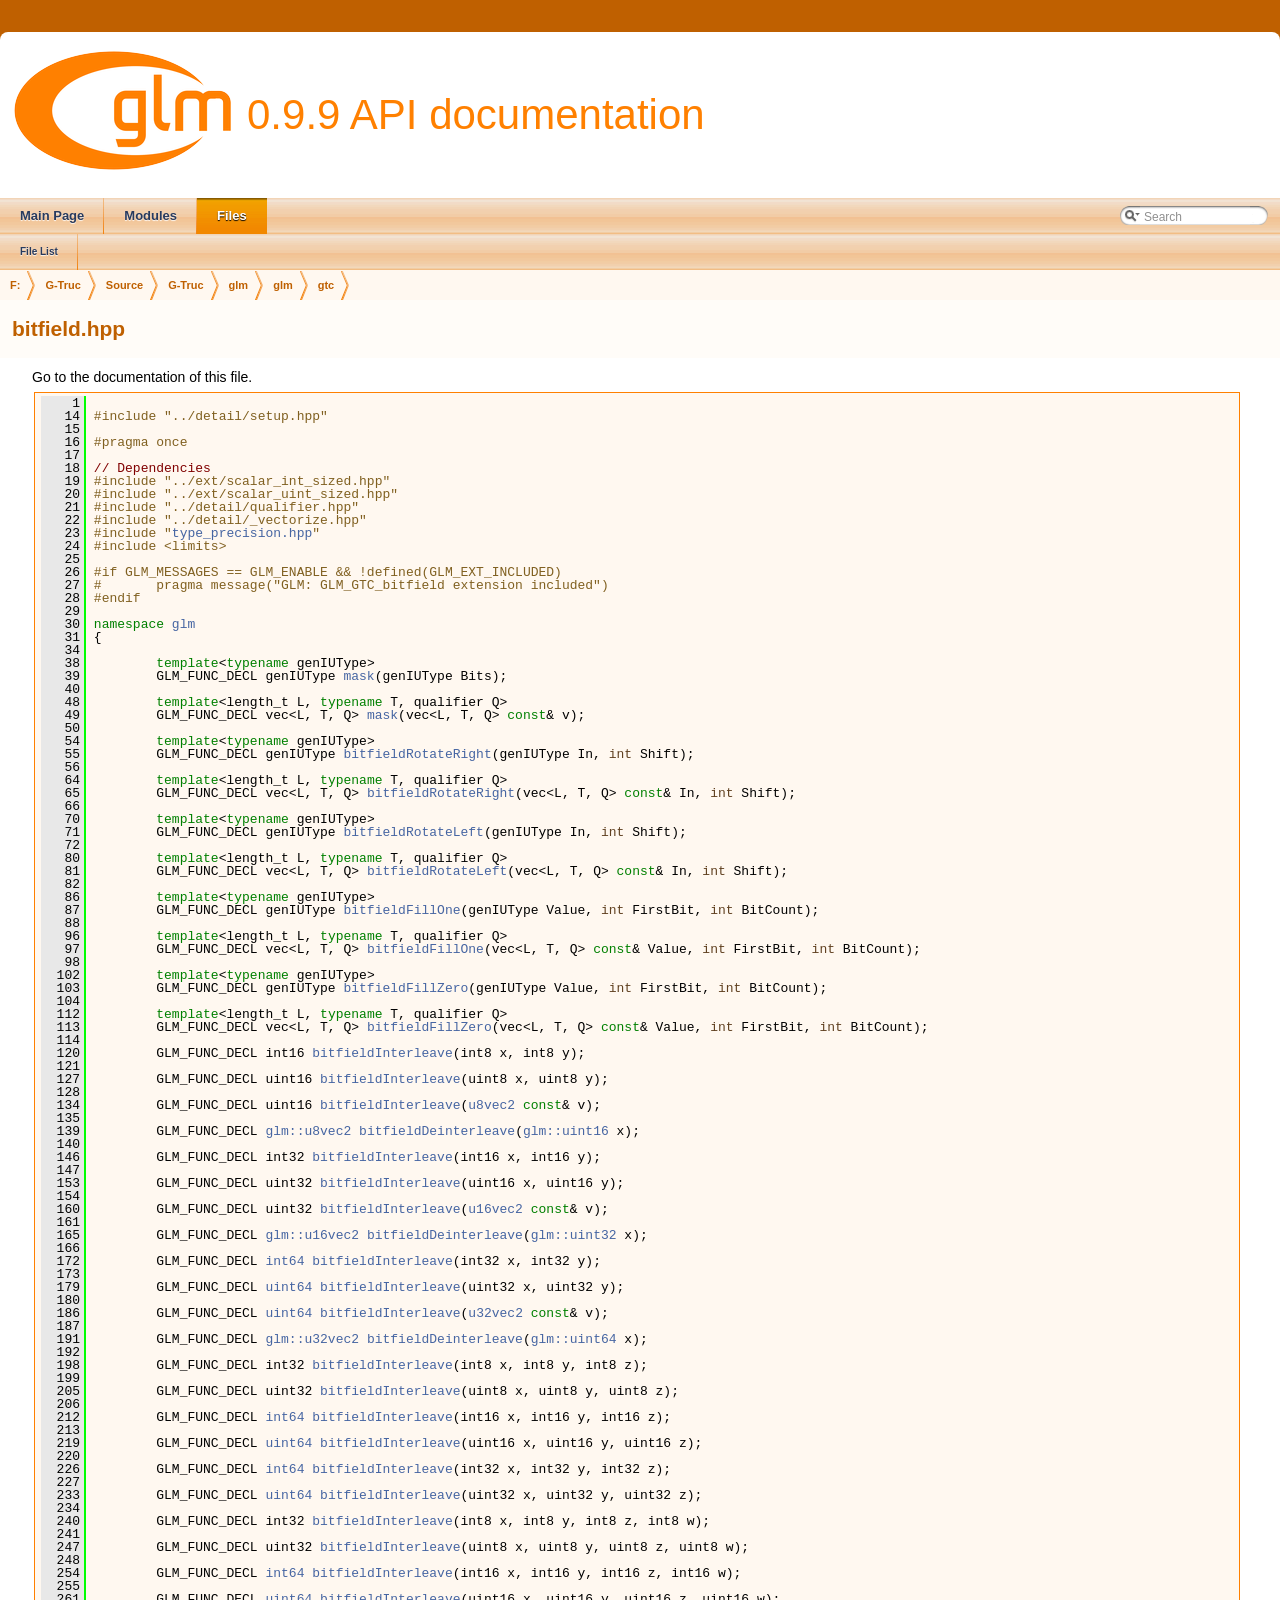
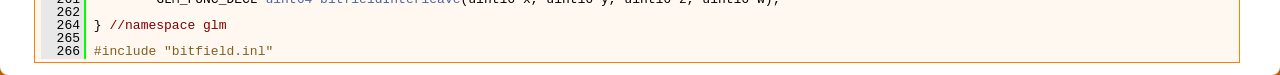
<file: submodules/diff-gaussian-rasterization/third_party/glm/doc/api/a00009_source.html>
<!DOCTYPE html PUBLIC "-//W3C//DTD XHTML 1.0 Transitional//EN" "http://www.w3.org/TR/xhtml1/DTD/xhtml1-transitional.dtd">
<html xmlns="http://www.w3.org/1999/xhtml">
<head>
<meta http-equiv="Content-Type" content="text/xhtml;charset=UTF-8"/>
<meta http-equiv="X-UA-Compatible" content="IE=9"/>
<meta name="generator" content="Doxygen 1.8.10"/>
<title>0.9.9 API documentation: bitfield.hpp Source File</title>
<link href="tabs.css" rel="stylesheet" type="text/css"/>
<script type="text/javascript" src="jquery.js"></script>
<script type="text/javascript" src="dynsections.js"></script>
<link href="search/search.css" rel="stylesheet" type="text/css"/>
<script type="text/javascript" src="search/searchdata.js"></script>
<script type="text/javascript" src="search/search.js"></script>
<script type="text/javascript">
  $(document).ready(function() { init_search(); });
</script>
<link href="doxygen.css" rel="stylesheet" type="text/css" />
</head>
<body>
<div id="top"><!-- do not remove this div, it is closed by doxygen! -->
<div id="titlearea">
<table cellspacing="0" cellpadding="0">
 <tbody>
 <tr style="height: 56px;">
  <td id="projectlogo"><img alt="Logo" src="logo-mini.png"/></td>
  <td id="projectalign" style="padding-left: 0.5em;">
   <div id="projectname">0.9.9 API documentation
   </div>
  </td>
 </tr>
 </tbody>
</table>
</div>
<!-- end header part -->
<!-- Generated by Doxygen 1.8.10 -->
<script type="text/javascript">
var searchBox = new SearchBox("searchBox", "search",false,'Search');
</script>
  <div id="navrow1" class="tabs">
    <ul class="tablist">
      <li><a href="index.html"><span>Main&#160;Page</span></a></li>
      <li><a href="modules.html"><span>Modules</span></a></li>
      <li class="current"><a href="files.html"><span>Files</span></a></li>
      <li>
        <div id="MSearchBox" class="MSearchBoxInactive">
        <span class="left">
          <img id="MSearchSelect" src="search/mag_sel.png"
               onmouseover="return searchBox.OnSearchSelectShow()"
               onmouseout="return searchBox.OnSearchSelectHide()"
               alt=""/>
          <input type="text" id="MSearchField" value="Search" accesskey="S"
               onfocus="searchBox.OnSearchFieldFocus(true)" 
               onblur="searchBox.OnSearchFieldFocus(false)" 
               onkeyup="searchBox.OnSearchFieldChange(event)"/>
          </span><span class="right">
            <a id="MSearchClose" href="javascript:searchBox.CloseResultsWindow()"><img id="MSearchCloseImg" border="0" src="search/close.png" alt=""/></a>
          </span>
        </div>
      </li>
    </ul>
  </div>
  <div id="navrow2" class="tabs2">
    <ul class="tablist">
      <li><a href="files.html"><span>File&#160;List</span></a></li>
    </ul>
  </div>
<!-- window showing the filter options -->
<div id="MSearchSelectWindow"
     onmouseover="return searchBox.OnSearchSelectShow()"
     onmouseout="return searchBox.OnSearchSelectHide()"
     onkeydown="return searchBox.OnSearchSelectKey(event)">
</div>

<!-- iframe showing the search results (closed by default) -->
<div id="MSearchResultsWindow">
<iframe src="javascript:void(0)" frameborder="0" 
        name="MSearchResults" id="MSearchResults">
</iframe>
</div>

<div id="nav-path" class="navpath">
  <ul>
<li class="navelem"><a class="el" href="dir_3a581ba30d25676e4b797b1f96d53b45.html">F:</a></li><li class="navelem"><a class="el" href="dir_9e5fe034a00e89334fd5186c3e7db156.html">G-Truc</a></li><li class="navelem"><a class="el" href="dir_d9496f0844b48bc7e53b5af8c99b9ab2.html">Source</a></li><li class="navelem"><a class="el" href="dir_a8bee7be44182a33f3820393ae0b105d.html">G-Truc</a></li><li class="navelem"><a class="el" href="dir_44e5e654415abd9ca6fdeaddaff8565e.html">glm</a></li><li class="navelem"><a class="el" href="dir_cef2d71d502cb69a9252bca2297d9549.html">glm</a></li><li class="navelem"><a class="el" href="dir_4c6bd29c73fa4e5a2509e1c15f846751.html">gtc</a></li>  </ul>
</div>
</div><!-- top -->
<div class="header">
  <div class="headertitle">
<div class="title">bitfield.hpp</div>  </div>
</div><!--header-->
<div class="contents">
<a href="a00009.html">Go to the documentation of this file.</a><div class="fragment"><div class="line"><a name="l00001"></a><span class="lineno">    1</span>&#160;</div>
<div class="line"><a name="l00014"></a><span class="lineno">   14</span>&#160;<span class="preprocessor">#include &quot;../detail/setup.hpp&quot;</span></div>
<div class="line"><a name="l00015"></a><span class="lineno">   15</span>&#160;</div>
<div class="line"><a name="l00016"></a><span class="lineno">   16</span>&#160;<span class="preprocessor">#pragma once</span></div>
<div class="line"><a name="l00017"></a><span class="lineno">   17</span>&#160;</div>
<div class="line"><a name="l00018"></a><span class="lineno">   18</span>&#160;<span class="comment">// Dependencies</span></div>
<div class="line"><a name="l00019"></a><span class="lineno">   19</span>&#160;<span class="preprocessor">#include &quot;../ext/scalar_int_sized.hpp&quot;</span></div>
<div class="line"><a name="l00020"></a><span class="lineno">   20</span>&#160;<span class="preprocessor">#include &quot;../ext/scalar_uint_sized.hpp&quot;</span></div>
<div class="line"><a name="l00021"></a><span class="lineno">   21</span>&#160;<span class="preprocessor">#include &quot;../detail/qualifier.hpp&quot;</span></div>
<div class="line"><a name="l00022"></a><span class="lineno">   22</span>&#160;<span class="preprocessor">#include &quot;../detail/_vectorize.hpp&quot;</span></div>
<div class="line"><a name="l00023"></a><span class="lineno">   23</span>&#160;<span class="preprocessor">#include &quot;<a class="code" href="a00174.html">type_precision.hpp</a>&quot;</span></div>
<div class="line"><a name="l00024"></a><span class="lineno">   24</span>&#160;<span class="preprocessor">#include &lt;limits&gt;</span></div>
<div class="line"><a name="l00025"></a><span class="lineno">   25</span>&#160;</div>
<div class="line"><a name="l00026"></a><span class="lineno">   26</span>&#160;<span class="preprocessor">#if GLM_MESSAGES == GLM_ENABLE &amp;&amp; !defined(GLM_EXT_INCLUDED)</span></div>
<div class="line"><a name="l00027"></a><span class="lineno">   27</span>&#160;<span class="preprocessor">#       pragma message(&quot;GLM: GLM_GTC_bitfield extension included&quot;)</span></div>
<div class="line"><a name="l00028"></a><span class="lineno">   28</span>&#160;<span class="preprocessor">#endif</span></div>
<div class="line"><a name="l00029"></a><span class="lineno">   29</span>&#160;</div>
<div class="line"><a name="l00030"></a><span class="lineno">   30</span>&#160;<span class="keyword">namespace </span><a class="code" href="a00236.html">glm</a></div>
<div class="line"><a name="l00031"></a><span class="lineno">   31</span>&#160;{</div>
<div class="line"><a name="l00034"></a><span class="lineno">   34</span>&#160;</div>
<div class="line"><a name="l00038"></a><span class="lineno">   38</span>&#160;        <span class="keyword">template</span>&lt;<span class="keyword">typename</span> genIUType&gt;</div>
<div class="line"><a name="l00039"></a><span class="lineno">   39</span>&#160;        GLM_FUNC_DECL genIUType <a class="code" href="a00288.html#ga2e64e3b922a296033b825311e7f5fff1">mask</a>(genIUType Bits);</div>
<div class="line"><a name="l00040"></a><span class="lineno">   40</span>&#160;</div>
<div class="line"><a name="l00048"></a><span class="lineno">   48</span>&#160;        <span class="keyword">template</span>&lt;length_t L, <span class="keyword">typename</span> T, qualifier Q&gt;</div>
<div class="line"><a name="l00049"></a><span class="lineno">   49</span>&#160;        GLM_FUNC_DECL vec&lt;L, T, Q&gt; <a class="code" href="a00288.html#ga2e64e3b922a296033b825311e7f5fff1">mask</a>(vec&lt;L, T, Q&gt; <span class="keyword">const</span>&amp; v);</div>
<div class="line"><a name="l00050"></a><span class="lineno">   50</span>&#160;</div>
<div class="line"><a name="l00054"></a><span class="lineno">   54</span>&#160;        <span class="keyword">template</span>&lt;<span class="keyword">typename</span> genIUType&gt;</div>
<div class="line"><a name="l00055"></a><span class="lineno">   55</span>&#160;        GLM_FUNC_DECL genIUType <a class="code" href="a00288.html#ga590488e1fc00a6cfe5d3bcaf93fbfe88">bitfieldRotateRight</a>(genIUType In, <span class="keywordtype">int</span> Shift);</div>
<div class="line"><a name="l00056"></a><span class="lineno">   56</span>&#160;</div>
<div class="line"><a name="l00064"></a><span class="lineno">   64</span>&#160;        <span class="keyword">template</span>&lt;length_t L, <span class="keyword">typename</span> T, qualifier Q&gt;</div>
<div class="line"><a name="l00065"></a><span class="lineno">   65</span>&#160;        GLM_FUNC_DECL vec&lt;L, T, Q&gt; <a class="code" href="a00288.html#ga590488e1fc00a6cfe5d3bcaf93fbfe88">bitfieldRotateRight</a>(vec&lt;L, T, Q&gt; <span class="keyword">const</span>&amp; In, <span class="keywordtype">int</span> Shift);</div>
<div class="line"><a name="l00066"></a><span class="lineno">   66</span>&#160;</div>
<div class="line"><a name="l00070"></a><span class="lineno">   70</span>&#160;        <span class="keyword">template</span>&lt;<span class="keyword">typename</span> genIUType&gt;</div>
<div class="line"><a name="l00071"></a><span class="lineno">   71</span>&#160;        GLM_FUNC_DECL genIUType <a class="code" href="a00288.html#gae186317091b1a39214ebf79008d44a1e">bitfieldRotateLeft</a>(genIUType In, <span class="keywordtype">int</span> Shift);</div>
<div class="line"><a name="l00072"></a><span class="lineno">   72</span>&#160;</div>
<div class="line"><a name="l00080"></a><span class="lineno">   80</span>&#160;        <span class="keyword">template</span>&lt;length_t L, <span class="keyword">typename</span> T, qualifier Q&gt;</div>
<div class="line"><a name="l00081"></a><span class="lineno">   81</span>&#160;        GLM_FUNC_DECL vec&lt;L, T, Q&gt; <a class="code" href="a00288.html#gae186317091b1a39214ebf79008d44a1e">bitfieldRotateLeft</a>(vec&lt;L, T, Q&gt; <span class="keyword">const</span>&amp; In, <span class="keywordtype">int</span> Shift);</div>
<div class="line"><a name="l00082"></a><span class="lineno">   82</span>&#160;</div>
<div class="line"><a name="l00086"></a><span class="lineno">   86</span>&#160;        <span class="keyword">template</span>&lt;<span class="keyword">typename</span> genIUType&gt;</div>
<div class="line"><a name="l00087"></a><span class="lineno">   87</span>&#160;        GLM_FUNC_DECL genIUType <a class="code" href="a00288.html#ga3e96dd1f0a4bc892f063251ed118c0c1">bitfieldFillOne</a>(genIUType Value, <span class="keywordtype">int</span> FirstBit, <span class="keywordtype">int</span> BitCount);</div>
<div class="line"><a name="l00088"></a><span class="lineno">   88</span>&#160;</div>
<div class="line"><a name="l00096"></a><span class="lineno">   96</span>&#160;        <span class="keyword">template</span>&lt;length_t L, <span class="keyword">typename</span> T, qualifier Q&gt;</div>
<div class="line"><a name="l00097"></a><span class="lineno">   97</span>&#160;        GLM_FUNC_DECL vec&lt;L, T, Q&gt; <a class="code" href="a00288.html#ga3e96dd1f0a4bc892f063251ed118c0c1">bitfieldFillOne</a>(vec&lt;L, T, Q&gt; <span class="keyword">const</span>&amp; Value, <span class="keywordtype">int</span> FirstBit, <span class="keywordtype">int</span> BitCount);</div>
<div class="line"><a name="l00098"></a><span class="lineno">   98</span>&#160;</div>
<div class="line"><a name="l00102"></a><span class="lineno">  102</span>&#160;        <span class="keyword">template</span>&lt;<span class="keyword">typename</span> genIUType&gt;</div>
<div class="line"><a name="l00103"></a><span class="lineno">  103</span>&#160;        GLM_FUNC_DECL genIUType <a class="code" href="a00288.html#ga0d16c9acef4be79ea9b47c082a0cf7c2">bitfieldFillZero</a>(genIUType Value, <span class="keywordtype">int</span> FirstBit, <span class="keywordtype">int</span> BitCount);</div>
<div class="line"><a name="l00104"></a><span class="lineno">  104</span>&#160;</div>
<div class="line"><a name="l00112"></a><span class="lineno">  112</span>&#160;        <span class="keyword">template</span>&lt;length_t L, <span class="keyword">typename</span> T, qualifier Q&gt;</div>
<div class="line"><a name="l00113"></a><span class="lineno">  113</span>&#160;        GLM_FUNC_DECL vec&lt;L, T, Q&gt; <a class="code" href="a00288.html#ga0d16c9acef4be79ea9b47c082a0cf7c2">bitfieldFillZero</a>(vec&lt;L, T, Q&gt; <span class="keyword">const</span>&amp; Value, <span class="keywordtype">int</span> FirstBit, <span class="keywordtype">int</span> BitCount);</div>
<div class="line"><a name="l00114"></a><span class="lineno">  114</span>&#160;</div>
<div class="line"><a name="l00120"></a><span class="lineno">  120</span>&#160;        GLM_FUNC_DECL int16 <a class="code" href="a00288.html#gafca8768671a14c8016facccb66a89f26">bitfieldInterleave</a>(int8 x, int8 y);</div>
<div class="line"><a name="l00121"></a><span class="lineno">  121</span>&#160;</div>
<div class="line"><a name="l00127"></a><span class="lineno">  127</span>&#160;        GLM_FUNC_DECL uint16 <a class="code" href="a00288.html#gafca8768671a14c8016facccb66a89f26">bitfieldInterleave</a>(uint8 x, uint8 y);</div>
<div class="line"><a name="l00128"></a><span class="lineno">  128</span>&#160;</div>
<div class="line"><a name="l00134"></a><span class="lineno">  134</span>&#160;        GLM_FUNC_DECL uint16 <a class="code" href="a00288.html#gafca8768671a14c8016facccb66a89f26">bitfieldInterleave</a>(<a class="code" href="a00304.html#ga518b8d948a6b4ddb72f84d5c3b7b6611">u8vec2</a> <span class="keyword">const</span>&amp; v);</div>
<div class="line"><a name="l00135"></a><span class="lineno">  135</span>&#160;</div>
<div class="line"><a name="l00139"></a><span class="lineno">  139</span>&#160;        GLM_FUNC_DECL <a class="code" href="a00304.html#ga518b8d948a6b4ddb72f84d5c3b7b6611">glm::u8vec2</a> <a class="code" href="a00288.html#ga8dbb8c87092f33bd815dd8a840be5d60">bitfieldDeinterleave</a>(<a class="code" href="a00263.html#ga05f6b0ae8f6a6e135b0e290c25fe0e4e">glm::uint16</a> x);</div>
<div class="line"><a name="l00140"></a><span class="lineno">  140</span>&#160;</div>
<div class="line"><a name="l00146"></a><span class="lineno">  146</span>&#160;        GLM_FUNC_DECL int32 <a class="code" href="a00288.html#gafca8768671a14c8016facccb66a89f26">bitfieldInterleave</a>(int16 x, int16 y);</div>
<div class="line"><a name="l00147"></a><span class="lineno">  147</span>&#160;</div>
<div class="line"><a name="l00153"></a><span class="lineno">  153</span>&#160;        GLM_FUNC_DECL uint32 <a class="code" href="a00288.html#gafca8768671a14c8016facccb66a89f26">bitfieldInterleave</a>(uint16 x, uint16 y);</div>
<div class="line"><a name="l00154"></a><span class="lineno">  154</span>&#160;</div>
<div class="line"><a name="l00160"></a><span class="lineno">  160</span>&#160;        GLM_FUNC_DECL uint32 <a class="code" href="a00288.html#gafca8768671a14c8016facccb66a89f26">bitfieldInterleave</a>(<a class="code" href="a00304.html#ga2a78447eb9d66a114b193f4a25899c16">u16vec2</a> <span class="keyword">const</span>&amp; v);</div>
<div class="line"><a name="l00161"></a><span class="lineno">  161</span>&#160;</div>
<div class="line"><a name="l00165"></a><span class="lineno">  165</span>&#160;        GLM_FUNC_DECL <a class="code" href="a00304.html#ga2a78447eb9d66a114b193f4a25899c16">glm::u16vec2</a> <a class="code" href="a00288.html#ga8dbb8c87092f33bd815dd8a840be5d60">bitfieldDeinterleave</a>(<a class="code" href="a00263.html#ga1134b580f8da4de94ca6b1de4d37975e">glm::uint32</a> x);</div>
<div class="line"><a name="l00166"></a><span class="lineno">  166</span>&#160;</div>
<div class="line"><a name="l00172"></a><span class="lineno">  172</span>&#160;        GLM_FUNC_DECL <a class="code" href="a00260.html#gaff5189f97f9e842d9636a0f240001b2e">int64</a> <a class="code" href="a00288.html#gafca8768671a14c8016facccb66a89f26">bitfieldInterleave</a>(int32 x, int32 y);</div>
<div class="line"><a name="l00173"></a><span class="lineno">  173</span>&#160;</div>
<div class="line"><a name="l00179"></a><span class="lineno">  179</span>&#160;        GLM_FUNC_DECL <a class="code" href="a00263.html#gab630f76c26b50298187f7889104d4b9c">uint64</a> <a class="code" href="a00288.html#gafca8768671a14c8016facccb66a89f26">bitfieldInterleave</a>(uint32 x, uint32 y);</div>
<div class="line"><a name="l00180"></a><span class="lineno">  180</span>&#160;</div>
<div class="line"><a name="l00186"></a><span class="lineno">  186</span>&#160;        GLM_FUNC_DECL <a class="code" href="a00263.html#gab630f76c26b50298187f7889104d4b9c">uint64</a> <a class="code" href="a00288.html#gafca8768671a14c8016facccb66a89f26">bitfieldInterleave</a>(<a class="code" href="a00304.html#ga2a266e46ee218d0c680f12b35c500cc0">u32vec2</a> <span class="keyword">const</span>&amp; v);</div>
<div class="line"><a name="l00187"></a><span class="lineno">  187</span>&#160;</div>
<div class="line"><a name="l00191"></a><span class="lineno">  191</span>&#160;        GLM_FUNC_DECL <a class="code" href="a00304.html#ga2a266e46ee218d0c680f12b35c500cc0">glm::u32vec2</a> <a class="code" href="a00288.html#ga8dbb8c87092f33bd815dd8a840be5d60">bitfieldDeinterleave</a>(<a class="code" href="a00263.html#gab630f76c26b50298187f7889104d4b9c">glm::uint64</a> x);</div>
<div class="line"><a name="l00192"></a><span class="lineno">  192</span>&#160;</div>
<div class="line"><a name="l00198"></a><span class="lineno">  198</span>&#160;        GLM_FUNC_DECL int32 <a class="code" href="a00288.html#gafca8768671a14c8016facccb66a89f26">bitfieldInterleave</a>(int8 x, int8 y, int8 z);</div>
<div class="line"><a name="l00199"></a><span class="lineno">  199</span>&#160;</div>
<div class="line"><a name="l00205"></a><span class="lineno">  205</span>&#160;        GLM_FUNC_DECL uint32 <a class="code" href="a00288.html#gafca8768671a14c8016facccb66a89f26">bitfieldInterleave</a>(uint8 x, uint8 y, uint8 z);</div>
<div class="line"><a name="l00206"></a><span class="lineno">  206</span>&#160;</div>
<div class="line"><a name="l00212"></a><span class="lineno">  212</span>&#160;        GLM_FUNC_DECL <a class="code" href="a00260.html#gaff5189f97f9e842d9636a0f240001b2e">int64</a> <a class="code" href="a00288.html#gafca8768671a14c8016facccb66a89f26">bitfieldInterleave</a>(int16 x, int16 y, int16 z);</div>
<div class="line"><a name="l00213"></a><span class="lineno">  213</span>&#160;</div>
<div class="line"><a name="l00219"></a><span class="lineno">  219</span>&#160;        GLM_FUNC_DECL <a class="code" href="a00263.html#gab630f76c26b50298187f7889104d4b9c">uint64</a> <a class="code" href="a00288.html#gafca8768671a14c8016facccb66a89f26">bitfieldInterleave</a>(uint16 x, uint16 y, uint16 z);</div>
<div class="line"><a name="l00220"></a><span class="lineno">  220</span>&#160;</div>
<div class="line"><a name="l00226"></a><span class="lineno">  226</span>&#160;        GLM_FUNC_DECL <a class="code" href="a00260.html#gaff5189f97f9e842d9636a0f240001b2e">int64</a> <a class="code" href="a00288.html#gafca8768671a14c8016facccb66a89f26">bitfieldInterleave</a>(int32 x, int32 y, int32 z);</div>
<div class="line"><a name="l00227"></a><span class="lineno">  227</span>&#160;</div>
<div class="line"><a name="l00233"></a><span class="lineno">  233</span>&#160;        GLM_FUNC_DECL <a class="code" href="a00263.html#gab630f76c26b50298187f7889104d4b9c">uint64</a> <a class="code" href="a00288.html#gafca8768671a14c8016facccb66a89f26">bitfieldInterleave</a>(uint32 x, uint32 y, uint32 z);</div>
<div class="line"><a name="l00234"></a><span class="lineno">  234</span>&#160;</div>
<div class="line"><a name="l00240"></a><span class="lineno">  240</span>&#160;        GLM_FUNC_DECL int32 <a class="code" href="a00288.html#gafca8768671a14c8016facccb66a89f26">bitfieldInterleave</a>(int8 x, int8 y, int8 z, int8 w);</div>
<div class="line"><a name="l00241"></a><span class="lineno">  241</span>&#160;</div>
<div class="line"><a name="l00247"></a><span class="lineno">  247</span>&#160;        GLM_FUNC_DECL uint32 <a class="code" href="a00288.html#gafca8768671a14c8016facccb66a89f26">bitfieldInterleave</a>(uint8 x, uint8 y, uint8 z, uint8 w);</div>
<div class="line"><a name="l00248"></a><span class="lineno">  248</span>&#160;</div>
<div class="line"><a name="l00254"></a><span class="lineno">  254</span>&#160;        GLM_FUNC_DECL <a class="code" href="a00260.html#gaff5189f97f9e842d9636a0f240001b2e">int64</a> <a class="code" href="a00288.html#gafca8768671a14c8016facccb66a89f26">bitfieldInterleave</a>(int16 x, int16 y, int16 z, int16 w);</div>
<div class="line"><a name="l00255"></a><span class="lineno">  255</span>&#160;</div>
<div class="line"><a name="l00261"></a><span class="lineno">  261</span>&#160;        GLM_FUNC_DECL <a class="code" href="a00263.html#gab630f76c26b50298187f7889104d4b9c">uint64</a> <a class="code" href="a00288.html#gafca8768671a14c8016facccb66a89f26">bitfieldInterleave</a>(uint16 x, uint16 y, uint16 z, uint16 w);</div>
<div class="line"><a name="l00262"></a><span class="lineno">  262</span>&#160;</div>
<div class="line"><a name="l00264"></a><span class="lineno">  264</span>&#160;} <span class="comment">//namespace glm</span></div>
<div class="line"><a name="l00265"></a><span class="lineno">  265</span>&#160;</div>
<div class="line"><a name="l00266"></a><span class="lineno">  266</span>&#160;<span class="preprocessor">#include &quot;bitfield.inl&quot;</span></div>
<div class="ttc" id="a00263_html_ga1134b580f8da4de94ca6b1de4d37975e"><div class="ttname"><a href="a00263.html#ga1134b580f8da4de94ca6b1de4d37975e">glm::uint32</a></div><div class="ttdeci">detail::uint32 uint32</div><div class="ttdoc">32 bit unsigned integer type. </div><div class="ttdef"><b>Definition:</b> <a href="a00151_source.html#l00064">scalar_uint_sized.hpp:64</a></div></div>
<div class="ttc" id="a00288_html_gafca8768671a14c8016facccb66a89f26"><div class="ttname"><a href="a00288.html#gafca8768671a14c8016facccb66a89f26">glm::bitfieldInterleave</a></div><div class="ttdeci">GLM_FUNC_DECL uint64 bitfieldInterleave(uint16 x, uint16 y, uint16 z, uint16 w)</div><div class="ttdoc">Interleaves the bits of x, y, z and w. </div></div>
<div class="ttc" id="a00288_html_ga8dbb8c87092f33bd815dd8a840be5d60"><div class="ttname"><a href="a00288.html#ga8dbb8c87092f33bd815dd8a840be5d60">glm::bitfieldDeinterleave</a></div><div class="ttdeci">GLM_FUNC_DECL glm::u32vec2 bitfieldDeinterleave(glm::uint64 x)</div><div class="ttdoc">Deinterleaves the bits of x. </div></div>
<div class="ttc" id="a00288_html_ga0d16c9acef4be79ea9b47c082a0cf7c2"><div class="ttname"><a href="a00288.html#ga0d16c9acef4be79ea9b47c082a0cf7c2">glm::bitfieldFillZero</a></div><div class="ttdeci">GLM_FUNC_DECL vec&lt; L, T, Q &gt; bitfieldFillZero(vec&lt; L, T, Q &gt; const &amp;Value, int FirstBit, int BitCount)</div><div class="ttdoc">Set to 0 a range of bits. </div></div>
<div class="ttc" id="a00263_html_ga05f6b0ae8f6a6e135b0e290c25fe0e4e"><div class="ttname"><a href="a00263.html#ga05f6b0ae8f6a6e135b0e290c25fe0e4e">glm::uint16</a></div><div class="ttdeci">detail::uint16 uint16</div><div class="ttdoc">16 bit unsigned integer type. </div><div class="ttdef"><b>Definition:</b> <a href="a00151_source.html#l00061">scalar_uint_sized.hpp:61</a></div></div>
<div class="ttc" id="a00304_html_ga518b8d948a6b4ddb72f84d5c3b7b6611"><div class="ttname"><a href="a00304.html#ga518b8d948a6b4ddb72f84d5c3b7b6611">glm::u8vec2</a></div><div class="ttdeci">vec&lt; 2, u8, defaultp &gt; u8vec2</div><div class="ttdoc">Default qualifier 8 bit unsigned integer vector of 2 components type. </div><div class="ttdef"><b>Definition:</b> <a href="a00035_source.html#l00340">fwd.hpp:340</a></div></div>
<div class="ttc" id="a00288_html_gae186317091b1a39214ebf79008d44a1e"><div class="ttname"><a href="a00288.html#gae186317091b1a39214ebf79008d44a1e">glm::bitfieldRotateLeft</a></div><div class="ttdeci">GLM_FUNC_DECL vec&lt; L, T, Q &gt; bitfieldRotateLeft(vec&lt; L, T, Q &gt; const &amp;In, int Shift)</div><div class="ttdoc">Rotate all bits to the left. </div></div>
<div class="ttc" id="a00288_html_ga2e64e3b922a296033b825311e7f5fff1"><div class="ttname"><a href="a00288.html#ga2e64e3b922a296033b825311e7f5fff1">glm::mask</a></div><div class="ttdeci">GLM_FUNC_DECL vec&lt; L, T, Q &gt; mask(vec&lt; L, T, Q &gt; const &amp;v)</div><div class="ttdoc">Build a mask of &#39;count&#39; bits. </div></div>
<div class="ttc" id="a00263_html_gab630f76c26b50298187f7889104d4b9c"><div class="ttname"><a href="a00263.html#gab630f76c26b50298187f7889104d4b9c">glm::uint64</a></div><div class="ttdeci">detail::uint64 uint64</div><div class="ttdoc">64 bit unsigned integer type. </div><div class="ttdef"><b>Definition:</b> <a href="a00151_source.html#l00067">scalar_uint_sized.hpp:67</a></div></div>
<div class="ttc" id="a00288_html_ga3e96dd1f0a4bc892f063251ed118c0c1"><div class="ttname"><a href="a00288.html#ga3e96dd1f0a4bc892f063251ed118c0c1">glm::bitfieldFillOne</a></div><div class="ttdeci">GLM_FUNC_DECL vec&lt; L, T, Q &gt; bitfieldFillOne(vec&lt; L, T, Q &gt; const &amp;Value, int FirstBit, int BitCount)</div><div class="ttdoc">Set to 1 a range of bits. </div></div>
<div class="ttc" id="a00174_html"><div class="ttname"><a href="a00174.html">type_precision.hpp</a></div><div class="ttdoc">GLM_GTC_type_precision </div></div>
<div class="ttc" id="a00260_html_gaff5189f97f9e842d9636a0f240001b2e"><div class="ttname"><a href="a00260.html#gaff5189f97f9e842d9636a0f240001b2e">glm::int64</a></div><div class="ttdeci">detail::int64 int64</div><div class="ttdoc">64 bit signed integer type. </div><div class="ttdef"><b>Definition:</b> <a href="a00146_source.html#l00067">scalar_int_sized.hpp:67</a></div></div>
<div class="ttc" id="a00304_html_ga2a266e46ee218d0c680f12b35c500cc0"><div class="ttname"><a href="a00304.html#ga2a266e46ee218d0c680f12b35c500cc0">glm::u32vec2</a></div><div class="ttdeci">vec&lt; 2, u32, defaultp &gt; u32vec2</div><div class="ttdoc">Default qualifier 32 bit unsigned integer vector of 2 components type. </div><div class="ttdef"><b>Definition:</b> <a href="a00035_source.html#l00380">fwd.hpp:380</a></div></div>
<div class="ttc" id="a00288_html_ga590488e1fc00a6cfe5d3bcaf93fbfe88"><div class="ttname"><a href="a00288.html#ga590488e1fc00a6cfe5d3bcaf93fbfe88">glm::bitfieldRotateRight</a></div><div class="ttdeci">GLM_FUNC_DECL vec&lt; L, T, Q &gt; bitfieldRotateRight(vec&lt; L, T, Q &gt; const &amp;In, int Shift)</div><div class="ttdoc">Rotate all bits to the right. </div></div>
<div class="ttc" id="a00304_html_ga2a78447eb9d66a114b193f4a25899c16"><div class="ttname"><a href="a00304.html#ga2a78447eb9d66a114b193f4a25899c16">glm::u16vec2</a></div><div class="ttdeci">vec&lt; 2, u16, defaultp &gt; u16vec2</div><div class="ttdoc">Default qualifier 16 bit unsigned integer vector of 2 components type. </div><div class="ttdef"><b>Definition:</b> <a href="a00035_source.html#l00360">fwd.hpp:360</a></div></div>
<div class="ttc" id="a00236_html"><div class="ttname"><a href="a00236.html">glm</a></div><div class="ttdef"><b>Definition:</b> <a href="a00015_source.html#l00020">common.hpp:20</a></div></div>
</div><!-- fragment --></div><!-- contents -->
<!-- start footer part -->
<hr class="footer"/><address class="footer"><small>
Generated by &#160;<a href="http://www.doxygen.org/index.html">
<img class="footer" src="doxygen.png" alt="doxygen"/>
</a> 1.8.10
</small></address>
</body>
</html>
</file>
<file: submodules/diff-gaussian-rasterization/third_party/glm/doc/api/tabs.css>
.tabs, .tabs2, .tabs3 {
    background-image: url('tab_b.png');
    width: 100%;
    z-index: 101;
    font-size: 13px;
    font-family: 'Lucida Grande',Geneva,Helvetica,Arial,sans-serif;
}

.tabs2 {
    font-size: 10px;
}
.tabs3 {
    font-size: 9px;
}

.tablist {
    margin: 0;
    padding: 0;
    display: table;
}

.tablist li {
    float: left;
    display: table-cell;
    background-image: url('tab_b.png');
    line-height: 36px;
    list-style: none;
}

.tablist a {
    display: block;
    padding: 0 20px;
    font-weight: bold;
    background-image:url('tab_s.png');
    background-repeat:no-repeat;
    background-position:right;
    color: #283A5D;
    text-shadow: 0px 1px 1px rgba(255, 255, 255, 0.9);
    text-decoration: none;
    outline: none;
}

.tabs3 .tablist a {
    padding: 0 10px;
}

.tablist a:hover {
    background-image: url('tab_h.png');
    background-repeat:repeat-x;
    color: #fff;
    text-shadow: 0px 1px 1px rgba(0, 0, 0, 1.0);
    text-decoration: none;
}

.tablist li.current a {
    background-image: url('tab_a.png');
    background-repeat:repeat-x;
    color: #fff;
    text-shadow: 0px 1px 1px rgba(0, 0, 0, 1.0);
}
</file>
<file: submodules/diff-gaussian-rasterization/third_party/glm/doc/api/search/search.css>
/*---------------- Search Box */

#FSearchBox {
    float: left;
}

#MSearchBox {
    white-space : nowrap;
    position: absolute;
    float: none;
    display: inline;
    margin-top: 8px;
    right: 0px;
    width: 170px;
    z-index: 102;
    background-color: white;
}

#MSearchBox .left
{
    display:block;
    position:absolute;
    left:10px;
    width:20px;
    height:19px;
    background:url('search_l.png') no-repeat;
    background-position:right;
}

#MSearchSelect {
    display:block;
    position:absolute;
    width:20px;
    height:19px;
}

.left #MSearchSelect {
    left:4px;
}

.right #MSearchSelect {
    right:5px;
}

#MSearchField {
    display:block;
    position:absolute;
    height:19px;
    background:url('search_m.png') repeat-x;
    border:none;
    width:111px;
    margin-left:20px;
    padding-left:4px;
    color: #909090;
    outline: none;
    font: 9pt Arial, Verdana, sans-serif;
}

#FSearchBox #MSearchField {
    margin-left:15px;
}

#MSearchBox .right {
    display:block;
    position:absolute;
    right:10px;
    top:0px;
    width:20px;
    height:19px;
    background:url('search_r.png') no-repeat;
    background-position:left;
}

#MSearchClose {
    display: none;
    position: absolute;
    top: 4px;
    background : none;
    border: none;
    margin: 0px 4px 0px 0px;
    padding: 0px 0px;
    outline: none;
}

.left #MSearchClose {
    left: 6px;
}

.right #MSearchClose {
    right: 2px;
}

.MSearchBoxActive #MSearchField {
    color: #000000;
}

/*---------------- Search filter selection */

#MSearchSelectWindow {
    display: none;
    position: absolute;
    left: 0; top: 0;
    border: 1px solid #90A5CE;
    background-color: #F9FAFC;
    z-index: 1;
    padding-top: 4px;
    padding-bottom: 4px;
    -moz-border-radius: 4px;
    -webkit-border-top-left-radius: 4px;
    -webkit-border-top-right-radius: 4px;
    -webkit-border-bottom-left-radius: 4px;
    -webkit-border-bottom-right-radius: 4px;
    -webkit-box-shadow: 5px 5px 5px rgba(0, 0, 0, 0.15);
}

.SelectItem {
    font: 8pt Arial, Verdana, sans-serif;
    padding-left:  2px;
    padding-right: 12px;
    border: 0px;
}

span.SelectionMark {
    margin-right: 4px;
    font-family: monospace;
    outline-style: none;
    text-decoration: none;
}

a.SelectItem {
    display: block;
    outline-style: none;
    color: #000000; 
    text-decoration: none;
    padding-left:   6px;
    padding-right: 12px;
}

a.SelectItem:focus,
a.SelectItem:active {
    color: #000000; 
    outline-style: none;
    text-decoration: none;
}

a.SelectItem:hover {
    color: #FFFFFF;
    background-color: #3D578C;
    outline-style: none;
    text-decoration: none;
    cursor: pointer;
    display: block;
}

/*---------------- Search results window */

iframe#MSearchResults {
    width: 60ex;
    height: 15em;
}

#MSearchResultsWindow {
    display: none;
    position: absolute;
    left: 0; top: 0;
    border: 1px solid #000;
    background-color: #EEF1F7;
}

/* ----------------------------------- */


#SRIndex {
    clear:both; 
    padding-bottom: 15px;
}

.SREntry {
    font-size: 10pt;
    padding-left: 1ex;
}

.SRPage .SREntry {
    font-size: 8pt;
    padding: 1px 5px;
}

body.SRPage {
    margin: 5px 2px;
}

.SRChildren {
    padding-left: 3ex; padding-bottom: .5em 
}

.SRPage .SRChildren {
    display: none;
}

.SRSymbol {
    font-weight: bold; 
    color: #425E97;
    font-family: Arial, Verdana, sans-serif;
    text-decoration: none;
    outline: none;
}

a.SRScope {
    display: block;
    color: #425E97; 
    font-family: Arial, Verdana, sans-serif;
    text-decoration: none;
    outline: none;
}

a.SRSymbol:focus, a.SRSymbol:active,
a.SRScope:focus, a.SRScope:active {
    text-decoration: underline;
}

span.SRScope {
    padding-left: 4px;
}

.SRPage .SRStatus {
    padding: 2px 5px;
    font-size: 8pt;
    font-style: italic;
}

.SRResult {
    display: none;
}

DIV.searchresults {
    margin-left: 10px;
    margin-right: 10px;
}

/*---------------- External search page results */

.searchresult {
    background-color: #F0F3F8;
}

.pages b {
   color: white;
   padding: 5px 5px 3px 5px;
   background-image: url("../tab_a.png");
   background-repeat: repeat-x;
   text-shadow: 0 1px 1px #000000;
}

.pages {
    line-height: 17px;
    margin-left: 4px;
    text-decoration: none;
}

.hl {
    font-weight: bold;
}

#searchresults {
    margin-bottom: 20px;
}

.searchpages {
    margin-top: 10px;
}
</file>
<file: submodules/diff-gaussian-rasterization/third_party/glm/doc/api/doxygen.css>
/* The standard CSS for doxygen 1.8.10 */

body, table, div, p, dl {
	font: 400 14px/22px Roboto,sans-serif;
}

body
{
	margin:0px;
	padding:0px;
	background-color:#bf6000;
	background-repeat:no-repeat;
	background-position:center center;
	background-attachment:fixed;
	min-height:1200px;
	overflow:auto;
}

/* @group Heading Levels */

h1.groupheader {
	color:#bf6000;
	font-size: 150%;
}

.title {
	color:#bf6000;
	font: 400 14px/28px Roboto,sans-serif;
	font-size: 150%;
	font-weight: bold;
	margin: 10px 2px;
}

h2.groupheader {
	border-bottom: 1px solid #bf6000;
	color:#bf6000;
	font-size: 150%;
	font-weight: normal;
	margin-top: 1.75em;
	padding-top: 8px;
	padding-bottom: 4px;
	width: 100%;
}

h3.groupheader {
	font-size: 100%;
}

h1, h2, h3, h4, h5, h6 {
	-webkit-transition: text-shadow 0.5s linear;
	-moz-transition: text-shadow 0.5s linear;
	-ms-transition: text-shadow 0.5s linear;
	-o-transition: text-shadow 0.5s linear;
	transition: text-shadow 0.5s linear;
	margin-right: 15px;
}

h1.glow, h2.glow, h3.glow, h4.glow, h5.glow, h6.glow {
	text-shadow: 0 0 15px cyan;
}

dt {
	font-weight: bold;
}

div.multicol {
	-moz-column-gap: 1em;
	-webkit-column-gap: 1em;
	-moz-column-count: 3;
	-webkit-column-count: 3;
}

p.startli, p.startdd {
	margin-top: 2px;
}

p.starttd {
	margin-top: 0px;
}

p.endli {
	margin-bottom: 0px;
}

p.enddd {
	margin-bottom: 4px;
}

p.endtd {
	margin-bottom: 2px;
}

/* @end */

caption {
	font-weight: bold;
}

span.legend {
        font-size: 70%;
        text-align: center;
}

h3.version {
        font-size: 90%;
        text-align: center;
}

div.qindex, div.navtab{
	background-color: #FFF8F0;
	border: 1px solid #FF8000;
	text-align: center;
}

div.qindex, div.navpath {
	width: 100%;
	line-height: 140%;
}

div.navtab {
	margin-right: 15px;
}

/* @group Link Styling */

a {
	color: #000000;
	font-weight: normal;
	text-decoration: none;
}

.contents a:visited {
	color: #606060;
}

.contents{
	background-color: #FFFFFF;
	padding-top:8px;
	padding-bottom:8px;
	padding-left:32px; 
	padding-right:32px;
	margin:0px;
	margin-left:auto; 
	margin-right:auto;
	width:1216px;
	border-bottom-left-radius: 8px;
	border-bottom-right-radius: 8px;
}

a:hover {
	text-decoration: underline;
}

a.qindex {
	font-weight: bold;
}

a.qindexHL {
	font-weight: bold;
	background-color: #9CAFD4;
	color: #ffffff;
	border: 1px double #869DCA;
}

.contents a.qindexHL:visited {
        color: #ffffff;
}

a.el {
	font-weight: bold;
}

a.elRef {
}

a.code, a.code:visited, a.line, a.line:visited {
	color: #4665A2; 
}

a.codeRef, a.codeRef:visited, a.lineRef, a.lineRef:visited {
	color: #4665A2; 
}

/* @end */

dl.el {
	margin-left: -1cm;
}

pre.fragment {
        border: 1px solid #FF8000;
        background-color: #FFF8F0;
        padding: 4px 6px;
        margin: 4px 8px 4px 2px;
        overflow: auto;
        word-wrap: break-word;
        font-size:  9pt;
        line-height: 125%;
        font-family: monospace, fixed;
        font-size: 105%;
}

div.fragment {
	padding: 4px 6px;
	margin: 4px 8px 4px 2px;
	background-color: #FFF8F0;
	border: 1px solid #FF8000;
}

div.line {
	font-family: monospace, fixed;
	font-size: 13px;
	min-height: 13px;
	line-height: 1.0;
	text-wrap: unrestricted;
	white-space: -moz-pre-wrap; /* Moz */
	white-space: -pre-wrap;     /* Opera 4-6 */
	white-space: -o-pre-wrap;   /* Opera 7 */
	white-space: pre-wrap;      /* CSS3  */
	word-wrap: break-word;      /* IE 5.5+ */
	text-indent: -53px;
	padding-left: 53px;
	padding-bottom: 0px;
	margin: 0px;
	-webkit-transition-property: background-color, box-shadow;
	-webkit-transition-duration: 0.5s;
	-moz-transition-property: background-color, box-shadow;
	-moz-transition-duration: 0.5s;
	-ms-transition-property: background-color, box-shadow;
	-ms-transition-duration: 0.5s;
	-o-transition-property: background-color, box-shadow;
	-o-transition-duration: 0.5s;
	transition-property: background-color, box-shadow;
	transition-duration: 0.5s;
}

div.line.glow {
	background-color: cyan;
	box-shadow: 0 0 10px cyan;
}


span.lineno {
	padding-right: 4px;
	text-align: right;
	border-right: 2px solid #0F0;
	background-color: #E8E8E8;
	white-space: pre;
}
span.lineno a {
	background-color: #D8D8D8;
}

span.lineno a:hover {
	background-color: #C8C8C8;
}

div.ah, span.ah {
	background-color: black;
	font-weight: bold;
	color: #ffffff;
	margin-bottom: 3px;
	margin-top: 3px;
	padding: 0.2em;
	border: solid thin #333;
	border-radius: 0.5em;
	-webkit-border-radius: .5em;
	-moz-border-radius: .5em;
	box-shadow: 2px 2px 3px #999;
	-webkit-box-shadow: 2px 2px 3px #999;
	-moz-box-shadow: rgba(0, 0, 0, 0.15) 2px 2px 2px;
	background-image: -webkit-gradient(linear, left top, left bottom, from(#eee), to(#000),color-stop(0.3, #444));
	background-image: -moz-linear-gradient(center top, #eee 0%, #444 40%, #000);
}

div.classindex ul {
        list-style: none;
        padding-left: 0;
}

div.classindex span.ai {
        display: inline-block;
}

div.groupHeader {
	margin-left: 16px;
	margin-top: 12px;
	font-weight: bold;
}

div.groupText {
	margin-left: 16px;
	font-style: italic;
}

body {
	color: black;
	margin: 0;
}

td.indexkey {
	background-color: #FFF8F0;
	font-weight: bold;
	border: 1px solid #C4CFE5;
	margin: 2px 0px 2px 0;
	padding: 2px 10px;
	white-space: nowrap;
	vertical-align: top;
}

td.indexvalue {
	background-color: #FFF8F0;
	border: 1px solid #C4CFE5;
	padding: 2px 10px;
	margin: 2px 0px;
}

tr.memlist {
	background-color: #FFF8F0;
}

p.formulaDsp {
	text-align: center;
}

img.formulaDsp {
	
}

img.formulaInl {
	vertical-align: middle;
}

div.center {
	text-align: center;
	margin-top: 0px;
	margin-bottom: 0px;
	padding: 0px;
}

div.center img {
	border: 0px;
}

address.footer {
	display: none;
}

img.footer {
	border: 0px;
	vertical-align: middle;
}

/* @group Code Colorization */

span.keyword {
	color: #008000
}

span.keywordtype {
	color: #604020
}

span.keywordflow {
	color: #e08000
}

span.comment {
	color: #800000
}

span.preprocessor {
	color: #806020
}

span.stringliteral {
	color: #002080
}

span.charliteral {
	color: #008080
}

span.vhdldigit { 
	color: #ff00ff 
}

span.vhdlchar { 
	color: #000000 
}

span.vhdlkeyword { 
	color: #700070 
}

span.vhdllogic { 
	color: #ff0000 
}

blockquote {
        background-color: #F7F8FB;
        border-left: 2px solid #9CAFD4;
        margin: 0 24px 0 4px;
        padding: 0 12px 0 16px;
}

/* @end */

/*
.search {
	color: #003399;
	font-weight: bold;
}

form.search {
	margin-bottom: 0px;
	margin-top: 0px;
}

input.search {
	font-size: 75%;
	color: #000080;
	font-weight: normal;
	background-color: #e8eef2;
}
*/

td.tiny {
	font-size: 75%;
}

.dirtab {
	padding: 4px;
	border-collapse: collapse;
	border: 1px solid #FF8000;
}

th.dirtab {
	background: #EBEFF6;
	font-weight: bold;
}

hr {
	height: 0px;
	border: none;
	border-top: 1px solid #4A6AAA;
}

hr.footer {
	display: none;
}

/* @group Member Descriptions */

table.memberdecls {
	border-spacing: 0px;
	padding: 0px;
}

.memberdecls td, .fieldtable tr {
	-webkit-transition-property: background-color, box-shadow;
	-webkit-transition-duration: 0.5s;
	-moz-transition-property: background-color, box-shadow;
	-moz-transition-duration: 0.5s;
	-ms-transition-property: background-color, box-shadow;
	-ms-transition-duration: 0.5s;
	-o-transition-property: background-color, box-shadow;
	-o-transition-duration: 0.5s;
	transition-property: background-color, box-shadow;
	transition-duration: 0.5s;
}

.memberdecls td.glow, .fieldtable tr.glow {
	background-color: cyan;
	box-shadow: 0 0 15px cyan;
}

.mdescLeft, .mdescRight,
.memItemLeft, .memItemRight,
.memTemplItemLeft, .memTemplItemRight, .memTemplParams {
	background-color: #FFFCF8;
	border: none;
	margin: 4px;
	padding: 1px 0 0 8px;
}

.mdescLeft, .mdescRight {
	padding: 0px 8px 4px 8px;
	color: #555;
}

.memSeparator {
        border-bottom: 1px solid #FFF8F0;
        line-height: 1px;
        margin: 0px;
        padding: 0px;
}

.memItemLeft, .memTemplItemLeft {
        white-space: nowrap;
}

.memItemRight {
	width: 100%;
}

.memTemplParams {
	color: #bf6000;
        white-space: nowrap;
	font-size: 80%;
}

/* @end */

/* @group Member Details */

/* Styles for detailed member documentation */

.memtemplate {
	font-size: 80%;
	color: #4665A2;
	font-weight: normal;
	margin-left: 9px;
}

.memnav {
	background-color: #FFF8F0;
	border: 1px solid #FF8000;
	text-align: center;
	margin: 2px;
	margin-right: 15px;
	padding: 2px;
}

.mempage {
	width: 100%;
}

.memitem {
	padding: 0;
	margin-bottom: 10px;
	margin-right: 5px;
        -webkit-transition: box-shadow 0.5s linear;
        -moz-transition: box-shadow 0.5s linear;
        -ms-transition: box-shadow 0.5s linear;
        -o-transition: box-shadow 0.5s linear;
        transition: box-shadow 0.5s linear;
        display: table !important;
        width: 100%;
}

.memitem.glow {
         box-shadow: 0 0 15px cyan;
}

.memname {
        font-weight: bold;
        margin-left: 6px;
}

.memname td {
	vertical-align: bottom;
}

.memproto, dl.reflist dt {
        border-top: 1px solid #bf6000;
        border-left: 1px solid #bf6000;
        border-right: 1px solid #bf6000;
        padding: 6px 0px 6px 0px;
        /*color: #253555;*/
        font-weight: bold;
        /*text-shadow: 0px 1px 1px rgba(255, 255, 255, 0.9);*/
        /*background-image:url('nav_f.png');*/
        background-repeat:repeat-x;
        background-color: #FFF8F0;
        /* opera specific markup */
        box-shadow: 5px 5px 5px rgba(0, 0, 0, 0.15);
        border-top-right-radius: 4px;
        border-top-left-radius: 4px;
        /* firefox specific markup */
        -moz-box-shadow: rgba(0, 0, 0, 0.15) 5px 5px 5px;
        -moz-border-radius-topright: 4px;
        -moz-border-radius-topleft: 4px;
        /* webkit specific markup */
        -webkit-box-shadow: 5px 5px 5px rgba(0, 0, 0, 0.15);
        -webkit-border-top-right-radius: 4px;
        -webkit-border-top-left-radius: 4px;

}

.memdoc, dl.reflist dd {
        border-bottom: 1px solid #bf6000;      
        border-left: 1px solid #bf6000;      
        border-right: 1px solid #bf6000; 
        padding: 6px 10px 2px 10px;
        border-top-width: 0;
        background-image:url('nav_g.png');
        background-repeat:repeat-x;
        background-color: #FFFDFB;
        /* opera specific markup */
        border-bottom-left-radius: 4px;
        border-bottom-right-radius: 4px;
        box-shadow: 5px 5px 5px rgba(0, 0, 0, 0.15);
        /* firefox specific markup */
        -moz-border-radius-bottomleft: 4px;
        -moz-border-radius-bottomright: 4px;
        -moz-box-shadow: rgba(0, 0, 0, 0.15) 5px 5px 5px;
        /* webkit specific markup */
        -webkit-border-bottom-left-radius: 4px;
        -webkit-border-bottom-right-radius: 4px;
        -webkit-box-shadow: 5px 5px 5px rgba(0, 0, 0, 0.15);
}

dl.reflist dt {
        padding: 5px;
}

dl.reflist dd {
        margin: 0px 0px 10px 0px;
        padding: 5px;
}

.paramkey {
	text-align: right;
}

.paramtype {
	white-space: nowrap;
}

.paramname {
	color: #602020;
	white-space: nowrap;
}
.paramname em {
	font-style: normal;
}
.paramname code {
        line-height: 14px;
}

.params, .retval, .exception, .tparams {
        margin-left: 0px;
        padding-left: 0px;
}       

.params .paramname, .retval .paramname {
        font-weight: bold;
        vertical-align: top;
}
        
.params .paramtype {
        font-style: italic;
        vertical-align: top;
}       
        
.params .paramdir {
        font-family: "courier new",courier,monospace;
        vertical-align: top;
}

table.mlabels {
	border-spacing: 0px;
}

td.mlabels-left {
	width: 100%;
	padding: 0px;
}

td.mlabels-right {
	vertical-align: bottom;
	padding: 0px;
	white-space: nowrap;
}

span.mlabels {
        margin-left: 8px;
}

span.mlabel {
	background-color: #728DC1;
	border-top:1px solid #5373B4;
	border-left:1px solid #5373B4;
	border-right:1px solid #C4CFE5;
	border-bottom:1px solid #C4CFE5;
	text-shadow: none;
	color: white;
	margin-right: 4px;
	padding: 2px 3px;
	border-radius: 3px;
	font-size: 7pt;
	white-space: nowrap;
	vertical-align: middle;
}



/* @end */

/* these are for tree view inside a (index) page */

div.directory {
        margin: 10px 0px;
        border-top: 1px solid #bf6000;
        border-bottom: 1px solid #bf6000;
        width: 100%;
}

.directory table {
        border-collapse:collapse;
}

.directory td {
	margin: 0px;
	padding: 0px;
	vertical-align: top;
}

.directory td.entry {
	white-space: nowrap;
	padding-right: 6px;
	padding-top: 3px;
}

.directory td.entry a {
        outline:none;
}

.directory td.entry a img {
        border: none;
}

.directory td.desc {
	width: 100%;
	padding-left: 6px;
	padding-right: 6px;
	padding-top: 3px;
	border-left: 1px solid rgba(0,0,0,0.05);
}

.directory tr.even {
	padding-left: 6px;
	background-color: #FFFDFB;
}

.directory img {
	vertical-align: -30%;
}

.directory .levels {
        white-space: nowrap;
        width: 100%;
        text-align: right;
        font-size: 9pt;
}

.directory .levels span {
	cursor: pointer;
	padding-left: 2px;
	padding-right: 2px;
	color: #bf6000;
}

.arrow {
    color: #bf6000;
    -webkit-user-select: none;
    -khtml-user-select: none;
    -moz-user-select: none;
    -ms-user-select: none;
    user-select: none;
    cursor: pointer;
    font-size: 80%;
    display: inline-block;
    width: 16px;
    height: 22px;
}

.icon {
    font-family: Arial, Helvetica;
    font-weight: bold;
    font-size: 12px;
    height: 14px;
    width: 16px;
    display: inline-block;
    background-color: #bf6000;
    color: white;
    text-align: center;
    border-radius: 4px;
    margin-left: 2px;
    margin-right: 2px;
}

.icona {
    width: 24px;
    height: 22px;
    display: inline-block;
}

.iconfopen {
    width: 24px;
    height: 18px;
    margin-bottom: 4px;
    background-image:url('folderopen.png');
    background-position: 0px -4px;
    background-repeat: repeat-y;
    vertical-align:top;
    display: inline-block;
}

.iconfclosed {
    width: 24px;
    height: 18px;
    margin-bottom: 4px;
    background-image:url('folderclosed.png');
    background-position: 0px -4px;
    background-repeat: repeat-y;
    vertical-align:top;
    display: inline-block;
}

.icondoc {
    width: 24px;
    height: 18px;
    margin-bottom: 4px;
    background-image:url('doc.png');
    background-position: 0px -4px;
    background-repeat: repeat-y;
    vertical-align:top;
    display: inline-block;
}

table.directory {
    font: 400 14px Roboto,sans-serif;
}

/* @end */

div.dynheader {
	margin-top: 8px;
	-webkit-touch-callout: none;
	-webkit-user-select: none;
	-khtml-user-select: none;
	-moz-user-select: none;
	-ms-user-select: none;
	user-select: none;
}

address {
	font-style: normal;
	color: #2A3D61;
}

table.doxtable {
	border-collapse:collapse;
	margin-top: 4px;
	margin-bottom: 4px;
}

table.doxtable td, table.doxtable th {
	border: 1px solid #2D4068;
	padding: 3px 7px 2px;
}

table.doxtable th {
	background-color: #374F7F;
	color: #FFFFFF;
	font-size: 110%;
	padding-bottom: 4px;
	padding-top: 5px;
}

table.fieldtable {
        /*width: 100%;*/
        margin-bottom: 10px;
        border: 1px solid #A8B8D9;
        border-spacing: 0px;
        -moz-border-radius: 4px;
        -webkit-border-radius: 4px;
        border-radius: 4px;
        -moz-box-shadow: rgba(0, 0, 0, 0.15) 2px 2px 2px;
        -webkit-box-shadow: 2px 2px 2px rgba(0, 0, 0, 0.15);
        box-shadow: 2px 2px 2px rgba(0, 0, 0, 0.15);
}

.fieldtable td, .fieldtable th {
        padding: 3px 7px 2px;
}

.fieldtable td.fieldtype, .fieldtable td.fieldname {
        white-space: nowrap;
        border-right: 1px solid #A8B8D9;
        border-bottom: 1px solid #A8B8D9;
        vertical-align: top;
}

.fieldtable td.fieldname {
        padding-top: 3px;
}

.fieldtable td.fielddoc {
        border-bottom: 1px solid #A8B8D9;
        /*width: 100%;*/
}

.fieldtable td.fielddoc p:first-child {
        margin-top: 0px;
}       
        
.fieldtable td.fielddoc p:last-child {
        margin-bottom: 2px;
}

.fieldtable tr:last-child td {
        border-bottom: none;
}

.fieldtable th {
        background-image:url('nav_f.png');
        background-repeat:repeat-x;
        background-color: #E2E8F2;
        font-size: 90%;
        color: #253555;
        padding-bottom: 4px;
        padding-top: 5px;
        text-align:left;
        -moz-border-radius-topleft: 4px;
        -moz-border-radius-topright: 4px;
        -webkit-border-top-left-radius: 4px;
        -webkit-border-top-right-radius: 4px;
        border-top-left-radius: 4px;
        border-top-right-radius: 4px;
        border-bottom: 1px solid #A8B8D9;
}


.tabsearch {
	top: 0px;
	left: 10px;
	height: 36px;
	background-image: url('tab_b.png');
	z-index: 101;
	overflow: hidden;
	font-size: 13px;
}

.navpath ul
{
	font-size: 11px;
	/*background-image:url('tab_b.png');*/
	background-color: #FFF8F0;
	background-repeat:repeat-x;
	background-position: 0 -5px;
	height:30px;
	line-height:30px;
	color:#bf6000;
	border:solid 0px #C2CDE4;
	overflow:hidden;
	margin:0px;
	padding:0px;
}

.navpath li
{
	list-style-type:none;
	float:left;
	padding-left:10px;
	padding-right:15px;
	background-image:url('bc_s.png');
	background-repeat:no-repeat;
	background-position:right;
	color:#bf6000;
}

.navpath li.navelem a
{
	height:32px;
	display:block;
	text-decoration: none;
	outline: none;
	color: #bf6000;
	font-family: 'Lucida Grande',Geneva,Helvetica,Arial,sans-serif;
	text-decoration: none;        
}

.navpath li.navelem a:hover
{
	color:#6884BD;
}

.navpath li.footer
{
        list-style-type:none;
        float:right;
        padding-left:10px;
        padding-right:15px;
        background-image:none;
        background-repeat:no-repeat;
        background-position:right;
        color:#bf6000;
        font-size: 8pt;
}

div.summary
{
	float: right;
	font-size: 8pt;
	padding-right: 5px;
	width: 50%;
	text-align: right;
}

div.summary a
{
	white-space: nowrap;
}

div.ingroups
{
	font-size: 8pt;
	width: 50%;
	text-align: left;
}

div.ingroups a
{
	white-space: nowrap;
}

div.header
{
	background-repeat:repeat-x;
	background-color: #FFFCF8;

	padding:0px;
	margin:0px;
	margin-left:auto; 
	margin-right:auto;
	width:1280px;
}

div.headertitle
{
	padding: 5px 5px 5px 10px;
}

dl
{
        padding: 0 0 0 10px;
}

/* dl.note, dl.warning, dl.attention, dl.pre, dl.post, dl.invariant, dl.deprecated, dl.todo, dl.test, dl.bug */
dl.section
{
	margin-left: 0px;
	padding-left: 0px;
}

dl.note
{
        margin-left:-7px;
        padding-left: 3px;
        border-left:4px solid;
        border-color: #D0C000;
}

dl.warning, dl.attention
{
        margin-left:-7px;
        padding-left: 3px;
        border-left:4px solid;
        border-color: #FF0000;
}

dl.pre, dl.post, dl.invariant
{
        margin-left:-7px;
        padding-left: 3px;
        border-left:4px solid;
        border-color: #00D000;
}

dl.deprecated
{
        margin-left:-7px;
        padding-left: 3px;
        border-left:4px solid;
        border-color: #505050;
}

dl.todo
{
        margin-left:-7px;
        padding-left: 3px;
        border-left:4px solid;
        border-color: #E0C000;
}

dl.test
{
        margin-left:-7px;
        padding-left: 3px;
        border-left:4px solid;
        border-color: #3030E0;
}

dl.bug
{
        margin-left:-7px;
        padding-left: 3px;
        border-left:4px solid;
        border-color: #C08050;
}

dl.section dd {
	margin-bottom: 6px;
}


#projectlogo
{
	text-align: center;
	vertical-align: bottom;
	border-collapse: separate;
}
 
#projectlogo img
{ 
	border: 0px none;
}
 
#projectalign
{
        vertical-align: middle;
}

#projectname
{
	font: 300% Tahoma, Arial,sans-serif;
	margin: 0px;
	padding: 2px 0px;
	color: #FF8000;
}
    
#projectbrief
{
	font: 120% Tahoma, Arial,sans-serif;
	margin: 0px;
	padding: 0px;
}

#projectnumber
{
	font: 50% Tahoma, Arial,sans-serif;
	margin: 0px;
	padding: 0px;
}

#titlearea
{
	padding: 0px;
	margin: 0px;
	width: 100%;
	border-bottom: 1px solid #5373B4;
}

.image
{
        text-align: center;
}

.dotgraph
{
        text-align: center;
}

.mscgraph
{
        text-align: center;
}

.diagraph
{
        text-align: center;
}

.caption
{
	font-weight: bold;
}

div.zoom
{
	border: 1px solid #90A5CE;
}

dl.citelist {
        margin-bottom:50px;
}

dl.citelist dt {
        color:#334975;
        float:left;
        font-weight:bold;
        margin-right:10px;
        padding:5px;
}

dl.citelist dd {
        margin:2px 0;
        padding:5px 0;
}

div.toc {
        padding: 14px 25px;
        background-color: #F4F6FA;
        border: 1px solid #D8DFEE;
        border-radius: 7px 7px 7px 7px;
        float: right;
        height: auto;
        margin: 0 20px 10px 10px;
        width: 200px;
}

div.toc li {
        background: url("bdwn.png") no-repeat scroll 0 5px transparent;
        font: 10px/1.2 Verdana,DejaVu Sans,Geneva,sans-serif;
        margin-top: 5px;
        padding-left: 10px;
        padding-top: 2px;
}

div.toc h3 {
        font: bold 12px/1.2 Arial,FreeSans,sans-serif;
	color: #4665A2;
        border-bottom: 0 none;
        margin: 0;
}

div.toc ul {
        list-style: none outside none;
        border: medium none;
        padding: 0px;
}       

div.toc li.level1 {
        margin-left: 0px;
}

div.toc li.level2 {
        margin-left: 15px;
}

div.toc li.level3 {
        margin-left: 30px;
}

div.toc li.level4 {
        margin-left: 45px;
}

.inherit_header {
	font-weight: bold;
	color: gray;
	cursor: pointer;
	-webkit-touch-callout: none;
	-webkit-user-select: none;
	-khtml-user-select: none;
	-moz-user-select: none;
	-ms-user-select: none;
	user-select: none;
}

.inherit_header td {
        padding: 6px 0px 2px 5px;
}

.inherit {
        display: none;
}

tr.heading h2 {
        margin-top: 12px;
        margin-bottom: 4px;
}

/* tooltip related style info */

.ttc {
        position: absolute;
        display: none;
}

#powerTip {
	cursor: default;
	white-space: nowrap;
	background-color: white;
	border: 1px solid gray;
	border-radius: 4px 4px 4px 4px;
	box-shadow: 1px 1px 7px gray;
	display: none;
	font-size: smaller;
	max-width: 80%;
	opacity: 0.9;
	padding: 1ex 1em 1em;
	position: absolute;
	z-index: 2147483647;
}

#powerTip div.ttdoc {
        color: grey;
	font-style: italic;
}

#powerTip div.ttname a {
        font-weight: bold;
}

#powerTip div.ttname {
        font-weight: bold;
}

#powerTip div.ttdeci {
        color: #006318;
}

#powerTip div {
        margin: 0px;
        padding: 0px;
        font: 12px/16px Roboto,sans-serif;
}

#powerTip:before, #powerTip:after {
	content: "";
	position: absolute;
	margin: 0px;
}

#powerTip.n:after,  #powerTip.n:before,
#powerTip.s:after,  #powerTip.s:before,
#powerTip.w:after,  #powerTip.w:before,
#powerTip.e:after,  #powerTip.e:before,
#powerTip.ne:after, #powerTip.ne:before,
#powerTip.se:after, #powerTip.se:before,
#powerTip.nw:after, #powerTip.nw:before,
#powerTip.sw:after, #powerTip.sw:before {
	border: solid transparent;
	content: " ";
	height: 0;
	width: 0;
	position: absolute;
}

#powerTip.n:after,  #powerTip.s:after,
#powerTip.w:after,  #powerTip.e:after,
#powerTip.nw:after, #powerTip.ne:after,
#powerTip.sw:after, #powerTip.se:after {
	border-color: rgba(255, 255, 255, 0);
}

#powerTip.n:before,  #powerTip.s:before,
#powerTip.w:before,  #powerTip.e:before,
#powerTip.nw:before, #powerTip.ne:before,
#powerTip.sw:before, #powerTip.se:before {
	border-color: rgba(128, 128, 128, 0);
}

#powerTip.n:after,  #powerTip.n:before,
#powerTip.ne:after, #powerTip.ne:before,
#powerTip.nw:after, #powerTip.nw:before {
	top: 100%;
}

#powerTip.n:after, #powerTip.ne:after, #powerTip.nw:after {
	border-top-color: #ffffff;
	border-width: 10px;
	margin: 0px -10px;
}
#powerTip.n:before {
	border-top-color: #808080;
	border-width: 11px;
	margin: 0px -11px;
}
#powerTip.n:after, #powerTip.n:before {
	left: 50%;
}

#powerTip.nw:after, #powerTip.nw:before {
	right: 14px;
}

#powerTip.ne:after, #powerTip.ne:before {
	left: 14px;
}

#powerTip.s:after,  #powerTip.s:before,
#powerTip.se:after, #powerTip.se:before,
#powerTip.sw:after, #powerTip.sw:before {
	bottom: 100%;
}

#powerTip.s:after, #powerTip.se:after, #powerTip.sw:after {
	border-bottom-color: #ffffff;
	border-width: 10px;
	margin: 0px -10px;
}

#powerTip.s:before, #powerTip.se:before, #powerTip.sw:before {
	border-bottom-color: #808080;
	border-width: 11px;
	margin: 0px -11px;
}

#powerTip.s:after, #powerTip.s:before {
	left: 50%;
}

#powerTip.sw:after, #powerTip.sw:before {
	right: 14px;
}

#powerTip.se:after, #powerTip.se:before {
	left: 14px;
}

#powerTip.e:after, #powerTip.e:before {
	left: 100%;
}
#powerTip.e:after {
	border-left-color: #ffffff;
	border-width: 10px;
	top: 50%;
	margin-top: -10px;
}
#powerTip.e:before {
	border-left-color: #808080;
	border-width: 11px;
	top: 50%;
	margin-top: -11px;
}

#powerTip.w:after, #powerTip.w:before {
	right: 100%;
}
#powerTip.w:after {
	border-right-color: #ffffff;
	border-width: 10px;
	top: 50%;
	margin-top: -10px;
}
#powerTip.w:before {
	border-right-color: #808080;
	border-width: 11px;
	top: 50%;
	margin-top: -11px;
}

#titlearea
{
	margin: 0px;
	padding-top: 8px;
	padding-bottom: 8px;
	margin-top: 32px;
	width: 100%;
	border-bottom: 0px solid #FF8000;
	border-top-left-radius: 8px;
	border-top-right-radius: 8px;
	background-color:#FFFFFF;
}

#top
{
	margin-left:auto; 
	margin-right:auto;
	width:1280px;
}

@media print
{
  #top { display: none; }
  #side-nav { display: none; }
  #nav-path { display: none; }
  body { overflow:visible; }
  h1, h2, h3, h4, h5, h6 { page-break-after: avoid; }
  .summary { display: none; }
  .memitem { page-break-inside: avoid; }
  #doc-content
  {
    margin-left:0 !important;
    height:auto !important;
    width:auto !important;
    overflow:inherit;
    display:inline;
  }
}
</file>
